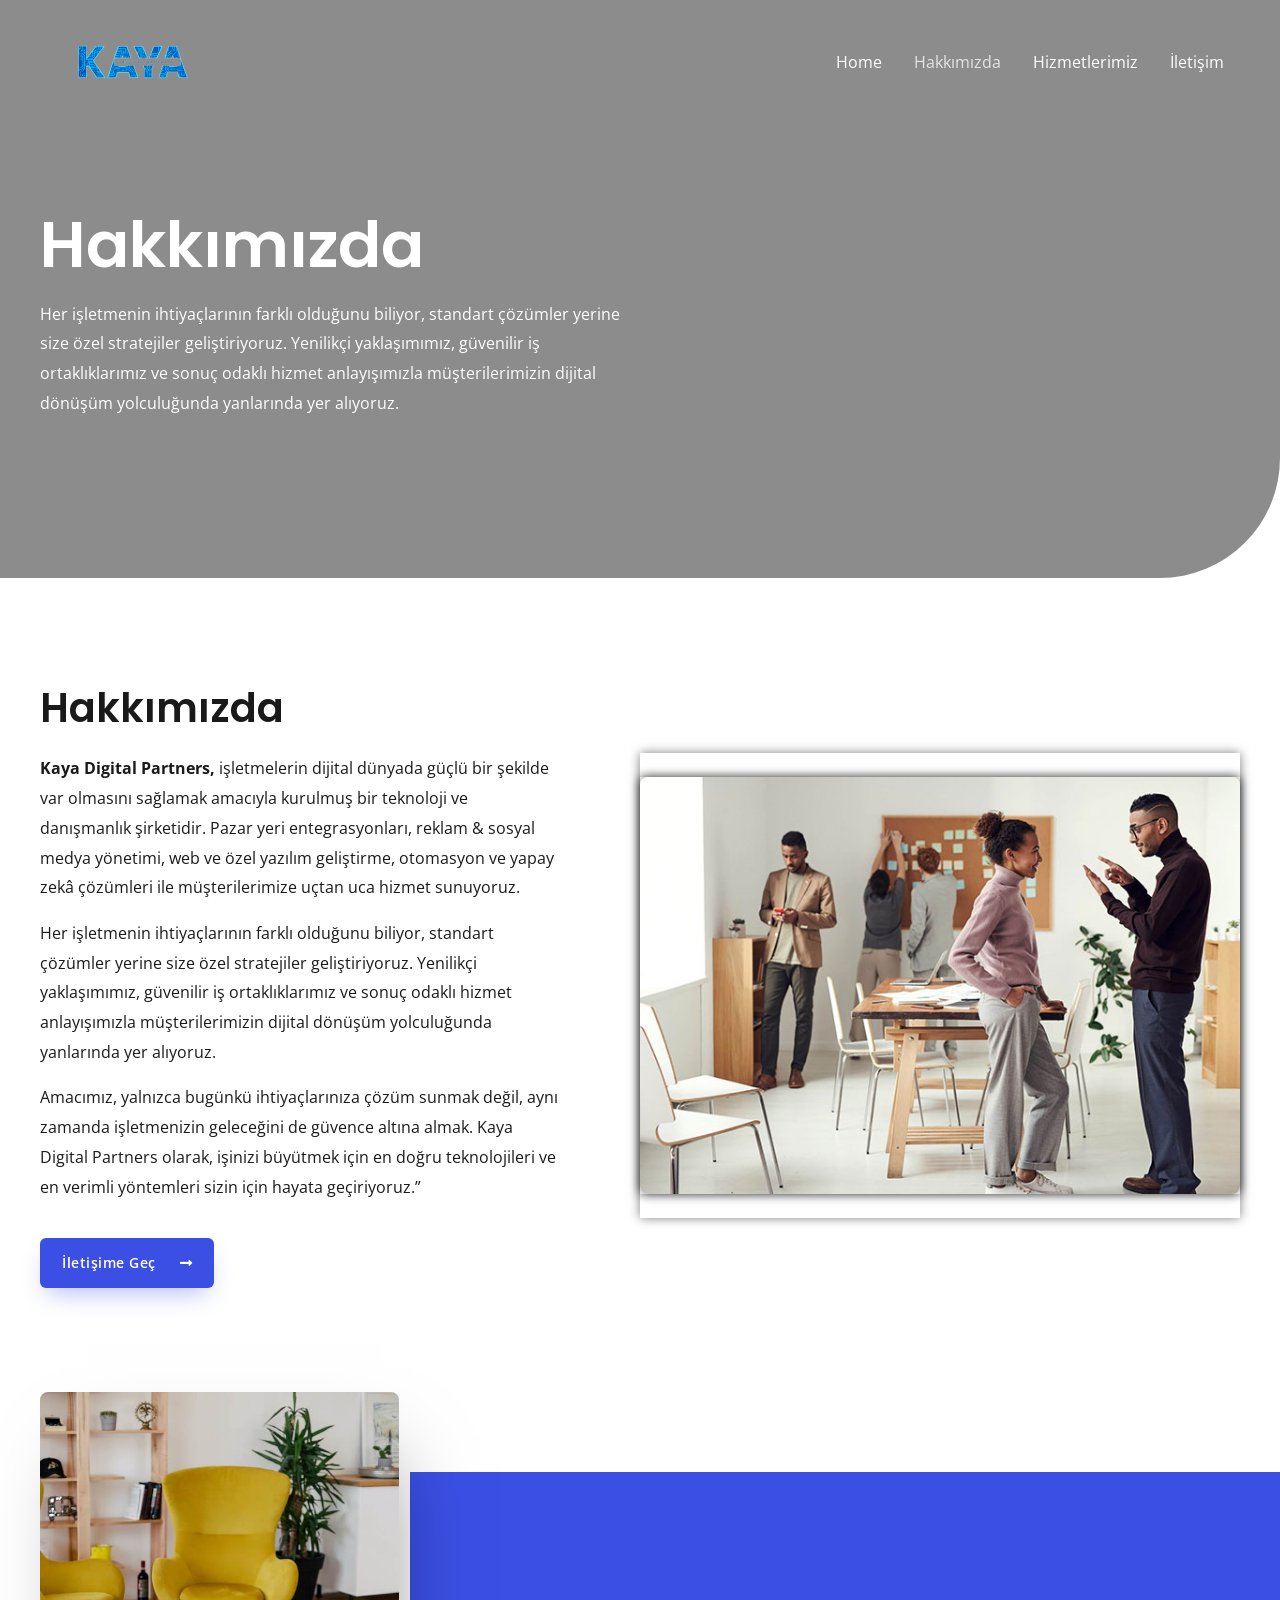
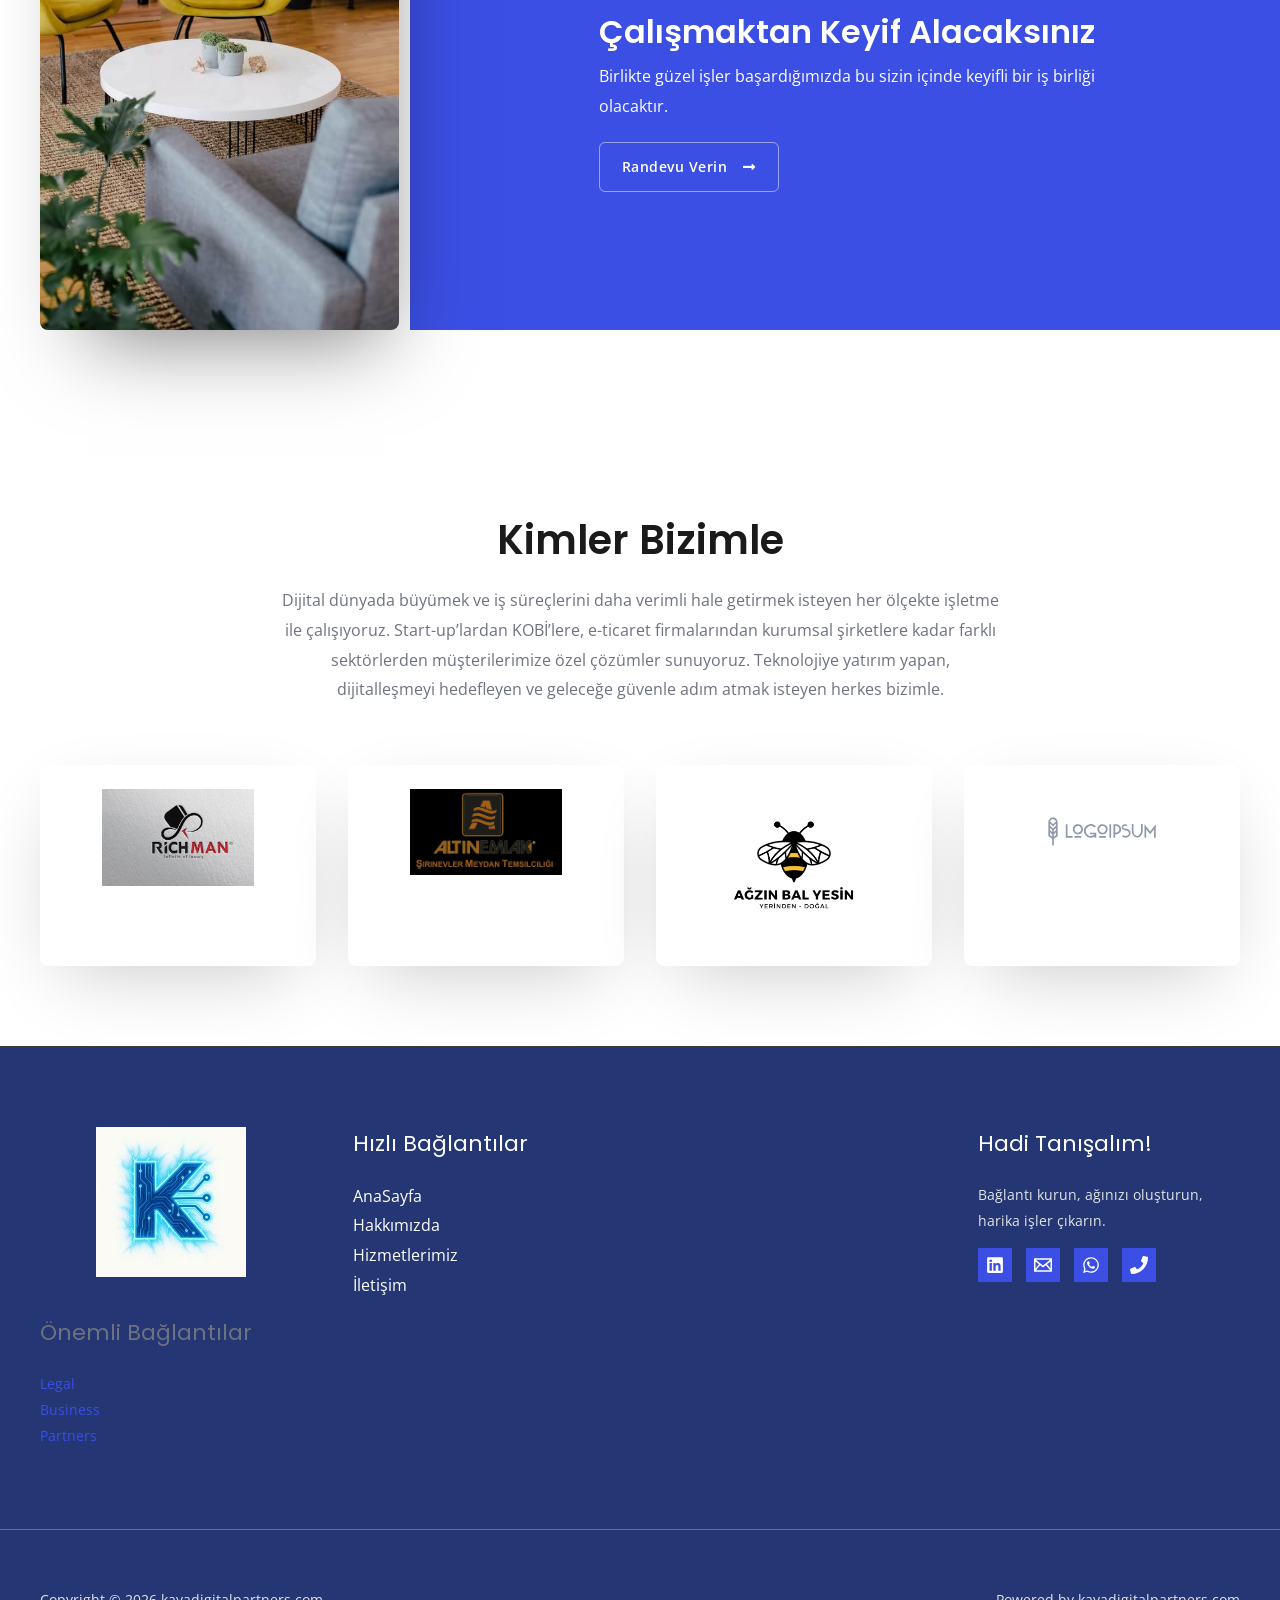
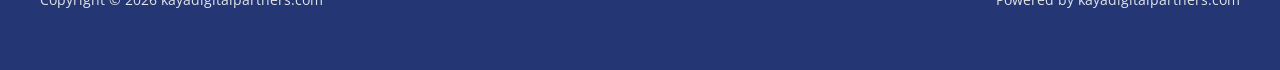
<file: about-us.html>
<!DOCTYPE html>
<html lang="tr">
<head>
<meta charset="UTF-8">
<meta name="viewport" content="width=device-width, initial-scale=1">
	<link rel="profile" href="https://gmpg.org/xfn/11"> 
	<title>Hakkımızda - kayadigitalpartners.com</title>
	<style>img:is([sizes="auto" i], [sizes^="auto," i]) { contain-intrinsic-size: 3000px 1500px }</style>
	<link rel='dns-prefetch' href='//fonts.googleapis.com' />
<link rel="alternate" type="application/rss+xml" title="kayadigitalpartners.com &raquo; akışı" href="./feed/" />
<link rel="alternate" type="application/rss+xml" title="kayadigitalpartners.com &raquo; yorum akışı" href="./comments/feed/" />
<!-- SureRank Meta Data -->
<link rel="canonical" href="about-us.html">
<meta name="description" content="Hakkımızda Her işletmenin ihtiyaçlarının farklı olduğunu biliyor, standart çözümler yerine size özel stratejiler geliştiriyoruz. Yenilikçi yaklaşımımız,">
<meta name="robots" content="index, follow">
<meta property="og:url" content="./about-us/">
<meta property="og:site_name" content="kayadigitalpartners.com">
<meta property="og:locale" content="tr_TR">
<meta property="og:type" content="article">
<meta property="og:title" content="Hakkımızda - kayadigitalpartners.com">
<meta property="og:description" content="Hakkımızda Her işletmenin ihtiyaçlarının farklı olduğunu biliyor, standart çözümler yerine size özel stratejiler geliştiriyoruz. Yenilikçi yaklaşımımız,">
<meta property="article:published_time" content="2025-09-23T01:31:39+00:00">
<meta property="article:modified_time" content="2025-09-25T22:53:52+00:00">
<meta name="twitter:card" content="summary_large_image">
<meta name="twitter:title" content="Hakkımızda - kayadigitalpartners.com">
<meta name="twitter:description" content="Hakkımızda Her işletmenin ihtiyaçlarının farklı olduğunu biliyor, standart çözümler yerine size özel stratejiler geliştiriyoruz. Yenilikçi yaklaşımımız,">
<script type="application/ld+json" id="surerank-schema">{"@context":"https://schema.org","@graph":[{"@type":"WebSite","@id":"./#website","name":"kayadigitalpartners.com","description":"Güvenilir dijital çözümler, Güçlü Ortaklıklar","url":"./","potentialAction":{"@id":"./#searchaction"},"publisher":{"@id":"./#organization"}},{"@type":"WebPage","@id":"./about-us#webpage","name":"Hakkımızda","inLanguage":"tr_TR","url":"./about-us","breadcrumb":{"@id":"./about-us#breadcrumblist"},"isPartOf":{"@id":"./#website"},"publisher":{"@id":"./#organization"}},{"@type":"Organization","@id":"./#organization","name":"kayadigitalpartners.com","logo":"./wp-content/uploads/2025/09/cropped-logo_guzel2-1.jpg","slogan":"Güvenilir dijital çözümler, Güçlü Ortaklıklar","url":"./ "},{"@type":"BreadcrumbList","name":"BreadcrumbList","@id":"./about-us#breadcrumblist","itemListElement":[{"@type":"ListItem","position":1,"item":{"@id":"http://kayadigitalpartners.com","name":"Home"}},{"@type":"ListItem","position":2,"item":{"@id":"./about-us/","name":"Hakkımızda"}}]},{"@type":"SearchAction","@id":"./#searchaction","target":"./?s={search_term_string}","query-input":"required name=search_term_string"}]}</script>
<!-- /SureRank Meta Data -->
<script>
window._wpemojiSettings = {"baseUrl":"https:\/\/s.w.org\/images\/core\/emoji\/16.0.1\/72x72\/","ext":".png","svgUrl":"https:\/\/s.w.org\/images\/core\/emoji\/16.0.1\/svg\/","svgExt":".svg","source":{"concatemoji":"http:\/\/kayadigitalpartners.com\/wp-includes\/js\/wp-emoji-release.min.js?ver=6.8.6"}};
/*! This file is auto-generated */
!function(s,n){var o,i,e;function c(e){try{var t={supportTests:e,timestamp:(new Date).valueOf()};sessionStorage.setItem(o,JSON.stringify(t))}catch(e){}}function p(e,t,n){e.clearRect(0,0,e.canvas.width,e.canvas.height),e.fillText(t,0,0);var t=new Uint32Array(e.getImageData(0,0,e.canvas.width,e.canvas.height).data),a=(e.clearRect(0,0,e.canvas.width,e.canvas.height),e.fillText(n,0,0),new Uint32Array(e.getImageData(0,0,e.canvas.width,e.canvas.height).data));return t.every(function(e,t){return e===a[t]})}function u(e,t){e.clearRect(0,0,e.canvas.width,e.canvas.height),e.fillText(t,0,0);for(var n=e.getImageData(16,16,1,1),a=0;a<n.data.length;a++)if(0!==n.data[a])return!1;return!0}function f(e,t,n,a){switch(t){case"flag":return n(e,"\ud83c\udff3\ufe0f\u200d\u26a7\ufe0f","\ud83c\udff3\ufe0f\u200b\u26a7\ufe0f")?!1:!n(e,"\ud83c\udde8\ud83c\uddf6","\ud83c\udde8\u200b\ud83c\uddf6")&&!n(e,"\ud83c\udff4\udb40\udc67\udb40\udc62\udb40\udc65\udb40\udc6e\udb40\udc67\udb40\udc7f","\ud83c\udff4\u200b\udb40\udc67\u200b\udb40\udc62\u200b\udb40\udc65\u200b\udb40\udc6e\u200b\udb40\udc67\u200b\udb40\udc7f");case"emoji":return!a(e,"\ud83e\udedf")}return!1}function g(e,t,n,a){var r="undefined"!=typeof WorkerGlobalScope&&self instanceof WorkerGlobalScope?new OffscreenCanvas(300,150):s.createElement("canvas"),o=r.getContext("2d",{willReadFrequently:!0}),i=(o.textBaseline="top",o.font="600 32px Arial",{});return e.forEach(function(e){i[e]=t(o,e,n,a)}),i}function t(e){var t=s.createElement("script");t.src=e,t.defer=!0,s.head.appendChild(t)}"undefined"!=typeof Promise&&(o="wpEmojiSettingsSupports",i=["flag","emoji"],n.supports={everything:!0,everythingExceptFlag:!0},e=new Promise(function(e){s.addEventListener("DOMContentLoaded",e,{once:!0})}),new Promise(function(t){var n=function(){try{var e=JSON.parse(sessionStorage.getItem(o));if("object"==typeof e&&"number"==typeof e.timestamp&&(new Date).valueOf()<e.timestamp+604800&&"object"==typeof e.supportTests)return e.supportTests}catch(e){}return null}();if(!n){if("undefined"!=typeof Worker&&"undefined"!=typeof OffscreenCanvas&&"undefined"!=typeof URL&&URL.createObjectURL&&"undefined"!=typeof Blob)try{var e="postMessage("+g.toString()+"("+[JSON.stringify(i),f.toString(),p.toString(),u.toString()].join(",")+"));",a=new Blob([e],{type:"text/javascript"}),r=new Worker(URL.createObjectURL(a),{name:"wpTestEmojiSupports"});return void(r.onmessage=function(e){c(n=e.data),r.terminate(),t(n)})}catch(e){}c(n=g(i,f,p,u))}t(n)}).then(function(e){for(var t in e)n.supports[t]=e[t],n.supports.everything=n.supports.everything&&n.supports[t],"flag"!==t&&(n.supports.everythingExceptFlag=n.supports.everythingExceptFlag&&n.supports[t]);n.supports.everythingExceptFlag=n.supports.everythingExceptFlag&&!n.supports.flag,n.DOMReady=!1,n.readyCallback=function(){n.DOMReady=!0}}).then(function(){return e}).then(function(){var e;n.supports.everything||(n.readyCallback(),(e=n.source||{}).concatemoji?t(e.concatemoji):e.wpemoji&&e.twemoji&&(t(e.twemoji),t(e.wpemoji)))}))}((window,document),window._wpemojiSettings);
</script>
<link rel='stylesheet' id='astra-theme-css-css' href='./wp-content/themes/astra/assets/css/minified/main.min.css?ver=4.11.12' media='all' />
<style id='astra-theme-css-inline-css'>
:root{--ast-post-nav-space:0;--ast-container-default-xlg-padding:6.67em;--ast-container-default-lg-padding:5.67em;--ast-container-default-slg-padding:4.34em;--ast-container-default-md-padding:3.34em;--ast-container-default-sm-padding:6.67em;--ast-container-default-xs-padding:2.4em;--ast-container-default-xxs-padding:1.4em;--ast-code-block-background:#EEEEEE;--ast-comment-inputs-background:#FAFAFA;--ast-normal-container-width:1200px;--ast-narrow-container-width:750px;--ast-blog-title-font-weight:normal;--ast-blog-meta-weight:inherit;--ast-global-color-primary:var(--ast-global-color-5);--ast-global-color-secondary:var(--ast-global-color-4);--ast-global-color-alternate-background:var(--ast-global-color-7);--ast-global-color-subtle-background:var(--ast-global-color-6);--ast-bg-style-guide:#F8FAFC;--ast-shadow-style-guide:0px 0px 4px 0 #00000057;--ast-global-dark-bg-style:#fff;--ast-global-dark-lfs:#fbfbfb;--ast-widget-bg-color:#fafafa;--ast-wc-container-head-bg-color:#fbfbfb;--ast-title-layout-bg:#eeeeee;--ast-search-border-color:#e7e7e7;--ast-lifter-hover-bg:#e6e6e6;--ast-gallery-block-color:#000;--srfm-color-input-label:var(--ast-global-color-2);}html{font-size:100%;}a,.page-title{color:var(--ast-global-color-0);}a:hover,a:focus{color:var(--ast-global-color-1);}body,button,input,select,textarea,.ast-button,.ast-custom-button{font-family:'Open Sans',sans-serif;font-weight:400;font-size:16px;font-size:1rem;}blockquote{color:var(--ast-global-color-3);}p,.entry-content p{margin-bottom:1em;}h1,h2,h3,h4,h5,h6,.entry-content :where(h1,h2,h3,h4,h5,h6),.entry-content :where(h1,h2,h3,h4,h5,h6) a,.site-title,.site-title a{font-family:'Poppins',sans-serif;font-weight:600;line-height:1.2em;text-transform:capitalize;}.ast-site-identity .site-title a{color:var(--ast-global-color-2);}.site-title{font-size:35px;font-size:2.1875rem;display:none;}header .custom-logo-link img{max-width:180px;width:180px;}.astra-logo-svg{width:180px;}.site-header .site-description{font-size:15px;font-size:0.9375rem;display:none;}.entry-title{font-size:30px;font-size:1.875rem;}.archive .ast-article-post .ast-article-inner,.blog .ast-article-post .ast-article-inner,.archive .ast-article-post .ast-article-inner:hover,.blog .ast-article-post .ast-article-inner:hover{overflow:hidden;}h1,.entry-content :where(h1),.entry-content :where(h1) a{font-size:64px;font-size:4rem;font-family:'Poppins',sans-serif;line-height:1.4em;text-transform:capitalize;}h2,.entry-content :where(h2),.entry-content :where(h2) a{font-size:40px;font-size:2.5rem;font-family:'Poppins',sans-serif;line-height:1.3em;text-transform:capitalize;}h3,.entry-content :where(h3),.entry-content :where(h3) a{font-size:32px;font-size:2rem;font-family:'Poppins',sans-serif;line-height:1.3em;text-transform:capitalize;}h4,.entry-content :where(h4),.entry-content :where(h4) a{font-size:24px;font-size:1.5rem;line-height:1.2em;font-family:'Poppins',sans-serif;text-transform:capitalize;}h5,.entry-content :where(h5),.entry-content :where(h5) a{font-size:20px;font-size:1.25rem;line-height:1.2em;font-family:'Poppins',sans-serif;text-transform:capitalize;}h6,.entry-content :where(h6),.entry-content :where(h6) a{font-size:16px;font-size:1rem;line-height:1.25em;font-family:'Poppins',sans-serif;text-transform:capitalize;}::selection{background-color:var(--ast-global-color-0);color:#ffffff;}body,h1,h2,h3,h4,h5,h6,.entry-title a,.entry-content :where(h1,h2,h3,h4,h5,h6),.entry-content :where(h1,h2,h3,h4,h5,h6) a{color:var(--ast-global-color-3);}.tagcloud a:hover,.tagcloud a:focus,.tagcloud a.current-item{color:#ffffff;border-color:var(--ast-global-color-0);background-color:var(--ast-global-color-0);}input:focus,input[type="text"]:focus,input[type="email"]:focus,input[type="url"]:focus,input[type="password"]:focus,input[type="reset"]:focus,input[type="search"]:focus,textarea:focus{border-color:var(--ast-global-color-0);}input[type="radio"]:checked,input[type=reset],input[type="checkbox"]:checked,input[type="checkbox"]:hover:checked,input[type="checkbox"]:focus:checked,input[type=range]::-webkit-slider-thumb{border-color:var(--ast-global-color-0);background-color:var(--ast-global-color-0);box-shadow:none;}.site-footer a:hover + .post-count,.site-footer a:focus + .post-count{background:var(--ast-global-color-0);border-color:var(--ast-global-color-0);}.single .nav-links .nav-previous,.single .nav-links .nav-next{color:var(--ast-global-color-0);}.entry-meta,.entry-meta *{line-height:1.45;color:var(--ast-global-color-0);}.entry-meta a:not(.ast-button):hover,.entry-meta a:not(.ast-button):hover *,.entry-meta a:not(.ast-button):focus,.entry-meta a:not(.ast-button):focus *,.page-links > .page-link,.page-links .page-link:hover,.post-navigation a:hover{color:var(--ast-global-color-1);}#cat option,.secondary .calendar_wrap thead a,.secondary .calendar_wrap thead a:visited{color:var(--ast-global-color-0);}.secondary .calendar_wrap #today,.ast-progress-val span{background:var(--ast-global-color-0);}.secondary a:hover + .post-count,.secondary a:focus + .post-count{background:var(--ast-global-color-0);border-color:var(--ast-global-color-0);}.calendar_wrap #today > a{color:#ffffff;}.page-links .page-link,.single .post-navigation a{color:var(--ast-global-color-0);}.ast-search-menu-icon .search-form button.search-submit{padding:0 4px;}.ast-search-menu-icon form.search-form{padding-right:0;}.ast-search-menu-icon.slide-search input.search-field{width:0;}.ast-header-search .ast-search-menu-icon.ast-dropdown-active .search-form,.ast-header-search .ast-search-menu-icon.ast-dropdown-active .search-field:focus{transition:all 0.2s;}.search-form input.search-field:focus{outline:none;}.wp-block-latest-posts > li > a{color:var(--ast-global-color-2);}.widget-title,.widget .wp-block-heading{font-size:22px;font-size:1.375rem;color:var(--ast-global-color-3);}.ast-search-menu-icon.slide-search a:focus-visible:focus-visible,.astra-search-icon:focus-visible,#close:focus-visible,a:focus-visible,.ast-menu-toggle:focus-visible,.site .skip-link:focus-visible,.wp-block-loginout input:focus-visible,.wp-block-search.wp-block-search__button-inside .wp-block-search__inside-wrapper,.ast-header-navigation-arrow:focus-visible,.ast-orders-table__row .ast-orders-table__cell:focus-visible,a#ast-apply-coupon:focus-visible,#ast-apply-coupon:focus-visible,#close:focus-visible,.button.search-submit:focus-visible,#search_submit:focus,.normal-search:focus-visible,.ast-header-account-wrap:focus-visible,.astra-cart-drawer-close:focus,.ast-single-variation:focus,.ast-button:focus{outline-style:dotted;outline-color:inherit;outline-width:thin;}input:focus,input[type="text"]:focus,input[type="email"]:focus,input[type="url"]:focus,input[type="password"]:focus,input[type="reset"]:focus,input[type="search"]:focus,input[type="number"]:focus,textarea:focus,.wp-block-search__input:focus,[data-section="section-header-mobile-trigger"] .ast-button-wrap .ast-mobile-menu-trigger-minimal:focus,.ast-mobile-popup-drawer.active .menu-toggle-close:focus,#ast-scroll-top:focus,#coupon_code:focus,#ast-coupon-code:focus{border-style:dotted;border-color:inherit;border-width:thin;}input{outline:none;}.ast-logo-title-inline .site-logo-img{padding-right:1em;}.site-logo-img img{ transition:all 0.2s linear;}body .ast-oembed-container *{position:absolute;top:0;width:100%;height:100%;left:0;}body .wp-block-embed-pocket-casts .ast-oembed-container *{position:unset;}.ast-single-post-featured-section + article {margin-top: 2em;}.site-content .ast-single-post-featured-section img {width: 100%;overflow: hidden;object-fit: cover;}.site > .ast-single-related-posts-container {margin-top: 0;}@media (min-width: 769px) {.ast-desktop .ast-container--narrow {max-width: var(--ast-narrow-container-width);margin: 0 auto;}}.ast-page-builder-template .hentry {margin: 0;}.ast-page-builder-template .site-content > .ast-container {max-width: 100%;padding: 0;}.ast-page-builder-template .site .site-content #primary {padding: 0;margin: 0;}.ast-page-builder-template .no-results {text-align: center;margin: 4em auto;}.ast-page-builder-template .ast-pagination {padding: 2em;}.ast-page-builder-template .entry-header.ast-no-title.ast-no-thumbnail {margin-top: 0;}.ast-page-builder-template .entry-header.ast-header-without-markup {margin-top: 0;margin-bottom: 0;}.ast-page-builder-template .entry-header.ast-no-title.ast-no-meta {margin-bottom: 0;}.ast-page-builder-template.single .post-navigation {padding-bottom: 2em;}.ast-page-builder-template.single-post .site-content > .ast-container {max-width: 100%;}.ast-page-builder-template .entry-header {margin-top: 4em;margin-left: auto;margin-right: auto;padding-left: 20px;padding-right: 20px;}.single.ast-page-builder-template .entry-header {padding-left: 20px;padding-right: 20px;}.ast-page-builder-template .ast-archive-description {margin: 4em auto 0;padding-left: 20px;padding-right: 20px;}.ast-page-builder-template.ast-no-sidebar .entry-content .alignwide {margin-left: 0;margin-right: 0;}@media (max-width:768.9px){#ast-desktop-header{display:none;}}@media (min-width:769px){#ast-mobile-header{display:none;}}.wp-block-buttons.aligncenter{justify-content:center;}.wp-block-buttons .wp-block-button.is-style-outline .wp-block-button__link.wp-element-button,.ast-outline-button,.wp-block-uagb-buttons-child .uagb-buttons-repeater.ast-outline-button{border-color:var(--ast-global-color-0);border-top-width:2px;border-right-width:2px;border-bottom-width:2px;border-left-width:2px;font-family:inherit;font-weight:600;font-size:14px;font-size:0.875rem;line-height:1em;border-top-left-radius:6px;border-top-right-radius:6px;border-bottom-right-radius:6px;border-bottom-left-radius:6px;}.wp-block-button.is-style-outline .wp-block-button__link:hover,.wp-block-buttons .wp-block-button.is-style-outline .wp-block-button__link:focus,.wp-block-buttons .wp-block-button.is-style-outline > .wp-block-button__link:not(.has-text-color):hover,.wp-block-buttons .wp-block-button.wp-block-button__link.is-style-outline:not(.has-text-color):hover,.ast-outline-button:hover,.ast-outline-button:focus,.wp-block-uagb-buttons-child .uagb-buttons-repeater.ast-outline-button:hover,.wp-block-uagb-buttons-child .uagb-buttons-repeater.ast-outline-button:focus{background-color:var(--ast-global-color-0);}.wp-block-button .wp-block-button__link.wp-element-button.is-style-outline:not(.has-background),.wp-block-button.is-style-outline>.wp-block-button__link.wp-element-button:not(.has-background),.ast-outline-button{background-color:var(--ast-global-color-0);}.entry-content[data-ast-blocks-layout] > figure{margin-bottom:1em;}@media (max-width:768px){.ast-left-sidebar #content > .ast-container{display:flex;flex-direction:column-reverse;width:100%;}.ast-separate-container .ast-article-post,.ast-separate-container .ast-article-single{padding:1.5em 2.14em;}.ast-author-box img.avatar{margin:20px 0 0 0;}}@media (min-width:769px){.ast-separate-container.ast-right-sidebar #primary,.ast-separate-container.ast-left-sidebar #primary{border:0;}.search-no-results.ast-separate-container #primary{margin-bottom:4em;}}.elementor-widget-button .elementor-button{border-style:solid;text-decoration:none;border-top-width:0px;border-right-width:0px;border-left-width:0px;border-bottom-width:0px;}body .elementor-button.elementor-size-sm,body .elementor-button.elementor-size-xs,body .elementor-button.elementor-size-md,body .elementor-button.elementor-size-lg,body .elementor-button.elementor-size-xl,body .elementor-button{border-top-left-radius:6px;border-top-right-radius:6px;border-bottom-right-radius:6px;border-bottom-left-radius:6px;padding-top:18px;padding-right:22px;padding-bottom:18px;padding-left:22px;}.elementor-widget-button .elementor-button{border-color:var(--ast-global-color-0);background-color:var(--ast-global-color-0);}.elementor-widget-button .elementor-button:hover,.elementor-widget-button .elementor-button:focus{color:var(--ast-global-color-5);background-color:var(--ast-global-color-0);border-color:var(--ast-global-color-0);}.wp-block-button .wp-block-button__link ,.elementor-widget-button .elementor-button,.elementor-widget-button .elementor-button:visited{color:var(--ast-global-color-5);}.elementor-widget-button .elementor-button{font-weight:600;font-size:14px;font-size:0.875rem;line-height:1em;text-transform:capitalize;letter-spacing:0.5px;}body .elementor-button.elementor-size-sm,body .elementor-button.elementor-size-xs,body .elementor-button.elementor-size-md,body .elementor-button.elementor-size-lg,body .elementor-button.elementor-size-xl,body .elementor-button{font-size:14px;font-size:0.875rem;}.wp-block-button .wp-block-button__link:hover,.wp-block-button .wp-block-button__link:focus{color:var(--ast-global-color-5);background-color:var(--ast-global-color-0);border-color:var(--ast-global-color-0);}.elementor-widget-heading h1.elementor-heading-title{line-height:1.4em;}.elementor-widget-heading h2.elementor-heading-title{line-height:1.3em;}.elementor-widget-heading h3.elementor-heading-title{line-height:1.3em;}.elementor-widget-heading h4.elementor-heading-title{line-height:1.2em;}.elementor-widget-heading h5.elementor-heading-title{line-height:1.2em;}.elementor-widget-heading h6.elementor-heading-title{line-height:1.25em;}.wp-block-button .wp-block-button__link,.wp-block-search .wp-block-search__button,body .wp-block-file .wp-block-file__button{border-style:solid;border-top-width:0px;border-right-width:0px;border-left-width:0px;border-bottom-width:0px;border-color:var(--ast-global-color-0);background-color:var(--ast-global-color-0);color:var(--ast-global-color-5);font-family:inherit;font-weight:600;line-height:1em;text-transform:capitalize;letter-spacing:0.5px;font-size:14px;font-size:0.875rem;border-top-left-radius:6px;border-top-right-radius:6px;border-bottom-right-radius:6px;border-bottom-left-radius:6px;padding-top:18px;padding-right:22px;padding-bottom:18px;padding-left:22px;}.menu-toggle,button,.ast-button,.ast-custom-button,.button,input#submit,input[type="button"],input[type="submit"],input[type="reset"],form[CLASS*="wp-block-search__"].wp-block-search .wp-block-search__inside-wrapper .wp-block-search__button,body .wp-block-file .wp-block-file__button{border-style:solid;border-top-width:0px;border-right-width:0px;border-left-width:0px;border-bottom-width:0px;color:var(--ast-global-color-5);border-color:var(--ast-global-color-0);background-color:var(--ast-global-color-0);padding-top:18px;padding-right:22px;padding-bottom:18px;padding-left:22px;font-family:inherit;font-weight:600;font-size:14px;font-size:0.875rem;line-height:1em;text-transform:capitalize;letter-spacing:0.5px;border-top-left-radius:6px;border-top-right-radius:6px;border-bottom-right-radius:6px;border-bottom-left-radius:6px;}button:focus,.menu-toggle:hover,button:hover,.ast-button:hover,.ast-custom-button:hover .button:hover,.ast-custom-button:hover ,input[type=reset]:hover,input[type=reset]:focus,input#submit:hover,input#submit:focus,input[type="button"]:hover,input[type="button"]:focus,input[type="submit"]:hover,input[type="submit"]:focus,form[CLASS*="wp-block-search__"].wp-block-search .wp-block-search__inside-wrapper .wp-block-search__button:hover,form[CLASS*="wp-block-search__"].wp-block-search .wp-block-search__inside-wrapper .wp-block-search__button:focus,body .wp-block-file .wp-block-file__button:hover,body .wp-block-file .wp-block-file__button:focus{color:var(--ast-global-color-5);background-color:var(--ast-global-color-0);border-color:var(--ast-global-color-0);}@media (max-width:768px){.ast-mobile-header-stack .main-header-bar .ast-search-menu-icon{display:inline-block;}.ast-header-break-point.ast-header-custom-item-outside .ast-mobile-header-stack .main-header-bar .ast-search-icon{margin:0;}.ast-comment-avatar-wrap img{max-width:2.5em;}.ast-comment-meta{padding:0 1.8888em 1.3333em;}.ast-separate-container .ast-comment-list li.depth-1{padding:1.5em 2.14em;}.ast-separate-container .comment-respond{padding:2em 2.14em;}}@media (min-width:544px){.ast-container{max-width:100%;}}@media (max-width:544px){.ast-separate-container .ast-article-post,.ast-separate-container .ast-article-single,.ast-separate-container .comments-title,.ast-separate-container .ast-archive-description{padding:1.5em 1em;}.ast-separate-container #content .ast-container{padding-left:0.54em;padding-right:0.54em;}.ast-separate-container .ast-comment-list .bypostauthor{padding:.5em;}.ast-search-menu-icon.ast-dropdown-active .search-field{width:170px;}} #ast-mobile-header .ast-site-header-cart-li a{pointer-events:none;}body,.ast-separate-container{background-color:var(--ast-global-color-4);background-image:none;}@media (max-width:768px){.site-title{display:none;}.site-header .site-description{display:none;}h1,.entry-content :where(h1),.entry-content :where(h1) a{font-size:56px;}h2,.entry-content :where(h2),.entry-content :where(h2) a{font-size:32px;}h3,.entry-content :where(h3),.entry-content :where(h3) a{font-size:28px;}h4,.entry-content :where(h4),.entry-content :where(h4) a{font-size:24px;font-size:1.5rem;}h5,.entry-content :where(h5),.entry-content :where(h5) a{font-size:20px;font-size:1.25rem;}h6,.entry-content :where(h6),.entry-content :where(h6) a{font-size:16px;font-size:1rem;}}@media (max-width:544px){.site-title{display:none;}.site-header .site-description{display:none;}h1,.entry-content :where(h1),.entry-content :where(h1) a{font-size:32px;}h2,.entry-content :where(h2),.entry-content :where(h2) a{font-size:24px;}h3,.entry-content :where(h3),.entry-content :where(h3) a{font-size:22px;}h4,.entry-content :where(h4),.entry-content :where(h4) a{font-size:20px;font-size:1.25rem;}h5,.entry-content :where(h5),.entry-content :where(h5) a{font-size:18px;font-size:1.125rem;}h6,.entry-content :where(h6),.entry-content :where(h6) a{font-size:15px;font-size:0.9375rem;}}@media (max-width:768px){html{font-size:91.2%;}}@media (max-width:544px){html{font-size:91.2%;}}@media (min-width:769px){.ast-container{max-width:1240px;}}@media (min-width:769px){.site-content .ast-container{display:flex;}}@media (max-width:768px){.site-content .ast-container{flex-direction:column;}}@media (min-width:769px){.main-header-menu .sub-menu .menu-item.ast-left-align-sub-menu:hover > .sub-menu,.main-header-menu .sub-menu .menu-item.ast-left-align-sub-menu.focus > .sub-menu{margin-left:-2px;}}.ast-theme-transparent-header [data-section="section-header-mobile-trigger"] .ast-button-wrap .ast-mobile-menu-trigger-fill,.ast-theme-transparent-header [data-section="section-header-mobile-trigger"] .ast-button-wrap .ast-mobile-menu-trigger-minimal{border:none;}.site .comments-area{padding-bottom:3em;}.footer-widget-area[data-section^="section-fb-html-"] .ast-builder-html-element{text-align:center;}.wp-block-file {display: flex;align-items: center;flex-wrap: wrap;justify-content: space-between;}.wp-block-pullquote {border: none;}.wp-block-pullquote blockquote::before {content: "\201D";font-family: "Helvetica",sans-serif;display: flex;transform: rotate( 180deg );font-size: 6rem;font-style: normal;line-height: 1;font-weight: bold;align-items: center;justify-content: center;}.has-text-align-right > blockquote::before {justify-content: flex-start;}.has-text-align-left > blockquote::before {justify-content: flex-end;}figure.wp-block-pullquote.is-style-solid-color blockquote {max-width: 100%;text-align: inherit;}:root {--wp--custom--ast-default-block-top-padding: 3em;--wp--custom--ast-default-block-right-padding: 3em;--wp--custom--ast-default-block-bottom-padding: 3em;--wp--custom--ast-default-block-left-padding: 3em;--wp--custom--ast-container-width: 1200px;--wp--custom--ast-content-width-size: 1200px;--wp--custom--ast-wide-width-size: calc(1200px + var(--wp--custom--ast-default-block-left-padding) + var(--wp--custom--ast-default-block-right-padding));}.ast-narrow-container {--wp--custom--ast-content-width-size: 750px;--wp--custom--ast-wide-width-size: 750px;}@media(max-width: 768px) {:root {--wp--custom--ast-default-block-top-padding: 3em;--wp--custom--ast-default-block-right-padding: 2em;--wp--custom--ast-default-block-bottom-padding: 3em;--wp--custom--ast-default-block-left-padding: 2em;}}@media(max-width: 544px) {:root {--wp--custom--ast-default-block-top-padding: 3em;--wp--custom--ast-default-block-right-padding: 1.5em;--wp--custom--ast-default-block-bottom-padding: 3em;--wp--custom--ast-default-block-left-padding: 1.5em;}}.entry-content > .wp-block-group,.entry-content > .wp-block-cover,.entry-content > .wp-block-columns {padding-top: var(--wp--custom--ast-default-block-top-padding);padding-right: var(--wp--custom--ast-default-block-right-padding);padding-bottom: var(--wp--custom--ast-default-block-bottom-padding);padding-left: var(--wp--custom--ast-default-block-left-padding);}.ast-plain-container.ast-no-sidebar .entry-content > .alignfull,.ast-page-builder-template .ast-no-sidebar .entry-content > .alignfull {margin-left: calc( -50vw + 50%);margin-right: calc( -50vw + 50%);max-width: 100vw;width: 100vw;}.ast-plain-container.ast-no-sidebar .entry-content .alignfull .alignfull,.ast-page-builder-template.ast-no-sidebar .entry-content .alignfull .alignfull,.ast-plain-container.ast-no-sidebar .entry-content .alignfull .alignwide,.ast-page-builder-template.ast-no-sidebar .entry-content .alignfull .alignwide,.ast-plain-container.ast-no-sidebar .entry-content .alignwide .alignfull,.ast-page-builder-template.ast-no-sidebar .entry-content .alignwide .alignfull,.ast-plain-container.ast-no-sidebar .entry-content .alignwide .alignwide,.ast-page-builder-template.ast-no-sidebar .entry-content .alignwide .alignwide,.ast-plain-container.ast-no-sidebar .entry-content .wp-block-column .alignfull,.ast-page-builder-template.ast-no-sidebar .entry-content .wp-block-column .alignfull,.ast-plain-container.ast-no-sidebar .entry-content .wp-block-column .alignwide,.ast-page-builder-template.ast-no-sidebar .entry-content .wp-block-column .alignwide {margin-left: auto;margin-right: auto;width: 100%;}[data-ast-blocks-layout] .wp-block-separator:not(.is-style-dots) {height: 0;}[data-ast-blocks-layout] .wp-block-separator {margin: 20px auto;}[data-ast-blocks-layout] .wp-block-separator:not(.is-style-wide):not(.is-style-dots) {max-width: 100px;}[data-ast-blocks-layout] .wp-block-separator.has-background {padding: 0;}.entry-content[data-ast-blocks-layout] > * {max-width: var(--wp--custom--ast-content-width-size);margin-left: auto;margin-right: auto;}.entry-content[data-ast-blocks-layout] > .alignwide {max-width: var(--wp--custom--ast-wide-width-size);}.entry-content[data-ast-blocks-layout] .alignfull {max-width: none;}.entry-content .wp-block-columns {margin-bottom: 0;}blockquote {margin: 1.5em;border-color: rgba(0,0,0,0.05);}.wp-block-quote:not(.has-text-align-right):not(.has-text-align-center) {border-left: 5px solid rgba(0,0,0,0.05);}.has-text-align-right > blockquote,blockquote.has-text-align-right {border-right: 5px solid rgba(0,0,0,0.05);}.has-text-align-left > blockquote,blockquote.has-text-align-left {border-left: 5px solid rgba(0,0,0,0.05);}.wp-block-site-tagline,.wp-block-latest-posts .read-more {margin-top: 15px;}.wp-block-loginout p label {display: block;}.wp-block-loginout p:not(.login-remember):not(.login-submit) input {width: 100%;}.wp-block-loginout input:focus {border-color: transparent;}.wp-block-loginout input:focus {outline: thin dotted;}.entry-content .wp-block-media-text .wp-block-media-text__content {padding: 0 0 0 8%;}.entry-content .wp-block-media-text.has-media-on-the-right .wp-block-media-text__content {padding: 0 8% 0 0;}.entry-content .wp-block-media-text.has-background .wp-block-media-text__content {padding: 8%;}.entry-content .wp-block-cover:not([class*="background-color"]):not(.has-text-color.has-link-color) .wp-block-cover__inner-container,.entry-content .wp-block-cover:not([class*="background-color"]) .wp-block-cover-image-text,.entry-content .wp-block-cover:not([class*="background-color"]) .wp-block-cover-text,.entry-content .wp-block-cover-image:not([class*="background-color"]) .wp-block-cover__inner-container,.entry-content .wp-block-cover-image:not([class*="background-color"]) .wp-block-cover-image-text,.entry-content .wp-block-cover-image:not([class*="background-color"]) .wp-block-cover-text {color: var(--ast-global-color-primary,var(--ast-global-color-5));}.wp-block-loginout .login-remember input {width: 1.1rem;height: 1.1rem;margin: 0 5px 4px 0;vertical-align: middle;}.wp-block-latest-posts > li > *:first-child,.wp-block-latest-posts:not(.is-grid) > li:first-child {margin-top: 0;}.entry-content > .wp-block-buttons,.entry-content > .wp-block-uagb-buttons {margin-bottom: 1.5em;}.wp-block-search__inside-wrapper .wp-block-search__input {padding: 0 10px;color: var(--ast-global-color-3);background: var(--ast-global-color-primary,var(--ast-global-color-5));border-color: var(--ast-border-color);}.wp-block-latest-posts .read-more {margin-bottom: 1.5em;}.wp-block-search__no-button .wp-block-search__inside-wrapper .wp-block-search__input {padding-top: 5px;padding-bottom: 5px;}.wp-block-latest-posts .wp-block-latest-posts__post-date,.wp-block-latest-posts .wp-block-latest-posts__post-author {font-size: 1rem;}.wp-block-latest-posts > li > *,.wp-block-latest-posts:not(.is-grid) > li {margin-top: 12px;margin-bottom: 12px;}.ast-page-builder-template .entry-content[data-ast-blocks-layout] > *,.ast-page-builder-template .entry-content[data-ast-blocks-layout] > .alignfull:where(:not(.wp-block-group):not(.uagb-is-root-container):not(.spectra-is-root-container)) > * {max-width: none;}.ast-page-builder-template .entry-content[data-ast-blocks-layout] > .alignwide:where(:not(.uagb-is-root-container):not(.spectra-is-root-container)) > * {max-width: var(--wp--custom--ast-wide-width-size);}.ast-page-builder-template .entry-content[data-ast-blocks-layout] > .inherit-container-width > *,.ast-page-builder-template .entry-content[data-ast-blocks-layout] > *:not(.wp-block-group):where(:not(.uagb-is-root-container):not(.spectra-is-root-container)) > *,.entry-content[data-ast-blocks-layout] > .wp-block-cover .wp-block-cover__inner-container {max-width: var(--wp--custom--ast-content-width-size) ;margin-left: auto;margin-right: auto;}.entry-content[data-ast-blocks-layout] .wp-block-cover:not(.alignleft):not(.alignright) {width: auto;}@media(max-width: 1200px) {.ast-separate-container .entry-content > .alignfull,.ast-separate-container .entry-content[data-ast-blocks-layout] > .alignwide,.ast-plain-container .entry-content[data-ast-blocks-layout] > .alignwide,.ast-plain-container .entry-content .alignfull {margin-left: calc(-1 * min(var(--ast-container-default-xlg-padding),20px)) ;margin-right: calc(-1 * min(var(--ast-container-default-xlg-padding),20px));}}@media(min-width: 1201px) {.ast-separate-container .entry-content > .alignfull {margin-left: calc(-1 * var(--ast-container-default-xlg-padding) );margin-right: calc(-1 * var(--ast-container-default-xlg-padding) );}.ast-separate-container .entry-content[data-ast-blocks-layout] > .alignwide,.ast-plain-container .entry-content[data-ast-blocks-layout] > .alignwide {margin-left: calc(-1 * var(--wp--custom--ast-default-block-left-padding) );margin-right: calc(-1 * var(--wp--custom--ast-default-block-right-padding) );}}@media(min-width: 768px) {.ast-separate-container .entry-content .wp-block-group.alignwide:not(.inherit-container-width) > :where(:not(.alignleft):not(.alignright)),.ast-plain-container .entry-content .wp-block-group.alignwide:not(.inherit-container-width) > :where(:not(.alignleft):not(.alignright)) {max-width: calc( var(--wp--custom--ast-content-width-size) + 80px );}.ast-plain-container.ast-right-sidebar .entry-content[data-ast-blocks-layout] .alignfull,.ast-plain-container.ast-left-sidebar .entry-content[data-ast-blocks-layout] .alignfull {margin-left: -60px;margin-right: -60px;}}@media(min-width: 544px) {.entry-content > .alignleft {margin-right: 20px;}.entry-content > .alignright {margin-left: 20px;}}@media (max-width:544px){.wp-block-columns .wp-block-column:not(:last-child){margin-bottom:20px;}.wp-block-latest-posts{margin:0;}}@media( max-width: 600px ) {.entry-content .wp-block-media-text .wp-block-media-text__content,.entry-content .wp-block-media-text.has-media-on-the-right .wp-block-media-text__content {padding: 8% 0 0;}.entry-content .wp-block-media-text.has-background .wp-block-media-text__content {padding: 8%;}}.ast-page-builder-template .entry-header {padding-left: 0;}.ast-narrow-container .site-content .wp-block-uagb-image--align-full .wp-block-uagb-image__figure {max-width: 100%;margin-left: auto;margin-right: auto;}:root .has-ast-global-color-0-color{color:var(--ast-global-color-0);}:root .has-ast-global-color-0-background-color{background-color:var(--ast-global-color-0);}:root .wp-block-button .has-ast-global-color-0-color{color:var(--ast-global-color-0);}:root .wp-block-button .has-ast-global-color-0-background-color{background-color:var(--ast-global-color-0);}:root .has-ast-global-color-1-color{color:var(--ast-global-color-1);}:root .has-ast-global-color-1-background-color{background-color:var(--ast-global-color-1);}:root .wp-block-button .has-ast-global-color-1-color{color:var(--ast-global-color-1);}:root .wp-block-button .has-ast-global-color-1-background-color{background-color:var(--ast-global-color-1);}:root .has-ast-global-color-2-color{color:var(--ast-global-color-2);}:root .has-ast-global-color-2-background-color{background-color:var(--ast-global-color-2);}:root .wp-block-button .has-ast-global-color-2-color{color:var(--ast-global-color-2);}:root .wp-block-button .has-ast-global-color-2-background-color{background-color:var(--ast-global-color-2);}:root .has-ast-global-color-3-color{color:var(--ast-global-color-3);}:root .has-ast-global-color-3-background-color{background-color:var(--ast-global-color-3);}:root .wp-block-button .has-ast-global-color-3-color{color:var(--ast-global-color-3);}:root .wp-block-button .has-ast-global-color-3-background-color{background-color:var(--ast-global-color-3);}:root .has-ast-global-color-4-color{color:var(--ast-global-color-4);}:root .has-ast-global-color-4-background-color{background-color:var(--ast-global-color-4);}:root .wp-block-button .has-ast-global-color-4-color{color:var(--ast-global-color-4);}:root .wp-block-button .has-ast-global-color-4-background-color{background-color:var(--ast-global-color-4);}:root .has-ast-global-color-5-color{color:var(--ast-global-color-5);}:root .has-ast-global-color-5-background-color{background-color:var(--ast-global-color-5);}:root .wp-block-button .has-ast-global-color-5-color{color:var(--ast-global-color-5);}:root .wp-block-button .has-ast-global-color-5-background-color{background-color:var(--ast-global-color-5);}:root .has-ast-global-color-6-color{color:var(--ast-global-color-6);}:root .has-ast-global-color-6-background-color{background-color:var(--ast-global-color-6);}:root .wp-block-button .has-ast-global-color-6-color{color:var(--ast-global-color-6);}:root .wp-block-button .has-ast-global-color-6-background-color{background-color:var(--ast-global-color-6);}:root .has-ast-global-color-7-color{color:var(--ast-global-color-7);}:root .has-ast-global-color-7-background-color{background-color:var(--ast-global-color-7);}:root .wp-block-button .has-ast-global-color-7-color{color:var(--ast-global-color-7);}:root .wp-block-button .has-ast-global-color-7-background-color{background-color:var(--ast-global-color-7);}:root .has-ast-global-color-8-color{color:var(--ast-global-color-8);}:root .has-ast-global-color-8-background-color{background-color:var(--ast-global-color-8);}:root .wp-block-button .has-ast-global-color-8-color{color:var(--ast-global-color-8);}:root .wp-block-button .has-ast-global-color-8-background-color{background-color:var(--ast-global-color-8);}:root{--ast-global-color-0:#3b4fe4;--ast-global-color-1:#243673;--ast-global-color-2:#1a1a1a;--ast-global-color-3:#6e7180;--ast-global-color-4:#e2e5e7;--ast-global-color-5:#ffffff;--ast-global-color-6:#3c3c3c;--ast-global-color-7:#1a1a1a;--ast-global-color-8:#000000;}:root {--ast-border-color : #dddddd;}.ast-single-entry-banner {-js-display: flex;display: flex;flex-direction: column;justify-content: center;text-align: center;position: relative;background: var(--ast-title-layout-bg);}.ast-single-entry-banner[data-banner-layout="layout-1"] {max-width: 1200px;background: inherit;padding: 20px 0;}.ast-single-entry-banner[data-banner-width-type="custom"] {margin: 0 auto;width: 100%;}.ast-single-entry-banner + .site-content .entry-header {margin-bottom: 0;}.site .ast-author-avatar {--ast-author-avatar-size: ;}a.ast-underline-text {text-decoration: underline;}.ast-container > .ast-terms-link {position: relative;display: block;}a.ast-button.ast-badge-tax {padding: 4px 8px;border-radius: 3px;font-size: inherit;}header.entry-header{text-align:left;}header.entry-header .entry-title{font-size:30px;font-size:1.875rem;}header.entry-header > *:not(:last-child){margin-bottom:10px;}@media (max-width:768px){header.entry-header{text-align:left;}}@media (max-width:544px){header.entry-header{text-align:left;}}.ast-archive-entry-banner {-js-display: flex;display: flex;flex-direction: column;justify-content: center;text-align: center;position: relative;background: var(--ast-title-layout-bg);}.ast-archive-entry-banner[data-banner-width-type="custom"] {margin: 0 auto;width: 100%;}.ast-archive-entry-banner[data-banner-layout="layout-1"] {background: inherit;padding: 20px 0;text-align: left;}body.archive .ast-archive-description{max-width:1200px;width:100%;text-align:left;padding-top:3em;padding-right:3em;padding-bottom:3em;padding-left:3em;}body.archive .ast-archive-description .ast-archive-title,body.archive .ast-archive-description .ast-archive-title *{font-size:40px;font-size:2.5rem;}body.archive .ast-archive-description > *:not(:last-child){margin-bottom:10px;}@media (max-width:768px){body.archive .ast-archive-description{text-align:left;}}@media (max-width:544px){body.archive .ast-archive-description{text-align:left;}}.ast-theme-transparent-header #masthead .site-logo-img .transparent-custom-logo .astra-logo-svg{width:262px;}.ast-theme-transparent-header #masthead .site-logo-img .transparent-custom-logo img{ max-width:262px; width:262px;}@media (min-width:768px){.ast-theme-transparent-header #masthead{position:absolute;left:0;right:0;}.ast-theme-transparent-header .main-header-bar,.ast-theme-transparent-header.ast-header-break-point .main-header-bar{background:none;}body.elementor-editor-active.ast-theme-transparent-header #masthead,.fl-builder-edit .ast-theme-transparent-header #masthead,body.vc_editor.ast-theme-transparent-header #masthead,body.brz-ed.ast-theme-transparent-header #masthead{z-index:0;}.ast-header-break-point.ast-replace-site-logo-transparent.ast-theme-transparent-header .custom-mobile-logo-link{display:none;}.ast-header-break-point.ast-replace-site-logo-transparent.ast-theme-transparent-header .transparent-custom-logo{display:inline-block;}.ast-theme-transparent-header .ast-above-header,.ast-theme-transparent-header .ast-above-header.ast-above-header-bar{background-image:none;background-color:transparent;}.ast-theme-transparent-header .ast-below-header,.ast-theme-transparent-header .ast-below-header.ast-below-header-bar{background-image:none;background-color:transparent;}}.ast-theme-transparent-header .ast-builder-menu .main-header-menu,.ast-theme-transparent-header .ast-builder-menu .main-header-menu .menu-link,.ast-theme-transparent-header [CLASS*="ast-builder-menu-"] .main-header-menu .menu-item > .menu-link,.ast-theme-transparent-header .ast-masthead-custom-menu-items,.ast-theme-transparent-header .ast-masthead-custom-menu-items a,.ast-theme-transparent-header .ast-builder-menu .main-header-menu .menu-item > .ast-menu-toggle,.ast-theme-transparent-header .ast-builder-menu .main-header-menu .menu-item > .ast-menu-toggle,.ast-theme-transparent-header .ast-above-header-navigation a,.ast-header-break-point.ast-theme-transparent-header .ast-above-header-navigation a,.ast-header-break-point.ast-theme-transparent-header .ast-above-header-navigation > ul.ast-above-header-menu > .menu-item-has-children:not(.current-menu-item) > .ast-menu-toggle,.ast-theme-transparent-header .ast-below-header-menu,.ast-theme-transparent-header .ast-below-header-menu a,.ast-header-break-point.ast-theme-transparent-header .ast-below-header-menu a,.ast-header-break-point.ast-theme-transparent-header .ast-below-header-menu,.ast-theme-transparent-header .main-header-menu .menu-link{color:#ffffff;}.ast-theme-transparent-header .ast-builder-menu .main-header-menu .menu-item:hover > .menu-link,.ast-theme-transparent-header .ast-builder-menu .main-header-menu .menu-item:hover > .ast-menu-toggle,.ast-theme-transparent-header .ast-builder-menu .main-header-menu .ast-masthead-custom-menu-items a:hover,.ast-theme-transparent-header .ast-builder-menu .main-header-menu .focus > .menu-link,.ast-theme-transparent-header .ast-builder-menu .main-header-menu .focus > .ast-menu-toggle,.ast-theme-transparent-header .ast-builder-menu .main-header-menu .current-menu-item > .menu-link,.ast-theme-transparent-header .ast-builder-menu .main-header-menu .current-menu-ancestor > .menu-link,.ast-theme-transparent-header .ast-builder-menu .main-header-menu .current-menu-item > .ast-menu-toggle,.ast-theme-transparent-header .ast-builder-menu .main-header-menu .current-menu-ancestor > .ast-menu-toggle,.ast-theme-transparent-header [CLASS*="ast-builder-menu-"] .main-header-menu .current-menu-item > .menu-link,.ast-theme-transparent-header [CLASS*="ast-builder-menu-"] .main-header-menu .current-menu-ancestor > .menu-link,.ast-theme-transparent-header [CLASS*="ast-builder-menu-"] .main-header-menu .current-menu-item > .ast-menu-toggle,.ast-theme-transparent-header [CLASS*="ast-builder-menu-"] .main-header-menu .current-menu-ancestor > .ast-menu-toggle,.ast-theme-transparent-header .main-header-menu .menu-item:hover > .menu-link,.ast-theme-transparent-header .main-header-menu .current-menu-item > .menu-link,.ast-theme-transparent-header .main-header-menu .current-menu-ancestor > .menu-link{color:#e2e5e7;}.ast-theme-transparent-header .ast-builder-menu .main-header-menu .menu-item .sub-menu .menu-link,.ast-theme-transparent-header .main-header-menu .menu-item .sub-menu .menu-link{background-color:transparent;}@media (max-width:768px){.ast-theme-transparent-header #masthead{position:absolute;left:0;right:0;}.ast-theme-transparent-header .main-header-bar,.ast-theme-transparent-header.ast-header-break-point .main-header-bar{background:none;}body.elementor-editor-active.ast-theme-transparent-header #masthead,.fl-builder-edit .ast-theme-transparent-header #masthead,body.vc_editor.ast-theme-transparent-header #masthead,body.brz-ed.ast-theme-transparent-header #masthead{z-index:0;}.ast-header-break-point.ast-replace-site-logo-transparent.ast-theme-transparent-header .custom-mobile-logo-link{display:none;}.ast-header-break-point.ast-replace-site-logo-transparent.ast-theme-transparent-header .transparent-custom-logo{display:inline-block;}.ast-theme-transparent-header .ast-above-header,.ast-theme-transparent-header .ast-above-header.ast-above-header-bar{background-image:none;background-color:transparent;}.ast-theme-transparent-header .ast-below-header,.ast-theme-transparent-header .ast-below-header.ast-below-header-bar{background-image:none;background-color:transparent;}}@media (max-width:768px){.ast-theme-transparent-header.ast-header-break-point .ast-builder-menu .main-header-menu,.ast-theme-transparent-header.ast-header-break-point .ast-builder-menu.main-header-menu .sub-menu,.ast-theme-transparent-header.ast-header-break-point .ast-builder-menu.main-header-menu,.ast-theme-transparent-header.ast-header-break-point .ast-builder-menu .main-header-bar-wrap .main-header-menu,.ast-flyout-menu-enable.ast-header-break-point.ast-theme-transparent-header .main-header-bar-navigation .site-navigation,.ast-fullscreen-menu-enable.ast-header-break-point.ast-theme-transparent-header .main-header-bar-navigation .site-navigation,.ast-flyout-above-menu-enable.ast-header-break-point.ast-theme-transparent-header .ast-above-header-navigation-wrap .ast-above-header-navigation,.ast-flyout-below-menu-enable.ast-header-break-point.ast-theme-transparent-header .ast-below-header-navigation-wrap .ast-below-header-actual-nav,.ast-fullscreen-above-menu-enable.ast-header-break-point.ast-theme-transparent-header .ast-above-header-navigation-wrap,.ast-fullscreen-below-menu-enable.ast-header-break-point.ast-theme-transparent-header .ast-below-header-navigation-wrap,.ast-theme-transparent-header .main-header-menu .menu-link{background-color:var(--ast-global-color-5);}.ast-theme-transparent-header .ast-builder-menu .main-header-menu,.ast-theme-transparent-header .ast-builder-menu .main-header-menu .menu-link,.ast-theme-transparent-header [CLASS*="ast-builder-menu-"] .main-header-menu .menu-item > .menu-link,.ast-theme-transparent-header .ast-masthead-custom-menu-items,.ast-theme-transparent-header .ast-masthead-custom-menu-items a,.ast-theme-transparent-header .ast-builder-menu .main-header-menu .menu-item > .ast-menu-toggle,.ast-theme-transparent-header .ast-builder-menu .main-header-menu .menu-item > .ast-menu-toggle,.ast-theme-transparent-header .main-header-menu .menu-link{color:var(--ast-global-color-2);}.ast-theme-transparent-header .ast-builder-menu .main-header-menu .menu-item:hover > .menu-link,.ast-theme-transparent-header .ast-builder-menu .main-header-menu .menu-item:hover > .ast-menu-toggle,.ast-theme-transparent-header .ast-builder-menu .main-header-menu .ast-masthead-custom-menu-items a:hover,.ast-theme-transparent-header .ast-builder-menu .main-header-menu .focus > .menu-link,.ast-theme-transparent-header .ast-builder-menu .main-header-menu .focus > .ast-menu-toggle,.ast-theme-transparent-header .ast-builder-menu .main-header-menu .current-menu-item > .menu-link,.ast-theme-transparent-header .ast-builder-menu .main-header-menu .current-menu-ancestor > .menu-link,.ast-theme-transparent-header .ast-builder-menu .main-header-menu .current-menu-item > .ast-menu-toggle,.ast-theme-transparent-header .ast-builder-menu .main-header-menu .current-menu-ancestor > .ast-menu-toggle,.ast-theme-transparent-header [CLASS*="ast-builder-menu-"] .main-header-menu .current-menu-item > .menu-link,.ast-theme-transparent-header [CLASS*="ast-builder-menu-"] .main-header-menu .current-menu-ancestor > .menu-link,.ast-theme-transparent-header [CLASS*="ast-builder-menu-"] .main-header-menu .current-menu-item > .ast-menu-toggle,.ast-theme-transparent-header [CLASS*="ast-builder-menu-"] .main-header-menu .current-menu-ancestor > .ast-menu-toggle,.ast-theme-transparent-header .main-header-menu .menu-item:hover > .menu-link,.ast-theme-transparent-header .main-header-menu .current-menu-item > .menu-link,.ast-theme-transparent-header .main-header-menu .current-menu-ancestor > .menu-link{color:var(--ast-global-color-1);}}.ast-theme-transparent-header #ast-desktop-header > .ast-main-header-wrap > .main-header-bar,.ast-theme-transparent-header.ast-header-break-point #ast-mobile-header > .ast-main-header-wrap > .main-header-bar{border-bottom-width:0;border-bottom-style:solid;}.ast-breadcrumbs .trail-browse,.ast-breadcrumbs .trail-items,.ast-breadcrumbs .trail-items li{display:inline-block;margin:0;padding:0;border:none;background:inherit;text-indent:0;text-decoration:none;}.ast-breadcrumbs .trail-browse{font-size:inherit;font-style:inherit;font-weight:inherit;color:inherit;}.ast-breadcrumbs .trail-items{list-style:none;}.trail-items li::after{padding:0 0.3em;content:"\00bb";}.trail-items li:last-of-type::after{display:none;}h1,h2,h3,h4,h5,h6,.entry-content :where(h1,h2,h3,h4,h5,h6){color:var(--ast-global-color-2);}@media (max-width:768px){.ast-builder-grid-row-container.ast-builder-grid-row-tablet-3-firstrow .ast-builder-grid-row > *:first-child,.ast-builder-grid-row-container.ast-builder-grid-row-tablet-3-lastrow .ast-builder-grid-row > *:last-child{grid-column:1 / -1;}}@media (max-width:544px){.ast-builder-grid-row-container.ast-builder-grid-row-mobile-3-firstrow .ast-builder-grid-row > *:first-child,.ast-builder-grid-row-container.ast-builder-grid-row-mobile-3-lastrow .ast-builder-grid-row > *:last-child{grid-column:1 / -1;}}.ast-builder-layout-element[data-section="title_tagline"]{display:flex;}@media (max-width:768px){.ast-header-break-point .ast-builder-layout-element[data-section="title_tagline"]{display:flex;}}@media (max-width:544px){.ast-header-break-point .ast-builder-layout-element[data-section="title_tagline"]{display:flex;}}.ast-builder-menu-1{font-family:inherit;font-weight:inherit;}.ast-builder-menu-1 .sub-menu,.ast-builder-menu-1 .inline-on-mobile .sub-menu{border-top-width:1px;border-bottom-width:1px;border-right-width:1px;border-left-width:1px;border-color:var(--ast-global-color-5);border-style:solid;}.ast-builder-menu-1 .sub-menu .sub-menu{top:-1px;}.ast-builder-menu-1 .main-header-menu > .menu-item > .sub-menu,.ast-builder-menu-1 .main-header-menu > .menu-item > .astra-full-megamenu-wrapper{margin-top:0;}.ast-desktop .ast-builder-menu-1 .main-header-menu > .menu-item > .sub-menu:before,.ast-desktop .ast-builder-menu-1 .main-header-menu > .menu-item > .astra-full-megamenu-wrapper:before{height:calc( 0px + 1px + 5px );}.ast-desktop .ast-builder-menu-1 .menu-item .sub-menu .menu-link{border-style:none;}@media (max-width:768px){.ast-header-break-point .ast-builder-menu-1 .menu-item.menu-item-has-children > .ast-menu-toggle{top:0;}.ast-builder-menu-1 .inline-on-mobile .menu-item.menu-item-has-children > .ast-menu-toggle{right:-15px;}.ast-builder-menu-1 .menu-item-has-children > .menu-link:after{content:unset;}.ast-builder-menu-1 .main-header-menu > .menu-item > .sub-menu,.ast-builder-menu-1 .main-header-menu > .menu-item > .astra-full-megamenu-wrapper{margin-top:0;}}@media (max-width:544px){.ast-header-break-point .ast-builder-menu-1 .menu-item.menu-item-has-children > .ast-menu-toggle{top:0;}.ast-builder-menu-1 .main-header-menu > .menu-item > .sub-menu,.ast-builder-menu-1 .main-header-menu > .menu-item > .astra-full-megamenu-wrapper{margin-top:0;}}.ast-builder-menu-1{display:flex;}@media (max-width:768px){.ast-header-break-point .ast-builder-menu-1{display:flex;}}@media (max-width:544px){.ast-header-break-point .ast-builder-menu-1{display:flex;}}.site-below-footer-wrap{padding-top:20px;padding-bottom:20px;}.site-below-footer-wrap[data-section="section-below-footer-builder"]{background-image:none;min-height:80px;border-style:solid;border-width:0px;border-top-width:1px;border-top-color:var(--ast-global-color-3);}.site-below-footer-wrap[data-section="section-below-footer-builder"] .ast-builder-grid-row{max-width:1200px;min-height:80px;margin-left:auto;margin-right:auto;}.site-below-footer-wrap[data-section="section-below-footer-builder"] .ast-builder-grid-row,.site-below-footer-wrap[data-section="section-below-footer-builder"] .site-footer-section{align-items:center;}.site-below-footer-wrap[data-section="section-below-footer-builder"].ast-footer-row-inline .site-footer-section{display:flex;margin-bottom:0;}.ast-builder-grid-row-2-equal .ast-builder-grid-row{grid-template-columns:repeat( 2,1fr );}@media (max-width:768px){.site-below-footer-wrap[data-section="section-below-footer-builder"].ast-footer-row-tablet-inline .site-footer-section{display:flex;margin-bottom:0;}.site-below-footer-wrap[data-section="section-below-footer-builder"].ast-footer-row-tablet-stack .site-footer-section{display:block;margin-bottom:10px;}.ast-builder-grid-row-container.ast-builder-grid-row-tablet-2-equal .ast-builder-grid-row{grid-template-columns:repeat( 2,1fr );}}@media (max-width:544px){.site-below-footer-wrap[data-section="section-below-footer-builder"].ast-footer-row-mobile-inline .site-footer-section{display:flex;margin-bottom:0;}.site-below-footer-wrap[data-section="section-below-footer-builder"].ast-footer-row-mobile-stack .site-footer-section{display:block;margin-bottom:10px;}.ast-builder-grid-row-container.ast-builder-grid-row-mobile-full .ast-builder-grid-row{grid-template-columns:1fr;}}.site-below-footer-wrap[data-section="section-below-footer-builder"]{padding-top:30px;padding-bottom:30px;}@media (max-width:768px){.site-below-footer-wrap[data-section="section-below-footer-builder"]{padding-left:30px;padding-right:30px;}}.site-below-footer-wrap[data-section="section-below-footer-builder"]{display:grid;}@media (max-width:768px){.ast-header-break-point .site-below-footer-wrap[data-section="section-below-footer-builder"]{display:grid;}}@media (max-width:544px){.ast-header-break-point .site-below-footer-wrap[data-section="section-below-footer-builder"]{display:grid;}}.ast-builder-html-element img.alignnone{display:inline-block;}.ast-builder-html-element p:first-child{margin-top:0;}.ast-builder-html-element p:last-child{margin-bottom:0;}.ast-header-break-point .main-header-bar .ast-builder-html-element{line-height:1.85714285714286;}.footer-widget-area[data-section="section-fb-html-1"] .ast-builder-html-element{color:#e2e5e7;font-size:14px;font-size:0.875rem;}.footer-widget-area[data-section="section-fb-html-1"]{font-size:14px;font-size:0.875rem;}.footer-widget-area[data-section="section-fb-html-1"]{display:block;}@media (max-width:768px){.ast-header-break-point .footer-widget-area[data-section="section-fb-html-1"]{display:block;}}@media (max-width:544px){.ast-header-break-point .footer-widget-area[data-section="section-fb-html-1"]{display:block;}}.footer-widget-area[data-section="section-fb-html-1"] .ast-builder-html-element{text-align:right;}@media (max-width:768px){.footer-widget-area[data-section="section-fb-html-1"] .ast-builder-html-element{text-align:right;}}@media (max-width:544px){.footer-widget-area[data-section="section-fb-html-1"] .ast-builder-html-element{text-align:center;}}.ast-footer-copyright{text-align:left;}.ast-footer-copyright.site-footer-focus-item {color:#e2e5e7;}@media (max-width:768px){.ast-footer-copyright{text-align:left;}}@media (max-width:544px){.ast-footer-copyright{text-align:center;}}.ast-footer-copyright.site-footer-focus-item {font-size:14px;font-size:0.875rem;}.ast-footer-copyright.ast-builder-layout-element{display:flex;}@media (max-width:768px){.ast-header-break-point .ast-footer-copyright.ast-builder-layout-element{display:flex;}}@media (max-width:544px){.ast-header-break-point .ast-footer-copyright.ast-builder-layout-element{display:flex;}}.ast-social-stack-desktop .ast-builder-social-element,.ast-social-stack-tablet .ast-builder-social-element,.ast-social-stack-mobile .ast-builder-social-element {margin-top: 6px;margin-bottom: 6px;}.social-show-label-true .ast-builder-social-element {width: auto;padding: 0 0.4em;}[data-section^="section-fb-social-icons-"] .footer-social-inner-wrap {text-align: center;}.ast-footer-social-wrap {width: 100%;}.ast-footer-social-wrap .ast-builder-social-element:first-child {margin-left: 0;}.ast-footer-social-wrap .ast-builder-social-element:last-child {margin-right: 0;}.ast-header-social-wrap .ast-builder-social-element:first-child {margin-left: 0;}.ast-header-social-wrap .ast-builder-social-element:last-child {margin-right: 0;}.ast-builder-social-element {line-height: 1;color: var(--ast-global-color-2);background: transparent;vertical-align: middle;transition: all 0.01s;margin-left: 6px;margin-right: 6px;justify-content: center;align-items: center;}.ast-builder-social-element .social-item-label {padding-left: 6px;}.ast-footer-social-1-wrap .ast-builder-social-element,.ast-footer-social-1-wrap .social-show-label-true .ast-builder-social-element{margin-left:7px;margin-right:7px;padding:8px;}.ast-footer-social-1-wrap .ast-builder-social-element svg{width:18px;height:18px;}.ast-footer-social-1-wrap .ast-social-icon-image-wrap{margin:8px;}.ast-footer-social-1-wrap .ast-social-color-type-custom svg{fill:#ffffff;}.ast-footer-social-1-wrap .ast-builder-social-element{background:var(--ast-global-color-0);}.ast-footer-social-1-wrap .ast-social-color-type-custom .ast-builder-social-element:hover{color:#ffffff;background:var(--ast-global-color-1);}.ast-footer-social-1-wrap .ast-social-color-type-custom .ast-builder-social-element:hover svg{fill:#ffffff;}.ast-footer-social-1-wrap .ast-social-color-type-custom .social-item-label{color:#ffffff;}.ast-footer-social-1-wrap .ast-builder-social-element:hover .social-item-label{color:#ffffff;}[data-section="section-fb-social-icons-1"] .footer-social-inner-wrap{text-align:left;}@media (max-width:768px){.ast-footer-social-1-wrap{margin-left:0px;}[data-section="section-fb-social-icons-1"] .footer-social-inner-wrap{text-align:left;}}@media (max-width:544px){.ast-footer-social-1-wrap{margin-left:0px;}[data-section="section-fb-social-icons-1"] .footer-social-inner-wrap{text-align:left;}}.ast-builder-layout-element[data-section="section-fb-social-icons-1"]{display:flex;}@media (max-width:768px){.ast-header-break-point .ast-builder-layout-element[data-section="section-fb-social-icons-1"]{display:flex;}}@media (max-width:544px){.ast-header-break-point .ast-builder-layout-element[data-section="section-fb-social-icons-1"]{display:flex;}}.site-footer{background-color:var(--ast-global-color-1);background-image:none;}.site-primary-footer-wrap{padding-top:45px;padding-bottom:45px;}.site-primary-footer-wrap[data-section="section-primary-footer-builder"]{background-image:none;border-style:solid;border-width:0px;border-top-width:1px;border-top-color:var( --ast-global-color-subtle-background,--ast-global-color-7 );}.site-primary-footer-wrap[data-section="section-primary-footer-builder"] .ast-builder-grid-row{max-width:1200px;margin-left:auto;margin-right:auto;}.site-primary-footer-wrap[data-section="section-primary-footer-builder"] .ast-builder-grid-row,.site-primary-footer-wrap[data-section="section-primary-footer-builder"] .site-footer-section{align-items:flex-start;}.site-primary-footer-wrap[data-section="section-primary-footer-builder"].ast-footer-row-inline .site-footer-section{display:flex;margin-bottom:0;}.ast-builder-grid-row-4-equal .ast-builder-grid-row{grid-template-columns:repeat( 4,1fr );}@media (max-width:768px){.site-primary-footer-wrap[data-section="section-primary-footer-builder"].ast-footer-row-tablet-inline .site-footer-section{display:flex;margin-bottom:0;}.site-primary-footer-wrap[data-section="section-primary-footer-builder"].ast-footer-row-tablet-stack .site-footer-section{display:block;margin-bottom:10px;}.ast-builder-grid-row-container.ast-builder-grid-row-tablet-2-equal .ast-builder-grid-row{grid-template-columns:repeat( 2,1fr );}}@media (max-width:544px){.site-primary-footer-wrap[data-section="section-primary-footer-builder"].ast-footer-row-mobile-inline .site-footer-section{display:flex;margin-bottom:0;}.site-primary-footer-wrap[data-section="section-primary-footer-builder"].ast-footer-row-mobile-stack .site-footer-section{display:block;margin-bottom:10px;}.ast-builder-grid-row-container.ast-builder-grid-row-mobile-full .ast-builder-grid-row{grid-template-columns:1fr;}}.site-primary-footer-wrap[data-section="section-primary-footer-builder"]{padding-top:80px;padding-bottom:80px;}@media (max-width:768px){.site-primary-footer-wrap[data-section="section-primary-footer-builder"]{padding-top:50px;padding-bottom:50px;padding-left:30px;padding-right:60px;}}.site-primary-footer-wrap[data-section="section-primary-footer-builder"]{display:grid;}@media (max-width:768px){.ast-header-break-point .site-primary-footer-wrap[data-section="section-primary-footer-builder"]{display:grid;}}@media (max-width:544px){.ast-header-break-point .site-primary-footer-wrap[data-section="section-primary-footer-builder"]{display:grid;}}.footer-widget-area[data-section="sidebar-widgets-footer-widget-1"].footer-widget-area-inner{text-align:left;}@media (max-width:768px){.footer-widget-area[data-section="sidebar-widgets-footer-widget-1"].footer-widget-area-inner{text-align:left;}}@media (max-width:544px){.footer-widget-area[data-section="sidebar-widgets-footer-widget-1"].footer-widget-area-inner{text-align:left;}}.footer-widget-area[data-section="sidebar-widgets-footer-widget-2"].footer-widget-area-inner{text-align:left;}@media (max-width:768px){.footer-widget-area[data-section="sidebar-widgets-footer-widget-2"].footer-widget-area-inner{text-align:left;}}@media (max-width:544px){.footer-widget-area[data-section="sidebar-widgets-footer-widget-2"].footer-widget-area-inner{text-align:left;}}.footer-widget-area[data-section="sidebar-widgets-footer-widget-4"].footer-widget-area-inner{text-align:left;}@media (max-width:768px){.footer-widget-area[data-section="sidebar-widgets-footer-widget-4"].footer-widget-area-inner{text-align:left;}}@media (max-width:544px){.footer-widget-area[data-section="sidebar-widgets-footer-widget-4"].footer-widget-area-inner{text-align:left;}}.footer-widget-area[data-section="sidebar-widgets-footer-widget-1"].footer-widget-area-inner{color:#ffffff;font-size:14px;font-size:0.875rem;}.footer-widget-area[data-section="sidebar-widgets-footer-widget-1"]{display:block;}@media (max-width:768px){.ast-header-break-point .footer-widget-area[data-section="sidebar-widgets-footer-widget-1"]{display:block;}}@media (max-width:544px){.ast-header-break-point .footer-widget-area[data-section="sidebar-widgets-footer-widget-1"]{display:block;}}.footer-widget-area[data-section="sidebar-widgets-footer-widget-2"].footer-widget-area-inner a{color:#ffffff;}.footer-widget-area[data-section="sidebar-widgets-footer-widget-2"].footer-widget-area-inner a:hover{color:#e2e5e7;}.footer-widget-area[data-section="sidebar-widgets-footer-widget-2"] .widget-title,.footer-widget-area[data-section="sidebar-widgets-footer-widget-2"] h1,.footer-widget-area[data-section="sidebar-widgets-footer-widget-2"] .widget-area h1,.footer-widget-area[data-section="sidebar-widgets-footer-widget-2"] h2,.footer-widget-area[data-section="sidebar-widgets-footer-widget-2"] .widget-area h2,.footer-widget-area[data-section="sidebar-widgets-footer-widget-2"] h3,.footer-widget-area[data-section="sidebar-widgets-footer-widget-2"] .widget-area h3,.footer-widget-area[data-section="sidebar-widgets-footer-widget-2"] h4,.footer-widget-area[data-section="sidebar-widgets-footer-widget-2"] .widget-area h4,.footer-widget-area[data-section="sidebar-widgets-footer-widget-2"] h5,.footer-widget-area[data-section="sidebar-widgets-footer-widget-2"] .widget-area h5,.footer-widget-area[data-section="sidebar-widgets-footer-widget-2"] h6,.footer-widget-area[data-section="sidebar-widgets-footer-widget-2"] .widget-area h6{color:#ffffff;}.footer-widget-area[data-section="sidebar-widgets-footer-widget-2"]{display:block;}@media (max-width:768px){.ast-header-break-point .footer-widget-area[data-section="sidebar-widgets-footer-widget-2"]{display:block;}}@media (max-width:544px){.ast-header-break-point .footer-widget-area[data-section="sidebar-widgets-footer-widget-2"]{display:block;}}.footer-widget-area[data-section="sidebar-widgets-footer-widget-4"].footer-widget-area-inner{color:#e2e5e7;font-size:14px;font-size:0.875rem;}.footer-widget-area[data-section="sidebar-widgets-footer-widget-4"] .widget-title,.footer-widget-area[data-section="sidebar-widgets-footer-widget-4"] h1,.footer-widget-area[data-section="sidebar-widgets-footer-widget-4"] .widget-area h1,.footer-widget-area[data-section="sidebar-widgets-footer-widget-4"] h2,.footer-widget-area[data-section="sidebar-widgets-footer-widget-4"] .widget-area h2,.footer-widget-area[data-section="sidebar-widgets-footer-widget-4"] h3,.footer-widget-area[data-section="sidebar-widgets-footer-widget-4"] .widget-area h3,.footer-widget-area[data-section="sidebar-widgets-footer-widget-4"] h4,.footer-widget-area[data-section="sidebar-widgets-footer-widget-4"] .widget-area h4,.footer-widget-area[data-section="sidebar-widgets-footer-widget-4"] h5,.footer-widget-area[data-section="sidebar-widgets-footer-widget-4"] .widget-area h5,.footer-widget-area[data-section="sidebar-widgets-footer-widget-4"] h6,.footer-widget-area[data-section="sidebar-widgets-footer-widget-4"] .widget-area h6{color:#ffffff;}.footer-widget-area[data-section="sidebar-widgets-footer-widget-4"]{display:block;}@media (max-width:768px){.ast-header-break-point .footer-widget-area[data-section="sidebar-widgets-footer-widget-4"]{display:block;}}@media (max-width:544px){.ast-header-break-point .footer-widget-area[data-section="sidebar-widgets-footer-widget-4"]{display:block;}}.elementor-widget-heading .elementor-heading-title{margin:0;}.elementor-page .ast-menu-toggle{color:unset !important;background:unset !important;}.elementor-post.elementor-grid-item.hentry{margin-bottom:0;}.woocommerce div.product .elementor-element.elementor-products-grid .related.products ul.products li.product,.elementor-element .elementor-wc-products .woocommerce[class*='columns-'] ul.products li.product{width:auto;margin:0;float:none;}body .elementor hr{background-color:#ccc;margin:0;}.ast-left-sidebar .elementor-section.elementor-section-stretched,.ast-right-sidebar .elementor-section.elementor-section-stretched{max-width:100%;left:0 !important;}.elementor-posts-container [CLASS*="ast-width-"]{width:100%;}.elementor-template-full-width .ast-container{display:block;}.elementor-screen-only,.screen-reader-text,.screen-reader-text span,.ui-helper-hidden-accessible{top:0 !important;}@media (max-width:544px){.elementor-element .elementor-wc-products .woocommerce[class*="columns-"] ul.products li.product{width:auto;margin:0;}.elementor-element .woocommerce .woocommerce-result-count{float:none;}}.ast-header-break-point .main-header-bar{border-bottom-width:0;}@media (min-width:769px){.main-header-bar{border-bottom-width:0;}}.ast-flex{-webkit-align-content:center;-ms-flex-line-pack:center;align-content:center;-webkit-box-align:center;-webkit-align-items:center;-moz-box-align:center;-ms-flex-align:center;align-items:center;}.main-header-bar{padding:1em 0;}.ast-site-identity{padding:0;}.header-main-layout-1 .ast-flex.main-header-container, .header-main-layout-3 .ast-flex.main-header-container{-webkit-align-content:center;-ms-flex-line-pack:center;align-content:center;-webkit-box-align:center;-webkit-align-items:center;-moz-box-align:center;-ms-flex-align:center;align-items:center;}.header-main-layout-1 .ast-flex.main-header-container, .header-main-layout-3 .ast-flex.main-header-container{-webkit-align-content:center;-ms-flex-line-pack:center;align-content:center;-webkit-box-align:center;-webkit-align-items:center;-moz-box-align:center;-ms-flex-align:center;align-items:center;}.ast-header-break-point .main-navigation ul .menu-item .menu-link .icon-arrow:first-of-type svg{top:.2em;margin-top:0px;margin-left:0px;width:.65em;transform:translate(0, -2px) rotateZ(270deg);}.ast-mobile-popup-content .ast-submenu-expanded > .ast-menu-toggle{transform:rotateX(180deg);overflow-y:auto;}@media (min-width:769px){.ast-builder-menu .main-navigation > ul > li:last-child a{margin-right:0;}}.ast-separate-container .ast-article-inner{background-color:transparent;background-image:none;}.ast-separate-container .ast-article-post{background-color:var(--ast-global-color-5);background-image:none;}.ast-separate-container .ast-article-single:not(.ast-related-post), .ast-separate-container .error-404, .ast-separate-container .no-results, .single.ast-separate-container  .ast-author-meta, .ast-separate-container .related-posts-title-wrapper, .ast-separate-container .comments-count-wrapper, .ast-box-layout.ast-plain-container .site-content, .ast-padded-layout.ast-plain-container .site-content, .ast-separate-container .ast-archive-description, .ast-separate-container .comments-area .comment-respond, .ast-separate-container .comments-area .ast-comment-list li, .ast-separate-container .comments-area .comments-title{background-color:var(--ast-global-color-5);background-image:none;}.ast-separate-container.ast-two-container #secondary .widget{background-color:var(--ast-global-color-5);background-image:none;}.ast-mobile-header-content > *,.ast-desktop-header-content > * {padding: 10px 0;height: auto;}.ast-mobile-header-content > *:first-child,.ast-desktop-header-content > *:first-child {padding-top: 10px;}.ast-mobile-header-content > .ast-builder-menu,.ast-desktop-header-content > .ast-builder-menu {padding-top: 0;}.ast-mobile-header-content > *:last-child,.ast-desktop-header-content > *:last-child {padding-bottom: 0;}.ast-mobile-header-content .ast-search-menu-icon.ast-inline-search label,.ast-desktop-header-content .ast-search-menu-icon.ast-inline-search label {width: 100%;}.ast-desktop-header-content .main-header-bar-navigation .ast-submenu-expanded > .ast-menu-toggle::before {transform: rotateX(180deg);}#ast-desktop-header .ast-desktop-header-content,.ast-mobile-header-content .ast-search-icon,.ast-desktop-header-content .ast-search-icon,.ast-mobile-header-wrap .ast-mobile-header-content,.ast-main-header-nav-open.ast-popup-nav-open .ast-mobile-header-wrap .ast-mobile-header-content,.ast-main-header-nav-open.ast-popup-nav-open .ast-desktop-header-content {display: none;}.ast-main-header-nav-open.ast-header-break-point #ast-desktop-header .ast-desktop-header-content,.ast-main-header-nav-open.ast-header-break-point .ast-mobile-header-wrap .ast-mobile-header-content {display: block;}.ast-desktop .ast-desktop-header-content .astra-menu-animation-slide-up > .menu-item > .sub-menu,.ast-desktop .ast-desktop-header-content .astra-menu-animation-slide-up > .menu-item .menu-item > .sub-menu,.ast-desktop .ast-desktop-header-content .astra-menu-animation-slide-down > .menu-item > .sub-menu,.ast-desktop .ast-desktop-header-content .astra-menu-animation-slide-down > .menu-item .menu-item > .sub-menu,.ast-desktop .ast-desktop-header-content .astra-menu-animation-fade > .menu-item > .sub-menu,.ast-desktop .ast-desktop-header-content .astra-menu-animation-fade > .menu-item .menu-item > .sub-menu {opacity: 1;visibility: visible;}.ast-hfb-header.ast-default-menu-enable.ast-header-break-point .ast-mobile-header-wrap .ast-mobile-header-content .main-header-bar-navigation {width: unset;margin: unset;}.ast-mobile-header-content.content-align-flex-end .main-header-bar-navigation .menu-item-has-children > .ast-menu-toggle,.ast-desktop-header-content.content-align-flex-end .main-header-bar-navigation .menu-item-has-children > .ast-menu-toggle {left: calc( 20px - 0.907em);right: auto;}.ast-mobile-header-content .ast-search-menu-icon,.ast-mobile-header-content .ast-search-menu-icon.slide-search,.ast-desktop-header-content .ast-search-menu-icon,.ast-desktop-header-content .ast-search-menu-icon.slide-search {width: 100%;position: relative;display: block;right: auto;transform: none;}.ast-mobile-header-content .ast-search-menu-icon.slide-search .search-form,.ast-mobile-header-content .ast-search-menu-icon .search-form,.ast-desktop-header-content .ast-search-menu-icon.slide-search .search-form,.ast-desktop-header-content .ast-search-menu-icon .search-form {right: 0;visibility: visible;opacity: 1;position: relative;top: auto;transform: none;padding: 0;display: block;overflow: hidden;}.ast-mobile-header-content .ast-search-menu-icon.ast-inline-search .search-field,.ast-mobile-header-content .ast-search-menu-icon .search-field,.ast-desktop-header-content .ast-search-menu-icon.ast-inline-search .search-field,.ast-desktop-header-content .ast-search-menu-icon .search-field {width: 100%;padding-right: 5.5em;}.ast-mobile-header-content .ast-search-menu-icon .search-submit,.ast-desktop-header-content .ast-search-menu-icon .search-submit {display: block;position: absolute;height: 100%;top: 0;right: 0;padding: 0 1em;border-radius: 0;}.ast-hfb-header.ast-default-menu-enable.ast-header-break-point .ast-mobile-header-wrap .ast-mobile-header-content .main-header-bar-navigation ul .sub-menu .menu-link {padding-left: 30px;}.ast-hfb-header.ast-default-menu-enable.ast-header-break-point .ast-mobile-header-wrap .ast-mobile-header-content .main-header-bar-navigation .sub-menu .menu-item .menu-item .menu-link {padding-left: 40px;}.ast-mobile-popup-drawer.active .ast-mobile-popup-inner{background-color:;;}.ast-mobile-header-wrap .ast-mobile-header-content, .ast-desktop-header-content{background-color:;;}.ast-mobile-popup-content > *, .ast-mobile-header-content > *, .ast-desktop-popup-content > *, .ast-desktop-header-content > *{padding-top:0;padding-bottom:0;}.content-align-flex-start .ast-builder-layout-element{justify-content:flex-start;}.content-align-flex-start .main-header-menu{text-align:left;}.ast-mobile-popup-drawer.active .menu-toggle-close{color:#3a3a3a;}.ast-mobile-header-wrap .ast-primary-header-bar,.ast-primary-header-bar .site-primary-header-wrap{min-height:70px;}.ast-desktop .ast-primary-header-bar .main-header-menu > .menu-item{line-height:70px;}.ast-header-break-point #masthead .ast-mobile-header-wrap .ast-primary-header-bar,.ast-header-break-point #masthead .ast-mobile-header-wrap .ast-below-header-bar,.ast-header-break-point #masthead .ast-mobile-header-wrap .ast-above-header-bar{padding-left:20px;padding-right:20px;}.ast-header-break-point .ast-primary-header-bar{border-bottom-width:0;border-bottom-style:solid;}@media (min-width:769px){.ast-primary-header-bar{border-bottom-width:0;border-bottom-style:solid;}}.ast-primary-header-bar{display:block;}@media (max-width:768px){.ast-header-break-point .ast-primary-header-bar{display:grid;}}@media (max-width:544px){.ast-header-break-point .ast-primary-header-bar{display:grid;}}[data-section="section-header-mobile-trigger"] .ast-button-wrap .ast-mobile-menu-trigger-fill{color:var(--ast-global-color-5);border:none;background:var(--ast-global-color-0);}[data-section="section-header-mobile-trigger"] .ast-button-wrap .mobile-menu-toggle-icon .ast-mobile-svg{width:20px;height:20px;fill:var(--ast-global-color-5);}[data-section="section-header-mobile-trigger"] .ast-button-wrap .mobile-menu-wrap .mobile-menu{color:var(--ast-global-color-5);}:root{--e-global-color-astglobalcolor0:#3b4fe4;--e-global-color-astglobalcolor1:#243673;--e-global-color-astglobalcolor2:#1a1a1a;--e-global-color-astglobalcolor3:#6e7180;--e-global-color-astglobalcolor4:#e2e5e7;--e-global-color-astglobalcolor5:#ffffff;--e-global-color-astglobalcolor6:#3c3c3c;--e-global-color-astglobalcolor7:#1a1a1a;--e-global-color-astglobalcolor8:#000000;}
</style>
<link rel='stylesheet' id='astra-google-fonts-css' href='https://fonts.googleapis.com/css?family=Open+Sans%3A400%7CPoppins%3A600&#038;display=fallback&#038;ver=4.11.12' media='all' />
<link rel='stylesheet' id='hfe-widgets-style-css' href='./wp-content/plugins/header-footer-elementor/inc/widgets-css/frontend.css?ver=2.5.2' media='all' />
<style id='wp-emoji-styles-inline-css'>

	img.wp-smiley, img.emoji {
		display: inline !important;
		border: none !important;
		box-shadow: none !important;
		height: 1em !important;
		width: 1em !important;
		margin: 0 0.07em !important;
		vertical-align: -0.1em !important;
		background: none !important;
		padding: 0 !important;
	}
</style>
<style id='global-styles-inline-css'>
:root{--wp--preset--aspect-ratio--square: 1;--wp--preset--aspect-ratio--4-3: 4/3;--wp--preset--aspect-ratio--3-4: 3/4;--wp--preset--aspect-ratio--3-2: 3/2;--wp--preset--aspect-ratio--2-3: 2/3;--wp--preset--aspect-ratio--16-9: 16/9;--wp--preset--aspect-ratio--9-16: 9/16;--wp--preset--color--black: #000000;--wp--preset--color--cyan-bluish-gray: #abb8c3;--wp--preset--color--white: #ffffff;--wp--preset--color--pale-pink: #f78da7;--wp--preset--color--vivid-red: #cf2e2e;--wp--preset--color--luminous-vivid-orange: #ff6900;--wp--preset--color--luminous-vivid-amber: #fcb900;--wp--preset--color--light-green-cyan: #7bdcb5;--wp--preset--color--vivid-green-cyan: #00d084;--wp--preset--color--pale-cyan-blue: #8ed1fc;--wp--preset--color--vivid-cyan-blue: #0693e3;--wp--preset--color--vivid-purple: #9b51e0;--wp--preset--color--ast-global-color-0: var(--ast-global-color-0);--wp--preset--color--ast-global-color-1: var(--ast-global-color-1);--wp--preset--color--ast-global-color-2: var(--ast-global-color-2);--wp--preset--color--ast-global-color-3: var(--ast-global-color-3);--wp--preset--color--ast-global-color-4: var(--ast-global-color-4);--wp--preset--color--ast-global-color-5: var(--ast-global-color-5);--wp--preset--color--ast-global-color-6: var(--ast-global-color-6);--wp--preset--color--ast-global-color-7: var(--ast-global-color-7);--wp--preset--color--ast-global-color-8: var(--ast-global-color-8);--wp--preset--gradient--vivid-cyan-blue-to-vivid-purple: linear-gradient(135deg,rgba(6,147,227,1) 0%,rgb(155,81,224) 100%);--wp--preset--gradient--light-green-cyan-to-vivid-green-cyan: linear-gradient(135deg,rgb(122,220,180) 0%,rgb(0,208,130) 100%);--wp--preset--gradient--luminous-vivid-amber-to-luminous-vivid-orange: linear-gradient(135deg,rgba(252,185,0,1) 0%,rgba(255,105,0,1) 100%);--wp--preset--gradient--luminous-vivid-orange-to-vivid-red: linear-gradient(135deg,rgba(255,105,0,1) 0%,rgb(207,46,46) 100%);--wp--preset--gradient--very-light-gray-to-cyan-bluish-gray: linear-gradient(135deg,rgb(238,238,238) 0%,rgb(169,184,195) 100%);--wp--preset--gradient--cool-to-warm-spectrum: linear-gradient(135deg,rgb(74,234,220) 0%,rgb(151,120,209) 20%,rgb(207,42,186) 40%,rgb(238,44,130) 60%,rgb(251,105,98) 80%,rgb(254,248,76) 100%);--wp--preset--gradient--blush-light-purple: linear-gradient(135deg,rgb(255,206,236) 0%,rgb(152,150,240) 100%);--wp--preset--gradient--blush-bordeaux: linear-gradient(135deg,rgb(254,205,165) 0%,rgb(254,45,45) 50%,rgb(107,0,62) 100%);--wp--preset--gradient--luminous-dusk: linear-gradient(135deg,rgb(255,203,112) 0%,rgb(199,81,192) 50%,rgb(65,88,208) 100%);--wp--preset--gradient--pale-ocean: linear-gradient(135deg,rgb(255,245,203) 0%,rgb(182,227,212) 50%,rgb(51,167,181) 100%);--wp--preset--gradient--electric-grass: linear-gradient(135deg,rgb(202,248,128) 0%,rgb(113,206,126) 100%);--wp--preset--gradient--midnight: linear-gradient(135deg,rgb(2,3,129) 0%,rgb(40,116,252) 100%);--wp--preset--font-size--small: 13px;--wp--preset--font-size--medium: 20px;--wp--preset--font-size--large: 36px;--wp--preset--font-size--x-large: 42px;--wp--preset--spacing--20: 0.44rem;--wp--preset--spacing--30: 0.67rem;--wp--preset--spacing--40: 1rem;--wp--preset--spacing--50: 1.5rem;--wp--preset--spacing--60: 2.25rem;--wp--preset--spacing--70: 3.38rem;--wp--preset--spacing--80: 5.06rem;--wp--preset--shadow--natural: 6px 6px 9px rgba(0, 0, 0, 0.2);--wp--preset--shadow--deep: 12px 12px 50px rgba(0, 0, 0, 0.4);--wp--preset--shadow--sharp: 6px 6px 0px rgba(0, 0, 0, 0.2);--wp--preset--shadow--outlined: 6px 6px 0px -3px rgba(255, 255, 255, 1), 6px 6px rgba(0, 0, 0, 1);--wp--preset--shadow--crisp: 6px 6px 0px rgba(0, 0, 0, 1);}:root { --wp--style--global--content-size: var(--wp--custom--ast-content-width-size);--wp--style--global--wide-size: var(--wp--custom--ast-wide-width-size); }:where(body) { margin: 0; }.wp-site-blocks > .alignleft { float: left; margin-right: 2em; }.wp-site-blocks > .alignright { float: right; margin-left: 2em; }.wp-site-blocks > .aligncenter { justify-content: center; margin-left: auto; margin-right: auto; }:where(.wp-site-blocks) > * { margin-block-start: 24px; margin-block-end: 0; }:where(.wp-site-blocks) > :first-child { margin-block-start: 0; }:where(.wp-site-blocks) > :last-child { margin-block-end: 0; }:root { --wp--style--block-gap: 24px; }:root :where(.is-layout-flow) > :first-child{margin-block-start: 0;}:root :where(.is-layout-flow) > :last-child{margin-block-end: 0;}:root :where(.is-layout-flow) > *{margin-block-start: 24px;margin-block-end: 0;}:root :where(.is-layout-constrained) > :first-child{margin-block-start: 0;}:root :where(.is-layout-constrained) > :last-child{margin-block-end: 0;}:root :where(.is-layout-constrained) > *{margin-block-start: 24px;margin-block-end: 0;}:root :where(.is-layout-flex){gap: 24px;}:root :where(.is-layout-grid){gap: 24px;}.is-layout-flow > .alignleft{float: left;margin-inline-start: 0;margin-inline-end: 2em;}.is-layout-flow > .alignright{float: right;margin-inline-start: 2em;margin-inline-end: 0;}.is-layout-flow > .aligncenter{margin-left: auto !important;margin-right: auto !important;}.is-layout-constrained > .alignleft{float: left;margin-inline-start: 0;margin-inline-end: 2em;}.is-layout-constrained > .alignright{float: right;margin-inline-start: 2em;margin-inline-end: 0;}.is-layout-constrained > .aligncenter{margin-left: auto !important;margin-right: auto !important;}.is-layout-constrained > :where(:not(.alignleft):not(.alignright):not(.alignfull)){max-width: var(--wp--style--global--content-size);margin-left: auto !important;margin-right: auto !important;}.is-layout-constrained > .alignwide{max-width: var(--wp--style--global--wide-size);}body .is-layout-flex{display: flex;}.is-layout-flex{flex-wrap: wrap;align-items: center;}.is-layout-flex > :is(*, div){margin: 0;}body .is-layout-grid{display: grid;}.is-layout-grid > :is(*, div){margin: 0;}body{padding-top: 0px;padding-right: 0px;padding-bottom: 0px;padding-left: 0px;}a:where(:not(.wp-element-button)){text-decoration: none;}:root :where(.wp-element-button, .wp-block-button__link){background-color: #32373c;border-width: 0;color: #fff;font-family: inherit;font-size: inherit;line-height: inherit;padding: calc(0.667em + 2px) calc(1.333em + 2px);text-decoration: none;}.has-black-color{color: var(--wp--preset--color--black) !important;}.has-cyan-bluish-gray-color{color: var(--wp--preset--color--cyan-bluish-gray) !important;}.has-white-color{color: var(--wp--preset--color--white) !important;}.has-pale-pink-color{color: var(--wp--preset--color--pale-pink) !important;}.has-vivid-red-color{color: var(--wp--preset--color--vivid-red) !important;}.has-luminous-vivid-orange-color{color: var(--wp--preset--color--luminous-vivid-orange) !important;}.has-luminous-vivid-amber-color{color: var(--wp--preset--color--luminous-vivid-amber) !important;}.has-light-green-cyan-color{color: var(--wp--preset--color--light-green-cyan) !important;}.has-vivid-green-cyan-color{color: var(--wp--preset--color--vivid-green-cyan) !important;}.has-pale-cyan-blue-color{color: var(--wp--preset--color--pale-cyan-blue) !important;}.has-vivid-cyan-blue-color{color: var(--wp--preset--color--vivid-cyan-blue) !important;}.has-vivid-purple-color{color: var(--wp--preset--color--vivid-purple) !important;}.has-ast-global-color-0-color{color: var(--wp--preset--color--ast-global-color-0) !important;}.has-ast-global-color-1-color{color: var(--wp--preset--color--ast-global-color-1) !important;}.has-ast-global-color-2-color{color: var(--wp--preset--color--ast-global-color-2) !important;}.has-ast-global-color-3-color{color: var(--wp--preset--color--ast-global-color-3) !important;}.has-ast-global-color-4-color{color: var(--wp--preset--color--ast-global-color-4) !important;}.has-ast-global-color-5-color{color: var(--wp--preset--color--ast-global-color-5) !important;}.has-ast-global-color-6-color{color: var(--wp--preset--color--ast-global-color-6) !important;}.has-ast-global-color-7-color{color: var(--wp--preset--color--ast-global-color-7) !important;}.has-ast-global-color-8-color{color: var(--wp--preset--color--ast-global-color-8) !important;}.has-black-background-color{background-color: var(--wp--preset--color--black) !important;}.has-cyan-bluish-gray-background-color{background-color: var(--wp--preset--color--cyan-bluish-gray) !important;}.has-white-background-color{background-color: var(--wp--preset--color--white) !important;}.has-pale-pink-background-color{background-color: var(--wp--preset--color--pale-pink) !important;}.has-vivid-red-background-color{background-color: var(--wp--preset--color--vivid-red) !important;}.has-luminous-vivid-orange-background-color{background-color: var(--wp--preset--color--luminous-vivid-orange) !important;}.has-luminous-vivid-amber-background-color{background-color: var(--wp--preset--color--luminous-vivid-amber) !important;}.has-light-green-cyan-background-color{background-color: var(--wp--preset--color--light-green-cyan) !important;}.has-vivid-green-cyan-background-color{background-color: var(--wp--preset--color--vivid-green-cyan) !important;}.has-pale-cyan-blue-background-color{background-color: var(--wp--preset--color--pale-cyan-blue) !important;}.has-vivid-cyan-blue-background-color{background-color: var(--wp--preset--color--vivid-cyan-blue) !important;}.has-vivid-purple-background-color{background-color: var(--wp--preset--color--vivid-purple) !important;}.has-ast-global-color-0-background-color{background-color: var(--wp--preset--color--ast-global-color-0) !important;}.has-ast-global-color-1-background-color{background-color: var(--wp--preset--color--ast-global-color-1) !important;}.has-ast-global-color-2-background-color{background-color: var(--wp--preset--color--ast-global-color-2) !important;}.has-ast-global-color-3-background-color{background-color: var(--wp--preset--color--ast-global-color-3) !important;}.has-ast-global-color-4-background-color{background-color: var(--wp--preset--color--ast-global-color-4) !important;}.has-ast-global-color-5-background-color{background-color: var(--wp--preset--color--ast-global-color-5) !important;}.has-ast-global-color-6-background-color{background-color: var(--wp--preset--color--ast-global-color-6) !important;}.has-ast-global-color-7-background-color{background-color: var(--wp--preset--color--ast-global-color-7) !important;}.has-ast-global-color-8-background-color{background-color: var(--wp--preset--color--ast-global-color-8) !important;}.has-black-border-color{border-color: var(--wp--preset--color--black) !important;}.has-cyan-bluish-gray-border-color{border-color: var(--wp--preset--color--cyan-bluish-gray) !important;}.has-white-border-color{border-color: var(--wp--preset--color--white) !important;}.has-pale-pink-border-color{border-color: var(--wp--preset--color--pale-pink) !important;}.has-vivid-red-border-color{border-color: var(--wp--preset--color--vivid-red) !important;}.has-luminous-vivid-orange-border-color{border-color: var(--wp--preset--color--luminous-vivid-orange) !important;}.has-luminous-vivid-amber-border-color{border-color: var(--wp--preset--color--luminous-vivid-amber) !important;}.has-light-green-cyan-border-color{border-color: var(--wp--preset--color--light-green-cyan) !important;}.has-vivid-green-cyan-border-color{border-color: var(--wp--preset--color--vivid-green-cyan) !important;}.has-pale-cyan-blue-border-color{border-color: var(--wp--preset--color--pale-cyan-blue) !important;}.has-vivid-cyan-blue-border-color{border-color: var(--wp--preset--color--vivid-cyan-blue) !important;}.has-vivid-purple-border-color{border-color: var(--wp--preset--color--vivid-purple) !important;}.has-ast-global-color-0-border-color{border-color: var(--wp--preset--color--ast-global-color-0) !important;}.has-ast-global-color-1-border-color{border-color: var(--wp--preset--color--ast-global-color-1) !important;}.has-ast-global-color-2-border-color{border-color: var(--wp--preset--color--ast-global-color-2) !important;}.has-ast-global-color-3-border-color{border-color: var(--wp--preset--color--ast-global-color-3) !important;}.has-ast-global-color-4-border-color{border-color: var(--wp--preset--color--ast-global-color-4) !important;}.has-ast-global-color-5-border-color{border-color: var(--wp--preset--color--ast-global-color-5) !important;}.has-ast-global-color-6-border-color{border-color: var(--wp--preset--color--ast-global-color-6) !important;}.has-ast-global-color-7-border-color{border-color: var(--wp--preset--color--ast-global-color-7) !important;}.has-ast-global-color-8-border-color{border-color: var(--wp--preset--color--ast-global-color-8) !important;}.has-vivid-cyan-blue-to-vivid-purple-gradient-background{background: var(--wp--preset--gradient--vivid-cyan-blue-to-vivid-purple) !important;}.has-light-green-cyan-to-vivid-green-cyan-gradient-background{background: var(--wp--preset--gradient--light-green-cyan-to-vivid-green-cyan) !important;}.has-luminous-vivid-amber-to-luminous-vivid-orange-gradient-background{background: var(--wp--preset--gradient--luminous-vivid-amber-to-luminous-vivid-orange) !important;}.has-luminous-vivid-orange-to-vivid-red-gradient-background{background: var(--wp--preset--gradient--luminous-vivid-orange-to-vivid-red) !important;}.has-very-light-gray-to-cyan-bluish-gray-gradient-background{background: var(--wp--preset--gradient--very-light-gray-to-cyan-bluish-gray) !important;}.has-cool-to-warm-spectrum-gradient-background{background: var(--wp--preset--gradient--cool-to-warm-spectrum) !important;}.has-blush-light-purple-gradient-background{background: var(--wp--preset--gradient--blush-light-purple) !important;}.has-blush-bordeaux-gradient-background{background: var(--wp--preset--gradient--blush-bordeaux) !important;}.has-luminous-dusk-gradient-background{background: var(--wp--preset--gradient--luminous-dusk) !important;}.has-pale-ocean-gradient-background{background: var(--wp--preset--gradient--pale-ocean) !important;}.has-electric-grass-gradient-background{background: var(--wp--preset--gradient--electric-grass) !important;}.has-midnight-gradient-background{background: var(--wp--preset--gradient--midnight) !important;}.has-small-font-size{font-size: var(--wp--preset--font-size--small) !important;}.has-medium-font-size{font-size: var(--wp--preset--font-size--medium) !important;}.has-large-font-size{font-size: var(--wp--preset--font-size--large) !important;}.has-x-large-font-size{font-size: var(--wp--preset--font-size--x-large) !important;}
:root :where(.wp-block-pullquote){font-size: 1.5em;line-height: 1.6;}
</style>
<link rel='stylesheet' id='wp-live-chat-support-css' href='./wp-content/plugins/wp-live-chat-support/public/css/wplc-plugin-public.css?ver=10.0.17' media='all' />
<link rel='stylesheet' id='hfe-style-css' href='./wp-content/plugins/header-footer-elementor/assets/css/header-footer-elementor.css?ver=2.5.2' media='all' />
<link rel='stylesheet' id='elementor-icons-css' href='./wp-content/plugins/elementor/assets/lib/eicons/css/elementor-icons.min.css?ver=5.44.0' media='all' />
<link rel='stylesheet' id='elementor-frontend-css' href='./wp-content/plugins/elementor/assets/css/frontend.min.css?ver=3.32.2' media='all' />
<link rel='stylesheet' id='elementor-post-532-css' href='./wp-content/uploads/elementor/css/post-532.css?ver=1785575030' media='all' />
<link rel='stylesheet' id='font-awesome-5-all-css' href='./wp-content/plugins/elementor/assets/lib/font-awesome/css/all.min.css?ver=3.32.2' media='all' />
<link rel='stylesheet' id='font-awesome-4-shim-css' href='./wp-content/plugins/elementor/assets/lib/font-awesome/css/v4-shims.min.css?ver=3.32.2' media='all' />
<link rel='stylesheet' id='widget-heading-css' href='./wp-content/plugins/elementor/assets/css/widget-heading.min.css?ver=3.32.2' media='all' />
<link rel='stylesheet' id='widget-image-css' href='./wp-content/plugins/elementor/assets/css/widget-image.min.css?ver=3.32.2' media='all' />
<link rel='stylesheet' id='elementor-post-1184-css' href='./wp-content/uploads/elementor/css/post-1184.css?ver=1785738569' media='all' />
<link rel='stylesheet' id='hfe-elementor-icons-css' href='./wp-content/plugins/elementor/assets/lib/eicons/css/elementor-icons.min.css?ver=5.34.0' media='all' />
<link rel='stylesheet' id='hfe-icons-list-css' href='./wp-content/plugins/elementor/assets/css/widget-icon-list.min.css?ver=3.24.3' media='all' />
<link rel='stylesheet' id='hfe-social-icons-css' href='./wp-content/plugins/elementor/assets/css/widget-social-icons.min.css?ver=3.24.0' media='all' />
<link rel='stylesheet' id='hfe-social-share-icons-brands-css' href='./wp-content/plugins/elementor/assets/lib/font-awesome/css/brands.css?ver=5.15.3' media='all' />
<link rel='stylesheet' id='hfe-social-share-icons-fontawesome-css' href='./wp-content/plugins/elementor/assets/lib/font-awesome/css/fontawesome.css?ver=5.15.3' media='all' />
<link rel='stylesheet' id='hfe-nav-menu-icons-css' href='./wp-content/plugins/elementor/assets/lib/font-awesome/css/solid.css?ver=5.15.3' media='all' />
<link rel='stylesheet' id='elementor-gf-roboto-css' href='https://fonts.googleapis.com/css?family=Roboto:100,100italic,200,200italic,300,300italic,400,400italic,500,500italic,600,600italic,700,700italic,800,800italic,900,900italic&#038;display=swap&#038;subset=latin-ext' media='all' />
<link rel='stylesheet' id='elementor-gf-robotoslab-css' href='https://fonts.googleapis.com/css?family=Roboto+Slab:100,100italic,200,200italic,300,300italic,400,400italic,500,500italic,600,600italic,700,700italic,800,800italic,900,900italic&#038;display=swap&#038;subset=latin-ext' media='all' />
<link rel='stylesheet' id='elementor-icons-shared-0-css' href='./wp-content/plugins/elementor/assets/lib/font-awesome/css/fontawesome.min.css?ver=5.15.3' media='all' />
<link rel='stylesheet' id='elementor-icons-fa-solid-css' href='./wp-content/plugins/elementor/assets/lib/font-awesome/css/solid.min.css?ver=5.15.3' media='all' />
<!--[if IE]>
<script src="./wp-content/themes/astra/assets/js/minified/flexibility.min.js?ver=4.11.12" id="astra-flexibility-js"></script>
<script id="astra-flexibility-js-after">
flexibility(document.documentElement);
</script>
<![endif]-->
<script src="./wp-content/plugins/elementor/assets/lib/font-awesome/js/v4-shims.min.js?ver=3.32.2" id="font-awesome-4-shim-js"></script>
<script src="./wp-includes/js/jquery/jquery.min.js?ver=3.7.1" id="jquery-core-js"></script>
<script src="./wp-includes/js/jquery/jquery-migrate.min.js?ver=3.4.1" id="jquery-migrate-js"></script>
<script id="jquery-js-after">
!function($){"use strict";$(document).ready(function(){$(this).scrollTop()>100&&$(".hfe-scroll-to-top-wrap").removeClass("hfe-scroll-to-top-hide"),$(window).scroll(function(){$(this).scrollTop()<100?$(".hfe-scroll-to-top-wrap").fadeOut(300):$(".hfe-scroll-to-top-wrap").fadeIn(300)}),$(".hfe-scroll-to-top-wrap").on("click",function(){$("html, body").animate({scrollTop:0},300);return!1})})}(jQuery);
!function($){'use strict';$(document).ready(function(){var bar=$('.hfe-reading-progress-bar');if(!bar.length)return;$(window).on('scroll',function(){var s=$(window).scrollTop(),d=$(document).height()-$(window).height(),p=d? s/d*100:0;bar.css('width',p+'%')});});}(jQuery);
</script>
<link rel="https://api.w.org/" href="./wp-json/" /><link rel="alternate" title="JSON" type="application/json" href="./wp-json/wp/v2/pages/1184" /><link rel="EditURI" type="application/rsd+xml" title="RSD" href="./xmlrpc.php?rsd" />
<meta name="generator" content="WordPress 6.8.6" />
<link rel='shortlink' href='./?p=1184' />
<link rel="alternate" title="oEmbed (JSON)" type="application/json+oembed" href="./wp-json/oembed/1.0/embed?url=http%3A%2F%2Fkayadigitalpartners.com%2Fabout-us%2F" />
<link rel="alternate" title="oEmbed (XML)" type="text/xml+oembed" href="./wp-json/oembed/1.0/embed?url=http%3A%2F%2Fkayadigitalpartners.com%2Fabout-us%2F&#038;format=xml" />
<meta name="generator" content="Elementor 3.32.2; features: additional_custom_breakpoints; settings: css_print_method-external, google_font-enabled, font_display-swap">
<style>.recentcomments a{display:inline !important;padding:0 !important;margin:0 !important;}</style>			<style>
				.e-con.e-parent:nth-of-type(n+4):not(.e-lazyloaded):not(.e-no-lazyload),
				.e-con.e-parent:nth-of-type(n+4):not(.e-lazyloaded):not(.e-no-lazyload) * {
					background-image: none !important;
				}
				@media screen and (max-height: 1024px) {
					.e-con.e-parent:nth-of-type(n+3):not(.e-lazyloaded):not(.e-no-lazyload),
					.e-con.e-parent:nth-of-type(n+3):not(.e-lazyloaded):not(.e-no-lazyload) * {
						background-image: none !important;
					}
				}
				@media screen and (max-height: 640px) {
					.e-con.e-parent:nth-of-type(n+2):not(.e-lazyloaded):not(.e-no-lazyload),
					.e-con.e-parent:nth-of-type(n+2):not(.e-lazyloaded):not(.e-no-lazyload) * {
						background-image: none !important;
					}
				}
			</style>
			<link rel="icon" href="./wp-content/uploads/2025/09/cropped-logo_guzel2-1-32x32.jpg" sizes="32x32" />
<link rel="icon" href="./wp-content/uploads/2025/09/cropped-logo_guzel2-1-192x192.jpg" sizes="192x192" />
<link rel="apple-touch-icon" href="./wp-content/uploads/2025/09/cropped-logo_guzel2-1-180x180.jpg" />
<meta name="msapplication-TileImage" content="./wp-content/uploads/2025/09/cropped-logo_guzel2-1-270x270.jpg" />
</head>

<body itemtype='https://schema.org/WebPage' itemscope='itemscope' class="wp-singular page-template-default page page-id-1184 wp-custom-logo wp-theme-astra ehf-template-astra ehf-stylesheet-astra ast-desktop ast-page-builder-template ast-no-sidebar astra-4.11.12 ast-single-post ast-replace-site-logo-transparent ast-inherit-site-logo-transparent ast-theme-transparent-header ast-hfb-header elementor-default elementor-kit-532 elementor-page elementor-page-1184">

<a
	class="skip-link screen-reader-text"
	href="#content"
	title="İçeriğe atla">
		İçeriğe atla</a>

<div
class="hfeed site" id="page">
			<header
		class="site-header header-main-layout-1 ast-primary-menu-enabled ast-logo-title-inline ast-hide-custom-menu-mobile ast-builder-menu-toggle-icon ast-mobile-header-inline" id="masthead" itemtype="https://schema.org/WPHeader" itemscope="itemscope" itemid="#masthead"		>
			<div id="ast-desktop-header" data-toggle-type="dropdown">
		<div class="ast-main-header-wrap main-header-bar-wrap ">
		<div class="ast-primary-header-bar ast-primary-header main-header-bar site-header-focus-item" data-section="section-primary-header-builder">
						<div class="site-primary-header-wrap ast-builder-grid-row-container site-header-focus-item ast-container" data-section="section-primary-header-builder">
				<div class="ast-builder-grid-row ast-builder-grid-row-has-sides ast-builder-grid-row-no-center">
											<div class="site-header-primary-section-left site-header-section ast-flex site-header-section-left">
									<div class="ast-builder-layout-element ast-flex site-header-focus-item" data-section="title_tagline">
							<div
				class="site-branding ast-site-identity" itemtype="https://schema.org/Organization" itemscope="itemscope"				>
					<span class="site-logo-img"><a href="index.html" class="custom-logo-link" rel="home"><img width="180" height="60" src="./wp-content/uploads/2025/09/cropped-kaya_digital_logo-1-180x60.png" class="custom-logo" alt="kaya digital logo" decoding="async" srcset="./wp-content/uploads/2025/09/cropped-kaya_digital_logo-1-180x60.png 180w, ./wp-content/uploads/2025/09/cropped-kaya_digital_logo-1-300x100.png 300w, ./wp-content/uploads/2025/09/cropped-kaya_digital_logo-1-1024x341.png 1024w, ./wp-content/uploads/2025/09/cropped-kaya_digital_logo-1-768x256.png 768w, ./wp-content/uploads/2025/09/cropped-kaya_digital_logo-1-1536x512.png 1536w, ./wp-content/uploads/2025/09/cropped-kaya_digital_logo-1.png 1599w" sizes="(max-width: 180px) 100vw, 180px" /></a></span>				</div>
			<!-- .site-branding -->
					</div>
								</div>
																								<div class="site-header-primary-section-right site-header-section ast-flex ast-grid-right-section">
										<div class="ast-builder-menu-1 ast-builder-menu ast-flex ast-builder-menu-1-focus-item ast-builder-layout-element site-header-focus-item" data-section="section-hb-menu-1">
			<div class="ast-main-header-bar-alignment"><div class="main-header-bar-navigation"><nav class="site-navigation ast-flex-grow-1 navigation-accessibility site-header-focus-item" id="primary-site-navigation-desktop" aria-label="Primary Site Navigation" itemtype="https://schema.org/SiteNavigationElement" itemscope="itemscope"><div class="main-navigation ast-inline-flex"><ul id="ast-hf-menu-1" class="main-header-menu ast-menu-shadow ast-nav-menu ast-flex  submenu-with-border stack-on-mobile"><li id="menu-item-16" class="menu-item menu-item-type-post_type menu-item-object-page menu-item-home menu-item-16"><a href="index.html" class="menu-link">Home</a></li>
<li id="menu-item-17" class="menu-item menu-item-type-post_type menu-item-object-page current-menu-item page_item page-item-1184 current_page_item menu-item-17"><a href="about-us.html" aria-current="page" class="menu-link">Hakkımızda</a></li>
<li id="menu-item-18" class="menu-item menu-item-type-post_type menu-item-object-page menu-item-18"><a href="amenities.html" class="menu-link">Hizmetlerimiz</a></li>
<li id="menu-item-20" class="menu-item menu-item-type-post_type menu-item-object-page menu-item-20"><a href="contact.html" class="menu-link">İletişim</a></li>
</ul></div></nav></div></div>		</div>
									</div>
												</div>
					</div>
								</div>
			</div>
	</div> <!-- Main Header Bar Wrap -->
<div id="ast-mobile-header" class="ast-mobile-header-wrap " data-type="dropdown">
		<div class="ast-main-header-wrap main-header-bar-wrap" >
		<div class="ast-primary-header-bar ast-primary-header main-header-bar site-primary-header-wrap site-header-focus-item ast-builder-grid-row-layout-default ast-builder-grid-row-tablet-layout-default ast-builder-grid-row-mobile-layout-default" data-section="section-primary-header-builder">
									<div class="ast-builder-grid-row ast-builder-grid-row-has-sides ast-builder-grid-row-no-center">
													<div class="site-header-primary-section-left site-header-section ast-flex site-header-section-left">
										<div class="ast-builder-layout-element ast-flex site-header-focus-item" data-section="title_tagline">
							<div
				class="site-branding ast-site-identity" itemtype="https://schema.org/Organization" itemscope="itemscope"				>
					<span class="site-logo-img"><a href="index.html" class="custom-logo-link" rel="home"><img width="180" height="60" src="./wp-content/uploads/2025/09/cropped-kaya_digital_logo-1-180x60.png" class="custom-logo" alt="kaya digital logo" decoding="async" srcset="./wp-content/uploads/2025/09/cropped-kaya_digital_logo-1-180x60.png 180w, ./wp-content/uploads/2025/09/cropped-kaya_digital_logo-1-300x100.png 300w, ./wp-content/uploads/2025/09/cropped-kaya_digital_logo-1-1024x341.png 1024w, ./wp-content/uploads/2025/09/cropped-kaya_digital_logo-1-768x256.png 768w, ./wp-content/uploads/2025/09/cropped-kaya_digital_logo-1-1536x512.png 1536w, ./wp-content/uploads/2025/09/cropped-kaya_digital_logo-1.png 1599w" sizes="(max-width: 180px) 100vw, 180px" /></a></span>				</div>
			<!-- .site-branding -->
					</div>
									</div>
																									<div class="site-header-primary-section-right site-header-section ast-flex ast-grid-right-section">
										<div class="ast-builder-layout-element ast-flex site-header-focus-item" data-section="section-header-mobile-trigger">
						<div class="ast-button-wrap">
				<button type="button" class="menu-toggle main-header-menu-toggle ast-mobile-menu-trigger-fill"   aria-expanded="false" aria-label="Main menu toggle">
					<span class="screen-reader-text">Main Menu</span>
					<span class="mobile-menu-toggle-icon">
						<span aria-hidden="true" class="ahfb-svg-iconset ast-inline-flex svg-baseline"><svg class='ast-mobile-svg ast-menu-svg' fill='currentColor' version='1.1' xmlns='http://www.w3.org/2000/svg' width='24' height='24' viewBox='0 0 24 24'><path d='M3 13h18c0.552 0 1-0.448 1-1s-0.448-1-1-1h-18c-0.552 0-1 0.448-1 1s0.448 1 1 1zM3 7h18c0.552 0 1-0.448 1-1s-0.448-1-1-1h-18c-0.552 0-1 0.448-1 1s0.448 1 1 1zM3 19h18c0.552 0 1-0.448 1-1s-0.448-1-1-1h-18c-0.552 0-1 0.448-1 1s0.448 1 1 1z'></path></svg></span><span aria-hidden="true" class="ahfb-svg-iconset ast-inline-flex svg-baseline"><svg class='ast-mobile-svg ast-close-svg' fill='currentColor' version='1.1' xmlns='http://www.w3.org/2000/svg' width='24' height='24' viewBox='0 0 24 24'><path d='M5.293 6.707l5.293 5.293-5.293 5.293c-0.391 0.391-0.391 1.024 0 1.414s1.024 0.391 1.414 0l5.293-5.293 5.293 5.293c0.391 0.391 1.024 0.391 1.414 0s0.391-1.024 0-1.414l-5.293-5.293 5.293-5.293c0.391-0.391 0.391-1.024 0-1.414s-1.024-0.391-1.414 0l-5.293 5.293-5.293-5.293c-0.391-0.391-1.024-0.391-1.414 0s-0.391 1.024 0 1.414z'></path></svg></span>					</span>
									</button>
			</div>
					</div>
									</div>
											</div>
						</div>
	</div>
				<div class="ast-mobile-header-content content-align-flex-start ">
						<div class="ast-builder-menu-1 ast-builder-menu ast-flex ast-builder-menu-1-focus-item ast-builder-layout-element site-header-focus-item" data-section="section-hb-menu-1">
			<div class="ast-main-header-bar-alignment"><div class="main-header-bar-navigation"><nav class="site-navigation ast-flex-grow-1 navigation-accessibility site-header-focus-item" id="primary-site-navigation-mobile" aria-label="Primary Site Navigation" itemtype="https://schema.org/SiteNavigationElement" itemscope="itemscope"><div class="main-navigation ast-inline-flex"><ul id="ast-hf-menu-1-mobile" class="main-header-menu ast-menu-shadow ast-nav-menu ast-flex  submenu-with-border stack-on-mobile"><li class="menu-item menu-item-type-post_type menu-item-object-page menu-item-home menu-item-16"><a href="index.html" class="menu-link">Home</a></li>
<li class="menu-item menu-item-type-post_type menu-item-object-page current-menu-item page_item page-item-1184 current_page_item menu-item-17"><a href="about-us.html" aria-current="page" class="menu-link">Hakkımızda</a></li>
<li class="menu-item menu-item-type-post_type menu-item-object-page menu-item-18"><a href="amenities.html" class="menu-link">Hizmetlerimiz</a></li>
<li class="menu-item menu-item-type-post_type menu-item-object-page menu-item-20"><a href="contact.html" class="menu-link">İletişim</a></li>
</ul></div></nav></div></div>		</div>
					</div>
			</div>
		</header><!-- #masthead -->
			<div id="content" class="site-content">
		<div class="ast-container">
		

	<div id="primary" class="content-area primary">

		
					<main id="main" class="site-main">
				<article
class="post-1184 page type-page status-publish ast-article-single" id="post-1184" itemtype="https://schema.org/CreativeWork" itemscope="itemscope">
	
				<header class="entry-header ast-no-title ast-header-without-markup">
							</header> <!-- .entry-header -->
		
<div class="entry-content clear"
	itemprop="text">

	
			<div data-elementor-type="wp-post" data-elementor-id="1184" class="elementor elementor-1184">
				<div class="elementor-element elementor-element-a77760e e-flex e-con-boxed e-con e-parent" data-id="a77760e" data-element_type="container" data-settings="{&quot;background_background&quot;:&quot;classic&quot;}">
					<div class="e-con-inner">
		<div class="elementor-element elementor-element-c983c45 e-con-full e-flex e-con e-child" data-id="c983c45" data-element_type="container">
				<div class="elementor-element elementor-element-56d6c69 elementor-widget elementor-widget-hfe-infocard" data-id="56d6c69" data-element_type="widget" data-widget_type="hfe-infocard.default">
				<div class="elementor-widget-container">
					
		<div class="hfe-infocard">
									<div class="hfe-infocard-title-wrap">
				<h1 class="hfe-infocard-title elementor-inline-editing" data-elementor-setting-key="infocard_title" data-elementor-inline-editing-toolbar="basic" >Hakkımızda</h1>			</div>
						<div class="hfe-infocard-text-wrap">
				<div class="hfe-infocard-text elementor-inline-editing" data-elementor-setting-key="infocard_description" data-elementor-inline-editing-toolbar="advanced">
					Her işletmenin ihtiyaçlarının farklı olduğunu biliyor, standart çözümler yerine size özel stratejiler geliştiriyoruz. Yenilikçi yaklaşımımız, güvenilir iş ortaklıklarımız ve sonuç odaklı hizmet anlayışımızla müşterilerimizin dijital dönüşüm yolculuğunda yanlarında yer alıyoruz.				</div>
							</div>
		</div>

						</div>
				</div>
				</div>
					</div>
				</div>
		<div class="elementor-element elementor-element-6929996 e-flex e-con-boxed e-con e-parent" data-id="6929996" data-element_type="container" data-settings="{&quot;background_background&quot;:&quot;classic&quot;}">
					<div class="e-con-inner">
		<div class="elementor-element elementor-element-64648da e-con-full e-flex e-con e-child" data-id="64648da" data-element_type="container">
				<div class="elementor-element elementor-element-a94bef4 elementor-widget elementor-widget-heading" data-id="a94bef4" data-element_type="widget" data-widget_type="heading.default">
				<div class="elementor-widget-container">
					<h2 class="elementor-heading-title elementor-size-default">Hakkımızda</h2>				</div>
				</div>
				<div class="elementor-element elementor-element-9e52f4a elementor-widget elementor-widget-text-editor" data-id="9e52f4a" data-element_type="widget" data-widget_type="text-editor.default">
				<div class="elementor-widget-container">
									<p data-start="140" data-end="471"><strong>Kaya Digital Partners,</strong> işletmelerin dijital dünyada güçlü bir şekilde var olmasını sağlamak amacıyla kurulmuş bir teknoloji ve danışmanlık şirketidir. Pazar yeri entegrasyonları, reklam &amp; sosyal medya yönetimi, web ve özel yazılım geliştirme, otomasyon ve yapay zekâ çözümleri ile müşterilerimize uçtan uca hizmet sunuyoruz.</p><p data-start="473" data-end="753">Her işletmenin ihtiyaçlarının farklı olduğunu biliyor, standart çözümler yerine size özel stratejiler geliştiriyoruz. Yenilikçi yaklaşımımız, güvenilir iş ortaklıklarımız ve sonuç odaklı hizmet anlayışımızla müşterilerimizin dijital dönüşüm yolculuğunda yanlarında yer alıyoruz.</p><p data-start="755" data-end="1013">Amacımız, yalnızca bugünkü ihtiyaçlarınıza çözüm sunmak değil, aynı zamanda işletmenizin geleceğini de güvence altına almak. Kaya Digital Partners olarak, işinizi büyütmek için en doğru teknolojileri ve en verimli yöntemleri sizin için hayata geçiriyoruz.”</p>								</div>
				</div>
				<div class="elementor-element elementor-element-00d4026 elementor-mobile-align-left elementor-widget elementor-widget-button" data-id="00d4026" data-element_type="widget" data-widget_type="button.default">
				<div class="elementor-widget-container">
									<div class="elementor-button-wrapper">
					<a class="elementor-button elementor-button-link elementor-size-sm" href="#">
						<span class="elementor-button-content-wrapper">
						<span class="elementor-button-icon">
				<i aria-hidden="true" class="fas fa-long-arrow-alt-right"></i>			</span>
									<span class="elementor-button-text">İletişime Geç</span>
					</span>
					</a>
				</div>
								</div>
				</div>
				</div>
		<div class="elementor-element elementor-element-5c0a501 e-con-full e-flex e-con e-child" data-id="5c0a501" data-element_type="container" data-settings="{&quot;background_background&quot;:&quot;classic&quot;}">
				<div class="elementor-element elementor-element-2a7c0c4 elementor-widget elementor-widget-image" data-id="2a7c0c4" data-element_type="widget" data-widget_type="image.default">
				<div class="elementor-widget-container">
															<img fetchpriority="high" decoding="async" width="640" height="445" src="./wp-content/uploads/2020/07/about-1.jpg" class="attachment-full size-full wp-image-1098" alt="about 1" srcset="./wp-content/uploads/2020/07/about-1.jpg 640w, ./wp-content/uploads/2020/07/about-1-300x209.jpg 300w" sizes="(max-width: 640px) 100vw, 640px" />															</div>
				</div>
				</div>
					</div>
				</div>
		<div class="elementor-element elementor-element-c05b6aa e-flex e-con-boxed e-con e-parent" data-id="c05b6aa" data-element_type="container" data-settings="{&quot;background_background&quot;:&quot;gradient&quot;}">
					<div class="e-con-inner">
		<div class="elementor-element elementor-element-43f8782 e-con-full e-flex e-con e-child" data-id="43f8782" data-element_type="container" data-settings="{&quot;background_background&quot;:&quot;classic&quot;}">
				<div class="elementor-element elementor-element-322cc96 elementor-widget elementor-widget-image" data-id="322cc96" data-element_type="widget" data-widget_type="image.default">
				<div class="elementor-widget-container">
															<img decoding="async" width="640" height="960" src="./wp-content/uploads/2020/07/furniture.jpg" class="attachment-large size-large wp-image-1089" alt="furniture" srcset="./wp-content/uploads/2020/07/furniture.jpg 640w, ./wp-content/uploads/2020/07/furniture-200x300.jpg 200w" sizes="(max-width: 640px) 100vw, 640px" />															</div>
				</div>
				</div>
		<div class="elementor-element elementor-element-6697822 e-con-full e-flex e-con e-child" data-id="6697822" data-element_type="container" data-settings="{&quot;background_background&quot;:&quot;classic&quot;}">
				<div class="elementor-element elementor-element-9c86e59 elementor-widget elementor-widget-hfe-infocard" data-id="9c86e59" data-element_type="widget" data-widget_type="hfe-infocard.default">
				<div class="elementor-widget-container">
					
		<div class="hfe-infocard">
									<div class="hfe-infocard-title-wrap">
				<h3 class="hfe-infocard-title elementor-inline-editing" data-elementor-setting-key="infocard_title" data-elementor-inline-editing-toolbar="basic" >Çalışmaktan Keyif Alacaksınız</h3>			</div>
						<div class="hfe-infocard-text-wrap">
				<div class="hfe-infocard-text elementor-inline-editing" data-elementor-setting-key="infocard_description" data-elementor-inline-editing-toolbar="advanced">
					Birlikte güzel işler başardığımızda bu sizin içinde keyifli bir iş birliği olacaktır. 				</div>
							</div>
		</div>

						</div>
				</div>
				<div class="elementor-element elementor-element-66b014c elementor-widget elementor-widget-button" data-id="66b014c" data-element_type="widget" data-widget_type="button.default">
				<div class="elementor-widget-container">
									<div class="elementor-button-wrapper">
					<a class="elementor-button elementor-button-link elementor-size-sm" href="#">
						<span class="elementor-button-content-wrapper">
						<span class="elementor-button-icon">
				<i aria-hidden="true" class="fas fa-long-arrow-alt-right"></i>			</span>
									<span class="elementor-button-text">Randevu Verin</span>
					</span>
					</a>
				</div>
								</div>
				</div>
				</div>
					</div>
				</div>
		<div class="elementor-element elementor-element-cb739e9 e-flex e-con-boxed e-con e-parent" data-id="cb739e9" data-element_type="container" data-settings="{&quot;background_background&quot;:&quot;classic&quot;}">
					<div class="e-con-inner">
		<div class="elementor-element elementor-element-f497b0d e-con-full e-flex e-con e-child" data-id="f497b0d" data-element_type="container">
				<div class="elementor-element elementor-element-8b208f6 elementor-widget elementor-widget-heading" data-id="8b208f6" data-element_type="widget" data-widget_type="heading.default">
				<div class="elementor-widget-container">
					<h2 class="elementor-heading-title elementor-size-default">Kimler Bizimle</h2>				</div>
				</div>
				<div class="elementor-element elementor-element-4c259a6 elementor-widget elementor-widget-text-editor" data-id="4c259a6" data-element_type="widget" data-widget_type="text-editor.default">
				<div class="elementor-widget-container">
									<p>Dijital dünyada büyümek ve iş süreçlerini daha verimli hale getirmek isteyen her ölçekte işletme ile çalışıyoruz. Start-up’lardan KOBİ’lere, e-ticaret firmalarından kurumsal şirketlere kadar farklı sektörlerden müşterilerimize özel çözümler sunuyoruz. Teknolojiye yatırım yapan, dijitalleşmeyi hedefleyen ve geleceğe güvenle adım atmak isteyen herkes bizimle.</p>								</div>
				</div>
		<div class="elementor-element elementor-element-adfd06d e-flex e-con-boxed e-con e-child" data-id="adfd06d" data-element_type="container">
					<div class="e-con-inner">
		<div class="elementor-element elementor-element-39fefbb e-con-full e-flex e-con e-child" data-id="39fefbb" data-element_type="container" data-settings="{&quot;background_background&quot;:&quot;classic&quot;}">
				<div class="elementor-element elementor-element-1eac951 elementor-widget elementor-widget-image" data-id="1eac951" data-element_type="widget" data-widget_type="image.default">
				<div class="elementor-widget-container">
															<img loading="lazy" decoding="async" width="1024" height="654" src="./wp-content/uploads/2025/09/logo-richman-1024x654.jpg" class="attachment-large size-large wp-image-1469" alt="logo richman" srcset="./wp-content/uploads/2025/09/logo-richman-1024x654.jpg 1024w, ./wp-content/uploads/2025/09/logo-richman-300x192.jpg 300w, ./wp-content/uploads/2025/09/logo-richman-768x491.jpg 768w, ./wp-content/uploads/2025/09/logo-richman.jpg 1280w" sizes="(max-width: 1024px) 100vw, 1024px" />															</div>
				</div>
				</div>
		<div class="elementor-element elementor-element-5e5618f e-con-full e-flex e-con e-child" data-id="5e5618f" data-element_type="container" data-settings="{&quot;background_background&quot;:&quot;classic&quot;}">
				<div class="elementor-element elementor-element-78cdca7 elementor-widget elementor-widget-image" data-id="78cdca7" data-element_type="widget" data-widget_type="image.default">
				<div class="elementor-widget-container">
															<img loading="lazy" decoding="async" width="680" height="382" src="./wp-content/uploads/2025/09/altin_emlak_sirinevler_resim.png" class="attachment-medium_large size-medium_large wp-image-1470" alt="altin emlak sirinevler resim" srcset="./wp-content/uploads/2025/09/altin_emlak_sirinevler_resim.png 680w, ./wp-content/uploads/2025/09/altin_emlak_sirinevler_resim-300x169.png 300w" sizes="(max-width: 680px) 100vw, 680px" />															</div>
				</div>
				</div>
		<div class="elementor-element elementor-element-5dce0ef e-con-full e-flex e-con e-child" data-id="5dce0ef" data-element_type="container" data-settings="{&quot;background_background&quot;:&quot;classic&quot;}">
				<div class="elementor-element elementor-element-a48e7b0 elementor-widget elementor-widget-image" data-id="a48e7b0" data-element_type="widget" data-widget_type="image.default">
				<div class="elementor-widget-container">
															<img loading="lazy" decoding="async" width="300" height="300" src="./wp-content/uploads/2025/09/agzin-bal-yesin-300x300.png" class="attachment-medium size-medium wp-image-1471" alt="ağzın bal yesin" srcset="./wp-content/uploads/2025/09/agzin-bal-yesin-300x300.png 300w, ./wp-content/uploads/2025/09/agzin-bal-yesin-150x150.png 150w, ./wp-content/uploads/2025/09/agzin-bal-yesin.png 500w" sizes="(max-width: 300px) 100vw, 300px" />															</div>
				</div>
				</div>
		<div class="elementor-element elementor-element-7feabb0 e-con-full e-flex e-con e-child" data-id="7feabb0" data-element_type="container" data-settings="{&quot;background_background&quot;:&quot;classic&quot;}">
				<div class="elementor-element elementor-element-774acd5 elementor-widget elementor-widget-image" data-id="774acd5" data-element_type="widget" data-widget_type="image.default">
				<div class="elementor-widget-container">
															<img loading="lazy" decoding="async" width="1" height="1" src="./wp-content/uploads/2021/03/logo-3.svg" class="attachment-large size-large wp-image-1181" alt="logo 3" />															</div>
				</div>
				</div>
					</div>
				</div>
				</div>
					</div>
				</div>
				</div>
		
	
	
</div><!-- .entry-content .clear -->

	
	
</article><!-- #post-## -->

			</main><!-- #main -->
			
		
	</div><!-- #primary -->


	</div> <!-- ast-container -->
	</div><!-- #content -->
<footer
class="site-footer" id="colophon" itemtype="https://schema.org/WPFooter" itemscope="itemscope" itemid="#colophon">
			<div class="site-primary-footer-wrap ast-builder-grid-row-container site-footer-focus-item ast-builder-grid-row-4-equal ast-builder-grid-row-tablet-2-equal ast-builder-grid-row-mobile-full ast-footer-row-stack ast-footer-row-tablet-stack ast-footer-row-mobile-stack" data-section="section-primary-footer-builder">
	<div class="ast-builder-grid-row-container-inner">
					<div class="ast-builder-footer-grid-columns site-primary-footer-inner-wrap ast-builder-grid-row">
											<div class="site-footer-primary-section-1 site-footer-section site-footer-section-1">
							<aside
		class="footer-widget-area widget-area site-footer-focus-item footer-widget-area-inner" data-section="sidebar-widgets-footer-widget-1" aria-label="Footer Widget 1" role="region"				>
			<section id="text-1" class="widget widget_text">			<div class="textwidget"><p><img loading="lazy" decoding="async" class="aligncenter wp-image-1499 size-thumbnail" src="./wp-content/uploads/2025/09/logo_guzel2-1-150x150.jpg" alt="logo guzel2" width="150" height="150" srcset="./wp-content/uploads/2025/09/logo_guzel2-1-150x150.jpg 150w, ./wp-content/uploads/2025/09/logo_guzel2-1-300x300.jpg 300w, ./wp-content/uploads/2025/09/logo_guzel2-1-768x768.jpg 768w, ./wp-content/uploads/2025/09/logo_guzel2-1.jpg 1024w" sizes="(max-width: 150px) 100vw, 150px" /></p>
</div>
		</section><section id="nav_menu-2" class="widget widget_nav_menu"><h2 class="widget-title">Önemli Bağlantılar</h2><nav class="menu-onemli-baglantilar-container" aria-label="Önemli Bağlantılar"><ul id="menu-onemli-baglantilar" class="menu"><li id="menu-item-1168" class="menu-item menu-item-type-custom menu-item-object-custom menu-item-1168"><a href="#" class="menu-link">Legal</a></li>
<li id="menu-item-1169" class="menu-item menu-item-type-custom menu-item-object-custom menu-item-1169"><a href="#" class="menu-link">Business</a></li>
<li id="menu-item-1170" class="menu-item menu-item-type-custom menu-item-object-custom menu-item-1170"><a href="#" class="menu-link">Partners</a></li>
</ul></nav></section>		</aside>
						</div>
											<div class="site-footer-primary-section-2 site-footer-section site-footer-section-2">
							<aside
		class="footer-widget-area widget-area site-footer-focus-item footer-widget-area-inner" data-section="sidebar-widgets-footer-widget-2" aria-label="Footer Widget 2" role="region"		>
			<section id="nav_menu-1" class="widget widget_nav_menu"><h2 class="widget-title">Hızlı Bağlantılar</h2><nav class="menu-hizli-baglantilar-container" aria-label="Hızlı Bağlantılar"><ul id="menu-hizli-baglantilar" class="menu"><li id="menu-item-1162" class="menu-item menu-item-type-custom menu-item-object-custom menu-item-1162"><a href="#" class="menu-link">AnaSayfa</a></li>
<li id="menu-item-1163" class="menu-item menu-item-type-custom menu-item-object-custom menu-item-1163"><a href="#" class="menu-link">Hakkımızda</a></li>
<li id="menu-item-1164" class="menu-item menu-item-type-custom menu-item-object-custom menu-item-1164"><a href="#" class="menu-link">Hizmetlerimiz</a></li>
<li id="menu-item-1166" class="menu-item menu-item-type-custom menu-item-object-custom menu-item-1166"><a href="#" class="menu-link">İletişim</a></li>
</ul></nav></section>		</aside>
						</div>
											<div class="site-footer-primary-section-3 site-footer-section site-footer-section-3">
									</div>
											<div class="site-footer-primary-section-4 site-footer-section site-footer-section-4">
							<aside
		class="footer-widget-area widget-area site-footer-focus-item footer-widget-area-inner" data-section="sidebar-widgets-footer-widget-4" aria-label="Footer Widget 4" role="region"		>
			<section id="text-2" class="widget widget_text"><h2 class="widget-title">Hadi Tanışalım!</h2>			<div class="textwidget"><p>Bağlantı kurun, ağınızı oluşturun, harika işler çıkarın.</p>
</div>
		</section>		</aside>
					<div class="ast-builder-layout-element ast-flex site-footer-focus-item" data-section="section-fb-social-icons-1">
				<div class="ast-footer-social-1-wrap ast-footer-social-wrap"><div class="footer-social-inner-wrap element-social-inner-wrap social-show-label-false ast-social-color-type-custom ast-social-stack-none ast-social-element-style-filled"><a href="https://www.linkedin.com/in/ahmet-kaya-334a4941/" aria-label="Linkedin" target="_blank" rel="noopener noreferrer" style="--color: #1c86c6; --background-color: transparent;" class="ast-builder-social-element ast-inline-flex ast-linkedin footer-social-item"><span aria-hidden="true" class="ahfb-svg-iconset ast-inline-flex svg-baseline"><svg xmlns='http://www.w3.org/2000/svg' viewBox='0 0 448 512'><path d='M416 32H31.9C14.3 32 0 46.5 0 64.3v383.4C0 465.5 14.3 480 31.9 480H416c17.6 0 32-14.5 32-32.3V64.3c0-17.8-14.4-32.3-32-32.3zM135.4 416H69V202.2h66.5V416zm-33.2-243c-21.3 0-38.5-17.3-38.5-38.5S80.9 96 102.2 96c21.2 0 38.5 17.3 38.5 38.5 0 21.3-17.2 38.5-38.5 38.5zm282.1 243h-66.4V312c0-24.8-.5-56.7-34.5-56.7-34.6 0-39.9 27-39.9 54.9V416h-66.4V202.2h63.7v29.2h.9c8.9-16.8 30.6-34.5 62.9-34.5 67.2 0 79.7 44.3 79.7 101.9V416z'></path></svg></span></a><a href="mailto:ahmetkaya.3408@gmail.com" aria-label="Email 1"  style="--color: #ea4335; --background-color: transparent;" class="ast-builder-social-element ast-inline-flex ast-email footer-social-item"><span aria-hidden="true" class="ahfb-svg-iconset ast-inline-flex svg-baseline"><svg xmlns='http://www.w3.org/2000/svg' width='24' height='24' viewBox='0 0 24 24'> <title id='email'> Email </title> <path d='M0 3v18h24v-18h-24zm6.623 7.929l-4.623 5.712v-9.458l4.623 3.746zm-4.141-5.929h19.035l-9.517 7.713-9.518-7.713zm5.694 7.188l3.824 3.099 3.83-3.104 5.612 6.817h-18.779l5.513-6.812zm9.208-1.264l4.616-3.741v9.348l-4.616-5.607z'/></svg></span></a><a href="https://api.whatsapp.com/send?phone=https://api.whatsapp.com/send/?phone=905385824534&#038;text&#038;type=phone_number&#038;app_absent=0" aria-label="WhatsApp" target="_blank" rel="noopener noreferrer" style="--color: #5BBA67; --background-color: transparent;" class="ast-builder-social-element ast-inline-flex ast-whatsapp footer-social-item"><span aria-hidden="true" class="ahfb-svg-iconset ast-inline-flex svg-baseline"><svg xmlns='http://www.w3.org/2000/svg' viewBox='0 0 448 512'><path d='M380.9 97.1C339 55.1 283.2 32 223.9 32c-122.4 0-222 99.6-222 222 0 39.1 10.2 77.3 29.6 111L0 480l117.7-30.9c32.4 17.7 68.9 27 106.1 27h.1c122.3 0 224.1-99.6 224.1-222 0-59.3-25.2-115-67.1-157zm-157 341.6c-33.2 0-65.7-8.9-94-25.7l-6.7-4-69.8 18.3L72 359.2l-4.4-7c-18.5-29.4-28.2-63.3-28.2-98.2 0-101.7 82.8-184.5 184.6-184.5 49.3 0 95.6 19.2 130.4 54.1 34.8 34.9 56.2 81.2 56.1 130.5 0 101.8-84.9 184.6-186.6 184.6zm101.2-138.2c-5.5-2.8-32.8-16.2-37.9-18-5.1-1.9-8.8-2.8-12.5 2.8-3.7 5.6-14.3 18-17.6 21.8-3.2 3.7-6.5 4.2-12 1.4-32.6-16.3-54-29.1-75.5-66-5.7-9.8 5.7-9.1 16.3-30.3 1.8-3.7.9-6.9-.5-9.7-1.4-2.8-12.5-30.1-17.1-41.2-4.5-10.8-9.1-9.3-12.5-9.5-3.2-.2-6.9-.2-10.6-.2-3.7 0-9.7 1.4-14.8 6.9-5.1 5.6-19.4 19-19.4 46.3 0 27.3 19.9 53.7 22.6 57.4 2.8 3.7 39.1 59.7 94.8 83.8 35.2 15.2 49 16.5 66.6 13.9 10.7-1.6 32.8-13.4 37.4-26.4 4.6-13 4.6-24.1 3.2-26.4-1.3-2.5-5-3.9-10.5-6.6z'></path></svg></span></a><a href="tel:90%20538%20582%2045%2034" aria-label="Phone 1"  style="--color: inherit; --background-color: transparent;" class="ast-builder-social-element ast-inline-flex ast-phone footer-social-item"><span aria-hidden="true" class="ahfb-svg-iconset ast-inline-flex svg-baseline"><svg xmlns='http://www.w3.org/2000/svg' viewBox='0 0 512 512'><path d='M493.4 24.6l-104-24c-11.3-2.6-22.9 3.3-27.5 13.9l-48 112c-4.2 9.8-1.4 21.3 6.9 28l60.6 49.6c-36 76.7-98.9 140.5-177.2 177.2l-49.6-60.6c-6.8-8.3-18.2-11.1-28-6.9l-112 48C3.9 366.5-2 378.1.6 389.4l24 104C27.1 504.2 36.7 512 48 512c256.1 0 464-207.5 464-464 0-11.2-7.7-20.9-18.6-23.4z'></path></svg></span></a></div></div>			</div>
						</div>
										</div>
			</div>

</div>
<div class="site-below-footer-wrap ast-builder-grid-row-container site-footer-focus-item ast-builder-grid-row-2-equal ast-builder-grid-row-tablet-2-equal ast-builder-grid-row-mobile-full ast-footer-row-stack ast-footer-row-tablet-stack ast-footer-row-mobile-stack" data-section="section-below-footer-builder">
	<div class="ast-builder-grid-row-container-inner">
					<div class="ast-builder-footer-grid-columns site-below-footer-inner-wrap ast-builder-grid-row">
											<div class="site-footer-below-section-1 site-footer-section site-footer-section-1">
								<div class="ast-builder-layout-element ast-flex site-footer-focus-item ast-footer-copyright" data-section="section-footer-builder">
				<div class="ast-footer-copyright"><p>Copyright © 2026 kayadigitalpartners.com</p>
</div>			</div>
						</div>
											<div class="site-footer-below-section-2 site-footer-section site-footer-section-2">
							<div class="footer-widget-area widget-area site-footer-focus-item ast-footer-html-1" data-section="section-fb-html-1">
			<div class="ast-header-html inner-link-style-"><div class="ast-builder-html-element"><p>Powered by kayadigitalpartners.com</p>
</div></div>		</div>
						</div>
										</div>
			</div>

</div>
	</footer><!-- #colophon -->
	</div><!-- #page -->
<script type="speculationrules">
{"prefetch":[{"source":"document","where":{"and":[{"href_matches":"\/*"},{"not":{"href_matches":["\/wp-*.php","\/wp-admin\/*","\/wp-content\/uploads\/*","\/wp-content\/*","\/wp-content\/plugins\/*","\/wp-content\/themes\/astra\/*","\/*\\?(.+)"]}},{"not":{"selector_matches":"a[rel~=\"nofollow\"]"}},{"not":{"selector_matches":".no-prefetch, .no-prefetch a"}}]},"eagerness":"conservative"}]}
</script>
			<script>
				const lazyloadRunObserver = () => {
					const lazyloadBackgrounds = document.querySelectorAll( `.e-con.e-parent:not(.e-lazyloaded)` );
					const lazyloadBackgroundObserver = new IntersectionObserver( ( entries ) => {
						entries.forEach( ( entry ) => {
							if ( entry.isIntersecting ) {
								let lazyloadBackground = entry.target;
								if( lazyloadBackground ) {
									lazyloadBackground.classList.add( 'e-lazyloaded' );
								}
								lazyloadBackgroundObserver.unobserve( entry.target );
							}
						});
					}, { rootMargin: '200px 0px 200px 0px' } );
					lazyloadBackgrounds.forEach( ( lazyloadBackground ) => {
						lazyloadBackgroundObserver.observe( lazyloadBackground );
					} );
				};
				const events = [
					'DOMContentLoaded',
					'elementor/lazyload/observe',
				];
				events.forEach( ( event ) => {
					document.addEventListener( event, lazyloadRunObserver );
				} );
			</script>
			<script id="astra-theme-js-js-extra">
var astra = {"break_point":"768","isRtl":"","is_scroll_to_id":"","is_scroll_to_top":"","is_header_footer_builder_active":"1","responsive_cart_click":"flyout","is_dark_palette":""};
</script>
<script src="./wp-content/themes/astra/assets/js/minified/frontend.min.js?ver=4.11.12" id="astra-theme-js-js"></script>
<script src="./wp-includes/js/dist/dom-ready.min.js?ver=f77871ff7694fffea381" id="wp-dom-ready-js"></script>
<script id="starter-templates-zip-preview-js-extra">
var starter_templates_zip_preview = {"AstColorPaletteVarPrefix":"--ast-global-color-","AstEleColorPaletteVarPrefix":["ast-global-color-0","ast-global-color-1","ast-global-color-2","ast-global-color-3","ast-global-color-4","ast-global-color-5","ast-global-color-6","ast-global-color-7","ast-global-color-8"]};
</script>
<script src="./wp-content/plugins/astra-sites/inc/lib/onboarding/assets/dist/template-preview/main.js?ver=06758d4d807d9d22c6ea" id="starter-templates-zip-preview-js"></script>
<script src="./wp-content/plugins/elementor/assets/js/webpack.runtime.min.js?ver=3.32.2" id="elementor-webpack-runtime-js"></script>
<script src="./wp-content/plugins/elementor/assets/js/frontend-modules.min.js?ver=3.32.2" id="elementor-frontend-modules-js"></script>
<script src="./wp-includes/js/jquery/ui/core.min.js?ver=1.13.3" id="jquery-ui-core-js"></script>
<script id="elementor-frontend-js-before">
var elementorFrontendConfig = {"environmentMode":{"edit":false,"wpPreview":false,"isScriptDebug":false},"i18n":{"shareOnFacebook":"Facebook\u2019ta payla\u015f","shareOnTwitter":"Twitter\u2019da payla\u015f\u0131n","pinIt":"Sabitle","download":"\u0130ndir","downloadImage":"G\u00f6rseli indir","fullscreen":"Tam Ekran","zoom":"Yak\u0131nla\u015ft\u0131r","share":"Payla\u015f","playVideo":"Videoyu Oynat","previous":"\u00d6nceki","next":"Sonraki","close":"Kapat","a11yCarouselPrevSlideMessage":"\u00d6nceki Slayt","a11yCarouselNextSlideMessage":"Sonraki Slayt","a11yCarouselFirstSlideMessage":"Bu ilk slayt","a11yCarouselLastSlideMessage":"Bu son slayt","a11yCarouselPaginationBulletMessage":"Slayta Git"},"is_rtl":false,"breakpoints":{"xs":0,"sm":480,"md":768,"lg":1025,"xl":1440,"xxl":1600},"responsive":{"breakpoints":{"mobile":{"label":"Mobil Portre","value":767,"default_value":767,"direction":"max","is_enabled":true},"mobile_extra":{"label":"Mobil G\u00f6r\u00fcn\u00fcm\u00fc","value":880,"default_value":880,"direction":"max","is_enabled":false},"tablet":{"label":"Tablet Portresi","value":1024,"default_value":1024,"direction":"max","is_enabled":true},"tablet_extra":{"label":"Tablet G\u00f6r\u00fcn\u00fcm\u00fc","value":1200,"default_value":1200,"direction":"max","is_enabled":false},"laptop":{"label":"Diz\u00fcst\u00fc bilgisayar","value":1366,"default_value":1366,"direction":"max","is_enabled":false},"widescreen":{"label":"Geni\u015f ekran","value":2400,"default_value":2400,"direction":"min","is_enabled":false}},"hasCustomBreakpoints":false},"version":"3.32.2","is_static":false,"experimentalFeatures":{"additional_custom_breakpoints":true,"container":true,"nested-elements":true,"home_screen":true,"global_classes_should_enforce_capabilities":true,"e_variables":true,"cloud-library":true,"e_opt_in_v4_page":true,"import-export-customization":true},"urls":{"assets":"http:\/\/kayadigitalpartners.com\/wp-content\/plugins\/elementor\/assets\/","ajaxurl":"http:\/\/kayadigitalpartners.com\/wp-admin\/admin-ajax.php","uploadUrl":"http:\/\/kayadigitalpartners.com\/wp-content\/uploads"},"nonces":{"floatingButtonsClickTracking":"f5b9ed362d"},"swiperClass":"swiper","settings":{"page":[],"editorPreferences":[]},"kit":{"global_image_lightbox":"yes","active_breakpoints":["viewport_mobile","viewport_tablet"],"lightbox_enable_counter":"yes","lightbox_enable_fullscreen":"yes","lightbox_enable_zoom":"yes","lightbox_enable_share":"yes","lightbox_title_src":"title","lightbox_description_src":"description"},"post":{"id":1184,"title":"Hakk%C4%B1m%C4%B1zda%20-%20kayadigitalpartners.com","excerpt":"","featuredImage":false}};
</script>
<script src="./wp-content/plugins/elementor/assets/js/frontend.min.js?ver=3.32.2" id="elementor-frontend-js"></script>
			<script>
			/(trident|msie)/i.test(navigator.userAgent)&&document.getElementById&&window.addEventListener&&window.addEventListener("hashchange",function(){var t,e=location.hash.substring(1);/^[A-z0-9_-]+$/.test(e)&&(t=document.getElementById(e))&&(/^(?:a|select|input|button|textarea)$/i.test(t.tagName)||(t.tabIndex=-1),t.focus())},!1);
			</script>
				</body>
</html>
</file>
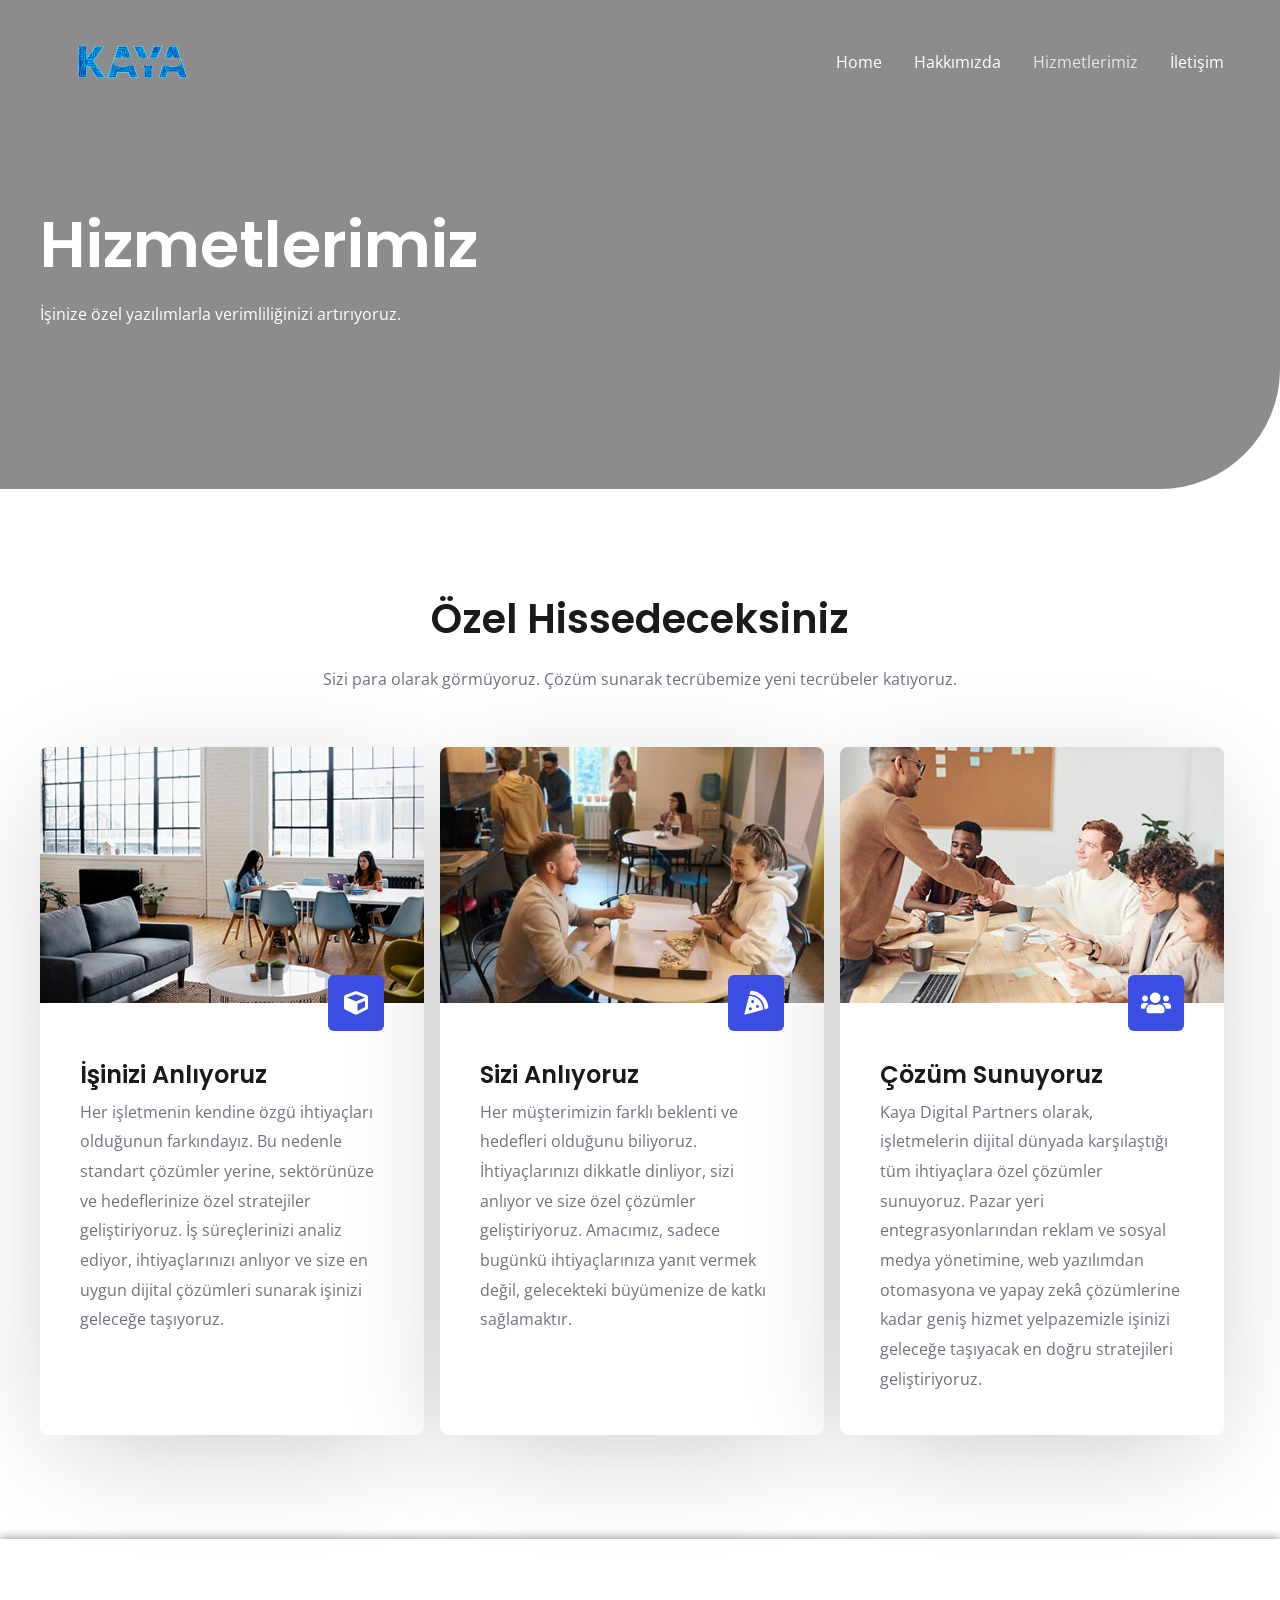
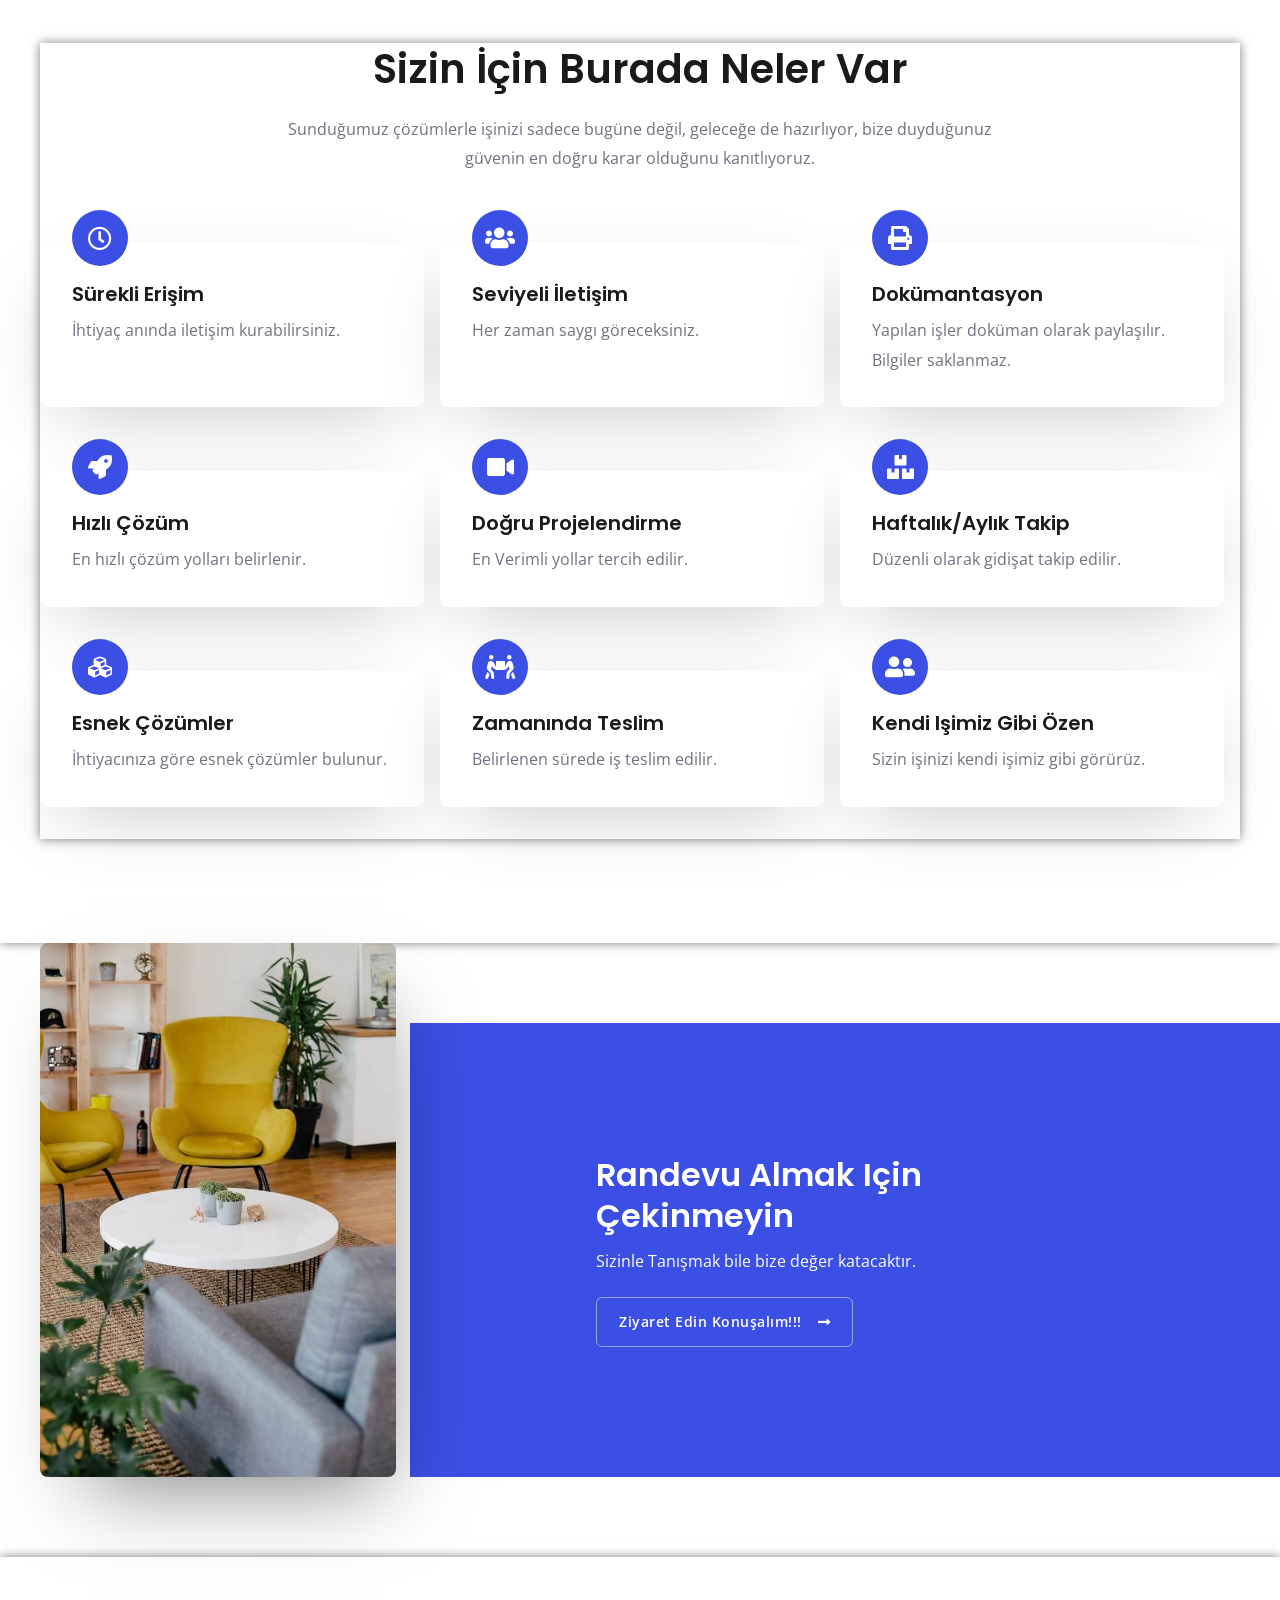
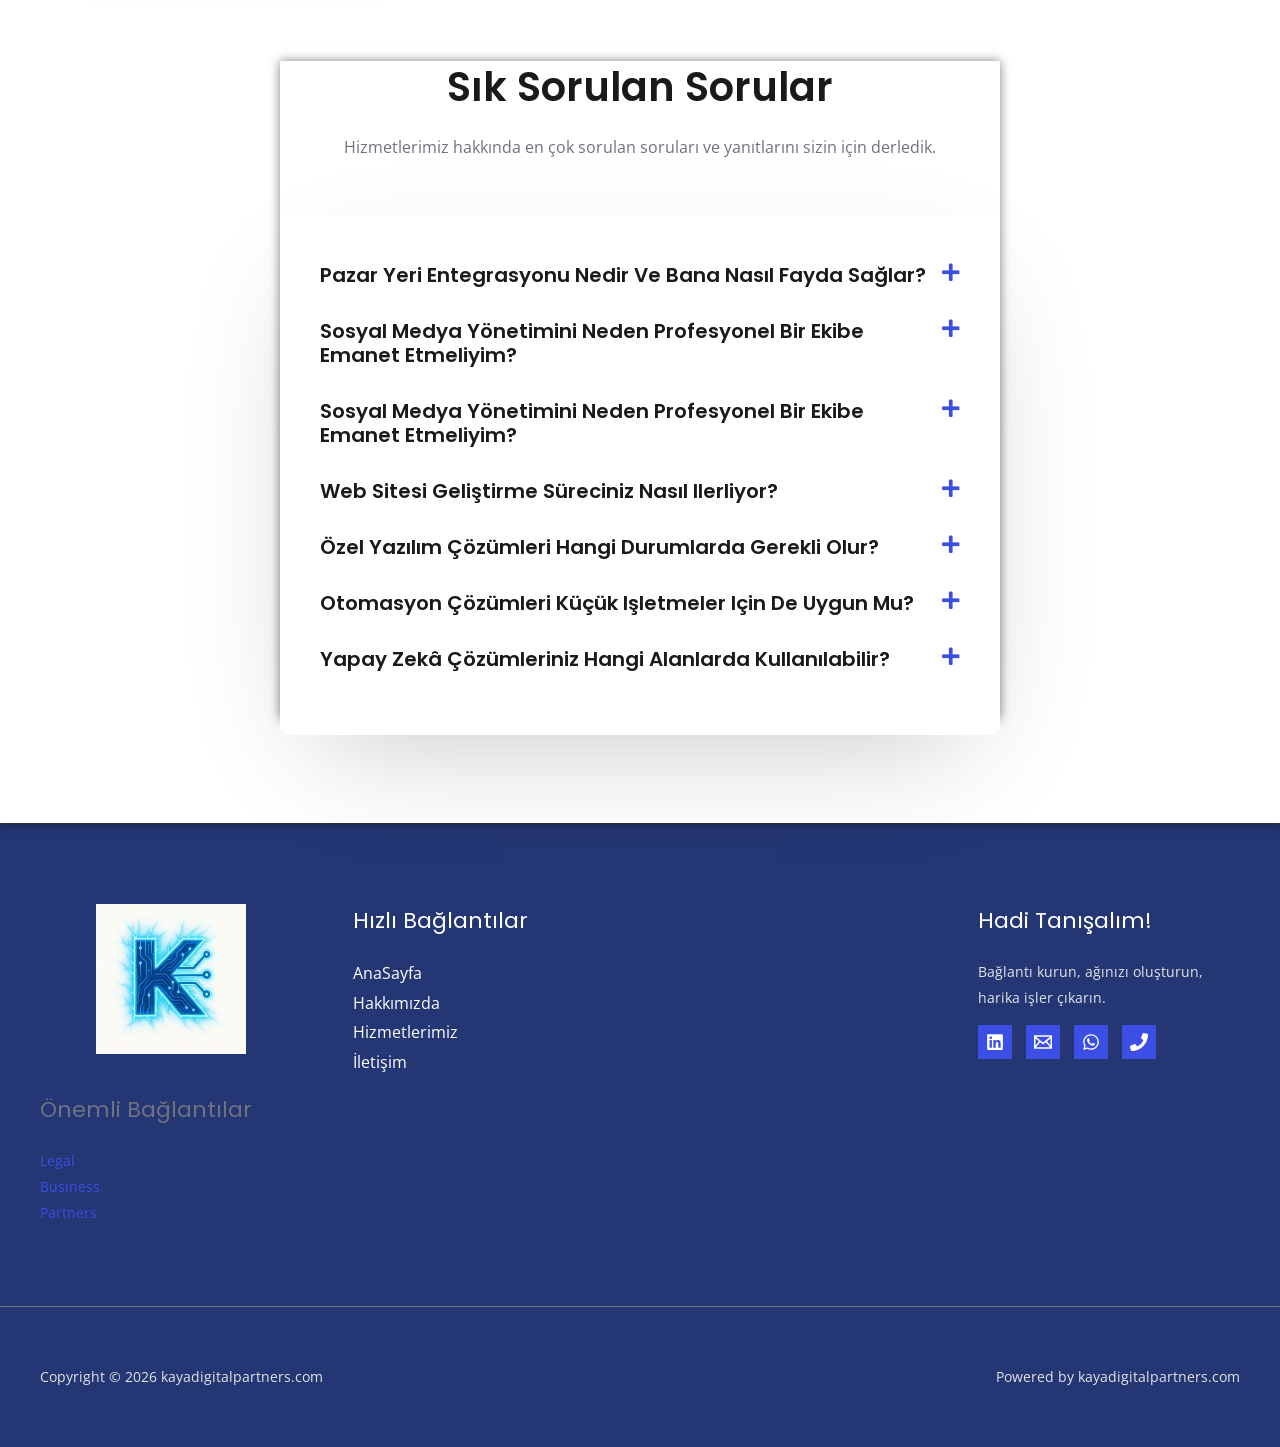
<file: amenities.html>
<!DOCTYPE html>
<html lang="tr">
<head>
<meta charset="UTF-8">
<meta name="viewport" content="width=device-width, initial-scale=1">
	<link rel="profile" href="https://gmpg.org/xfn/11"> 
	<title>Hizmetlerimiz - kayadigitalpartners.com</title>
	<style>img:is([sizes="auto" i], [sizes^="auto," i]) { contain-intrinsic-size: 3000px 1500px }</style>
	<link rel='dns-prefetch' href='//fonts.googleapis.com' />
<link rel="alternate" type="application/rss+xml" title="kayadigitalpartners.com &raquo; akışı" href="./feed/" />
<link rel="alternate" type="application/rss+xml" title="kayadigitalpartners.com &raquo; yorum akışı" href="./comments/feed/" />
<!-- SureRank Meta Data -->
<link rel="canonical" href="amenities.html">
<meta name="description" content="Hizmetlerimiz İşinize özel yazılımlarla verimliliğinizi artırıyoruz. Özel Hissedeceksiniz Sizi para olarak görmüyoruz. Çözüm sunarak tecrübemize yeni">
<meta name="robots" content="index, follow">
<meta property="og:url" content="./amenities/">
<meta property="og:site_name" content="kayadigitalpartners.com">
<meta property="og:locale" content="tr_TR">
<meta property="og:type" content="article">
<meta property="og:title" content="Hizmetlerimiz - kayadigitalpartners.com">
<meta property="og:description" content="Hizmetlerimiz İşinize özel yazılımlarla verimliliğinizi artırıyoruz. Özel Hissedeceksiniz Sizi para olarak görmüyoruz. Çözüm sunarak tecrübemize yeni">
<meta property="article:published_time" content="2025-09-23T01:31:39+00:00">
<meta property="article:modified_time" content="2025-09-23T11:57:14+00:00">
<meta name="twitter:card" content="summary_large_image">
<meta name="twitter:title" content="Hizmetlerimiz - kayadigitalpartners.com">
<meta name="twitter:description" content="Hizmetlerimiz İşinize özel yazılımlarla verimliliğinizi artırıyoruz. Özel Hissedeceksiniz Sizi para olarak görmüyoruz. Çözüm sunarak tecrübemize yeni">
<script type="application/ld+json" id="surerank-schema">{"@context":"https://schema.org","@graph":[{"@type":"WebSite","@id":"./#website","name":"kayadigitalpartners.com","description":"Güvenilir dijital çözümler, Güçlü Ortaklıklar","url":"./","potentialAction":{"@id":"./#searchaction"},"publisher":{"@id":"./#organization"}},{"@type":"WebPage","@id":"./amenities#webpage","name":"Hizmetlerimiz","inLanguage":"tr_TR","url":"./amenities","breadcrumb":{"@id":"./amenities#breadcrumblist"},"isPartOf":{"@id":"./#website"},"publisher":{"@id":"./#organization"}},{"@type":"Organization","@id":"./#organization","name":"kayadigitalpartners.com","logo":"./wp-content/uploads/2025/09/cropped-logo_guzel2-1.jpg","slogan":"Güvenilir dijital çözümler, Güçlü Ortaklıklar","url":"./ "},{"@type":"BreadcrumbList","name":"BreadcrumbList","@id":"./amenities#breadcrumblist","itemListElement":[{"@type":"ListItem","position":1,"item":{"@id":"http://kayadigitalpartners.com","name":"Home"}},{"@type":"ListItem","position":2,"item":{"@id":"./amenities/","name":"Hizmetlerimiz"}}]},{"@type":"SearchAction","@id":"./#searchaction","target":"./?s={search_term_string}","query-input":"required name=search_term_string"}]}</script>
<!-- /SureRank Meta Data -->
<script>
window._wpemojiSettings = {"baseUrl":"https:\/\/s.w.org\/images\/core\/emoji\/16.0.1\/72x72\/","ext":".png","svgUrl":"https:\/\/s.w.org\/images\/core\/emoji\/16.0.1\/svg\/","svgExt":".svg","source":{"concatemoji":"http:\/\/kayadigitalpartners.com\/wp-includes\/js\/wp-emoji-release.min.js?ver=6.8.6"}};
/*! This file is auto-generated */
!function(s,n){var o,i,e;function c(e){try{var t={supportTests:e,timestamp:(new Date).valueOf()};sessionStorage.setItem(o,JSON.stringify(t))}catch(e){}}function p(e,t,n){e.clearRect(0,0,e.canvas.width,e.canvas.height),e.fillText(t,0,0);var t=new Uint32Array(e.getImageData(0,0,e.canvas.width,e.canvas.height).data),a=(e.clearRect(0,0,e.canvas.width,e.canvas.height),e.fillText(n,0,0),new Uint32Array(e.getImageData(0,0,e.canvas.width,e.canvas.height).data));return t.every(function(e,t){return e===a[t]})}function u(e,t){e.clearRect(0,0,e.canvas.width,e.canvas.height),e.fillText(t,0,0);for(var n=e.getImageData(16,16,1,1),a=0;a<n.data.length;a++)if(0!==n.data[a])return!1;return!0}function f(e,t,n,a){switch(t){case"flag":return n(e,"\ud83c\udff3\ufe0f\u200d\u26a7\ufe0f","\ud83c\udff3\ufe0f\u200b\u26a7\ufe0f")?!1:!n(e,"\ud83c\udde8\ud83c\uddf6","\ud83c\udde8\u200b\ud83c\uddf6")&&!n(e,"\ud83c\udff4\udb40\udc67\udb40\udc62\udb40\udc65\udb40\udc6e\udb40\udc67\udb40\udc7f","\ud83c\udff4\u200b\udb40\udc67\u200b\udb40\udc62\u200b\udb40\udc65\u200b\udb40\udc6e\u200b\udb40\udc67\u200b\udb40\udc7f");case"emoji":return!a(e,"\ud83e\udedf")}return!1}function g(e,t,n,a){var r="undefined"!=typeof WorkerGlobalScope&&self instanceof WorkerGlobalScope?new OffscreenCanvas(300,150):s.createElement("canvas"),o=r.getContext("2d",{willReadFrequently:!0}),i=(o.textBaseline="top",o.font="600 32px Arial",{});return e.forEach(function(e){i[e]=t(o,e,n,a)}),i}function t(e){var t=s.createElement("script");t.src=e,t.defer=!0,s.head.appendChild(t)}"undefined"!=typeof Promise&&(o="wpEmojiSettingsSupports",i=["flag","emoji"],n.supports={everything:!0,everythingExceptFlag:!0},e=new Promise(function(e){s.addEventListener("DOMContentLoaded",e,{once:!0})}),new Promise(function(t){var n=function(){try{var e=JSON.parse(sessionStorage.getItem(o));if("object"==typeof e&&"number"==typeof e.timestamp&&(new Date).valueOf()<e.timestamp+604800&&"object"==typeof e.supportTests)return e.supportTests}catch(e){}return null}();if(!n){if("undefined"!=typeof Worker&&"undefined"!=typeof OffscreenCanvas&&"undefined"!=typeof URL&&URL.createObjectURL&&"undefined"!=typeof Blob)try{var e="postMessage("+g.toString()+"("+[JSON.stringify(i),f.toString(),p.toString(),u.toString()].join(",")+"));",a=new Blob([e],{type:"text/javascript"}),r=new Worker(URL.createObjectURL(a),{name:"wpTestEmojiSupports"});return void(r.onmessage=function(e){c(n=e.data),r.terminate(),t(n)})}catch(e){}c(n=g(i,f,p,u))}t(n)}).then(function(e){for(var t in e)n.supports[t]=e[t],n.supports.everything=n.supports.everything&&n.supports[t],"flag"!==t&&(n.supports.everythingExceptFlag=n.supports.everythingExceptFlag&&n.supports[t]);n.supports.everythingExceptFlag=n.supports.everythingExceptFlag&&!n.supports.flag,n.DOMReady=!1,n.readyCallback=function(){n.DOMReady=!0}}).then(function(){return e}).then(function(){var e;n.supports.everything||(n.readyCallback(),(e=n.source||{}).concatemoji?t(e.concatemoji):e.wpemoji&&e.twemoji&&(t(e.twemoji),t(e.wpemoji)))}))}((window,document),window._wpemojiSettings);
</script>
<link rel='stylesheet' id='astra-theme-css-css' href='./wp-content/themes/astra/assets/css/minified/main.min.css?ver=4.11.12' media='all' />
<style id='astra-theme-css-inline-css'>
:root{--ast-post-nav-space:0;--ast-container-default-xlg-padding:6.67em;--ast-container-default-lg-padding:5.67em;--ast-container-default-slg-padding:4.34em;--ast-container-default-md-padding:3.34em;--ast-container-default-sm-padding:6.67em;--ast-container-default-xs-padding:2.4em;--ast-container-default-xxs-padding:1.4em;--ast-code-block-background:#EEEEEE;--ast-comment-inputs-background:#FAFAFA;--ast-normal-container-width:1200px;--ast-narrow-container-width:750px;--ast-blog-title-font-weight:normal;--ast-blog-meta-weight:inherit;--ast-global-color-primary:var(--ast-global-color-5);--ast-global-color-secondary:var(--ast-global-color-4);--ast-global-color-alternate-background:var(--ast-global-color-7);--ast-global-color-subtle-background:var(--ast-global-color-6);--ast-bg-style-guide:#F8FAFC;--ast-shadow-style-guide:0px 0px 4px 0 #00000057;--ast-global-dark-bg-style:#fff;--ast-global-dark-lfs:#fbfbfb;--ast-widget-bg-color:#fafafa;--ast-wc-container-head-bg-color:#fbfbfb;--ast-title-layout-bg:#eeeeee;--ast-search-border-color:#e7e7e7;--ast-lifter-hover-bg:#e6e6e6;--ast-gallery-block-color:#000;--srfm-color-input-label:var(--ast-global-color-2);}html{font-size:100%;}a,.page-title{color:var(--ast-global-color-0);}a:hover,a:focus{color:var(--ast-global-color-1);}body,button,input,select,textarea,.ast-button,.ast-custom-button{font-family:'Open Sans',sans-serif;font-weight:400;font-size:16px;font-size:1rem;}blockquote{color:var(--ast-global-color-3);}p,.entry-content p{margin-bottom:1em;}h1,h2,h3,h4,h5,h6,.entry-content :where(h1,h2,h3,h4,h5,h6),.entry-content :where(h1,h2,h3,h4,h5,h6) a,.site-title,.site-title a{font-family:'Poppins',sans-serif;font-weight:600;line-height:1.2em;text-transform:capitalize;}.ast-site-identity .site-title a{color:var(--ast-global-color-2);}.site-title{font-size:35px;font-size:2.1875rem;display:none;}header .custom-logo-link img{max-width:180px;width:180px;}.astra-logo-svg{width:180px;}.site-header .site-description{font-size:15px;font-size:0.9375rem;display:none;}.entry-title{font-size:30px;font-size:1.875rem;}.archive .ast-article-post .ast-article-inner,.blog .ast-article-post .ast-article-inner,.archive .ast-article-post .ast-article-inner:hover,.blog .ast-article-post .ast-article-inner:hover{overflow:hidden;}h1,.entry-content :where(h1),.entry-content :where(h1) a{font-size:64px;font-size:4rem;font-family:'Poppins',sans-serif;line-height:1.4em;text-transform:capitalize;}h2,.entry-content :where(h2),.entry-content :where(h2) a{font-size:40px;font-size:2.5rem;font-family:'Poppins',sans-serif;line-height:1.3em;text-transform:capitalize;}h3,.entry-content :where(h3),.entry-content :where(h3) a{font-size:32px;font-size:2rem;font-family:'Poppins',sans-serif;line-height:1.3em;text-transform:capitalize;}h4,.entry-content :where(h4),.entry-content :where(h4) a{font-size:24px;font-size:1.5rem;line-height:1.2em;font-family:'Poppins',sans-serif;text-transform:capitalize;}h5,.entry-content :where(h5),.entry-content :where(h5) a{font-size:20px;font-size:1.25rem;line-height:1.2em;font-family:'Poppins',sans-serif;text-transform:capitalize;}h6,.entry-content :where(h6),.entry-content :where(h6) a{font-size:16px;font-size:1rem;line-height:1.25em;font-family:'Poppins',sans-serif;text-transform:capitalize;}::selection{background-color:var(--ast-global-color-0);color:#ffffff;}body,h1,h2,h3,h4,h5,h6,.entry-title a,.entry-content :where(h1,h2,h3,h4,h5,h6),.entry-content :where(h1,h2,h3,h4,h5,h6) a{color:var(--ast-global-color-3);}.tagcloud a:hover,.tagcloud a:focus,.tagcloud a.current-item{color:#ffffff;border-color:var(--ast-global-color-0);background-color:var(--ast-global-color-0);}input:focus,input[type="text"]:focus,input[type="email"]:focus,input[type="url"]:focus,input[type="password"]:focus,input[type="reset"]:focus,input[type="search"]:focus,textarea:focus{border-color:var(--ast-global-color-0);}input[type="radio"]:checked,input[type=reset],input[type="checkbox"]:checked,input[type="checkbox"]:hover:checked,input[type="checkbox"]:focus:checked,input[type=range]::-webkit-slider-thumb{border-color:var(--ast-global-color-0);background-color:var(--ast-global-color-0);box-shadow:none;}.site-footer a:hover + .post-count,.site-footer a:focus + .post-count{background:var(--ast-global-color-0);border-color:var(--ast-global-color-0);}.single .nav-links .nav-previous,.single .nav-links .nav-next{color:var(--ast-global-color-0);}.entry-meta,.entry-meta *{line-height:1.45;color:var(--ast-global-color-0);}.entry-meta a:not(.ast-button):hover,.entry-meta a:not(.ast-button):hover *,.entry-meta a:not(.ast-button):focus,.entry-meta a:not(.ast-button):focus *,.page-links > .page-link,.page-links .page-link:hover,.post-navigation a:hover{color:var(--ast-global-color-1);}#cat option,.secondary .calendar_wrap thead a,.secondary .calendar_wrap thead a:visited{color:var(--ast-global-color-0);}.secondary .calendar_wrap #today,.ast-progress-val span{background:var(--ast-global-color-0);}.secondary a:hover + .post-count,.secondary a:focus + .post-count{background:var(--ast-global-color-0);border-color:var(--ast-global-color-0);}.calendar_wrap #today > a{color:#ffffff;}.page-links .page-link,.single .post-navigation a{color:var(--ast-global-color-0);}.ast-search-menu-icon .search-form button.search-submit{padding:0 4px;}.ast-search-menu-icon form.search-form{padding-right:0;}.ast-search-menu-icon.slide-search input.search-field{width:0;}.ast-header-search .ast-search-menu-icon.ast-dropdown-active .search-form,.ast-header-search .ast-search-menu-icon.ast-dropdown-active .search-field:focus{transition:all 0.2s;}.search-form input.search-field:focus{outline:none;}.wp-block-latest-posts > li > a{color:var(--ast-global-color-2);}.widget-title,.widget .wp-block-heading{font-size:22px;font-size:1.375rem;color:var(--ast-global-color-3);}.ast-search-menu-icon.slide-search a:focus-visible:focus-visible,.astra-search-icon:focus-visible,#close:focus-visible,a:focus-visible,.ast-menu-toggle:focus-visible,.site .skip-link:focus-visible,.wp-block-loginout input:focus-visible,.wp-block-search.wp-block-search__button-inside .wp-block-search__inside-wrapper,.ast-header-navigation-arrow:focus-visible,.ast-orders-table__row .ast-orders-table__cell:focus-visible,a#ast-apply-coupon:focus-visible,#ast-apply-coupon:focus-visible,#close:focus-visible,.button.search-submit:focus-visible,#search_submit:focus,.normal-search:focus-visible,.ast-header-account-wrap:focus-visible,.astra-cart-drawer-close:focus,.ast-single-variation:focus,.ast-button:focus{outline-style:dotted;outline-color:inherit;outline-width:thin;}input:focus,input[type="text"]:focus,input[type="email"]:focus,input[type="url"]:focus,input[type="password"]:focus,input[type="reset"]:focus,input[type="search"]:focus,input[type="number"]:focus,textarea:focus,.wp-block-search__input:focus,[data-section="section-header-mobile-trigger"] .ast-button-wrap .ast-mobile-menu-trigger-minimal:focus,.ast-mobile-popup-drawer.active .menu-toggle-close:focus,#ast-scroll-top:focus,#coupon_code:focus,#ast-coupon-code:focus{border-style:dotted;border-color:inherit;border-width:thin;}input{outline:none;}.ast-logo-title-inline .site-logo-img{padding-right:1em;}.site-logo-img img{ transition:all 0.2s linear;}body .ast-oembed-container *{position:absolute;top:0;width:100%;height:100%;left:0;}body .wp-block-embed-pocket-casts .ast-oembed-container *{position:unset;}.ast-single-post-featured-section + article {margin-top: 2em;}.site-content .ast-single-post-featured-section img {width: 100%;overflow: hidden;object-fit: cover;}.site > .ast-single-related-posts-container {margin-top: 0;}@media (min-width: 769px) {.ast-desktop .ast-container--narrow {max-width: var(--ast-narrow-container-width);margin: 0 auto;}}.ast-page-builder-template .hentry {margin: 0;}.ast-page-builder-template .site-content > .ast-container {max-width: 100%;padding: 0;}.ast-page-builder-template .site .site-content #primary {padding: 0;margin: 0;}.ast-page-builder-template .no-results {text-align: center;margin: 4em auto;}.ast-page-builder-template .ast-pagination {padding: 2em;}.ast-page-builder-template .entry-header.ast-no-title.ast-no-thumbnail {margin-top: 0;}.ast-page-builder-template .entry-header.ast-header-without-markup {margin-top: 0;margin-bottom: 0;}.ast-page-builder-template .entry-header.ast-no-title.ast-no-meta {margin-bottom: 0;}.ast-page-builder-template.single .post-navigation {padding-bottom: 2em;}.ast-page-builder-template.single-post .site-content > .ast-container {max-width: 100%;}.ast-page-builder-template .entry-header {margin-top: 4em;margin-left: auto;margin-right: auto;padding-left: 20px;padding-right: 20px;}.single.ast-page-builder-template .entry-header {padding-left: 20px;padding-right: 20px;}.ast-page-builder-template .ast-archive-description {margin: 4em auto 0;padding-left: 20px;padding-right: 20px;}.ast-page-builder-template.ast-no-sidebar .entry-content .alignwide {margin-left: 0;margin-right: 0;}@media (max-width:768.9px){#ast-desktop-header{display:none;}}@media (min-width:769px){#ast-mobile-header{display:none;}}.wp-block-buttons.aligncenter{justify-content:center;}.wp-block-buttons .wp-block-button.is-style-outline .wp-block-button__link.wp-element-button,.ast-outline-button,.wp-block-uagb-buttons-child .uagb-buttons-repeater.ast-outline-button{border-color:var(--ast-global-color-0);border-top-width:2px;border-right-width:2px;border-bottom-width:2px;border-left-width:2px;font-family:inherit;font-weight:600;font-size:14px;font-size:0.875rem;line-height:1em;border-top-left-radius:6px;border-top-right-radius:6px;border-bottom-right-radius:6px;border-bottom-left-radius:6px;}.wp-block-button.is-style-outline .wp-block-button__link:hover,.wp-block-buttons .wp-block-button.is-style-outline .wp-block-button__link:focus,.wp-block-buttons .wp-block-button.is-style-outline > .wp-block-button__link:not(.has-text-color):hover,.wp-block-buttons .wp-block-button.wp-block-button__link.is-style-outline:not(.has-text-color):hover,.ast-outline-button:hover,.ast-outline-button:focus,.wp-block-uagb-buttons-child .uagb-buttons-repeater.ast-outline-button:hover,.wp-block-uagb-buttons-child .uagb-buttons-repeater.ast-outline-button:focus{background-color:var(--ast-global-color-0);}.wp-block-button .wp-block-button__link.wp-element-button.is-style-outline:not(.has-background),.wp-block-button.is-style-outline>.wp-block-button__link.wp-element-button:not(.has-background),.ast-outline-button{background-color:var(--ast-global-color-0);}.entry-content[data-ast-blocks-layout] > figure{margin-bottom:1em;}@media (max-width:768px){.ast-left-sidebar #content > .ast-container{display:flex;flex-direction:column-reverse;width:100%;}.ast-separate-container .ast-article-post,.ast-separate-container .ast-article-single{padding:1.5em 2.14em;}.ast-author-box img.avatar{margin:20px 0 0 0;}}@media (min-width:769px){.ast-separate-container.ast-right-sidebar #primary,.ast-separate-container.ast-left-sidebar #primary{border:0;}.search-no-results.ast-separate-container #primary{margin-bottom:4em;}}.elementor-widget-button .elementor-button{border-style:solid;text-decoration:none;border-top-width:0px;border-right-width:0px;border-left-width:0px;border-bottom-width:0px;}body .elementor-button.elementor-size-sm,body .elementor-button.elementor-size-xs,body .elementor-button.elementor-size-md,body .elementor-button.elementor-size-lg,body .elementor-button.elementor-size-xl,body .elementor-button{border-top-left-radius:6px;border-top-right-radius:6px;border-bottom-right-radius:6px;border-bottom-left-radius:6px;padding-top:18px;padding-right:22px;padding-bottom:18px;padding-left:22px;}.elementor-widget-button .elementor-button{border-color:var(--ast-global-color-0);background-color:var(--ast-global-color-0);}.elementor-widget-button .elementor-button:hover,.elementor-widget-button .elementor-button:focus{color:var(--ast-global-color-5);background-color:var(--ast-global-color-0);border-color:var(--ast-global-color-0);}.wp-block-button .wp-block-button__link ,.elementor-widget-button .elementor-button,.elementor-widget-button .elementor-button:visited{color:var(--ast-global-color-5);}.elementor-widget-button .elementor-button{font-weight:600;font-size:14px;font-size:0.875rem;line-height:1em;text-transform:capitalize;letter-spacing:0.5px;}body .elementor-button.elementor-size-sm,body .elementor-button.elementor-size-xs,body .elementor-button.elementor-size-md,body .elementor-button.elementor-size-lg,body .elementor-button.elementor-size-xl,body .elementor-button{font-size:14px;font-size:0.875rem;}.wp-block-button .wp-block-button__link:hover,.wp-block-button .wp-block-button__link:focus{color:var(--ast-global-color-5);background-color:var(--ast-global-color-0);border-color:var(--ast-global-color-0);}.elementor-widget-heading h1.elementor-heading-title{line-height:1.4em;}.elementor-widget-heading h2.elementor-heading-title{line-height:1.3em;}.elementor-widget-heading h3.elementor-heading-title{line-height:1.3em;}.elementor-widget-heading h4.elementor-heading-title{line-height:1.2em;}.elementor-widget-heading h5.elementor-heading-title{line-height:1.2em;}.elementor-widget-heading h6.elementor-heading-title{line-height:1.25em;}.wp-block-button .wp-block-button__link,.wp-block-search .wp-block-search__button,body .wp-block-file .wp-block-file__button{border-style:solid;border-top-width:0px;border-right-width:0px;border-left-width:0px;border-bottom-width:0px;border-color:var(--ast-global-color-0);background-color:var(--ast-global-color-0);color:var(--ast-global-color-5);font-family:inherit;font-weight:600;line-height:1em;text-transform:capitalize;letter-spacing:0.5px;font-size:14px;font-size:0.875rem;border-top-left-radius:6px;border-top-right-radius:6px;border-bottom-right-radius:6px;border-bottom-left-radius:6px;padding-top:18px;padding-right:22px;padding-bottom:18px;padding-left:22px;}.menu-toggle,button,.ast-button,.ast-custom-button,.button,input#submit,input[type="button"],input[type="submit"],input[type="reset"],form[CLASS*="wp-block-search__"].wp-block-search .wp-block-search__inside-wrapper .wp-block-search__button,body .wp-block-file .wp-block-file__button{border-style:solid;border-top-width:0px;border-right-width:0px;border-left-width:0px;border-bottom-width:0px;color:var(--ast-global-color-5);border-color:var(--ast-global-color-0);background-color:var(--ast-global-color-0);padding-top:18px;padding-right:22px;padding-bottom:18px;padding-left:22px;font-family:inherit;font-weight:600;font-size:14px;font-size:0.875rem;line-height:1em;text-transform:capitalize;letter-spacing:0.5px;border-top-left-radius:6px;border-top-right-radius:6px;border-bottom-right-radius:6px;border-bottom-left-radius:6px;}button:focus,.menu-toggle:hover,button:hover,.ast-button:hover,.ast-custom-button:hover .button:hover,.ast-custom-button:hover ,input[type=reset]:hover,input[type=reset]:focus,input#submit:hover,input#submit:focus,input[type="button"]:hover,input[type="button"]:focus,input[type="submit"]:hover,input[type="submit"]:focus,form[CLASS*="wp-block-search__"].wp-block-search .wp-block-search__inside-wrapper .wp-block-search__button:hover,form[CLASS*="wp-block-search__"].wp-block-search .wp-block-search__inside-wrapper .wp-block-search__button:focus,body .wp-block-file .wp-block-file__button:hover,body .wp-block-file .wp-block-file__button:focus{color:var(--ast-global-color-5);background-color:var(--ast-global-color-0);border-color:var(--ast-global-color-0);}@media (max-width:768px){.ast-mobile-header-stack .main-header-bar .ast-search-menu-icon{display:inline-block;}.ast-header-break-point.ast-header-custom-item-outside .ast-mobile-header-stack .main-header-bar .ast-search-icon{margin:0;}.ast-comment-avatar-wrap img{max-width:2.5em;}.ast-comment-meta{padding:0 1.8888em 1.3333em;}.ast-separate-container .ast-comment-list li.depth-1{padding:1.5em 2.14em;}.ast-separate-container .comment-respond{padding:2em 2.14em;}}@media (min-width:544px){.ast-container{max-width:100%;}}@media (max-width:544px){.ast-separate-container .ast-article-post,.ast-separate-container .ast-article-single,.ast-separate-container .comments-title,.ast-separate-container .ast-archive-description{padding:1.5em 1em;}.ast-separate-container #content .ast-container{padding-left:0.54em;padding-right:0.54em;}.ast-separate-container .ast-comment-list .bypostauthor{padding:.5em;}.ast-search-menu-icon.ast-dropdown-active .search-field{width:170px;}} #ast-mobile-header .ast-site-header-cart-li a{pointer-events:none;}body,.ast-separate-container{background-color:var(--ast-global-color-4);background-image:none;}@media (max-width:768px){.site-title{display:none;}.site-header .site-description{display:none;}h1,.entry-content :where(h1),.entry-content :where(h1) a{font-size:56px;}h2,.entry-content :where(h2),.entry-content :where(h2) a{font-size:32px;}h3,.entry-content :where(h3),.entry-content :where(h3) a{font-size:28px;}h4,.entry-content :where(h4),.entry-content :where(h4) a{font-size:24px;font-size:1.5rem;}h5,.entry-content :where(h5),.entry-content :where(h5) a{font-size:20px;font-size:1.25rem;}h6,.entry-content :where(h6),.entry-content :where(h6) a{font-size:16px;font-size:1rem;}}@media (max-width:544px){.site-title{display:none;}.site-header .site-description{display:none;}h1,.entry-content :where(h1),.entry-content :where(h1) a{font-size:32px;}h2,.entry-content :where(h2),.entry-content :where(h2) a{font-size:24px;}h3,.entry-content :where(h3),.entry-content :where(h3) a{font-size:22px;}h4,.entry-content :where(h4),.entry-content :where(h4) a{font-size:20px;font-size:1.25rem;}h5,.entry-content :where(h5),.entry-content :where(h5) a{font-size:18px;font-size:1.125rem;}h6,.entry-content :where(h6),.entry-content :where(h6) a{font-size:15px;font-size:0.9375rem;}}@media (max-width:768px){html{font-size:91.2%;}}@media (max-width:544px){html{font-size:91.2%;}}@media (min-width:769px){.ast-container{max-width:1240px;}}@media (min-width:769px){.site-content .ast-container{display:flex;}}@media (max-width:768px){.site-content .ast-container{flex-direction:column;}}@media (min-width:769px){.main-header-menu .sub-menu .menu-item.ast-left-align-sub-menu:hover > .sub-menu,.main-header-menu .sub-menu .menu-item.ast-left-align-sub-menu.focus > .sub-menu{margin-left:-2px;}}.ast-theme-transparent-header [data-section="section-header-mobile-trigger"] .ast-button-wrap .ast-mobile-menu-trigger-fill,.ast-theme-transparent-header [data-section="section-header-mobile-trigger"] .ast-button-wrap .ast-mobile-menu-trigger-minimal{border:none;}.site .comments-area{padding-bottom:3em;}.footer-widget-area[data-section^="section-fb-html-"] .ast-builder-html-element{text-align:center;}.wp-block-file {display: flex;align-items: center;flex-wrap: wrap;justify-content: space-between;}.wp-block-pullquote {border: none;}.wp-block-pullquote blockquote::before {content: "\201D";font-family: "Helvetica",sans-serif;display: flex;transform: rotate( 180deg );font-size: 6rem;font-style: normal;line-height: 1;font-weight: bold;align-items: center;justify-content: center;}.has-text-align-right > blockquote::before {justify-content: flex-start;}.has-text-align-left > blockquote::before {justify-content: flex-end;}figure.wp-block-pullquote.is-style-solid-color blockquote {max-width: 100%;text-align: inherit;}:root {--wp--custom--ast-default-block-top-padding: 3em;--wp--custom--ast-default-block-right-padding: 3em;--wp--custom--ast-default-block-bottom-padding: 3em;--wp--custom--ast-default-block-left-padding: 3em;--wp--custom--ast-container-width: 1200px;--wp--custom--ast-content-width-size: 1200px;--wp--custom--ast-wide-width-size: calc(1200px + var(--wp--custom--ast-default-block-left-padding) + var(--wp--custom--ast-default-block-right-padding));}.ast-narrow-container {--wp--custom--ast-content-width-size: 750px;--wp--custom--ast-wide-width-size: 750px;}@media(max-width: 768px) {:root {--wp--custom--ast-default-block-top-padding: 3em;--wp--custom--ast-default-block-right-padding: 2em;--wp--custom--ast-default-block-bottom-padding: 3em;--wp--custom--ast-default-block-left-padding: 2em;}}@media(max-width: 544px) {:root {--wp--custom--ast-default-block-top-padding: 3em;--wp--custom--ast-default-block-right-padding: 1.5em;--wp--custom--ast-default-block-bottom-padding: 3em;--wp--custom--ast-default-block-left-padding: 1.5em;}}.entry-content > .wp-block-group,.entry-content > .wp-block-cover,.entry-content > .wp-block-columns {padding-top: var(--wp--custom--ast-default-block-top-padding);padding-right: var(--wp--custom--ast-default-block-right-padding);padding-bottom: var(--wp--custom--ast-default-block-bottom-padding);padding-left: var(--wp--custom--ast-default-block-left-padding);}.ast-plain-container.ast-no-sidebar .entry-content > .alignfull,.ast-page-builder-template .ast-no-sidebar .entry-content > .alignfull {margin-left: calc( -50vw + 50%);margin-right: calc( -50vw + 50%);max-width: 100vw;width: 100vw;}.ast-plain-container.ast-no-sidebar .entry-content .alignfull .alignfull,.ast-page-builder-template.ast-no-sidebar .entry-content .alignfull .alignfull,.ast-plain-container.ast-no-sidebar .entry-content .alignfull .alignwide,.ast-page-builder-template.ast-no-sidebar .entry-content .alignfull .alignwide,.ast-plain-container.ast-no-sidebar .entry-content .alignwide .alignfull,.ast-page-builder-template.ast-no-sidebar .entry-content .alignwide .alignfull,.ast-plain-container.ast-no-sidebar .entry-content .alignwide .alignwide,.ast-page-builder-template.ast-no-sidebar .entry-content .alignwide .alignwide,.ast-plain-container.ast-no-sidebar .entry-content .wp-block-column .alignfull,.ast-page-builder-template.ast-no-sidebar .entry-content .wp-block-column .alignfull,.ast-plain-container.ast-no-sidebar .entry-content .wp-block-column .alignwide,.ast-page-builder-template.ast-no-sidebar .entry-content .wp-block-column .alignwide {margin-left: auto;margin-right: auto;width: 100%;}[data-ast-blocks-layout] .wp-block-separator:not(.is-style-dots) {height: 0;}[data-ast-blocks-layout] .wp-block-separator {margin: 20px auto;}[data-ast-blocks-layout] .wp-block-separator:not(.is-style-wide):not(.is-style-dots) {max-width: 100px;}[data-ast-blocks-layout] .wp-block-separator.has-background {padding: 0;}.entry-content[data-ast-blocks-layout] > * {max-width: var(--wp--custom--ast-content-width-size);margin-left: auto;margin-right: auto;}.entry-content[data-ast-blocks-layout] > .alignwide {max-width: var(--wp--custom--ast-wide-width-size);}.entry-content[data-ast-blocks-layout] .alignfull {max-width: none;}.entry-content .wp-block-columns {margin-bottom: 0;}blockquote {margin: 1.5em;border-color: rgba(0,0,0,0.05);}.wp-block-quote:not(.has-text-align-right):not(.has-text-align-center) {border-left: 5px solid rgba(0,0,0,0.05);}.has-text-align-right > blockquote,blockquote.has-text-align-right {border-right: 5px solid rgba(0,0,0,0.05);}.has-text-align-left > blockquote,blockquote.has-text-align-left {border-left: 5px solid rgba(0,0,0,0.05);}.wp-block-site-tagline,.wp-block-latest-posts .read-more {margin-top: 15px;}.wp-block-loginout p label {display: block;}.wp-block-loginout p:not(.login-remember):not(.login-submit) input {width: 100%;}.wp-block-loginout input:focus {border-color: transparent;}.wp-block-loginout input:focus {outline: thin dotted;}.entry-content .wp-block-media-text .wp-block-media-text__content {padding: 0 0 0 8%;}.entry-content .wp-block-media-text.has-media-on-the-right .wp-block-media-text__content {padding: 0 8% 0 0;}.entry-content .wp-block-media-text.has-background .wp-block-media-text__content {padding: 8%;}.entry-content .wp-block-cover:not([class*="background-color"]):not(.has-text-color.has-link-color) .wp-block-cover__inner-container,.entry-content .wp-block-cover:not([class*="background-color"]) .wp-block-cover-image-text,.entry-content .wp-block-cover:not([class*="background-color"]) .wp-block-cover-text,.entry-content .wp-block-cover-image:not([class*="background-color"]) .wp-block-cover__inner-container,.entry-content .wp-block-cover-image:not([class*="background-color"]) .wp-block-cover-image-text,.entry-content .wp-block-cover-image:not([class*="background-color"]) .wp-block-cover-text {color: var(--ast-global-color-primary,var(--ast-global-color-5));}.wp-block-loginout .login-remember input {width: 1.1rem;height: 1.1rem;margin: 0 5px 4px 0;vertical-align: middle;}.wp-block-latest-posts > li > *:first-child,.wp-block-latest-posts:not(.is-grid) > li:first-child {margin-top: 0;}.entry-content > .wp-block-buttons,.entry-content > .wp-block-uagb-buttons {margin-bottom: 1.5em;}.wp-block-search__inside-wrapper .wp-block-search__input {padding: 0 10px;color: var(--ast-global-color-3);background: var(--ast-global-color-primary,var(--ast-global-color-5));border-color: var(--ast-border-color);}.wp-block-latest-posts .read-more {margin-bottom: 1.5em;}.wp-block-search__no-button .wp-block-search__inside-wrapper .wp-block-search__input {padding-top: 5px;padding-bottom: 5px;}.wp-block-latest-posts .wp-block-latest-posts__post-date,.wp-block-latest-posts .wp-block-latest-posts__post-author {font-size: 1rem;}.wp-block-latest-posts > li > *,.wp-block-latest-posts:not(.is-grid) > li {margin-top: 12px;margin-bottom: 12px;}.ast-page-builder-template .entry-content[data-ast-blocks-layout] > *,.ast-page-builder-template .entry-content[data-ast-blocks-layout] > .alignfull:where(:not(.wp-block-group):not(.uagb-is-root-container):not(.spectra-is-root-container)) > * {max-width: none;}.ast-page-builder-template .entry-content[data-ast-blocks-layout] > .alignwide:where(:not(.uagb-is-root-container):not(.spectra-is-root-container)) > * {max-width: var(--wp--custom--ast-wide-width-size);}.ast-page-builder-template .entry-content[data-ast-blocks-layout] > .inherit-container-width > *,.ast-page-builder-template .entry-content[data-ast-blocks-layout] > *:not(.wp-block-group):where(:not(.uagb-is-root-container):not(.spectra-is-root-container)) > *,.entry-content[data-ast-blocks-layout] > .wp-block-cover .wp-block-cover__inner-container {max-width: var(--wp--custom--ast-content-width-size) ;margin-left: auto;margin-right: auto;}.entry-content[data-ast-blocks-layout] .wp-block-cover:not(.alignleft):not(.alignright) {width: auto;}@media(max-width: 1200px) {.ast-separate-container .entry-content > .alignfull,.ast-separate-container .entry-content[data-ast-blocks-layout] > .alignwide,.ast-plain-container .entry-content[data-ast-blocks-layout] > .alignwide,.ast-plain-container .entry-content .alignfull {margin-left: calc(-1 * min(var(--ast-container-default-xlg-padding),20px)) ;margin-right: calc(-1 * min(var(--ast-container-default-xlg-padding),20px));}}@media(min-width: 1201px) {.ast-separate-container .entry-content > .alignfull {margin-left: calc(-1 * var(--ast-container-default-xlg-padding) );margin-right: calc(-1 * var(--ast-container-default-xlg-padding) );}.ast-separate-container .entry-content[data-ast-blocks-layout] > .alignwide,.ast-plain-container .entry-content[data-ast-blocks-layout] > .alignwide {margin-left: calc(-1 * var(--wp--custom--ast-default-block-left-padding) );margin-right: calc(-1 * var(--wp--custom--ast-default-block-right-padding) );}}@media(min-width: 768px) {.ast-separate-container .entry-content .wp-block-group.alignwide:not(.inherit-container-width) > :where(:not(.alignleft):not(.alignright)),.ast-plain-container .entry-content .wp-block-group.alignwide:not(.inherit-container-width) > :where(:not(.alignleft):not(.alignright)) {max-width: calc( var(--wp--custom--ast-content-width-size) + 80px );}.ast-plain-container.ast-right-sidebar .entry-content[data-ast-blocks-layout] .alignfull,.ast-plain-container.ast-left-sidebar .entry-content[data-ast-blocks-layout] .alignfull {margin-left: -60px;margin-right: -60px;}}@media(min-width: 544px) {.entry-content > .alignleft {margin-right: 20px;}.entry-content > .alignright {margin-left: 20px;}}@media (max-width:544px){.wp-block-columns .wp-block-column:not(:last-child){margin-bottom:20px;}.wp-block-latest-posts{margin:0;}}@media( max-width: 600px ) {.entry-content .wp-block-media-text .wp-block-media-text__content,.entry-content .wp-block-media-text.has-media-on-the-right .wp-block-media-text__content {padding: 8% 0 0;}.entry-content .wp-block-media-text.has-background .wp-block-media-text__content {padding: 8%;}}.ast-page-builder-template .entry-header {padding-left: 0;}.ast-narrow-container .site-content .wp-block-uagb-image--align-full .wp-block-uagb-image__figure {max-width: 100%;margin-left: auto;margin-right: auto;}:root .has-ast-global-color-0-color{color:var(--ast-global-color-0);}:root .has-ast-global-color-0-background-color{background-color:var(--ast-global-color-0);}:root .wp-block-button .has-ast-global-color-0-color{color:var(--ast-global-color-0);}:root .wp-block-button .has-ast-global-color-0-background-color{background-color:var(--ast-global-color-0);}:root .has-ast-global-color-1-color{color:var(--ast-global-color-1);}:root .has-ast-global-color-1-background-color{background-color:var(--ast-global-color-1);}:root .wp-block-button .has-ast-global-color-1-color{color:var(--ast-global-color-1);}:root .wp-block-button .has-ast-global-color-1-background-color{background-color:var(--ast-global-color-1);}:root .has-ast-global-color-2-color{color:var(--ast-global-color-2);}:root .has-ast-global-color-2-background-color{background-color:var(--ast-global-color-2);}:root .wp-block-button .has-ast-global-color-2-color{color:var(--ast-global-color-2);}:root .wp-block-button .has-ast-global-color-2-background-color{background-color:var(--ast-global-color-2);}:root .has-ast-global-color-3-color{color:var(--ast-global-color-3);}:root .has-ast-global-color-3-background-color{background-color:var(--ast-global-color-3);}:root .wp-block-button .has-ast-global-color-3-color{color:var(--ast-global-color-3);}:root .wp-block-button .has-ast-global-color-3-background-color{background-color:var(--ast-global-color-3);}:root .has-ast-global-color-4-color{color:var(--ast-global-color-4);}:root .has-ast-global-color-4-background-color{background-color:var(--ast-global-color-4);}:root .wp-block-button .has-ast-global-color-4-color{color:var(--ast-global-color-4);}:root .wp-block-button .has-ast-global-color-4-background-color{background-color:var(--ast-global-color-4);}:root .has-ast-global-color-5-color{color:var(--ast-global-color-5);}:root .has-ast-global-color-5-background-color{background-color:var(--ast-global-color-5);}:root .wp-block-button .has-ast-global-color-5-color{color:var(--ast-global-color-5);}:root .wp-block-button .has-ast-global-color-5-background-color{background-color:var(--ast-global-color-5);}:root .has-ast-global-color-6-color{color:var(--ast-global-color-6);}:root .has-ast-global-color-6-background-color{background-color:var(--ast-global-color-6);}:root .wp-block-button .has-ast-global-color-6-color{color:var(--ast-global-color-6);}:root .wp-block-button .has-ast-global-color-6-background-color{background-color:var(--ast-global-color-6);}:root .has-ast-global-color-7-color{color:var(--ast-global-color-7);}:root .has-ast-global-color-7-background-color{background-color:var(--ast-global-color-7);}:root .wp-block-button .has-ast-global-color-7-color{color:var(--ast-global-color-7);}:root .wp-block-button .has-ast-global-color-7-background-color{background-color:var(--ast-global-color-7);}:root .has-ast-global-color-8-color{color:var(--ast-global-color-8);}:root .has-ast-global-color-8-background-color{background-color:var(--ast-global-color-8);}:root .wp-block-button .has-ast-global-color-8-color{color:var(--ast-global-color-8);}:root .wp-block-button .has-ast-global-color-8-background-color{background-color:var(--ast-global-color-8);}:root{--ast-global-color-0:#3b4fe4;--ast-global-color-1:#243673;--ast-global-color-2:#1a1a1a;--ast-global-color-3:#6e7180;--ast-global-color-4:#e2e5e7;--ast-global-color-5:#ffffff;--ast-global-color-6:#3c3c3c;--ast-global-color-7:#1a1a1a;--ast-global-color-8:#000000;}:root {--ast-border-color : #dddddd;}.ast-single-entry-banner {-js-display: flex;display: flex;flex-direction: column;justify-content: center;text-align: center;position: relative;background: var(--ast-title-layout-bg);}.ast-single-entry-banner[data-banner-layout="layout-1"] {max-width: 1200px;background: inherit;padding: 20px 0;}.ast-single-entry-banner[data-banner-width-type="custom"] {margin: 0 auto;width: 100%;}.ast-single-entry-banner + .site-content .entry-header {margin-bottom: 0;}.site .ast-author-avatar {--ast-author-avatar-size: ;}a.ast-underline-text {text-decoration: underline;}.ast-container > .ast-terms-link {position: relative;display: block;}a.ast-button.ast-badge-tax {padding: 4px 8px;border-radius: 3px;font-size: inherit;}header.entry-header{text-align:left;}header.entry-header .entry-title{font-size:30px;font-size:1.875rem;}header.entry-header > *:not(:last-child){margin-bottom:10px;}@media (max-width:768px){header.entry-header{text-align:left;}}@media (max-width:544px){header.entry-header{text-align:left;}}.ast-archive-entry-banner {-js-display: flex;display: flex;flex-direction: column;justify-content: center;text-align: center;position: relative;background: var(--ast-title-layout-bg);}.ast-archive-entry-banner[data-banner-width-type="custom"] {margin: 0 auto;width: 100%;}.ast-archive-entry-banner[data-banner-layout="layout-1"] {background: inherit;padding: 20px 0;text-align: left;}body.archive .ast-archive-description{max-width:1200px;width:100%;text-align:left;padding-top:3em;padding-right:3em;padding-bottom:3em;padding-left:3em;}body.archive .ast-archive-description .ast-archive-title,body.archive .ast-archive-description .ast-archive-title *{font-size:40px;font-size:2.5rem;}body.archive .ast-archive-description > *:not(:last-child){margin-bottom:10px;}@media (max-width:768px){body.archive .ast-archive-description{text-align:left;}}@media (max-width:544px){body.archive .ast-archive-description{text-align:left;}}.ast-theme-transparent-header #masthead .site-logo-img .transparent-custom-logo .astra-logo-svg{width:262px;}.ast-theme-transparent-header #masthead .site-logo-img .transparent-custom-logo img{ max-width:262px; width:262px;}@media (min-width:768px){.ast-theme-transparent-header #masthead{position:absolute;left:0;right:0;}.ast-theme-transparent-header .main-header-bar,.ast-theme-transparent-header.ast-header-break-point .main-header-bar{background:none;}body.elementor-editor-active.ast-theme-transparent-header #masthead,.fl-builder-edit .ast-theme-transparent-header #masthead,body.vc_editor.ast-theme-transparent-header #masthead,body.brz-ed.ast-theme-transparent-header #masthead{z-index:0;}.ast-header-break-point.ast-replace-site-logo-transparent.ast-theme-transparent-header .custom-mobile-logo-link{display:none;}.ast-header-break-point.ast-replace-site-logo-transparent.ast-theme-transparent-header .transparent-custom-logo{display:inline-block;}.ast-theme-transparent-header .ast-above-header,.ast-theme-transparent-header .ast-above-header.ast-above-header-bar{background-image:none;background-color:transparent;}.ast-theme-transparent-header .ast-below-header,.ast-theme-transparent-header .ast-below-header.ast-below-header-bar{background-image:none;background-color:transparent;}}.ast-theme-transparent-header .ast-builder-menu .main-header-menu,.ast-theme-transparent-header .ast-builder-menu .main-header-menu .menu-link,.ast-theme-transparent-header [CLASS*="ast-builder-menu-"] .main-header-menu .menu-item > .menu-link,.ast-theme-transparent-header .ast-masthead-custom-menu-items,.ast-theme-transparent-header .ast-masthead-custom-menu-items a,.ast-theme-transparent-header .ast-builder-menu .main-header-menu .menu-item > .ast-menu-toggle,.ast-theme-transparent-header .ast-builder-menu .main-header-menu .menu-item > .ast-menu-toggle,.ast-theme-transparent-header .ast-above-header-navigation a,.ast-header-break-point.ast-theme-transparent-header .ast-above-header-navigation a,.ast-header-break-point.ast-theme-transparent-header .ast-above-header-navigation > ul.ast-above-header-menu > .menu-item-has-children:not(.current-menu-item) > .ast-menu-toggle,.ast-theme-transparent-header .ast-below-header-menu,.ast-theme-transparent-header .ast-below-header-menu a,.ast-header-break-point.ast-theme-transparent-header .ast-below-header-menu a,.ast-header-break-point.ast-theme-transparent-header .ast-below-header-menu,.ast-theme-transparent-header .main-header-menu .menu-link{color:#ffffff;}.ast-theme-transparent-header .ast-builder-menu .main-header-menu .menu-item:hover > .menu-link,.ast-theme-transparent-header .ast-builder-menu .main-header-menu .menu-item:hover > .ast-menu-toggle,.ast-theme-transparent-header .ast-builder-menu .main-header-menu .ast-masthead-custom-menu-items a:hover,.ast-theme-transparent-header .ast-builder-menu .main-header-menu .focus > .menu-link,.ast-theme-transparent-header .ast-builder-menu .main-header-menu .focus > .ast-menu-toggle,.ast-theme-transparent-header .ast-builder-menu .main-header-menu .current-menu-item > .menu-link,.ast-theme-transparent-header .ast-builder-menu .main-header-menu .current-menu-ancestor > .menu-link,.ast-theme-transparent-header .ast-builder-menu .main-header-menu .current-menu-item > .ast-menu-toggle,.ast-theme-transparent-header .ast-builder-menu .main-header-menu .current-menu-ancestor > .ast-menu-toggle,.ast-theme-transparent-header [CLASS*="ast-builder-menu-"] .main-header-menu .current-menu-item > .menu-link,.ast-theme-transparent-header [CLASS*="ast-builder-menu-"] .main-header-menu .current-menu-ancestor > .menu-link,.ast-theme-transparent-header [CLASS*="ast-builder-menu-"] .main-header-menu .current-menu-item > .ast-menu-toggle,.ast-theme-transparent-header [CLASS*="ast-builder-menu-"] .main-header-menu .current-menu-ancestor > .ast-menu-toggle,.ast-theme-transparent-header .main-header-menu .menu-item:hover > .menu-link,.ast-theme-transparent-header .main-header-menu .current-menu-item > .menu-link,.ast-theme-transparent-header .main-header-menu .current-menu-ancestor > .menu-link{color:#e2e5e7;}.ast-theme-transparent-header .ast-builder-menu .main-header-menu .menu-item .sub-menu .menu-link,.ast-theme-transparent-header .main-header-menu .menu-item .sub-menu .menu-link{background-color:transparent;}@media (max-width:768px){.ast-theme-transparent-header #masthead{position:absolute;left:0;right:0;}.ast-theme-transparent-header .main-header-bar,.ast-theme-transparent-header.ast-header-break-point .main-header-bar{background:none;}body.elementor-editor-active.ast-theme-transparent-header #masthead,.fl-builder-edit .ast-theme-transparent-header #masthead,body.vc_editor.ast-theme-transparent-header #masthead,body.brz-ed.ast-theme-transparent-header #masthead{z-index:0;}.ast-header-break-point.ast-replace-site-logo-transparent.ast-theme-transparent-header .custom-mobile-logo-link{display:none;}.ast-header-break-point.ast-replace-site-logo-transparent.ast-theme-transparent-header .transparent-custom-logo{display:inline-block;}.ast-theme-transparent-header .ast-above-header,.ast-theme-transparent-header .ast-above-header.ast-above-header-bar{background-image:none;background-color:transparent;}.ast-theme-transparent-header .ast-below-header,.ast-theme-transparent-header .ast-below-header.ast-below-header-bar{background-image:none;background-color:transparent;}}@media (max-width:768px){.ast-theme-transparent-header.ast-header-break-point .ast-builder-menu .main-header-menu,.ast-theme-transparent-header.ast-header-break-point .ast-builder-menu.main-header-menu .sub-menu,.ast-theme-transparent-header.ast-header-break-point .ast-builder-menu.main-header-menu,.ast-theme-transparent-header.ast-header-break-point .ast-builder-menu .main-header-bar-wrap .main-header-menu,.ast-flyout-menu-enable.ast-header-break-point.ast-theme-transparent-header .main-header-bar-navigation .site-navigation,.ast-fullscreen-menu-enable.ast-header-break-point.ast-theme-transparent-header .main-header-bar-navigation .site-navigation,.ast-flyout-above-menu-enable.ast-header-break-point.ast-theme-transparent-header .ast-above-header-navigation-wrap .ast-above-header-navigation,.ast-flyout-below-menu-enable.ast-header-break-point.ast-theme-transparent-header .ast-below-header-navigation-wrap .ast-below-header-actual-nav,.ast-fullscreen-above-menu-enable.ast-header-break-point.ast-theme-transparent-header .ast-above-header-navigation-wrap,.ast-fullscreen-below-menu-enable.ast-header-break-point.ast-theme-transparent-header .ast-below-header-navigation-wrap,.ast-theme-transparent-header .main-header-menu .menu-link{background-color:var(--ast-global-color-5);}.ast-theme-transparent-header .ast-builder-menu .main-header-menu,.ast-theme-transparent-header .ast-builder-menu .main-header-menu .menu-link,.ast-theme-transparent-header [CLASS*="ast-builder-menu-"] .main-header-menu .menu-item > .menu-link,.ast-theme-transparent-header .ast-masthead-custom-menu-items,.ast-theme-transparent-header .ast-masthead-custom-menu-items a,.ast-theme-transparent-header .ast-builder-menu .main-header-menu .menu-item > .ast-menu-toggle,.ast-theme-transparent-header .ast-builder-menu .main-header-menu .menu-item > .ast-menu-toggle,.ast-theme-transparent-header .main-header-menu .menu-link{color:var(--ast-global-color-2);}.ast-theme-transparent-header .ast-builder-menu .main-header-menu .menu-item:hover > .menu-link,.ast-theme-transparent-header .ast-builder-menu .main-header-menu .menu-item:hover > .ast-menu-toggle,.ast-theme-transparent-header .ast-builder-menu .main-header-menu .ast-masthead-custom-menu-items a:hover,.ast-theme-transparent-header .ast-builder-menu .main-header-menu .focus > .menu-link,.ast-theme-transparent-header .ast-builder-menu .main-header-menu .focus > .ast-menu-toggle,.ast-theme-transparent-header .ast-builder-menu .main-header-menu .current-menu-item > .menu-link,.ast-theme-transparent-header .ast-builder-menu .main-header-menu .current-menu-ancestor > .menu-link,.ast-theme-transparent-header .ast-builder-menu .main-header-menu .current-menu-item > .ast-menu-toggle,.ast-theme-transparent-header .ast-builder-menu .main-header-menu .current-menu-ancestor > .ast-menu-toggle,.ast-theme-transparent-header [CLASS*="ast-builder-menu-"] .main-header-menu .current-menu-item > .menu-link,.ast-theme-transparent-header [CLASS*="ast-builder-menu-"] .main-header-menu .current-menu-ancestor > .menu-link,.ast-theme-transparent-header [CLASS*="ast-builder-menu-"] .main-header-menu .current-menu-item > .ast-menu-toggle,.ast-theme-transparent-header [CLASS*="ast-builder-menu-"] .main-header-menu .current-menu-ancestor > .ast-menu-toggle,.ast-theme-transparent-header .main-header-menu .menu-item:hover > .menu-link,.ast-theme-transparent-header .main-header-menu .current-menu-item > .menu-link,.ast-theme-transparent-header .main-header-menu .current-menu-ancestor > .menu-link{color:var(--ast-global-color-1);}}.ast-theme-transparent-header #ast-desktop-header > .ast-main-header-wrap > .main-header-bar,.ast-theme-transparent-header.ast-header-break-point #ast-mobile-header > .ast-main-header-wrap > .main-header-bar{border-bottom-width:0;border-bottom-style:solid;}.ast-breadcrumbs .trail-browse,.ast-breadcrumbs .trail-items,.ast-breadcrumbs .trail-items li{display:inline-block;margin:0;padding:0;border:none;background:inherit;text-indent:0;text-decoration:none;}.ast-breadcrumbs .trail-browse{font-size:inherit;font-style:inherit;font-weight:inherit;color:inherit;}.ast-breadcrumbs .trail-items{list-style:none;}.trail-items li::after{padding:0 0.3em;content:"\00bb";}.trail-items li:last-of-type::after{display:none;}h1,h2,h3,h4,h5,h6,.entry-content :where(h1,h2,h3,h4,h5,h6){color:var(--ast-global-color-2);}@media (max-width:768px){.ast-builder-grid-row-container.ast-builder-grid-row-tablet-3-firstrow .ast-builder-grid-row > *:first-child,.ast-builder-grid-row-container.ast-builder-grid-row-tablet-3-lastrow .ast-builder-grid-row > *:last-child{grid-column:1 / -1;}}@media (max-width:544px){.ast-builder-grid-row-container.ast-builder-grid-row-mobile-3-firstrow .ast-builder-grid-row > *:first-child,.ast-builder-grid-row-container.ast-builder-grid-row-mobile-3-lastrow .ast-builder-grid-row > *:last-child{grid-column:1 / -1;}}.ast-builder-layout-element[data-section="title_tagline"]{display:flex;}@media (max-width:768px){.ast-header-break-point .ast-builder-layout-element[data-section="title_tagline"]{display:flex;}}@media (max-width:544px){.ast-header-break-point .ast-builder-layout-element[data-section="title_tagline"]{display:flex;}}.ast-builder-menu-1{font-family:inherit;font-weight:inherit;}.ast-builder-menu-1 .sub-menu,.ast-builder-menu-1 .inline-on-mobile .sub-menu{border-top-width:1px;border-bottom-width:1px;border-right-width:1px;border-left-width:1px;border-color:var(--ast-global-color-5);border-style:solid;}.ast-builder-menu-1 .sub-menu .sub-menu{top:-1px;}.ast-builder-menu-1 .main-header-menu > .menu-item > .sub-menu,.ast-builder-menu-1 .main-header-menu > .menu-item > .astra-full-megamenu-wrapper{margin-top:0;}.ast-desktop .ast-builder-menu-1 .main-header-menu > .menu-item > .sub-menu:before,.ast-desktop .ast-builder-menu-1 .main-header-menu > .menu-item > .astra-full-megamenu-wrapper:before{height:calc( 0px + 1px + 5px );}.ast-desktop .ast-builder-menu-1 .menu-item .sub-menu .menu-link{border-style:none;}@media (max-width:768px){.ast-header-break-point .ast-builder-menu-1 .menu-item.menu-item-has-children > .ast-menu-toggle{top:0;}.ast-builder-menu-1 .inline-on-mobile .menu-item.menu-item-has-children > .ast-menu-toggle{right:-15px;}.ast-builder-menu-1 .menu-item-has-children > .menu-link:after{content:unset;}.ast-builder-menu-1 .main-header-menu > .menu-item > .sub-menu,.ast-builder-menu-1 .main-header-menu > .menu-item > .astra-full-megamenu-wrapper{margin-top:0;}}@media (max-width:544px){.ast-header-break-point .ast-builder-menu-1 .menu-item.menu-item-has-children > .ast-menu-toggle{top:0;}.ast-builder-menu-1 .main-header-menu > .menu-item > .sub-menu,.ast-builder-menu-1 .main-header-menu > .menu-item > .astra-full-megamenu-wrapper{margin-top:0;}}.ast-builder-menu-1{display:flex;}@media (max-width:768px){.ast-header-break-point .ast-builder-menu-1{display:flex;}}@media (max-width:544px){.ast-header-break-point .ast-builder-menu-1{display:flex;}}.site-below-footer-wrap{padding-top:20px;padding-bottom:20px;}.site-below-footer-wrap[data-section="section-below-footer-builder"]{background-image:none;min-height:80px;border-style:solid;border-width:0px;border-top-width:1px;border-top-color:var(--ast-global-color-3);}.site-below-footer-wrap[data-section="section-below-footer-builder"] .ast-builder-grid-row{max-width:1200px;min-height:80px;margin-left:auto;margin-right:auto;}.site-below-footer-wrap[data-section="section-below-footer-builder"] .ast-builder-grid-row,.site-below-footer-wrap[data-section="section-below-footer-builder"] .site-footer-section{align-items:center;}.site-below-footer-wrap[data-section="section-below-footer-builder"].ast-footer-row-inline .site-footer-section{display:flex;margin-bottom:0;}.ast-builder-grid-row-2-equal .ast-builder-grid-row{grid-template-columns:repeat( 2,1fr );}@media (max-width:768px){.site-below-footer-wrap[data-section="section-below-footer-builder"].ast-footer-row-tablet-inline .site-footer-section{display:flex;margin-bottom:0;}.site-below-footer-wrap[data-section="section-below-footer-builder"].ast-footer-row-tablet-stack .site-footer-section{display:block;margin-bottom:10px;}.ast-builder-grid-row-container.ast-builder-grid-row-tablet-2-equal .ast-builder-grid-row{grid-template-columns:repeat( 2,1fr );}}@media (max-width:544px){.site-below-footer-wrap[data-section="section-below-footer-builder"].ast-footer-row-mobile-inline .site-footer-section{display:flex;margin-bottom:0;}.site-below-footer-wrap[data-section="section-below-footer-builder"].ast-footer-row-mobile-stack .site-footer-section{display:block;margin-bottom:10px;}.ast-builder-grid-row-container.ast-builder-grid-row-mobile-full .ast-builder-grid-row{grid-template-columns:1fr;}}.site-below-footer-wrap[data-section="section-below-footer-builder"]{padding-top:30px;padding-bottom:30px;}@media (max-width:768px){.site-below-footer-wrap[data-section="section-below-footer-builder"]{padding-left:30px;padding-right:30px;}}.site-below-footer-wrap[data-section="section-below-footer-builder"]{display:grid;}@media (max-width:768px){.ast-header-break-point .site-below-footer-wrap[data-section="section-below-footer-builder"]{display:grid;}}@media (max-width:544px){.ast-header-break-point .site-below-footer-wrap[data-section="section-below-footer-builder"]{display:grid;}}.ast-builder-html-element img.alignnone{display:inline-block;}.ast-builder-html-element p:first-child{margin-top:0;}.ast-builder-html-element p:last-child{margin-bottom:0;}.ast-header-break-point .main-header-bar .ast-builder-html-element{line-height:1.85714285714286;}.footer-widget-area[data-section="section-fb-html-1"] .ast-builder-html-element{color:#e2e5e7;font-size:14px;font-size:0.875rem;}.footer-widget-area[data-section="section-fb-html-1"]{font-size:14px;font-size:0.875rem;}.footer-widget-area[data-section="section-fb-html-1"]{display:block;}@media (max-width:768px){.ast-header-break-point .footer-widget-area[data-section="section-fb-html-1"]{display:block;}}@media (max-width:544px){.ast-header-break-point .footer-widget-area[data-section="section-fb-html-1"]{display:block;}}.footer-widget-area[data-section="section-fb-html-1"] .ast-builder-html-element{text-align:right;}@media (max-width:768px){.footer-widget-area[data-section="section-fb-html-1"] .ast-builder-html-element{text-align:right;}}@media (max-width:544px){.footer-widget-area[data-section="section-fb-html-1"] .ast-builder-html-element{text-align:center;}}.ast-footer-copyright{text-align:left;}.ast-footer-copyright.site-footer-focus-item {color:#e2e5e7;}@media (max-width:768px){.ast-footer-copyright{text-align:left;}}@media (max-width:544px){.ast-footer-copyright{text-align:center;}}.ast-footer-copyright.site-footer-focus-item {font-size:14px;font-size:0.875rem;}.ast-footer-copyright.ast-builder-layout-element{display:flex;}@media (max-width:768px){.ast-header-break-point .ast-footer-copyright.ast-builder-layout-element{display:flex;}}@media (max-width:544px){.ast-header-break-point .ast-footer-copyright.ast-builder-layout-element{display:flex;}}.ast-social-stack-desktop .ast-builder-social-element,.ast-social-stack-tablet .ast-builder-social-element,.ast-social-stack-mobile .ast-builder-social-element {margin-top: 6px;margin-bottom: 6px;}.social-show-label-true .ast-builder-social-element {width: auto;padding: 0 0.4em;}[data-section^="section-fb-social-icons-"] .footer-social-inner-wrap {text-align: center;}.ast-footer-social-wrap {width: 100%;}.ast-footer-social-wrap .ast-builder-social-element:first-child {margin-left: 0;}.ast-footer-social-wrap .ast-builder-social-element:last-child {margin-right: 0;}.ast-header-social-wrap .ast-builder-social-element:first-child {margin-left: 0;}.ast-header-social-wrap .ast-builder-social-element:last-child {margin-right: 0;}.ast-builder-social-element {line-height: 1;color: var(--ast-global-color-2);background: transparent;vertical-align: middle;transition: all 0.01s;margin-left: 6px;margin-right: 6px;justify-content: center;align-items: center;}.ast-builder-social-element .social-item-label {padding-left: 6px;}.ast-footer-social-1-wrap .ast-builder-social-element,.ast-footer-social-1-wrap .social-show-label-true .ast-builder-social-element{margin-left:7px;margin-right:7px;padding:8px;}.ast-footer-social-1-wrap .ast-builder-social-element svg{width:18px;height:18px;}.ast-footer-social-1-wrap .ast-social-icon-image-wrap{margin:8px;}.ast-footer-social-1-wrap .ast-social-color-type-custom svg{fill:#ffffff;}.ast-footer-social-1-wrap .ast-builder-social-element{background:var(--ast-global-color-0);}.ast-footer-social-1-wrap .ast-social-color-type-custom .ast-builder-social-element:hover{color:#ffffff;background:var(--ast-global-color-1);}.ast-footer-social-1-wrap .ast-social-color-type-custom .ast-builder-social-element:hover svg{fill:#ffffff;}.ast-footer-social-1-wrap .ast-social-color-type-custom .social-item-label{color:#ffffff;}.ast-footer-social-1-wrap .ast-builder-social-element:hover .social-item-label{color:#ffffff;}[data-section="section-fb-social-icons-1"] .footer-social-inner-wrap{text-align:left;}@media (max-width:768px){.ast-footer-social-1-wrap{margin-left:0px;}[data-section="section-fb-social-icons-1"] .footer-social-inner-wrap{text-align:left;}}@media (max-width:544px){.ast-footer-social-1-wrap{margin-left:0px;}[data-section="section-fb-social-icons-1"] .footer-social-inner-wrap{text-align:left;}}.ast-builder-layout-element[data-section="section-fb-social-icons-1"]{display:flex;}@media (max-width:768px){.ast-header-break-point .ast-builder-layout-element[data-section="section-fb-social-icons-1"]{display:flex;}}@media (max-width:544px){.ast-header-break-point .ast-builder-layout-element[data-section="section-fb-social-icons-1"]{display:flex;}}.site-footer{background-color:var(--ast-global-color-1);background-image:none;}.site-primary-footer-wrap{padding-top:45px;padding-bottom:45px;}.site-primary-footer-wrap[data-section="section-primary-footer-builder"]{background-image:none;border-style:solid;border-width:0px;border-top-width:1px;border-top-color:var( --ast-global-color-subtle-background,--ast-global-color-7 );}.site-primary-footer-wrap[data-section="section-primary-footer-builder"] .ast-builder-grid-row{max-width:1200px;margin-left:auto;margin-right:auto;}.site-primary-footer-wrap[data-section="section-primary-footer-builder"] .ast-builder-grid-row,.site-primary-footer-wrap[data-section="section-primary-footer-builder"] .site-footer-section{align-items:flex-start;}.site-primary-footer-wrap[data-section="section-primary-footer-builder"].ast-footer-row-inline .site-footer-section{display:flex;margin-bottom:0;}.ast-builder-grid-row-4-equal .ast-builder-grid-row{grid-template-columns:repeat( 4,1fr );}@media (max-width:768px){.site-primary-footer-wrap[data-section="section-primary-footer-builder"].ast-footer-row-tablet-inline .site-footer-section{display:flex;margin-bottom:0;}.site-primary-footer-wrap[data-section="section-primary-footer-builder"].ast-footer-row-tablet-stack .site-footer-section{display:block;margin-bottom:10px;}.ast-builder-grid-row-container.ast-builder-grid-row-tablet-2-equal .ast-builder-grid-row{grid-template-columns:repeat( 2,1fr );}}@media (max-width:544px){.site-primary-footer-wrap[data-section="section-primary-footer-builder"].ast-footer-row-mobile-inline .site-footer-section{display:flex;margin-bottom:0;}.site-primary-footer-wrap[data-section="section-primary-footer-builder"].ast-footer-row-mobile-stack .site-footer-section{display:block;margin-bottom:10px;}.ast-builder-grid-row-container.ast-builder-grid-row-mobile-full .ast-builder-grid-row{grid-template-columns:1fr;}}.site-primary-footer-wrap[data-section="section-primary-footer-builder"]{padding-top:80px;padding-bottom:80px;}@media (max-width:768px){.site-primary-footer-wrap[data-section="section-primary-footer-builder"]{padding-top:50px;padding-bottom:50px;padding-left:30px;padding-right:60px;}}.site-primary-footer-wrap[data-section="section-primary-footer-builder"]{display:grid;}@media (max-width:768px){.ast-header-break-point .site-primary-footer-wrap[data-section="section-primary-footer-builder"]{display:grid;}}@media (max-width:544px){.ast-header-break-point .site-primary-footer-wrap[data-section="section-primary-footer-builder"]{display:grid;}}.footer-widget-area[data-section="sidebar-widgets-footer-widget-1"].footer-widget-area-inner{text-align:left;}@media (max-width:768px){.footer-widget-area[data-section="sidebar-widgets-footer-widget-1"].footer-widget-area-inner{text-align:left;}}@media (max-width:544px){.footer-widget-area[data-section="sidebar-widgets-footer-widget-1"].footer-widget-area-inner{text-align:left;}}.footer-widget-area[data-section="sidebar-widgets-footer-widget-2"].footer-widget-area-inner{text-align:left;}@media (max-width:768px){.footer-widget-area[data-section="sidebar-widgets-footer-widget-2"].footer-widget-area-inner{text-align:left;}}@media (max-width:544px){.footer-widget-area[data-section="sidebar-widgets-footer-widget-2"].footer-widget-area-inner{text-align:left;}}.footer-widget-area[data-section="sidebar-widgets-footer-widget-4"].footer-widget-area-inner{text-align:left;}@media (max-width:768px){.footer-widget-area[data-section="sidebar-widgets-footer-widget-4"].footer-widget-area-inner{text-align:left;}}@media (max-width:544px){.footer-widget-area[data-section="sidebar-widgets-footer-widget-4"].footer-widget-area-inner{text-align:left;}}.footer-widget-area[data-section="sidebar-widgets-footer-widget-1"].footer-widget-area-inner{color:#ffffff;font-size:14px;font-size:0.875rem;}.footer-widget-area[data-section="sidebar-widgets-footer-widget-1"]{display:block;}@media (max-width:768px){.ast-header-break-point .footer-widget-area[data-section="sidebar-widgets-footer-widget-1"]{display:block;}}@media (max-width:544px){.ast-header-break-point .footer-widget-area[data-section="sidebar-widgets-footer-widget-1"]{display:block;}}.footer-widget-area[data-section="sidebar-widgets-footer-widget-2"].footer-widget-area-inner a{color:#ffffff;}.footer-widget-area[data-section="sidebar-widgets-footer-widget-2"].footer-widget-area-inner a:hover{color:#e2e5e7;}.footer-widget-area[data-section="sidebar-widgets-footer-widget-2"] .widget-title,.footer-widget-area[data-section="sidebar-widgets-footer-widget-2"] h1,.footer-widget-area[data-section="sidebar-widgets-footer-widget-2"] .widget-area h1,.footer-widget-area[data-section="sidebar-widgets-footer-widget-2"] h2,.footer-widget-area[data-section="sidebar-widgets-footer-widget-2"] .widget-area h2,.footer-widget-area[data-section="sidebar-widgets-footer-widget-2"] h3,.footer-widget-area[data-section="sidebar-widgets-footer-widget-2"] .widget-area h3,.footer-widget-area[data-section="sidebar-widgets-footer-widget-2"] h4,.footer-widget-area[data-section="sidebar-widgets-footer-widget-2"] .widget-area h4,.footer-widget-area[data-section="sidebar-widgets-footer-widget-2"] h5,.footer-widget-area[data-section="sidebar-widgets-footer-widget-2"] .widget-area h5,.footer-widget-area[data-section="sidebar-widgets-footer-widget-2"] h6,.footer-widget-area[data-section="sidebar-widgets-footer-widget-2"] .widget-area h6{color:#ffffff;}.footer-widget-area[data-section="sidebar-widgets-footer-widget-2"]{display:block;}@media (max-width:768px){.ast-header-break-point .footer-widget-area[data-section="sidebar-widgets-footer-widget-2"]{display:block;}}@media (max-width:544px){.ast-header-break-point .footer-widget-area[data-section="sidebar-widgets-footer-widget-2"]{display:block;}}.footer-widget-area[data-section="sidebar-widgets-footer-widget-4"].footer-widget-area-inner{color:#e2e5e7;font-size:14px;font-size:0.875rem;}.footer-widget-area[data-section="sidebar-widgets-footer-widget-4"] .widget-title,.footer-widget-area[data-section="sidebar-widgets-footer-widget-4"] h1,.footer-widget-area[data-section="sidebar-widgets-footer-widget-4"] .widget-area h1,.footer-widget-area[data-section="sidebar-widgets-footer-widget-4"] h2,.footer-widget-area[data-section="sidebar-widgets-footer-widget-4"] .widget-area h2,.footer-widget-area[data-section="sidebar-widgets-footer-widget-4"] h3,.footer-widget-area[data-section="sidebar-widgets-footer-widget-4"] .widget-area h3,.footer-widget-area[data-section="sidebar-widgets-footer-widget-4"] h4,.footer-widget-area[data-section="sidebar-widgets-footer-widget-4"] .widget-area h4,.footer-widget-area[data-section="sidebar-widgets-footer-widget-4"] h5,.footer-widget-area[data-section="sidebar-widgets-footer-widget-4"] .widget-area h5,.footer-widget-area[data-section="sidebar-widgets-footer-widget-4"] h6,.footer-widget-area[data-section="sidebar-widgets-footer-widget-4"] .widget-area h6{color:#ffffff;}.footer-widget-area[data-section="sidebar-widgets-footer-widget-4"]{display:block;}@media (max-width:768px){.ast-header-break-point .footer-widget-area[data-section="sidebar-widgets-footer-widget-4"]{display:block;}}@media (max-width:544px){.ast-header-break-point .footer-widget-area[data-section="sidebar-widgets-footer-widget-4"]{display:block;}}.elementor-widget-heading .elementor-heading-title{margin:0;}.elementor-page .ast-menu-toggle{color:unset !important;background:unset !important;}.elementor-post.elementor-grid-item.hentry{margin-bottom:0;}.woocommerce div.product .elementor-element.elementor-products-grid .related.products ul.products li.product,.elementor-element .elementor-wc-products .woocommerce[class*='columns-'] ul.products li.product{width:auto;margin:0;float:none;}body .elementor hr{background-color:#ccc;margin:0;}.ast-left-sidebar .elementor-section.elementor-section-stretched,.ast-right-sidebar .elementor-section.elementor-section-stretched{max-width:100%;left:0 !important;}.elementor-posts-container [CLASS*="ast-width-"]{width:100%;}.elementor-template-full-width .ast-container{display:block;}.elementor-screen-only,.screen-reader-text,.screen-reader-text span,.ui-helper-hidden-accessible{top:0 !important;}@media (max-width:544px){.elementor-element .elementor-wc-products .woocommerce[class*="columns-"] ul.products li.product{width:auto;margin:0;}.elementor-element .woocommerce .woocommerce-result-count{float:none;}}.ast-header-break-point .main-header-bar{border-bottom-width:0;}@media (min-width:769px){.main-header-bar{border-bottom-width:0;}}.ast-flex{-webkit-align-content:center;-ms-flex-line-pack:center;align-content:center;-webkit-box-align:center;-webkit-align-items:center;-moz-box-align:center;-ms-flex-align:center;align-items:center;}.main-header-bar{padding:1em 0;}.ast-site-identity{padding:0;}.header-main-layout-1 .ast-flex.main-header-container, .header-main-layout-3 .ast-flex.main-header-container{-webkit-align-content:center;-ms-flex-line-pack:center;align-content:center;-webkit-box-align:center;-webkit-align-items:center;-moz-box-align:center;-ms-flex-align:center;align-items:center;}.header-main-layout-1 .ast-flex.main-header-container, .header-main-layout-3 .ast-flex.main-header-container{-webkit-align-content:center;-ms-flex-line-pack:center;align-content:center;-webkit-box-align:center;-webkit-align-items:center;-moz-box-align:center;-ms-flex-align:center;align-items:center;}.ast-header-break-point .main-navigation ul .menu-item .menu-link .icon-arrow:first-of-type svg{top:.2em;margin-top:0px;margin-left:0px;width:.65em;transform:translate(0, -2px) rotateZ(270deg);}.ast-mobile-popup-content .ast-submenu-expanded > .ast-menu-toggle{transform:rotateX(180deg);overflow-y:auto;}@media (min-width:769px){.ast-builder-menu .main-navigation > ul > li:last-child a{margin-right:0;}}.ast-separate-container .ast-article-inner{background-color:transparent;background-image:none;}.ast-separate-container .ast-article-post{background-color:var(--ast-global-color-5);background-image:none;}.ast-separate-container .ast-article-single:not(.ast-related-post), .ast-separate-container .error-404, .ast-separate-container .no-results, .single.ast-separate-container  .ast-author-meta, .ast-separate-container .related-posts-title-wrapper, .ast-separate-container .comments-count-wrapper, .ast-box-layout.ast-plain-container .site-content, .ast-padded-layout.ast-plain-container .site-content, .ast-separate-container .ast-archive-description, .ast-separate-container .comments-area .comment-respond, .ast-separate-container .comments-area .ast-comment-list li, .ast-separate-container .comments-area .comments-title{background-color:var(--ast-global-color-5);background-image:none;}.ast-separate-container.ast-two-container #secondary .widget{background-color:var(--ast-global-color-5);background-image:none;}.ast-mobile-header-content > *,.ast-desktop-header-content > * {padding: 10px 0;height: auto;}.ast-mobile-header-content > *:first-child,.ast-desktop-header-content > *:first-child {padding-top: 10px;}.ast-mobile-header-content > .ast-builder-menu,.ast-desktop-header-content > .ast-builder-menu {padding-top: 0;}.ast-mobile-header-content > *:last-child,.ast-desktop-header-content > *:last-child {padding-bottom: 0;}.ast-mobile-header-content .ast-search-menu-icon.ast-inline-search label,.ast-desktop-header-content .ast-search-menu-icon.ast-inline-search label {width: 100%;}.ast-desktop-header-content .main-header-bar-navigation .ast-submenu-expanded > .ast-menu-toggle::before {transform: rotateX(180deg);}#ast-desktop-header .ast-desktop-header-content,.ast-mobile-header-content .ast-search-icon,.ast-desktop-header-content .ast-search-icon,.ast-mobile-header-wrap .ast-mobile-header-content,.ast-main-header-nav-open.ast-popup-nav-open .ast-mobile-header-wrap .ast-mobile-header-content,.ast-main-header-nav-open.ast-popup-nav-open .ast-desktop-header-content {display: none;}.ast-main-header-nav-open.ast-header-break-point #ast-desktop-header .ast-desktop-header-content,.ast-main-header-nav-open.ast-header-break-point .ast-mobile-header-wrap .ast-mobile-header-content {display: block;}.ast-desktop .ast-desktop-header-content .astra-menu-animation-slide-up > .menu-item > .sub-menu,.ast-desktop .ast-desktop-header-content .astra-menu-animation-slide-up > .menu-item .menu-item > .sub-menu,.ast-desktop .ast-desktop-header-content .astra-menu-animation-slide-down > .menu-item > .sub-menu,.ast-desktop .ast-desktop-header-content .astra-menu-animation-slide-down > .menu-item .menu-item > .sub-menu,.ast-desktop .ast-desktop-header-content .astra-menu-animation-fade > .menu-item > .sub-menu,.ast-desktop .ast-desktop-header-content .astra-menu-animation-fade > .menu-item .menu-item > .sub-menu {opacity: 1;visibility: visible;}.ast-hfb-header.ast-default-menu-enable.ast-header-break-point .ast-mobile-header-wrap .ast-mobile-header-content .main-header-bar-navigation {width: unset;margin: unset;}.ast-mobile-header-content.content-align-flex-end .main-header-bar-navigation .menu-item-has-children > .ast-menu-toggle,.ast-desktop-header-content.content-align-flex-end .main-header-bar-navigation .menu-item-has-children > .ast-menu-toggle {left: calc( 20px - 0.907em);right: auto;}.ast-mobile-header-content .ast-search-menu-icon,.ast-mobile-header-content .ast-search-menu-icon.slide-search,.ast-desktop-header-content .ast-search-menu-icon,.ast-desktop-header-content .ast-search-menu-icon.slide-search {width: 100%;position: relative;display: block;right: auto;transform: none;}.ast-mobile-header-content .ast-search-menu-icon.slide-search .search-form,.ast-mobile-header-content .ast-search-menu-icon .search-form,.ast-desktop-header-content .ast-search-menu-icon.slide-search .search-form,.ast-desktop-header-content .ast-search-menu-icon .search-form {right: 0;visibility: visible;opacity: 1;position: relative;top: auto;transform: none;padding: 0;display: block;overflow: hidden;}.ast-mobile-header-content .ast-search-menu-icon.ast-inline-search .search-field,.ast-mobile-header-content .ast-search-menu-icon .search-field,.ast-desktop-header-content .ast-search-menu-icon.ast-inline-search .search-field,.ast-desktop-header-content .ast-search-menu-icon .search-field {width: 100%;padding-right: 5.5em;}.ast-mobile-header-content .ast-search-menu-icon .search-submit,.ast-desktop-header-content .ast-search-menu-icon .search-submit {display: block;position: absolute;height: 100%;top: 0;right: 0;padding: 0 1em;border-radius: 0;}.ast-hfb-header.ast-default-menu-enable.ast-header-break-point .ast-mobile-header-wrap .ast-mobile-header-content .main-header-bar-navigation ul .sub-menu .menu-link {padding-left: 30px;}.ast-hfb-header.ast-default-menu-enable.ast-header-break-point .ast-mobile-header-wrap .ast-mobile-header-content .main-header-bar-navigation .sub-menu .menu-item .menu-item .menu-link {padding-left: 40px;}.ast-mobile-popup-drawer.active .ast-mobile-popup-inner{background-color:;;}.ast-mobile-header-wrap .ast-mobile-header-content, .ast-desktop-header-content{background-color:;;}.ast-mobile-popup-content > *, .ast-mobile-header-content > *, .ast-desktop-popup-content > *, .ast-desktop-header-content > *{padding-top:0;padding-bottom:0;}.content-align-flex-start .ast-builder-layout-element{justify-content:flex-start;}.content-align-flex-start .main-header-menu{text-align:left;}.ast-mobile-popup-drawer.active .menu-toggle-close{color:#3a3a3a;}.ast-mobile-header-wrap .ast-primary-header-bar,.ast-primary-header-bar .site-primary-header-wrap{min-height:70px;}.ast-desktop .ast-primary-header-bar .main-header-menu > .menu-item{line-height:70px;}.ast-header-break-point #masthead .ast-mobile-header-wrap .ast-primary-header-bar,.ast-header-break-point #masthead .ast-mobile-header-wrap .ast-below-header-bar,.ast-header-break-point #masthead .ast-mobile-header-wrap .ast-above-header-bar{padding-left:20px;padding-right:20px;}.ast-header-break-point .ast-primary-header-bar{border-bottom-width:0;border-bottom-style:solid;}@media (min-width:769px){.ast-primary-header-bar{border-bottom-width:0;border-bottom-style:solid;}}.ast-primary-header-bar{display:block;}@media (max-width:768px){.ast-header-break-point .ast-primary-header-bar{display:grid;}}@media (max-width:544px){.ast-header-break-point .ast-primary-header-bar{display:grid;}}[data-section="section-header-mobile-trigger"] .ast-button-wrap .ast-mobile-menu-trigger-fill{color:var(--ast-global-color-5);border:none;background:var(--ast-global-color-0);}[data-section="section-header-mobile-trigger"] .ast-button-wrap .mobile-menu-toggle-icon .ast-mobile-svg{width:20px;height:20px;fill:var(--ast-global-color-5);}[data-section="section-header-mobile-trigger"] .ast-button-wrap .mobile-menu-wrap .mobile-menu{color:var(--ast-global-color-5);}:root{--e-global-color-astglobalcolor0:#3b4fe4;--e-global-color-astglobalcolor1:#243673;--e-global-color-astglobalcolor2:#1a1a1a;--e-global-color-astglobalcolor3:#6e7180;--e-global-color-astglobalcolor4:#e2e5e7;--e-global-color-astglobalcolor5:#ffffff;--e-global-color-astglobalcolor6:#3c3c3c;--e-global-color-astglobalcolor7:#1a1a1a;--e-global-color-astglobalcolor8:#000000;}
</style>
<link rel='stylesheet' id='astra-google-fonts-css' href='https://fonts.googleapis.com/css?family=Open+Sans%3A400%7CPoppins%3A600&#038;display=fallback&#038;ver=4.11.12' media='all' />
<link rel='stylesheet' id='hfe-widgets-style-css' href='./wp-content/plugins/header-footer-elementor/inc/widgets-css/frontend.css?ver=2.5.2' media='all' />
<style id='wp-emoji-styles-inline-css'>

	img.wp-smiley, img.emoji {
		display: inline !important;
		border: none !important;
		box-shadow: none !important;
		height: 1em !important;
		width: 1em !important;
		margin: 0 0.07em !important;
		vertical-align: -0.1em !important;
		background: none !important;
		padding: 0 !important;
	}
</style>
<style id='global-styles-inline-css'>
:root{--wp--preset--aspect-ratio--square: 1;--wp--preset--aspect-ratio--4-3: 4/3;--wp--preset--aspect-ratio--3-4: 3/4;--wp--preset--aspect-ratio--3-2: 3/2;--wp--preset--aspect-ratio--2-3: 2/3;--wp--preset--aspect-ratio--16-9: 16/9;--wp--preset--aspect-ratio--9-16: 9/16;--wp--preset--color--black: #000000;--wp--preset--color--cyan-bluish-gray: #abb8c3;--wp--preset--color--white: #ffffff;--wp--preset--color--pale-pink: #f78da7;--wp--preset--color--vivid-red: #cf2e2e;--wp--preset--color--luminous-vivid-orange: #ff6900;--wp--preset--color--luminous-vivid-amber: #fcb900;--wp--preset--color--light-green-cyan: #7bdcb5;--wp--preset--color--vivid-green-cyan: #00d084;--wp--preset--color--pale-cyan-blue: #8ed1fc;--wp--preset--color--vivid-cyan-blue: #0693e3;--wp--preset--color--vivid-purple: #9b51e0;--wp--preset--color--ast-global-color-0: var(--ast-global-color-0);--wp--preset--color--ast-global-color-1: var(--ast-global-color-1);--wp--preset--color--ast-global-color-2: var(--ast-global-color-2);--wp--preset--color--ast-global-color-3: var(--ast-global-color-3);--wp--preset--color--ast-global-color-4: var(--ast-global-color-4);--wp--preset--color--ast-global-color-5: var(--ast-global-color-5);--wp--preset--color--ast-global-color-6: var(--ast-global-color-6);--wp--preset--color--ast-global-color-7: var(--ast-global-color-7);--wp--preset--color--ast-global-color-8: var(--ast-global-color-8);--wp--preset--gradient--vivid-cyan-blue-to-vivid-purple: linear-gradient(135deg,rgba(6,147,227,1) 0%,rgb(155,81,224) 100%);--wp--preset--gradient--light-green-cyan-to-vivid-green-cyan: linear-gradient(135deg,rgb(122,220,180) 0%,rgb(0,208,130) 100%);--wp--preset--gradient--luminous-vivid-amber-to-luminous-vivid-orange: linear-gradient(135deg,rgba(252,185,0,1) 0%,rgba(255,105,0,1) 100%);--wp--preset--gradient--luminous-vivid-orange-to-vivid-red: linear-gradient(135deg,rgba(255,105,0,1) 0%,rgb(207,46,46) 100%);--wp--preset--gradient--very-light-gray-to-cyan-bluish-gray: linear-gradient(135deg,rgb(238,238,238) 0%,rgb(169,184,195) 100%);--wp--preset--gradient--cool-to-warm-spectrum: linear-gradient(135deg,rgb(74,234,220) 0%,rgb(151,120,209) 20%,rgb(207,42,186) 40%,rgb(238,44,130) 60%,rgb(251,105,98) 80%,rgb(254,248,76) 100%);--wp--preset--gradient--blush-light-purple: linear-gradient(135deg,rgb(255,206,236) 0%,rgb(152,150,240) 100%);--wp--preset--gradient--blush-bordeaux: linear-gradient(135deg,rgb(254,205,165) 0%,rgb(254,45,45) 50%,rgb(107,0,62) 100%);--wp--preset--gradient--luminous-dusk: linear-gradient(135deg,rgb(255,203,112) 0%,rgb(199,81,192) 50%,rgb(65,88,208) 100%);--wp--preset--gradient--pale-ocean: linear-gradient(135deg,rgb(255,245,203) 0%,rgb(182,227,212) 50%,rgb(51,167,181) 100%);--wp--preset--gradient--electric-grass: linear-gradient(135deg,rgb(202,248,128) 0%,rgb(113,206,126) 100%);--wp--preset--gradient--midnight: linear-gradient(135deg,rgb(2,3,129) 0%,rgb(40,116,252) 100%);--wp--preset--font-size--small: 13px;--wp--preset--font-size--medium: 20px;--wp--preset--font-size--large: 36px;--wp--preset--font-size--x-large: 42px;--wp--preset--spacing--20: 0.44rem;--wp--preset--spacing--30: 0.67rem;--wp--preset--spacing--40: 1rem;--wp--preset--spacing--50: 1.5rem;--wp--preset--spacing--60: 2.25rem;--wp--preset--spacing--70: 3.38rem;--wp--preset--spacing--80: 5.06rem;--wp--preset--shadow--natural: 6px 6px 9px rgba(0, 0, 0, 0.2);--wp--preset--shadow--deep: 12px 12px 50px rgba(0, 0, 0, 0.4);--wp--preset--shadow--sharp: 6px 6px 0px rgba(0, 0, 0, 0.2);--wp--preset--shadow--outlined: 6px 6px 0px -3px rgba(255, 255, 255, 1), 6px 6px rgba(0, 0, 0, 1);--wp--preset--shadow--crisp: 6px 6px 0px rgba(0, 0, 0, 1);}:root { --wp--style--global--content-size: var(--wp--custom--ast-content-width-size);--wp--style--global--wide-size: var(--wp--custom--ast-wide-width-size); }:where(body) { margin: 0; }.wp-site-blocks > .alignleft { float: left; margin-right: 2em; }.wp-site-blocks > .alignright { float: right; margin-left: 2em; }.wp-site-blocks > .aligncenter { justify-content: center; margin-left: auto; margin-right: auto; }:where(.wp-site-blocks) > * { margin-block-start: 24px; margin-block-end: 0; }:where(.wp-site-blocks) > :first-child { margin-block-start: 0; }:where(.wp-site-blocks) > :last-child { margin-block-end: 0; }:root { --wp--style--block-gap: 24px; }:root :where(.is-layout-flow) > :first-child{margin-block-start: 0;}:root :where(.is-layout-flow) > :last-child{margin-block-end: 0;}:root :where(.is-layout-flow) > *{margin-block-start: 24px;margin-block-end: 0;}:root :where(.is-layout-constrained) > :first-child{margin-block-start: 0;}:root :where(.is-layout-constrained) > :last-child{margin-block-end: 0;}:root :where(.is-layout-constrained) > *{margin-block-start: 24px;margin-block-end: 0;}:root :where(.is-layout-flex){gap: 24px;}:root :where(.is-layout-grid){gap: 24px;}.is-layout-flow > .alignleft{float: left;margin-inline-start: 0;margin-inline-end: 2em;}.is-layout-flow > .alignright{float: right;margin-inline-start: 2em;margin-inline-end: 0;}.is-layout-flow > .aligncenter{margin-left: auto !important;margin-right: auto !important;}.is-layout-constrained > .alignleft{float: left;margin-inline-start: 0;margin-inline-end: 2em;}.is-layout-constrained > .alignright{float: right;margin-inline-start: 2em;margin-inline-end: 0;}.is-layout-constrained > .aligncenter{margin-left: auto !important;margin-right: auto !important;}.is-layout-constrained > :where(:not(.alignleft):not(.alignright):not(.alignfull)){max-width: var(--wp--style--global--content-size);margin-left: auto !important;margin-right: auto !important;}.is-layout-constrained > .alignwide{max-width: var(--wp--style--global--wide-size);}body .is-layout-flex{display: flex;}.is-layout-flex{flex-wrap: wrap;align-items: center;}.is-layout-flex > :is(*, div){margin: 0;}body .is-layout-grid{display: grid;}.is-layout-grid > :is(*, div){margin: 0;}body{padding-top: 0px;padding-right: 0px;padding-bottom: 0px;padding-left: 0px;}a:where(:not(.wp-element-button)){text-decoration: none;}:root :where(.wp-element-button, .wp-block-button__link){background-color: #32373c;border-width: 0;color: #fff;font-family: inherit;font-size: inherit;line-height: inherit;padding: calc(0.667em + 2px) calc(1.333em + 2px);text-decoration: none;}.has-black-color{color: var(--wp--preset--color--black) !important;}.has-cyan-bluish-gray-color{color: var(--wp--preset--color--cyan-bluish-gray) !important;}.has-white-color{color: var(--wp--preset--color--white) !important;}.has-pale-pink-color{color: var(--wp--preset--color--pale-pink) !important;}.has-vivid-red-color{color: var(--wp--preset--color--vivid-red) !important;}.has-luminous-vivid-orange-color{color: var(--wp--preset--color--luminous-vivid-orange) !important;}.has-luminous-vivid-amber-color{color: var(--wp--preset--color--luminous-vivid-amber) !important;}.has-light-green-cyan-color{color: var(--wp--preset--color--light-green-cyan) !important;}.has-vivid-green-cyan-color{color: var(--wp--preset--color--vivid-green-cyan) !important;}.has-pale-cyan-blue-color{color: var(--wp--preset--color--pale-cyan-blue) !important;}.has-vivid-cyan-blue-color{color: var(--wp--preset--color--vivid-cyan-blue) !important;}.has-vivid-purple-color{color: var(--wp--preset--color--vivid-purple) !important;}.has-ast-global-color-0-color{color: var(--wp--preset--color--ast-global-color-0) !important;}.has-ast-global-color-1-color{color: var(--wp--preset--color--ast-global-color-1) !important;}.has-ast-global-color-2-color{color: var(--wp--preset--color--ast-global-color-2) !important;}.has-ast-global-color-3-color{color: var(--wp--preset--color--ast-global-color-3) !important;}.has-ast-global-color-4-color{color: var(--wp--preset--color--ast-global-color-4) !important;}.has-ast-global-color-5-color{color: var(--wp--preset--color--ast-global-color-5) !important;}.has-ast-global-color-6-color{color: var(--wp--preset--color--ast-global-color-6) !important;}.has-ast-global-color-7-color{color: var(--wp--preset--color--ast-global-color-7) !important;}.has-ast-global-color-8-color{color: var(--wp--preset--color--ast-global-color-8) !important;}.has-black-background-color{background-color: var(--wp--preset--color--black) !important;}.has-cyan-bluish-gray-background-color{background-color: var(--wp--preset--color--cyan-bluish-gray) !important;}.has-white-background-color{background-color: var(--wp--preset--color--white) !important;}.has-pale-pink-background-color{background-color: var(--wp--preset--color--pale-pink) !important;}.has-vivid-red-background-color{background-color: var(--wp--preset--color--vivid-red) !important;}.has-luminous-vivid-orange-background-color{background-color: var(--wp--preset--color--luminous-vivid-orange) !important;}.has-luminous-vivid-amber-background-color{background-color: var(--wp--preset--color--luminous-vivid-amber) !important;}.has-light-green-cyan-background-color{background-color: var(--wp--preset--color--light-green-cyan) !important;}.has-vivid-green-cyan-background-color{background-color: var(--wp--preset--color--vivid-green-cyan) !important;}.has-pale-cyan-blue-background-color{background-color: var(--wp--preset--color--pale-cyan-blue) !important;}.has-vivid-cyan-blue-background-color{background-color: var(--wp--preset--color--vivid-cyan-blue) !important;}.has-vivid-purple-background-color{background-color: var(--wp--preset--color--vivid-purple) !important;}.has-ast-global-color-0-background-color{background-color: var(--wp--preset--color--ast-global-color-0) !important;}.has-ast-global-color-1-background-color{background-color: var(--wp--preset--color--ast-global-color-1) !important;}.has-ast-global-color-2-background-color{background-color: var(--wp--preset--color--ast-global-color-2) !important;}.has-ast-global-color-3-background-color{background-color: var(--wp--preset--color--ast-global-color-3) !important;}.has-ast-global-color-4-background-color{background-color: var(--wp--preset--color--ast-global-color-4) !important;}.has-ast-global-color-5-background-color{background-color: var(--wp--preset--color--ast-global-color-5) !important;}.has-ast-global-color-6-background-color{background-color: var(--wp--preset--color--ast-global-color-6) !important;}.has-ast-global-color-7-background-color{background-color: var(--wp--preset--color--ast-global-color-7) !important;}.has-ast-global-color-8-background-color{background-color: var(--wp--preset--color--ast-global-color-8) !important;}.has-black-border-color{border-color: var(--wp--preset--color--black) !important;}.has-cyan-bluish-gray-border-color{border-color: var(--wp--preset--color--cyan-bluish-gray) !important;}.has-white-border-color{border-color: var(--wp--preset--color--white) !important;}.has-pale-pink-border-color{border-color: var(--wp--preset--color--pale-pink) !important;}.has-vivid-red-border-color{border-color: var(--wp--preset--color--vivid-red) !important;}.has-luminous-vivid-orange-border-color{border-color: var(--wp--preset--color--luminous-vivid-orange) !important;}.has-luminous-vivid-amber-border-color{border-color: var(--wp--preset--color--luminous-vivid-amber) !important;}.has-light-green-cyan-border-color{border-color: var(--wp--preset--color--light-green-cyan) !important;}.has-vivid-green-cyan-border-color{border-color: var(--wp--preset--color--vivid-green-cyan) !important;}.has-pale-cyan-blue-border-color{border-color: var(--wp--preset--color--pale-cyan-blue) !important;}.has-vivid-cyan-blue-border-color{border-color: var(--wp--preset--color--vivid-cyan-blue) !important;}.has-vivid-purple-border-color{border-color: var(--wp--preset--color--vivid-purple) !important;}.has-ast-global-color-0-border-color{border-color: var(--wp--preset--color--ast-global-color-0) !important;}.has-ast-global-color-1-border-color{border-color: var(--wp--preset--color--ast-global-color-1) !important;}.has-ast-global-color-2-border-color{border-color: var(--wp--preset--color--ast-global-color-2) !important;}.has-ast-global-color-3-border-color{border-color: var(--wp--preset--color--ast-global-color-3) !important;}.has-ast-global-color-4-border-color{border-color: var(--wp--preset--color--ast-global-color-4) !important;}.has-ast-global-color-5-border-color{border-color: var(--wp--preset--color--ast-global-color-5) !important;}.has-ast-global-color-6-border-color{border-color: var(--wp--preset--color--ast-global-color-6) !important;}.has-ast-global-color-7-border-color{border-color: var(--wp--preset--color--ast-global-color-7) !important;}.has-ast-global-color-8-border-color{border-color: var(--wp--preset--color--ast-global-color-8) !important;}.has-vivid-cyan-blue-to-vivid-purple-gradient-background{background: var(--wp--preset--gradient--vivid-cyan-blue-to-vivid-purple) !important;}.has-light-green-cyan-to-vivid-green-cyan-gradient-background{background: var(--wp--preset--gradient--light-green-cyan-to-vivid-green-cyan) !important;}.has-luminous-vivid-amber-to-luminous-vivid-orange-gradient-background{background: var(--wp--preset--gradient--luminous-vivid-amber-to-luminous-vivid-orange) !important;}.has-luminous-vivid-orange-to-vivid-red-gradient-background{background: var(--wp--preset--gradient--luminous-vivid-orange-to-vivid-red) !important;}.has-very-light-gray-to-cyan-bluish-gray-gradient-background{background: var(--wp--preset--gradient--very-light-gray-to-cyan-bluish-gray) !important;}.has-cool-to-warm-spectrum-gradient-background{background: var(--wp--preset--gradient--cool-to-warm-spectrum) !important;}.has-blush-light-purple-gradient-background{background: var(--wp--preset--gradient--blush-light-purple) !important;}.has-blush-bordeaux-gradient-background{background: var(--wp--preset--gradient--blush-bordeaux) !important;}.has-luminous-dusk-gradient-background{background: var(--wp--preset--gradient--luminous-dusk) !important;}.has-pale-ocean-gradient-background{background: var(--wp--preset--gradient--pale-ocean) !important;}.has-electric-grass-gradient-background{background: var(--wp--preset--gradient--electric-grass) !important;}.has-midnight-gradient-background{background: var(--wp--preset--gradient--midnight) !important;}.has-small-font-size{font-size: var(--wp--preset--font-size--small) !important;}.has-medium-font-size{font-size: var(--wp--preset--font-size--medium) !important;}.has-large-font-size{font-size: var(--wp--preset--font-size--large) !important;}.has-x-large-font-size{font-size: var(--wp--preset--font-size--x-large) !important;}
:root :where(.wp-block-pullquote){font-size: 1.5em;line-height: 1.6;}
</style>
<link rel='stylesheet' id='wp-live-chat-support-css' href='./wp-content/plugins/wp-live-chat-support/public/css/wplc-plugin-public.css?ver=10.0.17' media='all' />
<link rel='stylesheet' id='hfe-style-css' href='./wp-content/plugins/header-footer-elementor/assets/css/header-footer-elementor.css?ver=2.5.2' media='all' />
<link rel='stylesheet' id='elementor-icons-css' href='./wp-content/plugins/elementor/assets/lib/eicons/css/elementor-icons.min.css?ver=5.44.0' media='all' />
<link rel='stylesheet' id='elementor-frontend-css' href='./wp-content/plugins/elementor/assets/css/frontend.min.css?ver=3.32.2' media='all' />
<link rel='stylesheet' id='elementor-post-532-css' href='./wp-content/uploads/elementor/css/post-532.css?ver=1785575030' media='all' />
<link rel='stylesheet' id='font-awesome-5-all-css' href='./wp-content/plugins/elementor/assets/lib/font-awesome/css/all.min.css?ver=3.32.2' media='all' />
<link rel='stylesheet' id='font-awesome-4-shim-css' href='./wp-content/plugins/elementor/assets/lib/font-awesome/css/v4-shims.min.css?ver=3.32.2' media='all' />
<link rel='stylesheet' id='e-animation-fadeIn-css' href='./wp-content/plugins/elementor/assets/lib/animations/styles/fadeIn.min.css?ver=3.32.2' media='all' />
<link rel='stylesheet' id='widget-heading-css' href='./wp-content/plugins/elementor/assets/css/widget-heading.min.css?ver=3.32.2' media='all' />
<link rel='stylesheet' id='widget-image-css' href='./wp-content/plugins/elementor/assets/css/widget-image.min.css?ver=3.32.2' media='all' />
<link rel='stylesheet' id='widget-image-box-css' href='./wp-content/plugins/elementor/assets/css/widget-image-box.min.css?ver=3.32.2' media='all' />
<link rel='stylesheet' id='widget-icon-box-css' href='./wp-content/plugins/elementor/assets/css/widget-icon-box.min.css?ver=3.32.2' media='all' />
<link rel='stylesheet' id='widget-accordion-css' href='./wp-content/plugins/elementor/assets/css/widget-accordion.min.css?ver=3.32.2' media='all' />
<link rel='stylesheet' id='elementor-post-12-css' href='./wp-content/uploads/elementor/css/post-12.css?ver=1785742301' media='all' />
<link rel='stylesheet' id='hfe-elementor-icons-css' href='./wp-content/plugins/elementor/assets/lib/eicons/css/elementor-icons.min.css?ver=5.34.0' media='all' />
<link rel='stylesheet' id='hfe-icons-list-css' href='./wp-content/plugins/elementor/assets/css/widget-icon-list.min.css?ver=3.24.3' media='all' />
<link rel='stylesheet' id='hfe-social-icons-css' href='./wp-content/plugins/elementor/assets/css/widget-social-icons.min.css?ver=3.24.0' media='all' />
<link rel='stylesheet' id='hfe-social-share-icons-brands-css' href='./wp-content/plugins/elementor/assets/lib/font-awesome/css/brands.css?ver=5.15.3' media='all' />
<link rel='stylesheet' id='hfe-social-share-icons-fontawesome-css' href='./wp-content/plugins/elementor/assets/lib/font-awesome/css/fontawesome.css?ver=5.15.3' media='all' />
<link rel='stylesheet' id='hfe-nav-menu-icons-css' href='./wp-content/plugins/elementor/assets/lib/font-awesome/css/solid.css?ver=5.15.3' media='all' />
<link rel='stylesheet' id='elementor-gf-roboto-css' href='https://fonts.googleapis.com/css?family=Roboto:100,100italic,200,200italic,300,300italic,400,400italic,500,500italic,600,600italic,700,700italic,800,800italic,900,900italic&#038;display=swap&#038;subset=latin-ext' media='all' />
<link rel='stylesheet' id='elementor-gf-robotoslab-css' href='https://fonts.googleapis.com/css?family=Roboto+Slab:100,100italic,200,200italic,300,300italic,400,400italic,500,500italic,600,600italic,700,700italic,800,800italic,900,900italic&#038;display=swap&#038;subset=latin-ext' media='all' />
<link rel='stylesheet' id='elementor-icons-shared-0-css' href='./wp-content/plugins/elementor/assets/lib/font-awesome/css/fontawesome.min.css?ver=5.15.3' media='all' />
<link rel='stylesheet' id='elementor-icons-fa-solid-css' href='./wp-content/plugins/elementor/assets/lib/font-awesome/css/solid.min.css?ver=5.15.3' media='all' />
<link rel='stylesheet' id='elementor-icons-fa-regular-css' href='./wp-content/plugins/elementor/assets/lib/font-awesome/css/regular.min.css?ver=5.15.3' media='all' />
<!--[if IE]>
<script src="./wp-content/themes/astra/assets/js/minified/flexibility.min.js?ver=4.11.12" id="astra-flexibility-js"></script>
<script id="astra-flexibility-js-after">
flexibility(document.documentElement);
</script>
<![endif]-->
<script src="./wp-content/plugins/elementor/assets/lib/font-awesome/js/v4-shims.min.js?ver=3.32.2" id="font-awesome-4-shim-js"></script>
<script src="./wp-includes/js/jquery/jquery.min.js?ver=3.7.1" id="jquery-core-js"></script>
<script src="./wp-includes/js/jquery/jquery-migrate.min.js?ver=3.4.1" id="jquery-migrate-js"></script>
<script id="jquery-js-after">
!function($){"use strict";$(document).ready(function(){$(this).scrollTop()>100&&$(".hfe-scroll-to-top-wrap").removeClass("hfe-scroll-to-top-hide"),$(window).scroll(function(){$(this).scrollTop()<100?$(".hfe-scroll-to-top-wrap").fadeOut(300):$(".hfe-scroll-to-top-wrap").fadeIn(300)}),$(".hfe-scroll-to-top-wrap").on("click",function(){$("html, body").animate({scrollTop:0},300);return!1})})}(jQuery);
!function($){'use strict';$(document).ready(function(){var bar=$('.hfe-reading-progress-bar');if(!bar.length)return;$(window).on('scroll',function(){var s=$(window).scrollTop(),d=$(document).height()-$(window).height(),p=d? s/d*100:0;bar.css('width',p+'%')});});}(jQuery);
</script>
<link rel="https://api.w.org/" href="./wp-json/" /><link rel="alternate" title="JSON" type="application/json" href="./wp-json/wp/v2/pages/12" /><link rel="EditURI" type="application/rsd+xml" title="RSD" href="./xmlrpc.php?rsd" />
<meta name="generator" content="WordPress 6.8.6" />
<link rel='shortlink' href='./?p=12' />
<link rel="alternate" title="oEmbed (JSON)" type="application/json+oembed" href="./wp-json/oembed/1.0/embed?url=http%3A%2F%2Fkayadigitalpartners.com%2Famenities%2F" />
<link rel="alternate" title="oEmbed (XML)" type="text/xml+oembed" href="./wp-json/oembed/1.0/embed?url=http%3A%2F%2Fkayadigitalpartners.com%2Famenities%2F&#038;format=xml" />
<meta name="generator" content="Elementor 3.32.2; features: additional_custom_breakpoints; settings: css_print_method-external, google_font-enabled, font_display-swap">
<style>.recentcomments a{display:inline !important;padding:0 !important;margin:0 !important;}</style>			<style>
				.e-con.e-parent:nth-of-type(n+4):not(.e-lazyloaded):not(.e-no-lazyload),
				.e-con.e-parent:nth-of-type(n+4):not(.e-lazyloaded):not(.e-no-lazyload) * {
					background-image: none !important;
				}
				@media screen and (max-height: 1024px) {
					.e-con.e-parent:nth-of-type(n+3):not(.e-lazyloaded):not(.e-no-lazyload),
					.e-con.e-parent:nth-of-type(n+3):not(.e-lazyloaded):not(.e-no-lazyload) * {
						background-image: none !important;
					}
				}
				@media screen and (max-height: 640px) {
					.e-con.e-parent:nth-of-type(n+2):not(.e-lazyloaded):not(.e-no-lazyload),
					.e-con.e-parent:nth-of-type(n+2):not(.e-lazyloaded):not(.e-no-lazyload) * {
						background-image: none !important;
					}
				}
			</style>
			<link rel="icon" href="./wp-content/uploads/2025/09/cropped-logo_guzel2-1-32x32.jpg" sizes="32x32" />
<link rel="icon" href="./wp-content/uploads/2025/09/cropped-logo_guzel2-1-192x192.jpg" sizes="192x192" />
<link rel="apple-touch-icon" href="./wp-content/uploads/2025/09/cropped-logo_guzel2-1-180x180.jpg" />
<meta name="msapplication-TileImage" content="./wp-content/uploads/2025/09/cropped-logo_guzel2-1-270x270.jpg" />
</head>

<body itemtype='https://schema.org/WebPage' itemscope='itemscope' class="wp-singular page-template-default page page-id-12 wp-custom-logo wp-theme-astra ehf-template-astra ehf-stylesheet-astra ast-desktop ast-page-builder-template ast-no-sidebar astra-4.11.12 ast-single-post ast-replace-site-logo-transparent ast-inherit-site-logo-transparent ast-theme-transparent-header ast-hfb-header elementor-default elementor-kit-532 elementor-page elementor-page-12">

<a
	class="skip-link screen-reader-text"
	href="#content"
	title="İçeriğe atla">
		İçeriğe atla</a>

<div
class="hfeed site" id="page">
			<header
		class="site-header header-main-layout-1 ast-primary-menu-enabled ast-logo-title-inline ast-hide-custom-menu-mobile ast-builder-menu-toggle-icon ast-mobile-header-inline" id="masthead" itemtype="https://schema.org/WPHeader" itemscope="itemscope" itemid="#masthead"		>
			<div id="ast-desktop-header" data-toggle-type="dropdown">
		<div class="ast-main-header-wrap main-header-bar-wrap ">
		<div class="ast-primary-header-bar ast-primary-header main-header-bar site-header-focus-item" data-section="section-primary-header-builder">
						<div class="site-primary-header-wrap ast-builder-grid-row-container site-header-focus-item ast-container" data-section="section-primary-header-builder">
				<div class="ast-builder-grid-row ast-builder-grid-row-has-sides ast-builder-grid-row-no-center">
											<div class="site-header-primary-section-left site-header-section ast-flex site-header-section-left">
									<div class="ast-builder-layout-element ast-flex site-header-focus-item" data-section="title_tagline">
							<div
				class="site-branding ast-site-identity" itemtype="https://schema.org/Organization" itemscope="itemscope"				>
					<span class="site-logo-img"><a href="index.html" class="custom-logo-link" rel="home"><img width="180" height="60" src="./wp-content/uploads/2025/09/cropped-kaya_digital_logo-1-180x60.png" class="custom-logo" alt="kaya digital logo" decoding="async" srcset="./wp-content/uploads/2025/09/cropped-kaya_digital_logo-1-180x60.png 180w, ./wp-content/uploads/2025/09/cropped-kaya_digital_logo-1-300x100.png 300w, ./wp-content/uploads/2025/09/cropped-kaya_digital_logo-1-1024x341.png 1024w, ./wp-content/uploads/2025/09/cropped-kaya_digital_logo-1-768x256.png 768w, ./wp-content/uploads/2025/09/cropped-kaya_digital_logo-1-1536x512.png 1536w, ./wp-content/uploads/2025/09/cropped-kaya_digital_logo-1.png 1599w" sizes="(max-width: 180px) 100vw, 180px" /></a></span>				</div>
			<!-- .site-branding -->
					</div>
								</div>
																								<div class="site-header-primary-section-right site-header-section ast-flex ast-grid-right-section">
										<div class="ast-builder-menu-1 ast-builder-menu ast-flex ast-builder-menu-1-focus-item ast-builder-layout-element site-header-focus-item" data-section="section-hb-menu-1">
			<div class="ast-main-header-bar-alignment"><div class="main-header-bar-navigation"><nav class="site-navigation ast-flex-grow-1 navigation-accessibility site-header-focus-item" id="primary-site-navigation-desktop" aria-label="Primary Site Navigation" itemtype="https://schema.org/SiteNavigationElement" itemscope="itemscope"><div class="main-navigation ast-inline-flex"><ul id="ast-hf-menu-1" class="main-header-menu ast-menu-shadow ast-nav-menu ast-flex  submenu-with-border stack-on-mobile"><li id="menu-item-16" class="menu-item menu-item-type-post_type menu-item-object-page menu-item-home menu-item-16"><a href="index.html" class="menu-link">Home</a></li>
<li id="menu-item-17" class="menu-item menu-item-type-post_type menu-item-object-page menu-item-17"><a href="about-us.html" class="menu-link">Hakkımızda</a></li>
<li id="menu-item-18" class="menu-item menu-item-type-post_type menu-item-object-page current-menu-item page_item page-item-12 current_page_item menu-item-18"><a href="amenities.html" aria-current="page" class="menu-link">Hizmetlerimiz</a></li>
<li id="menu-item-20" class="menu-item menu-item-type-post_type menu-item-object-page menu-item-20"><a href="contact.html" class="menu-link">İletişim</a></li>
</ul></div></nav></div></div>		</div>
									</div>
												</div>
					</div>
								</div>
			</div>
	</div> <!-- Main Header Bar Wrap -->
<div id="ast-mobile-header" class="ast-mobile-header-wrap " data-type="dropdown">
		<div class="ast-main-header-wrap main-header-bar-wrap" >
		<div class="ast-primary-header-bar ast-primary-header main-header-bar site-primary-header-wrap site-header-focus-item ast-builder-grid-row-layout-default ast-builder-grid-row-tablet-layout-default ast-builder-grid-row-mobile-layout-default" data-section="section-primary-header-builder">
									<div class="ast-builder-grid-row ast-builder-grid-row-has-sides ast-builder-grid-row-no-center">
													<div class="site-header-primary-section-left site-header-section ast-flex site-header-section-left">
										<div class="ast-builder-layout-element ast-flex site-header-focus-item" data-section="title_tagline">
							<div
				class="site-branding ast-site-identity" itemtype="https://schema.org/Organization" itemscope="itemscope"				>
					<span class="site-logo-img"><a href="index.html" class="custom-logo-link" rel="home"><img width="180" height="60" src="./wp-content/uploads/2025/09/cropped-kaya_digital_logo-1-180x60.png" class="custom-logo" alt="kaya digital logo" decoding="async" srcset="./wp-content/uploads/2025/09/cropped-kaya_digital_logo-1-180x60.png 180w, ./wp-content/uploads/2025/09/cropped-kaya_digital_logo-1-300x100.png 300w, ./wp-content/uploads/2025/09/cropped-kaya_digital_logo-1-1024x341.png 1024w, ./wp-content/uploads/2025/09/cropped-kaya_digital_logo-1-768x256.png 768w, ./wp-content/uploads/2025/09/cropped-kaya_digital_logo-1-1536x512.png 1536w, ./wp-content/uploads/2025/09/cropped-kaya_digital_logo-1.png 1599w" sizes="(max-width: 180px) 100vw, 180px" /></a></span>				</div>
			<!-- .site-branding -->
					</div>
									</div>
																									<div class="site-header-primary-section-right site-header-section ast-flex ast-grid-right-section">
										<div class="ast-builder-layout-element ast-flex site-header-focus-item" data-section="section-header-mobile-trigger">
						<div class="ast-button-wrap">
				<button type="button" class="menu-toggle main-header-menu-toggle ast-mobile-menu-trigger-fill"   aria-expanded="false" aria-label="Main menu toggle">
					<span class="screen-reader-text">Main Menu</span>
					<span class="mobile-menu-toggle-icon">
						<span aria-hidden="true" class="ahfb-svg-iconset ast-inline-flex svg-baseline"><svg class='ast-mobile-svg ast-menu-svg' fill='currentColor' version='1.1' xmlns='http://www.w3.org/2000/svg' width='24' height='24' viewBox='0 0 24 24'><path d='M3 13h18c0.552 0 1-0.448 1-1s-0.448-1-1-1h-18c-0.552 0-1 0.448-1 1s0.448 1 1 1zM3 7h18c0.552 0 1-0.448 1-1s-0.448-1-1-1h-18c-0.552 0-1 0.448-1 1s0.448 1 1 1zM3 19h18c0.552 0 1-0.448 1-1s-0.448-1-1-1h-18c-0.552 0-1 0.448-1 1s0.448 1 1 1z'></path></svg></span><span aria-hidden="true" class="ahfb-svg-iconset ast-inline-flex svg-baseline"><svg class='ast-mobile-svg ast-close-svg' fill='currentColor' version='1.1' xmlns='http://www.w3.org/2000/svg' width='24' height='24' viewBox='0 0 24 24'><path d='M5.293 6.707l5.293 5.293-5.293 5.293c-0.391 0.391-0.391 1.024 0 1.414s1.024 0.391 1.414 0l5.293-5.293 5.293 5.293c0.391 0.391 1.024 0.391 1.414 0s0.391-1.024 0-1.414l-5.293-5.293 5.293-5.293c0.391-0.391 0.391-1.024 0-1.414s-1.024-0.391-1.414 0l-5.293 5.293-5.293-5.293c-0.391-0.391-1.024-0.391-1.414 0s-0.391 1.024 0 1.414z'></path></svg></span>					</span>
									</button>
			</div>
					</div>
									</div>
											</div>
						</div>
	</div>
				<div class="ast-mobile-header-content content-align-flex-start ">
						<div class="ast-builder-menu-1 ast-builder-menu ast-flex ast-builder-menu-1-focus-item ast-builder-layout-element site-header-focus-item" data-section="section-hb-menu-1">
			<div class="ast-main-header-bar-alignment"><div class="main-header-bar-navigation"><nav class="site-navigation ast-flex-grow-1 navigation-accessibility site-header-focus-item" id="primary-site-navigation-mobile" aria-label="Primary Site Navigation" itemtype="https://schema.org/SiteNavigationElement" itemscope="itemscope"><div class="main-navigation ast-inline-flex"><ul id="ast-hf-menu-1-mobile" class="main-header-menu ast-menu-shadow ast-nav-menu ast-flex  submenu-with-border stack-on-mobile"><li class="menu-item menu-item-type-post_type menu-item-object-page menu-item-home menu-item-16"><a href="index.html" class="menu-link">Home</a></li>
<li class="menu-item menu-item-type-post_type menu-item-object-page menu-item-17"><a href="about-us.html" class="menu-link">Hakkımızda</a></li>
<li class="menu-item menu-item-type-post_type menu-item-object-page current-menu-item page_item page-item-12 current_page_item menu-item-18"><a href="amenities.html" aria-current="page" class="menu-link">Hizmetlerimiz</a></li>
<li class="menu-item menu-item-type-post_type menu-item-object-page menu-item-20"><a href="contact.html" class="menu-link">İletişim</a></li>
</ul></div></nav></div></div>		</div>
					</div>
			</div>
		</header><!-- #masthead -->
			<div id="content" class="site-content">
		<div class="ast-container">
		

	<div id="primary" class="content-area primary">

		
					<main id="main" class="site-main">
				<article
class="post-12 page type-page status-publish ast-article-single" id="post-12" itemtype="https://schema.org/CreativeWork" itemscope="itemscope">
	
				<header class="entry-header ast-no-title ast-header-without-markup">
							</header> <!-- .entry-header -->
		
<div class="entry-content clear"
	itemprop="text">

	
			<div data-elementor-type="wp-post" data-elementor-id="12" class="elementor elementor-12">
				<div class="elementor-element elementor-element-1eed5a7 e-flex e-con-boxed e-con e-parent" data-id="1eed5a7" data-element_type="container" data-settings="{&quot;background_background&quot;:&quot;classic&quot;}">
					<div class="e-con-inner">
		<div class="elementor-element elementor-element-1f55a68 e-con-full e-flex e-con e-child" data-id="1f55a68" data-element_type="container">
				<div class="elementor-element elementor-element-f107acf elementor-widget elementor-widget-hfe-infocard" data-id="f107acf" data-element_type="widget" data-widget_type="hfe-infocard.default">
				<div class="elementor-widget-container">
					
		<div class="hfe-infocard">
									<div class="hfe-infocard-title-wrap">
				<h1 class="hfe-infocard-title elementor-inline-editing" data-elementor-setting-key="infocard_title" data-elementor-inline-editing-toolbar="basic" >Hizmetlerimiz</h1>			</div>
						<div class="hfe-infocard-text-wrap">
				<div class="hfe-infocard-text elementor-inline-editing" data-elementor-setting-key="infocard_description" data-elementor-inline-editing-toolbar="advanced">
					İşinize özel yazılımlarla verimliliğinizi artırıyoruz.				</div>
							</div>
		</div>

						</div>
				</div>
				</div>
					</div>
				</div>
		<div class="elementor-element elementor-element-a21bb42 e-flex e-con-boxed e-con e-parent" data-id="a21bb42" data-element_type="container" data-settings="{&quot;background_background&quot;:&quot;classic&quot;}">
					<div class="e-con-inner">
		<div class="elementor-element elementor-element-db6316b e-con-full e-flex e-con e-child" data-id="db6316b" data-element_type="container">
				<div class="elementor-element elementor-element-6b477c2 elementor-invisible elementor-widget elementor-widget-heading" data-id="6b477c2" data-element_type="widget" data-settings="{&quot;_animation&quot;:&quot;fadeIn&quot;}" data-widget_type="heading.default">
				<div class="elementor-widget-container">
					<h2 class="elementor-heading-title elementor-size-default">Özel Hissedeceksiniz</h2>				</div>
				</div>
				<div class="elementor-element elementor-element-7ef3d19 elementor-widget elementor-widget-text-editor" data-id="7ef3d19" data-element_type="widget" data-widget_type="text-editor.default">
				<div class="elementor-widget-container">
									<p>Sizi para olarak görmüyoruz. Çözüm sunarak tecrübemize yeni tecrübeler katıyoruz.</p>								</div>
				</div>
		<div class="elementor-element elementor-element-afe9037 e-flex e-con-boxed e-con e-child" data-id="afe9037" data-element_type="container">
					<div class="e-con-inner">
		<div class="elementor-element elementor-element-b077cec e-con-full e-flex e-con e-child" data-id="b077cec" data-element_type="container" data-settings="{&quot;background_background&quot;:&quot;classic&quot;}">
				<div class="elementor-element elementor-element-38647e4 elementor-widget elementor-widget-image" data-id="38647e4" data-element_type="widget" data-widget_type="image.default">
				<div class="elementor-widget-container">
															<img fetchpriority="high" decoding="async" width="480" height="320" src="./wp-content/uploads/2020/07/work-floor.jpg" class="attachment-large size-large wp-image-1101" alt="work floor" srcset="./wp-content/uploads/2020/07/work-floor.jpg 480w, ./wp-content/uploads/2020/07/work-floor-300x200.jpg 300w" sizes="(max-width: 480px) 100vw, 480px" />															</div>
				</div>
				<div class="elementor-element elementor-element-e71577e elementor-view-stacked elementor-shape-square elementor-widget elementor-widget-icon" data-id="e71577e" data-element_type="widget" data-widget_type="icon.default">
				<div class="elementor-widget-container">
							<div class="elementor-icon-wrapper">
			<div class="elementor-icon">
			<i aria-hidden="true" class="fas fa-cube"></i>			</div>
		</div>
						</div>
				</div>
				<div class="elementor-element elementor-element-6175bf5 elementor-widget elementor-widget-image-box" data-id="6175bf5" data-element_type="widget" data-widget_type="image-box.default">
				<div class="elementor-widget-container">
					<div class="elementor-image-box-wrapper"><div class="elementor-image-box-content"><h4 class="elementor-image-box-title">İşinizi Anlıyoruz</h4><p class="elementor-image-box-description">Her işletmenin kendine özgü ihtiyaçları olduğunun farkındayız. Bu nedenle standart çözümler yerine, sektörünüze ve hedeflerinize özel stratejiler geliştiriyoruz. İş süreçlerinizi analiz ediyor, ihtiyaçlarınızı anlıyor ve size en uygun dijital çözümleri sunarak işinizi geleceğe taşıyoruz.</p></div></div>				</div>
				</div>
				</div>
		<div class="elementor-element elementor-element-40c0401 e-con-full e-flex e-con e-child" data-id="40c0401" data-element_type="container" data-settings="{&quot;background_background&quot;:&quot;classic&quot;}">
				<div class="elementor-element elementor-element-2794720 elementor-widget elementor-widget-image" data-id="2794720" data-element_type="widget" data-widget_type="image.default">
				<div class="elementor-widget-container">
															<img decoding="async" width="480" height="320" src="./wp-content/uploads/2020/07/full-kitchen.jpg" class="attachment-large size-large wp-image-1102" alt="full kitchen" srcset="./wp-content/uploads/2020/07/full-kitchen.jpg 480w, ./wp-content/uploads/2020/07/full-kitchen-300x200.jpg 300w" sizes="(max-width: 480px) 100vw, 480px" />															</div>
				</div>
				<div class="elementor-element elementor-element-9d73b7f elementor-view-stacked elementor-shape-square elementor-widget elementor-widget-icon" data-id="9d73b7f" data-element_type="widget" data-widget_type="icon.default">
				<div class="elementor-widget-container">
							<div class="elementor-icon-wrapper">
			<div class="elementor-icon">
			<i aria-hidden="true" class="fas fa-pizza-slice"></i>			</div>
		</div>
						</div>
				</div>
				<div class="elementor-element elementor-element-ae71c3a elementor-widget elementor-widget-image-box" data-id="ae71c3a" data-element_type="widget" data-widget_type="image-box.default">
				<div class="elementor-widget-container">
					<div class="elementor-image-box-wrapper"><div class="elementor-image-box-content"><h4 class="elementor-image-box-title">Sizi Anlıyoruz</h4><p class="elementor-image-box-description">Her müşterimizin farklı beklenti ve hedefleri olduğunu biliyoruz. İhtiyaçlarınızı dikkatle dinliyor, sizi anlıyor ve size özel çözümler geliştiriyoruz. Amacımız, sadece bugünkü ihtiyaçlarınıza yanıt vermek değil, gelecekteki büyümenize de katkı sağlamaktır.</p></div></div>				</div>
				</div>
				</div>
		<div class="elementor-element elementor-element-89bed98 e-con-full e-flex e-con e-child" data-id="89bed98" data-element_type="container" data-settings="{&quot;background_background&quot;:&quot;classic&quot;}">
				<div class="elementor-element elementor-element-364b5e2 elementor-widget elementor-widget-image" data-id="364b5e2" data-element_type="widget" data-widget_type="image.default">
				<div class="elementor-widget-container">
															<img loading="lazy" decoding="async" width="480" height="320" src="./wp-content/uploads/2020/07/conf-room.jpg" class="attachment-large size-large wp-image-1103" alt="conf room" srcset="./wp-content/uploads/2020/07/conf-room.jpg 480w, ./wp-content/uploads/2020/07/conf-room-300x200.jpg 300w" sizes="(max-width: 480px) 100vw, 480px" />															</div>
				</div>
				<div class="elementor-element elementor-element-2d15612 elementor-view-stacked elementor-shape-square elementor-widget elementor-widget-icon" data-id="2d15612" data-element_type="widget" data-widget_type="icon.default">
				<div class="elementor-widget-container">
							<div class="elementor-icon-wrapper">
			<div class="elementor-icon">
			<i aria-hidden="true" class="fas fa-users"></i>			</div>
		</div>
						</div>
				</div>
				<div class="elementor-element elementor-element-32998e9 elementor-widget elementor-widget-image-box" data-id="32998e9" data-element_type="widget" data-widget_type="image-box.default">
				<div class="elementor-widget-container">
					<div class="elementor-image-box-wrapper"><div class="elementor-image-box-content"><h4 class="elementor-image-box-title">Çözüm Sunuyoruz</h4><p class="elementor-image-box-description">Kaya Digital Partners olarak, işletmelerin dijital dünyada karşılaştığı tüm ihtiyaçlara özel çözümler sunuyoruz. Pazar yeri entegrasyonlarından reklam ve sosyal medya yönetimine, web yazılımdan otomasyona ve yapay zekâ çözümlerine kadar geniş hizmet yelpazemizle işinizi geleceğe taşıyacak en doğru stratejileri geliştiriyoruz.</p></div></div>				</div>
				</div>
				</div>
					</div>
				</div>
				</div>
					</div>
				</div>
		<div class="elementor-element elementor-element-80462f0 e-flex e-con-boxed e-con e-parent" data-id="80462f0" data-element_type="container" data-settings="{&quot;background_background&quot;:&quot;classic&quot;}">
					<div class="e-con-inner">
		<div class="elementor-element elementor-element-65f3d48 e-con-full e-flex e-con e-child" data-id="65f3d48" data-element_type="container">
				<div class="elementor-element elementor-element-2a66499 elementor-invisible elementor-widget elementor-widget-heading" data-id="2a66499" data-element_type="widget" data-settings="{&quot;_animation&quot;:&quot;fadeIn&quot;}" data-widget_type="heading.default">
				<div class="elementor-widget-container">
					<h2 class="elementor-heading-title elementor-size-default">Sizin İçin Burada Neler Var</h2>				</div>
				</div>
				<div class="elementor-element elementor-element-ba28ebe elementor-widget elementor-widget-text-editor" data-id="ba28ebe" data-element_type="widget" data-widget_type="text-editor.default">
				<div class="elementor-widget-container">
									<p>Sunduğumuz çözümlerle işinizi sadece bugüne değil, geleceğe de hazırlıyor, bize duyduğunuz güvenin en doğru karar olduğunu kanıtlıyoruz.</p>								</div>
				</div>
		<div class="elementor-element elementor-element-449cf9a e-flex e-con-boxed e-con e-child" data-id="449cf9a" data-element_type="container">
					<div class="e-con-inner">
		<div class="elementor-element elementor-element-ae4c72a e-con-full e-flex e-con e-child" data-id="ae4c72a" data-element_type="container" data-settings="{&quot;background_background&quot;:&quot;classic&quot;}">
				<div class="elementor-element elementor-element-ac4b6e8 elementor-view-stacked elementor-shape-circle elementor-position-top elementor-mobile-position-top elementor-widget elementor-widget-icon-box" data-id="ac4b6e8" data-element_type="widget" data-widget_type="icon-box.default">
				<div class="elementor-widget-container">
							<div class="elementor-icon-box-wrapper">

						<div class="elementor-icon-box-icon">
				<span  class="elementor-icon">
				<i aria-hidden="true" class="far fa-clock"></i>				</span>
			</div>
			
						<div class="elementor-icon-box-content">

									<h5 class="elementor-icon-box-title">
						<span  >
							Sürekli Erişim						</span>
					</h5>
				
									<p class="elementor-icon-box-description">
						İhtiyaç anında iletişim kurabilirsiniz.					</p>
				
			</div>
			
		</div>
						</div>
				</div>
				</div>
		<div class="elementor-element elementor-element-0e5a25e e-con-full e-flex e-con e-child" data-id="0e5a25e" data-element_type="container" data-settings="{&quot;background_background&quot;:&quot;classic&quot;}">
				<div class="elementor-element elementor-element-5d1fda0 elementor-view-stacked elementor-shape-circle elementor-position-top elementor-mobile-position-top elementor-widget elementor-widget-icon-box" data-id="5d1fda0" data-element_type="widget" data-widget_type="icon-box.default">
				<div class="elementor-widget-container">
							<div class="elementor-icon-box-wrapper">

						<div class="elementor-icon-box-icon">
				<span  class="elementor-icon">
				<i aria-hidden="true" class="fas fa-users"></i>				</span>
			</div>
			
						<div class="elementor-icon-box-content">

									<h5 class="elementor-icon-box-title">
						<span  >
							Seviyeli İletişim						</span>
					</h5>
				
									<p class="elementor-icon-box-description">
						Her zaman saygı göreceksiniz.					</p>
				
			</div>
			
		</div>
						</div>
				</div>
				</div>
		<div class="elementor-element elementor-element-0f48a94 e-con-full e-flex e-con e-child" data-id="0f48a94" data-element_type="container" data-settings="{&quot;background_background&quot;:&quot;classic&quot;}">
				<div class="elementor-element elementor-element-a40196b elementor-view-stacked elementor-shape-circle elementor-position-top elementor-mobile-position-top elementor-widget elementor-widget-icon-box" data-id="a40196b" data-element_type="widget" data-widget_type="icon-box.default">
				<div class="elementor-widget-container">
							<div class="elementor-icon-box-wrapper">

						<div class="elementor-icon-box-icon">
				<span  class="elementor-icon">
				<i aria-hidden="true" class="fas fa-print"></i>				</span>
			</div>
			
						<div class="elementor-icon-box-content">

									<h5 class="elementor-icon-box-title">
						<span  >
							Dokümantasyon						</span>
					</h5>
				
									<p class="elementor-icon-box-description">
						Yapılan işler doküman olarak paylaşılır. Bilgiler saklanmaz.					</p>
				
			</div>
			
		</div>
						</div>
				</div>
				</div>
					</div>
				</div>
		<div class="elementor-element elementor-element-fff3f50 e-flex e-con-boxed e-con e-child" data-id="fff3f50" data-element_type="container">
					<div class="e-con-inner">
		<div class="elementor-element elementor-element-c39613c e-con-full e-flex e-con e-child" data-id="c39613c" data-element_type="container" data-settings="{&quot;background_background&quot;:&quot;classic&quot;}">
				<div class="elementor-element elementor-element-87c9a17 elementor-view-stacked elementor-shape-circle elementor-position-top elementor-mobile-position-top elementor-widget elementor-widget-icon-box" data-id="87c9a17" data-element_type="widget" data-widget_type="icon-box.default">
				<div class="elementor-widget-container">
							<div class="elementor-icon-box-wrapper">

						<div class="elementor-icon-box-icon">
				<span  class="elementor-icon">
				<i aria-hidden="true" class="fas fa-rocket"></i>				</span>
			</div>
			
						<div class="elementor-icon-box-content">

									<h5 class="elementor-icon-box-title">
						<span  >
							Hızlı Çözüm						</span>
					</h5>
				
									<p class="elementor-icon-box-description">
						En hızlı çözüm yolları belirlenir.					</p>
				
			</div>
			
		</div>
						</div>
				</div>
				</div>
		<div class="elementor-element elementor-element-260b436 e-con-full e-flex e-con e-child" data-id="260b436" data-element_type="container" data-settings="{&quot;background_background&quot;:&quot;classic&quot;}">
				<div class="elementor-element elementor-element-f11bf98 elementor-view-stacked elementor-shape-circle elementor-position-top elementor-mobile-position-top elementor-widget elementor-widget-icon-box" data-id="f11bf98" data-element_type="widget" data-widget_type="icon-box.default">
				<div class="elementor-widget-container">
							<div class="elementor-icon-box-wrapper">

						<div class="elementor-icon-box-icon">
				<span  class="elementor-icon">
				<i aria-hidden="true" class="fas fa-video"></i>				</span>
			</div>
			
						<div class="elementor-icon-box-content">

									<h5 class="elementor-icon-box-title">
						<span  >
							Doğru Projelendirme						</span>
					</h5>
				
									<p class="elementor-icon-box-description">
						En Verimli yollar tercih edilir.					</p>
				
			</div>
			
		</div>
						</div>
				</div>
				</div>
		<div class="elementor-element elementor-element-dbab3de e-con-full e-flex e-con e-child" data-id="dbab3de" data-element_type="container" data-settings="{&quot;background_background&quot;:&quot;classic&quot;}">
				<div class="elementor-element elementor-element-28f83e5 elementor-view-stacked elementor-shape-circle elementor-position-top elementor-mobile-position-top elementor-widget elementor-widget-icon-box" data-id="28f83e5" data-element_type="widget" data-widget_type="icon-box.default">
				<div class="elementor-widget-container">
							<div class="elementor-icon-box-wrapper">

						<div class="elementor-icon-box-icon">
				<span  class="elementor-icon">
				<i aria-hidden="true" class="fas fa-boxes"></i>				</span>
			</div>
			
						<div class="elementor-icon-box-content">

									<h5 class="elementor-icon-box-title">
						<span  >
							haftalık/aylık Takip						</span>
					</h5>
				
									<p class="elementor-icon-box-description">
						Düzenli olarak gidişat takip edilir.					</p>
				
			</div>
			
		</div>
						</div>
				</div>
				</div>
					</div>
				</div>
		<div class="elementor-element elementor-element-f928b50 e-flex e-con-boxed e-con e-child" data-id="f928b50" data-element_type="container">
					<div class="e-con-inner">
		<div class="elementor-element elementor-element-c9972ec e-con-full e-flex e-con e-child" data-id="c9972ec" data-element_type="container" data-settings="{&quot;background_background&quot;:&quot;classic&quot;}">
				<div class="elementor-element elementor-element-cc0975f elementor-view-stacked elementor-shape-circle elementor-position-top elementor-mobile-position-top elementor-widget elementor-widget-icon-box" data-id="cc0975f" data-element_type="widget" data-widget_type="icon-box.default">
				<div class="elementor-widget-container">
							<div class="elementor-icon-box-wrapper">

						<div class="elementor-icon-box-icon">
				<span  class="elementor-icon">
				<i aria-hidden="true" class="fas fa-cubes"></i>				</span>
			</div>
			
						<div class="elementor-icon-box-content">

									<h5 class="elementor-icon-box-title">
						<span  >
							Esnek Çözümler						</span>
					</h5>
				
									<p class="elementor-icon-box-description">
						İhtiyacınıza göre esnek çözümler bulunur.					</p>
				
			</div>
			
		</div>
						</div>
				</div>
				</div>
		<div class="elementor-element elementor-element-2db85fc e-con-full e-flex e-con e-child" data-id="2db85fc" data-element_type="container" data-settings="{&quot;background_background&quot;:&quot;classic&quot;}">
				<div class="elementor-element elementor-element-12b1307 elementor-view-stacked elementor-shape-circle elementor-position-top elementor-mobile-position-top elementor-widget elementor-widget-icon-box" data-id="12b1307" data-element_type="widget" data-widget_type="icon-box.default">
				<div class="elementor-widget-container">
							<div class="elementor-icon-box-wrapper">

						<div class="elementor-icon-box-icon">
				<span  class="elementor-icon">
				<i aria-hidden="true" class="fas fa-people-carry"></i>				</span>
			</div>
			
						<div class="elementor-icon-box-content">

									<h5 class="elementor-icon-box-title">
						<span  >
							Zamanında Teslim						</span>
					</h5>
				
									<p class="elementor-icon-box-description">
						Belirlenen sürede iş teslim edilir.					</p>
				
			</div>
			
		</div>
						</div>
				</div>
				</div>
		<div class="elementor-element elementor-element-a27f512 e-con-full e-flex e-con e-child" data-id="a27f512" data-element_type="container" data-settings="{&quot;background_background&quot;:&quot;classic&quot;}">
				<div class="elementor-element elementor-element-ff5178f elementor-view-stacked elementor-shape-circle elementor-position-top elementor-mobile-position-top elementor-widget elementor-widget-icon-box" data-id="ff5178f" data-element_type="widget" data-widget_type="icon-box.default">
				<div class="elementor-widget-container">
							<div class="elementor-icon-box-wrapper">

						<div class="elementor-icon-box-icon">
				<span  class="elementor-icon">
				<i aria-hidden="true" class="fas fa-user-friends"></i>				</span>
			</div>
			
						<div class="elementor-icon-box-content">

									<h5 class="elementor-icon-box-title">
						<span  >
							kendi işimiz gibi Özen						</span>
					</h5>
				
									<p class="elementor-icon-box-description">
						Sizin işinizi kendi işimiz gibi görürüz.					</p>
				
			</div>
			
		</div>
						</div>
				</div>
				</div>
					</div>
				</div>
				</div>
					</div>
				</div>
		<div class="elementor-element elementor-element-d221a50 e-flex e-con-boxed e-con e-parent" data-id="d221a50" data-element_type="container" data-settings="{&quot;background_background&quot;:&quot;gradient&quot;}">
					<div class="e-con-inner">
		<div class="elementor-element elementor-element-d26b3c3 e-con-full e-flex e-con e-child" data-id="d26b3c3" data-element_type="container" data-settings="{&quot;background_background&quot;:&quot;classic&quot;}">
				<div class="elementor-element elementor-element-53f29ea elementor-widget elementor-widget-image" data-id="53f29ea" data-element_type="widget" data-widget_type="image.default">
				<div class="elementor-widget-container">
															<img loading="lazy" decoding="async" width="640" height="960" src="./wp-content/uploads/2020/07/furniture.jpg" class="attachment-large size-large wp-image-1089" alt="furniture" srcset="./wp-content/uploads/2020/07/furniture.jpg 640w, ./wp-content/uploads/2020/07/furniture-200x300.jpg 200w" sizes="(max-width: 640px) 100vw, 640px" />															</div>
				</div>
				</div>
		<div class="elementor-element elementor-element-afe6125 e-con-full e-flex e-con e-child" data-id="afe6125" data-element_type="container" data-settings="{&quot;background_background&quot;:&quot;classic&quot;}">
				<div class="elementor-element elementor-element-41b0839 elementor-widget elementor-widget-hfe-infocard" data-id="41b0839" data-element_type="widget" data-widget_type="hfe-infocard.default">
				<div class="elementor-widget-container">
					
		<div class="hfe-infocard">
									<div class="hfe-infocard-title-wrap">
				<h3 class="hfe-infocard-title elementor-inline-editing" data-elementor-setting-key="infocard_title" data-elementor-inline-editing-toolbar="basic" >Randevu almak için <br>Çekinmeyin</h3>			</div>
						<div class="hfe-infocard-text-wrap">
				<div class="hfe-infocard-text elementor-inline-editing" data-elementor-setting-key="infocard_description" data-elementor-inline-editing-toolbar="advanced">
					Sizinle Tanışmak bile bize değer katacaktır.				</div>
							</div>
		</div>

						</div>
				</div>
				<div class="elementor-element elementor-element-2c9e79a elementor-widget elementor-widget-button" data-id="2c9e79a" data-element_type="widget" data-widget_type="button.default">
				<div class="elementor-widget-container">
									<div class="elementor-button-wrapper">
					<a class="elementor-button elementor-button-link elementor-size-sm" href="#">
						<span class="elementor-button-content-wrapper">
						<span class="elementor-button-icon">
				<i aria-hidden="true" class="fas fa-long-arrow-alt-right"></i>			</span>
									<span class="elementor-button-text">Ziyaret Edin Konuşalım!!!</span>
					</span>
					</a>
				</div>
								</div>
				</div>
				</div>
					</div>
				</div>
		<div class="elementor-element elementor-element-423b588 e-flex e-con-boxed e-con e-parent" data-id="423b588" data-element_type="container" data-settings="{&quot;background_background&quot;:&quot;classic&quot;}">
					<div class="e-con-inner">
		<div class="elementor-element elementor-element-9bf87d6 e-con-full e-flex e-con e-child" data-id="9bf87d6" data-element_type="container">
				<div class="elementor-element elementor-element-f2ce605 elementor-invisible elementor-widget elementor-widget-heading" data-id="f2ce605" data-element_type="widget" data-settings="{&quot;_animation&quot;:&quot;fadeIn&quot;}" data-widget_type="heading.default">
				<div class="elementor-widget-container">
					<h2 class="elementor-heading-title elementor-size-default">Sık Sorulan Sorular</h2>				</div>
				</div>
				<div class="elementor-element elementor-element-030434d elementor-widget elementor-widget-text-editor" data-id="030434d" data-element_type="widget" data-widget_type="text-editor.default">
				<div class="elementor-widget-container">
									<p>Hizmetlerimiz hakkında en çok sorulan soruları ve yanıtlarını sizin için derledik.</p>								</div>
				</div>
				<div class="elementor-element elementor-element-63c0c72 elementor-widget elementor-widget-accordion" data-id="63c0c72" data-element_type="widget" data-widget_type="accordion.default">
				<div class="elementor-widget-container">
							<div class="elementor-accordion">
							<div class="elementor-accordion-item">
					<h5 id="elementor-tab-title-1041" class="elementor-tab-title" data-tab="1" role="button" aria-controls="elementor-tab-content-1041" aria-expanded="false">
													<span class="elementor-accordion-icon elementor-accordion-icon-right" aria-hidden="true">
															<span class="elementor-accordion-icon-closed"><i class="fas fa-plus"></i></span>
								<span class="elementor-accordion-icon-opened"><i class="fas fa-minus"></i></span>
														</span>
												<a class="elementor-accordion-title" tabindex="0">Pazar yeri entegrasyonu nedir ve bana nasıl fayda sağlar?</a>
					</h5>
					<div id="elementor-tab-content-1041" class="elementor-tab-content elementor-clearfix" data-tab="1" role="region" aria-labelledby="elementor-tab-title-1041"><p>Pazar yeri entegrasyonu, ürünlerinizi Trendyol, Hepsiburada, Amazon gibi farklı platformlarda tek panel üzerinden yönetmenizi sağlar. Stok, sipariş ve fatura süreçleri otomatikleşir, zaman ve maliyet tasarrufu elde edersiniz.</p></div>
				</div>
							<div class="elementor-accordion-item">
					<h5 id="elementor-tab-title-1042" class="elementor-tab-title" data-tab="2" role="button" aria-controls="elementor-tab-content-1042" aria-expanded="false">
													<span class="elementor-accordion-icon elementor-accordion-icon-right" aria-hidden="true">
															<span class="elementor-accordion-icon-closed"><i class="fas fa-plus"></i></span>
								<span class="elementor-accordion-icon-opened"><i class="fas fa-minus"></i></span>
														</span>
												<a class="elementor-accordion-title" tabindex="0">Sosyal medya yönetimini neden profesyonel bir ekibe emanet etmeliyim?</a>
					</h5>
					<div id="elementor-tab-content-1042" class="elementor-tab-content elementor-clearfix" data-tab="2" role="region" aria-labelledby="elementor-tab-title-1042"><p>Profesyonel ekip, markanız için doğru içerik stratejileri oluşturur, reklam kampanyalarını optimize eder ve doğru kitleye ulaşarak marka bilinirliğinizi artırır.</p></div>
				</div>
							<div class="elementor-accordion-item">
					<h5 id="elementor-tab-title-1043" class="elementor-tab-title" data-tab="3" role="button" aria-controls="elementor-tab-content-1043" aria-expanded="false">
													<span class="elementor-accordion-icon elementor-accordion-icon-right" aria-hidden="true">
															<span class="elementor-accordion-icon-closed"><i class="fas fa-plus"></i></span>
								<span class="elementor-accordion-icon-opened"><i class="fas fa-minus"></i></span>
														</span>
												<a class="elementor-accordion-title" tabindex="0">Sosyal medya yönetimini neden profesyonel bir ekibe emanet etmeliyim?</a>
					</h5>
					<div id="elementor-tab-content-1043" class="elementor-tab-content elementor-clearfix" data-tab="3" role="region" aria-labelledby="elementor-tab-title-1043"><p>Profesyonel ekip, markanız için doğru içerik stratejileri oluşturur, reklam kampanyalarını optimize eder ve doğru kitleye ulaşarak marka bilinirliğinizi artırır.</p></div>
				</div>
							<div class="elementor-accordion-item">
					<h5 id="elementor-tab-title-1044" class="elementor-tab-title" data-tab="4" role="button" aria-controls="elementor-tab-content-1044" aria-expanded="false">
													<span class="elementor-accordion-icon elementor-accordion-icon-right" aria-hidden="true">
															<span class="elementor-accordion-icon-closed"><i class="fas fa-plus"></i></span>
								<span class="elementor-accordion-icon-opened"><i class="fas fa-minus"></i></span>
														</span>
												<a class="elementor-accordion-title" tabindex="0">Web sitesi geliştirme süreciniz nasıl ilerliyor?</a>
					</h5>
					<div id="elementor-tab-content-1044" class="elementor-tab-content elementor-clearfix" data-tab="4" role="region" aria-labelledby="elementor-tab-title-1044"><p>Önce ihtiyaçlarınızı analiz ediyor, ardından tasarım sürecini başlatıyoruz. Kullanıcı dostu, mobil uyumlu ve SEO optimizasyonu yapılmış web sitenizi teslim ediyoruz.</p></div>
				</div>
							<div class="elementor-accordion-item">
					<h5 id="elementor-tab-title-1045" class="elementor-tab-title" data-tab="5" role="button" aria-controls="elementor-tab-content-1045" aria-expanded="false">
													<span class="elementor-accordion-icon elementor-accordion-icon-right" aria-hidden="true">
															<span class="elementor-accordion-icon-closed"><i class="fas fa-plus"></i></span>
								<span class="elementor-accordion-icon-opened"><i class="fas fa-minus"></i></span>
														</span>
												<a class="elementor-accordion-title" tabindex="0">Özel yazılım çözümleri hangi durumlarda gerekli olur?</a>
					</h5>
					<div id="elementor-tab-content-1045" class="elementor-tab-content elementor-clearfix" data-tab="5" role="region" aria-labelledby="elementor-tab-title-1045"><p>Hazır yazılımların karşılamadığı özel ihtiyaçlar için tercih edilir. İş süreçlerinize tamamen uygun, size özel yazılımlar geliştirerek verimliliğinizi artırıyoruz.</p></div>
				</div>
							<div class="elementor-accordion-item">
					<h5 id="elementor-tab-title-1046" class="elementor-tab-title" data-tab="6" role="button" aria-controls="elementor-tab-content-1046" aria-expanded="false">
													<span class="elementor-accordion-icon elementor-accordion-icon-right" aria-hidden="true">
															<span class="elementor-accordion-icon-closed"><i class="fas fa-plus"></i></span>
								<span class="elementor-accordion-icon-opened"><i class="fas fa-minus"></i></span>
														</span>
												<a class="elementor-accordion-title" tabindex="0">Otomasyon çözümleri küçük işletmeler için de uygun mu?</a>
					</h5>
					<div id="elementor-tab-content-1046" class="elementor-tab-content elementor-clearfix" data-tab="6" role="region" aria-labelledby="elementor-tab-title-1046"><p>Evet, otomasyon sadece büyük şirketler için değil, küçük ve orta ölçekli işletmeler için de uygundur. Stok takibi, sipariş yönetimi veya müşteri iletişimi gibi süreçleri kolaylaştırır. Ancak küçük işletmeler için ilk etapta hazır çözümler daha kullanışlı olacaktır.</p></div>
				</div>
							<div class="elementor-accordion-item">
					<h5 id="elementor-tab-title-1047" class="elementor-tab-title" data-tab="7" role="button" aria-controls="elementor-tab-content-1047" aria-expanded="false">
													<span class="elementor-accordion-icon elementor-accordion-icon-right" aria-hidden="true">
															<span class="elementor-accordion-icon-closed"><i class="fas fa-plus"></i></span>
								<span class="elementor-accordion-icon-opened"><i class="fas fa-minus"></i></span>
														</span>
												<a class="elementor-accordion-title" tabindex="0">Yapay zekâ çözümleriniz hangi alanlarda kullanılabilir?</a>
					</h5>
					<div id="elementor-tab-content-1047" class="elementor-tab-content elementor-clearfix" data-tab="7" role="region" aria-labelledby="elementor-tab-title-1047"><p>Veri analizi, tahminleme, chatbot entegrasyonu ve öneri sistemleri gibi birçok alanda yapay zekâ çözümleri sunuyoruz. Bu sayede daha akıllı iş süreçleri ve güçlü müşteri deneyimi sağlıyoruz.</p></div>
				</div>
								</div>
						</div>
				</div>
				</div>
					</div>
				</div>
				</div>
		
	
	
</div><!-- .entry-content .clear -->

	
	
</article><!-- #post-## -->

			</main><!-- #main -->
			
		
	</div><!-- #primary -->


	</div> <!-- ast-container -->
	</div><!-- #content -->
<footer
class="site-footer" id="colophon" itemtype="https://schema.org/WPFooter" itemscope="itemscope" itemid="#colophon">
			<div class="site-primary-footer-wrap ast-builder-grid-row-container site-footer-focus-item ast-builder-grid-row-4-equal ast-builder-grid-row-tablet-2-equal ast-builder-grid-row-mobile-full ast-footer-row-stack ast-footer-row-tablet-stack ast-footer-row-mobile-stack" data-section="section-primary-footer-builder">
	<div class="ast-builder-grid-row-container-inner">
					<div class="ast-builder-footer-grid-columns site-primary-footer-inner-wrap ast-builder-grid-row">
											<div class="site-footer-primary-section-1 site-footer-section site-footer-section-1">
							<aside
		class="footer-widget-area widget-area site-footer-focus-item footer-widget-area-inner" data-section="sidebar-widgets-footer-widget-1" aria-label="Footer Widget 1" role="region"				>
			<section id="text-1" class="widget widget_text">			<div class="textwidget"><p><img loading="lazy" decoding="async" class="aligncenter wp-image-1499 size-thumbnail" src="./wp-content/uploads/2025/09/logo_guzel2-1-150x150.jpg" alt="logo guzel2" width="150" height="150" srcset="./wp-content/uploads/2025/09/logo_guzel2-1-150x150.jpg 150w, ./wp-content/uploads/2025/09/logo_guzel2-1-300x300.jpg 300w, ./wp-content/uploads/2025/09/logo_guzel2-1-768x768.jpg 768w, ./wp-content/uploads/2025/09/logo_guzel2-1.jpg 1024w" sizes="(max-width: 150px) 100vw, 150px" /></p>
</div>
		</section><section id="nav_menu-2" class="widget widget_nav_menu"><h2 class="widget-title">Önemli Bağlantılar</h2><nav class="menu-onemli-baglantilar-container" aria-label="Önemli Bağlantılar"><ul id="menu-onemli-baglantilar" class="menu"><li id="menu-item-1168" class="menu-item menu-item-type-custom menu-item-object-custom menu-item-1168"><a href="#" class="menu-link">Legal</a></li>
<li id="menu-item-1169" class="menu-item menu-item-type-custom menu-item-object-custom menu-item-1169"><a href="#" class="menu-link">Business</a></li>
<li id="menu-item-1170" class="menu-item menu-item-type-custom menu-item-object-custom menu-item-1170"><a href="#" class="menu-link">Partners</a></li>
</ul></nav></section>		</aside>
						</div>
											<div class="site-footer-primary-section-2 site-footer-section site-footer-section-2">
							<aside
		class="footer-widget-area widget-area site-footer-focus-item footer-widget-area-inner" data-section="sidebar-widgets-footer-widget-2" aria-label="Footer Widget 2" role="region"		>
			<section id="nav_menu-1" class="widget widget_nav_menu"><h2 class="widget-title">Hızlı Bağlantılar</h2><nav class="menu-hizli-baglantilar-container" aria-label="Hızlı Bağlantılar"><ul id="menu-hizli-baglantilar" class="menu"><li id="menu-item-1162" class="menu-item menu-item-type-custom menu-item-object-custom menu-item-1162"><a href="#" class="menu-link">AnaSayfa</a></li>
<li id="menu-item-1163" class="menu-item menu-item-type-custom menu-item-object-custom menu-item-1163"><a href="#" class="menu-link">Hakkımızda</a></li>
<li id="menu-item-1164" class="menu-item menu-item-type-custom menu-item-object-custom menu-item-1164"><a href="#" class="menu-link">Hizmetlerimiz</a></li>
<li id="menu-item-1166" class="menu-item menu-item-type-custom menu-item-object-custom menu-item-1166"><a href="#" class="menu-link">İletişim</a></li>
</ul></nav></section>		</aside>
						</div>
											<div class="site-footer-primary-section-3 site-footer-section site-footer-section-3">
									</div>
											<div class="site-footer-primary-section-4 site-footer-section site-footer-section-4">
							<aside
		class="footer-widget-area widget-area site-footer-focus-item footer-widget-area-inner" data-section="sidebar-widgets-footer-widget-4" aria-label="Footer Widget 4" role="region"		>
			<section id="text-2" class="widget widget_text"><h2 class="widget-title">Hadi Tanışalım!</h2>			<div class="textwidget"><p>Bağlantı kurun, ağınızı oluşturun, harika işler çıkarın.</p>
</div>
		</section>		</aside>
					<div class="ast-builder-layout-element ast-flex site-footer-focus-item" data-section="section-fb-social-icons-1">
				<div class="ast-footer-social-1-wrap ast-footer-social-wrap"><div class="footer-social-inner-wrap element-social-inner-wrap social-show-label-false ast-social-color-type-custom ast-social-stack-none ast-social-element-style-filled"><a href="https://www.linkedin.com/in/ahmet-kaya-334a4941/" aria-label="Linkedin" target="_blank" rel="noopener noreferrer" style="--color: #1c86c6; --background-color: transparent;" class="ast-builder-social-element ast-inline-flex ast-linkedin footer-social-item"><span aria-hidden="true" class="ahfb-svg-iconset ast-inline-flex svg-baseline"><svg xmlns='http://www.w3.org/2000/svg' viewBox='0 0 448 512'><path d='M416 32H31.9C14.3 32 0 46.5 0 64.3v383.4C0 465.5 14.3 480 31.9 480H416c17.6 0 32-14.5 32-32.3V64.3c0-17.8-14.4-32.3-32-32.3zM135.4 416H69V202.2h66.5V416zm-33.2-243c-21.3 0-38.5-17.3-38.5-38.5S80.9 96 102.2 96c21.2 0 38.5 17.3 38.5 38.5 0 21.3-17.2 38.5-38.5 38.5zm282.1 243h-66.4V312c0-24.8-.5-56.7-34.5-56.7-34.6 0-39.9 27-39.9 54.9V416h-66.4V202.2h63.7v29.2h.9c8.9-16.8 30.6-34.5 62.9-34.5 67.2 0 79.7 44.3 79.7 101.9V416z'></path></svg></span></a><a href="mailto:ahmetkaya.3408@gmail.com" aria-label="Email 1"  style="--color: #ea4335; --background-color: transparent;" class="ast-builder-social-element ast-inline-flex ast-email footer-social-item"><span aria-hidden="true" class="ahfb-svg-iconset ast-inline-flex svg-baseline"><svg xmlns='http://www.w3.org/2000/svg' width='24' height='24' viewBox='0 0 24 24'> <title id='email'> Email </title> <path d='M0 3v18h24v-18h-24zm6.623 7.929l-4.623 5.712v-9.458l4.623 3.746zm-4.141-5.929h19.035l-9.517 7.713-9.518-7.713zm5.694 7.188l3.824 3.099 3.83-3.104 5.612 6.817h-18.779l5.513-6.812zm9.208-1.264l4.616-3.741v9.348l-4.616-5.607z'/></svg></span></a><a href="https://api.whatsapp.com/send?phone=https://api.whatsapp.com/send/?phone=905385824534&#038;text&#038;type=phone_number&#038;app_absent=0" aria-label="WhatsApp" target="_blank" rel="noopener noreferrer" style="--color: #5BBA67; --background-color: transparent;" class="ast-builder-social-element ast-inline-flex ast-whatsapp footer-social-item"><span aria-hidden="true" class="ahfb-svg-iconset ast-inline-flex svg-baseline"><svg xmlns='http://www.w3.org/2000/svg' viewBox='0 0 448 512'><path d='M380.9 97.1C339 55.1 283.2 32 223.9 32c-122.4 0-222 99.6-222 222 0 39.1 10.2 77.3 29.6 111L0 480l117.7-30.9c32.4 17.7 68.9 27 106.1 27h.1c122.3 0 224.1-99.6 224.1-222 0-59.3-25.2-115-67.1-157zm-157 341.6c-33.2 0-65.7-8.9-94-25.7l-6.7-4-69.8 18.3L72 359.2l-4.4-7c-18.5-29.4-28.2-63.3-28.2-98.2 0-101.7 82.8-184.5 184.6-184.5 49.3 0 95.6 19.2 130.4 54.1 34.8 34.9 56.2 81.2 56.1 130.5 0 101.8-84.9 184.6-186.6 184.6zm101.2-138.2c-5.5-2.8-32.8-16.2-37.9-18-5.1-1.9-8.8-2.8-12.5 2.8-3.7 5.6-14.3 18-17.6 21.8-3.2 3.7-6.5 4.2-12 1.4-32.6-16.3-54-29.1-75.5-66-5.7-9.8 5.7-9.1 16.3-30.3 1.8-3.7.9-6.9-.5-9.7-1.4-2.8-12.5-30.1-17.1-41.2-4.5-10.8-9.1-9.3-12.5-9.5-3.2-.2-6.9-.2-10.6-.2-3.7 0-9.7 1.4-14.8 6.9-5.1 5.6-19.4 19-19.4 46.3 0 27.3 19.9 53.7 22.6 57.4 2.8 3.7 39.1 59.7 94.8 83.8 35.2 15.2 49 16.5 66.6 13.9 10.7-1.6 32.8-13.4 37.4-26.4 4.6-13 4.6-24.1 3.2-26.4-1.3-2.5-5-3.9-10.5-6.6z'></path></svg></span></a><a href="tel:90%20538%20582%2045%2034" aria-label="Phone 1"  style="--color: inherit; --background-color: transparent;" class="ast-builder-social-element ast-inline-flex ast-phone footer-social-item"><span aria-hidden="true" class="ahfb-svg-iconset ast-inline-flex svg-baseline"><svg xmlns='http://www.w3.org/2000/svg' viewBox='0 0 512 512'><path d='M493.4 24.6l-104-24c-11.3-2.6-22.9 3.3-27.5 13.9l-48 112c-4.2 9.8-1.4 21.3 6.9 28l60.6 49.6c-36 76.7-98.9 140.5-177.2 177.2l-49.6-60.6c-6.8-8.3-18.2-11.1-28-6.9l-112 48C3.9 366.5-2 378.1.6 389.4l24 104C27.1 504.2 36.7 512 48 512c256.1 0 464-207.5 464-464 0-11.2-7.7-20.9-18.6-23.4z'></path></svg></span></a></div></div>			</div>
						</div>
										</div>
			</div>

</div>
<div class="site-below-footer-wrap ast-builder-grid-row-container site-footer-focus-item ast-builder-grid-row-2-equal ast-builder-grid-row-tablet-2-equal ast-builder-grid-row-mobile-full ast-footer-row-stack ast-footer-row-tablet-stack ast-footer-row-mobile-stack" data-section="section-below-footer-builder">
	<div class="ast-builder-grid-row-container-inner">
					<div class="ast-builder-footer-grid-columns site-below-footer-inner-wrap ast-builder-grid-row">
											<div class="site-footer-below-section-1 site-footer-section site-footer-section-1">
								<div class="ast-builder-layout-element ast-flex site-footer-focus-item ast-footer-copyright" data-section="section-footer-builder">
				<div class="ast-footer-copyright"><p>Copyright © 2026 kayadigitalpartners.com</p>
</div>			</div>
						</div>
											<div class="site-footer-below-section-2 site-footer-section site-footer-section-2">
							<div class="footer-widget-area widget-area site-footer-focus-item ast-footer-html-1" data-section="section-fb-html-1">
			<div class="ast-header-html inner-link-style-"><div class="ast-builder-html-element"><p>Powered by kayadigitalpartners.com</p>
</div></div>		</div>
						</div>
										</div>
			</div>

</div>
	</footer><!-- #colophon -->
	</div><!-- #page -->
<script type="speculationrules">
{"prefetch":[{"source":"document","where":{"and":[{"href_matches":"\/*"},{"not":{"href_matches":["\/wp-*.php","\/wp-admin\/*","\/wp-content\/uploads\/*","\/wp-content\/*","\/wp-content\/plugins\/*","\/wp-content\/themes\/astra\/*","\/*\\?(.+)"]}},{"not":{"selector_matches":"a[rel~=\"nofollow\"]"}},{"not":{"selector_matches":".no-prefetch, .no-prefetch a"}}]},"eagerness":"conservative"}]}
</script>
			<script>
				const lazyloadRunObserver = () => {
					const lazyloadBackgrounds = document.querySelectorAll( `.e-con.e-parent:not(.e-lazyloaded)` );
					const lazyloadBackgroundObserver = new IntersectionObserver( ( entries ) => {
						entries.forEach( ( entry ) => {
							if ( entry.isIntersecting ) {
								let lazyloadBackground = entry.target;
								if( lazyloadBackground ) {
									lazyloadBackground.classList.add( 'e-lazyloaded' );
								}
								lazyloadBackgroundObserver.unobserve( entry.target );
							}
						});
					}, { rootMargin: '200px 0px 200px 0px' } );
					lazyloadBackgrounds.forEach( ( lazyloadBackground ) => {
						lazyloadBackgroundObserver.observe( lazyloadBackground );
					} );
				};
				const events = [
					'DOMContentLoaded',
					'elementor/lazyload/observe',
				];
				events.forEach( ( event ) => {
					document.addEventListener( event, lazyloadRunObserver );
				} );
			</script>
			<script id="astra-theme-js-js-extra">
var astra = {"break_point":"768","isRtl":"","is_scroll_to_id":"","is_scroll_to_top":"","is_header_footer_builder_active":"1","responsive_cart_click":"flyout","is_dark_palette":""};
</script>
<script src="./wp-content/themes/astra/assets/js/minified/frontend.min.js?ver=4.11.12" id="astra-theme-js-js"></script>
<script src="./wp-includes/js/dist/dom-ready.min.js?ver=f77871ff7694fffea381" id="wp-dom-ready-js"></script>
<script id="starter-templates-zip-preview-js-extra">
var starter_templates_zip_preview = {"AstColorPaletteVarPrefix":"--ast-global-color-","AstEleColorPaletteVarPrefix":["ast-global-color-0","ast-global-color-1","ast-global-color-2","ast-global-color-3","ast-global-color-4","ast-global-color-5","ast-global-color-6","ast-global-color-7","ast-global-color-8"]};
</script>
<script src="./wp-content/plugins/astra-sites/inc/lib/onboarding/assets/dist/template-preview/main.js?ver=06758d4d807d9d22c6ea" id="starter-templates-zip-preview-js"></script>
<script src="./wp-content/plugins/elementor/assets/js/webpack.runtime.min.js?ver=3.32.2" id="elementor-webpack-runtime-js"></script>
<script src="./wp-content/plugins/elementor/assets/js/frontend-modules.min.js?ver=3.32.2" id="elementor-frontend-modules-js"></script>
<script src="./wp-includes/js/jquery/ui/core.min.js?ver=1.13.3" id="jquery-ui-core-js"></script>
<script id="elementor-frontend-js-before">
var elementorFrontendConfig = {"environmentMode":{"edit":false,"wpPreview":false,"isScriptDebug":false},"i18n":{"shareOnFacebook":"Facebook\u2019ta payla\u015f","shareOnTwitter":"Twitter\u2019da payla\u015f\u0131n","pinIt":"Sabitle","download":"\u0130ndir","downloadImage":"G\u00f6rseli indir","fullscreen":"Tam Ekran","zoom":"Yak\u0131nla\u015ft\u0131r","share":"Payla\u015f","playVideo":"Videoyu Oynat","previous":"\u00d6nceki","next":"Sonraki","close":"Kapat","a11yCarouselPrevSlideMessage":"\u00d6nceki Slayt","a11yCarouselNextSlideMessage":"Sonraki Slayt","a11yCarouselFirstSlideMessage":"Bu ilk slayt","a11yCarouselLastSlideMessage":"Bu son slayt","a11yCarouselPaginationBulletMessage":"Slayta Git"},"is_rtl":false,"breakpoints":{"xs":0,"sm":480,"md":768,"lg":1025,"xl":1440,"xxl":1600},"responsive":{"breakpoints":{"mobile":{"label":"Mobil Portre","value":767,"default_value":767,"direction":"max","is_enabled":true},"mobile_extra":{"label":"Mobil G\u00f6r\u00fcn\u00fcm\u00fc","value":880,"default_value":880,"direction":"max","is_enabled":false},"tablet":{"label":"Tablet Portresi","value":1024,"default_value":1024,"direction":"max","is_enabled":true},"tablet_extra":{"label":"Tablet G\u00f6r\u00fcn\u00fcm\u00fc","value":1200,"default_value":1200,"direction":"max","is_enabled":false},"laptop":{"label":"Diz\u00fcst\u00fc bilgisayar","value":1366,"default_value":1366,"direction":"max","is_enabled":false},"widescreen":{"label":"Geni\u015f ekran","value":2400,"default_value":2400,"direction":"min","is_enabled":false}},"hasCustomBreakpoints":false},"version":"3.32.2","is_static":false,"experimentalFeatures":{"additional_custom_breakpoints":true,"container":true,"nested-elements":true,"home_screen":true,"global_classes_should_enforce_capabilities":true,"e_variables":true,"cloud-library":true,"e_opt_in_v4_page":true,"import-export-customization":true},"urls":{"assets":"http:\/\/kayadigitalpartners.com\/wp-content\/plugins\/elementor\/assets\/","ajaxurl":"http:\/\/kayadigitalpartners.com\/wp-admin\/admin-ajax.php","uploadUrl":"http:\/\/kayadigitalpartners.com\/wp-content\/uploads"},"nonces":{"floatingButtonsClickTracking":"f5b9ed362d"},"swiperClass":"swiper","settings":{"page":[],"editorPreferences":[]},"kit":{"global_image_lightbox":"yes","active_breakpoints":["viewport_mobile","viewport_tablet"],"lightbox_enable_counter":"yes","lightbox_enable_fullscreen":"yes","lightbox_enable_zoom":"yes","lightbox_enable_share":"yes","lightbox_title_src":"title","lightbox_description_src":"description"},"post":{"id":12,"title":"Hizmetlerimiz%20-%20kayadigitalpartners.com","excerpt":"","featuredImage":false}};
</script>
<script src="./wp-content/plugins/elementor/assets/js/frontend.min.js?ver=3.32.2" id="elementor-frontend-js"></script>
			<script>
			/(trident|msie)/i.test(navigator.userAgent)&&document.getElementById&&window.addEventListener&&window.addEventListener("hashchange",function(){var t,e=location.hash.substring(1);/^[A-z0-9_-]+$/.test(e)&&(t=document.getElementById(e))&&(/^(?:a|select|input|button|textarea)$/i.test(t.tagName)||(t.tabIndex=-1),t.focus())},!1);
			</script>
				</body>
</html>
</file>
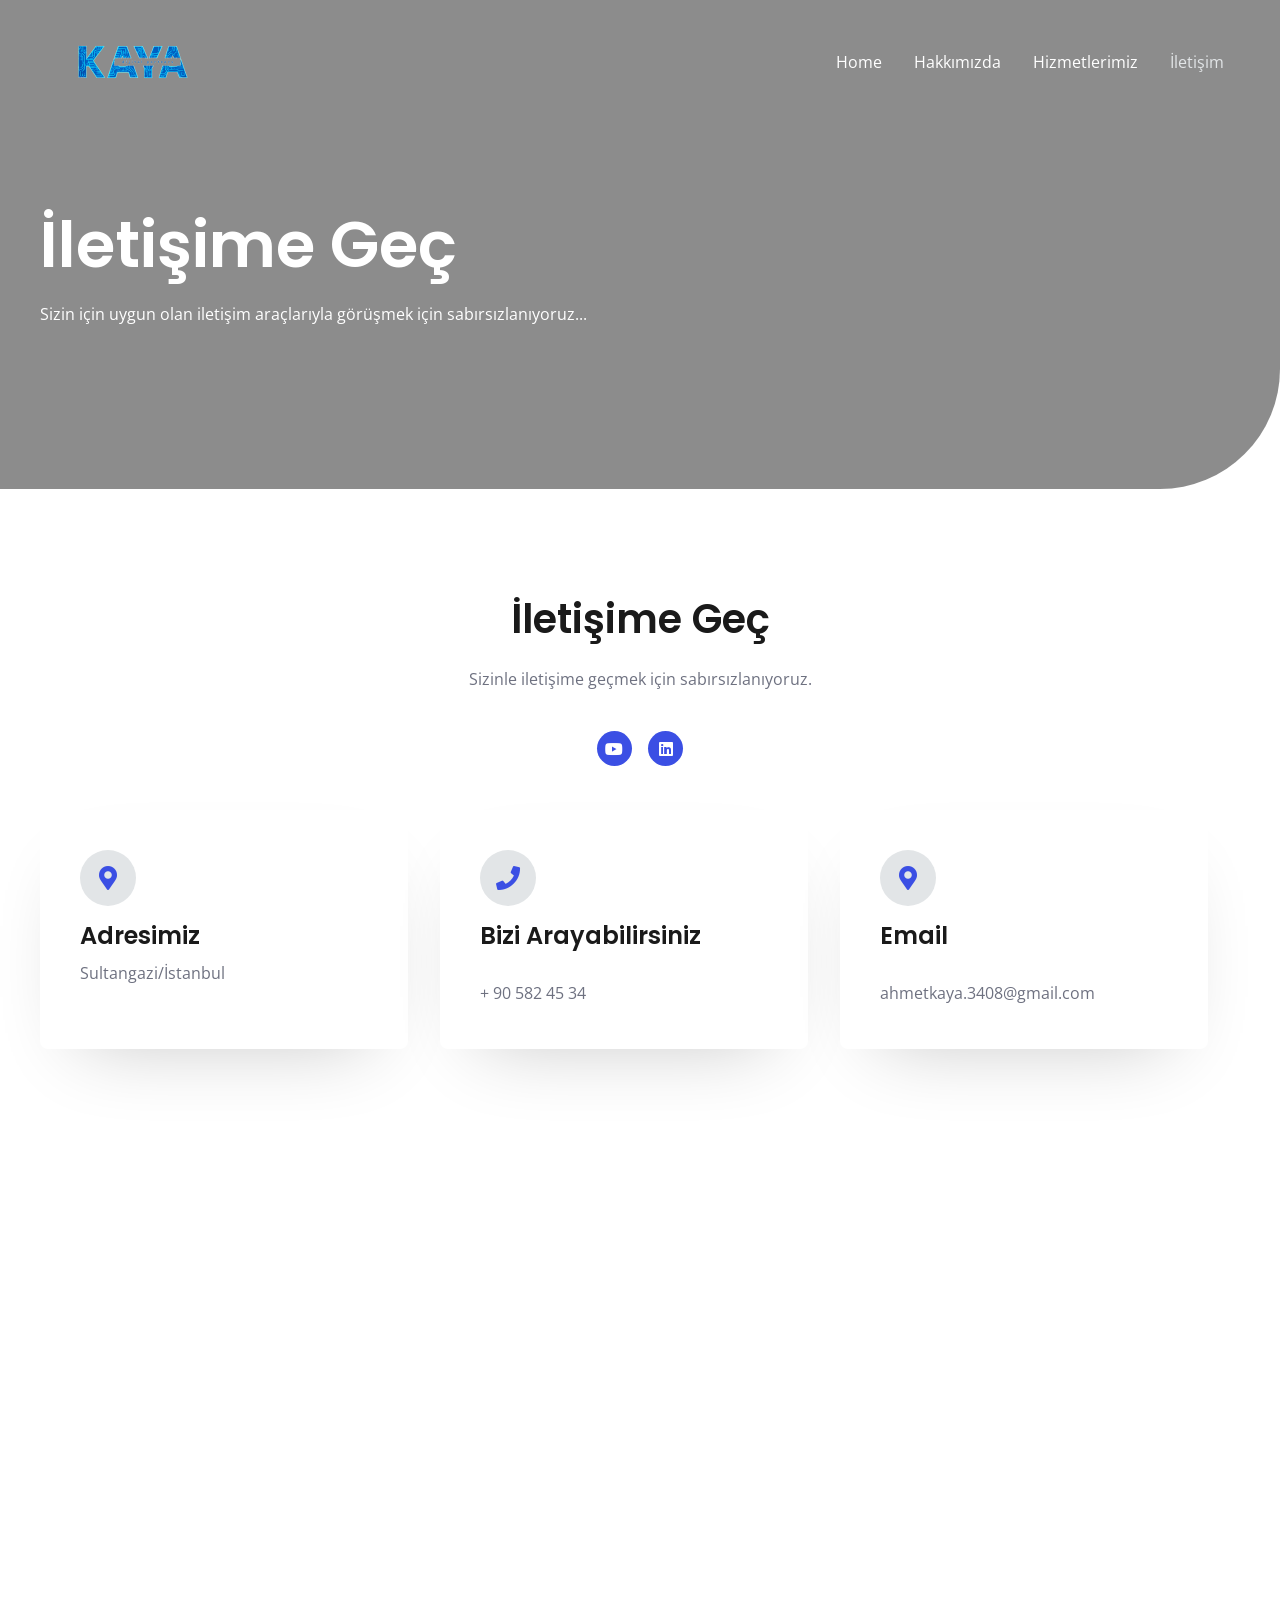
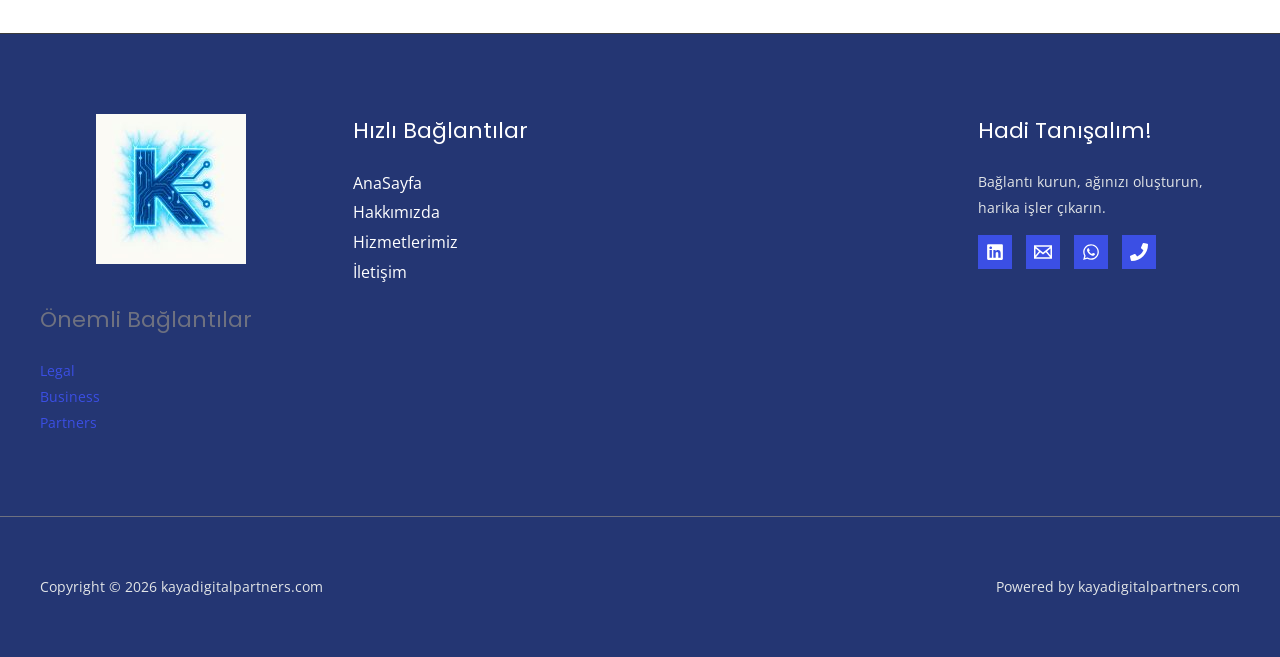
<file: contact.html>
<!DOCTYPE html>
<html lang="tr">
<head>
<meta charset="UTF-8">
<meta name="viewport" content="width=device-width, initial-scale=1">
	<link rel="profile" href="https://gmpg.org/xfn/11"> 
	<title>İletişim - kayadigitalpartners.com</title>
	<style>img:is([sizes="auto" i], [sizes^="auto," i]) { contain-intrinsic-size: 3000px 1500px }</style>
	<link rel='dns-prefetch' href='//fonts.googleapis.com' />
<link rel="alternate" type="application/rss+xml" title="kayadigitalpartners.com &raquo; akışı" href="./feed/" />
<link rel="alternate" type="application/rss+xml" title="kayadigitalpartners.com &raquo; yorum akışı" href="./comments/feed/" />
<!-- SureRank Meta Data -->
<link rel="canonical" href="contact.html">
<meta name="description" content="İletişime Geç Sizin için uygun olan iletişim araçlarıyla görüşmek için sabırsızlanıyoruz... İletişime Geç Sizinle iletişime geçmek için sabırsızlanıyoruz.">
<meta name="robots" content="index, follow">
<meta property="og:url" content="./contact/">
<meta property="og:site_name" content="kayadigitalpartners.com">
<meta property="og:locale" content="tr_TR">
<meta property="og:type" content="article">
<meta property="og:title" content="İletişim - kayadigitalpartners.com">
<meta property="og:description" content="İletişime Geç Sizin için uygun olan iletişim araçlarıyla görüşmek için sabırsızlanıyoruz... İletişime Geç Sizinle iletişime geçmek için sabırsızlanıyoruz.">
<meta property="article:published_time" content="2025-09-23T01:31:39+00:00">
<meta property="article:modified_time" content="2025-09-26T09:56:00+00:00">
<meta name="twitter:card" content="summary_large_image">
<meta name="twitter:title" content="İletişim - kayadigitalpartners.com">
<meta name="twitter:description" content="İletişime Geç Sizin için uygun olan iletişim araçlarıyla görüşmek için sabırsızlanıyoruz... İletişime Geç Sizinle iletişime geçmek için sabırsızlanıyoruz.">
<script type="application/ld+json" id="surerank-schema">{"@context":"https://schema.org","@graph":[{"@type":"WebSite","@id":"./#website","name":"kayadigitalpartners.com","description":"Güvenilir dijital çözümler, Güçlü Ortaklıklar","url":"./","potentialAction":{"@id":"./#searchaction"},"publisher":{"@id":"./#organization"}},{"@type":"WebPage","@id":"./contact#webpage","name":"İletişim","inLanguage":"tr_TR","url":"./contact","breadcrumb":{"@id":"./contact#breadcrumblist"},"isPartOf":{"@id":"./#website"},"publisher":{"@id":"./#organization"}},{"@type":"Organization","@id":"./#organization","name":"kayadigitalpartners.com","logo":"./wp-content/uploads/2025/09/cropped-logo_guzel2-1.jpg","slogan":"Güvenilir dijital çözümler, Güçlü Ortaklıklar","url":"./ "},{"@type":"BreadcrumbList","name":"BreadcrumbList","@id":"./contact#breadcrumblist","itemListElement":[{"@type":"ListItem","position":1,"item":{"@id":"http://kayadigitalpartners.com","name":"Home"}},{"@type":"ListItem","position":2,"item":{"@id":"./contact/","name":"İletişim"}}]},{"@type":"SearchAction","@id":"./#searchaction","target":"./?s={search_term_string}","query-input":"required name=search_term_string"}]}</script>
<!-- /SureRank Meta Data -->
<script>
window._wpemojiSettings = {"baseUrl":"https:\/\/s.w.org\/images\/core\/emoji\/16.0.1\/72x72\/","ext":".png","svgUrl":"https:\/\/s.w.org\/images\/core\/emoji\/16.0.1\/svg\/","svgExt":".svg","source":{"concatemoji":"http:\/\/kayadigitalpartners.com\/wp-includes\/js\/wp-emoji-release.min.js?ver=6.8.6"}};
/*! This file is auto-generated */
!function(s,n){var o,i,e;function c(e){try{var t={supportTests:e,timestamp:(new Date).valueOf()};sessionStorage.setItem(o,JSON.stringify(t))}catch(e){}}function p(e,t,n){e.clearRect(0,0,e.canvas.width,e.canvas.height),e.fillText(t,0,0);var t=new Uint32Array(e.getImageData(0,0,e.canvas.width,e.canvas.height).data),a=(e.clearRect(0,0,e.canvas.width,e.canvas.height),e.fillText(n,0,0),new Uint32Array(e.getImageData(0,0,e.canvas.width,e.canvas.height).data));return t.every(function(e,t){return e===a[t]})}function u(e,t){e.clearRect(0,0,e.canvas.width,e.canvas.height),e.fillText(t,0,0);for(var n=e.getImageData(16,16,1,1),a=0;a<n.data.length;a++)if(0!==n.data[a])return!1;return!0}function f(e,t,n,a){switch(t){case"flag":return n(e,"\ud83c\udff3\ufe0f\u200d\u26a7\ufe0f","\ud83c\udff3\ufe0f\u200b\u26a7\ufe0f")?!1:!n(e,"\ud83c\udde8\ud83c\uddf6","\ud83c\udde8\u200b\ud83c\uddf6")&&!n(e,"\ud83c\udff4\udb40\udc67\udb40\udc62\udb40\udc65\udb40\udc6e\udb40\udc67\udb40\udc7f","\ud83c\udff4\u200b\udb40\udc67\u200b\udb40\udc62\u200b\udb40\udc65\u200b\udb40\udc6e\u200b\udb40\udc67\u200b\udb40\udc7f");case"emoji":return!a(e,"\ud83e\udedf")}return!1}function g(e,t,n,a){var r="undefined"!=typeof WorkerGlobalScope&&self instanceof WorkerGlobalScope?new OffscreenCanvas(300,150):s.createElement("canvas"),o=r.getContext("2d",{willReadFrequently:!0}),i=(o.textBaseline="top",o.font="600 32px Arial",{});return e.forEach(function(e){i[e]=t(o,e,n,a)}),i}function t(e){var t=s.createElement("script");t.src=e,t.defer=!0,s.head.appendChild(t)}"undefined"!=typeof Promise&&(o="wpEmojiSettingsSupports",i=["flag","emoji"],n.supports={everything:!0,everythingExceptFlag:!0},e=new Promise(function(e){s.addEventListener("DOMContentLoaded",e,{once:!0})}),new Promise(function(t){var n=function(){try{var e=JSON.parse(sessionStorage.getItem(o));if("object"==typeof e&&"number"==typeof e.timestamp&&(new Date).valueOf()<e.timestamp+604800&&"object"==typeof e.supportTests)return e.supportTests}catch(e){}return null}();if(!n){if("undefined"!=typeof Worker&&"undefined"!=typeof OffscreenCanvas&&"undefined"!=typeof URL&&URL.createObjectURL&&"undefined"!=typeof Blob)try{var e="postMessage("+g.toString()+"("+[JSON.stringify(i),f.toString(),p.toString(),u.toString()].join(",")+"));",a=new Blob([e],{type:"text/javascript"}),r=new Worker(URL.createObjectURL(a),{name:"wpTestEmojiSupports"});return void(r.onmessage=function(e){c(n=e.data),r.terminate(),t(n)})}catch(e){}c(n=g(i,f,p,u))}t(n)}).then(function(e){for(var t in e)n.supports[t]=e[t],n.supports.everything=n.supports.everything&&n.supports[t],"flag"!==t&&(n.supports.everythingExceptFlag=n.supports.everythingExceptFlag&&n.supports[t]);n.supports.everythingExceptFlag=n.supports.everythingExceptFlag&&!n.supports.flag,n.DOMReady=!1,n.readyCallback=function(){n.DOMReady=!0}}).then(function(){return e}).then(function(){var e;n.supports.everything||(n.readyCallback(),(e=n.source||{}).concatemoji?t(e.concatemoji):e.wpemoji&&e.twemoji&&(t(e.twemoji),t(e.wpemoji)))}))}((window,document),window._wpemojiSettings);
</script>
<link rel='stylesheet' id='astra-theme-css-css' href='./wp-content/themes/astra/assets/css/minified/main.min.css?ver=4.11.12' media='all' />
<style id='astra-theme-css-inline-css'>
:root{--ast-post-nav-space:0;--ast-container-default-xlg-padding:6.67em;--ast-container-default-lg-padding:5.67em;--ast-container-default-slg-padding:4.34em;--ast-container-default-md-padding:3.34em;--ast-container-default-sm-padding:6.67em;--ast-container-default-xs-padding:2.4em;--ast-container-default-xxs-padding:1.4em;--ast-code-block-background:#EEEEEE;--ast-comment-inputs-background:#FAFAFA;--ast-normal-container-width:1200px;--ast-narrow-container-width:750px;--ast-blog-title-font-weight:normal;--ast-blog-meta-weight:inherit;--ast-global-color-primary:var(--ast-global-color-5);--ast-global-color-secondary:var(--ast-global-color-4);--ast-global-color-alternate-background:var(--ast-global-color-7);--ast-global-color-subtle-background:var(--ast-global-color-6);--ast-bg-style-guide:#F8FAFC;--ast-shadow-style-guide:0px 0px 4px 0 #00000057;--ast-global-dark-bg-style:#fff;--ast-global-dark-lfs:#fbfbfb;--ast-widget-bg-color:#fafafa;--ast-wc-container-head-bg-color:#fbfbfb;--ast-title-layout-bg:#eeeeee;--ast-search-border-color:#e7e7e7;--ast-lifter-hover-bg:#e6e6e6;--ast-gallery-block-color:#000;--srfm-color-input-label:var(--ast-global-color-2);}html{font-size:100%;}a,.page-title{color:var(--ast-global-color-0);}a:hover,a:focus{color:var(--ast-global-color-1);}body,button,input,select,textarea,.ast-button,.ast-custom-button{font-family:'Open Sans',sans-serif;font-weight:400;font-size:16px;font-size:1rem;}blockquote{color:var(--ast-global-color-3);}p,.entry-content p{margin-bottom:1em;}h1,h2,h3,h4,h5,h6,.entry-content :where(h1,h2,h3,h4,h5,h6),.entry-content :where(h1,h2,h3,h4,h5,h6) a,.site-title,.site-title a{font-family:'Poppins',sans-serif;font-weight:600;line-height:1.2em;text-transform:capitalize;}.ast-site-identity .site-title a{color:var(--ast-global-color-2);}.site-title{font-size:35px;font-size:2.1875rem;display:none;}header .custom-logo-link img{max-width:180px;width:180px;}.astra-logo-svg{width:180px;}.site-header .site-description{font-size:15px;font-size:0.9375rem;display:none;}.entry-title{font-size:30px;font-size:1.875rem;}.archive .ast-article-post .ast-article-inner,.blog .ast-article-post .ast-article-inner,.archive .ast-article-post .ast-article-inner:hover,.blog .ast-article-post .ast-article-inner:hover{overflow:hidden;}h1,.entry-content :where(h1),.entry-content :where(h1) a{font-size:64px;font-size:4rem;font-family:'Poppins',sans-serif;line-height:1.4em;text-transform:capitalize;}h2,.entry-content :where(h2),.entry-content :where(h2) a{font-size:40px;font-size:2.5rem;font-family:'Poppins',sans-serif;line-height:1.3em;text-transform:capitalize;}h3,.entry-content :where(h3),.entry-content :where(h3) a{font-size:32px;font-size:2rem;font-family:'Poppins',sans-serif;line-height:1.3em;text-transform:capitalize;}h4,.entry-content :where(h4),.entry-content :where(h4) a{font-size:24px;font-size:1.5rem;line-height:1.2em;font-family:'Poppins',sans-serif;text-transform:capitalize;}h5,.entry-content :where(h5),.entry-content :where(h5) a{font-size:20px;font-size:1.25rem;line-height:1.2em;font-family:'Poppins',sans-serif;text-transform:capitalize;}h6,.entry-content :where(h6),.entry-content :where(h6) a{font-size:16px;font-size:1rem;line-height:1.25em;font-family:'Poppins',sans-serif;text-transform:capitalize;}::selection{background-color:var(--ast-global-color-0);color:#ffffff;}body,h1,h2,h3,h4,h5,h6,.entry-title a,.entry-content :where(h1,h2,h3,h4,h5,h6),.entry-content :where(h1,h2,h3,h4,h5,h6) a{color:var(--ast-global-color-3);}.tagcloud a:hover,.tagcloud a:focus,.tagcloud a.current-item{color:#ffffff;border-color:var(--ast-global-color-0);background-color:var(--ast-global-color-0);}input:focus,input[type="text"]:focus,input[type="email"]:focus,input[type="url"]:focus,input[type="password"]:focus,input[type="reset"]:focus,input[type="search"]:focus,textarea:focus{border-color:var(--ast-global-color-0);}input[type="radio"]:checked,input[type=reset],input[type="checkbox"]:checked,input[type="checkbox"]:hover:checked,input[type="checkbox"]:focus:checked,input[type=range]::-webkit-slider-thumb{border-color:var(--ast-global-color-0);background-color:var(--ast-global-color-0);box-shadow:none;}.site-footer a:hover + .post-count,.site-footer a:focus + .post-count{background:var(--ast-global-color-0);border-color:var(--ast-global-color-0);}.single .nav-links .nav-previous,.single .nav-links .nav-next{color:var(--ast-global-color-0);}.entry-meta,.entry-meta *{line-height:1.45;color:var(--ast-global-color-0);}.entry-meta a:not(.ast-button):hover,.entry-meta a:not(.ast-button):hover *,.entry-meta a:not(.ast-button):focus,.entry-meta a:not(.ast-button):focus *,.page-links > .page-link,.page-links .page-link:hover,.post-navigation a:hover{color:var(--ast-global-color-1);}#cat option,.secondary .calendar_wrap thead a,.secondary .calendar_wrap thead a:visited{color:var(--ast-global-color-0);}.secondary .calendar_wrap #today,.ast-progress-val span{background:var(--ast-global-color-0);}.secondary a:hover + .post-count,.secondary a:focus + .post-count{background:var(--ast-global-color-0);border-color:var(--ast-global-color-0);}.calendar_wrap #today > a{color:#ffffff;}.page-links .page-link,.single .post-navigation a{color:var(--ast-global-color-0);}.ast-search-menu-icon .search-form button.search-submit{padding:0 4px;}.ast-search-menu-icon form.search-form{padding-right:0;}.ast-search-menu-icon.slide-search input.search-field{width:0;}.ast-header-search .ast-search-menu-icon.ast-dropdown-active .search-form,.ast-header-search .ast-search-menu-icon.ast-dropdown-active .search-field:focus{transition:all 0.2s;}.search-form input.search-field:focus{outline:none;}.wp-block-latest-posts > li > a{color:var(--ast-global-color-2);}.widget-title,.widget .wp-block-heading{font-size:22px;font-size:1.375rem;color:var(--ast-global-color-3);}.ast-search-menu-icon.slide-search a:focus-visible:focus-visible,.astra-search-icon:focus-visible,#close:focus-visible,a:focus-visible,.ast-menu-toggle:focus-visible,.site .skip-link:focus-visible,.wp-block-loginout input:focus-visible,.wp-block-search.wp-block-search__button-inside .wp-block-search__inside-wrapper,.ast-header-navigation-arrow:focus-visible,.ast-orders-table__row .ast-orders-table__cell:focus-visible,a#ast-apply-coupon:focus-visible,#ast-apply-coupon:focus-visible,#close:focus-visible,.button.search-submit:focus-visible,#search_submit:focus,.normal-search:focus-visible,.ast-header-account-wrap:focus-visible,.astra-cart-drawer-close:focus,.ast-single-variation:focus,.ast-button:focus{outline-style:dotted;outline-color:inherit;outline-width:thin;}input:focus,input[type="text"]:focus,input[type="email"]:focus,input[type="url"]:focus,input[type="password"]:focus,input[type="reset"]:focus,input[type="search"]:focus,input[type="number"]:focus,textarea:focus,.wp-block-search__input:focus,[data-section="section-header-mobile-trigger"] .ast-button-wrap .ast-mobile-menu-trigger-minimal:focus,.ast-mobile-popup-drawer.active .menu-toggle-close:focus,#ast-scroll-top:focus,#coupon_code:focus,#ast-coupon-code:focus{border-style:dotted;border-color:inherit;border-width:thin;}input{outline:none;}.ast-logo-title-inline .site-logo-img{padding-right:1em;}.site-logo-img img{ transition:all 0.2s linear;}body .ast-oembed-container *{position:absolute;top:0;width:100%;height:100%;left:0;}body .wp-block-embed-pocket-casts .ast-oembed-container *{position:unset;}.ast-single-post-featured-section + article {margin-top: 2em;}.site-content .ast-single-post-featured-section img {width: 100%;overflow: hidden;object-fit: cover;}.site > .ast-single-related-posts-container {margin-top: 0;}@media (min-width: 769px) {.ast-desktop .ast-container--narrow {max-width: var(--ast-narrow-container-width);margin: 0 auto;}}.ast-page-builder-template .hentry {margin: 0;}.ast-page-builder-template .site-content > .ast-container {max-width: 100%;padding: 0;}.ast-page-builder-template .site .site-content #primary {padding: 0;margin: 0;}.ast-page-builder-template .no-results {text-align: center;margin: 4em auto;}.ast-page-builder-template .ast-pagination {padding: 2em;}.ast-page-builder-template .entry-header.ast-no-title.ast-no-thumbnail {margin-top: 0;}.ast-page-builder-template .entry-header.ast-header-without-markup {margin-top: 0;margin-bottom: 0;}.ast-page-builder-template .entry-header.ast-no-title.ast-no-meta {margin-bottom: 0;}.ast-page-builder-template.single .post-navigation {padding-bottom: 2em;}.ast-page-builder-template.single-post .site-content > .ast-container {max-width: 100%;}.ast-page-builder-template .entry-header {margin-top: 4em;margin-left: auto;margin-right: auto;padding-left: 20px;padding-right: 20px;}.single.ast-page-builder-template .entry-header {padding-left: 20px;padding-right: 20px;}.ast-page-builder-template .ast-archive-description {margin: 4em auto 0;padding-left: 20px;padding-right: 20px;}.ast-page-builder-template.ast-no-sidebar .entry-content .alignwide {margin-left: 0;margin-right: 0;}@media (max-width:768.9px){#ast-desktop-header{display:none;}}@media (min-width:769px){#ast-mobile-header{display:none;}}.wp-block-buttons.aligncenter{justify-content:center;}.wp-block-buttons .wp-block-button.is-style-outline .wp-block-button__link.wp-element-button,.ast-outline-button,.wp-block-uagb-buttons-child .uagb-buttons-repeater.ast-outline-button{border-color:var(--ast-global-color-0);border-top-width:2px;border-right-width:2px;border-bottom-width:2px;border-left-width:2px;font-family:inherit;font-weight:600;font-size:14px;font-size:0.875rem;line-height:1em;border-top-left-radius:6px;border-top-right-radius:6px;border-bottom-right-radius:6px;border-bottom-left-radius:6px;}.wp-block-button.is-style-outline .wp-block-button__link:hover,.wp-block-buttons .wp-block-button.is-style-outline .wp-block-button__link:focus,.wp-block-buttons .wp-block-button.is-style-outline > .wp-block-button__link:not(.has-text-color):hover,.wp-block-buttons .wp-block-button.wp-block-button__link.is-style-outline:not(.has-text-color):hover,.ast-outline-button:hover,.ast-outline-button:focus,.wp-block-uagb-buttons-child .uagb-buttons-repeater.ast-outline-button:hover,.wp-block-uagb-buttons-child .uagb-buttons-repeater.ast-outline-button:focus{background-color:var(--ast-global-color-0);}.wp-block-button .wp-block-button__link.wp-element-button.is-style-outline:not(.has-background),.wp-block-button.is-style-outline>.wp-block-button__link.wp-element-button:not(.has-background),.ast-outline-button{background-color:var(--ast-global-color-0);}.entry-content[data-ast-blocks-layout] > figure{margin-bottom:1em;}@media (max-width:768px){.ast-left-sidebar #content > .ast-container{display:flex;flex-direction:column-reverse;width:100%;}.ast-separate-container .ast-article-post,.ast-separate-container .ast-article-single{padding:1.5em 2.14em;}.ast-author-box img.avatar{margin:20px 0 0 0;}}@media (min-width:769px){.ast-separate-container.ast-right-sidebar #primary,.ast-separate-container.ast-left-sidebar #primary{border:0;}.search-no-results.ast-separate-container #primary{margin-bottom:4em;}}.elementor-widget-button .elementor-button{border-style:solid;text-decoration:none;border-top-width:0px;border-right-width:0px;border-left-width:0px;border-bottom-width:0px;}body .elementor-button.elementor-size-sm,body .elementor-button.elementor-size-xs,body .elementor-button.elementor-size-md,body .elementor-button.elementor-size-lg,body .elementor-button.elementor-size-xl,body .elementor-button{border-top-left-radius:6px;border-top-right-radius:6px;border-bottom-right-radius:6px;border-bottom-left-radius:6px;padding-top:18px;padding-right:22px;padding-bottom:18px;padding-left:22px;}.elementor-widget-button .elementor-button{border-color:var(--ast-global-color-0);background-color:var(--ast-global-color-0);}.elementor-widget-button .elementor-button:hover,.elementor-widget-button .elementor-button:focus{color:var(--ast-global-color-5);background-color:var(--ast-global-color-0);border-color:var(--ast-global-color-0);}.wp-block-button .wp-block-button__link ,.elementor-widget-button .elementor-button,.elementor-widget-button .elementor-button:visited{color:var(--ast-global-color-5);}.elementor-widget-button .elementor-button{font-weight:600;font-size:14px;font-size:0.875rem;line-height:1em;text-transform:capitalize;letter-spacing:0.5px;}body .elementor-button.elementor-size-sm,body .elementor-button.elementor-size-xs,body .elementor-button.elementor-size-md,body .elementor-button.elementor-size-lg,body .elementor-button.elementor-size-xl,body .elementor-button{font-size:14px;font-size:0.875rem;}.wp-block-button .wp-block-button__link:hover,.wp-block-button .wp-block-button__link:focus{color:var(--ast-global-color-5);background-color:var(--ast-global-color-0);border-color:var(--ast-global-color-0);}.elementor-widget-heading h1.elementor-heading-title{line-height:1.4em;}.elementor-widget-heading h2.elementor-heading-title{line-height:1.3em;}.elementor-widget-heading h3.elementor-heading-title{line-height:1.3em;}.elementor-widget-heading h4.elementor-heading-title{line-height:1.2em;}.elementor-widget-heading h5.elementor-heading-title{line-height:1.2em;}.elementor-widget-heading h6.elementor-heading-title{line-height:1.25em;}.wp-block-button .wp-block-button__link,.wp-block-search .wp-block-search__button,body .wp-block-file .wp-block-file__button{border-style:solid;border-top-width:0px;border-right-width:0px;border-left-width:0px;border-bottom-width:0px;border-color:var(--ast-global-color-0);background-color:var(--ast-global-color-0);color:var(--ast-global-color-5);font-family:inherit;font-weight:600;line-height:1em;text-transform:capitalize;letter-spacing:0.5px;font-size:14px;font-size:0.875rem;border-top-left-radius:6px;border-top-right-radius:6px;border-bottom-right-radius:6px;border-bottom-left-radius:6px;padding-top:18px;padding-right:22px;padding-bottom:18px;padding-left:22px;}.menu-toggle,button,.ast-button,.ast-custom-button,.button,input#submit,input[type="button"],input[type="submit"],input[type="reset"],form[CLASS*="wp-block-search__"].wp-block-search .wp-block-search__inside-wrapper .wp-block-search__button,body .wp-block-file .wp-block-file__button{border-style:solid;border-top-width:0px;border-right-width:0px;border-left-width:0px;border-bottom-width:0px;color:var(--ast-global-color-5);border-color:var(--ast-global-color-0);background-color:var(--ast-global-color-0);padding-top:18px;padding-right:22px;padding-bottom:18px;padding-left:22px;font-family:inherit;font-weight:600;font-size:14px;font-size:0.875rem;line-height:1em;text-transform:capitalize;letter-spacing:0.5px;border-top-left-radius:6px;border-top-right-radius:6px;border-bottom-right-radius:6px;border-bottom-left-radius:6px;}button:focus,.menu-toggle:hover,button:hover,.ast-button:hover,.ast-custom-button:hover .button:hover,.ast-custom-button:hover ,input[type=reset]:hover,input[type=reset]:focus,input#submit:hover,input#submit:focus,input[type="button"]:hover,input[type="button"]:focus,input[type="submit"]:hover,input[type="submit"]:focus,form[CLASS*="wp-block-search__"].wp-block-search .wp-block-search__inside-wrapper .wp-block-search__button:hover,form[CLASS*="wp-block-search__"].wp-block-search .wp-block-search__inside-wrapper .wp-block-search__button:focus,body .wp-block-file .wp-block-file__button:hover,body .wp-block-file .wp-block-file__button:focus{color:var(--ast-global-color-5);background-color:var(--ast-global-color-0);border-color:var(--ast-global-color-0);}@media (max-width:768px){.ast-mobile-header-stack .main-header-bar .ast-search-menu-icon{display:inline-block;}.ast-header-break-point.ast-header-custom-item-outside .ast-mobile-header-stack .main-header-bar .ast-search-icon{margin:0;}.ast-comment-avatar-wrap img{max-width:2.5em;}.ast-comment-meta{padding:0 1.8888em 1.3333em;}.ast-separate-container .ast-comment-list li.depth-1{padding:1.5em 2.14em;}.ast-separate-container .comment-respond{padding:2em 2.14em;}}@media (min-width:544px){.ast-container{max-width:100%;}}@media (max-width:544px){.ast-separate-container .ast-article-post,.ast-separate-container .ast-article-single,.ast-separate-container .comments-title,.ast-separate-container .ast-archive-description{padding:1.5em 1em;}.ast-separate-container #content .ast-container{padding-left:0.54em;padding-right:0.54em;}.ast-separate-container .ast-comment-list .bypostauthor{padding:.5em;}.ast-search-menu-icon.ast-dropdown-active .search-field{width:170px;}} #ast-mobile-header .ast-site-header-cart-li a{pointer-events:none;}body,.ast-separate-container{background-color:var(--ast-global-color-4);background-image:none;}@media (max-width:768px){.site-title{display:none;}.site-header .site-description{display:none;}h1,.entry-content :where(h1),.entry-content :where(h1) a{font-size:56px;}h2,.entry-content :where(h2),.entry-content :where(h2) a{font-size:32px;}h3,.entry-content :where(h3),.entry-content :where(h3) a{font-size:28px;}h4,.entry-content :where(h4),.entry-content :where(h4) a{font-size:24px;font-size:1.5rem;}h5,.entry-content :where(h5),.entry-content :where(h5) a{font-size:20px;font-size:1.25rem;}h6,.entry-content :where(h6),.entry-content :where(h6) a{font-size:16px;font-size:1rem;}}@media (max-width:544px){.site-title{display:none;}.site-header .site-description{display:none;}h1,.entry-content :where(h1),.entry-content :where(h1) a{font-size:32px;}h2,.entry-content :where(h2),.entry-content :where(h2) a{font-size:24px;}h3,.entry-content :where(h3),.entry-content :where(h3) a{font-size:22px;}h4,.entry-content :where(h4),.entry-content :where(h4) a{font-size:20px;font-size:1.25rem;}h5,.entry-content :where(h5),.entry-content :where(h5) a{font-size:18px;font-size:1.125rem;}h6,.entry-content :where(h6),.entry-content :where(h6) a{font-size:15px;font-size:0.9375rem;}}@media (max-width:768px){html{font-size:91.2%;}}@media (max-width:544px){html{font-size:91.2%;}}@media (min-width:769px){.ast-container{max-width:1240px;}}@media (min-width:769px){.site-content .ast-container{display:flex;}}@media (max-width:768px){.site-content .ast-container{flex-direction:column;}}@media (min-width:769px){.main-header-menu .sub-menu .menu-item.ast-left-align-sub-menu:hover > .sub-menu,.main-header-menu .sub-menu .menu-item.ast-left-align-sub-menu.focus > .sub-menu{margin-left:-2px;}}.ast-theme-transparent-header [data-section="section-header-mobile-trigger"] .ast-button-wrap .ast-mobile-menu-trigger-fill,.ast-theme-transparent-header [data-section="section-header-mobile-trigger"] .ast-button-wrap .ast-mobile-menu-trigger-minimal{border:none;}.site .comments-area{padding-bottom:3em;}.footer-widget-area[data-section^="section-fb-html-"] .ast-builder-html-element{text-align:center;}.wp-block-file {display: flex;align-items: center;flex-wrap: wrap;justify-content: space-between;}.wp-block-pullquote {border: none;}.wp-block-pullquote blockquote::before {content: "\201D";font-family: "Helvetica",sans-serif;display: flex;transform: rotate( 180deg );font-size: 6rem;font-style: normal;line-height: 1;font-weight: bold;align-items: center;justify-content: center;}.has-text-align-right > blockquote::before {justify-content: flex-start;}.has-text-align-left > blockquote::before {justify-content: flex-end;}figure.wp-block-pullquote.is-style-solid-color blockquote {max-width: 100%;text-align: inherit;}:root {--wp--custom--ast-default-block-top-padding: 3em;--wp--custom--ast-default-block-right-padding: 3em;--wp--custom--ast-default-block-bottom-padding: 3em;--wp--custom--ast-default-block-left-padding: 3em;--wp--custom--ast-container-width: 1200px;--wp--custom--ast-content-width-size: 1200px;--wp--custom--ast-wide-width-size: calc(1200px + var(--wp--custom--ast-default-block-left-padding) + var(--wp--custom--ast-default-block-right-padding));}.ast-narrow-container {--wp--custom--ast-content-width-size: 750px;--wp--custom--ast-wide-width-size: 750px;}@media(max-width: 768px) {:root {--wp--custom--ast-default-block-top-padding: 3em;--wp--custom--ast-default-block-right-padding: 2em;--wp--custom--ast-default-block-bottom-padding: 3em;--wp--custom--ast-default-block-left-padding: 2em;}}@media(max-width: 544px) {:root {--wp--custom--ast-default-block-top-padding: 3em;--wp--custom--ast-default-block-right-padding: 1.5em;--wp--custom--ast-default-block-bottom-padding: 3em;--wp--custom--ast-default-block-left-padding: 1.5em;}}.entry-content > .wp-block-group,.entry-content > .wp-block-cover,.entry-content > .wp-block-columns {padding-top: var(--wp--custom--ast-default-block-top-padding);padding-right: var(--wp--custom--ast-default-block-right-padding);padding-bottom: var(--wp--custom--ast-default-block-bottom-padding);padding-left: var(--wp--custom--ast-default-block-left-padding);}.ast-plain-container.ast-no-sidebar .entry-content > .alignfull,.ast-page-builder-template .ast-no-sidebar .entry-content > .alignfull {margin-left: calc( -50vw + 50%);margin-right: calc( -50vw + 50%);max-width: 100vw;width: 100vw;}.ast-plain-container.ast-no-sidebar .entry-content .alignfull .alignfull,.ast-page-builder-template.ast-no-sidebar .entry-content .alignfull .alignfull,.ast-plain-container.ast-no-sidebar .entry-content .alignfull .alignwide,.ast-page-builder-template.ast-no-sidebar .entry-content .alignfull .alignwide,.ast-plain-container.ast-no-sidebar .entry-content .alignwide .alignfull,.ast-page-builder-template.ast-no-sidebar .entry-content .alignwide .alignfull,.ast-plain-container.ast-no-sidebar .entry-content .alignwide .alignwide,.ast-page-builder-template.ast-no-sidebar .entry-content .alignwide .alignwide,.ast-plain-container.ast-no-sidebar .entry-content .wp-block-column .alignfull,.ast-page-builder-template.ast-no-sidebar .entry-content .wp-block-column .alignfull,.ast-plain-container.ast-no-sidebar .entry-content .wp-block-column .alignwide,.ast-page-builder-template.ast-no-sidebar .entry-content .wp-block-column .alignwide {margin-left: auto;margin-right: auto;width: 100%;}[data-ast-blocks-layout] .wp-block-separator:not(.is-style-dots) {height: 0;}[data-ast-blocks-layout] .wp-block-separator {margin: 20px auto;}[data-ast-blocks-layout] .wp-block-separator:not(.is-style-wide):not(.is-style-dots) {max-width: 100px;}[data-ast-blocks-layout] .wp-block-separator.has-background {padding: 0;}.entry-content[data-ast-blocks-layout] > * {max-width: var(--wp--custom--ast-content-width-size);margin-left: auto;margin-right: auto;}.entry-content[data-ast-blocks-layout] > .alignwide {max-width: var(--wp--custom--ast-wide-width-size);}.entry-content[data-ast-blocks-layout] .alignfull {max-width: none;}.entry-content .wp-block-columns {margin-bottom: 0;}blockquote {margin: 1.5em;border-color: rgba(0,0,0,0.05);}.wp-block-quote:not(.has-text-align-right):not(.has-text-align-center) {border-left: 5px solid rgba(0,0,0,0.05);}.has-text-align-right > blockquote,blockquote.has-text-align-right {border-right: 5px solid rgba(0,0,0,0.05);}.has-text-align-left > blockquote,blockquote.has-text-align-left {border-left: 5px solid rgba(0,0,0,0.05);}.wp-block-site-tagline,.wp-block-latest-posts .read-more {margin-top: 15px;}.wp-block-loginout p label {display: block;}.wp-block-loginout p:not(.login-remember):not(.login-submit) input {width: 100%;}.wp-block-loginout input:focus {border-color: transparent;}.wp-block-loginout input:focus {outline: thin dotted;}.entry-content .wp-block-media-text .wp-block-media-text__content {padding: 0 0 0 8%;}.entry-content .wp-block-media-text.has-media-on-the-right .wp-block-media-text__content {padding: 0 8% 0 0;}.entry-content .wp-block-media-text.has-background .wp-block-media-text__content {padding: 8%;}.entry-content .wp-block-cover:not([class*="background-color"]):not(.has-text-color.has-link-color) .wp-block-cover__inner-container,.entry-content .wp-block-cover:not([class*="background-color"]) .wp-block-cover-image-text,.entry-content .wp-block-cover:not([class*="background-color"]) .wp-block-cover-text,.entry-content .wp-block-cover-image:not([class*="background-color"]) .wp-block-cover__inner-container,.entry-content .wp-block-cover-image:not([class*="background-color"]) .wp-block-cover-image-text,.entry-content .wp-block-cover-image:not([class*="background-color"]) .wp-block-cover-text {color: var(--ast-global-color-primary,var(--ast-global-color-5));}.wp-block-loginout .login-remember input {width: 1.1rem;height: 1.1rem;margin: 0 5px 4px 0;vertical-align: middle;}.wp-block-latest-posts > li > *:first-child,.wp-block-latest-posts:not(.is-grid) > li:first-child {margin-top: 0;}.entry-content > .wp-block-buttons,.entry-content > .wp-block-uagb-buttons {margin-bottom: 1.5em;}.wp-block-search__inside-wrapper .wp-block-search__input {padding: 0 10px;color: var(--ast-global-color-3);background: var(--ast-global-color-primary,var(--ast-global-color-5));border-color: var(--ast-border-color);}.wp-block-latest-posts .read-more {margin-bottom: 1.5em;}.wp-block-search__no-button .wp-block-search__inside-wrapper .wp-block-search__input {padding-top: 5px;padding-bottom: 5px;}.wp-block-latest-posts .wp-block-latest-posts__post-date,.wp-block-latest-posts .wp-block-latest-posts__post-author {font-size: 1rem;}.wp-block-latest-posts > li > *,.wp-block-latest-posts:not(.is-grid) > li {margin-top: 12px;margin-bottom: 12px;}.ast-page-builder-template .entry-content[data-ast-blocks-layout] > *,.ast-page-builder-template .entry-content[data-ast-blocks-layout] > .alignfull:where(:not(.wp-block-group):not(.uagb-is-root-container):not(.spectra-is-root-container)) > * {max-width: none;}.ast-page-builder-template .entry-content[data-ast-blocks-layout] > .alignwide:where(:not(.uagb-is-root-container):not(.spectra-is-root-container)) > * {max-width: var(--wp--custom--ast-wide-width-size);}.ast-page-builder-template .entry-content[data-ast-blocks-layout] > .inherit-container-width > *,.ast-page-builder-template .entry-content[data-ast-blocks-layout] > *:not(.wp-block-group):where(:not(.uagb-is-root-container):not(.spectra-is-root-container)) > *,.entry-content[data-ast-blocks-layout] > .wp-block-cover .wp-block-cover__inner-container {max-width: var(--wp--custom--ast-content-width-size) ;margin-left: auto;margin-right: auto;}.entry-content[data-ast-blocks-layout] .wp-block-cover:not(.alignleft):not(.alignright) {width: auto;}@media(max-width: 1200px) {.ast-separate-container .entry-content > .alignfull,.ast-separate-container .entry-content[data-ast-blocks-layout] > .alignwide,.ast-plain-container .entry-content[data-ast-blocks-layout] > .alignwide,.ast-plain-container .entry-content .alignfull {margin-left: calc(-1 * min(var(--ast-container-default-xlg-padding),20px)) ;margin-right: calc(-1 * min(var(--ast-container-default-xlg-padding),20px));}}@media(min-width: 1201px) {.ast-separate-container .entry-content > .alignfull {margin-left: calc(-1 * var(--ast-container-default-xlg-padding) );margin-right: calc(-1 * var(--ast-container-default-xlg-padding) );}.ast-separate-container .entry-content[data-ast-blocks-layout] > .alignwide,.ast-plain-container .entry-content[data-ast-blocks-layout] > .alignwide {margin-left: calc(-1 * var(--wp--custom--ast-default-block-left-padding) );margin-right: calc(-1 * var(--wp--custom--ast-default-block-right-padding) );}}@media(min-width: 768px) {.ast-separate-container .entry-content .wp-block-group.alignwide:not(.inherit-container-width) > :where(:not(.alignleft):not(.alignright)),.ast-plain-container .entry-content .wp-block-group.alignwide:not(.inherit-container-width) > :where(:not(.alignleft):not(.alignright)) {max-width: calc( var(--wp--custom--ast-content-width-size) + 80px );}.ast-plain-container.ast-right-sidebar .entry-content[data-ast-blocks-layout] .alignfull,.ast-plain-container.ast-left-sidebar .entry-content[data-ast-blocks-layout] .alignfull {margin-left: -60px;margin-right: -60px;}}@media(min-width: 544px) {.entry-content > .alignleft {margin-right: 20px;}.entry-content > .alignright {margin-left: 20px;}}@media (max-width:544px){.wp-block-columns .wp-block-column:not(:last-child){margin-bottom:20px;}.wp-block-latest-posts{margin:0;}}@media( max-width: 600px ) {.entry-content .wp-block-media-text .wp-block-media-text__content,.entry-content .wp-block-media-text.has-media-on-the-right .wp-block-media-text__content {padding: 8% 0 0;}.entry-content .wp-block-media-text.has-background .wp-block-media-text__content {padding: 8%;}}.ast-page-builder-template .entry-header {padding-left: 0;}.ast-narrow-container .site-content .wp-block-uagb-image--align-full .wp-block-uagb-image__figure {max-width: 100%;margin-left: auto;margin-right: auto;}:root .has-ast-global-color-0-color{color:var(--ast-global-color-0);}:root .has-ast-global-color-0-background-color{background-color:var(--ast-global-color-0);}:root .wp-block-button .has-ast-global-color-0-color{color:var(--ast-global-color-0);}:root .wp-block-button .has-ast-global-color-0-background-color{background-color:var(--ast-global-color-0);}:root .has-ast-global-color-1-color{color:var(--ast-global-color-1);}:root .has-ast-global-color-1-background-color{background-color:var(--ast-global-color-1);}:root .wp-block-button .has-ast-global-color-1-color{color:var(--ast-global-color-1);}:root .wp-block-button .has-ast-global-color-1-background-color{background-color:var(--ast-global-color-1);}:root .has-ast-global-color-2-color{color:var(--ast-global-color-2);}:root .has-ast-global-color-2-background-color{background-color:var(--ast-global-color-2);}:root .wp-block-button .has-ast-global-color-2-color{color:var(--ast-global-color-2);}:root .wp-block-button .has-ast-global-color-2-background-color{background-color:var(--ast-global-color-2);}:root .has-ast-global-color-3-color{color:var(--ast-global-color-3);}:root .has-ast-global-color-3-background-color{background-color:var(--ast-global-color-3);}:root .wp-block-button .has-ast-global-color-3-color{color:var(--ast-global-color-3);}:root .wp-block-button .has-ast-global-color-3-background-color{background-color:var(--ast-global-color-3);}:root .has-ast-global-color-4-color{color:var(--ast-global-color-4);}:root .has-ast-global-color-4-background-color{background-color:var(--ast-global-color-4);}:root .wp-block-button .has-ast-global-color-4-color{color:var(--ast-global-color-4);}:root .wp-block-button .has-ast-global-color-4-background-color{background-color:var(--ast-global-color-4);}:root .has-ast-global-color-5-color{color:var(--ast-global-color-5);}:root .has-ast-global-color-5-background-color{background-color:var(--ast-global-color-5);}:root .wp-block-button .has-ast-global-color-5-color{color:var(--ast-global-color-5);}:root .wp-block-button .has-ast-global-color-5-background-color{background-color:var(--ast-global-color-5);}:root .has-ast-global-color-6-color{color:var(--ast-global-color-6);}:root .has-ast-global-color-6-background-color{background-color:var(--ast-global-color-6);}:root .wp-block-button .has-ast-global-color-6-color{color:var(--ast-global-color-6);}:root .wp-block-button .has-ast-global-color-6-background-color{background-color:var(--ast-global-color-6);}:root .has-ast-global-color-7-color{color:var(--ast-global-color-7);}:root .has-ast-global-color-7-background-color{background-color:var(--ast-global-color-7);}:root .wp-block-button .has-ast-global-color-7-color{color:var(--ast-global-color-7);}:root .wp-block-button .has-ast-global-color-7-background-color{background-color:var(--ast-global-color-7);}:root .has-ast-global-color-8-color{color:var(--ast-global-color-8);}:root .has-ast-global-color-8-background-color{background-color:var(--ast-global-color-8);}:root .wp-block-button .has-ast-global-color-8-color{color:var(--ast-global-color-8);}:root .wp-block-button .has-ast-global-color-8-background-color{background-color:var(--ast-global-color-8);}:root{--ast-global-color-0:#3b4fe4;--ast-global-color-1:#243673;--ast-global-color-2:#1a1a1a;--ast-global-color-3:#6e7180;--ast-global-color-4:#e2e5e7;--ast-global-color-5:#ffffff;--ast-global-color-6:#3c3c3c;--ast-global-color-7:#1a1a1a;--ast-global-color-8:#000000;}:root {--ast-border-color : #dddddd;}.ast-single-entry-banner {-js-display: flex;display: flex;flex-direction: column;justify-content: center;text-align: center;position: relative;background: var(--ast-title-layout-bg);}.ast-single-entry-banner[data-banner-layout="layout-1"] {max-width: 1200px;background: inherit;padding: 20px 0;}.ast-single-entry-banner[data-banner-width-type="custom"] {margin: 0 auto;width: 100%;}.ast-single-entry-banner + .site-content .entry-header {margin-bottom: 0;}.site .ast-author-avatar {--ast-author-avatar-size: ;}a.ast-underline-text {text-decoration: underline;}.ast-container > .ast-terms-link {position: relative;display: block;}a.ast-button.ast-badge-tax {padding: 4px 8px;border-radius: 3px;font-size: inherit;}header.entry-header{text-align:left;}header.entry-header .entry-title{font-size:30px;font-size:1.875rem;}header.entry-header > *:not(:last-child){margin-bottom:10px;}@media (max-width:768px){header.entry-header{text-align:left;}}@media (max-width:544px){header.entry-header{text-align:left;}}.ast-archive-entry-banner {-js-display: flex;display: flex;flex-direction: column;justify-content: center;text-align: center;position: relative;background: var(--ast-title-layout-bg);}.ast-archive-entry-banner[data-banner-width-type="custom"] {margin: 0 auto;width: 100%;}.ast-archive-entry-banner[data-banner-layout="layout-1"] {background: inherit;padding: 20px 0;text-align: left;}body.archive .ast-archive-description{max-width:1200px;width:100%;text-align:left;padding-top:3em;padding-right:3em;padding-bottom:3em;padding-left:3em;}body.archive .ast-archive-description .ast-archive-title,body.archive .ast-archive-description .ast-archive-title *{font-size:40px;font-size:2.5rem;}body.archive .ast-archive-description > *:not(:last-child){margin-bottom:10px;}@media (max-width:768px){body.archive .ast-archive-description{text-align:left;}}@media (max-width:544px){body.archive .ast-archive-description{text-align:left;}}.ast-theme-transparent-header #masthead .site-logo-img .transparent-custom-logo .astra-logo-svg{width:262px;}.ast-theme-transparent-header #masthead .site-logo-img .transparent-custom-logo img{ max-width:262px; width:262px;}@media (min-width:768px){.ast-theme-transparent-header #masthead{position:absolute;left:0;right:0;}.ast-theme-transparent-header .main-header-bar,.ast-theme-transparent-header.ast-header-break-point .main-header-bar{background:none;}body.elementor-editor-active.ast-theme-transparent-header #masthead,.fl-builder-edit .ast-theme-transparent-header #masthead,body.vc_editor.ast-theme-transparent-header #masthead,body.brz-ed.ast-theme-transparent-header #masthead{z-index:0;}.ast-header-break-point.ast-replace-site-logo-transparent.ast-theme-transparent-header .custom-mobile-logo-link{display:none;}.ast-header-break-point.ast-replace-site-logo-transparent.ast-theme-transparent-header .transparent-custom-logo{display:inline-block;}.ast-theme-transparent-header .ast-above-header,.ast-theme-transparent-header .ast-above-header.ast-above-header-bar{background-image:none;background-color:transparent;}.ast-theme-transparent-header .ast-below-header,.ast-theme-transparent-header .ast-below-header.ast-below-header-bar{background-image:none;background-color:transparent;}}.ast-theme-transparent-header .ast-builder-menu .main-header-menu,.ast-theme-transparent-header .ast-builder-menu .main-header-menu .menu-link,.ast-theme-transparent-header [CLASS*="ast-builder-menu-"] .main-header-menu .menu-item > .menu-link,.ast-theme-transparent-header .ast-masthead-custom-menu-items,.ast-theme-transparent-header .ast-masthead-custom-menu-items a,.ast-theme-transparent-header .ast-builder-menu .main-header-menu .menu-item > .ast-menu-toggle,.ast-theme-transparent-header .ast-builder-menu .main-header-menu .menu-item > .ast-menu-toggle,.ast-theme-transparent-header .ast-above-header-navigation a,.ast-header-break-point.ast-theme-transparent-header .ast-above-header-navigation a,.ast-header-break-point.ast-theme-transparent-header .ast-above-header-navigation > ul.ast-above-header-menu > .menu-item-has-children:not(.current-menu-item) > .ast-menu-toggle,.ast-theme-transparent-header .ast-below-header-menu,.ast-theme-transparent-header .ast-below-header-menu a,.ast-header-break-point.ast-theme-transparent-header .ast-below-header-menu a,.ast-header-break-point.ast-theme-transparent-header .ast-below-header-menu,.ast-theme-transparent-header .main-header-menu .menu-link{color:#ffffff;}.ast-theme-transparent-header .ast-builder-menu .main-header-menu .menu-item:hover > .menu-link,.ast-theme-transparent-header .ast-builder-menu .main-header-menu .menu-item:hover > .ast-menu-toggle,.ast-theme-transparent-header .ast-builder-menu .main-header-menu .ast-masthead-custom-menu-items a:hover,.ast-theme-transparent-header .ast-builder-menu .main-header-menu .focus > .menu-link,.ast-theme-transparent-header .ast-builder-menu .main-header-menu .focus > .ast-menu-toggle,.ast-theme-transparent-header .ast-builder-menu .main-header-menu .current-menu-item > .menu-link,.ast-theme-transparent-header .ast-builder-menu .main-header-menu .current-menu-ancestor > .menu-link,.ast-theme-transparent-header .ast-builder-menu .main-header-menu .current-menu-item > .ast-menu-toggle,.ast-theme-transparent-header .ast-builder-menu .main-header-menu .current-menu-ancestor > .ast-menu-toggle,.ast-theme-transparent-header [CLASS*="ast-builder-menu-"] .main-header-menu .current-menu-item > .menu-link,.ast-theme-transparent-header [CLASS*="ast-builder-menu-"] .main-header-menu .current-menu-ancestor > .menu-link,.ast-theme-transparent-header [CLASS*="ast-builder-menu-"] .main-header-menu .current-menu-item > .ast-menu-toggle,.ast-theme-transparent-header [CLASS*="ast-builder-menu-"] .main-header-menu .current-menu-ancestor > .ast-menu-toggle,.ast-theme-transparent-header .main-header-menu .menu-item:hover > .menu-link,.ast-theme-transparent-header .main-header-menu .current-menu-item > .menu-link,.ast-theme-transparent-header .main-header-menu .current-menu-ancestor > .menu-link{color:#e2e5e7;}.ast-theme-transparent-header .ast-builder-menu .main-header-menu .menu-item .sub-menu .menu-link,.ast-theme-transparent-header .main-header-menu .menu-item .sub-menu .menu-link{background-color:transparent;}@media (max-width:768px){.ast-theme-transparent-header #masthead{position:absolute;left:0;right:0;}.ast-theme-transparent-header .main-header-bar,.ast-theme-transparent-header.ast-header-break-point .main-header-bar{background:none;}body.elementor-editor-active.ast-theme-transparent-header #masthead,.fl-builder-edit .ast-theme-transparent-header #masthead,body.vc_editor.ast-theme-transparent-header #masthead,body.brz-ed.ast-theme-transparent-header #masthead{z-index:0;}.ast-header-break-point.ast-replace-site-logo-transparent.ast-theme-transparent-header .custom-mobile-logo-link{display:none;}.ast-header-break-point.ast-replace-site-logo-transparent.ast-theme-transparent-header .transparent-custom-logo{display:inline-block;}.ast-theme-transparent-header .ast-above-header,.ast-theme-transparent-header .ast-above-header.ast-above-header-bar{background-image:none;background-color:transparent;}.ast-theme-transparent-header .ast-below-header,.ast-theme-transparent-header .ast-below-header.ast-below-header-bar{background-image:none;background-color:transparent;}}@media (max-width:768px){.ast-theme-transparent-header.ast-header-break-point .ast-builder-menu .main-header-menu,.ast-theme-transparent-header.ast-header-break-point .ast-builder-menu.main-header-menu .sub-menu,.ast-theme-transparent-header.ast-header-break-point .ast-builder-menu.main-header-menu,.ast-theme-transparent-header.ast-header-break-point .ast-builder-menu .main-header-bar-wrap .main-header-menu,.ast-flyout-menu-enable.ast-header-break-point.ast-theme-transparent-header .main-header-bar-navigation .site-navigation,.ast-fullscreen-menu-enable.ast-header-break-point.ast-theme-transparent-header .main-header-bar-navigation .site-navigation,.ast-flyout-above-menu-enable.ast-header-break-point.ast-theme-transparent-header .ast-above-header-navigation-wrap .ast-above-header-navigation,.ast-flyout-below-menu-enable.ast-header-break-point.ast-theme-transparent-header .ast-below-header-navigation-wrap .ast-below-header-actual-nav,.ast-fullscreen-above-menu-enable.ast-header-break-point.ast-theme-transparent-header .ast-above-header-navigation-wrap,.ast-fullscreen-below-menu-enable.ast-header-break-point.ast-theme-transparent-header .ast-below-header-navigation-wrap,.ast-theme-transparent-header .main-header-menu .menu-link{background-color:var(--ast-global-color-5);}.ast-theme-transparent-header .ast-builder-menu .main-header-menu,.ast-theme-transparent-header .ast-builder-menu .main-header-menu .menu-link,.ast-theme-transparent-header [CLASS*="ast-builder-menu-"] .main-header-menu .menu-item > .menu-link,.ast-theme-transparent-header .ast-masthead-custom-menu-items,.ast-theme-transparent-header .ast-masthead-custom-menu-items a,.ast-theme-transparent-header .ast-builder-menu .main-header-menu .menu-item > .ast-menu-toggle,.ast-theme-transparent-header .ast-builder-menu .main-header-menu .menu-item > .ast-menu-toggle,.ast-theme-transparent-header .main-header-menu .menu-link{color:var(--ast-global-color-2);}.ast-theme-transparent-header .ast-builder-menu .main-header-menu .menu-item:hover > .menu-link,.ast-theme-transparent-header .ast-builder-menu .main-header-menu .menu-item:hover > .ast-menu-toggle,.ast-theme-transparent-header .ast-builder-menu .main-header-menu .ast-masthead-custom-menu-items a:hover,.ast-theme-transparent-header .ast-builder-menu .main-header-menu .focus > .menu-link,.ast-theme-transparent-header .ast-builder-menu .main-header-menu .focus > .ast-menu-toggle,.ast-theme-transparent-header .ast-builder-menu .main-header-menu .current-menu-item > .menu-link,.ast-theme-transparent-header .ast-builder-menu .main-header-menu .current-menu-ancestor > .menu-link,.ast-theme-transparent-header .ast-builder-menu .main-header-menu .current-menu-item > .ast-menu-toggle,.ast-theme-transparent-header .ast-builder-menu .main-header-menu .current-menu-ancestor > .ast-menu-toggle,.ast-theme-transparent-header [CLASS*="ast-builder-menu-"] .main-header-menu .current-menu-item > .menu-link,.ast-theme-transparent-header [CLASS*="ast-builder-menu-"] .main-header-menu .current-menu-ancestor > .menu-link,.ast-theme-transparent-header [CLASS*="ast-builder-menu-"] .main-header-menu .current-menu-item > .ast-menu-toggle,.ast-theme-transparent-header [CLASS*="ast-builder-menu-"] .main-header-menu .current-menu-ancestor > .ast-menu-toggle,.ast-theme-transparent-header .main-header-menu .menu-item:hover > .menu-link,.ast-theme-transparent-header .main-header-menu .current-menu-item > .menu-link,.ast-theme-transparent-header .main-header-menu .current-menu-ancestor > .menu-link{color:var(--ast-global-color-1);}}.ast-theme-transparent-header #ast-desktop-header > .ast-main-header-wrap > .main-header-bar,.ast-theme-transparent-header.ast-header-break-point #ast-mobile-header > .ast-main-header-wrap > .main-header-bar{border-bottom-width:0;border-bottom-style:solid;}.ast-breadcrumbs .trail-browse,.ast-breadcrumbs .trail-items,.ast-breadcrumbs .trail-items li{display:inline-block;margin:0;padding:0;border:none;background:inherit;text-indent:0;text-decoration:none;}.ast-breadcrumbs .trail-browse{font-size:inherit;font-style:inherit;font-weight:inherit;color:inherit;}.ast-breadcrumbs .trail-items{list-style:none;}.trail-items li::after{padding:0 0.3em;content:"\00bb";}.trail-items li:last-of-type::after{display:none;}h1,h2,h3,h4,h5,h6,.entry-content :where(h1,h2,h3,h4,h5,h6){color:var(--ast-global-color-2);}@media (max-width:768px){.ast-builder-grid-row-container.ast-builder-grid-row-tablet-3-firstrow .ast-builder-grid-row > *:first-child,.ast-builder-grid-row-container.ast-builder-grid-row-tablet-3-lastrow .ast-builder-grid-row > *:last-child{grid-column:1 / -1;}}@media (max-width:544px){.ast-builder-grid-row-container.ast-builder-grid-row-mobile-3-firstrow .ast-builder-grid-row > *:first-child,.ast-builder-grid-row-container.ast-builder-grid-row-mobile-3-lastrow .ast-builder-grid-row > *:last-child{grid-column:1 / -1;}}.ast-builder-layout-element[data-section="title_tagline"]{display:flex;}@media (max-width:768px){.ast-header-break-point .ast-builder-layout-element[data-section="title_tagline"]{display:flex;}}@media (max-width:544px){.ast-header-break-point .ast-builder-layout-element[data-section="title_tagline"]{display:flex;}}.ast-builder-menu-1{font-family:inherit;font-weight:inherit;}.ast-builder-menu-1 .sub-menu,.ast-builder-menu-1 .inline-on-mobile .sub-menu{border-top-width:1px;border-bottom-width:1px;border-right-width:1px;border-left-width:1px;border-color:var(--ast-global-color-5);border-style:solid;}.ast-builder-menu-1 .sub-menu .sub-menu{top:-1px;}.ast-builder-menu-1 .main-header-menu > .menu-item > .sub-menu,.ast-builder-menu-1 .main-header-menu > .menu-item > .astra-full-megamenu-wrapper{margin-top:0;}.ast-desktop .ast-builder-menu-1 .main-header-menu > .menu-item > .sub-menu:before,.ast-desktop .ast-builder-menu-1 .main-header-menu > .menu-item > .astra-full-megamenu-wrapper:before{height:calc( 0px + 1px + 5px );}.ast-desktop .ast-builder-menu-1 .menu-item .sub-menu .menu-link{border-style:none;}@media (max-width:768px){.ast-header-break-point .ast-builder-menu-1 .menu-item.menu-item-has-children > .ast-menu-toggle{top:0;}.ast-builder-menu-1 .inline-on-mobile .menu-item.menu-item-has-children > .ast-menu-toggle{right:-15px;}.ast-builder-menu-1 .menu-item-has-children > .menu-link:after{content:unset;}.ast-builder-menu-1 .main-header-menu > .menu-item > .sub-menu,.ast-builder-menu-1 .main-header-menu > .menu-item > .astra-full-megamenu-wrapper{margin-top:0;}}@media (max-width:544px){.ast-header-break-point .ast-builder-menu-1 .menu-item.menu-item-has-children > .ast-menu-toggle{top:0;}.ast-builder-menu-1 .main-header-menu > .menu-item > .sub-menu,.ast-builder-menu-1 .main-header-menu > .menu-item > .astra-full-megamenu-wrapper{margin-top:0;}}.ast-builder-menu-1{display:flex;}@media (max-width:768px){.ast-header-break-point .ast-builder-menu-1{display:flex;}}@media (max-width:544px){.ast-header-break-point .ast-builder-menu-1{display:flex;}}.site-below-footer-wrap{padding-top:20px;padding-bottom:20px;}.site-below-footer-wrap[data-section="section-below-footer-builder"]{background-image:none;min-height:80px;border-style:solid;border-width:0px;border-top-width:1px;border-top-color:var(--ast-global-color-3);}.site-below-footer-wrap[data-section="section-below-footer-builder"] .ast-builder-grid-row{max-width:1200px;min-height:80px;margin-left:auto;margin-right:auto;}.site-below-footer-wrap[data-section="section-below-footer-builder"] .ast-builder-grid-row,.site-below-footer-wrap[data-section="section-below-footer-builder"] .site-footer-section{align-items:center;}.site-below-footer-wrap[data-section="section-below-footer-builder"].ast-footer-row-inline .site-footer-section{display:flex;margin-bottom:0;}.ast-builder-grid-row-2-equal .ast-builder-grid-row{grid-template-columns:repeat( 2,1fr );}@media (max-width:768px){.site-below-footer-wrap[data-section="section-below-footer-builder"].ast-footer-row-tablet-inline .site-footer-section{display:flex;margin-bottom:0;}.site-below-footer-wrap[data-section="section-below-footer-builder"].ast-footer-row-tablet-stack .site-footer-section{display:block;margin-bottom:10px;}.ast-builder-grid-row-container.ast-builder-grid-row-tablet-2-equal .ast-builder-grid-row{grid-template-columns:repeat( 2,1fr );}}@media (max-width:544px){.site-below-footer-wrap[data-section="section-below-footer-builder"].ast-footer-row-mobile-inline .site-footer-section{display:flex;margin-bottom:0;}.site-below-footer-wrap[data-section="section-below-footer-builder"].ast-footer-row-mobile-stack .site-footer-section{display:block;margin-bottom:10px;}.ast-builder-grid-row-container.ast-builder-grid-row-mobile-full .ast-builder-grid-row{grid-template-columns:1fr;}}.site-below-footer-wrap[data-section="section-below-footer-builder"]{padding-top:30px;padding-bottom:30px;}@media (max-width:768px){.site-below-footer-wrap[data-section="section-below-footer-builder"]{padding-left:30px;padding-right:30px;}}.site-below-footer-wrap[data-section="section-below-footer-builder"]{display:grid;}@media (max-width:768px){.ast-header-break-point .site-below-footer-wrap[data-section="section-below-footer-builder"]{display:grid;}}@media (max-width:544px){.ast-header-break-point .site-below-footer-wrap[data-section="section-below-footer-builder"]{display:grid;}}.ast-builder-html-element img.alignnone{display:inline-block;}.ast-builder-html-element p:first-child{margin-top:0;}.ast-builder-html-element p:last-child{margin-bottom:0;}.ast-header-break-point .main-header-bar .ast-builder-html-element{line-height:1.85714285714286;}.footer-widget-area[data-section="section-fb-html-1"] .ast-builder-html-element{color:#e2e5e7;font-size:14px;font-size:0.875rem;}.footer-widget-area[data-section="section-fb-html-1"]{font-size:14px;font-size:0.875rem;}.footer-widget-area[data-section="section-fb-html-1"]{display:block;}@media (max-width:768px){.ast-header-break-point .footer-widget-area[data-section="section-fb-html-1"]{display:block;}}@media (max-width:544px){.ast-header-break-point .footer-widget-area[data-section="section-fb-html-1"]{display:block;}}.footer-widget-area[data-section="section-fb-html-1"] .ast-builder-html-element{text-align:right;}@media (max-width:768px){.footer-widget-area[data-section="section-fb-html-1"] .ast-builder-html-element{text-align:right;}}@media (max-width:544px){.footer-widget-area[data-section="section-fb-html-1"] .ast-builder-html-element{text-align:center;}}.ast-footer-copyright{text-align:left;}.ast-footer-copyright.site-footer-focus-item {color:#e2e5e7;}@media (max-width:768px){.ast-footer-copyright{text-align:left;}}@media (max-width:544px){.ast-footer-copyright{text-align:center;}}.ast-footer-copyright.site-footer-focus-item {font-size:14px;font-size:0.875rem;}.ast-footer-copyright.ast-builder-layout-element{display:flex;}@media (max-width:768px){.ast-header-break-point .ast-footer-copyright.ast-builder-layout-element{display:flex;}}@media (max-width:544px){.ast-header-break-point .ast-footer-copyright.ast-builder-layout-element{display:flex;}}.ast-social-stack-desktop .ast-builder-social-element,.ast-social-stack-tablet .ast-builder-social-element,.ast-social-stack-mobile .ast-builder-social-element {margin-top: 6px;margin-bottom: 6px;}.social-show-label-true .ast-builder-social-element {width: auto;padding: 0 0.4em;}[data-section^="section-fb-social-icons-"] .footer-social-inner-wrap {text-align: center;}.ast-footer-social-wrap {width: 100%;}.ast-footer-social-wrap .ast-builder-social-element:first-child {margin-left: 0;}.ast-footer-social-wrap .ast-builder-social-element:last-child {margin-right: 0;}.ast-header-social-wrap .ast-builder-social-element:first-child {margin-left: 0;}.ast-header-social-wrap .ast-builder-social-element:last-child {margin-right: 0;}.ast-builder-social-element {line-height: 1;color: var(--ast-global-color-2);background: transparent;vertical-align: middle;transition: all 0.01s;margin-left: 6px;margin-right: 6px;justify-content: center;align-items: center;}.ast-builder-social-element .social-item-label {padding-left: 6px;}.ast-footer-social-1-wrap .ast-builder-social-element,.ast-footer-social-1-wrap .social-show-label-true .ast-builder-social-element{margin-left:7px;margin-right:7px;padding:8px;}.ast-footer-social-1-wrap .ast-builder-social-element svg{width:18px;height:18px;}.ast-footer-social-1-wrap .ast-social-icon-image-wrap{margin:8px;}.ast-footer-social-1-wrap .ast-social-color-type-custom svg{fill:#ffffff;}.ast-footer-social-1-wrap .ast-builder-social-element{background:var(--ast-global-color-0);}.ast-footer-social-1-wrap .ast-social-color-type-custom .ast-builder-social-element:hover{color:#ffffff;background:var(--ast-global-color-1);}.ast-footer-social-1-wrap .ast-social-color-type-custom .ast-builder-social-element:hover svg{fill:#ffffff;}.ast-footer-social-1-wrap .ast-social-color-type-custom .social-item-label{color:#ffffff;}.ast-footer-social-1-wrap .ast-builder-social-element:hover .social-item-label{color:#ffffff;}[data-section="section-fb-social-icons-1"] .footer-social-inner-wrap{text-align:left;}@media (max-width:768px){.ast-footer-social-1-wrap{margin-left:0px;}[data-section="section-fb-social-icons-1"] .footer-social-inner-wrap{text-align:left;}}@media (max-width:544px){.ast-footer-social-1-wrap{margin-left:0px;}[data-section="section-fb-social-icons-1"] .footer-social-inner-wrap{text-align:left;}}.ast-builder-layout-element[data-section="section-fb-social-icons-1"]{display:flex;}@media (max-width:768px){.ast-header-break-point .ast-builder-layout-element[data-section="section-fb-social-icons-1"]{display:flex;}}@media (max-width:544px){.ast-header-break-point .ast-builder-layout-element[data-section="section-fb-social-icons-1"]{display:flex;}}.site-footer{background-color:var(--ast-global-color-1);background-image:none;}.site-primary-footer-wrap{padding-top:45px;padding-bottom:45px;}.site-primary-footer-wrap[data-section="section-primary-footer-builder"]{background-image:none;border-style:solid;border-width:0px;border-top-width:1px;border-top-color:var( --ast-global-color-subtle-background,--ast-global-color-7 );}.site-primary-footer-wrap[data-section="section-primary-footer-builder"] .ast-builder-grid-row{max-width:1200px;margin-left:auto;margin-right:auto;}.site-primary-footer-wrap[data-section="section-primary-footer-builder"] .ast-builder-grid-row,.site-primary-footer-wrap[data-section="section-primary-footer-builder"] .site-footer-section{align-items:flex-start;}.site-primary-footer-wrap[data-section="section-primary-footer-builder"].ast-footer-row-inline .site-footer-section{display:flex;margin-bottom:0;}.ast-builder-grid-row-4-equal .ast-builder-grid-row{grid-template-columns:repeat( 4,1fr );}@media (max-width:768px){.site-primary-footer-wrap[data-section="section-primary-footer-builder"].ast-footer-row-tablet-inline .site-footer-section{display:flex;margin-bottom:0;}.site-primary-footer-wrap[data-section="section-primary-footer-builder"].ast-footer-row-tablet-stack .site-footer-section{display:block;margin-bottom:10px;}.ast-builder-grid-row-container.ast-builder-grid-row-tablet-2-equal .ast-builder-grid-row{grid-template-columns:repeat( 2,1fr );}}@media (max-width:544px){.site-primary-footer-wrap[data-section="section-primary-footer-builder"].ast-footer-row-mobile-inline .site-footer-section{display:flex;margin-bottom:0;}.site-primary-footer-wrap[data-section="section-primary-footer-builder"].ast-footer-row-mobile-stack .site-footer-section{display:block;margin-bottom:10px;}.ast-builder-grid-row-container.ast-builder-grid-row-mobile-full .ast-builder-grid-row{grid-template-columns:1fr;}}.site-primary-footer-wrap[data-section="section-primary-footer-builder"]{padding-top:80px;padding-bottom:80px;}@media (max-width:768px){.site-primary-footer-wrap[data-section="section-primary-footer-builder"]{padding-top:50px;padding-bottom:50px;padding-left:30px;padding-right:60px;}}.site-primary-footer-wrap[data-section="section-primary-footer-builder"]{display:grid;}@media (max-width:768px){.ast-header-break-point .site-primary-footer-wrap[data-section="section-primary-footer-builder"]{display:grid;}}@media (max-width:544px){.ast-header-break-point .site-primary-footer-wrap[data-section="section-primary-footer-builder"]{display:grid;}}.footer-widget-area[data-section="sidebar-widgets-footer-widget-1"].footer-widget-area-inner{text-align:left;}@media (max-width:768px){.footer-widget-area[data-section="sidebar-widgets-footer-widget-1"].footer-widget-area-inner{text-align:left;}}@media (max-width:544px){.footer-widget-area[data-section="sidebar-widgets-footer-widget-1"].footer-widget-area-inner{text-align:left;}}.footer-widget-area[data-section="sidebar-widgets-footer-widget-2"].footer-widget-area-inner{text-align:left;}@media (max-width:768px){.footer-widget-area[data-section="sidebar-widgets-footer-widget-2"].footer-widget-area-inner{text-align:left;}}@media (max-width:544px){.footer-widget-area[data-section="sidebar-widgets-footer-widget-2"].footer-widget-area-inner{text-align:left;}}.footer-widget-area[data-section="sidebar-widgets-footer-widget-4"].footer-widget-area-inner{text-align:left;}@media (max-width:768px){.footer-widget-area[data-section="sidebar-widgets-footer-widget-4"].footer-widget-area-inner{text-align:left;}}@media (max-width:544px){.footer-widget-area[data-section="sidebar-widgets-footer-widget-4"].footer-widget-area-inner{text-align:left;}}.footer-widget-area[data-section="sidebar-widgets-footer-widget-1"].footer-widget-area-inner{color:#ffffff;font-size:14px;font-size:0.875rem;}.footer-widget-area[data-section="sidebar-widgets-footer-widget-1"]{display:block;}@media (max-width:768px){.ast-header-break-point .footer-widget-area[data-section="sidebar-widgets-footer-widget-1"]{display:block;}}@media (max-width:544px){.ast-header-break-point .footer-widget-area[data-section="sidebar-widgets-footer-widget-1"]{display:block;}}.footer-widget-area[data-section="sidebar-widgets-footer-widget-2"].footer-widget-area-inner a{color:#ffffff;}.footer-widget-area[data-section="sidebar-widgets-footer-widget-2"].footer-widget-area-inner a:hover{color:#e2e5e7;}.footer-widget-area[data-section="sidebar-widgets-footer-widget-2"] .widget-title,.footer-widget-area[data-section="sidebar-widgets-footer-widget-2"] h1,.footer-widget-area[data-section="sidebar-widgets-footer-widget-2"] .widget-area h1,.footer-widget-area[data-section="sidebar-widgets-footer-widget-2"] h2,.footer-widget-area[data-section="sidebar-widgets-footer-widget-2"] .widget-area h2,.footer-widget-area[data-section="sidebar-widgets-footer-widget-2"] h3,.footer-widget-area[data-section="sidebar-widgets-footer-widget-2"] .widget-area h3,.footer-widget-area[data-section="sidebar-widgets-footer-widget-2"] h4,.footer-widget-area[data-section="sidebar-widgets-footer-widget-2"] .widget-area h4,.footer-widget-area[data-section="sidebar-widgets-footer-widget-2"] h5,.footer-widget-area[data-section="sidebar-widgets-footer-widget-2"] .widget-area h5,.footer-widget-area[data-section="sidebar-widgets-footer-widget-2"] h6,.footer-widget-area[data-section="sidebar-widgets-footer-widget-2"] .widget-area h6{color:#ffffff;}.footer-widget-area[data-section="sidebar-widgets-footer-widget-2"]{display:block;}@media (max-width:768px){.ast-header-break-point .footer-widget-area[data-section="sidebar-widgets-footer-widget-2"]{display:block;}}@media (max-width:544px){.ast-header-break-point .footer-widget-area[data-section="sidebar-widgets-footer-widget-2"]{display:block;}}.footer-widget-area[data-section="sidebar-widgets-footer-widget-4"].footer-widget-area-inner{color:#e2e5e7;font-size:14px;font-size:0.875rem;}.footer-widget-area[data-section="sidebar-widgets-footer-widget-4"] .widget-title,.footer-widget-area[data-section="sidebar-widgets-footer-widget-4"] h1,.footer-widget-area[data-section="sidebar-widgets-footer-widget-4"] .widget-area h1,.footer-widget-area[data-section="sidebar-widgets-footer-widget-4"] h2,.footer-widget-area[data-section="sidebar-widgets-footer-widget-4"] .widget-area h2,.footer-widget-area[data-section="sidebar-widgets-footer-widget-4"] h3,.footer-widget-area[data-section="sidebar-widgets-footer-widget-4"] .widget-area h3,.footer-widget-area[data-section="sidebar-widgets-footer-widget-4"] h4,.footer-widget-area[data-section="sidebar-widgets-footer-widget-4"] .widget-area h4,.footer-widget-area[data-section="sidebar-widgets-footer-widget-4"] h5,.footer-widget-area[data-section="sidebar-widgets-footer-widget-4"] .widget-area h5,.footer-widget-area[data-section="sidebar-widgets-footer-widget-4"] h6,.footer-widget-area[data-section="sidebar-widgets-footer-widget-4"] .widget-area h6{color:#ffffff;}.footer-widget-area[data-section="sidebar-widgets-footer-widget-4"]{display:block;}@media (max-width:768px){.ast-header-break-point .footer-widget-area[data-section="sidebar-widgets-footer-widget-4"]{display:block;}}@media (max-width:544px){.ast-header-break-point .footer-widget-area[data-section="sidebar-widgets-footer-widget-4"]{display:block;}}.elementor-widget-heading .elementor-heading-title{margin:0;}.elementor-page .ast-menu-toggle{color:unset !important;background:unset !important;}.elementor-post.elementor-grid-item.hentry{margin-bottom:0;}.woocommerce div.product .elementor-element.elementor-products-grid .related.products ul.products li.product,.elementor-element .elementor-wc-products .woocommerce[class*='columns-'] ul.products li.product{width:auto;margin:0;float:none;}body .elementor hr{background-color:#ccc;margin:0;}.ast-left-sidebar .elementor-section.elementor-section-stretched,.ast-right-sidebar .elementor-section.elementor-section-stretched{max-width:100%;left:0 !important;}.elementor-posts-container [CLASS*="ast-width-"]{width:100%;}.elementor-template-full-width .ast-container{display:block;}.elementor-screen-only,.screen-reader-text,.screen-reader-text span,.ui-helper-hidden-accessible{top:0 !important;}@media (max-width:544px){.elementor-element .elementor-wc-products .woocommerce[class*="columns-"] ul.products li.product{width:auto;margin:0;}.elementor-element .woocommerce .woocommerce-result-count{float:none;}}.ast-header-break-point .main-header-bar{border-bottom-width:0;}@media (min-width:769px){.main-header-bar{border-bottom-width:0;}}.ast-flex{-webkit-align-content:center;-ms-flex-line-pack:center;align-content:center;-webkit-box-align:center;-webkit-align-items:center;-moz-box-align:center;-ms-flex-align:center;align-items:center;}.main-header-bar{padding:1em 0;}.ast-site-identity{padding:0;}.header-main-layout-1 .ast-flex.main-header-container, .header-main-layout-3 .ast-flex.main-header-container{-webkit-align-content:center;-ms-flex-line-pack:center;align-content:center;-webkit-box-align:center;-webkit-align-items:center;-moz-box-align:center;-ms-flex-align:center;align-items:center;}.header-main-layout-1 .ast-flex.main-header-container, .header-main-layout-3 .ast-flex.main-header-container{-webkit-align-content:center;-ms-flex-line-pack:center;align-content:center;-webkit-box-align:center;-webkit-align-items:center;-moz-box-align:center;-ms-flex-align:center;align-items:center;}.ast-header-break-point .main-navigation ul .menu-item .menu-link .icon-arrow:first-of-type svg{top:.2em;margin-top:0px;margin-left:0px;width:.65em;transform:translate(0, -2px) rotateZ(270deg);}.ast-mobile-popup-content .ast-submenu-expanded > .ast-menu-toggle{transform:rotateX(180deg);overflow-y:auto;}@media (min-width:769px){.ast-builder-menu .main-navigation > ul > li:last-child a{margin-right:0;}}.ast-separate-container .ast-article-inner{background-color:transparent;background-image:none;}.ast-separate-container .ast-article-post{background-color:var(--ast-global-color-5);background-image:none;}.ast-separate-container .ast-article-single:not(.ast-related-post), .ast-separate-container .error-404, .ast-separate-container .no-results, .single.ast-separate-container  .ast-author-meta, .ast-separate-container .related-posts-title-wrapper, .ast-separate-container .comments-count-wrapper, .ast-box-layout.ast-plain-container .site-content, .ast-padded-layout.ast-plain-container .site-content, .ast-separate-container .ast-archive-description, .ast-separate-container .comments-area .comment-respond, .ast-separate-container .comments-area .ast-comment-list li, .ast-separate-container .comments-area .comments-title{background-color:var(--ast-global-color-5);background-image:none;}.ast-separate-container.ast-two-container #secondary .widget{background-color:var(--ast-global-color-5);background-image:none;}.ast-mobile-header-content > *,.ast-desktop-header-content > * {padding: 10px 0;height: auto;}.ast-mobile-header-content > *:first-child,.ast-desktop-header-content > *:first-child {padding-top: 10px;}.ast-mobile-header-content > .ast-builder-menu,.ast-desktop-header-content > .ast-builder-menu {padding-top: 0;}.ast-mobile-header-content > *:last-child,.ast-desktop-header-content > *:last-child {padding-bottom: 0;}.ast-mobile-header-content .ast-search-menu-icon.ast-inline-search label,.ast-desktop-header-content .ast-search-menu-icon.ast-inline-search label {width: 100%;}.ast-desktop-header-content .main-header-bar-navigation .ast-submenu-expanded > .ast-menu-toggle::before {transform: rotateX(180deg);}#ast-desktop-header .ast-desktop-header-content,.ast-mobile-header-content .ast-search-icon,.ast-desktop-header-content .ast-search-icon,.ast-mobile-header-wrap .ast-mobile-header-content,.ast-main-header-nav-open.ast-popup-nav-open .ast-mobile-header-wrap .ast-mobile-header-content,.ast-main-header-nav-open.ast-popup-nav-open .ast-desktop-header-content {display: none;}.ast-main-header-nav-open.ast-header-break-point #ast-desktop-header .ast-desktop-header-content,.ast-main-header-nav-open.ast-header-break-point .ast-mobile-header-wrap .ast-mobile-header-content {display: block;}.ast-desktop .ast-desktop-header-content .astra-menu-animation-slide-up > .menu-item > .sub-menu,.ast-desktop .ast-desktop-header-content .astra-menu-animation-slide-up > .menu-item .menu-item > .sub-menu,.ast-desktop .ast-desktop-header-content .astra-menu-animation-slide-down > .menu-item > .sub-menu,.ast-desktop .ast-desktop-header-content .astra-menu-animation-slide-down > .menu-item .menu-item > .sub-menu,.ast-desktop .ast-desktop-header-content .astra-menu-animation-fade > .menu-item > .sub-menu,.ast-desktop .ast-desktop-header-content .astra-menu-animation-fade > .menu-item .menu-item > .sub-menu {opacity: 1;visibility: visible;}.ast-hfb-header.ast-default-menu-enable.ast-header-break-point .ast-mobile-header-wrap .ast-mobile-header-content .main-header-bar-navigation {width: unset;margin: unset;}.ast-mobile-header-content.content-align-flex-end .main-header-bar-navigation .menu-item-has-children > .ast-menu-toggle,.ast-desktop-header-content.content-align-flex-end .main-header-bar-navigation .menu-item-has-children > .ast-menu-toggle {left: calc( 20px - 0.907em);right: auto;}.ast-mobile-header-content .ast-search-menu-icon,.ast-mobile-header-content .ast-search-menu-icon.slide-search,.ast-desktop-header-content .ast-search-menu-icon,.ast-desktop-header-content .ast-search-menu-icon.slide-search {width: 100%;position: relative;display: block;right: auto;transform: none;}.ast-mobile-header-content .ast-search-menu-icon.slide-search .search-form,.ast-mobile-header-content .ast-search-menu-icon .search-form,.ast-desktop-header-content .ast-search-menu-icon.slide-search .search-form,.ast-desktop-header-content .ast-search-menu-icon .search-form {right: 0;visibility: visible;opacity: 1;position: relative;top: auto;transform: none;padding: 0;display: block;overflow: hidden;}.ast-mobile-header-content .ast-search-menu-icon.ast-inline-search .search-field,.ast-mobile-header-content .ast-search-menu-icon .search-field,.ast-desktop-header-content .ast-search-menu-icon.ast-inline-search .search-field,.ast-desktop-header-content .ast-search-menu-icon .search-field {width: 100%;padding-right: 5.5em;}.ast-mobile-header-content .ast-search-menu-icon .search-submit,.ast-desktop-header-content .ast-search-menu-icon .search-submit {display: block;position: absolute;height: 100%;top: 0;right: 0;padding: 0 1em;border-radius: 0;}.ast-hfb-header.ast-default-menu-enable.ast-header-break-point .ast-mobile-header-wrap .ast-mobile-header-content .main-header-bar-navigation ul .sub-menu .menu-link {padding-left: 30px;}.ast-hfb-header.ast-default-menu-enable.ast-header-break-point .ast-mobile-header-wrap .ast-mobile-header-content .main-header-bar-navigation .sub-menu .menu-item .menu-item .menu-link {padding-left: 40px;}.ast-mobile-popup-drawer.active .ast-mobile-popup-inner{background-color:;;}.ast-mobile-header-wrap .ast-mobile-header-content, .ast-desktop-header-content{background-color:;;}.ast-mobile-popup-content > *, .ast-mobile-header-content > *, .ast-desktop-popup-content > *, .ast-desktop-header-content > *{padding-top:0;padding-bottom:0;}.content-align-flex-start .ast-builder-layout-element{justify-content:flex-start;}.content-align-flex-start .main-header-menu{text-align:left;}.ast-mobile-popup-drawer.active .menu-toggle-close{color:#3a3a3a;}.ast-mobile-header-wrap .ast-primary-header-bar,.ast-primary-header-bar .site-primary-header-wrap{min-height:70px;}.ast-desktop .ast-primary-header-bar .main-header-menu > .menu-item{line-height:70px;}.ast-header-break-point #masthead .ast-mobile-header-wrap .ast-primary-header-bar,.ast-header-break-point #masthead .ast-mobile-header-wrap .ast-below-header-bar,.ast-header-break-point #masthead .ast-mobile-header-wrap .ast-above-header-bar{padding-left:20px;padding-right:20px;}.ast-header-break-point .ast-primary-header-bar{border-bottom-width:0;border-bottom-style:solid;}@media (min-width:769px){.ast-primary-header-bar{border-bottom-width:0;border-bottom-style:solid;}}.ast-primary-header-bar{display:block;}@media (max-width:768px){.ast-header-break-point .ast-primary-header-bar{display:grid;}}@media (max-width:544px){.ast-header-break-point .ast-primary-header-bar{display:grid;}}[data-section="section-header-mobile-trigger"] .ast-button-wrap .ast-mobile-menu-trigger-fill{color:var(--ast-global-color-5);border:none;background:var(--ast-global-color-0);}[data-section="section-header-mobile-trigger"] .ast-button-wrap .mobile-menu-toggle-icon .ast-mobile-svg{width:20px;height:20px;fill:var(--ast-global-color-5);}[data-section="section-header-mobile-trigger"] .ast-button-wrap .mobile-menu-wrap .mobile-menu{color:var(--ast-global-color-5);}:root{--e-global-color-astglobalcolor0:#3b4fe4;--e-global-color-astglobalcolor1:#243673;--e-global-color-astglobalcolor2:#1a1a1a;--e-global-color-astglobalcolor3:#6e7180;--e-global-color-astglobalcolor4:#e2e5e7;--e-global-color-astglobalcolor5:#ffffff;--e-global-color-astglobalcolor6:#3c3c3c;--e-global-color-astglobalcolor7:#1a1a1a;--e-global-color-astglobalcolor8:#000000;}
</style>
<link rel='stylesheet' id='astra-google-fonts-css' href='https://fonts.googleapis.com/css?family=Open+Sans%3A400%7CPoppins%3A600&#038;display=fallback&#038;ver=4.11.12' media='all' />
<link rel='stylesheet' id='hfe-widgets-style-css' href='./wp-content/plugins/header-footer-elementor/inc/widgets-css/frontend.css?ver=2.5.2' media='all' />
<style id='wp-emoji-styles-inline-css'>

	img.wp-smiley, img.emoji {
		display: inline !important;
		border: none !important;
		box-shadow: none !important;
		height: 1em !important;
		width: 1em !important;
		margin: 0 0.07em !important;
		vertical-align: -0.1em !important;
		background: none !important;
		padding: 0 !important;
	}
</style>
<style id='global-styles-inline-css'>
:root{--wp--preset--aspect-ratio--square: 1;--wp--preset--aspect-ratio--4-3: 4/3;--wp--preset--aspect-ratio--3-4: 3/4;--wp--preset--aspect-ratio--3-2: 3/2;--wp--preset--aspect-ratio--2-3: 2/3;--wp--preset--aspect-ratio--16-9: 16/9;--wp--preset--aspect-ratio--9-16: 9/16;--wp--preset--color--black: #000000;--wp--preset--color--cyan-bluish-gray: #abb8c3;--wp--preset--color--white: #ffffff;--wp--preset--color--pale-pink: #f78da7;--wp--preset--color--vivid-red: #cf2e2e;--wp--preset--color--luminous-vivid-orange: #ff6900;--wp--preset--color--luminous-vivid-amber: #fcb900;--wp--preset--color--light-green-cyan: #7bdcb5;--wp--preset--color--vivid-green-cyan: #00d084;--wp--preset--color--pale-cyan-blue: #8ed1fc;--wp--preset--color--vivid-cyan-blue: #0693e3;--wp--preset--color--vivid-purple: #9b51e0;--wp--preset--color--ast-global-color-0: var(--ast-global-color-0);--wp--preset--color--ast-global-color-1: var(--ast-global-color-1);--wp--preset--color--ast-global-color-2: var(--ast-global-color-2);--wp--preset--color--ast-global-color-3: var(--ast-global-color-3);--wp--preset--color--ast-global-color-4: var(--ast-global-color-4);--wp--preset--color--ast-global-color-5: var(--ast-global-color-5);--wp--preset--color--ast-global-color-6: var(--ast-global-color-6);--wp--preset--color--ast-global-color-7: var(--ast-global-color-7);--wp--preset--color--ast-global-color-8: var(--ast-global-color-8);--wp--preset--gradient--vivid-cyan-blue-to-vivid-purple: linear-gradient(135deg,rgba(6,147,227,1) 0%,rgb(155,81,224) 100%);--wp--preset--gradient--light-green-cyan-to-vivid-green-cyan: linear-gradient(135deg,rgb(122,220,180) 0%,rgb(0,208,130) 100%);--wp--preset--gradient--luminous-vivid-amber-to-luminous-vivid-orange: linear-gradient(135deg,rgba(252,185,0,1) 0%,rgba(255,105,0,1) 100%);--wp--preset--gradient--luminous-vivid-orange-to-vivid-red: linear-gradient(135deg,rgba(255,105,0,1) 0%,rgb(207,46,46) 100%);--wp--preset--gradient--very-light-gray-to-cyan-bluish-gray: linear-gradient(135deg,rgb(238,238,238) 0%,rgb(169,184,195) 100%);--wp--preset--gradient--cool-to-warm-spectrum: linear-gradient(135deg,rgb(74,234,220) 0%,rgb(151,120,209) 20%,rgb(207,42,186) 40%,rgb(238,44,130) 60%,rgb(251,105,98) 80%,rgb(254,248,76) 100%);--wp--preset--gradient--blush-light-purple: linear-gradient(135deg,rgb(255,206,236) 0%,rgb(152,150,240) 100%);--wp--preset--gradient--blush-bordeaux: linear-gradient(135deg,rgb(254,205,165) 0%,rgb(254,45,45) 50%,rgb(107,0,62) 100%);--wp--preset--gradient--luminous-dusk: linear-gradient(135deg,rgb(255,203,112) 0%,rgb(199,81,192) 50%,rgb(65,88,208) 100%);--wp--preset--gradient--pale-ocean: linear-gradient(135deg,rgb(255,245,203) 0%,rgb(182,227,212) 50%,rgb(51,167,181) 100%);--wp--preset--gradient--electric-grass: linear-gradient(135deg,rgb(202,248,128) 0%,rgb(113,206,126) 100%);--wp--preset--gradient--midnight: linear-gradient(135deg,rgb(2,3,129) 0%,rgb(40,116,252) 100%);--wp--preset--font-size--small: 13px;--wp--preset--font-size--medium: 20px;--wp--preset--font-size--large: 36px;--wp--preset--font-size--x-large: 42px;--wp--preset--spacing--20: 0.44rem;--wp--preset--spacing--30: 0.67rem;--wp--preset--spacing--40: 1rem;--wp--preset--spacing--50: 1.5rem;--wp--preset--spacing--60: 2.25rem;--wp--preset--spacing--70: 3.38rem;--wp--preset--spacing--80: 5.06rem;--wp--preset--shadow--natural: 6px 6px 9px rgba(0, 0, 0, 0.2);--wp--preset--shadow--deep: 12px 12px 50px rgba(0, 0, 0, 0.4);--wp--preset--shadow--sharp: 6px 6px 0px rgba(0, 0, 0, 0.2);--wp--preset--shadow--outlined: 6px 6px 0px -3px rgba(255, 255, 255, 1), 6px 6px rgba(0, 0, 0, 1);--wp--preset--shadow--crisp: 6px 6px 0px rgba(0, 0, 0, 1);}:root { --wp--style--global--content-size: var(--wp--custom--ast-content-width-size);--wp--style--global--wide-size: var(--wp--custom--ast-wide-width-size); }:where(body) { margin: 0; }.wp-site-blocks > .alignleft { float: left; margin-right: 2em; }.wp-site-blocks > .alignright { float: right; margin-left: 2em; }.wp-site-blocks > .aligncenter { justify-content: center; margin-left: auto; margin-right: auto; }:where(.wp-site-blocks) > * { margin-block-start: 24px; margin-block-end: 0; }:where(.wp-site-blocks) > :first-child { margin-block-start: 0; }:where(.wp-site-blocks) > :last-child { margin-block-end: 0; }:root { --wp--style--block-gap: 24px; }:root :where(.is-layout-flow) > :first-child{margin-block-start: 0;}:root :where(.is-layout-flow) > :last-child{margin-block-end: 0;}:root :where(.is-layout-flow) > *{margin-block-start: 24px;margin-block-end: 0;}:root :where(.is-layout-constrained) > :first-child{margin-block-start: 0;}:root :where(.is-layout-constrained) > :last-child{margin-block-end: 0;}:root :where(.is-layout-constrained) > *{margin-block-start: 24px;margin-block-end: 0;}:root :where(.is-layout-flex){gap: 24px;}:root :where(.is-layout-grid){gap: 24px;}.is-layout-flow > .alignleft{float: left;margin-inline-start: 0;margin-inline-end: 2em;}.is-layout-flow > .alignright{float: right;margin-inline-start: 2em;margin-inline-end: 0;}.is-layout-flow > .aligncenter{margin-left: auto !important;margin-right: auto !important;}.is-layout-constrained > .alignleft{float: left;margin-inline-start: 0;margin-inline-end: 2em;}.is-layout-constrained > .alignright{float: right;margin-inline-start: 2em;margin-inline-end: 0;}.is-layout-constrained > .aligncenter{margin-left: auto !important;margin-right: auto !important;}.is-layout-constrained > :where(:not(.alignleft):not(.alignright):not(.alignfull)){max-width: var(--wp--style--global--content-size);margin-left: auto !important;margin-right: auto !important;}.is-layout-constrained > .alignwide{max-width: var(--wp--style--global--wide-size);}body .is-layout-flex{display: flex;}.is-layout-flex{flex-wrap: wrap;align-items: center;}.is-layout-flex > :is(*, div){margin: 0;}body .is-layout-grid{display: grid;}.is-layout-grid > :is(*, div){margin: 0;}body{padding-top: 0px;padding-right: 0px;padding-bottom: 0px;padding-left: 0px;}a:where(:not(.wp-element-button)){text-decoration: none;}:root :where(.wp-element-button, .wp-block-button__link){background-color: #32373c;border-width: 0;color: #fff;font-family: inherit;font-size: inherit;line-height: inherit;padding: calc(0.667em + 2px) calc(1.333em + 2px);text-decoration: none;}.has-black-color{color: var(--wp--preset--color--black) !important;}.has-cyan-bluish-gray-color{color: var(--wp--preset--color--cyan-bluish-gray) !important;}.has-white-color{color: var(--wp--preset--color--white) !important;}.has-pale-pink-color{color: var(--wp--preset--color--pale-pink) !important;}.has-vivid-red-color{color: var(--wp--preset--color--vivid-red) !important;}.has-luminous-vivid-orange-color{color: var(--wp--preset--color--luminous-vivid-orange) !important;}.has-luminous-vivid-amber-color{color: var(--wp--preset--color--luminous-vivid-amber) !important;}.has-light-green-cyan-color{color: var(--wp--preset--color--light-green-cyan) !important;}.has-vivid-green-cyan-color{color: var(--wp--preset--color--vivid-green-cyan) !important;}.has-pale-cyan-blue-color{color: var(--wp--preset--color--pale-cyan-blue) !important;}.has-vivid-cyan-blue-color{color: var(--wp--preset--color--vivid-cyan-blue) !important;}.has-vivid-purple-color{color: var(--wp--preset--color--vivid-purple) !important;}.has-ast-global-color-0-color{color: var(--wp--preset--color--ast-global-color-0) !important;}.has-ast-global-color-1-color{color: var(--wp--preset--color--ast-global-color-1) !important;}.has-ast-global-color-2-color{color: var(--wp--preset--color--ast-global-color-2) !important;}.has-ast-global-color-3-color{color: var(--wp--preset--color--ast-global-color-3) !important;}.has-ast-global-color-4-color{color: var(--wp--preset--color--ast-global-color-4) !important;}.has-ast-global-color-5-color{color: var(--wp--preset--color--ast-global-color-5) !important;}.has-ast-global-color-6-color{color: var(--wp--preset--color--ast-global-color-6) !important;}.has-ast-global-color-7-color{color: var(--wp--preset--color--ast-global-color-7) !important;}.has-ast-global-color-8-color{color: var(--wp--preset--color--ast-global-color-8) !important;}.has-black-background-color{background-color: var(--wp--preset--color--black) !important;}.has-cyan-bluish-gray-background-color{background-color: var(--wp--preset--color--cyan-bluish-gray) !important;}.has-white-background-color{background-color: var(--wp--preset--color--white) !important;}.has-pale-pink-background-color{background-color: var(--wp--preset--color--pale-pink) !important;}.has-vivid-red-background-color{background-color: var(--wp--preset--color--vivid-red) !important;}.has-luminous-vivid-orange-background-color{background-color: var(--wp--preset--color--luminous-vivid-orange) !important;}.has-luminous-vivid-amber-background-color{background-color: var(--wp--preset--color--luminous-vivid-amber) !important;}.has-light-green-cyan-background-color{background-color: var(--wp--preset--color--light-green-cyan) !important;}.has-vivid-green-cyan-background-color{background-color: var(--wp--preset--color--vivid-green-cyan) !important;}.has-pale-cyan-blue-background-color{background-color: var(--wp--preset--color--pale-cyan-blue) !important;}.has-vivid-cyan-blue-background-color{background-color: var(--wp--preset--color--vivid-cyan-blue) !important;}.has-vivid-purple-background-color{background-color: var(--wp--preset--color--vivid-purple) !important;}.has-ast-global-color-0-background-color{background-color: var(--wp--preset--color--ast-global-color-0) !important;}.has-ast-global-color-1-background-color{background-color: var(--wp--preset--color--ast-global-color-1) !important;}.has-ast-global-color-2-background-color{background-color: var(--wp--preset--color--ast-global-color-2) !important;}.has-ast-global-color-3-background-color{background-color: var(--wp--preset--color--ast-global-color-3) !important;}.has-ast-global-color-4-background-color{background-color: var(--wp--preset--color--ast-global-color-4) !important;}.has-ast-global-color-5-background-color{background-color: var(--wp--preset--color--ast-global-color-5) !important;}.has-ast-global-color-6-background-color{background-color: var(--wp--preset--color--ast-global-color-6) !important;}.has-ast-global-color-7-background-color{background-color: var(--wp--preset--color--ast-global-color-7) !important;}.has-ast-global-color-8-background-color{background-color: var(--wp--preset--color--ast-global-color-8) !important;}.has-black-border-color{border-color: var(--wp--preset--color--black) !important;}.has-cyan-bluish-gray-border-color{border-color: var(--wp--preset--color--cyan-bluish-gray) !important;}.has-white-border-color{border-color: var(--wp--preset--color--white) !important;}.has-pale-pink-border-color{border-color: var(--wp--preset--color--pale-pink) !important;}.has-vivid-red-border-color{border-color: var(--wp--preset--color--vivid-red) !important;}.has-luminous-vivid-orange-border-color{border-color: var(--wp--preset--color--luminous-vivid-orange) !important;}.has-luminous-vivid-amber-border-color{border-color: var(--wp--preset--color--luminous-vivid-amber) !important;}.has-light-green-cyan-border-color{border-color: var(--wp--preset--color--light-green-cyan) !important;}.has-vivid-green-cyan-border-color{border-color: var(--wp--preset--color--vivid-green-cyan) !important;}.has-pale-cyan-blue-border-color{border-color: var(--wp--preset--color--pale-cyan-blue) !important;}.has-vivid-cyan-blue-border-color{border-color: var(--wp--preset--color--vivid-cyan-blue) !important;}.has-vivid-purple-border-color{border-color: var(--wp--preset--color--vivid-purple) !important;}.has-ast-global-color-0-border-color{border-color: var(--wp--preset--color--ast-global-color-0) !important;}.has-ast-global-color-1-border-color{border-color: var(--wp--preset--color--ast-global-color-1) !important;}.has-ast-global-color-2-border-color{border-color: var(--wp--preset--color--ast-global-color-2) !important;}.has-ast-global-color-3-border-color{border-color: var(--wp--preset--color--ast-global-color-3) !important;}.has-ast-global-color-4-border-color{border-color: var(--wp--preset--color--ast-global-color-4) !important;}.has-ast-global-color-5-border-color{border-color: var(--wp--preset--color--ast-global-color-5) !important;}.has-ast-global-color-6-border-color{border-color: var(--wp--preset--color--ast-global-color-6) !important;}.has-ast-global-color-7-border-color{border-color: var(--wp--preset--color--ast-global-color-7) !important;}.has-ast-global-color-8-border-color{border-color: var(--wp--preset--color--ast-global-color-8) !important;}.has-vivid-cyan-blue-to-vivid-purple-gradient-background{background: var(--wp--preset--gradient--vivid-cyan-blue-to-vivid-purple) !important;}.has-light-green-cyan-to-vivid-green-cyan-gradient-background{background: var(--wp--preset--gradient--light-green-cyan-to-vivid-green-cyan) !important;}.has-luminous-vivid-amber-to-luminous-vivid-orange-gradient-background{background: var(--wp--preset--gradient--luminous-vivid-amber-to-luminous-vivid-orange) !important;}.has-luminous-vivid-orange-to-vivid-red-gradient-background{background: var(--wp--preset--gradient--luminous-vivid-orange-to-vivid-red) !important;}.has-very-light-gray-to-cyan-bluish-gray-gradient-background{background: var(--wp--preset--gradient--very-light-gray-to-cyan-bluish-gray) !important;}.has-cool-to-warm-spectrum-gradient-background{background: var(--wp--preset--gradient--cool-to-warm-spectrum) !important;}.has-blush-light-purple-gradient-background{background: var(--wp--preset--gradient--blush-light-purple) !important;}.has-blush-bordeaux-gradient-background{background: var(--wp--preset--gradient--blush-bordeaux) !important;}.has-luminous-dusk-gradient-background{background: var(--wp--preset--gradient--luminous-dusk) !important;}.has-pale-ocean-gradient-background{background: var(--wp--preset--gradient--pale-ocean) !important;}.has-electric-grass-gradient-background{background: var(--wp--preset--gradient--electric-grass) !important;}.has-midnight-gradient-background{background: var(--wp--preset--gradient--midnight) !important;}.has-small-font-size{font-size: var(--wp--preset--font-size--small) !important;}.has-medium-font-size{font-size: var(--wp--preset--font-size--medium) !important;}.has-large-font-size{font-size: var(--wp--preset--font-size--large) !important;}.has-x-large-font-size{font-size: var(--wp--preset--font-size--x-large) !important;}
:root :where(.wp-block-pullquote){font-size: 1.5em;line-height: 1.6;}
</style>
<link rel='stylesheet' id='wp-live-chat-support-css' href='./wp-content/plugins/wp-live-chat-support/public/css/wplc-plugin-public.css?ver=10.0.17' media='all' />
<link rel='stylesheet' id='hfe-style-css' href='./wp-content/plugins/header-footer-elementor/assets/css/header-footer-elementor.css?ver=2.5.2' media='all' />
<link rel='stylesheet' id='elementor-icons-css' href='./wp-content/plugins/elementor/assets/lib/eicons/css/elementor-icons.min.css?ver=5.44.0' media='all' />
<link rel='stylesheet' id='elementor-frontend-css' href='./wp-content/plugins/elementor/assets/css/frontend.min.css?ver=3.32.2' media='all' />
<link rel='stylesheet' id='elementor-post-532-css' href='./wp-content/uploads/elementor/css/post-532.css?ver=1785575030' media='all' />
<link rel='stylesheet' id='font-awesome-5-all-css' href='./wp-content/plugins/elementor/assets/lib/font-awesome/css/all.min.css?ver=3.32.2' media='all' />
<link rel='stylesheet' id='font-awesome-4-shim-css' href='./wp-content/plugins/elementor/assets/lib/font-awesome/css/v4-shims.min.css?ver=3.32.2' media='all' />
<link rel='stylesheet' id='widget-heading-css' href='./wp-content/plugins/elementor/assets/css/widget-heading.min.css?ver=3.32.2' media='all' />
<link rel='stylesheet' id='widget-social-icons-css' href='./wp-content/plugins/elementor/assets/css/widget-social-icons.min.css?ver=3.32.2' media='all' />
<link rel='stylesheet' id='e-apple-webkit-css' href='./wp-content/plugins/elementor/assets/css/conditionals/apple-webkit.min.css?ver=3.32.2' media='all' />
<link rel='stylesheet' id='widget-icon-box-css' href='./wp-content/plugins/elementor/assets/css/widget-icon-box.min.css?ver=3.32.2' media='all' />
<link rel='stylesheet' id='widget-icon-list-css' href='./wp-content/plugins/elementor/assets/css/widget-icon-list.min.css?ver=3.32.2' media='all' />
<link rel='stylesheet' id='widget-google_maps-css' href='./wp-content/plugins/elementor/assets/css/widget-google_maps.min.css?ver=3.32.2' media='all' />
<link rel='stylesheet' id='elementor-post-1185-css' href='./wp-content/uploads/elementor/css/post-1185.css?ver=1785742338' media='all' />
<link rel='stylesheet' id='hfe-elementor-icons-css' href='./wp-content/plugins/elementor/assets/lib/eicons/css/elementor-icons.min.css?ver=5.34.0' media='all' />
<link rel='stylesheet' id='hfe-icons-list-css' href='./wp-content/plugins/elementor/assets/css/widget-icon-list.min.css?ver=3.24.3' media='all' />
<link rel='stylesheet' id='hfe-social-icons-css' href='./wp-content/plugins/elementor/assets/css/widget-social-icons.min.css?ver=3.24.0' media='all' />
<link rel='stylesheet' id='hfe-social-share-icons-brands-css' href='./wp-content/plugins/elementor/assets/lib/font-awesome/css/brands.css?ver=5.15.3' media='all' />
<link rel='stylesheet' id='hfe-social-share-icons-fontawesome-css' href='./wp-content/plugins/elementor/assets/lib/font-awesome/css/fontawesome.css?ver=5.15.3' media='all' />
<link rel='stylesheet' id='hfe-nav-menu-icons-css' href='./wp-content/plugins/elementor/assets/lib/font-awesome/css/solid.css?ver=5.15.3' media='all' />
<link rel='stylesheet' id='elementor-gf-roboto-css' href='https://fonts.googleapis.com/css?family=Roboto:100,100italic,200,200italic,300,300italic,400,400italic,500,500italic,600,600italic,700,700italic,800,800italic,900,900italic&#038;display=swap&#038;subset=latin-ext' media='all' />
<link rel='stylesheet' id='elementor-gf-robotoslab-css' href='https://fonts.googleapis.com/css?family=Roboto+Slab:100,100italic,200,200italic,300,300italic,400,400italic,500,500italic,600,600italic,700,700italic,800,800italic,900,900italic&#038;display=swap&#038;subset=latin-ext' media='all' />
<link rel='stylesheet' id='elementor-icons-shared-0-css' href='./wp-content/plugins/elementor/assets/lib/font-awesome/css/fontawesome.min.css?ver=5.15.3' media='all' />
<link rel='stylesheet' id='elementor-icons-fa-solid-css' href='./wp-content/plugins/elementor/assets/lib/font-awesome/css/solid.min.css?ver=5.15.3' media='all' />
<link rel='stylesheet' id='elementor-icons-fa-brands-css' href='./wp-content/plugins/elementor/assets/lib/font-awesome/css/brands.min.css?ver=5.15.3' media='all' />
<!--[if IE]>
<script src="./wp-content/themes/astra/assets/js/minified/flexibility.min.js?ver=4.11.12" id="astra-flexibility-js"></script>
<script id="astra-flexibility-js-after">
flexibility(document.documentElement);
</script>
<![endif]-->
<script src="./wp-content/plugins/elementor/assets/lib/font-awesome/js/v4-shims.min.js?ver=3.32.2" id="font-awesome-4-shim-js"></script>
<script src="./wp-includes/js/jquery/jquery.min.js?ver=3.7.1" id="jquery-core-js"></script>
<script src="./wp-includes/js/jquery/jquery-migrate.min.js?ver=3.4.1" id="jquery-migrate-js"></script>
<script id="jquery-js-after">
!function($){"use strict";$(document).ready(function(){$(this).scrollTop()>100&&$(".hfe-scroll-to-top-wrap").removeClass("hfe-scroll-to-top-hide"),$(window).scroll(function(){$(this).scrollTop()<100?$(".hfe-scroll-to-top-wrap").fadeOut(300):$(".hfe-scroll-to-top-wrap").fadeIn(300)}),$(".hfe-scroll-to-top-wrap").on("click",function(){$("html, body").animate({scrollTop:0},300);return!1})})}(jQuery);
!function($){'use strict';$(document).ready(function(){var bar=$('.hfe-reading-progress-bar');if(!bar.length)return;$(window).on('scroll',function(){var s=$(window).scrollTop(),d=$(document).height()-$(window).height(),p=d? s/d*100:0;bar.css('width',p+'%')});});}(jQuery);
</script>
<link rel="https://api.w.org/" href="./wp-json/" /><link rel="alternate" title="JSON" type="application/json" href="./wp-json/wp/v2/pages/1185" /><link rel="EditURI" type="application/rsd+xml" title="RSD" href="./xmlrpc.php?rsd" />
<meta name="generator" content="WordPress 6.8.6" />
<link rel='shortlink' href='./?p=1185' />
<link rel="alternate" title="oEmbed (JSON)" type="application/json+oembed" href="./wp-json/oembed/1.0/embed?url=http%3A%2F%2Fkayadigitalpartners.com%2Fcontact%2F" />
<link rel="alternate" title="oEmbed (XML)" type="text/xml+oembed" href="./wp-json/oembed/1.0/embed?url=http%3A%2F%2Fkayadigitalpartners.com%2Fcontact%2F&#038;format=xml" />
<meta name="generator" content="Elementor 3.32.2; features: additional_custom_breakpoints; settings: css_print_method-external, google_font-enabled, font_display-swap">
<style>.recentcomments a{display:inline !important;padding:0 !important;margin:0 !important;}</style>			<style>
				.e-con.e-parent:nth-of-type(n+4):not(.e-lazyloaded):not(.e-no-lazyload),
				.e-con.e-parent:nth-of-type(n+4):not(.e-lazyloaded):not(.e-no-lazyload) * {
					background-image: none !important;
				}
				@media screen and (max-height: 1024px) {
					.e-con.e-parent:nth-of-type(n+3):not(.e-lazyloaded):not(.e-no-lazyload),
					.e-con.e-parent:nth-of-type(n+3):not(.e-lazyloaded):not(.e-no-lazyload) * {
						background-image: none !important;
					}
				}
				@media screen and (max-height: 640px) {
					.e-con.e-parent:nth-of-type(n+2):not(.e-lazyloaded):not(.e-no-lazyload),
					.e-con.e-parent:nth-of-type(n+2):not(.e-lazyloaded):not(.e-no-lazyload) * {
						background-image: none !important;
					}
				}
			</style>
			<link rel="icon" href="./wp-content/uploads/2025/09/cropped-logo_guzel2-1-32x32.jpg" sizes="32x32" />
<link rel="icon" href="./wp-content/uploads/2025/09/cropped-logo_guzel2-1-192x192.jpg" sizes="192x192" />
<link rel="apple-touch-icon" href="./wp-content/uploads/2025/09/cropped-logo_guzel2-1-180x180.jpg" />
<meta name="msapplication-TileImage" content="./wp-content/uploads/2025/09/cropped-logo_guzel2-1-270x270.jpg" />
</head>

<body itemtype='https://schema.org/WebPage' itemscope='itemscope' class="wp-singular page-template-default page page-id-1185 wp-custom-logo wp-theme-astra ehf-template-astra ehf-stylesheet-astra ast-desktop ast-page-builder-template ast-no-sidebar astra-4.11.12 ast-single-post ast-replace-site-logo-transparent ast-inherit-site-logo-transparent ast-theme-transparent-header ast-hfb-header elementor-default elementor-kit-532 elementor-page elementor-page-1185">

<a
	class="skip-link screen-reader-text"
	href="#content"
	title="İçeriğe atla">
		İçeriğe atla</a>

<div
class="hfeed site" id="page">
			<header
		class="site-header header-main-layout-1 ast-primary-menu-enabled ast-logo-title-inline ast-hide-custom-menu-mobile ast-builder-menu-toggle-icon ast-mobile-header-inline" id="masthead" itemtype="https://schema.org/WPHeader" itemscope="itemscope" itemid="#masthead"		>
			<div id="ast-desktop-header" data-toggle-type="dropdown">
		<div class="ast-main-header-wrap main-header-bar-wrap ">
		<div class="ast-primary-header-bar ast-primary-header main-header-bar site-header-focus-item" data-section="section-primary-header-builder">
						<div class="site-primary-header-wrap ast-builder-grid-row-container site-header-focus-item ast-container" data-section="section-primary-header-builder">
				<div class="ast-builder-grid-row ast-builder-grid-row-has-sides ast-builder-grid-row-no-center">
											<div class="site-header-primary-section-left site-header-section ast-flex site-header-section-left">
									<div class="ast-builder-layout-element ast-flex site-header-focus-item" data-section="title_tagline">
							<div
				class="site-branding ast-site-identity" itemtype="https://schema.org/Organization" itemscope="itemscope"				>
					<span class="site-logo-img"><a href="index.html" class="custom-logo-link" rel="home"><img width="180" height="60" src="./wp-content/uploads/2025/09/cropped-kaya_digital_logo-1-180x60.png" class="custom-logo" alt="kaya digital logo" decoding="async" srcset="./wp-content/uploads/2025/09/cropped-kaya_digital_logo-1-180x60.png 180w, ./wp-content/uploads/2025/09/cropped-kaya_digital_logo-1-300x100.png 300w, ./wp-content/uploads/2025/09/cropped-kaya_digital_logo-1-1024x341.png 1024w, ./wp-content/uploads/2025/09/cropped-kaya_digital_logo-1-768x256.png 768w, ./wp-content/uploads/2025/09/cropped-kaya_digital_logo-1-1536x512.png 1536w, ./wp-content/uploads/2025/09/cropped-kaya_digital_logo-1.png 1599w" sizes="(max-width: 180px) 100vw, 180px" /></a></span>				</div>
			<!-- .site-branding -->
					</div>
								</div>
																								<div class="site-header-primary-section-right site-header-section ast-flex ast-grid-right-section">
										<div class="ast-builder-menu-1 ast-builder-menu ast-flex ast-builder-menu-1-focus-item ast-builder-layout-element site-header-focus-item" data-section="section-hb-menu-1">
			<div class="ast-main-header-bar-alignment"><div class="main-header-bar-navigation"><nav class="site-navigation ast-flex-grow-1 navigation-accessibility site-header-focus-item" id="primary-site-navigation-desktop" aria-label="Primary Site Navigation" itemtype="https://schema.org/SiteNavigationElement" itemscope="itemscope"><div class="main-navigation ast-inline-flex"><ul id="ast-hf-menu-1" class="main-header-menu ast-menu-shadow ast-nav-menu ast-flex  submenu-with-border stack-on-mobile"><li id="menu-item-16" class="menu-item menu-item-type-post_type menu-item-object-page menu-item-home menu-item-16"><a href="index.html" class="menu-link">Home</a></li>
<li id="menu-item-17" class="menu-item menu-item-type-post_type menu-item-object-page menu-item-17"><a href="about-us.html" class="menu-link">Hakkımızda</a></li>
<li id="menu-item-18" class="menu-item menu-item-type-post_type menu-item-object-page menu-item-18"><a href="amenities.html" class="menu-link">Hizmetlerimiz</a></li>
<li id="menu-item-20" class="menu-item menu-item-type-post_type menu-item-object-page current-menu-item page_item page-item-1185 current_page_item menu-item-20"><a href="contact.html" aria-current="page" class="menu-link">İletişim</a></li>
</ul></div></nav></div></div>		</div>
									</div>
												</div>
					</div>
								</div>
			</div>
	</div> <!-- Main Header Bar Wrap -->
<div id="ast-mobile-header" class="ast-mobile-header-wrap " data-type="dropdown">
		<div class="ast-main-header-wrap main-header-bar-wrap" >
		<div class="ast-primary-header-bar ast-primary-header main-header-bar site-primary-header-wrap site-header-focus-item ast-builder-grid-row-layout-default ast-builder-grid-row-tablet-layout-default ast-builder-grid-row-mobile-layout-default" data-section="section-primary-header-builder">
									<div class="ast-builder-grid-row ast-builder-grid-row-has-sides ast-builder-grid-row-no-center">
													<div class="site-header-primary-section-left site-header-section ast-flex site-header-section-left">
										<div class="ast-builder-layout-element ast-flex site-header-focus-item" data-section="title_tagline">
							<div
				class="site-branding ast-site-identity" itemtype="https://schema.org/Organization" itemscope="itemscope"				>
					<span class="site-logo-img"><a href="index.html" class="custom-logo-link" rel="home"><img width="180" height="60" src="./wp-content/uploads/2025/09/cropped-kaya_digital_logo-1-180x60.png" class="custom-logo" alt="kaya digital logo" decoding="async" srcset="./wp-content/uploads/2025/09/cropped-kaya_digital_logo-1-180x60.png 180w, ./wp-content/uploads/2025/09/cropped-kaya_digital_logo-1-300x100.png 300w, ./wp-content/uploads/2025/09/cropped-kaya_digital_logo-1-1024x341.png 1024w, ./wp-content/uploads/2025/09/cropped-kaya_digital_logo-1-768x256.png 768w, ./wp-content/uploads/2025/09/cropped-kaya_digital_logo-1-1536x512.png 1536w, ./wp-content/uploads/2025/09/cropped-kaya_digital_logo-1.png 1599w" sizes="(max-width: 180px) 100vw, 180px" /></a></span>				</div>
			<!-- .site-branding -->
					</div>
									</div>
																									<div class="site-header-primary-section-right site-header-section ast-flex ast-grid-right-section">
										<div class="ast-builder-layout-element ast-flex site-header-focus-item" data-section="section-header-mobile-trigger">
						<div class="ast-button-wrap">
				<button type="button" class="menu-toggle main-header-menu-toggle ast-mobile-menu-trigger-fill"   aria-expanded="false" aria-label="Main menu toggle">
					<span class="screen-reader-text">Main Menu</span>
					<span class="mobile-menu-toggle-icon">
						<span aria-hidden="true" class="ahfb-svg-iconset ast-inline-flex svg-baseline"><svg class='ast-mobile-svg ast-menu-svg' fill='currentColor' version='1.1' xmlns='http://www.w3.org/2000/svg' width='24' height='24' viewBox='0 0 24 24'><path d='M3 13h18c0.552 0 1-0.448 1-1s-0.448-1-1-1h-18c-0.552 0-1 0.448-1 1s0.448 1 1 1zM3 7h18c0.552 0 1-0.448 1-1s-0.448-1-1-1h-18c-0.552 0-1 0.448-1 1s0.448 1 1 1zM3 19h18c0.552 0 1-0.448 1-1s-0.448-1-1-1h-18c-0.552 0-1 0.448-1 1s0.448 1 1 1z'></path></svg></span><span aria-hidden="true" class="ahfb-svg-iconset ast-inline-flex svg-baseline"><svg class='ast-mobile-svg ast-close-svg' fill='currentColor' version='1.1' xmlns='http://www.w3.org/2000/svg' width='24' height='24' viewBox='0 0 24 24'><path d='M5.293 6.707l5.293 5.293-5.293 5.293c-0.391 0.391-0.391 1.024 0 1.414s1.024 0.391 1.414 0l5.293-5.293 5.293 5.293c0.391 0.391 1.024 0.391 1.414 0s0.391-1.024 0-1.414l-5.293-5.293 5.293-5.293c0.391-0.391 0.391-1.024 0-1.414s-1.024-0.391-1.414 0l-5.293 5.293-5.293-5.293c-0.391-0.391-1.024-0.391-1.414 0s-0.391 1.024 0 1.414z'></path></svg></span>					</span>
									</button>
			</div>
					</div>
									</div>
											</div>
						</div>
	</div>
				<div class="ast-mobile-header-content content-align-flex-start ">
						<div class="ast-builder-menu-1 ast-builder-menu ast-flex ast-builder-menu-1-focus-item ast-builder-layout-element site-header-focus-item" data-section="section-hb-menu-1">
			<div class="ast-main-header-bar-alignment"><div class="main-header-bar-navigation"><nav class="site-navigation ast-flex-grow-1 navigation-accessibility site-header-focus-item" id="primary-site-navigation-mobile" aria-label="Primary Site Navigation" itemtype="https://schema.org/SiteNavigationElement" itemscope="itemscope"><div class="main-navigation ast-inline-flex"><ul id="ast-hf-menu-1-mobile" class="main-header-menu ast-menu-shadow ast-nav-menu ast-flex  submenu-with-border stack-on-mobile"><li class="menu-item menu-item-type-post_type menu-item-object-page menu-item-home menu-item-16"><a href="index.html" class="menu-link">Home</a></li>
<li class="menu-item menu-item-type-post_type menu-item-object-page menu-item-17"><a href="about-us.html" class="menu-link">Hakkımızda</a></li>
<li class="menu-item menu-item-type-post_type menu-item-object-page menu-item-18"><a href="amenities.html" class="menu-link">Hizmetlerimiz</a></li>
<li class="menu-item menu-item-type-post_type menu-item-object-page current-menu-item page_item page-item-1185 current_page_item menu-item-20"><a href="contact.html" aria-current="page" class="menu-link">İletişim</a></li>
</ul></div></nav></div></div>		</div>
					</div>
			</div>
		</header><!-- #masthead -->
			<div id="content" class="site-content">
		<div class="ast-container">
		

	<div id="primary" class="content-area primary">

		
					<main id="main" class="site-main">
				<article
class="post-1185 page type-page status-publish ast-article-single" id="post-1185" itemtype="https://schema.org/CreativeWork" itemscope="itemscope">
	
				<header class="entry-header ast-no-title ast-header-without-markup">
							</header> <!-- .entry-header -->
		
<div class="entry-content clear"
	itemprop="text">

	
			<div data-elementor-type="wp-post" data-elementor-id="1185" class="elementor elementor-1185">
				<div class="elementor-element elementor-element-c53133f e-flex e-con-boxed e-con e-parent" data-id="c53133f" data-element_type="container" data-settings="{&quot;background_background&quot;:&quot;classic&quot;}">
					<div class="e-con-inner">
		<div class="elementor-element elementor-element-293cebb e-con-full e-flex e-con e-child" data-id="293cebb" data-element_type="container">
				<div class="elementor-element elementor-element-5d7cea9 elementor-widget elementor-widget-hfe-infocard" data-id="5d7cea9" data-element_type="widget" data-widget_type="hfe-infocard.default">
				<div class="elementor-widget-container">
					
		<div class="hfe-infocard">
									<div class="hfe-infocard-title-wrap">
				<h1 class="hfe-infocard-title elementor-inline-editing" data-elementor-setting-key="infocard_title" data-elementor-inline-editing-toolbar="basic" >İletişime Geç</h1>			</div>
						<div class="hfe-infocard-text-wrap">
				<div class="hfe-infocard-text elementor-inline-editing" data-elementor-setting-key="infocard_description" data-elementor-inline-editing-toolbar="advanced">
					Sizin için uygun olan iletişim araçlarıyla görüşmek için sabırsızlanıyoruz...				</div>
							</div>
		</div>

						</div>
				</div>
				</div>
					</div>
				</div>
		<div class="elementor-element elementor-element-e51ae98 e-flex e-con-boxed e-con e-parent" data-id="e51ae98" data-element_type="container" data-settings="{&quot;background_background&quot;:&quot;classic&quot;}">
					<div class="e-con-inner">
		<div class="elementor-element elementor-element-b7a5577 e-con-full e-flex e-con e-child" data-id="b7a5577" data-element_type="container">
				<div class="elementor-element elementor-element-aa9dbbf elementor-widget elementor-widget-heading" data-id="aa9dbbf" data-element_type="widget" data-widget_type="heading.default">
				<div class="elementor-widget-container">
					<h2 class="elementor-heading-title elementor-size-default">İletişime Geç</h2>				</div>
				</div>
				<div class="elementor-element elementor-element-fdde55c elementor-widget elementor-widget-text-editor" data-id="fdde55c" data-element_type="widget" data-widget_type="text-editor.default">
				<div class="elementor-widget-container">
									<p>Sizinle iletişime geçmek için sabırsızlanıyoruz.</p>								</div>
				</div>
				<div class="elementor-element elementor-element-fe98bf5 elementor-shape-circle elementor-grid-0 e-grid-align-center elementor-widget elementor-widget-social-icons" data-id="fe98bf5" data-element_type="widget" data-widget_type="social-icons.default">
				<div class="elementor-widget-container">
							<div class="elementor-social-icons-wrapper elementor-grid" role="list">
							<span class="elementor-grid-item" role="listitem">
					<a class="elementor-icon elementor-social-icon elementor-social-icon-youtube elementor-repeater-item-3c98e6c" href="http://ahmetkaya.3408@gmail.com" target="_blank">
						<span class="elementor-screen-only">Youtube</span>
						<i aria-hidden="true" class="fab fa-youtube"></i>					</a>
				</span>
							<span class="elementor-grid-item" role="listitem">
					<a class="elementor-icon elementor-social-icon elementor-social-icon-linkedin elementor-repeater-item-49b5516" href="https://www.linkedin.com/in/ahmet-kaya-334a4941/" target="_blank">
						<span class="elementor-screen-only">Linkedin</span>
						<i aria-hidden="true" class="fab fa-linkedin"></i>					</a>
				</span>
					</div>
						</div>
				</div>
		<div class="elementor-element elementor-element-7276810 e-flex e-con-boxed e-con e-child" data-id="7276810" data-element_type="container">
					<div class="e-con-inner">
		<div class="elementor-element elementor-element-135a07a e-con-full e-flex e-con e-child" data-id="135a07a" data-element_type="container" data-settings="{&quot;background_background&quot;:&quot;classic&quot;}">
				<div class="elementor-element elementor-element-b7a5afa elementor-view-stacked elementor-shape-circle elementor-position-top elementor-mobile-position-top elementor-widget elementor-widget-icon-box" data-id="b7a5afa" data-element_type="widget" data-widget_type="icon-box.default">
				<div class="elementor-widget-container">
							<div class="elementor-icon-box-wrapper">

						<div class="elementor-icon-box-icon">
				<span  class="elementor-icon">
				<i aria-hidden="true" class="fas fa-map-marker-alt"></i>				</span>
			</div>
			
						<div class="elementor-icon-box-content">

									<h4 class="elementor-icon-box-title">
						<span  >
							Adresimiz						</span>
					</h4>
				
									<p class="elementor-icon-box-description">
						Sultangazi/İstanbul					</p>
				
			</div>
			
		</div>
						</div>
				</div>
				</div>
		<div class="elementor-element elementor-element-5149b58 e-con-full e-flex e-con e-child" data-id="5149b58" data-element_type="container" data-settings="{&quot;background_background&quot;:&quot;classic&quot;}">
				<div class="elementor-element elementor-element-8ead81f elementor-view-stacked elementor-shape-circle elementor-position-top elementor-mobile-position-top elementor-widget elementor-widget-icon-box" data-id="8ead81f" data-element_type="widget" data-widget_type="icon-box.default">
				<div class="elementor-widget-container">
							<div class="elementor-icon-box-wrapper">

						<div class="elementor-icon-box-icon">
				<span  class="elementor-icon">
				<i aria-hidden="true" class="fas fa-phone"></i>				</span>
			</div>
			
						<div class="elementor-icon-box-content">

									<h4 class="elementor-icon-box-title">
						<span  >
							Bizi Arayabilirsiniz						</span>
					</h4>
				
				
			</div>
			
		</div>
						</div>
				</div>
				<div class="elementor-element elementor-element-cf41457 elementor-icon-list--layout-traditional elementor-list-item-link-full_width elementor-widget elementor-widget-icon-list" data-id="cf41457" data-element_type="widget" data-widget_type="icon-list.default">
				<div class="elementor-widget-container">
							<ul class="elementor-icon-list-items">
							<li class="elementor-icon-list-item">
										<span class="elementor-icon-list-text">+ 90 582 45 34</span>
									</li>
						</ul>
						</div>
				</div>
				</div>
		<div class="elementor-element elementor-element-caadd3f e-con-full e-flex e-con e-child" data-id="caadd3f" data-element_type="container" data-settings="{&quot;background_background&quot;:&quot;classic&quot;}">
				<div class="elementor-element elementor-element-f8824ff elementor-view-stacked elementor-shape-circle elementor-position-top elementor-mobile-position-top elementor-widget elementor-widget-icon-box" data-id="f8824ff" data-element_type="widget" data-widget_type="icon-box.default">
				<div class="elementor-widget-container">
							<div class="elementor-icon-box-wrapper">

						<div class="elementor-icon-box-icon">
				<span  class="elementor-icon">
				<i aria-hidden="true" class="fas fa-map-marker-alt"></i>				</span>
			</div>
			
						<div class="elementor-icon-box-content">

									<h4 class="elementor-icon-box-title">
						<span  >
							Email						</span>
					</h4>
				
				
			</div>
			
		</div>
						</div>
				</div>
				<div class="elementor-element elementor-element-f4adec7 elementor-icon-list--layout-traditional elementor-list-item-link-full_width elementor-widget elementor-widget-icon-list" data-id="f4adec7" data-element_type="widget" data-widget_type="icon-list.default">
				<div class="elementor-widget-container">
							<ul class="elementor-icon-list-items">
							<li class="elementor-icon-list-item">
										<span class="elementor-icon-list-text">ahmetkaya.3408@gmail.com</span>
									</li>
						</ul>
						</div>
				</div>
				</div>
					</div>
				</div>
				</div>
					</div>
				</div>
		<div class="elementor-element elementor-element-25b6109 e-con-full e-flex e-con e-parent" data-id="25b6109" data-element_type="container">
		<div class="elementor-element elementor-element-146d3b6 e-con-full e-flex e-con e-child" data-id="146d3b6" data-element_type="container">
				<div class="elementor-element elementor-element-473cdee elementor-widget elementor-widget-google_maps" data-id="473cdee" data-element_type="widget" data-widget_type="google_maps.default">
				<div class="elementor-widget-container">
							<div class="elementor-custom-embed">
			<iframe loading="lazy"
					src="https://maps.google.com/maps?q=50.y%C4%B1l%20mahallesi%202029%20sokak%20sultangazi%2Fistanbul&#038;t=m&#038;z=14&#038;output=embed&#038;iwloc=near"
					title="50.yıl mahallesi 2029 sokak sultangazi/istanbul"
					aria-label="50.yıl mahallesi 2029 sokak sultangazi/istanbul"
			></iframe>
		</div>
						</div>
				</div>
				</div>
				</div>
				</div>
		
	
	
</div><!-- .entry-content .clear -->

	
	
</article><!-- #post-## -->

			</main><!-- #main -->
			
		
	</div><!-- #primary -->


	</div> <!-- ast-container -->
	</div><!-- #content -->
<footer
class="site-footer" id="colophon" itemtype="https://schema.org/WPFooter" itemscope="itemscope" itemid="#colophon">
			<div class="site-primary-footer-wrap ast-builder-grid-row-container site-footer-focus-item ast-builder-grid-row-4-equal ast-builder-grid-row-tablet-2-equal ast-builder-grid-row-mobile-full ast-footer-row-stack ast-footer-row-tablet-stack ast-footer-row-mobile-stack" data-section="section-primary-footer-builder">
	<div class="ast-builder-grid-row-container-inner">
					<div class="ast-builder-footer-grid-columns site-primary-footer-inner-wrap ast-builder-grid-row">
											<div class="site-footer-primary-section-1 site-footer-section site-footer-section-1">
							<aside
		class="footer-widget-area widget-area site-footer-focus-item footer-widget-area-inner" data-section="sidebar-widgets-footer-widget-1" aria-label="Footer Widget 1" role="region"				>
			<section id="text-1" class="widget widget_text">			<div class="textwidget"><p><img decoding="async" class="aligncenter wp-image-1499 size-thumbnail" src="./wp-content/uploads/2025/09/logo_guzel2-1-150x150.jpg" alt="logo guzel2" width="150" height="150" srcset="./wp-content/uploads/2025/09/logo_guzel2-1-150x150.jpg 150w, ./wp-content/uploads/2025/09/logo_guzel2-1-300x300.jpg 300w, ./wp-content/uploads/2025/09/logo_guzel2-1-768x768.jpg 768w, ./wp-content/uploads/2025/09/logo_guzel2-1.jpg 1024w" sizes="(max-width: 150px) 100vw, 150px" /></p>
</div>
		</section><section id="nav_menu-2" class="widget widget_nav_menu"><h2 class="widget-title">Önemli Bağlantılar</h2><nav class="menu-onemli-baglantilar-container" aria-label="Önemli Bağlantılar"><ul id="menu-onemli-baglantilar" class="menu"><li id="menu-item-1168" class="menu-item menu-item-type-custom menu-item-object-custom menu-item-1168"><a href="#" class="menu-link">Legal</a></li>
<li id="menu-item-1169" class="menu-item menu-item-type-custom menu-item-object-custom menu-item-1169"><a href="#" class="menu-link">Business</a></li>
<li id="menu-item-1170" class="menu-item menu-item-type-custom menu-item-object-custom menu-item-1170"><a href="#" class="menu-link">Partners</a></li>
</ul></nav></section>		</aside>
						</div>
											<div class="site-footer-primary-section-2 site-footer-section site-footer-section-2">
							<aside
		class="footer-widget-area widget-area site-footer-focus-item footer-widget-area-inner" data-section="sidebar-widgets-footer-widget-2" aria-label="Footer Widget 2" role="region"		>
			<section id="nav_menu-1" class="widget widget_nav_menu"><h2 class="widget-title">Hızlı Bağlantılar</h2><nav class="menu-hizli-baglantilar-container" aria-label="Hızlı Bağlantılar"><ul id="menu-hizli-baglantilar" class="menu"><li id="menu-item-1162" class="menu-item menu-item-type-custom menu-item-object-custom menu-item-1162"><a href="#" class="menu-link">AnaSayfa</a></li>
<li id="menu-item-1163" class="menu-item menu-item-type-custom menu-item-object-custom menu-item-1163"><a href="#" class="menu-link">Hakkımızda</a></li>
<li id="menu-item-1164" class="menu-item menu-item-type-custom menu-item-object-custom menu-item-1164"><a href="#" class="menu-link">Hizmetlerimiz</a></li>
<li id="menu-item-1166" class="menu-item menu-item-type-custom menu-item-object-custom menu-item-1166"><a href="#" class="menu-link">İletişim</a></li>
</ul></nav></section>		</aside>
						</div>
											<div class="site-footer-primary-section-3 site-footer-section site-footer-section-3">
									</div>
											<div class="site-footer-primary-section-4 site-footer-section site-footer-section-4">
							<aside
		class="footer-widget-area widget-area site-footer-focus-item footer-widget-area-inner" data-section="sidebar-widgets-footer-widget-4" aria-label="Footer Widget 4" role="region"		>
			<section id="text-2" class="widget widget_text"><h2 class="widget-title">Hadi Tanışalım!</h2>			<div class="textwidget"><p>Bağlantı kurun, ağınızı oluşturun, harika işler çıkarın.</p>
</div>
		</section>		</aside>
					<div class="ast-builder-layout-element ast-flex site-footer-focus-item" data-section="section-fb-social-icons-1">
				<div class="ast-footer-social-1-wrap ast-footer-social-wrap"><div class="footer-social-inner-wrap element-social-inner-wrap social-show-label-false ast-social-color-type-custom ast-social-stack-none ast-social-element-style-filled"><a href="https://www.linkedin.com/in/ahmet-kaya-334a4941/" aria-label="Linkedin" target="_blank" rel="noopener noreferrer" style="--color: #1c86c6; --background-color: transparent;" class="ast-builder-social-element ast-inline-flex ast-linkedin footer-social-item"><span aria-hidden="true" class="ahfb-svg-iconset ast-inline-flex svg-baseline"><svg xmlns='http://www.w3.org/2000/svg' viewBox='0 0 448 512'><path d='M416 32H31.9C14.3 32 0 46.5 0 64.3v383.4C0 465.5 14.3 480 31.9 480H416c17.6 0 32-14.5 32-32.3V64.3c0-17.8-14.4-32.3-32-32.3zM135.4 416H69V202.2h66.5V416zm-33.2-243c-21.3 0-38.5-17.3-38.5-38.5S80.9 96 102.2 96c21.2 0 38.5 17.3 38.5 38.5 0 21.3-17.2 38.5-38.5 38.5zm282.1 243h-66.4V312c0-24.8-.5-56.7-34.5-56.7-34.6 0-39.9 27-39.9 54.9V416h-66.4V202.2h63.7v29.2h.9c8.9-16.8 30.6-34.5 62.9-34.5 67.2 0 79.7 44.3 79.7 101.9V416z'></path></svg></span></a><a href="mailto:ahmetkaya.3408@gmail.com" aria-label="Email 1"  style="--color: #ea4335; --background-color: transparent;" class="ast-builder-social-element ast-inline-flex ast-email footer-social-item"><span aria-hidden="true" class="ahfb-svg-iconset ast-inline-flex svg-baseline"><svg xmlns='http://www.w3.org/2000/svg' width='24' height='24' viewBox='0 0 24 24'> <title id='email'> Email </title> <path d='M0 3v18h24v-18h-24zm6.623 7.929l-4.623 5.712v-9.458l4.623 3.746zm-4.141-5.929h19.035l-9.517 7.713-9.518-7.713zm5.694 7.188l3.824 3.099 3.83-3.104 5.612 6.817h-18.779l5.513-6.812zm9.208-1.264l4.616-3.741v9.348l-4.616-5.607z'/></svg></span></a><a href="https://api.whatsapp.com/send?phone=https://api.whatsapp.com/send/?phone=905385824534&#038;text&#038;type=phone_number&#038;app_absent=0" aria-label="WhatsApp" target="_blank" rel="noopener noreferrer" style="--color: #5BBA67; --background-color: transparent;" class="ast-builder-social-element ast-inline-flex ast-whatsapp footer-social-item"><span aria-hidden="true" class="ahfb-svg-iconset ast-inline-flex svg-baseline"><svg xmlns='http://www.w3.org/2000/svg' viewBox='0 0 448 512'><path d='M380.9 97.1C339 55.1 283.2 32 223.9 32c-122.4 0-222 99.6-222 222 0 39.1 10.2 77.3 29.6 111L0 480l117.7-30.9c32.4 17.7 68.9 27 106.1 27h.1c122.3 0 224.1-99.6 224.1-222 0-59.3-25.2-115-67.1-157zm-157 341.6c-33.2 0-65.7-8.9-94-25.7l-6.7-4-69.8 18.3L72 359.2l-4.4-7c-18.5-29.4-28.2-63.3-28.2-98.2 0-101.7 82.8-184.5 184.6-184.5 49.3 0 95.6 19.2 130.4 54.1 34.8 34.9 56.2 81.2 56.1 130.5 0 101.8-84.9 184.6-186.6 184.6zm101.2-138.2c-5.5-2.8-32.8-16.2-37.9-18-5.1-1.9-8.8-2.8-12.5 2.8-3.7 5.6-14.3 18-17.6 21.8-3.2 3.7-6.5 4.2-12 1.4-32.6-16.3-54-29.1-75.5-66-5.7-9.8 5.7-9.1 16.3-30.3 1.8-3.7.9-6.9-.5-9.7-1.4-2.8-12.5-30.1-17.1-41.2-4.5-10.8-9.1-9.3-12.5-9.5-3.2-.2-6.9-.2-10.6-.2-3.7 0-9.7 1.4-14.8 6.9-5.1 5.6-19.4 19-19.4 46.3 0 27.3 19.9 53.7 22.6 57.4 2.8 3.7 39.1 59.7 94.8 83.8 35.2 15.2 49 16.5 66.6 13.9 10.7-1.6 32.8-13.4 37.4-26.4 4.6-13 4.6-24.1 3.2-26.4-1.3-2.5-5-3.9-10.5-6.6z'></path></svg></span></a><a href="tel:90%20538%20582%2045%2034" aria-label="Phone 1"  style="--color: inherit; --background-color: transparent;" class="ast-builder-social-element ast-inline-flex ast-phone footer-social-item"><span aria-hidden="true" class="ahfb-svg-iconset ast-inline-flex svg-baseline"><svg xmlns='http://www.w3.org/2000/svg' viewBox='0 0 512 512'><path d='M493.4 24.6l-104-24c-11.3-2.6-22.9 3.3-27.5 13.9l-48 112c-4.2 9.8-1.4 21.3 6.9 28l60.6 49.6c-36 76.7-98.9 140.5-177.2 177.2l-49.6-60.6c-6.8-8.3-18.2-11.1-28-6.9l-112 48C3.9 366.5-2 378.1.6 389.4l24 104C27.1 504.2 36.7 512 48 512c256.1 0 464-207.5 464-464 0-11.2-7.7-20.9-18.6-23.4z'></path></svg></span></a></div></div>			</div>
						</div>
										</div>
			</div>

</div>
<div class="site-below-footer-wrap ast-builder-grid-row-container site-footer-focus-item ast-builder-grid-row-2-equal ast-builder-grid-row-tablet-2-equal ast-builder-grid-row-mobile-full ast-footer-row-stack ast-footer-row-tablet-stack ast-footer-row-mobile-stack" data-section="section-below-footer-builder">
	<div class="ast-builder-grid-row-container-inner">
					<div class="ast-builder-footer-grid-columns site-below-footer-inner-wrap ast-builder-grid-row">
											<div class="site-footer-below-section-1 site-footer-section site-footer-section-1">
								<div class="ast-builder-layout-element ast-flex site-footer-focus-item ast-footer-copyright" data-section="section-footer-builder">
				<div class="ast-footer-copyright"><p>Copyright © 2026 kayadigitalpartners.com</p>
</div>			</div>
						</div>
											<div class="site-footer-below-section-2 site-footer-section site-footer-section-2">
							<div class="footer-widget-area widget-area site-footer-focus-item ast-footer-html-1" data-section="section-fb-html-1">
			<div class="ast-header-html inner-link-style-"><div class="ast-builder-html-element"><p>Powered by kayadigitalpartners.com</p>
</div></div>		</div>
						</div>
										</div>
			</div>

</div>
	</footer><!-- #colophon -->
	</div><!-- #page -->
<script type="speculationrules">
{"prefetch":[{"source":"document","where":{"and":[{"href_matches":"\/*"},{"not":{"href_matches":["\/wp-*.php","\/wp-admin\/*","\/wp-content\/uploads\/*","\/wp-content\/*","\/wp-content\/plugins\/*","\/wp-content\/themes\/astra\/*","\/*\\?(.+)"]}},{"not":{"selector_matches":"a[rel~=\"nofollow\"]"}},{"not":{"selector_matches":".no-prefetch, .no-prefetch a"}}]},"eagerness":"conservative"}]}
</script>
			<script>
				const lazyloadRunObserver = () => {
					const lazyloadBackgrounds = document.querySelectorAll( `.e-con.e-parent:not(.e-lazyloaded)` );
					const lazyloadBackgroundObserver = new IntersectionObserver( ( entries ) => {
						entries.forEach( ( entry ) => {
							if ( entry.isIntersecting ) {
								let lazyloadBackground = entry.target;
								if( lazyloadBackground ) {
									lazyloadBackground.classList.add( 'e-lazyloaded' );
								}
								lazyloadBackgroundObserver.unobserve( entry.target );
							}
						});
					}, { rootMargin: '200px 0px 200px 0px' } );
					lazyloadBackgrounds.forEach( ( lazyloadBackground ) => {
						lazyloadBackgroundObserver.observe( lazyloadBackground );
					} );
				};
				const events = [
					'DOMContentLoaded',
					'elementor/lazyload/observe',
				];
				events.forEach( ( event ) => {
					document.addEventListener( event, lazyloadRunObserver );
				} );
			</script>
			<script id="astra-theme-js-js-extra">
var astra = {"break_point":"768","isRtl":"","is_scroll_to_id":"","is_scroll_to_top":"","is_header_footer_builder_active":"1","responsive_cart_click":"flyout","is_dark_palette":""};
</script>
<script src="./wp-content/themes/astra/assets/js/minified/frontend.min.js?ver=4.11.12" id="astra-theme-js-js"></script>
<script src="./wp-includes/js/dist/dom-ready.min.js?ver=f77871ff7694fffea381" id="wp-dom-ready-js"></script>
<script id="starter-templates-zip-preview-js-extra">
var starter_templates_zip_preview = {"AstColorPaletteVarPrefix":"--ast-global-color-","AstEleColorPaletteVarPrefix":["ast-global-color-0","ast-global-color-1","ast-global-color-2","ast-global-color-3","ast-global-color-4","ast-global-color-5","ast-global-color-6","ast-global-color-7","ast-global-color-8"]};
</script>
<script src="./wp-content/plugins/astra-sites/inc/lib/onboarding/assets/dist/template-preview/main.js?ver=06758d4d807d9d22c6ea" id="starter-templates-zip-preview-js"></script>
<script src="./wp-content/plugins/elementor/assets/js/webpack.runtime.min.js?ver=3.32.2" id="elementor-webpack-runtime-js"></script>
<script src="./wp-content/plugins/elementor/assets/js/frontend-modules.min.js?ver=3.32.2" id="elementor-frontend-modules-js"></script>
<script src="./wp-includes/js/jquery/ui/core.min.js?ver=1.13.3" id="jquery-ui-core-js"></script>
<script id="elementor-frontend-js-before">
var elementorFrontendConfig = {"environmentMode":{"edit":false,"wpPreview":false,"isScriptDebug":false},"i18n":{"shareOnFacebook":"Facebook\u2019ta payla\u015f","shareOnTwitter":"Twitter\u2019da payla\u015f\u0131n","pinIt":"Sabitle","download":"\u0130ndir","downloadImage":"G\u00f6rseli indir","fullscreen":"Tam Ekran","zoom":"Yak\u0131nla\u015ft\u0131r","share":"Payla\u015f","playVideo":"Videoyu Oynat","previous":"\u00d6nceki","next":"Sonraki","close":"Kapat","a11yCarouselPrevSlideMessage":"\u00d6nceki Slayt","a11yCarouselNextSlideMessage":"Sonraki Slayt","a11yCarouselFirstSlideMessage":"Bu ilk slayt","a11yCarouselLastSlideMessage":"Bu son slayt","a11yCarouselPaginationBulletMessage":"Slayta Git"},"is_rtl":false,"breakpoints":{"xs":0,"sm":480,"md":768,"lg":1025,"xl":1440,"xxl":1600},"responsive":{"breakpoints":{"mobile":{"label":"Mobil Portre","value":767,"default_value":767,"direction":"max","is_enabled":true},"mobile_extra":{"label":"Mobil G\u00f6r\u00fcn\u00fcm\u00fc","value":880,"default_value":880,"direction":"max","is_enabled":false},"tablet":{"label":"Tablet Portresi","value":1024,"default_value":1024,"direction":"max","is_enabled":true},"tablet_extra":{"label":"Tablet G\u00f6r\u00fcn\u00fcm\u00fc","value":1200,"default_value":1200,"direction":"max","is_enabled":false},"laptop":{"label":"Diz\u00fcst\u00fc bilgisayar","value":1366,"default_value":1366,"direction":"max","is_enabled":false},"widescreen":{"label":"Geni\u015f ekran","value":2400,"default_value":2400,"direction":"min","is_enabled":false}},"hasCustomBreakpoints":false},"version":"3.32.2","is_static":false,"experimentalFeatures":{"additional_custom_breakpoints":true,"container":true,"nested-elements":true,"home_screen":true,"global_classes_should_enforce_capabilities":true,"e_variables":true,"cloud-library":true,"e_opt_in_v4_page":true,"import-export-customization":true},"urls":{"assets":"http:\/\/kayadigitalpartners.com\/wp-content\/plugins\/elementor\/assets\/","ajaxurl":"http:\/\/kayadigitalpartners.com\/wp-admin\/admin-ajax.php","uploadUrl":"http:\/\/kayadigitalpartners.com\/wp-content\/uploads"},"nonces":{"floatingButtonsClickTracking":"f5b9ed362d"},"swiperClass":"swiper","settings":{"page":[],"editorPreferences":[]},"kit":{"global_image_lightbox":"yes","active_breakpoints":["viewport_mobile","viewport_tablet"],"lightbox_enable_counter":"yes","lightbox_enable_fullscreen":"yes","lightbox_enable_zoom":"yes","lightbox_enable_share":"yes","lightbox_title_src":"title","lightbox_description_src":"description"},"post":{"id":1185,"title":"%C4%B0leti%C5%9Fim%20-%20kayadigitalpartners.com","excerpt":"","featuredImage":false}};
</script>
<script src="./wp-content/plugins/elementor/assets/js/frontend.min.js?ver=3.32.2" id="elementor-frontend-js"></script>
			<script>
			/(trident|msie)/i.test(navigator.userAgent)&&document.getElementById&&window.addEventListener&&window.addEventListener("hashchange",function(){var t,e=location.hash.substring(1);/^[A-z0-9_-]+$/.test(e)&&(t=document.getElementById(e))&&(/^(?:a|select|input|button|textarea)$/i.test(t.tagName)||(t.tabIndex=-1),t.focus())},!1);
			</script>
				</body>
</html>
</file>
<file: wp-content/plugins/header-footer-elementor/inc/widgets-css/frontend.css>
/* Navigation Menu CSS */

ul.hfe-nav-menu,
.hfe-nav-menu li,
.hfe-nav-menu ul {
    list-style: none !important;
    margin: 0;
    padding: 0;
}

.hfe-nav-menu li.menu-item {
    position: relative;
}

.hfe-flyout-container .hfe-nav-menu li.menu-item {
    position: relative;
    background: unset;
}

.hfe-nav-menu .sub-menu li.menu-item {
    position: relative;
    background: inherit;
}
.hfe-nav-menu__theme-icon-yes button.sub-menu-toggle {
    display: none;
}

div.hfe-nav-menu,
.elementor-widget-hfe-nav-menu .elementor-widget-container{
    -js-display: flex;
    display: -webkit-box;
    display: -webkit-flex;
    display: -moz-box;
    display: -ms-flexbox;
    display: flex;
    -webkit-box-orient: vertical;
    -webkit-box-direction: normal;
    -webkit-flex-direction: column;
    -moz-box-orient: vertical;
    -moz-box-direction: normal;
    -ms-flex-direction: column;
    flex-direction: column;
}

.hfe-nav-menu__layout-horizontal,
.hfe-nav-menu__layout-horizontal .hfe-nav-menu {
    -js-display: flex;
    display: -webkit-box;
    display: -webkit-flex;
    display: -moz-box;
    display: -ms-flexbox;
    display: flex;
}

.hfe-nav-menu__layout-horizontal .hfe-nav-menu {
    -webkit-flex-wrap: wrap;
    -ms-flex-wrap: wrap;
    flex-wrap: wrap;
}

.hfe-nav-menu .parent-has-no-child .hfe-menu-toggle {
    display: none;
}

.hfe-nav-menu__layout-horizontal .hfe-nav-menu .sub-menu,
.hfe-submenu-action-hover .hfe-layout-vertical .hfe-nav-menu .sub-menu {
    position: absolute;
    top: 100%;
    left: 0;
    z-index: 16;
    visibility: hidden;
    opacity: 0;
    text-align: left;
    -webkit-transition: all 300ms ease-in;
    transition: all 300ms ease-in;
}

.hfe-nav-menu__layout-horizontal .hfe-nav-menu .menu-item-has-children:hover > .sub-menu,
.hfe-nav-menu__layout-horizontal .hfe-nav-menu .menu-item-has-children:focus > .sub-menu {
    visibility: visible;
    opacity: 1;
}

.hfe-submenu-action-click .hfe-nav-menu .menu-item-has-children:hover > .sub-menu,
.hfe-submenu-action-click .hfe-nav-menu .menu-item-has-children:focus > .sub-menu {
    visibility: hidden;
    opacity: 0;
}

.hfe-nav-menu .menu-item-has-children .sub-menu {
    position: absolute;
    top: 100%;
    left: 0;
    z-index: 9999;
    visibility: hidden;
    opacity: 0;
}

.hfe-flyout-container .hfe-nav-menu .menu-item-has-children .menu-item-has-children .sub-menu {
    top: 0;
    left: 0;
}

.hfe-nav-menu .menu-item-has-children .menu-item-has-children .sub-menu {
    top: 0;
    left: 100%;
}

.hfe-nav-menu__layout-horizontal .hfe-nav-menu .menu-item-has-children:hover > .sub-menu,
.hfe-nav-menu__layout-horizontal .hfe-nav-menu .menu-item-has-children.focus > .sub-menu {
    visibility: visible;
    opacity: 1;
    -webkit-transition: all 300ms ease-out;
    transition: all 300ms ease-out;
}

.hfe-nav-menu:before,
.hfe-nav-menu:after {
    content: '';
    display: table;
    clear: both;
}

/* Alignemnt CSS */
.hfe-nav-menu__align-right .hfe-nav-menu {
  margin-left: auto;
  -webkit-box-pack: end;
      -ms-flex-pack: end;
          -webkit-justify-content: flex-end;
          -moz-box-pack: end;
          justify-content: flex-end; }

.hfe-nav-menu__align-right .hfe-nav-menu__layout-vertical li a.hfe-menu-item,
.hfe-nav-menu__align-right .hfe-nav-menu__layout-vertical li a.hfe-sub-menu-item {
  -webkit-box-pack: end;
      -ms-flex-pack: end;
          -webkit-justify-content: flex-end;
          -moz-box-pack: end;
          justify-content: flex-end; }

.hfe-nav-menu__align-right .hfe-nav-menu__layout-vertical li.hfe-has-submenu .hfe-button-wrapper,
.rtl .hfe-nav-menu__align-left .hfe-nav-menu__layout-vertical li.hfe-has-submenu .hfe-button-wrapper,
.hfe-nav-menu__align-right .hfe-nav-menu__layout-vertical li.hfe-button-wrapper,
.rtl .hfe-nav-menu__align-left .hfe-nav-menu__layout-vertical li.hfe-button-wrapper{
    text-align: right;
}
.hfe-nav-menu__align-left .hfe-nav-menu__layout-vertical li.hfe-has-submenu .hfe-button-wrapper,
.rtl .hfe-nav-menu__align-right .hfe-nav-menu__layout-vertical li.hfe-has-submenu .hfe-button-wrapper,
.hfe-nav-menu__align-left .hfe-nav-menu__layout-vertical li.hfe-button-wrapper,
.rtl .hfe-nav-menu__align-right .hfe-nav-menu__layout-vertical li.hfe-button-wrapper{
    text-align: left;
}
.hfe-nav-menu__align-center .hfe-nav-menu__layout-vertical li.hfe-has-submenu .hfe-button-wrapper,
.hfe-nav-menu__align-center .hfe-nav-menu__layout-vertical li.hfe-button-wrapper{
    text-align: center;
}
.hfe-nav-menu__align-left .hfe-nav-menu {
  margin-right: auto;
  -webkit-box-pack: start;
      -ms-flex-pack: start;
          -webkit-justify-content: flex-start;
          -moz-box-pack: start;
          justify-content: flex-start; }

.hfe-nav-menu__align-left .hfe-nav-menu__layout-vertical li a.hfe-menu-item,
.hfe-nav-menu__align-left .hfe-nav-menu__layout-vertical li a.hfe-sub-menu-item {
  -webkit-box-pack: start;
      -ms-flex-pack: start;
          -webkit-justify-content: flex-start;
          -moz-box-pack: start;
          justify-content: flex-start; }

.hfe-nav-menu__align-center .hfe-nav-menu {
  margin-left: auto;
  margin-right: auto;
  -webkit-box-pack: center;
      -ms-flex-pack: center;
          -webkit-justify-content: center;
          -moz-box-pack: center;
          justify-content: center; }

.hfe-nav-menu__align-center .hfe-nav-menu__layout-vertical li a.hfe-menu-item,
.hfe-nav-menu__align-center .hfe-nav-menu__layout-vertical li a.hfe-sub-menu-item {
  -webkit-box-pack: center;
      -ms-flex-pack: center;
          -webkit-justify-content: center;
          -moz-box-pack: center;
          justify-content: center; }

.hfe-nav-menu__layout-horizontal .hfe-nav-menu {
    -js-display: flex;
    display: -webkit-box;
    display: -webkit-flex;
    display: -moz-box;
    display: -ms-flexbox;
    display: flex;
    -webkit-flex-wrap: wrap;
    -ms-flex-wrap: wrap;
    flex-wrap: wrap; 
}
.hfe-nav-menu__align-justify .hfe-nav-menu__layout-horizontal .hfe-nav-menu {
    width: 100%; 
}
  .hfe-nav-menu__align-justify .hfe-nav-menu__layout-horizontal .hfe-nav-menu li.menu-item {
    -webkit-box-flex: 1;
        -ms-flex-positive: 1;
            -webkit-flex-grow: 1;
            -moz-box-flex: 1;
            flex-grow: 1; }
    .hfe-nav-menu__align-justify .hfe-nav-menu__layout-horizontal .hfe-nav-menu li a.hfe-menu-item {
      -webkit-box-pack: center;
          -ms-flex-pack: center;
              -webkit-justify-content: center;
              -moz-box-pack: center;
              justify-content: center; }

/* Alignment CSS ends */

.hfe-active-menu + nav li:not(:last-child) a.hfe-menu-item,
.hfe-active-menu + nav li:not(:last-child) a.hfe-sub-menu-item {
    border-bottom-width: 0;
}

/*  Horizontal Menu */

.hfe-nav-menu a.hfe-menu-item,
.hfe-nav-menu a.hfe-sub-menu-item {
    line-height: 1;
    text-decoration: none;
    -js-display: flex;
    display: -webkit-box;
    display: -webkit-flex;
    display: -moz-box;
    display: -ms-flexbox;
    display: flex;
    -webkit-box-pack: justify;
    -moz-box-pack: justify;
    -ms-flex-pack: justify;
    -webkit-box-shadow: none;
    box-shadow: none;
    -webkit-box-align: center;
    -webkit-align-items: center;
    -moz-box-align: center;
    -ms-flex-align: center;
    align-items: center;
    -webkit-justify-content: space-between;
    justify-content: space-between;
}

.hfe-nav-menu a.hfe-menu-item:hover,
.hfe-nav-menu a.hfe-sub-menu-item:hover {
    text-decoration: none;
}

.hfe-nav-menu .sub-menu {
    min-width: 220px;
    margin: 0;
    z-index: 9999;
}

.hfe-nav-menu__layout-horizontal {
    font-size: 0;
}

.hfe-nav-menu__layout-horizontal li.menu-item,
.hfe-nav-menu__layout-horizontal > li.menu-item {
    font-size: medium;
}

.hfe-nav-menu__layout-horizontal .hfe-nav-menu .sub-menu{
    -webkit-box-shadow: 0 4px 10px -2px rgba(0, 0, 0, 0.1);
    box-shadow: 0 4px 10px -2px rgba(0, 0, 0, 0.1);
}

/* Icons CSS */
.hfe-submenu-icon-arrow .hfe-nav-menu .parent-has-child .sub-arrow i:before {
    content: ''; 
}
.hfe-submenu-icon-classic .hfe-nav-menu .parent-has-child .sub-arrow i:before {
    content: ''; 
}
.hfe-submenu-icon-plus .hfe-nav-menu .parent-has-child .sub-arrow i:before {
    content: '+'; 
}
.hfe-submenu-icon-none .hfe-nav-menu .parent-has-child .sub-arrow {
    display: none; 
}

.hfe-submenu-icon-arrow .hfe-nav-menu .parent-has-child .sub-menu-active .sub-arrow i:before,.hfe-link-redirect-self_link.hfe-submenu-icon-arrow .hfe-nav-menu .parent-has-child .menu-active .sub-arrow i:before {
    content: ''; 
}
.hfe-submenu-icon-plus .hfe-nav-menu .parent-has-child .sub-menu-active .sub-arrow i:before, .hfe-link-redirect-self_link.hfe-submenu-icon-plus .hfe-nav-menu .parent-has-child .menu-active .sub-arrow i:before {
    content: '-'; 
}
.hfe-submenu-icon-classic .hfe-nav-menu .parent-has-child .sub-menu-active .sub-arrow i:before, .hfe-link-redirect-self_link.hfe-submenu-icon-classic .hfe-nav-menu .parent-has-child .menu-active .sub-arrow i:before {
    content: ''; 
}

.rtl .hfe-submenu-icon-arrow .hfe-nav-menu__layout-horizontal .menu-item-has-children ul a .sub-arrow i:before {
    content: ''; 
}

.rtl .hfe-submenu-icon-classic .hfe-nav-menu__layout-horizontal .menu-item-has-children ul a .sub-arrow i:before {
    content: ''; 
}

.hfe-submenu-icon-arrow .hfe-nav-menu__layout-horizontal .menu-item-has-children ul a .sub-arrow i:before {
    content: ''; 
}

.hfe-submenu-icon-classic .hfe-nav-menu__layout-horizontal .menu-item-has-children ul a .sub-arrow i:before {
    content: ''; 
}
/* Icon CSS ends */

.hfe-nav-menu-icon {
    padding: 0.35em;
    border: 0 solid;
}

.hfe-nav-menu-icon svg {
    width: 25px;
    height: 25px;
    line-height: 25px;
    font-size: 25px;
}

.hfe-nav-menu-icon i:focus {
    outline: 0;
}

.hfe-has-submenu-container a.hfe-menu-item:focus,
.hfe-has-submenu-container a.hfe-sub-menu-item:focus {
    outline: 0;
}
/* Submenus */

.hfe-nav-menu .menu-item-has-children:focus,
.hfe-nav-menu .menu-item-has-children .sub-menu:focus,
.hfe-nav-menu .menu-item-has-children-container:focus {
    outline: 0;
}
.hfe-nav-menu .menu-item-has-children-container {
    position: relative;
}

.hfe-nav-menu__layout-expandible .sub-menu,
.hfe-nav-menu__layout-vertical .sub-menu,
.hfe-flyout-wrapper .sub-menu {
    position: relative;
    height: 0;
}

.hfe-nav-menu__submenu-arrow .hfe-menu-toggle:before,
.hfe-nav-menu__submenu-plus .hfe-menu-toggle:before,
.hfe-nav-menu__submenu-classic .hfe-menu-toggle:before {
    font-family: 'Font Awesome 5 Free';
    z-index: 1;
    font-size: inherit;
    font-weight: inherit;
    line-height: 0;
}

.hfe-menu-item-center .hfe-nav-menu li a.hfe-menu-item,
.hfe-menu-item-center .hfe-nav-menu li a.hfe-sub-menu-item {
    margin-right: 0px;
}

.hfe-nav-menu__submenu-none .hfe-nav-menu li a.hfe-menu-item,
.hfe-nav-menu__submenu-none .hfe-nav-menu li a.hfe-sub-menu-item {
    margin-right: 0px;
}

.hfe-nav-menu__toggle-icon:before {
    content: '\f0c9';
    font-family: 'fontAwesome';
    z-index: 1;
    font-size: 24px;
    font-weight: inherit;
    font-style: normal;
    line-height: 0;
}

.hfe-active-menu .hfe-nav-menu__toggle-icon:before {
    content: '\f00d';
}

.hfe-nav-menu__layout-expandible {
    -webkit-transition-property: display;
    transition-property: display;
    -webkit-transition-duration: .5s;
    transition-duration: .5s;
    -webkit-transition-timing-function: cubic-bezier( 0, 1, 0.5, 1 );
    transition-timing-function: cubic-bezier( 0, 1, 0.5, 1 );
}

.hfe-nav-menu__layout-expandible {
    visibility: hidden;
    opacity: 0; 
}

.hfe-nav-menu__layout-expandible .sub-menu {
    visibility: hidden;
    opacity: 0; 
}

.hfe-active-menu + .hfe-nav-menu__layout-expandible {
    visibility: visible;
    opacity: 1; 
    height: auto;
}

.hfe-active-menu.hfe-active-menu-full-width + .hfe-nav-menu__layout-expandible,
.hfe-active-menu.hfe-active-menu-full-width + .hfe-nav-menu__layout-horizontal,
.hfe-active-menu.hfe-active-menu-full-width + .hfe-nav-menu__layout-vertical {
    position: absolute;
    top: 100%;
}

.hfe-nav-menu__layout-expandible .menu-item-has-children .menu-item-has-children .sub-menu,
.hfe-nav-menu__layout-vertical .menu-item-has-children .menu-item-has-children .sub-menu {
    top: 0;
    left: 0;
}

.hfe-layout-expandible nav {
    height: 0;
}

.hfe-nav-sub-menu-icon, .hfe-nav-menu__icon {
    display: inline-block;
    line-height: 1;
}

.hfe-nav-menu__toggle {
    -js-display: flex;
    display: -webkit-box;
    display: -webkit-flex;
    display: -moz-box;
    display: -ms-flexbox;
    display: flex;
    font-size: 22px;
    cursor: pointer;
    border: 0 solid;
    -webkit-border-radius: 3px;
    border-radius: 3px;
    color: #494c4f;
    position: relative;
    line-height: 1;
}

.hfe-nav-menu__toggle-icon {
    display: inline-block;
    font-size: inherit;
    font-weight: normal;
    font-style: normal;
    font-variant: normal;
    line-height: 1;
    text-rendering: auto;
    -webkit-font-smoothing: antialiased;
    -moz-osx-font-smoothing: grayscale;
}

.hfe-nav-menu .sub-arrow {
    font-size: 14px;
    line-height: 1;
    -js-display: flex;
    display: -webkit-box;
    display: -webkit-flex;
    display: -moz-box;
    display: -ms-flexbox;
    display: flex;
    cursor: pointer;
    margin-top: -10px;
    margin-bottom: -10px;
}

.hfe-nav-menu__layout-horizontal .hfe-nav-menu .sub-arrow {
    margin-left: 10px;
}

.hfe-nav-menu__layout-vertical .hfe-nav-menu .sub-arrow,
.hfe-layout-expandible .sub-arrow,
.hfe-flyout-wrapper .sub-arrow
{
    padding: 10px;
}

.hfe-nav-menu .child-item,
.hfe-nav-menu__layout-vertical .hfe-nav-menu .child-item {
    font-size: 14px;
    line-height: 1;
    padding: 10px 0 10px 10px;
    margin-top: -10px;
    margin-bottom: -10px;
    position: absolute;
    right: 0;
    margin-right: 20px;
}

.hfe-layout-horizontal .hfe-nav-menu__toggle,
.hfe-layout-vertical .hfe-nav-menu__toggle {
    visibility: hidden;
    opacity: 0;
    display: none;
}

.hfe-nav-menu-icon {
    display: inline-block;
    line-height: 1;
    text-align: center;
}

.hfe-nav-menu__layout-expandible .saved-content,
.hfe-nav-menu__layout-expandible .sub-menu,
.hfe-nav-menu__layout-expandible .child,
.hfe-nav-menu__layout-vertical .saved-content,
.hfe-nav-menu__layout-vertical .sub-menu,
.hfe-nav-menu__layout-vertical .child,
.hfe-flyout-container .saved-content,
.hfe-flyout-container .sub-menu,
.hfe-flyout-container .child {
    left: 0 !important;
    width: 100% !important; 
}

.hfe-flyout-container .hfe-nav-menu .sub-menu {
    background: unset;
}

.hfe-nav-menu__layout-vertical .hfe-menu-toggle:hover,
.hfe-nav-menu__layout-expandible .hfe-menu-toggle:hover,
.hfe-flyout-wrapper .hfe-menu-toggle:hover {
    border:1px dotted;
}

.hfe-nav-menu__layout-vertical .hfe-menu-toggle,
.hfe-nav-menu__layout-expandible .hfe-menu-toggle,
.hfe-flyout-wrapper .hfe-menu-toggle {
    border:1px dotted transparent;
}

/* Common Animation CSS */

.hfe-nav-menu .menu-item a:before,
.hfe-nav-menu .menu-item a:after {
  display: block;
  position: absolute;
  -webkit-transition: 0.3s;
  transition: 0.3s;
  -webkit-transition-timing-function: cubic-bezier(0.58, 0.3, 0.005, 1);
          transition-timing-function: cubic-bezier(0.58, 0.3, 0.005, 1); }

.hfe-nav-menu .menu-item a.hfe-menu-item:not(:hover):not(:focus):not(.current-menu-item):not(.highlighted):before, .hfe-nav-menu .menu-item a.hfe-menu-item:not(:hover):not(:focus):not(.current-menu-item):not(.highlighted):after {
  opacity: 0; }

.hfe-nav-menu .menu-item a.hfe-menu-item:hover:before,
.hfe-nav-menu .menu-item a.hfe-menu-item:hover:after,
.hfe-nav-menu .menu-item a.hfe-menu-item:focus:before,
.hfe-nav-menu .menu-item a.hfe-menu-item:focus:after,
.hfe-nav-menu .menu-item a.hfe-menu-item.highlighted:before,
.hfe-nav-menu .menu-item a.hfe-menu-item.highlighted:after,
.hfe-nav-menu .current-menu-item:before,
.hfe-nav-menu .current-menu-item:after {
  -webkit-transform: scale(1);
      -ms-transform: scale(1);
          transform: scale(1);
}

/* Double Line / Underline / Overline Style */

.hfe-pointer__double-line .menu-item.parent a.hfe-menu-item:before, .hfe-pointer__double-line .menu-item.parent a.hfe-menu-item:after, .hfe-pointer__underline .menu-item.parent a.hfe-menu-item:before, .hfe-pointer__underline .menu-item.parent a.hfe-menu-item:after, .hfe-pointer__overline .menu-item.parent a.hfe-menu-item:before, .hfe-pointer__overline .menu-item.parent a.hfe-menu-item:after {
    height: 3px;
    width: 100%;
    left: 0;
    background-color: #55595c;
    z-index: 2;
}

.hfe-pointer__double-line.hfe-animation__grow .menu-item.parent a.hfe-menu-item:not(:hover):not(:focus):not(.current-menu-item):not(.highlighted):before, .hfe-pointer__double-line.hfe-animation__grow .menu-item.parent a.hfe-menu-item:not(:hover):not(:focus):not(.current-menu-item):not(.highlighted):after, .hfe-pointer__underline.hfe-animation__grow .menu-item.parent a.hfe-menu-item:not(:hover):not(:focus):not(.current-menu-item):not(.highlighted):before, .hfe-pointer__underline.hfe-animation__grow .menu-item.parent a.hfe-menu-item:not(:hover):not(:focus):not(.current-menu-item):not(.highlighted):after, .hfe-pointer__overline.hfe-animation__grow .menu-item.parent a.hfe-menu-item:not(:hover):not(:focus):not(.current-menu-item):not(.highlighted):before, .hfe-pointer__overline.hfe-animation__grow .menu-item.parent a.hfe-menu-item:not(:hover):not(:focus):not(.current-menu-item):not(.highlighted):after {
    height: 0;
    width: 0;
    left: 50%;
}

.hfe-pointer__double-line.hfe-animation__drop-out .menu-item.parent a.hfe-menu-item:not(:hover):not(:focus):not(.current-menu-item):not(.highlighted):before, .hfe-pointer__underline.hfe-animation__drop-out .menu-item.parent a.hfe-menu-item:not(:hover):not(:focus):not(.current-menu-item):not(.highlighted):before, .hfe-pointer__overline.hfe-animation__drop-out .menu-item.parent a.hfe-menu-item:not(:hover):not(:focus):not(.current-menu-item):not(.highlighted):before {
    top: 10px;
}

.hfe-pointer__double-line.hfe-animation__drop-out .menu-item.parent a.hfe-menu-item:not(:hover):not(:focus):not(.current-menu-item):not(.highlighted):after, .hfe-pointer__underline.hfe-animation__drop-out .menu-item.parent a.hfe-menu-item:not(:hover):not(:focus):not(.current-menu-item):not(.highlighted):after, .hfe-pointer__overline.hfe-animation__drop-out .menu-item.parent a.hfe-menu-item:not(:hover):not(:focus):not(.current-menu-item):not(.highlighted):after {
    bottom: 10px;
}

.hfe-pointer__double-line.hfe-animation__drop-in .menu-item.parent a.hfe-menu-item:not(:hover):not(:focus):not(.current-menu-item):not(.highlighted):before, .hfe-pointer__underline.hfe-animation__drop-in .menu-item.parent a.hfe-menu-item:not(:hover):not(:focus):not(.current-menu-item):not(.highlighted):before, .hfe-pointer__overline.hfe-animation__drop-in .menu-item.parent a.hfe-menu-item:not(:hover):not(:focus):not(.current-menu-item):not(.highlighted):before {
    top: -10px;
}

.hfe-pointer__double-line.hfe-animation__drop-in .menu-item.parent a.hfe-menu-item:not(:hover):not(:focus):not(.current-menu-item):not(.highlighted):after, .hfe-pointer__underline.hfe-animation__drop-in .menu-item.parent a.hfe-menu-item:not(:hover):not(:focus):not(.current-menu-item):not(.highlighted):after, .hfe-pointer__overline.hfe-animation__drop-in .menu-item.parent a.hfe-menu-item:not(:hover):not(:focus):not(.current-menu-item):not(.highlighted):after {
    bottom: -10px;
}

.hfe-pointer__double-line.hfe-animation__none, .hfe-pointer__double-line.hfe-animation__none .menu-item.parent a.hfe-menu-item, .hfe-pointer__underline.hfe-animation__none, .hfe-pointer__underline.hfe-animation__none .menu-item.parent a.hfe-menu-item, .hfe-pointer__overline.hfe-animation__none, .hfe-pointer__overline.hfe-animation__none .menu-item.parent a.hfe-menu-item {
    -webkit-transition-duration: 0s;
    transition-duration: 0s;
}

.hfe-pointer__double-line.hfe-animation__none:before, .hfe-pointer__double-line.hfe-animation__none:after, .hfe-pointer__double-line.hfe-animation__none:hover, .hfe-pointer__double-line.hfe-animation__none:focus, .hfe-pointer__double-line.hfe-animation__none .menu-item.parent a.hfe-menu-item:before, .hfe-pointer__double-line.hfe-animation__none .menu-item.parent a.hfe-menu-item:after, .hfe-pointer__double-line.hfe-animation__none .menu-item.parent a.hfe-menu-item:hover, .hfe-pointer__double-line.hfe-animation__none .menu-item.parent a.hfe-menu-item:focus, .hfe-pointer__underline.hfe-animation__none:before, .hfe-pointer__underline.hfe-animation__none:after, .hfe-pointer__underline.hfe-animation__none:hover, .hfe-pointer__underline.hfe-animation__none:focus, .hfe-pointer__underline.hfe-animation__none .menu-item.parent a.hfe-menu-item:before, .hfe-pointer__underline.hfe-animation__none .menu-item.parent a.hfe-menu-item:after, .hfe-pointer__underline.hfe-animation__none .menu-item.parent a.hfe-menu-item:hover, .hfe-pointer__underline.hfe-animation__none .menu-item.parent a.hfe-menu-item:focus, .hfe-pointer__overline.hfe-animation__none:before, .hfe-pointer__overline.hfe-animation__none:after, .hfe-pointer__overline.hfe-animation__none:hover, .hfe-pointer__overline.hfe-animation__none:focus, .hfe-pointer__overline.hfe-animation__none .menu-item.parent a.hfe-menu-item:before, .hfe-pointer__overline.hfe-animation__none .menu-item.parent a.hfe-menu-item:after, .hfe-pointer__overline.hfe-animation__none .menu-item.parent a.hfe-menu-item:hover, .hfe-pointer__overline.hfe-animation__none .menu-item.parent a.hfe-menu-item:focus {
    -webkit-transition-duration: 0s;
    transition-duration: 0s;
}

.hfe-pointer__double-line .menu-item.parent a.hfe-menu-item:before, .hfe-pointer__overline .menu-item.parent a.hfe-menu-item:before {
    content: '';
    top: 0;
}

.hfe-pointer__double-line.hfe-animation__slide .menu-item.parent a.hfe-menu-item:not(:hover):not(:focus):not(.current-menu-item):not(.highlighted):before, .hfe-pointer__overline.hfe-animation__slide .menu-item.parent a.hfe-menu-item:not(:hover):not(:focus):not(.current-menu-item):not(.highlighted):before {
    width: 10px;
    left: -20px;
}

.hfe-pointer__double-line .menu-item.parent a.hfe-menu-item:after, .hfe-pointer__underline .menu-item.parent a.hfe-menu-item:after {
    content: '';
    bottom: 0;
}

.hfe-pointer__double-line.hfe-animation__slide .menu-item.parent a.hfe-menu-item:not(:hover):not(:focus):not(.current-menu-item):not(.highlighted):after, .hfe-pointer__underline.hfe-animation__slide .menu-item.parent a.hfe-menu-item:not(:hover):not(:focus):not(.current-menu-item):not(.highlighted):after {
    width: 10px;
    left: -webkit-calc( 100% + 20px);
    left: calc( 100% + 20px);
}


/* Framed Style */

.hfe-pointer__framed .menu-item.parent a.hfe-menu-item:before, .hfe-pointer__framed .menu-item.parent a.hfe-menu-item:after {
    background: transparent;
    left: 0;
    top: 0;
    bottom: 0;
    right: 0;
    border: 3px solid #55595c;
}

.hfe-pointer__framed .menu-item.parent a.hfe-menu-item:before {
    content: '';
}

.hfe-pointer__framed.hfe-animation__grow .menu-item.parent a.hfe-menu-item:not(:hover):not(:focus):not(.current-menu-item):not(.highlighted):before {
    -webkit-transform: scale(0.75);
    -ms-transform: scale(0.75);
    transform: scale(0.75);
}

.hfe-pointer__framed.hfe-animation__shrink .menu-item.parent a.hfe-menu-item:not(:hover):not(:focus):not(.current-menu-item):not(.highlighted):before {
    -webkit-transform: scale(1.25);
    -ms-transform: scale(1.25);
    transform: scale(1.25);
}

.hfe-pointer__framed.hfe-animation__grow .menu-item.parent a.hfe-menu-item:before, .hfe-pointer__framed.hfe-animation__shrink .menu-item.parent a.hfe-menu-item:before {
    -webkit-transition: opacity 0.2s, -webkit-transform 0.4s;
    transition: opacity 0.2s, -webkit-transform 0.4s;
    transition: opacity 0.2s, transform 0.4s;
    transition: opacity 0.2s, transform 0.4s, -webkit-transform 0.4s;
}

.hfe-pointer__framed.hfe-animation__draw .menu-item.parent a.hfe-menu-item:before, .hfe-pointer__framed.hfe-animation__draw .menu-item.parent a.hfe-menu-item:after {
    width: 3px;
    height: 3px;
}

.hfe-pointer__framed.hfe-animation__draw .menu-item.parent a.hfe-menu-item:before {
    border-width: 0 0 3px 3px;
    -webkit-transition: width 0.1s 0.2s, height 0.1s 0.3s, opacity 0.12s 0.22s;
    transition: width 0.1s 0.2s, height 0.1s 0.3s, opacity 0.12s 0.22s;
}

.hfe-pointer__framed.hfe-animation__draw .menu-item.parent a.hfe-menu-item:after {
    content: '';
    top: initial;
    bottom: 0;
    left: initial;
    right: 0;
    border-width: 3px 3px 0 0;
    -webkit-transition: width 0.1s, height 0.1s 0.1s, opacity 0.02s 0.18s;
    transition: width 0.1s, height 0.1s 0.1s, opacity 0.02s 0.18s;
}

.hfe-pointer__framed.hfe-animation__draw .menu-item.parent a.hfe-menu-item:hover:before, .hfe-pointer__framed.hfe-animation__draw .menu-item.parent a.hfe-menu-item:hover:after, .hfe-pointer__framed.hfe-animation__draw .menu-item.parent a.hfe-menu-item:focus:before, .hfe-pointer__framed.hfe-animation__draw .menu-item.parent a.hfe-menu-item:focus:after, .hfe-pointer__framed.hfe-animation__draw .menu-item.parent a.hfe-menu-item.highlighted:before, .hfe-pointer__framed.hfe-animation__draw .menu-item.parent a.hfe-menu-item.highlighted:after, .hfe-pointer__framed.hfe-animation__draw .current-menu-item:before, .hfe-pointer__framed.hfe-animation__draw .current-menu-item:after {
    width: 100%;
    height: 100%;
}

.hfe-pointer__framed.hfe-animation__draw .menu-item.parent a.hfe-menu-item:hover:before, .hfe-pointer__framed.hfe-animation__draw .menu-item.parent a.hfe-menu-item:focus:before, .hfe-pointer__framed.hfe-animation__draw .menu-item.parent a.hfe-menu-item.highlighted:before, .hfe-pointer__framed.hfe-animation__draw .current-menu-item:before {
    -webkit-transition: opacity 0.02s, height 0.1s, width 0.1s 0.1s;
    transition: opacity 0.02s, height 0.1s, width 0.1s 0.1s;
}

.hfe-pointer__framed.hfe-animation__draw .menu-item.parent a.hfe-menu-item:hover:after, .hfe-pointer__framed.hfe-animation__draw .menu-item.parent a.hfe-menu-item:focus:after, .hfe-pointer__framed.hfe-animation__draw .menu-item.parent a.hfe-menu-item.highlighted:after, .hfe-pointer__framed.hfe-animation__draw .current-menu-item:after {
    -webkit-transition: opacity 0.02s 0.2s, height 0.1s 0.2s, width 0.1s 0.3s;
    transition: opacity 0.02s 0.2s, height 0.1s 0.2s, width 0.1s 0.3s;
}

.hfe-pointer__framed.hfe-animation__corners .menu-item.parent a.hfe-menu-item:before, .hfe-pointer__framed.hfe-animation__corners .menu-item.parent a.hfe-menu-item:after {
    width: 3px;
    height: 3px;
}

.hfe-pointer__framed.hfe-animation__corners .menu-item.parent a.hfe-menu-item:before {
    border-width: 3px 0 0 3px;
}

.hfe-pointer__framed.hfe-animation__corners .menu-item.parent a.hfe-menu-item:after {
    content: '';
    top: initial;
    bottom: 0;
    left: initial;
    right: 0;
    border-width: 0 3px 3px 0;
}

.hfe-pointer__framed.hfe-animation__corners .menu-item.parent a.hfe-menu-item:hover:before, .hfe-pointer__framed.hfe-animation__corners .menu-item.parent a.hfe-menu-item:hover:after, .hfe-pointer__framed.hfe-animation__corners .menu-item.parent a.hfe-menu-item:focus:before, .hfe-pointer__framed.hfe-animation__corners .menu-item.parent a.hfe-menu-item:focus:after, .hfe-pointer__framed.hfe-animation__corners .menu-item.parent a.hfe-menu-item.highlighted:before, .hfe-pointer__framed.hfe-animation__corners .menu-item.parent a.hfe-menu-item.highlighted:after, .hfe-pointer__framed.hfe-animation__corners .current-menu-item:before, .hfe-pointer__framed.hfe-animation__corners .current-menu-item:after {
    width: 100%;
    height: 100%;
    -webkit-transition: opacity 0.002s, width 0.4s, height 0.4s;
    transition: opacity 0.002s, width 0.4s, height 0.4s;
}

.hfe-pointer__framed.hfe-animation__none, .hfe-pointer__framed.hfe-animation__none .menu-item.parent a.hfe-menu-item {
    -webkit-transition-duration: 0s;
    transition-duration: 0s;
}

.hfe-pointer__framed.hfe-animation__none:before, .hfe-pointer__framed.hfe-animation__none:after, .hfe-pointer__framed.hfe-animation__none:hover, .hfe-pointer__framed.hfe-animation__none:focus, .hfe-pointer__framed.hfe-animation__none .menu-item.parent a.hfe-menu-item:before, .hfe-pointer__framed.hfe-animation__none .menu-item.parent a.hfe-menu-item:after, .hfe-pointer__framed.hfe-animation__none .menu-item.parent a.hfe-menu-item:hover, .hfe-pointer__framed.hfe-animation__none .menu-item.parent a.hfe-menu-item:focus {
    -webkit-transition-duration: 0s;
    transition-duration: 0s;
}

/* Background Style */

.hfe-pointer__background .menu-item.parent a.hfe-menu-item:before, .hfe-pointer__background .menu-item.parent a.hfe-menu-item:after {
    content: '';
    -webkit-transition: 0.3s;
    transition: 0.3s;
}

.hfe-pointer__background .menu-item.parent a.hfe-menu-item:before {
    top: 0;
    left: 0;
    right: 0;
    bottom: 0;
    background: #55595c;
    z-index: -1;
}

.hfe-pointer__background .menu-item.parent a.hfe-menu-item:hover, .hfe-pointer__background .menu-item.parent a.hfe-menu-item:focus, .hfe-pointer__background .menu-item.parent a.hfe-menu-item.highlighted, .hfe-pointer__background .current-menu-item {
    color: #fff;
}

.hfe-pointer__background.hfe-animation__grow .menu-item.parent a.hfe-menu-item:before {
    -webkit-transform: scale(0.5);
    -ms-transform: scale(0.5);
    transform: scale(0.5);
}

.hfe-pointer__background.hfe-animation__grow .menu-item.parent a.hfe-menu-item:hover:before, .hfe-pointer__background.hfe-animation__grow .menu-item.parent a.hfe-menu-item:focus:before, .hfe-pointer__background.hfe-animation__grow .menu-item.parent a.hfe-menu-item.highlighted:before, .hfe-pointer__background.hfe-animation__grow .current-menu-item:before {
    -webkit-transform: scale(1);
    -ms-transform: scale(1);
    transform: scale(1);
    opacity: 1;
}

.hfe-pointer__background.hfe-animation__shrink .menu-item.parent a.hfe-menu-item:not(:hover):not(:focus):not(.current-menu-item):not(.highlighted):before {
    -webkit-transform: scale(1.2);
    -ms-transform: scale(1.2);
    transform: scale(1.2);
    -webkit-transition: 0.3s;
    transition: 0.3s;
}

.hfe-pointer__background.hfe-animation__shrink .menu-item.parent a.hfe-menu-item:hover:before, .hfe-pointer__background.hfe-animation__shrink .menu-item.parent a.hfe-menu-item:focus:before, .hfe-pointer__background.hfe-animation__shrink .menu-item.parent a.hfe-menu-item.highlighted:before, .hfe-pointer__background.hfe-animation__shrink .current-menu-item:before {
    -webkit-transition: opacity 0.15s, -webkit-transform 0.4s;
    transition: opacity 0.15s, -webkit-transform 0.4s;
    transition: opacity 0.15s, transform 0.4s;
    transition: opacity 0.15s, transform 0.4s, -webkit-transform 0.4s;
}

.hfe-pointer__background.hfe-animation__sweep-left .menu-item.parent a.hfe-menu-item:not(:hover):not(:focus):not(.current-menu-item):not(.highlighted):before {
    left: 100%;
}

.hfe-pointer__background.hfe-animation__sweep-right .menu-item.parent a.hfe-menu-item:not(:hover):not(:focus):not(.current-menu-item):not(.highlighted):before {
    right: 100%;
}

.hfe-pointer__background.hfe-animation__sweep-up .menu-item.parent a.hfe-menu-item:not(:hover):not(:focus):not(.current-menu-item):not(.highlighted):before {
    top: 100%;
}

.hfe-pointer__background.hfe-animation__sweep-down .menu-item.parent a.hfe-menu-item:not(:hover):not(:focus):not(.current-menu-item):not(.highlighted):before {
    bottom: 100%;
}

.hfe-pointer__background.hfe-animation__shutter-out-vertical .menu-item.parent a.hfe-menu-item:not(:hover):not(:focus):not(.current-menu-item):not(.highlighted):before {
    bottom: 50%;
    top: 50%;
}

.hfe-pointer__background.hfe-animation__shutter-out-horizontal .menu-item.parent a.hfe-menu-item:not(:hover):not(:focus):not(.current-menu-item):not(.highlighted):before {
    right: 50%;
    left: 50%;
}

.hfe-pointer__background.hfe-animation__shutter-in-vertical .menu-item.parent a.hfe-menu-item:after, .hfe-pointer__background.hfe-animation__shutter-in-horizontal .menu-item.parent a.hfe-menu-item:after {
    top: 0;
    left: 0;
    right: 0;
    bottom: 0;
    background: #55595c;
    z-index: -1;
}

.hfe-pointer__background.hfe-animation__shutter-in-vertical .menu-item.parent a.hfe-menu-item:before {
    top: 0;
    bottom: 100%;
}

.hfe-pointer__background.hfe-animation__shutter-in-vertical .menu-item.parent a.hfe-menu-item:after {
    top: 100%;
    bottom: 0;
}

.hfe-pointer__background.hfe-animation__shutter-in-vertical .menu-item.parent a.hfe-menu-item:hover:before, .hfe-pointer__background.hfe-animation__shutter-in-vertical .menu-item.parent a.hfe-menu-item:focus:before, .hfe-pointer__background.hfe-animation__shutter-in-vertical .menu-item.parent a.hfe-menu-item.highlighted:before, .hfe-pointer__background.hfe-animation__shutter-in-vertical .current-menu-item:before {
    bottom: 50%;
}

.hfe-pointer__background.hfe-animation__shutter-in-vertical .menu-item.parent a.hfe-menu-item:hover:after, .hfe-pointer__background.hfe-animation__shutter-in-vertical .menu-item.parent a.hfe-menu-item:focus:after, .hfe-pointer__background.hfe-animation__shutter-in-vertical .menu-item.parent a.hfe-menu-item.highlighted:after, .hfe-pointer__background.hfe-animation__shutter-in-vertical .current-menu-item:after {
    top: 50%;
}

.hfe-pointer__background.hfe-animation__shutter-in-horizontal .menu-item.parent a.hfe-menu-item:before {
    right: 0;
    left: 100%;
}

.hfe-pointer__background.hfe-animation__shutter-in-horizontal .menu-item.parent a.hfe-menu-item:after {
    right: 100%;
    left: 0;
}

.hfe-pointer__background.hfe-animation__shutter-in-horizontal .menu-item.parent a.hfe-menu-item:hover:before, .hfe-pointer__background.hfe-animation__shutter-in-horizontal .menu-item.parent a.hfe-menu-item:focus:before, .hfe-pointer__background.hfe-animation__shutter-in-horizontal .menu-item.parent a.hfe-menu-item.highlighted:before, .hfe-pointer__background.hfe-animation__shutter-in-horizontal .current-menu-item:before {
    left: 50%;
}

.hfe-pointer__background.hfe-animation__shutter-in-horizontal .menu-item.parent a.hfe-menu-item:hover:after, .hfe-pointer__background.hfe-animation__shutter-in-horizontal .menu-item.parent a.hfe-menu-item:focus:after, .hfe-pointer__background.hfe-animation__shutter-in-horizontal .menu-item.parent a.hfe-menu-item.highlighted:after, .hfe-pointer__background.hfe-animation__shutter-in-horizontal .current-menu-item:after {
    right: 50%;
}

.hfe-pointer__background.hfe-animation__none, .hfe-pointer__background.hfe-animation__none .menu-item.parent a.hfe-menu-item {
    -webkit-transition-duration: 0s;
    transition-duration: 0s;
}

.hfe-pointer__background.hfe-animation__none:before, .hfe-pointer__background.hfe-animation__none:after, .hfe-pointer__background.hfe-animation__none:hover, .hfe-pointer__background.hfe-animation__none:focus, .hfe-pointer__background.hfe-animation__none .menu-item.parent a.hfe-menu-item:before, .hfe-pointer__background.hfe-animation__none .menu-item.parent a.hfe-menu-item:after, .hfe-pointer__background.hfe-animation__none .menu-item.parent a.hfe-menu-item:hover, .hfe-pointer__background.hfe-animation__none .menu-item.parent a.hfe-menu-item:focus {
    -webkit-transition-duration: 0s;
    transition-duration: 0s;
}

/* Text Style */

.hfe-pointer__text.hfe-animation__skew .menu-item.parent a.hfe-menu-item:hover, .hfe-pointer__text.hfe-animation__skew .menu-item.parent a.hfe-menu-item:focus {
    -webkit-transform: skew(-8deg);
    -ms-transform: skew(-8deg);
    transform: skew(-8deg);
}

.hfe-pointer__text.hfe-animation__grow .menu-item.parent a.hfe-menu-item:hover, .hfe-pointer__text.hfe-animation__grow .menu-item.parent a.hfe-menu-item:focus {
    -webkit-transform: scale(1.2);
    -ms-transform: scale(1.2);
    transform: scale(1.2);
}

.hfe-pointer__text.hfe-animation__shrink .menu-item.parent a.hfe-menu-item:hover, .hfe-pointer__text.hfe-animation__shrink .menu-item.parent a.hfe-menu-item:focus {
    -webkit-transform: scale(0.8);
    -ms-transform: scale(0.8);
    transform: scale(0.8);
}

.hfe-pointer__text.hfe-animation__float .menu-item.parent a.hfe-menu-item:hover, .hfe-pointer__text.hfe-animation__float .menu-item.parent a.hfe-menu-item:focus {
    -webkit-transform: translateY(-8px);
    -ms-transform: translateY(-8px);
    transform: translateY(-8px);
}

.hfe-pointer__text.hfe-animation__sink .menu-item.parent a.hfe-menu-item:hover, .hfe-pointer__text.hfe-animation__sink .menu-item.parent a.hfe-menu-item:focus {
    -webkit-transform: translateY(8px);
    -ms-transform: translateY(8px);
    transform: translateY(8px);
}

.hfe-pointer__text.hfe-animation__rotate .menu-item.parent a.hfe-menu-item:hover, .hfe-pointer__text.hfe-animation__rotate .menu-item.parent a.hfe-menu-item:focus {
    -webkit-transform: rotate(6deg);
    -ms-transform: rotate(6deg);
    transform: rotate(6deg);
}

.hfe-pointer__text.hfe-animation__none, .hfe-pointer__text.hfe-animation__none .menu-item.parent a.hfe-menu-item {
    -webkit-transition-duration: 0s;
    transition-duration: 0s;
}

.hfe-pointer__text.hfe-animation__none:before, .hfe-pointer__text.hfe-animation__none:after, .hfe-pointer__text.hfe-animation__none:hover, .hfe-pointer__text.hfe-animation__none:focus, .hfe-pointer__text.hfe-animation__none .menu-item.parent a.hfe-menu-item:before, .hfe-pointer__text.hfe-animation__none .menu-item.parent a.hfe-menu-item:after, .hfe-pointer__text.hfe-animation__none .menu-item.parent a.hfe-menu-item:hover, .hfe-pointer__text.hfe-animation__none .menu-item.parent a.hfe-menu-item:focus {
    -webkit-transition-duration: 0s;
    transition-duration: 0s;
}

.hfe-flyout-overlay {
    display: none;
    position: fixed;
    top: 0;
    bottom: 0;
    left: 0;
    right: 0;
    z-index: 999998;
    background: rgba(0,0,0,.6);
    cursor: pointer;
    -webkit-backface-visibility: hidden;
}

/* No link hover effect to last menu item */

.hfe-pointer__underline .menu-item.parent a.hfe-menu-item.elementor-button:after,
.hfe-pointer__overline .menu-item.parent a.hfe-menu-item.elementor-button:before,
.hfe-pointer__double-line .menu-item.parent a.hfe-menu-item.elementor-button:after,
.hfe-pointer__double-line .menu-item.parent a.hfe-menu-item.elementor-button:before {
    height: 0px;
}

.hfe-pointer__framed .menu-item.parent a.hfe-menu-item.elementor-button:before,
.hfe-pointer__framed .menu-item.parent a.hfe-menu-item.elementor-button:after{
    border-width: 0px;
}

.hfe-pointer__text.hfe-animation__grow .menu-item.parent a.hfe-menu-item.elementor-button:hover,
.hfe-pointer__text.hfe-animation__grow .menu-item.parent a.hfe-menu-item.elementor-button:focus
{
    -webkit-transform: none;
    transform: none;
}

.hfe-flyout-close,
.hfe-flyout-close svg {
    position: absolute;
    top: 0;
    right: 0;
    margin: 5px;
    width: 23px;
    height: 23px;
    line-height: 23px;
    font-size: 23px;
    display: block;
    cursor: pointer;
}

.hfe-flyout-wrapper .hfe-side.hfe-flyout-left {
    top: 0;
    bottom: 0;
    left: -100%;
    right: auto;
    height: 100%;
    /*height: 100vh;*/
    width: 300px;
    max-width: 100%;
    max-width: 100vw;
}

.hfe-flyout-wrapper .hfe-side {
    display: none;
    position: fixed;
    z-index: 999999;
    padding: 0;
    margin: 0;
    -webkit-overflow-scrolling: touch;
    -webkit-backface-visibility: hidden;
}

.hfe-flyout-wrapper .hfe-side.hfe-flyout-show {
    display: block;
}

.hfe-flyout-content.push {
    color: #ffffff;
}

.hfe-flyout-content ul li {
    color: #ffffff;
}

/* ===========================================================
 *  Flyout Location
 * ======================================================== */

.hfe-flyout-wrapper .hfe-side.hfe-flyout-right {
    top: 0;
    bottom: 0;
    left: auto;
    right: -100%; /* default */
    height: 100%;
    /*height: 100vh;*/
    width: 300px; /* default */
    max-width: 100%;
}

.hfe-flyout-wrapper .hfe-side.hfe-flyout-left {
    top: 0;
    bottom: 0;
    left: -100%; /* default */
    right: auto;
    height: 100%;
    /*height: 100vh;*/
    width: 300px; /* default */
    max-width: 100%;
    max-width: 100vw;
}

.hfe-flyout-wrapper .hfe-side.top {
    top: -100%; /* default */
    bottom: auto;
    left: 0;
    right: 0;
    width: 100%;
    width: 100vw;
    height: 300px; /* default */
    max-height: 100%;
}

.hfe-flyout-wrapper .hfe-side.bottom {
    top: auto;
    bottom: -100%; /* default */
    left: 0;
    right: 0;
    width: 100%;
    width: 100vw;
    height: 300px; /* default */
    max-height: 100%;
}

/* ===========================================================
 *  Flyout Container
 * ======================================================== */

.hfe-flyout-content {
    height: 100%;
    overflow-x: hidden;
    overflow-y: auto;
    line-height: 1.4em;
    color: #fff;
}
/* iOS fix */
@media (max-width:1024px) {
    .hfe-flyout-content {
        -webkit-transform: translateZ(0);
        transform: translateZ(0);
    }
}

.hfe-flyout-content::-webkit-scrollbar {
    display: none;
}

.admin-bar .hfe-side {
    margin-top: 32px;
}

/* Dropdown animation CSS */

.hfe-submenu-animation-slide_up .hfe-layout-horizontal .menu-item-has-children > ul.sub-menu {
    -webkit-transform: translateY(20%);
    -ms-transform: translateY(20%);
    transform: translateY(20%);
    opacity: 0;
    -ms-filter: "progid:DXImageTransform.Microsoft.Alpha(Opacity=0)";
    -webkit-transition: all 0.1s;
    transition: all 0.1s;
}

.hfe-submenu-animation-slide_up .hfe-layout-horizontal .menu-item-has-children:hover > ul.sub-menu {
    -webkit-transform: translateY(0);
    -ms-transform: translateY(0);
    transform: translateY(0);
    opacity: 1;
    -ms-filter: "progid:DXImageTransform.Microsoft.Alpha(Opacity=100)";
}

.hfe-submenu-animation-slide_down .hfe-layout-horizontal .menu-item-has-children > ul.sub-menu {  
    -webkit-transform: translateY(-20%);
    -ms-transform: translateY(-20%);
    transform: translateY(-20%);
    opacity: 0;
    -ms-filter: "progid:DXImageTransform.Microsoft.Alpha(Opacity=0)";
    -webkit-transition: all 0.1s;
    transition: all 0.1s;
}

.hfe-submenu-animation-slide_down .hfe-layout-horizontal .menu-item-has-children:hover > ul.sub-menu {
    -webkit-transform: translateY(0);
    -ms-transform: translateY(0);
    transform: translateY(0);
    opacity: 1;
    -ms-filter: "progid:DXImageTransform.Microsoft.Alpha(Opacity=100)";
}

.hfe-nav-menu .hfe-has-submenu .sub-menu li.menu-item:first-child,
.hfe-nav-menu .hfe-has-submenu .sub-menu li.menu-item:last-child {
    overflow: visible !important;
}

.elementor-widget-navigation-menu:not(.hfe-nav-menu__align-justify):not(.hfe-menu-item-space-between) a.hfe-menu-item.elementor-button {
    display: inline-flex;
} 

.hfe-nav-menu li.hfe-button-wrapper {
    align-self: center;
}

/* Tablet */
@media only screen and ( max-width: 1024px ) {

    .hfe-nav-menu__breakpoint-tablet .hfe-nav-menu__layout-horizontal li,
    .hfe-nav-menu__breakpoint-tablet .hfe-nav-menu{
        width: 100%;
        margin-right:0px;
    }

    .hfe-nav-menu__breakpoint-tablet .hfe-layout-horizontal .hfe-nav-menu__toggle,
    .hfe-nav-menu__breakpoint-tablet .hfe-layout-vertical .hfe-nav-menu__toggle {
        display: block;
    }

    .hfe-nav-menu__breakpoint-tablet .hfe-nav-menu__layout-horizontal .hfe-nav-menu {
        visibility: hidden;
        opacity: 0;
    }

    .hfe-nav-menu__breakpoint-tablet .hfe-active-menu + .hfe-nav-menu__layout-horizontal .hfe-nav-menu {
        visibility: visible;
        opacity: 1;
    }

    .hfe-nav-menu__breakpoint-tablet .hfe-nav-menu__layout-horizontal,
    .hfe-nav-menu__breakpoint-tablet .hfe-nav-menu__layout-vertical {
        visibility: hidden;
        opacity: 0;
        height: 0;
    }

    .hfe-nav-menu__breakpoint-tablet .hfe-active-menu + .hfe-nav-menu__layout-horizontal,
    .hfe-nav-menu__breakpoint-tablet .hfe-active-menu + .hfe-nav-menu__layout-vertical {
        visibility: visible;
        opacity: 1;
        height: auto;
    }

    .hfe-nav-menu__breakpoint-tablet .hfe-active-menu.hfe-active-menu-full-width + .hfe-nav-menu__layout-horizontal .hfe-nav-menu {
        position: relative;
    }

    .hfe-nav-menu__breakpoint-tablet .hfe-active-menu.hfe-active-menu-full-width + .hfe-nav-menu__layout-horizontal,
    .hfe-nav-menu__breakpoint-tablet .hfe-active-menu.hfe-active-menu-full-width + .hfe-nav-menu__layout-vertical {
        position: absolute;
    }

    .hfe-nav-menu__breakpoint-tablet .hfe-nav-menu__layout-horizontal .sub-menu {
        visibility: hidden;
        opacity: 0;
    }

    .hfe-nav-menu__breakpoint-tablet .hfe-nav-menu__layout-horizontal .menu-item-has-children .menu-item-has-children .sub-menu {
        top: 0;
        left: 0;
    }

    .hfe-nav-menu__breakpoint-tablet .hfe-layout-horizontal .hfe-nav-menu__toggle,
    .hfe-nav-menu__breakpoint-tablet .hfe-layout-vertical .hfe-nav-menu__toggle
    {
        visibility: visible;
        opacity: 1;
        display: block;
    }

    .hfe-nav-menu__breakpoint-tablet .hfe-nav-menu__layout-vertical {
        float: none;
    }

    .hfe-nav-menu__breakpoint-tablet .hfe-nav-menu__layout-horizontal .hfe-nav-menu .menu-item-has-children:hover > .sub-menu,
    .hfe-nav-menu__breakpoint-mobile .hfe-nav-menu__layout-horizontal .hfe-nav-menu .menu-item-has-children:hover > .sub-menu,
    .hfe-nav-menu__breakpoint-none .hfe-nav-menu__layout-horizontal .hfe-nav-menu .menu-item-has-children:hover > .sub-menu {
        visibility: hidden;
        opacity: 0;
        -webkit-transition: none;
        transition: none;
    }

    .hfe-nav-menu__breakpoint-tablet .hfe-menu-toggle:hover {
        border:1px dotted;
    }

    .hfe-nav-menu__breakpoint-tablet .hfe-menu-toggle {
        border:1px dotted transparent;
    }

    .hfe-nav-menu__breakpoint-tablet .hfe-nav-menu__layout-horizontal .sub-menu {
        position: relative;
        height: 0;
    }

    .hfe-nav-menu__breakpoint-tablet .hfe-nav-menu__layout-horizontal .sub-menu {
        position: relative;
        height: 0;
        top: 0;
    }

    .hfe-nav-menu__breakpoint-tablet .saved-content,
    .hfe-nav-menu__breakpoint-tablet .sub-menu,
    .hfe-nav-menu__breakpoint-tablet .child {
        left: 0 !important;
        width:auto !important;  
    }

    .hfe-nav-menu .sub-menu {
        min-width: auto;
        margin: 0;
    }

    .hfe-nav-menu__breakpoint-tablet .hfe-nav-menu__layout-horizontal .hfe-nav-menu .sub-arrow {
        padding: 10px;
    }

    .hfe-nav-menu__breakpoint-tablet.hfe-submenu-icon-arrow .hfe-nav-menu__layout-horizontal .menu-item-has-children ul a .sub-arrow i:before{
        content: ''; 
    }

    .hfe-nav-menu__breakpoint-tablet.hfe-submenu-icon-classic .hfe-nav-menu__layout-horizontal .menu-item-has-children ul a .sub-arrow i:before{
        content: ''; 
    }

    .hfe-nav-menu__breakpoint-tablet.hfe-submenu-icon-arrow .hfe-nav-menu__layout-horizontal .menu-item-has-children .sub-menu-active a .sub-arrow i:before{
        content: ''; 
    }

    .hfe-nav-menu__breakpoint-tablet.hfe-submenu-icon-classic .hfe-nav-menu__layout-horizontal .menu-item-has-children .sub-menu-active a .sub-arrow i:before{
        content: ''; 
    }

    .hfe-nav-menu__breakpoint-tablet.hfe-submenu-icon-plus .hfe-nav-menu__layout-horizontal .menu-item-has-children .sub-menu-active a .sub-arrow i:before{
        content: '-'; 
    }

    .hfe-nav-menu__breakpoint-tablet .hfe-nav-menu .sub-menu{
        -webkit-box-shadow: none;
        box-shadow: none;
    }

    .hfe-nav-menu__breakpoint-mobile.hfe-submenu-icon-arrow .hfe-nav-menu__layout-horizontal .menu-item-has-children .sub-menu-active a .sub-arrow i:before,
    .hfe-nav-menu__breakpoint-none.hfe-submenu-icon-arrow .hfe-nav-menu__layout-horizontal .menu-item-has-children .sub-menu-active a .sub-arrow i:before{
        content: ''; 
    }

    .hfe-nav-menu__breakpoint-mobile.hfe-submenu-icon-classic .hfe-nav-menu__layout-horizontal .menu-item-has-children .sub-menu-active a .sub-arrow i:before,
    .hfe-nav-menu__breakpoint-none.hfe-submenu-icon-classic .hfe-nav-menu__layout-horizontal .menu-item-has-children .sub-menu-active a .sub-arrow i:before{
        content: ''
    }

    .hfe-nav-menu__breakpoint-mobile.hfe-submenu-icon-arrow .hfe-nav-menu__layout-horizontal .menu-item-has-children .sub-menu-active a.hfe-menu-item .sub-arrow i:before,
    .hfe-nav-menu__breakpoint-none.hfe-submenu-icon-arrow .hfe-nav-menu__layout-horizontal .menu-item-has-children .sub-menu-active a.hfe-menu-item .sub-arrow i:before{
        content: ''; 
    }

    .hfe-nav-menu__breakpoint-mobile.hfe-submenu-icon-classic .hfe-nav-menu__layout-horizontal .menu-item-has-children .sub-menu-active a.hfe-menu-item .sub-arrow i:before,
    .hfe-nav-menu__breakpoint-none.hfe-submenu-icon-classic .hfe-nav-menu__layout-horizontal .menu-item-has-children .sub-menu-active a.hfe-menu-item .sub-arrow i:before{
        content: ''
    }

    /* Effect 1: Fade in and scale up */
    .hfe-submenu-animation-slide_up .hfe-layout-horizontal .menu-item-has-children ul.sub-menu,
    .hfe-submenu-animation-slide_up .hfe-layout-horizontal .menu-item-has-children:hover ul.sub-menu,
    .hfe-submenu-animation-slide_down .hfe-layout-horizontal .menu-item-has-children ul.sub-menu,
    .hfe-submenu-animation-slide_down .hfe-layout-horizontal .menu-item-has-children:hover ul.sub-menu {
        -webkit-transform: none;
        -ms-transform: none;
        transform: none;
    }
    
    /*.hfe-nav-menu__breakpoint-tablet .hfe-nav-menu__layout-horizontal .hfe-nav-menu ul.sub-menu ul.sub-menu li a{
        border-left: 16px solid transparent;
    }*/

    .elementor-widget-hfe-nav-menu.hfe-nav-menu__breakpoint-tablet .hfe-nav-menu-layout:not(.hfe-pointer__framed) .menu-item.parent a.hfe-menu-item:after,
    .elementor-widget-hfe-nav-menu.hfe-nav-menu__breakpoint-tablet .hfe-nav-menu-layout:not(.hfe-pointer__framed) .menu-item.parent a.hfe-menu-item:before {
         background-color: unset!important; 
    }

    .elementor-widget-hfe-nav-menu.hfe-nav-menu__breakpoint-tablet .hfe-pointer__framed .menu-item.parent a.hfe-menu-item:before{
        border: 0px!important;
    }

    .elementor-widget-hfe-nav-menu.hfe-nav-menu__breakpoint-tablet .hfe-pointer__text .menu-item.parent a.hfe-menu-item:hover, .hfe-pointer__text  .menu-item.parent a.hfe-menu-item:focus{
        -webkit-transform: none!important;
        -ms-transform: none!important;
        transform: none!important;
    }

    .hfe-nav-menu__breakpoint-tablet.hfe-nav-menu__align-justify .hfe-nav-menu__layout-horizontal .hfe-nav-menu li a.hfe-menu-item,
    .hfe-nav-menu__breakpoint-tablet.hfe-nav-menu__align-justify .hfe-nav-menu__layout-horizontal .hfe-nav-menu li a.hfe-sub-menu-item,
    .hfe-nav-menu__breakpoint-tablet.hfe-nav-menu__align-justify .hfe-nav-menu__layout-horizontal .hfe-nav-menu li.hfe-button-wrapper {
        -webkit-box-pack: justify;
        -webkit-justify-content: space-between;
        -moz-box-pack: justify;
        -ms-flex-pack: justify;
        justify-content: space-between; 
    }
}

/* Mobile */
@media only screen and ( max-width: 767px ) {

    .hfe-nav-menu__breakpoint-mobile.hfe-nav-menu__align-justify .hfe-nav-menu__layout-horizontal .hfe-nav-menu li a.hfe-menu-item,
    .hfe-nav-menu__breakpoint-mobile.hfe-nav-menu__align-justify .hfe-nav-menu__layout-horizontal .hfe-nav-menu li a.hfe-sub-menu-item 
    .hfe-nav-menu__breakpoint-tablet.hfe-nav-menu__align-justify .hfe-nav-menu__layout-horizontal .hfe-nav-menu li.hfe-button-wrapper { 
        -webkit-box-pack: justify;
        -webkit-justify-content: space-between;
        -moz-box-pack: justify;
        -ms-flex-pack: justify;
        justify-content: space-between; 
    }

    .hfe-nav-menu__breakpoint-mobile.hfe-nav-toggle-yes .hfe-layout-horizontal .hfe-nav-menu__toggle,
    .hfe-nav-menu__breakpoint-mobile.hfe-nav-toggle-yes .hfe-nav-menu__layout-horizontal .hfe-nav-menu {
        visibility: visible;
        opacity: 1;
        display: block;
    }

    .hfe-nav-menu__breakpoint-mobile .hfe-nav-menu__layout-horizontal li.menu-item,
    .hfe-nav-menu__breakpoint-mobile .hfe-nav-menu {
        width: 100%
    }

    .hfe-nav-menu__breakpoint-mobile.hfe-nav-toggle-yes .hfe-layout-vertical .hfe-nav-menu__toggle {
        display: inline-block;
    }

    .hfe-nav-menu__breakpoint-mobile .hfe-nav-menu__layout-horizontal .sub-menu {
        position: relative;
        height: 0;
        top: 0;
    }

    .hfe-nav-menu .sub-menu {
        min-width: auto;
        margin: 0;
    }

    .hfe-nav-menu__breakpoint-mobile .hfe-nav-menu__layout-horizontal .hfe-nav-menu .menu-item-has-children:hover > .sub-menu,
    .hfe-nav-menu__breakpoint-none .hfe-nav-menu__layout-horizontal .hfe-nav-menu .menu-item-has-children:hover > .sub-menu {
        visibility: hidden;
        opacity: 0;
        -webkit-transition: none;
        transition: none;
    }

    .hfe-nav-menu__breakpoint-tablet .hfe-nav-menu__layout-vertical {
        float: none;
    }

    .hfe-nav-menu__breakpoint-mobile.hfe-nav-toggle-yes .hfe-layout-vertical .hfe-nav-menu__toggle.hfe-active-menu {
        display: block;
    }

    .hfe-nav-menu__breakpoint-mobile.hfe-nav-toggle-yes .hfe-nav-menu__layout-horizontal,
    .hfe-nav-menu__breakpoint-mobile.hfe-nav-toggle-yes .hfe-nav-menu__layout-vertical {
        visibility: hidden;
        opacity: 0;
        height: 0;  
    }

    .hfe-nav-menu__breakpoint-mobile .hfe-layout-horizontal .hfe-nav-menu__toggle,
    .hfe-nav-menu__breakpoint-mobile .hfe-layout-vertical .hfe-nav-menu__toggle
    {
        visibility: visible;
        opacity: 1;
        display: block;
    }

    .hfe-nav-menu__breakpoint-mobile .hfe-nav-menu__layout-horizontal {
        visibility: hidden;
        opacity: 0;
        height: 0;
    }

    .hfe-nav-menu__breakpoint-mobile .hfe-nav-menu__layout-vertical {
        float: none;
    }

    .hfe-nav-menu__breakpoint-mobile .hfe-nav-menu__layout-horizontal .sub-menu {
        visibility: hidden;
        opacity: 0;
    }

    .hfe-nav-menu__breakpoint-mobile .hfe-nav-menu__layout-horizontal .hfe-nav-menu {
        visibility: hidden;
        opacity: 0;
    }

    .hfe-nav-menu__breakpoint-mobile .hfe-active-menu + .hfe-nav-menu__layout-horizontal .hfe-nav-menu {
        visibility: visible;
        opacity: 1;
    }

    .hfe-nav-menu__breakpoint-mobile .hfe-nav-menu__layout-horizontal,
    .hfe-nav-menu__breakpoint-mobile .hfe-nav-menu__layout-vertical {
        visibility: hidden;
        opacity: 0;
        height: 0;
    }

    .hfe-nav-menu__breakpoint-mobile .hfe-active-menu + .hfe-nav-menu__layout-horizontal,
    .hfe-nav-menu__breakpoint-mobile .hfe-active-menu + .hfe-nav-menu__layout-vertical {
        visibility: visible;
        opacity: 1;
        height: auto;
    }

    .hfe-nav-menu__breakpoint-mobile .hfe-active-menu.hfe-active-menu-full-width + .hfe-nav-menu__layout-horizontal .hfe-nav-menu {
        position: relative;
    }

    .hfe-nav-menu__breakpoint-mobile .hfe-active-menu.hfe-active-menu-full-width + .hfe-nav-menu__layout-horizontal,
    .hfe-nav-menu__breakpoint-mobile .hfe-active-menu.hfe-active-menu-full-width + .hfe-nav-menu__layout-vertical {
        position: absolute;
    }

    .hfe-nav-menu__breakpoint-mobile .hfe-nav-menu__layout-horizontal .menu-item-has-children .menu-item-has-children .sub-menu {
        top: 0;
        left: 0;
    }

    .hfe-nav-menu__breakpoint-mobile.hfe-submenu-icon-arrow .hfe-nav-menu__layout-horizontal .menu-item-has-children ul a .sub-arrow i:before{
        content: ''; 
    }

    .hfe-nav-menu__breakpoint-mobile.hfe-submenu-icon-classic .hfe-nav-menu__layout-horizontal .menu-item-has-children ul a .sub-arrow i:before{
        content: ''; 
    }

    .hfe-nav-menu__breakpoint-mobile.hfe-submenu-icon-arrow .hfe-nav-menu__layout-horizontal .menu-item-has-children .sub-menu-active a .sub-arrow i:before{
        content: ''; 
    }

    .hfe-nav-menu__breakpoint-mobile.hfe-submenu-icon-classic .hfe-nav-menu__layout-horizontal .menu-item-has-children .sub-menu-active a .sub-arrow i:before{
        content: ''; 
    }

    .hfe-nav-menu__breakpoint-mobile.hfe-submenu-icon-plus .hfe-nav-menu__layout-horizontal .menu-item-has-children .sub-menu-active a .sub-arrow i:before{
        content: '-'; 
    }

    .hfe-nav-menu__breakpoint-none.hfe-submenu-icon-arrow .hfe-nav-menu__layout-horizontal .menu-item-has-children .sub-menu-active a .sub-arrow i:before{
        content: ''; 
    }

    .hfe-nav-menu__breakpoint-none.hfe-submenu-icon-classic .hfe-nav-menu__layout-horizontal .menu-item-has-children .sub-menu-active a .sub-arrow i:before{
        content: ''
    }

    .hfe-nav-menu__breakpoint-none.hfe-submenu-icon-arrow .hfe-nav-menu__layout-horizontal .menu-item-has-children .sub-menu-active a.hfe-menu-item .sub-arrow i:before{
        content: ''; 
    }

    .hfe-nav-menu__breakpoint-none.hfe-submenu-icon-classic .hfe-nav-menu__layout-horizontal .menu-item-has-children .sub-menu-active a.hfe-menu-item .sub-arrow i:before{
        content: ''
    }

    .hfe-nav-menu__breakpoint-mobile .hfe-menu-toggle:hover{
        border:1px dotted;
    }

    .hfe-nav-menu__breakpoint-mobile .hfe-menu-toggle{
        border:1px dotted transparent;
    }

    .hfe-nav-menu__breakpoint-mobile .hfe-nav-menu .sub-menu{
        -webkit-box-shadow: none;
        box-shadow: none;
    }

    /* Effect 1: Fade in and scale up */
    .hfe-nav-menu__breakpoint-mobile.hfe-nav-toggle-yes .hfe-effect-1 .hfe-nav-menu {
        -webkit-transform: scale(0.7);
        -ms-transform: scale(0.7);
        transform: scale(0.7);
        -ms-filter: "progid:DXImageTransform.Microsoft.Alpha(Opacity=0)";
        -webkit-transition: all 0.3s;
        transition: all 0.3s;
    }

    .hfe-nav-menu__breakpoint-mobile .hfe-nav-menu__layout-horizontal .hfe-nav-menu .sub-arrow {
        padding: 10px;
    }

    .hfe-nav-menu__breakpoint-mobile .menu-is-active.hfe-effect-1 .hfe-nav-menu {
        -webkit-transform: scale(1);
        -ms-transform: scale(1);
        transform: scale(1);
        opacity: 1;
        -ms-filter: "progid:DXImageTransform.Microsoft.Alpha(Opacity=100)";
    }

    /* Effect 2: Slide from the right */
    .hfe-nav-menu__breakpoint-mobile.hfe-nav-toggle-yes .hfe-effect-2 .hfe-nav-menu {
        -webkit-transform: translateX(20%);
        -ms-transform: translateX(20%);
        transform: translateX(20%);
        opacity: 0;
        -ms-filter: "progid:DXImageTransform.Microsoft.Alpha(Opacity=0)";
        -webkit-transition: all 0.3s cubic-bezier(0.25, 0.5, 0.5, 0.9);
        transition: all 0.3s cubic-bezier(0.25, 0.5, 0.5, 0.9);
    }

    .hfe-nav-menu__breakpoint-mobile .menu-is-active.hfe-effect-2 .hfe-nav-menu {
        -webkit-transform: translateX(0);
        -ms-transform: translateX(0);
        transform: translateX(0);
        opacity: 1;
        -ms-filter: "progid:DXImageTransform.Microsoft.Alpha(Opacity=100)";
    }

    /* Effect 3: Slide from the bottom */
    .hfe-nav-menu__breakpoint-mobile.hfe-nav-toggle-yes .hfe-effect-3 .hfe-nav-menu {
        -webkit-transform: translateY(20%);
        -ms-transform: translateY(20%);
        transform: translateY(20%);
        opacity: 0;
        -ms-filter: "progid:DXImageTransform.Microsoft.Alpha(Opacity=0)";
        -webkit-transition: all 0.3s;
        transition: all 0.3s;
    }

    .hfe-nav-menu__breakpoint-mobile .menu-is-active.hfe-effect-3 .hfe-nav-menu {
        -webkit-transform: translateY(0);
        -ms-transform: translateY(0);
        transform: translateY(0);
        opacity: 1;
        -ms-filter: "progid:DXImageTransform.Microsoft.Alpha(Opacity=100)";
    }

    .hfe-nav-menu__breakpoint-mobile .saved-content,
    .hfe-nav-menu__breakpoint-mobile .sub-menu,
    .hfe-nav-menu__breakpoint-mobile .child,
    .hfe-nav-menu__breakpoint-tablet .saved-content,
    .hfe-nav-menu__breakpoint-tablet .sub-menu,
    .hfe-nav-menu__breakpoint-tablet .child{
        left: 0 !important;
        width: auto !important; 
    }

    .hfe-submenu-animation-slide_up .hfe-layout-horizontal .menu-item-has-children ul.sub-menu,
    .hfe-submenu-animation-slide_up .hfe-layout-horizontal .menu-item-has-children:hover ul.sub-menu,
    .hfe-submenu-animation-slide_down .hfe-layout-horizontal .menu-item-has-children ul.sub-menu,
    .hfe-submenu-animation-slide_down .hfe-layout-horizontal .menu-item-has-children:hover ul.sub-menu {
        -webkit-transform: none;
        -ms-transform: none;
        transform: none;
    }   

    .elementor-widget-hfe-nav-menu.hfe-nav-menu__breakpoint-tablet .hfe-nav-menu-layout:not(.hfe-pointer__framed) .menu-item.parent a.hfe-menu-item:after,
    .elementor-widget-hfe-nav-menu.hfe-nav-menu__breakpoint-mobile .hfe-nav-menu-layout:not(.hfe-pointer__framed) .menu-item.parent a.hfe-menu-item:after,
    .elementor-widget-hfe-nav-menu.hfe-nav-menu__breakpoint-tablet .hfe-nav-menu-layout:not(.hfe-pointer__framed) .menu-item.parent a.hfe-menu-item:before,
    .elementor-widget-hfe-nav-menu.hfe-nav-menu__breakpoint-mobile .hfe-nav-menu-layout:not(.hfe-pointer__framed) .menu-item.parent a.hfe-menu-item:before {
        background-color: unset!important; 
    }

    .elementor-widget-hfe-nav-menu.hfe-nav-menu__breakpoint-tablet .hfe-pointer__framed .menu-item.parent a.hfe-menu-item:before,
    .elementor-widget-hfe-nav-menu.hfe-nav-menu__breakpoint-mobile .hfe-pointer__framed .menu-item.parent a.hfe-menu-item:before{
        border: 0px!important;
    }

    .elementor-widget-hfe-nav-menu.hfe-nav-menu__breakpoint-tablet .hfe-pointer__text .menu-item.parent a.hfe-menu-item:hover, .hfe-pointer__text  .menu-item.parent a.hfe-menu-item:focus,
    .elementor-widget-hfe-nav-menu.hfe-nav-menu__breakpoint-mobile .hfe-pointer__text  .menu-item.parent a.hfe-menu-item:hover, .hfe-pointer__text .menu-item.parent a.hfe-menu-item:focus {
        -webkit-transform: none!important;
        -ms-transform: none!important;
        transform: none!important;
    }
}

.hfe-toggle-no .hfe-layout-expandible .hfe-nav-menu__toggle {
    display: none;
}

/* Icon common CSS */

.hfe-icon {
    display: inline-block;
    vertical-align: middle; /* Alignment of icon */
}

/* Icon Svg */
.hfe-icon svg {
    width: 1em;
    height: 1em;
}

/* Menu Cart CSS */

.hfe-cart-menu-wrap-custom {
    display: inline-block;
    line-height: 1;
}

.hfe-cart-menu-wrap-custom .hfe-cart-count, 
.hfe-cart-menu-wrap-custom .hfe-cart-count:after {
    border-color: #75c32c;
    color: #75c32c;
}

.hfe-cart-menu-wrap-custom .hfe-cart-count {
    font-weight: bold;
    position: relative;
    display: inline-block;
    vertical-align: middle;
    text-align: center;
    min-width: 2.1em;
    min-height: 2.1em;
    font-size: 0.860em;
    line-height: 1.8;
    border-radius: 0.3em 0.3em 0.3em 0.3em;
    border-width: 2px;
    border-style: solid;
    padding: 12px 24px;
}

/* Default skin for cart*/
.hfe-cart-menu-wrap-default {
    display: inline-block;
    line-height: 1;
}

.hfe-cart-menu-wrap-default .hfe-cart-count, 
.hfe-cart-menu-wrap-default .hfe-cart-count:after {
    border-color: #75c32c;
    color: #75c32c;
}

.hfe-cart-menu-wrap-default .hfe-cart-count {
    font-weight: bold;
    position: relative;
    display: inline-block;
    vertical-align: middle;
    text-align: center;
    min-width: 2.1em;
    min-height: 2.1em;
    font-size: 0.860em;
    line-height: 1.8;
    border-radius: 0em 0em 0.3em 0.3em;
    border-width: 2px;
    border-style: solid;
    padding: 0 .4em;
}

.hfe-cart-menu-wrap-default .hfe-cart-count:after {
    bottom: 100%;
    margin-bottom: 0;
    height: .8em;
    width: .8em;
    left: 50%;
    transform: translateX(-50%);
    top: -.6em;
    content: ' ';
    position: absolute;
    pointer-events: none;
    border-width: 2px;
    border-style: solid;
    border-top-left-radius: 10em;
    border-top-right-radius: 10em;
    border-bottom: 0;
}

.elementor-widget-hfe-cart:not(.hfe-menu-cart--show-subtotal-yes) .hfe-menu-cart__toggle .elementor-button-text {
    display: none; 
}

.elementor-widget-hfe-cart.toggle-icon--bag-light .hfe-menu-cart__toggle .elementor-button-icon i:before {
    content: '\e8e3'; 
}

.elementor-widget-hfe-cart.toggle-icon--bag-medium .hfe-menu-cart__toggle .elementor-button-icon i:before {
    content: '\e8e4'; 
}

.elementor-widget-hfe-cart.toggle-icon--bag-solid .hfe-menu-cart__toggle .elementor-button-icon i:before {
    content: '\e8e5'; 
}

.hfe-menu-cart__toggle .elementor-button {
    background: transparent;
    border-radius: 0;
    color: #818a91;
    border: 1px solid;
    border-color: inherit;
    display: -webkit-inline-box;
    display: -ms-inline-flexbox;
    display: inline-flex;
    -webkit-box-align: center;
      -ms-flex-align: center;
          align-items: center; 
}

.hfe-menu-cart__toggle .elementor-button-text {
    margin-right: 0.3em; 
}

.hfe-menu-cart__toggle .elementor-button-icon {
    position: relative;
    -webkit-transition: color 0.1s;
    -o-transition: color 0.1s;
    transition: color 0.1s; 
}

.hfe-menu-cart--items-indicator-bubble .hfe-menu-cart__toggle .elementor-button-icon[data-counter]:before {
    content: attr(data-counter);
    display: block;
    position: absolute;
    min-width: 1.6em;
    height: 1.6em;
    line-height: 1.5em;
    top: -0.7em;
    right: -0.7em;
    border-radius: 100%;
    color: #fff;
    background-color: #d9534f;
    text-align: center;
    font-size: 10px; 
}

.hfe-menu-cart--items-indicator-plain .hfe-menu-cart__toggle .elementor-button-icon[data-counter]:before {
    content: attr(data-counter);
    display: inline-block;
    font-weight: normal; 
}

.hfe-menu-cart--empty-indicator-hide .hfe-menu-cart__toggle .elementor-button .elementor-button-icon[data-counter="0"]:before {
    content: none;
    display: none; 
}

.hfe-menu-cart__toggle .elementor-button-icon {
    -webkit-box-ordinal-group: 16;
    -webkit-order: 15;
    -ms-flex-order: 15;
    order: 15;
}

.hfe-menu-cart__toggle.hfe-button-wrapper .elementor-button {
    color:#4d4848;
}

/*Search Box CSS*/

.hfe-search-button-wrapper {
    display: block;
    cursor: pointer;
    vertical-align: middle;
    text-align: right;
}

.hfe-search-form__container {
    display: flex;
    overflow: hidden;
}

.hfe-search-form__input {
    flex-basis: 100%;
}

.hfe-search-icon-toggle i.fa-search {
    display: inline-block;
    position: absolute;
    width: 20px;
    box-sizing: content-box;
    padding: 10px;
}

.hfe-search-icon-toggle i:before {
    vertical-align: middle;
}
/*search icon toggle css*/

.hfe-search-button-wrapper input[type=search] {
    border: 0;
    padding: 10px;
    cursor: pointer;
    border-radius: 0;
    transition: all .5s;
    box-sizing: border-box;
    outline: none;
}

.hfe-search-button-wrapper button {
    border: none;
    border-radius: 0;
    padding: 0;
}

.hfe-search-button-wrapper input[type=search]:focus {
    cursor: auto;
    border: none;
    box-shadow: none;
}

.hfe-search-icon-toggle input:-moz-placeholder,
.hfe-search-icon-toggle input::-webkit-input-placeholder {
    color: transparent;
}

.hfe-search-layout-icon .hfe-search-icon-toggle .hfe-search-form__input {
    background-color: unset;
    height: 100%;
}

.hfe-search-button-wrapper.hfe-input-focus {
    display: flex;
}

.hfe-search-form__container .hfe-search-submit {
    min-width: 3%;
    position:relative;
}

.hfe-search-form__container button#clear,
.hfe-search-icon-toggle button#clear {
    visibility: hidden;
    position: absolute;
    right:0; 
    top:0;
    padding: 0 8px;
    font-style: normal;
    user-select: none;
    cursor: pointer;
    bottom:0;
    margin-right:10px;
    background-color: transparent;
}

.hfe-search-button-wrapper input[type="search"]::-webkit-search-decoration,
.hfe-search-button-wrapper input[type="search"]::-webkit-search-cancel-button,
.hfe-search-button-wrapper input[type="search"]::-webkit-search-results-button,
.hfe-search-button-wrapper input[type="search"]::-webkit-search-results-decoration { 
    display: none; 
}

.hfe-search-form__container button#clear-with-button{
    visibility: hidden;
    position: absolute;
    top: 0;
    padding: 0 8px;
    font-style: normal;
    font-size: 1.2em;
    user-select: none;
    cursor: pointer;
    bottom:0;
    background-color: transparent;
}

.hfe-search-button-wrapper, 
.hfe-search-form__container,
.hfe-search-icon-toggle,
.hfe-search-button-wrapper .hfe-search-icon-toggle i,
.hfe-search-button-wrapper .hfe-search-icon-toggle i:before {
    position: relative;
}

.hfe-search-button-wrapper .hfe-search-icon-toggle .hfe-search-form__input {
    position: absolute;
    width: 0;
    right: 0;
    background-color: transparent;
}

.hfe-search-icon-toggle {
    width: 100%!important;
}

.hfe-search-button-wrapper.hfe-input-focus .hfe-search-icon-toggle .hfe-search-form__input{
    position: absolute;
    width: 250px;
    right: 0;
}

.hfe-search-layout-text .hfe-search-form__container,
.hfe-search-layout-icon_text .hfe-search-form__container,
.hfe-search-layout-text .hfe-search-form__container .hfe-search-form__input,
.hfe-search-layout-icon_text .hfe-search-form__container .hfe-search-form__input {
    width: 100%;
}

.hfe-search-icon-toggle {
    line-height: 1.5;
}

/*-------Navigation menu active parent---------*/
.hfe-pointer__double-line.hfe-animation__slide .menu-item.parent.current-menu-item a.hfe-menu-item:not(:hover):not(:focus):not(.current-menu-item):not(.highlighted):after,.hfe-pointer__double-line.hfe-animation__slide .menu-item.parent.current-menu-item a.hfe-menu-item:not(:hover):not(:focus):not(.current-menu-item):not(.highlighted):before, .hfe-pointer__underline.hfe-animation__slide .menu-item.parent.current-menu-item a.hfe-menu-item:not(:hover):not(:focus):not(.current-menu-item):not(.highlighted):after,
 .hfe-pointer__overline.hfe-animation__slide .menu-item.parent.current-menu-item a.hfe-menu-item:not(:hover):not(:focus):not(.current-menu-item):not(.highlighted):before, .hfe-pointer__overline.hfe-animation__fade .menu-item.parent.current-menu-item a.hfe-menu-item:not(:hover):not(:focus):not(.current-menu-item):not(.highlighted):before  {
    width: 100%;
    left: 0;
    opacity:1;
}

.hfe-pointer__double-line.hfe-animation__drop-out .menu-item.parent.current-menu-item a.hfe-menu-item:not(:hover):not(:focus):not(.current-menu-item):not(.highlighted):after, .hfe-pointer__underline.hfe-animation__drop-out .menu-item.parent.current-menu-item a.hfe-menu-item:not(:hover):not(:focus):not(.current-menu-item):not(.highlighted):after, .hfe-pointer__overline.hfe-animation__drop-out .menu-item.parent.current-menu-item a.hfe-menu-item:not(:hover):not(:focus):not(.current-menu-item):not(.highlighted):after,.hfe-pointer__double-line.hfe-animation__drop-in .menu-item.parent.current-menu-item a.hfe-menu-item:not(:hover):not(:focus):not(.current-menu-item):not(.highlighted):after, .hfe-pointer__underline.hfe-animation__drop-in .menu-item.parent.current-menu-item a.hfe-menu-item:not(:hover):not(:focus):not(.current-menu-item):not(.highlighted):after, .hfe-pointer__overline.hfe-animation__drop-in .menu-item.parent.current-menu-item a.hfe-menu-item:not(:hover):not(:focus):not(.current-menu-item):not(.highlighted):after {
    bottom: 0px;
    opacity:1;
}
.hfe-pointer__double-line.hfe-animation__drop-out .menu-item.parent.current-menu-item a.hfe-menu-item:not(:hover):not(:focus):not(.current-menu-item):not(.highlighted):before, .hfe-pointer__underline.hfe-animation__drop-out .menu-item.parent.current-menu-item a.hfe-menu-item:not(:hover):not(:focus):not(.current-menu-item):not(.highlighted):before, .hfe-pointer__overline.hfe-animation__drop-out .menu-item.parent.current-menu-item a.hfe-menu-item:not(:hover):not(:focus):not(.current-menu-item):not(.highlighted):before, .hfe-pointer__double-line.hfe-animation__drop-in .menu-item.parent.current-menu-item a.hfe-menu-item:not(:hover):not(:focus):not(.current-menu-item):not(.highlighted):before, .hfe-pointer__underline.hfe-animation__drop-in .menu-item.parent.current-menu-item a.hfe-menu-item:not(:hover):not(:focus):not(.current-menu-item):not(.highlighted):before, .hfe-pointer__overline.hfe-animation__drop-in .menu-item.parent.current-menu-item a.hfe-menu-item:not(:hover):not(:focus):not(.current-menu-item):not(.highlighted):before {
    top: 0px;
    opacity: 1;
}

.hfe-pointer__double-line.hfe-animation__grow .menu-item.parent.current-menu-item a.hfe-menu-item:not(:hover):not(:focus):not(.current-menu-item):not(.highlighted):before, .hfe-pointer__double-line.hfe-animation__grow .menu-item.parent.current-menu-item a.hfe-menu-item:not(:hover):not(:focus):not(.current-menu-item):not(.highlighted):after, .hfe-pointer__underline.hfe-animation__grow .menu-item.parent.current-menu-item a.hfe-menu-item:not(:hover):not(:focus):not(.current-menu-item):not(.highlighted):before, .hfe-pointer__underline.hfe-animation__grow .menu-item.parent.current-menu-item a.hfe-menu-item:not(:hover):not(:focus):not(.current-menu-item):not(.highlighted):after, .hfe-pointer__overline.hfe-animation__grow .menu-item.parent.current-menu-item a.hfe-menu-item:not(:hover):not(:focus):not(.current-menu-item):not(.highlighted):before, .hfe-pointer__overline.hfe-animation__grow .menu-item.parent.current-menu-item a.hfe-menu-item:not(:hover):not(:focus):not(.current-menu-item):not(.highlighted):after {
    height: 3px;
    width: 100%;
    left: 0;
    opacity: 1;
}

.hfe-pointer__framed.hfe-animation__grow .menu-item.parent.current-menu-item a.hfe-menu-item:not(:hover):not(:focus):not(.current-menu-item):not(.highlighted):before, .hfe-pointer__framed.hfe-animation__shrink .menu-item.parent.current-menu-item a.hfe-menu-item:not(:hover):not(:focus):not(.current-menu-item):not(.highlighted):before {
    opacity: 1;
    -webkit-transform: scale(1);
    -ms-transform: scale(1);
    transform: scale(1);
}

.hfe-pointer__framed.hfe-animation__fade .menu-item.parent.current-menu-item a.hfe-menu-item:not(:hover):not(:focus):not(.current-menu-item):not(.highlighted):before, .hfe-pointer__framed.hfe-animation__draw .menu-item.parent.current-menu-item a.hfe-menu-item:before, .hfe-pointer__underline.hfe-animation__fade .menu-item.parent.current-menu-item a.hfe-menu-item:not(:hover):not(:focus):not(.current-menu-item):not(.highlighted):after, .hfe-pointer__double-line.hfe-animation__fade .menu-item.parent.current-menu-item a.hfe-menu-item:not(:hover):not(:focus):not(.current-menu-item):not(.highlighted):before, .hfe-pointer__double-line.hfe-animation__fade .menu-item.parent.current-menu-item a.hfe-menu-item:not(:hover):not(:focus):not(.current-menu-item):not(.highlighted):after {
    opacity:1;
}

.hfe-pointer__framed.hfe-animation__corners .menu-item.parent.current-menu-item a.hfe-menu-item:not(:hover):not(:focus):not(.current-menu-item):not(.highlighted):before, 
.hfe-pointer__framed.hfe-animation__corners .menu-item.parent.current-menu-item a.hfe-menu-item:not(:hover):not(:focus):not(.current-menu-item):not(.highlighted):after,
.hfe-pointer__framed.hfe-animation__draw .menu-item.parent.current-menu-item a.hfe-menu-item:not(:hover):not(:focus):not(.current-menu-item):not(.highlighted):before, 
.hfe-pointer__framed.hfe-animation__draw .menu-item.parent.current-menu-item a.hfe-menu-item:not(:hover):not(:focus):not(.current-menu-item):not(.highlighted):after {
    border-width:3px;
    width:100%;
    opacity:1;
    height:100%;
}

/* Scroll to top CSS */
.hfe-scroll-to-top-wrap.hfe-scroll-to-top-hide {
    display: none;
}

.hfe-scroll-to-top-wrap.edit-mode,
.hfe-scroll-to-top-wrap.single-page-off {
    display: none !important;
}

.hfe-scroll-to-top-button {
    position:fixed;
    right:15px;
    bottom:15px;
    z-index:9999;
    display:-webkit-box;
    display:-webkit-flex;
    display:-ms-flexbox;
    display:flex;
    -webkit-box-align:center;
    -webkit-align-items:center;
    align-items:center;
    -ms-flex-align:center;
    -webkit-box-pack:center;
    -ms-flex-pack:center;
    -webkit-justify-content:center;
    justify-content:center;
    width:50px;
    height:50px;
    border-radius:50px;
    background-color:#000000;
    color:#fff;
    text-align:center;
    opacity:1;
    cursor:pointer;
    -webkit-transition:all .3s;
    transition:all .3s;
}

.hfe-scroll-to-top-button i {
    color:#fff;
    font-size:16px;
}
/* Breadcrumbs CSS */

ul.hfe-breadcrumbs {
    display:block;
    margin:0;
    padding:0;
    list-style:none
}

ul.hfe-breadcrumbs li {
    display: inline-block;
    margin-right: 10px;
    vertical-align: middle;
}

ul.hfe-breadcrumbs li:last-child {
    margin:0;
}

ul.hfe-breadcrumbs li a,
ul.hfe-breadcrumbs li span.hfe-breadcrumbs-separator-icon,
ul.hfe-breadcrumbs li span.hfe-breadcrumbs-text{
    display:block;
}

ul.hfe-breadcrumbs li span.hfe-breadcrumbs-text{
    -webkit-transition:all .4s;
    transition:all .4s;
}

span.hfe-breadcrumbs-home-icon{
    margin-right:10px;
    align-content: center;
}

.hfe-breadcrumbs-first a {
    align-content: center;
}

.hfe-breadcrumbs-separator-icon i, 
.hfe-breadcrumbs-separator-icon svg,
.hfe-breadcrumbs-home-icon i,
.hfe-breadcrumbs-home-icon svg {
    width: 1em;
    height: 1em;
    position: relative;
    display: block;
}

ul.hfe-breadcrumbs-show-home li.hfe-breadcrumbs-first {
    display: inline-flex;
}

/* Post Info CSS */

ul.hfe-post-info-items {
    list-style: none;
    margin: 0;
    padding: 0;
}

ul.hfe-post-info-inline.hfe-post-info-items {
    display: -webkit-box;
    display: -webkit-flex;
    display: -ms-flexbox;
    display: flex;
    -webkit-flex-wrap: wrap;
    -ms-flex-wrap: wrap;
    flex-wrap: wrap;
}

li.hfe-post-info-item {
    -webkit-align-content: center;
    -ms-flex-line-pack: center;
    align-content: center;
    -webkit-box-orient: horizontal;
    -webkit-box-direction: normal;
    -webkit-flex-direction: row;
    -ms-flex-direction: row;
    flex-direction: row;
    -webkit-flex-wrap: nowrap;
    -ms-flex-wrap: nowrap;
    flex-wrap: nowrap;
    -webkit-box-pack: center;
    -ms-flex-pack: center;
    -webkit-justify-content: center;
    justify-content: center;
}

li.hfe-post-info-item,
li.hfe-post-info-item > a {
    display: -webkit-box;
    display: -webkit-flex;
    display: -ms-flexbox;
    display: flex;
    -webkit-box-align: center;
    -webkit-align-items: center;
    align-items: center;
    -ms-flex-align: center;
}

.hfe-post-info-inline.hfe-post-info-items .hfe-post-info-item {
    margin-right: 8px;
    margin-left: 8px;
}

.hfe-post-info-inline .hfe-post-info-item:not(:last-child):after {
    position: relative;
    right: -8px;
}

.hfe-post-info-inline.hfe-post-info-items {
    margin-right: -8px;
    margin-left: -8px;
}

.hfe-post-info-icon svg {
    display: block;
}

.hfe-post-info-layout-traditional .hfe-post-info-item:not(:last-child):after {
    position: absolute;
    bottom: 0;
    width: 100%;
    left: 0;
}

.hfe-post-info-layout-traditional .hfe-post-info-item:not(:last-child) {
    position: relative;
}


/* Info Card CSS */
.hfe-icon-wrap .hfe-icon svg {
    height: 100%;
    width: 100%;
}
body .elementor .hfe-button-wrapper a {
    text-decoration: none;
}
.hfe-button-wrapper {
    border-radius: 3px;
}


.hfe-reading-progress-bar{
    height: 4px;
}

/* Basic Posts Widget CSS - Only essential structure, no styling */
.hfe-posts-grid {
    display: grid;
}

.hfe-post-image img {
    width: 100%;
    height: auto;
    display: block;
}

.hfe-post-title a {
    text-decoration: none;
}
.hfe-post-title {
    margin-top: 0px;
}
.hfe-read-more {
    text-decoration: none;
}
.hfe-post-meta {
    font-size: 12px;
    line-height: 1.3em;
}
.hfe-post-title {
    font-size: 20px;
}
</file>
<file: wp-content/plugins/wp-live-chat-support/public/css/wplc-plugin-public.css>
/**
 * All of the CSS for your public-facing functionality should be
 * included in this file.
 */
</file>
<file: wp-content/plugins/header-footer-elementor/assets/css/header-footer-elementor.css>
.footer-width-fixer {
    width: 100%;
}

/* Container fix for genesis themes */

.ehf-template-genesis.ehf-header .site-header .wrap,
.ehf-template-genesis.ehf-footer .site-footer .wrap,
.ehf-template-generatepress.ehf-header .site-header .inside-header {
    width: 100%;
    padding: 0;
    max-width: 100%;
}

/* Container fix for generatepress theme */

.ehf-template-generatepress.ehf-header .site-header,
.ehf-template-generatepress.ehf-footer .site-footer {
    width: 100%;
    padding: 0;
    max-width: 100%;
    background-color: transparent !important; /* override generatepress default white color for header */
}

.bhf-hidden {
    display: none
}

/* Fix: Header hidden below the page content */
.ehf-header #masthead {
	z-index: 99;
    position: relative;
}
</file>
<file: wp-content/uploads/elementor/css/post-532.css>
.elementor-kit-532{--e-global-color-primary:#6EC1E4;--e-global-color-secondary:#54595F;--e-global-color-text:#7A7A7A;--e-global-color-accent:#61CE70;--e-global-color-163a5695:#4054B2;--e-global-color-30350695:#23A455;--e-global-color-2b5b1670:#000;--e-global-color-20858dd6:#FFF;--e-global-typography-primary-font-family:"Roboto";--e-global-typography-primary-font-weight:600;--e-global-typography-secondary-font-family:"Roboto Slab";--e-global-typography-secondary-font-weight:400;--e-global-typography-text-font-family:"Roboto";--e-global-typography-text-font-weight:400;--e-global-typography-accent-font-family:"Roboto";--e-global-typography-accent-font-weight:500;}.elementor-section.elementor-section-boxed > .elementor-container{max-width:1200px;}.e-con{--container-max-width:1200px;}.elementor-widget:not(:last-child){margin-block-end:20px;}.elementor-element{--widgets-spacing:20px 20px;--widgets-spacing-row:20px;--widgets-spacing-column:20px;}{}h1.entry-title{display:var(--page-title-display);}@media(max-width:1024px){.elementor-section.elementor-section-boxed > .elementor-container{max-width:1024px;}.e-con{--container-max-width:1024px;}}@media(max-width:767px){.elementor-section.elementor-section-boxed > .elementor-container{max-width:767px;}.e-con{--container-max-width:767px;}}
</file>
<file: wp-content/uploads/elementor/css/post-1184.css>
.elementor-1184 .elementor-element.elementor-element-a77760e{--display:flex;--flex-direction:row;--container-widget-width:calc( ( 1 - var( --container-widget-flex-grow ) ) * 100% );--container-widget-height:100%;--container-widget-flex-grow:1;--container-widget-align-self:stretch;--flex-wrap-mobile:wrap;--align-items:stretch;--gap:0px 0px;--row-gap:0px;--column-gap:0px;--overlay-opacity:0.5;--border-radius:0px 0px 120px 0px;--padding-top:200px;--padding-bottom:160px;--padding-left:0px;--padding-right:0px;}.elementor-1184 .elementor-element.elementor-element-a77760e:not(.elementor-motion-effects-element-type-background), .elementor-1184 .elementor-element.elementor-element-a77760e > .elementor-motion-effects-container > .elementor-motion-effects-layer{background-image:url("http://kayadigitalpartners.com/wp-content/uploads/2019/11/about-bg.jpg");background-position:center center;background-repeat:no-repeat;background-size:cover;}.elementor-1184 .elementor-element.elementor-element-a77760e::before, .elementor-1184 .elementor-element.elementor-element-a77760e > .elementor-background-video-container::before, .elementor-1184 .elementor-element.elementor-element-a77760e > .e-con-inner > .elementor-background-video-container::before, .elementor-1184 .elementor-element.elementor-element-a77760e > .elementor-background-slideshow::before, .elementor-1184 .elementor-element.elementor-element-a77760e > .e-con-inner > .elementor-background-slideshow::before, .elementor-1184 .elementor-element.elementor-element-a77760e > .elementor-motion-effects-container > .elementor-motion-effects-layer::before{background-color:var( --e-global-color-astglobalcolor7 );--background-overlay:'';}.elementor-1184 .elementor-element.elementor-element-c983c45{--display:flex;--margin-top:0%;--margin-bottom:0%;--margin-left:0%;--margin-right:50%;--padding-top:0px;--padding-bottom:0px;--padding-left:0px;--padding-right:0px;}.elementor-1184 .elementor-element.elementor-element-56d6c69 .hfe-infocard{text-align:left;}.elementor-1184 .elementor-element.elementor-element-56d6c69 .hfe-infocard-title{color:#FFFFFF;margin:0px 0px 10px 0px;}.elementor-1184 .elementor-element.elementor-element-56d6c69 .hfe-infocard-text{color:#FFFFFF;margin:0px 0px 0px 0px;}.elementor-1184 .elementor-element.elementor-element-6929996{--display:flex;--flex-direction:row;--container-widget-width:calc( ( 1 - var( --container-widget-flex-grow ) ) * 100% );--container-widget-height:100%;--container-widget-flex-grow:1;--container-widget-align-self:stretch;--flex-wrap-mobile:wrap;--align-items:center;--gap:0px 0px;--row-gap:0px;--column-gap:0px;--padding-top:104px;--padding-bottom:104px;--padding-left:0px;--padding-right:0px;}.elementor-1184 .elementor-element.elementor-element-6929996:not(.elementor-motion-effects-element-type-background), .elementor-1184 .elementor-element.elementor-element-6929996 > .elementor-motion-effects-container > .elementor-motion-effects-layer{background-image:url("http://kayadigitalpartners.com/wp-content/uploads/2020/06/blob-grad.svg");background-position:center center;background-repeat:no-repeat;}.elementor-1184 .elementor-element.elementor-element-64648da{--display:flex;--margin-top:0px;--margin-bottom:0px;--margin-left:0px;--margin-right:0px;--padding-top:0px;--padding-bottom:0px;--padding-left:0px;--padding-right:80px;}.elementor-1184 .elementor-element.elementor-element-a94bef4 .elementor-heading-title{color:#1A1A1A;}.elementor-1184 .elementor-element.elementor-element-9e52f4a{color:#1A1A1A;}.elementor-1184 .elementor-element.elementor-element-00d4026 .elementor-button-content-wrapper{flex-direction:row-reverse;}.elementor-1184 .elementor-element.elementor-element-00d4026 .elementor-button .elementor-button-content-wrapper{gap:24px;}.elementor-1184 .elementor-element.elementor-element-00d4026 .elementor-button{box-shadow:0px 12px 24px -8px rgba(59, 79, 228, 0.4);}.elementor-1184 .elementor-element.elementor-element-5c0a501{--display:flex;--overlay-opacity:0.8;box-shadow:0px 0px 10px 0px rgba(0,0,0,0.5);--margin-top:0px;--margin-bottom:0px;--margin-left:0px;--margin-right:0px;--padding-top:24px;--padding-bottom:24px;--padding-left:0px;--padding-right:0px;}.elementor-1184 .elementor-element.elementor-element-5c0a501::before, .elementor-1184 .elementor-element.elementor-element-5c0a501 > .elementor-background-video-container::before, .elementor-1184 .elementor-element.elementor-element-5c0a501 > .e-con-inner > .elementor-background-video-container::before, .elementor-1184 .elementor-element.elementor-element-5c0a501 > .elementor-background-slideshow::before, .elementor-1184 .elementor-element.elementor-element-5c0a501 > .e-con-inner > .elementor-background-slideshow::before, .elementor-1184 .elementor-element.elementor-element-5c0a501 > .elementor-motion-effects-container > .elementor-motion-effects-layer::before{background-image:url("http://kayadigitalpartners.com/wp-content/uploads/2020/07/about-1.jpg");--background-overlay:'';background-position:bottom center;background-repeat:no-repeat;background-size:88% auto;}.elementor-1184 .elementor-element.elementor-element-5c0a501::before{filter:brightness( 100% ) contrast( 100% ) saturate( 100% ) blur( 40px ) hue-rotate( 0deg );}.elementor-1184 .elementor-element.elementor-element-2a7c0c4 > .elementor-widget-container{box-shadow:0px 0px 10px 0px rgba(0,0,0,0.5);}.elementor-1184 .elementor-element.elementor-element-2a7c0c4 img{border-radius:8px 8px 8px 8px;box-shadow:0px 0px 10px 0px rgba(0,0,0,0.5);}.elementor-1184 .elementor-element.elementor-element-c05b6aa{--display:flex;--flex-direction:row;--container-widget-width:calc( ( 1 - var( --container-widget-flex-grow ) ) * 100% );--container-widget-height:100%;--container-widget-flex-grow:1;--container-widget-align-self:stretch;--flex-wrap-mobile:wrap;--align-items:center;--gap:0px 0px;--row-gap:0px;--column-gap:0px;--overlay-opacity:1;--margin-top:80px;--margin-bottom:80px;--margin-left:0px;--margin-right:0px;--padding-top:0px;--padding-bottom:0px;--padding-left:0px;--padding-right:0px;}.elementor-1184 .elementor-element.elementor-element-c05b6aa:not(.elementor-motion-effects-element-type-background), .elementor-1184 .elementor-element.elementor-element-c05b6aa > .elementor-motion-effects-container > .elementor-motion-effects-layer{background-color:transparent;background-image:linear-gradient(90deg, #FFFFFF00 32%, var( --e-global-color-astglobalcolor0 ) 32%);}.elementor-1184 .elementor-element.elementor-element-c05b6aa::before, .elementor-1184 .elementor-element.elementor-element-c05b6aa > .elementor-background-video-container::before, .elementor-1184 .elementor-element.elementor-element-c05b6aa > .e-con-inner > .elementor-background-video-container::before, .elementor-1184 .elementor-element.elementor-element-c05b6aa > .elementor-background-slideshow::before, .elementor-1184 .elementor-element.elementor-element-c05b6aa > .e-con-inner > .elementor-background-slideshow::before, .elementor-1184 .elementor-element.elementor-element-c05b6aa > .elementor-motion-effects-container > .elementor-motion-effects-layer::before{background-image:url("http://kayadigitalpartners.com/wp-content/uploads/2020/06/dots.png");--background-overlay:'';background-repeat:no-repeat;}.elementor-1184 .elementor-element.elementor-element-43f8782{--display:flex;--border-radius:8px 8px 8px 8px;--margin-top:0px;--margin-bottom:-80px;--margin-left:120px;--margin-right:0px;--padding-top:0px;--padding-bottom:0px;--padding-left:0px;--padding-right:0px;--z-index:1;}.elementor-1184 .elementor-element.elementor-element-43f8782:not(.elementor-motion-effects-element-type-background), .elementor-1184 .elementor-element.elementor-element-43f8782 > .elementor-motion-effects-container > .elementor-motion-effects-layer{background-image:url("http://kayadigitalpartners.com/wp-content/uploads/2020/07/writing-notepad.jpg");background-repeat:no-repeat;background-size:cover;}.elementor-1184 .elementor-element.elementor-element-322cc96 > .elementor-widget-container{margin:-80px 120px 80px -120px;}.elementor-1184 .elementor-element.elementor-element-322cc96 img{border-radius:8px 8px 8px 8px;box-shadow:16px 40px 80px -32px rgba(0, 0, 0, 0.5);}.elementor-1184 .elementor-element.elementor-element-6697822{--display:flex;--margin-top:0px;--margin-bottom:0px;--margin-left:0px;--margin-right:120px;--padding-top:0px;--padding-bottom:0px;--padding-left:80px;--padding-right:0px;}.elementor-1184 .elementor-element.elementor-element-6697822:not(.elementor-motion-effects-element-type-background), .elementor-1184 .elementor-element.elementor-element-6697822 > .elementor-motion-effects-container > .elementor-motion-effects-layer{background-color:var( --e-global-color-astglobalcolor0 );}.elementor-1184 .elementor-element.elementor-element-9c86e59 .hfe-infocard{text-align:left;}.elementor-1184 .elementor-element.elementor-element-9c86e59 .hfe-infocard-title{color:#FFFFFF;margin:0px 0px 10px 0px;}.elementor-1184 .elementor-element.elementor-element-9c86e59 .hfe-infocard-text{color:#FFFFFF;margin:0px 0px 0px 0px;}.elementor-1184 .elementor-element.elementor-element-66b014c .elementor-button{background-color:rgba(255, 255, 255, 0);fill:#FFFFFF;color:#FFFFFF;box-shadow:0px 0px 0px 0px rgba(0,0,0,0.5);border-style:solid;border-width:1px 1px 1px 1px;border-color:rgba(255, 255, 255, 0.48);padding:17px 22px 17px 22px;}.elementor-1184 .elementor-element.elementor-element-66b014c .elementor-button:hover, .elementor-1184 .elementor-element.elementor-element-66b014c .elementor-button:focus{background-color:#FFFFFF;color:var( --e-global-color-astglobalcolor0 );border-color:#FFFFFF;}.elementor-1184 .elementor-element.elementor-element-66b014c .elementor-button-content-wrapper{flex-direction:row-reverse;}.elementor-1184 .elementor-element.elementor-element-66b014c .elementor-button .elementor-button-content-wrapper{gap:16px;}.elementor-1184 .elementor-element.elementor-element-66b014c .elementor-button:hover svg, .elementor-1184 .elementor-element.elementor-element-66b014c .elementor-button:focus svg{fill:var( --e-global-color-astglobalcolor0 );}.elementor-1184 .elementor-element.elementor-element-cb739e9{--display:flex;--flex-direction:row;--container-widget-width:calc( ( 1 - var( --container-widget-flex-grow ) ) * 100% );--container-widget-height:100%;--container-widget-flex-grow:1;--container-widget-align-self:stretch;--flex-wrap-mobile:wrap;--align-items:stretch;--gap:0px 0px;--row-gap:0px;--column-gap:0px;--padding-top:104px;--padding-bottom:80px;--padding-left:0px;--padding-right:0px;}.elementor-1184 .elementor-element.elementor-element-f497b0d{--display:flex;--padding-top:0px;--padding-bottom:0px;--padding-left:0px;--padding-right:0px;}.elementor-1184 .elementor-element.elementor-element-8b208f6{text-align:center;}.elementor-1184 .elementor-element.elementor-element-8b208f6 .elementor-heading-title{color:#1A1A1A;}.elementor-1184 .elementor-element.elementor-element-4c259a6 > .elementor-widget-container{margin:0px 240px 0px 240px;}.elementor-1184 .elementor-element.elementor-element-4c259a6{text-align:center;color:#6E7180;}.elementor-1184 .elementor-element.elementor-element-adfd06d{--display:flex;--flex-direction:row;--container-widget-width:calc( ( 1 - var( --container-widget-flex-grow ) ) * 100% );--container-widget-height:100%;--container-widget-flex-grow:1;--container-widget-align-self:stretch;--flex-wrap-mobile:wrap;--align-items:stretch;--gap:0px 0px;--row-gap:0px;--column-gap:0px;--margin-top:24px;--margin-bottom:0px;--margin-left:0px;--margin-right:0px;--padding-top:0px;--padding-bottom:0px;--padding-left:0px;--padding-right:0px;}.elementor-1184 .elementor-element.elementor-element-39fefbb{--display:flex;--border-radius:8px 8px 8px 8px;box-shadow:0px 24px 80px -24px rgba(0, 0, 0, 0.24);--margin-top:0px;--margin-bottom:0px;--margin-left:0px;--margin-right:24px;--padding-top:24px;--padding-bottom:24px;--padding-left:32px;--padding-right:32px;}.elementor-1184 .elementor-element.elementor-element-39fefbb:not(.elementor-motion-effects-element-type-background), .elementor-1184 .elementor-element.elementor-element-39fefbb > .elementor-motion-effects-container > .elementor-motion-effects-layer{background-color:#FFFFFF;}.elementor-1184 .elementor-element.elementor-element-1eac951 img{width:72%;}.elementor-1184 .elementor-element.elementor-element-5e5618f{--display:flex;--border-radius:8px 8px 8px 8px;box-shadow:0px 24px 80px -24px rgba(0, 0, 0, 0.24);--margin-top:0px;--margin-bottom:0px;--margin-left:8px;--margin-right:16px;--padding-top:24px;--padding-bottom:24px;--padding-left:32px;--padding-right:32px;}.elementor-1184 .elementor-element.elementor-element-5e5618f:not(.elementor-motion-effects-element-type-background), .elementor-1184 .elementor-element.elementor-element-5e5618f > .elementor-motion-effects-container > .elementor-motion-effects-layer{background-color:#FFFFFF;}.elementor-1184 .elementor-element.elementor-element-78cdca7 img{width:72%;}.elementor-1184 .elementor-element.elementor-element-5dce0ef{--display:flex;--border-radius:8px 8px 8px 8px;box-shadow:0px 24px 80px -24px rgba(0, 0, 0, 0.24);--margin-top:0px;--margin-bottom:0px;--margin-left:16px;--margin-right:8px;--padding-top:24px;--padding-bottom:24px;--padding-left:32px;--padding-right:32px;}.elementor-1184 .elementor-element.elementor-element-5dce0ef:not(.elementor-motion-effects-element-type-background), .elementor-1184 .elementor-element.elementor-element-5dce0ef > .elementor-motion-effects-container > .elementor-motion-effects-layer{background-color:#FFFFFF;}.elementor-1184 .elementor-element.elementor-element-a48e7b0 img{width:72%;}.elementor-1184 .elementor-element.elementor-element-7feabb0{--display:flex;--border-radius:8px 8px 8px 8px;box-shadow:0px 24px 80px -24px rgba(0, 0, 0, 0.24);--margin-top:0px;--margin-bottom:0px;--margin-left:24px;--margin-right:0px;--padding-top:24px;--padding-bottom:24px;--padding-left:32px;--padding-right:32px;}.elementor-1184 .elementor-element.elementor-element-7feabb0:not(.elementor-motion-effects-element-type-background), .elementor-1184 .elementor-element.elementor-element-7feabb0 > .elementor-motion-effects-container > .elementor-motion-effects-layer{background-color:#FFFFFF;}.elementor-1184 .elementor-element.elementor-element-774acd5 img{width:72%;}body.elementor-page-1184:not(.elementor-motion-effects-element-type-background), body.elementor-page-1184 > .elementor-motion-effects-container > .elementor-motion-effects-layer{background-color:#ffffff;}:root{--page-title-display:none;}@media(max-width:1024px){.elementor-1184 .elementor-element.elementor-element-a77760e{--border-radius:0px 0px 80px 0px;--padding-top:160px;--padding-bottom:104px;--padding-left:40px;--padding-right:40px;}.elementor-1184 .elementor-element.elementor-element-c983c45{--margin-top:0%;--margin-bottom:0%;--margin-left:0%;--margin-right:32%;}.elementor-1184 .elementor-element.elementor-element-6929996{--flex-wrap:wrap;--padding-top:80px;--padding-bottom:40px;--padding-left:40px;--padding-right:40px;}.elementor-1184 .elementor-element.elementor-element-5c0a501{--margin-top:40px;--margin-bottom:0px;--margin-left:0px;--margin-right:0px;}.elementor-1184 .elementor-element.elementor-element-2a7c0c4 img{width:100%;}.elementor-1184 .elementor-element.elementor-element-c05b6aa::before, .elementor-1184 .elementor-element.elementor-element-c05b6aa > .elementor-background-video-container::before, .elementor-1184 .elementor-element.elementor-element-c05b6aa > .e-con-inner > .elementor-background-video-container::before, .elementor-1184 .elementor-element.elementor-element-c05b6aa > .elementor-background-slideshow::before, .elementor-1184 .elementor-element.elementor-element-c05b6aa > .e-con-inner > .elementor-background-slideshow::before, .elementor-1184 .elementor-element.elementor-element-c05b6aa > .elementor-motion-effects-container > .elementor-motion-effects-layer::before{background-position:bottom left;}.elementor-1184 .elementor-element.elementor-element-43f8782{--margin-top:0px;--margin-bottom:-65px;--margin-left:120px;--margin-right:0px;}.elementor-1184 .elementor-element.elementor-element-322cc96 > .elementor-widget-container{margin:-70px 120px 80px -120px;padding:0px 0px 0px 0px;}.elementor-1184 .elementor-element.elementor-element-6697822{--margin-top:0px;--margin-bottom:0px;--margin-left:0px;--margin-right:0px;--padding-top:40px;--padding-bottom:40px;--padding-left:40px;--padding-right:40px;}.elementor-1184 .elementor-element.elementor-element-cb739e9{--padding-top:80px;--padding-bottom:80px;--padding-left:40px;--padding-right:40px;}.elementor-1184 .elementor-element.elementor-element-4c259a6 > .elementor-widget-container{margin:0px 120px 0px 120px;}.elementor-1184 .elementor-element.elementor-element-adfd06d{--flex-wrap:wrap;}.elementor-1184 .elementor-element.elementor-element-39fefbb{--margin-top:0px;--margin-bottom:24px;--margin-left:0px;--margin-right:12px;}.elementor-1184 .elementor-element.elementor-element-1eac951 > .elementor-widget-container{margin:0px 0px 0px 0px;}.elementor-1184 .elementor-element.elementor-element-5e5618f{--margin-top:0px;--margin-bottom:24px;--margin-left:12px;--margin-right:0px;}.elementor-1184 .elementor-element.elementor-element-78cdca7 > .elementor-widget-container{margin:0px 0px 0px 0px;}.elementor-1184 .elementor-element.elementor-element-5dce0ef{--margin-top:0px;--margin-bottom:0px;--margin-left:0px;--margin-right:12px;}.elementor-1184 .elementor-element.elementor-element-a48e7b0 > .elementor-widget-container{margin:0px 0px 0px 0px;}.elementor-1184 .elementor-element.elementor-element-7feabb0{--margin-top:0px;--margin-bottom:0px;--margin-left:12px;--margin-right:0px;}.elementor-1184 .elementor-element.elementor-element-774acd5 > .elementor-widget-container{margin:0px 0px 0px 0px;}}@media(max-width:767px){.elementor-1184 .elementor-element.elementor-element-a77760e{--border-radius:0px 0px 40px 0px;--padding-top:160px;--padding-bottom:80px;--padding-left:24px;--padding-right:24px;}.elementor-1184 .elementor-element.elementor-element-c983c45{--margin-top:0px;--margin-bottom:0px;--margin-left:0px;--margin-right:0px;}.elementor-1184 .elementor-element.elementor-element-6929996{--padding-top:64px;--padding-bottom:048px;--padding-left:24px;--padding-right:24px;}.elementor-1184 .elementor-element.elementor-element-64648da{--margin-top:0px;--margin-bottom:0px;--margin-left:0px;--margin-right:0px;--padding-top:0px;--padding-bottom:0px;--padding-left:0px;--padding-right:0px;}.elementor-1184 .elementor-element.elementor-element-5c0a501{--margin-top:0px;--margin-bottom:0px;--margin-left:0px;--margin-right:0px;--padding-top:40px;--padding-bottom:0px;--padding-left:0px;--padding-right:0px;}.elementor-1184 .elementor-element.elementor-element-c05b6aa{--margin-top:80px;--margin-bottom:0px;--margin-left:0px;--margin-right:0px;}.elementor-1184 .elementor-element.elementor-element-6697822{--padding-top:120px;--padding-bottom:64px;--padding-left:24px;--padding-right:40px;}.elementor-1184 .elementor-element.elementor-element-cb739e9{--padding-top:64px;--padding-bottom:64px;--padding-left:24px;--padding-right:24px;}.elementor-1184 .elementor-element.elementor-element-4c259a6 > .elementor-widget-container{margin:0px 0px 0px 0px;}.elementor-1184 .elementor-element.elementor-element-adfd06d{--align-items:stretch;--container-widget-width:calc( ( 1 - var( --container-widget-flex-grow ) ) * 100% );--flex-wrap:wrap;--margin-top:0px;--margin-bottom:0px;--margin-left:0px;--margin-right:0px;--padding-top:0px;--padding-bottom:0px;--padding-left:0px;--padding-right:0px;}.elementor-1184 .elementor-element.elementor-element-39fefbb{--width:100%;--margin-top:0px;--margin-bottom:24px;--margin-left:0px;--margin-right:0px;--padding-top:30px;--padding-bottom:30px;--padding-left:30px;--padding-right:30px;}.elementor-1184 .elementor-element.elementor-element-1eac951 > .elementor-widget-container{padding:24px 24px 24px 24px;}.elementor-1184 .elementor-element.elementor-element-5e5618f{--width:100%;--margin-top:0px;--margin-bottom:24px;--margin-left:0px;--margin-right:0px;--padding-top:30px;--padding-bottom:30px;--padding-left:30px;--padding-right:30px;}.elementor-1184 .elementor-element.elementor-element-78cdca7 > .elementor-widget-container{padding:24px 24px 24px 24px;}.elementor-1184 .elementor-element.elementor-element-5dce0ef{--width:100%;--margin-top:0px;--margin-bottom:24px;--margin-left:0px;--margin-right:0px;--padding-top:30px;--padding-bottom:30px;--padding-left:30px;--padding-right:30px;}.elementor-1184 .elementor-element.elementor-element-a48e7b0 > .elementor-widget-container{padding:24px 24px 24px 24px;}.elementor-1184 .elementor-element.elementor-element-7feabb0{--width:100%;--margin-top:0px;--margin-bottom:24px;--margin-left:0px;--margin-right:0px;--padding-top:30px;--padding-bottom:30px;--padding-left:30px;--padding-right:30px;}.elementor-1184 .elementor-element.elementor-element-774acd5 > .elementor-widget-container{padding:24px 24px 24px 24px;}}@media(min-width:768px){.elementor-1184 .elementor-element.elementor-element-64648da{--width:50%;}.elementor-1184 .elementor-element.elementor-element-5c0a501{--width:50%;}.elementor-1184 .elementor-element.elementor-element-43f8782{--width:38.2%;}.elementor-1184 .elementor-element.elementor-element-6697822{--width:62.2%;}.elementor-1184 .elementor-element.elementor-element-39fefbb{--width:25%;}.elementor-1184 .elementor-element.elementor-element-5e5618f{--width:25%;}.elementor-1184 .elementor-element.elementor-element-5dce0ef{--width:25%;}.elementor-1184 .elementor-element.elementor-element-7feabb0{--width:25%;}}@media(max-width:1024px) and (min-width:768px){.elementor-1184 .elementor-element.elementor-element-64648da{--width:100%;}.elementor-1184 .elementor-element.elementor-element-5c0a501{--width:100%;}.elementor-1184 .elementor-element.elementor-element-43f8782{--width:43%;}.elementor-1184 .elementor-element.elementor-element-6697822{--width:57%;}.elementor-1184 .elementor-element.elementor-element-39fefbb{--width:48.2%;}.elementor-1184 .elementor-element.elementor-element-5e5618f{--width:48.2%;}.elementor-1184 .elementor-element.elementor-element-5dce0ef{--width:48.2%;}.elementor-1184 .elementor-element.elementor-element-7feabb0{--width:48.2%;}}
</file>
<file: wp-content/uploads/elementor/css/post-12.css>
.elementor-12 .elementor-element.elementor-element-1eed5a7{--display:flex;--flex-direction:row;--container-widget-width:calc( ( 1 - var( --container-widget-flex-grow ) ) * 100% );--container-widget-height:100%;--container-widget-flex-grow:1;--container-widget-align-self:stretch;--flex-wrap-mobile:wrap;--align-items:stretch;--gap:0px 0px;--row-gap:0px;--column-gap:0px;--overlay-opacity:0.5;--border-radius:0px 0px 120px 0px;--padding-top:200px;--padding-bottom:160px;--padding-left:0px;--padding-right:0px;}.elementor-12 .elementor-element.elementor-element-1eed5a7:not(.elementor-motion-effects-element-type-background), .elementor-12 .elementor-element.elementor-element-1eed5a7 > .elementor-motion-effects-container > .elementor-motion-effects-layer{background-image:url("http://kayadigitalpartners.com/wp-content/uploads/2020/07/aminities-bg.jpg");background-position:center center;background-repeat:no-repeat;background-size:cover;}.elementor-12 .elementor-element.elementor-element-1eed5a7::before, .elementor-12 .elementor-element.elementor-element-1eed5a7 > .elementor-background-video-container::before, .elementor-12 .elementor-element.elementor-element-1eed5a7 > .e-con-inner > .elementor-background-video-container::before, .elementor-12 .elementor-element.elementor-element-1eed5a7 > .elementor-background-slideshow::before, .elementor-12 .elementor-element.elementor-element-1eed5a7 > .e-con-inner > .elementor-background-slideshow::before, .elementor-12 .elementor-element.elementor-element-1eed5a7 > .elementor-motion-effects-container > .elementor-motion-effects-layer::before{background-color:var( --e-global-color-astglobalcolor7 );--background-overlay:'';}.elementor-12 .elementor-element.elementor-element-1f55a68{--display:flex;--margin-top:0%;--margin-bottom:0%;--margin-left:0%;--margin-right:50%;--padding-top:0px;--padding-bottom:0px;--padding-left:0px;--padding-right:0px;}.elementor-12 .elementor-element.elementor-element-1f55a68.e-con{--flex-grow:0;--flex-shrink:0;}.elementor-12 .elementor-element.elementor-element-f107acf .hfe-infocard{text-align:left;}.elementor-12 .elementor-element.elementor-element-f107acf .hfe-infocard-title{color:#FFFFFF;margin:0px 0px 10px 0px;}.elementor-12 .elementor-element.elementor-element-f107acf .hfe-infocard-text{color:#FFFFFF;margin:0px 0px 0px 0px;}.elementor-12 .elementor-element.elementor-element-a21bb42{--display:flex;--flex-direction:row;--container-widget-width:calc( ( 1 - var( --container-widget-flex-grow ) ) * 100% );--container-widget-height:100%;--container-widget-flex-grow:1;--container-widget-align-self:stretch;--flex-wrap-mobile:wrap;--align-items:stretch;--gap:0px 0px;--row-gap:0px;--column-gap:0px;--padding-top:104px;--padding-bottom:104px;--padding-left:0px;--padding-right:0px;}.elementor-12 .elementor-element.elementor-element-a21bb42:not(.elementor-motion-effects-element-type-background), .elementor-12 .elementor-element.elementor-element-a21bb42 > .elementor-motion-effects-container > .elementor-motion-effects-layer{background-image:url("http://kayadigitalpartners.com/wp-content/uploads/2020/06/blob-grad.svg");background-position:center center;background-repeat:no-repeat;}.elementor-12 .elementor-element.elementor-element-db6316b{--display:flex;--padding-top:0px;--padding-bottom:0px;--padding-left:0px;--padding-right:0px;}.elementor-12 .elementor-element.elementor-element-6b477c2{text-align:center;}.elementor-12 .elementor-element.elementor-element-6b477c2 .elementor-heading-title{color:#1A1A1A;}.elementor-12 .elementor-element.elementor-element-7ef3d19 > .elementor-widget-container{margin:0px 240px 0px 240px;}.elementor-12 .elementor-element.elementor-element-7ef3d19{text-align:center;color:#6E7180;}.elementor-12 .elementor-element.elementor-element-afe9037{--display:flex;--flex-direction:row;--container-widget-width:calc( ( 1 - var( --container-widget-flex-grow ) ) * 100% );--container-widget-height:100%;--container-widget-flex-grow:1;--container-widget-align-self:stretch;--flex-wrap-mobile:wrap;--align-items:stretch;--gap:0px 0px;--row-gap:0px;--column-gap:0px;--margin-top:16px;--margin-bottom:0px;--margin-left:0px;--margin-right:0px;--padding-top:0px;--padding-bottom:0px;--padding-left:0px;--padding-right:0px;}.elementor-12 .elementor-element.elementor-element-b077cec{--display:flex;--border-radius:8px 8px 8px 8px;box-shadow:0px 24px 120px -24px rgba(0, 0, 0, 0.23921568627450981);--margin-top:0px;--margin-bottom:0px;--margin-left:0px;--margin-right:16px;--padding-top:0px;--padding-bottom:0px;--padding-left:0px;--padding-right:0px;}.elementor-12 .elementor-element.elementor-element-b077cec:not(.elementor-motion-effects-element-type-background), .elementor-12 .elementor-element.elementor-element-b077cec > .elementor-motion-effects-container > .elementor-motion-effects-layer{background-color:var( --e-global-color-astglobalcolor5 );}.elementor-12 .elementor-element.elementor-element-38647e4 img{border-radius:8px 8px 0px 0px;}.elementor-12 .elementor-element.elementor-element-e71577e > .elementor-widget-container{margin:-48px 40px 0px 0px;padding:0px 0px 0px 0px;}.elementor-12 .elementor-element.elementor-element-e71577e .elementor-icon-wrapper{text-align:right;}.elementor-12 .elementor-element.elementor-element-e71577e.elementor-view-stacked .elementor-icon{background-color:var( --e-global-color-astglobalcolor0 );color:#FFFFFF;}.elementor-12 .elementor-element.elementor-element-e71577e.elementor-view-framed .elementor-icon, .elementor-12 .elementor-element.elementor-element-e71577e.elementor-view-default .elementor-icon{color:var( --e-global-color-astglobalcolor0 );border-color:var( --e-global-color-astglobalcolor0 );}.elementor-12 .elementor-element.elementor-element-e71577e.elementor-view-framed .elementor-icon, .elementor-12 .elementor-element.elementor-element-e71577e.elementor-view-default .elementor-icon svg{fill:var( --e-global-color-astglobalcolor0 );}.elementor-12 .elementor-element.elementor-element-e71577e.elementor-view-framed .elementor-icon{background-color:#FFFFFF;}.elementor-12 .elementor-element.elementor-element-e71577e.elementor-view-stacked .elementor-icon svg{fill:#FFFFFF;}.elementor-12 .elementor-element.elementor-element-e71577e.elementor-view-stacked .elementor-icon:hover{background-color:var( --e-global-color-astglobalcolor1 );color:#FFFFFF;}.elementor-12 .elementor-element.elementor-element-e71577e.elementor-view-framed .elementor-icon:hover, .elementor-12 .elementor-element.elementor-element-e71577e.elementor-view-default .elementor-icon:hover{color:var( --e-global-color-astglobalcolor1 );border-color:var( --e-global-color-astglobalcolor1 );}.elementor-12 .elementor-element.elementor-element-e71577e.elementor-view-framed .elementor-icon:hover, .elementor-12 .elementor-element.elementor-element-e71577e.elementor-view-default .elementor-icon:hover svg{fill:var( --e-global-color-astglobalcolor1 );}.elementor-12 .elementor-element.elementor-element-e71577e.elementor-view-framed .elementor-icon:hover{background-color:#FFFFFF;}.elementor-12 .elementor-element.elementor-element-e71577e.elementor-view-stacked .elementor-icon:hover svg{fill:#FFFFFF;}.elementor-12 .elementor-element.elementor-element-e71577e .elementor-icon{font-size:24px;padding:16px;border-radius:6px 6px 6px 6px;}.elementor-12 .elementor-element.elementor-element-e71577e .elementor-icon svg{height:24px;}.elementor-12 .elementor-element.elementor-element-6175bf5 > .elementor-widget-container{margin:0px 0px 0px 0px;padding:0px 40px 40px 40px;}.elementor-12 .elementor-element.elementor-element-6175bf5 .elementor-image-box-wrapper{text-align:left;}.elementor-12 .elementor-element.elementor-element-6175bf5 .elementor-image-box-title{margin-bottom:8px;}.elementor-12 .elementor-element.elementor-element-40c0401{--display:flex;--border-radius:8px 8px 8px 8px;box-shadow:0px 24px 120px -24px rgba(0, 0, 0, 0.24);--margin-top:0px;--margin-bottom:0px;--margin-left:0px;--margin-right:16px;--padding-top:0px;--padding-bottom:0px;--padding-left:0px;--padding-right:0px;}.elementor-12 .elementor-element.elementor-element-40c0401:not(.elementor-motion-effects-element-type-background), .elementor-12 .elementor-element.elementor-element-40c0401 > .elementor-motion-effects-container > .elementor-motion-effects-layer{background-color:var( --e-global-color-astglobalcolor5 );}.elementor-12 .elementor-element.elementor-element-2794720 img{border-radius:8px 8px 0px 0px;}.elementor-12 .elementor-element.elementor-element-9d73b7f > .elementor-widget-container{margin:-48px 40px 0px 0px;padding:0px 0px 0px 0px;}.elementor-12 .elementor-element.elementor-element-9d73b7f .elementor-icon-wrapper{text-align:right;}.elementor-12 .elementor-element.elementor-element-9d73b7f.elementor-view-stacked .elementor-icon{background-color:var( --e-global-color-astglobalcolor0 );color:#FFFFFF;}.elementor-12 .elementor-element.elementor-element-9d73b7f.elementor-view-framed .elementor-icon, .elementor-12 .elementor-element.elementor-element-9d73b7f.elementor-view-default .elementor-icon{color:var( --e-global-color-astglobalcolor0 );border-color:var( --e-global-color-astglobalcolor0 );}.elementor-12 .elementor-element.elementor-element-9d73b7f.elementor-view-framed .elementor-icon, .elementor-12 .elementor-element.elementor-element-9d73b7f.elementor-view-default .elementor-icon svg{fill:var( --e-global-color-astglobalcolor0 );}.elementor-12 .elementor-element.elementor-element-9d73b7f.elementor-view-framed .elementor-icon{background-color:#FFFFFF;}.elementor-12 .elementor-element.elementor-element-9d73b7f.elementor-view-stacked .elementor-icon svg{fill:#FFFFFF;}.elementor-12 .elementor-element.elementor-element-9d73b7f.elementor-view-stacked .elementor-icon:hover{background-color:var( --e-global-color-astglobalcolor1 );color:#FFFFFF;}.elementor-12 .elementor-element.elementor-element-9d73b7f.elementor-view-framed .elementor-icon:hover, .elementor-12 .elementor-element.elementor-element-9d73b7f.elementor-view-default .elementor-icon:hover{color:var( --e-global-color-astglobalcolor1 );border-color:var( --e-global-color-astglobalcolor1 );}.elementor-12 .elementor-element.elementor-element-9d73b7f.elementor-view-framed .elementor-icon:hover, .elementor-12 .elementor-element.elementor-element-9d73b7f.elementor-view-default .elementor-icon:hover svg{fill:var( --e-global-color-astglobalcolor1 );}.elementor-12 .elementor-element.elementor-element-9d73b7f.elementor-view-framed .elementor-icon:hover{background-color:#FFFFFF;}.elementor-12 .elementor-element.elementor-element-9d73b7f.elementor-view-stacked .elementor-icon:hover svg{fill:#FFFFFF;}.elementor-12 .elementor-element.elementor-element-9d73b7f .elementor-icon{font-size:24px;padding:16px;border-radius:6px 6px 6px 6px;}.elementor-12 .elementor-element.elementor-element-9d73b7f .elementor-icon svg{height:24px;}.elementor-12 .elementor-element.elementor-element-ae71c3a > .elementor-widget-container{margin:0px 0px 0px 0px;padding:0px 40px 40px 40px;}.elementor-12 .elementor-element.elementor-element-ae71c3a .elementor-image-box-wrapper{text-align:left;}.elementor-12 .elementor-element.elementor-element-ae71c3a .elementor-image-box-title{margin-bottom:8px;}.elementor-12 .elementor-element.elementor-element-89bed98{--display:flex;--border-radius:8px 8px 8px 8px;box-shadow:0px 24px 120px -24px rgba(0, 0, 0, 0.24);--margin-top:0px;--margin-bottom:0px;--margin-left:0px;--margin-right:16px;--padding-top:0px;--padding-bottom:0px;--padding-left:0px;--padding-right:0px;}.elementor-12 .elementor-element.elementor-element-89bed98:not(.elementor-motion-effects-element-type-background), .elementor-12 .elementor-element.elementor-element-89bed98 > .elementor-motion-effects-container > .elementor-motion-effects-layer{background-color:var( --e-global-color-astglobalcolor5 );}.elementor-12 .elementor-element.elementor-element-364b5e2 img{border-radius:8px 8px 0px 0px;}.elementor-12 .elementor-element.elementor-element-2d15612 > .elementor-widget-container{margin:-48px 40px 0px 0px;padding:0px 0px 0px 0px;}.elementor-12 .elementor-element.elementor-element-2d15612 .elementor-icon-wrapper{text-align:right;}.elementor-12 .elementor-element.elementor-element-2d15612.elementor-view-stacked .elementor-icon{background-color:var( --e-global-color-astglobalcolor0 );color:#FFFFFF;}.elementor-12 .elementor-element.elementor-element-2d15612.elementor-view-framed .elementor-icon, .elementor-12 .elementor-element.elementor-element-2d15612.elementor-view-default .elementor-icon{color:var( --e-global-color-astglobalcolor0 );border-color:var( --e-global-color-astglobalcolor0 );}.elementor-12 .elementor-element.elementor-element-2d15612.elementor-view-framed .elementor-icon, .elementor-12 .elementor-element.elementor-element-2d15612.elementor-view-default .elementor-icon svg{fill:var( --e-global-color-astglobalcolor0 );}.elementor-12 .elementor-element.elementor-element-2d15612.elementor-view-framed .elementor-icon{background-color:#FFFFFF;}.elementor-12 .elementor-element.elementor-element-2d15612.elementor-view-stacked .elementor-icon svg{fill:#FFFFFF;}.elementor-12 .elementor-element.elementor-element-2d15612.elementor-view-stacked .elementor-icon:hover{background-color:var( --e-global-color-astglobalcolor1 );color:#FFFFFF;}.elementor-12 .elementor-element.elementor-element-2d15612.elementor-view-framed .elementor-icon:hover, .elementor-12 .elementor-element.elementor-element-2d15612.elementor-view-default .elementor-icon:hover{color:var( --e-global-color-astglobalcolor1 );border-color:var( --e-global-color-astglobalcolor1 );}.elementor-12 .elementor-element.elementor-element-2d15612.elementor-view-framed .elementor-icon:hover, .elementor-12 .elementor-element.elementor-element-2d15612.elementor-view-default .elementor-icon:hover svg{fill:var( --e-global-color-astglobalcolor1 );}.elementor-12 .elementor-element.elementor-element-2d15612.elementor-view-framed .elementor-icon:hover{background-color:#FFFFFF;}.elementor-12 .elementor-element.elementor-element-2d15612.elementor-view-stacked .elementor-icon:hover svg{fill:#FFFFFF;}.elementor-12 .elementor-element.elementor-element-2d15612 .elementor-icon{font-size:24px;padding:16px;border-radius:6px 6px 6px 6px;}.elementor-12 .elementor-element.elementor-element-2d15612 .elementor-icon svg{height:24px;}.elementor-12 .elementor-element.elementor-element-32998e9 > .elementor-widget-container{margin:0px 0px 0px 0px;padding:0px 40px 40px 40px;}.elementor-12 .elementor-element.elementor-element-32998e9 .elementor-image-box-wrapper{text-align:left;}.elementor-12 .elementor-element.elementor-element-32998e9 .elementor-image-box-title{margin-bottom:8px;}.elementor-12 .elementor-element.elementor-element-80462f0{--display:flex;--flex-direction:row;--container-widget-width:calc( ( 1 - var( --container-widget-flex-grow ) ) * 100% );--container-widget-height:100%;--container-widget-flex-grow:1;--container-widget-align-self:stretch;--flex-wrap-mobile:wrap;--align-items:stretch;--gap:0px 0px;--row-gap:0px;--column-gap:0px;box-shadow:0px 0px 10px 0px rgba(0,0,0,0.5);--padding-top:104px;--padding-bottom:104px;--padding-left:0px;--padding-right:0px;}.elementor-12 .elementor-element.elementor-element-80462f0:not(.elementor-motion-effects-element-type-background), .elementor-12 .elementor-element.elementor-element-80462f0 > .elementor-motion-effects-container > .elementor-motion-effects-layer{background-image:url("http://kayadigitalpartners.com/wp-content/uploads/2020/06/bg-blob-gradient.svg");background-repeat:no-repeat;}.elementor-12 .elementor-element.elementor-element-65f3d48{--display:flex;--gap:0px 0px;--row-gap:0px;--column-gap:0px;box-shadow:0px 0px 10px 0px rgba(0,0,0,0.5);--padding-top:0px;--padding-bottom:0px;--padding-left:0px;--padding-right:0px;}.elementor-12 .elementor-element.elementor-element-2a66499 > .elementor-widget-container{padding:0px 0px 20px 0px;}.elementor-12 .elementor-element.elementor-element-2a66499{text-align:center;}.elementor-12 .elementor-element.elementor-element-2a66499 .elementor-heading-title{color:#1A1A1A;}.elementor-12 .elementor-element.elementor-element-ba28ebe > .elementor-widget-container{margin:0px 240px 0px 240px;padding:0px 0px 20px 0px;}.elementor-12 .elementor-element.elementor-element-ba28ebe{text-align:center;color:#6E7180;}.elementor-12 .elementor-element.elementor-element-449cf9a{--display:flex;--flex-direction:row;--container-widget-width:calc( ( 1 - var( --container-widget-flex-grow ) ) * 100% );--container-widget-height:100%;--container-widget-flex-grow:1;--container-widget-align-self:stretch;--flex-wrap-mobile:wrap;--align-items:stretch;--gap:0px 0px;--row-gap:0px;--column-gap:0px;--margin-top:0px;--margin-bottom:32px;--margin-left:0px;--margin-right:0px;--padding-top:0px;--padding-bottom:0px;--padding-left:0px;--padding-right:0px;}.elementor-12 .elementor-element.elementor-element-ae4c72a{--display:flex;--border-radius:8px 8px 8px 8px;box-shadow:0px 24px 80px -24px rgba(0, 0, 0, 0.23921568627450981);--margin-top:32px;--margin-bottom:0px;--margin-left:0px;--margin-right:16px;--padding-top:0px;--padding-bottom:32px;--padding-left:32px;--padding-right:32px;}.elementor-12 .elementor-element.elementor-element-ae4c72a:not(.elementor-motion-effects-element-type-background), .elementor-12 .elementor-element.elementor-element-ae4c72a > .elementor-motion-effects-container > .elementor-motion-effects-layer{background-color:var( --e-global-color-astglobalcolor5 );}.elementor-12 .elementor-element.elementor-element-ac4b6e8 > .elementor-widget-container{margin:-32px 0px 0px 0px;}.elementor-12 .elementor-element.elementor-element-ac4b6e8 .elementor-icon-box-wrapper{text-align:left;}.elementor-12 .elementor-element.elementor-element-ac4b6e8{--icon-box-icon-margin:16px;}.elementor-12 .elementor-element.elementor-element-ac4b6e8 .elementor-icon-box-title{margin-block-end:10px;}.elementor-12 .elementor-element.elementor-element-ac4b6e8.elementor-view-stacked .elementor-icon{background-color:var( --e-global-color-astglobalcolor0 );fill:#FFFFFF;color:#FFFFFF;}.elementor-12 .elementor-element.elementor-element-ac4b6e8.elementor-view-framed .elementor-icon, .elementor-12 .elementor-element.elementor-element-ac4b6e8.elementor-view-default .elementor-icon{fill:var( --e-global-color-astglobalcolor0 );color:var( --e-global-color-astglobalcolor0 );border-color:var( --e-global-color-astglobalcolor0 );}.elementor-12 .elementor-element.elementor-element-ac4b6e8.elementor-view-framed .elementor-icon{background-color:#FFFFFF;}.elementor-12 .elementor-element.elementor-element-ac4b6e8 .elementor-icon{font-size:24px;padding:16px;}.elementor-12 .elementor-element.elementor-element-0e5a25e{--display:flex;--border-radius:8px 8px 8px 8px;box-shadow:0px 24px 80px -24px rgba(0, 0, 0, 0.24);--margin-top:32px;--margin-bottom:0px;--margin-left:0px;--margin-right:16px;--padding-top:0px;--padding-bottom:32px;--padding-left:32px;--padding-right:32px;}.elementor-12 .elementor-element.elementor-element-0e5a25e:not(.elementor-motion-effects-element-type-background), .elementor-12 .elementor-element.elementor-element-0e5a25e > .elementor-motion-effects-container > .elementor-motion-effects-layer{background-color:var( --e-global-color-astglobalcolor5 );}.elementor-12 .elementor-element.elementor-element-5d1fda0 > .elementor-widget-container{margin:-32px 0px 0px 0px;}.elementor-12 .elementor-element.elementor-element-5d1fda0 .elementor-icon-box-wrapper{text-align:left;}.elementor-12 .elementor-element.elementor-element-5d1fda0{--icon-box-icon-margin:16px;}.elementor-12 .elementor-element.elementor-element-5d1fda0 .elementor-icon-box-title{margin-block-end:10px;}.elementor-12 .elementor-element.elementor-element-5d1fda0.elementor-view-stacked .elementor-icon{background-color:var( --e-global-color-astglobalcolor0 );fill:#FFFFFF;color:#FFFFFF;}.elementor-12 .elementor-element.elementor-element-5d1fda0.elementor-view-framed .elementor-icon, .elementor-12 .elementor-element.elementor-element-5d1fda0.elementor-view-default .elementor-icon{fill:var( --e-global-color-astglobalcolor0 );color:var( --e-global-color-astglobalcolor0 );border-color:var( --e-global-color-astglobalcolor0 );}.elementor-12 .elementor-element.elementor-element-5d1fda0.elementor-view-framed .elementor-icon{background-color:#FFFFFF;}.elementor-12 .elementor-element.elementor-element-5d1fda0 .elementor-icon{font-size:24px;padding:16px;}.elementor-12 .elementor-element.elementor-element-0f48a94{--display:flex;--border-radius:8px 8px 8px 8px;box-shadow:0px 24px 80px -24px rgba(0, 0, 0, 0.24);--margin-top:32px;--margin-bottom:0px;--margin-left:0px;--margin-right:16px;--padding-top:0px;--padding-bottom:32px;--padding-left:32px;--padding-right:32px;}.elementor-12 .elementor-element.elementor-element-0f48a94:not(.elementor-motion-effects-element-type-background), .elementor-12 .elementor-element.elementor-element-0f48a94 > .elementor-motion-effects-container > .elementor-motion-effects-layer{background-color:var( --e-global-color-astglobalcolor5 );}.elementor-12 .elementor-element.elementor-element-a40196b > .elementor-widget-container{margin:-32px 0px 0px 0px;}.elementor-12 .elementor-element.elementor-element-a40196b .elementor-icon-box-wrapper{text-align:left;}.elementor-12 .elementor-element.elementor-element-a40196b{--icon-box-icon-margin:16px;}.elementor-12 .elementor-element.elementor-element-a40196b .elementor-icon-box-title{margin-block-end:10px;}.elementor-12 .elementor-element.elementor-element-a40196b.elementor-view-stacked .elementor-icon{background-color:var( --e-global-color-astglobalcolor0 );fill:#FFFFFF;color:#FFFFFF;}.elementor-12 .elementor-element.elementor-element-a40196b.elementor-view-framed .elementor-icon, .elementor-12 .elementor-element.elementor-element-a40196b.elementor-view-default .elementor-icon{fill:var( --e-global-color-astglobalcolor0 );color:var( --e-global-color-astglobalcolor0 );border-color:var( --e-global-color-astglobalcolor0 );}.elementor-12 .elementor-element.elementor-element-a40196b.elementor-view-framed .elementor-icon{background-color:#FFFFFF;}.elementor-12 .elementor-element.elementor-element-a40196b .elementor-icon{font-size:24px;padding:16px;}.elementor-12 .elementor-element.elementor-element-fff3f50{--display:flex;--flex-direction:row;--container-widget-width:calc( ( 1 - var( --container-widget-flex-grow ) ) * 100% );--container-widget-height:100%;--container-widget-flex-grow:1;--container-widget-align-self:stretch;--flex-wrap-mobile:wrap;--align-items:stretch;--gap:0px 0px;--row-gap:0px;--column-gap:0px;--margin-top:0px;--margin-bottom:32px;--margin-left:0px;--margin-right:0px;--padding-top:0px;--padding-bottom:0px;--padding-left:0px;--padding-right:0px;}.elementor-12 .elementor-element.elementor-element-c39613c{--display:flex;--border-radius:8px 8px 8px 8px;box-shadow:0px 24px 80px -24px rgba(0, 0, 0, 0.24);--margin-top:32px;--margin-bottom:0px;--margin-left:0px;--margin-right:16px;--padding-top:0px;--padding-bottom:32px;--padding-left:32px;--padding-right:32px;}.elementor-12 .elementor-element.elementor-element-c39613c:not(.elementor-motion-effects-element-type-background), .elementor-12 .elementor-element.elementor-element-c39613c > .elementor-motion-effects-container > .elementor-motion-effects-layer{background-color:var( --e-global-color-astglobalcolor5 );}.elementor-12 .elementor-element.elementor-element-87c9a17 > .elementor-widget-container{margin:-32px 0px 0px 0px;}.elementor-12 .elementor-element.elementor-element-87c9a17 .elementor-icon-box-wrapper{text-align:left;}.elementor-12 .elementor-element.elementor-element-87c9a17{--icon-box-icon-margin:16px;}.elementor-12 .elementor-element.elementor-element-87c9a17 .elementor-icon-box-title{margin-block-end:10px;}.elementor-12 .elementor-element.elementor-element-87c9a17.elementor-view-stacked .elementor-icon{background-color:var( --e-global-color-astglobalcolor0 );fill:#FFFFFF;color:#FFFFFF;}.elementor-12 .elementor-element.elementor-element-87c9a17.elementor-view-framed .elementor-icon, .elementor-12 .elementor-element.elementor-element-87c9a17.elementor-view-default .elementor-icon{fill:var( --e-global-color-astglobalcolor0 );color:var( --e-global-color-astglobalcolor0 );border-color:var( --e-global-color-astglobalcolor0 );}.elementor-12 .elementor-element.elementor-element-87c9a17.elementor-view-framed .elementor-icon{background-color:#FFFFFF;}.elementor-12 .elementor-element.elementor-element-87c9a17 .elementor-icon{font-size:24px;padding:16px;}.elementor-12 .elementor-element.elementor-element-260b436{--display:flex;--border-radius:8px 8px 8px 8px;box-shadow:0px 24px 80px -24px rgba(0, 0, 0, 0.24);--margin-top:32px;--margin-bottom:0px;--margin-left:0px;--margin-right:16px;--padding-top:0px;--padding-bottom:32px;--padding-left:32px;--padding-right:32px;}.elementor-12 .elementor-element.elementor-element-260b436:not(.elementor-motion-effects-element-type-background), .elementor-12 .elementor-element.elementor-element-260b436 > .elementor-motion-effects-container > .elementor-motion-effects-layer{background-color:var( --e-global-color-astglobalcolor5 );}.elementor-12 .elementor-element.elementor-element-f11bf98 > .elementor-widget-container{margin:-32px 0px 0px 0px;}.elementor-12 .elementor-element.elementor-element-f11bf98 .elementor-icon-box-wrapper{text-align:left;}.elementor-12 .elementor-element.elementor-element-f11bf98{--icon-box-icon-margin:16px;}.elementor-12 .elementor-element.elementor-element-f11bf98 .elementor-icon-box-title{margin-block-end:10px;}.elementor-12 .elementor-element.elementor-element-f11bf98.elementor-view-stacked .elementor-icon{background-color:var( --e-global-color-astglobalcolor0 );fill:#FFFFFF;color:#FFFFFF;}.elementor-12 .elementor-element.elementor-element-f11bf98.elementor-view-framed .elementor-icon, .elementor-12 .elementor-element.elementor-element-f11bf98.elementor-view-default .elementor-icon{fill:var( --e-global-color-astglobalcolor0 );color:var( --e-global-color-astglobalcolor0 );border-color:var( --e-global-color-astglobalcolor0 );}.elementor-12 .elementor-element.elementor-element-f11bf98.elementor-view-framed .elementor-icon{background-color:#FFFFFF;}.elementor-12 .elementor-element.elementor-element-f11bf98 .elementor-icon{font-size:24px;padding:16px;}.elementor-12 .elementor-element.elementor-element-dbab3de{--display:flex;--border-radius:8px 8px 8px 8px;box-shadow:0px 24px 80px -24px rgba(0, 0, 0, 0.24);--margin-top:32px;--margin-bottom:0px;--margin-left:0px;--margin-right:16px;--padding-top:0px;--padding-bottom:32px;--padding-left:32px;--padding-right:32px;}.elementor-12 .elementor-element.elementor-element-dbab3de:not(.elementor-motion-effects-element-type-background), .elementor-12 .elementor-element.elementor-element-dbab3de > .elementor-motion-effects-container > .elementor-motion-effects-layer{background-color:var( --e-global-color-astglobalcolor5 );}.elementor-12 .elementor-element.elementor-element-28f83e5 > .elementor-widget-container{margin:-32px 0px 0px 0px;}.elementor-12 .elementor-element.elementor-element-28f83e5 .elementor-icon-box-wrapper{text-align:left;}.elementor-12 .elementor-element.elementor-element-28f83e5{--icon-box-icon-margin:16px;}.elementor-12 .elementor-element.elementor-element-28f83e5 .elementor-icon-box-title{margin-block-end:10px;}.elementor-12 .elementor-element.elementor-element-28f83e5.elementor-view-stacked .elementor-icon{background-color:var( --e-global-color-astglobalcolor0 );fill:#FFFFFF;color:#FFFFFF;}.elementor-12 .elementor-element.elementor-element-28f83e5.elementor-view-framed .elementor-icon, .elementor-12 .elementor-element.elementor-element-28f83e5.elementor-view-default .elementor-icon{fill:var( --e-global-color-astglobalcolor0 );color:var( --e-global-color-astglobalcolor0 );border-color:var( --e-global-color-astglobalcolor0 );}.elementor-12 .elementor-element.elementor-element-28f83e5.elementor-view-framed .elementor-icon{background-color:#FFFFFF;}.elementor-12 .elementor-element.elementor-element-28f83e5 .elementor-icon{font-size:24px;padding:16px;}.elementor-12 .elementor-element.elementor-element-f928b50{--display:flex;--flex-direction:row;--container-widget-width:calc( ( 1 - var( --container-widget-flex-grow ) ) * 100% );--container-widget-height:100%;--container-widget-flex-grow:1;--container-widget-align-self:stretch;--flex-wrap-mobile:wrap;--align-items:stretch;--gap:0px 0px;--row-gap:0px;--column-gap:0px;--margin-top:0px;--margin-bottom:32px;--margin-left:0px;--margin-right:0px;--padding-top:0px;--padding-bottom:0px;--padding-left:0px;--padding-right:0px;}.elementor-12 .elementor-element.elementor-element-c9972ec{--display:flex;--border-radius:8px 8px 8px 8px;box-shadow:0px 24px 80px -24px rgba(0, 0, 0, 0.24);--margin-top:32px;--margin-bottom:0px;--margin-left:0px;--margin-right:16px;--padding-top:0px;--padding-bottom:32px;--padding-left:32px;--padding-right:32px;}.elementor-12 .elementor-element.elementor-element-c9972ec:not(.elementor-motion-effects-element-type-background), .elementor-12 .elementor-element.elementor-element-c9972ec > .elementor-motion-effects-container > .elementor-motion-effects-layer{background-color:var( --e-global-color-astglobalcolor5 );}.elementor-12 .elementor-element.elementor-element-cc0975f > .elementor-widget-container{margin:-32px 0px 0px 0px;}.elementor-12 .elementor-element.elementor-element-cc0975f .elementor-icon-box-wrapper{text-align:left;}.elementor-12 .elementor-element.elementor-element-cc0975f{--icon-box-icon-margin:16px;}.elementor-12 .elementor-element.elementor-element-cc0975f .elementor-icon-box-title{margin-block-end:10px;}.elementor-12 .elementor-element.elementor-element-cc0975f.elementor-view-stacked .elementor-icon{background-color:var( --e-global-color-astglobalcolor0 );fill:#FFFFFF;color:#FFFFFF;}.elementor-12 .elementor-element.elementor-element-cc0975f.elementor-view-framed .elementor-icon, .elementor-12 .elementor-element.elementor-element-cc0975f.elementor-view-default .elementor-icon{fill:var( --e-global-color-astglobalcolor0 );color:var( --e-global-color-astglobalcolor0 );border-color:var( --e-global-color-astglobalcolor0 );}.elementor-12 .elementor-element.elementor-element-cc0975f.elementor-view-framed .elementor-icon{background-color:#FFFFFF;}.elementor-12 .elementor-element.elementor-element-cc0975f .elementor-icon{font-size:24px;padding:16px;}.elementor-12 .elementor-element.elementor-element-2db85fc{--display:flex;--border-radius:8px 8px 8px 8px;box-shadow:0px 24px 80px -24px rgba(0, 0, 0, 0.24);--margin-top:32px;--margin-bottom:0px;--margin-left:0px;--margin-right:16px;--padding-top:0px;--padding-bottom:32px;--padding-left:32px;--padding-right:32px;}.elementor-12 .elementor-element.elementor-element-2db85fc:not(.elementor-motion-effects-element-type-background), .elementor-12 .elementor-element.elementor-element-2db85fc > .elementor-motion-effects-container > .elementor-motion-effects-layer{background-color:var( --e-global-color-astglobalcolor5 );}.elementor-12 .elementor-element.elementor-element-12b1307 > .elementor-widget-container{margin:-32px 0px 0px 0px;}.elementor-12 .elementor-element.elementor-element-12b1307 .elementor-icon-box-wrapper{text-align:left;}.elementor-12 .elementor-element.elementor-element-12b1307{--icon-box-icon-margin:16px;}.elementor-12 .elementor-element.elementor-element-12b1307 .elementor-icon-box-title{margin-block-end:10px;}.elementor-12 .elementor-element.elementor-element-12b1307.elementor-view-stacked .elementor-icon{background-color:var( --e-global-color-astglobalcolor0 );fill:#FFFFFF;color:#FFFFFF;}.elementor-12 .elementor-element.elementor-element-12b1307.elementor-view-framed .elementor-icon, .elementor-12 .elementor-element.elementor-element-12b1307.elementor-view-default .elementor-icon{fill:var( --e-global-color-astglobalcolor0 );color:var( --e-global-color-astglobalcolor0 );border-color:var( --e-global-color-astglobalcolor0 );}.elementor-12 .elementor-element.elementor-element-12b1307.elementor-view-framed .elementor-icon{background-color:#FFFFFF;}.elementor-12 .elementor-element.elementor-element-12b1307 .elementor-icon{font-size:24px;padding:16px;}.elementor-12 .elementor-element.elementor-element-a27f512{--display:flex;--border-radius:8px 8px 8px 8px;box-shadow:0px 24px 80px -24px rgba(0, 0, 0, 0.24);--margin-top:32px;--margin-bottom:0px;--margin-left:0px;--margin-right:16px;--padding-top:0px;--padding-bottom:32px;--padding-left:32px;--padding-right:32px;}.elementor-12 .elementor-element.elementor-element-a27f512:not(.elementor-motion-effects-element-type-background), .elementor-12 .elementor-element.elementor-element-a27f512 > .elementor-motion-effects-container > .elementor-motion-effects-layer{background-color:var( --e-global-color-astglobalcolor5 );}.elementor-12 .elementor-element.elementor-element-ff5178f > .elementor-widget-container{margin:-32px 0px 0px 0px;}.elementor-12 .elementor-element.elementor-element-ff5178f .elementor-icon-box-wrapper{text-align:left;}.elementor-12 .elementor-element.elementor-element-ff5178f{--icon-box-icon-margin:16px;}.elementor-12 .elementor-element.elementor-element-ff5178f .elementor-icon-box-title{margin-block-end:10px;}.elementor-12 .elementor-element.elementor-element-ff5178f.elementor-view-stacked .elementor-icon{background-color:var( --e-global-color-astglobalcolor0 );fill:#FFFFFF;color:#FFFFFF;}.elementor-12 .elementor-element.elementor-element-ff5178f.elementor-view-framed .elementor-icon, .elementor-12 .elementor-element.elementor-element-ff5178f.elementor-view-default .elementor-icon{fill:var( --e-global-color-astglobalcolor0 );color:var( --e-global-color-astglobalcolor0 );border-color:var( --e-global-color-astglobalcolor0 );}.elementor-12 .elementor-element.elementor-element-ff5178f.elementor-view-framed .elementor-icon{background-color:#FFFFFF;}.elementor-12 .elementor-element.elementor-element-ff5178f .elementor-icon{font-size:24px;padding:16px;}.elementor-12 .elementor-element.elementor-element-d221a50{--display:flex;--flex-direction:row;--container-widget-width:calc( ( 1 - var( --container-widget-flex-grow ) ) * 100% );--container-widget-height:100%;--container-widget-flex-grow:1;--container-widget-align-self:stretch;--flex-wrap-mobile:wrap;--align-items:center;--gap:0px 0px;--row-gap:0px;--column-gap:0px;--overlay-opacity:1;--margin-top:80px;--margin-bottom:80px;--margin-left:0px;--margin-right:0px;--padding-top:0px;--padding-bottom:0px;--padding-left:0px;--padding-right:0px;}.elementor-12 .elementor-element.elementor-element-d221a50:not(.elementor-motion-effects-element-type-background), .elementor-12 .elementor-element.elementor-element-d221a50 > .elementor-motion-effects-container > .elementor-motion-effects-layer{background-color:transparent;background-image:linear-gradient(90deg, #FFFFFF00 32%, var( --e-global-color-astglobalcolor0 ) 32%);}.elementor-12 .elementor-element.elementor-element-d221a50::before, .elementor-12 .elementor-element.elementor-element-d221a50 > .elementor-background-video-container::before, .elementor-12 .elementor-element.elementor-element-d221a50 > .e-con-inner > .elementor-background-video-container::before, .elementor-12 .elementor-element.elementor-element-d221a50 > .elementor-background-slideshow::before, .elementor-12 .elementor-element.elementor-element-d221a50 > .e-con-inner > .elementor-background-slideshow::before, .elementor-12 .elementor-element.elementor-element-d221a50 > .elementor-motion-effects-container > .elementor-motion-effects-layer::before{background-image:url("http://kayadigitalpartners.com/wp-content/uploads/2020/06/dots.png");--background-overlay:'';background-repeat:no-repeat;}.elementor-12 .elementor-element.elementor-element-d26b3c3{--display:flex;--border-radius:8px 8px 8px 8px;--margin-top:0px;--margin-bottom:-80px;--margin-left:120px;--margin-right:0px;--padding-top:0px;--padding-bottom:0px;--padding-left:0px;--padding-right:0px;--z-index:1;}.elementor-12 .elementor-element.elementor-element-d26b3c3:not(.elementor-motion-effects-element-type-background), .elementor-12 .elementor-element.elementor-element-d26b3c3 > .elementor-motion-effects-container > .elementor-motion-effects-layer{background-image:url("http://kayadigitalpartners.com/wp-content/uploads/2020/07/writing-notepad.jpg");background-repeat:no-repeat;background-size:cover;}.elementor-12 .elementor-element.elementor-element-53f29ea > .elementor-widget-container{margin:-80px 120px 80px -120px;}.elementor-12 .elementor-element.elementor-element-53f29ea img{border-radius:8px 8px 8px 8px;box-shadow:16px 40px 80px -32px rgba(0, 0, 0, 0.5);}.elementor-12 .elementor-element.elementor-element-afe6125{--display:flex;--margin-top:0px;--margin-bottom:0px;--margin-left:0px;--margin-right:120px;--padding-top:0px;--padding-bottom:0px;--padding-left:80px;--padding-right:0px;}.elementor-12 .elementor-element.elementor-element-afe6125:not(.elementor-motion-effects-element-type-background), .elementor-12 .elementor-element.elementor-element-afe6125 > .elementor-motion-effects-container > .elementor-motion-effects-layer{background-color:var( --e-global-color-astglobalcolor0 );}.elementor-12 .elementor-element.elementor-element-41b0839 .hfe-infocard{text-align:left;}.elementor-12 .elementor-element.elementor-element-41b0839 .hfe-infocard-title{color:#FFFFFF;margin:0px 0px 10px 0px;}.elementor-12 .elementor-element.elementor-element-41b0839 .hfe-infocard-text{color:#FFFFFF;margin:0px 0px 0px 0px;}.elementor-12 .elementor-element.elementor-element-2c9e79a .elementor-button{background-color:rgba(255, 255, 255, 0);fill:#FFFFFF;color:#FFFFFF;box-shadow:0px 0px 0px 0px rgba(0,0,0,0.5);border-style:solid;border-width:1px 1px 1px 1px;border-color:rgba(255, 255, 255, 0.48);padding:17px 22px 17px 22px;}.elementor-12 .elementor-element.elementor-element-2c9e79a .elementor-button:hover, .elementor-12 .elementor-element.elementor-element-2c9e79a .elementor-button:focus{background-color:#FFFFFF;color:var( --e-global-color-astglobalcolor0 );border-color:#FFFFFF;}.elementor-12 .elementor-element.elementor-element-2c9e79a .elementor-button-content-wrapper{flex-direction:row-reverse;}.elementor-12 .elementor-element.elementor-element-2c9e79a .elementor-button .elementor-button-content-wrapper{gap:16px;}.elementor-12 .elementor-element.elementor-element-2c9e79a .elementor-button:hover svg, .elementor-12 .elementor-element.elementor-element-2c9e79a .elementor-button:focus svg{fill:var( --e-global-color-astglobalcolor0 );}.elementor-12 .elementor-element.elementor-element-423b588{--display:flex;--flex-direction:row;--container-widget-width:calc( ( 1 - var( --container-widget-flex-grow ) ) * 100% );--container-widget-height:100%;--container-widget-flex-grow:1;--container-widget-align-self:stretch;--flex-wrap-mobile:wrap;--align-items:stretch;--gap:0px 0px;--row-gap:0px;--column-gap:0px;box-shadow:0px 0px 10px 0px rgba(0,0,0,0.5);--padding-top:104px;--padding-bottom:104px;--padding-left:0px;--padding-right:0px;}.elementor-12 .elementor-element.elementor-element-423b588:not(.elementor-motion-effects-element-type-background), .elementor-12 .elementor-element.elementor-element-423b588 > .elementor-motion-effects-container > .elementor-motion-effects-layer{background-image:url("http://kayadigitalpartners.com/wp-content/uploads/2020/06/blob-grad.svg");background-repeat:no-repeat;}.elementor-12 .elementor-element.elementor-element-9bf87d6{--display:flex;box-shadow:0px 0px 10px 0px rgba(0,0,0,0.5);--margin-top:0px;--margin-bottom:0px;--margin-left:0px;--margin-right:0px;--padding-top:0px;--padding-bottom:0px;--padding-left:0px;--padding-right:0px;}.elementor-12 .elementor-element.elementor-element-f2ce605{text-align:center;}.elementor-12 .elementor-element.elementor-element-f2ce605 .elementor-heading-title{color:#1A1A1A;}.elementor-12 .elementor-element.elementor-element-030434d{text-align:center;color:#6E7180;}.elementor-12 .elementor-element.elementor-element-63c0c72 > .elementor-widget-container{background-color:var( --e-global-color-astglobalcolor5 );margin:16px 0px 0px 0px;padding:32px 40px 32px 40px;border-radius:8px 8px 8px 8px;box-shadow:0px 40px 120px -40px rgba(0, 0, 0, 0.23921568627450981);}.elementor-12 .elementor-element.elementor-element-63c0c72 .elementor-accordion-item{border-width:0px;}.elementor-12 .elementor-element.elementor-element-63c0c72 .elementor-accordion-item .elementor-tab-content{border-width:0px;}.elementor-12 .elementor-element.elementor-element-63c0c72 .elementor-accordion-item .elementor-tab-title.elementor-active{border-width:0px;}.elementor-12 .elementor-element.elementor-element-63c0c72 .elementor-active .elementor-accordion-icon, .elementor-12 .elementor-element.elementor-element-63c0c72 .elementor-active .elementor-accordion-title{color:var( --e-global-color-astglobalcolor2 );}.elementor-12 .elementor-element.elementor-element-63c0c72 .elementor-active .elementor-accordion-icon svg{fill:var( --e-global-color-astglobalcolor2 );}.elementor-12 .elementor-element.elementor-element-63c0c72 .elementor-tab-title{padding:16px 0px 16px 0px;}.elementor-12 .elementor-element.elementor-element-63c0c72 .elementor-tab-title .elementor-accordion-icon i:before{color:var( --e-global-color-astglobalcolor0 );}.elementor-12 .elementor-element.elementor-element-63c0c72 .elementor-tab-title .elementor-accordion-icon svg{fill:var( --e-global-color-astglobalcolor0 );}.elementor-12 .elementor-element.elementor-element-63c0c72 .elementor-tab-title.elementor-active .elementor-accordion-icon i:before{color:var( --e-global-color-astglobalcolor1 );}.elementor-12 .elementor-element.elementor-element-63c0c72 .elementor-tab-title.elementor-active .elementor-accordion-icon svg{fill:var( --e-global-color-astglobalcolor1 );}.elementor-12 .elementor-element.elementor-element-63c0c72 .elementor-tab-content{padding:0px 104px 24px 0px;}body.elementor-page-12:not(.elementor-motion-effects-element-type-background), body.elementor-page-12 > .elementor-motion-effects-container > .elementor-motion-effects-layer{background-color:#ffffff;}:root{--page-title-display:none;}@media(max-width:1024px){.elementor-12 .elementor-element.elementor-element-1eed5a7{--border-radius:0px 0px 80px 0px;--padding-top:160px;--padding-bottom:104px;--padding-left:40px;--padding-right:40px;}.elementor-12 .elementor-element.elementor-element-1f55a68{--margin-top:0%;--margin-bottom:0%;--margin-left:0%;--margin-right:32%;}.elementor-12 .elementor-element.elementor-element-a21bb42{--padding-top:80px;--padding-bottom:80px;--padding-left:30px;--padding-right:30px;}.elementor-12 .elementor-element.elementor-element-7ef3d19 > .elementor-widget-container{margin:0px 120px 0px 120px;}.elementor-12 .elementor-element.elementor-element-e71577e .elementor-icon{font-size:18px;}.elementor-12 .elementor-element.elementor-element-e71577e .elementor-icon svg{height:18px;}.elementor-12 .elementor-element.elementor-element-6175bf5 > .elementor-widget-container{padding:0px 24px 24px 24px;}.elementor-12 .elementor-element.elementor-element-9d73b7f .elementor-icon{font-size:18px;}.elementor-12 .elementor-element.elementor-element-9d73b7f .elementor-icon svg{height:18px;}.elementor-12 .elementor-element.elementor-element-ae71c3a > .elementor-widget-container{padding:0px 24px 24px 24px;}.elementor-12 .elementor-element.elementor-element-2d15612 .elementor-icon{font-size:18px;}.elementor-12 .elementor-element.elementor-element-2d15612 .elementor-icon svg{height:18px;}.elementor-12 .elementor-element.elementor-element-32998e9 > .elementor-widget-container{padding:0px 24px 24px 24px;}.elementor-12 .elementor-element.elementor-element-80462f0{--padding-top:64px;--padding-bottom:80px;--padding-left:40px;--padding-right:40px;}.elementor-12 .elementor-element.elementor-element-ba28ebe > .elementor-widget-container{margin:0px 120px 0px 120px;}.elementor-12 .elementor-element.elementor-element-ae4c72a{--padding-top:0px;--padding-bottom:24px;--padding-left:24px;--padding-right:24px;}.elementor-12 .elementor-element.elementor-element-ac4b6e8 > .elementor-widget-container{margin:-24px 0px 0px 0px;}.elementor-12 .elementor-element.elementor-element-ac4b6e8 .elementor-icon{font-size:18px;}.elementor-12 .elementor-element.elementor-element-0e5a25e{--padding-top:0px;--padding-bottom:24px;--padding-left:24px;--padding-right:24px;}.elementor-12 .elementor-element.elementor-element-5d1fda0 > .elementor-widget-container{margin:-24px 0px 0px 0px;}.elementor-12 .elementor-element.elementor-element-5d1fda0 .elementor-icon{font-size:18px;}.elementor-12 .elementor-element.elementor-element-0f48a94{--padding-top:0px;--padding-bottom:24px;--padding-left:24px;--padding-right:24px;}.elementor-12 .elementor-element.elementor-element-a40196b > .elementor-widget-container{margin:-24px 0px 0px 0px;}.elementor-12 .elementor-element.elementor-element-a40196b .elementor-icon{font-size:18px;}.elementor-12 .elementor-element.elementor-element-c39613c{--padding-top:0px;--padding-bottom:24px;--padding-left:24px;--padding-right:24px;}.elementor-12 .elementor-element.elementor-element-87c9a17 > .elementor-widget-container{margin:-24px 0px 0px 0px;}.elementor-12 .elementor-element.elementor-element-87c9a17 .elementor-icon{font-size:18px;}.elementor-12 .elementor-element.elementor-element-260b436{--padding-top:0px;--padding-bottom:24px;--padding-left:24px;--padding-right:24px;}.elementor-12 .elementor-element.elementor-element-f11bf98 > .elementor-widget-container{margin:-24px 0px 0px 0px;}.elementor-12 .elementor-element.elementor-element-f11bf98 .elementor-icon{font-size:18px;}.elementor-12 .elementor-element.elementor-element-dbab3de{--padding-top:0px;--padding-bottom:24px;--padding-left:24px;--padding-right:24px;}.elementor-12 .elementor-element.elementor-element-28f83e5 > .elementor-widget-container{margin:-24px 0px 0px 0px;}.elementor-12 .elementor-element.elementor-element-28f83e5 .elementor-icon{font-size:18px;}.elementor-12 .elementor-element.elementor-element-c9972ec{--padding-top:0px;--padding-bottom:24px;--padding-left:24px;--padding-right:24px;}.elementor-12 .elementor-element.elementor-element-cc0975f > .elementor-widget-container{margin:-24px 0px 0px 0px;}.elementor-12 .elementor-element.elementor-element-cc0975f .elementor-icon{font-size:18px;}.elementor-12 .elementor-element.elementor-element-2db85fc{--padding-top:0px;--padding-bottom:24px;--padding-left:24px;--padding-right:24px;}.elementor-12 .elementor-element.elementor-element-12b1307 > .elementor-widget-container{margin:-24px 0px 0px 0px;}.elementor-12 .elementor-element.elementor-element-12b1307 .elementor-icon{font-size:18px;}.elementor-12 .elementor-element.elementor-element-a27f512{--padding-top:0px;--padding-bottom:24px;--padding-left:24px;--padding-right:24px;}.elementor-12 .elementor-element.elementor-element-ff5178f > .elementor-widget-container{margin:-24px 0px 0px 0px;}.elementor-12 .elementor-element.elementor-element-ff5178f .elementor-icon{font-size:18px;}.elementor-12 .elementor-element.elementor-element-d221a50::before, .elementor-12 .elementor-element.elementor-element-d221a50 > .elementor-background-video-container::before, .elementor-12 .elementor-element.elementor-element-d221a50 > .e-con-inner > .elementor-background-video-container::before, .elementor-12 .elementor-element.elementor-element-d221a50 > .elementor-background-slideshow::before, .elementor-12 .elementor-element.elementor-element-d221a50 > .e-con-inner > .elementor-background-slideshow::before, .elementor-12 .elementor-element.elementor-element-d221a50 > .elementor-motion-effects-container > .elementor-motion-effects-layer::before{background-position:bottom left;}.elementor-12 .elementor-element.elementor-element-d26b3c3{--margin-top:0px;--margin-bottom:-65px;--margin-left:120px;--margin-right:0px;}.elementor-12 .elementor-element.elementor-element-53f29ea > .elementor-widget-container{margin:-70px 120px 80px -120px;padding:0px 0px 0px 0px;}.elementor-12 .elementor-element.elementor-element-afe6125{--margin-top:0px;--margin-bottom:0px;--margin-left:0px;--margin-right:0px;--padding-top:40px;--padding-bottom:40px;--padding-left:40px;--padding-right:40px;}.elementor-12 .elementor-element.elementor-element-423b588{--padding-top:80px;--padding-bottom:80px;--padding-left:40px;--padding-right:40px;}.elementor-12 .elementor-element.elementor-element-030434d > .elementor-widget-container{margin:0px 120px 0px 120px;}}@media(max-width:767px){.elementor-12 .elementor-element.elementor-element-1eed5a7{--border-radius:0px 0px 40px 0px;--padding-top:160px;--padding-bottom:80px;--padding-left:24px;--padding-right:24px;}.elementor-12 .elementor-element.elementor-element-1f55a68{--margin-top:0px;--margin-bottom:0px;--margin-left:0px;--margin-right:0px;}.elementor-12 .elementor-element.elementor-element-a21bb42{--padding-top:64px;--padding-bottom:64px;--padding-left:24px;--padding-right:24px;}.elementor-12 .elementor-element.elementor-element-7ef3d19 > .elementor-widget-container{margin:0px 0px 0px 0px;}.elementor-12 .elementor-element.elementor-element-b077cec{--margin-top:0px;--margin-bottom:24px;--margin-left:0px;--margin-right:0px;}.elementor-12 .elementor-element.elementor-element-40c0401{--margin-top:0px;--margin-bottom:24px;--margin-left:0px;--margin-right:0px;}.elementor-12 .elementor-element.elementor-element-89bed98{--margin-top:0px;--margin-bottom:24px;--margin-left:0px;--margin-right:0px;}.elementor-12 .elementor-element.elementor-element-80462f0{--padding-top:64px;--padding-bottom:64px;--padding-left:24px;--padding-right:24px;}.elementor-12 .elementor-element.elementor-element-ba28ebe > .elementor-widget-container{margin:0px 0px 0px 0px;}.elementor-12 .elementor-element.elementor-element-ae4c72a{--margin-top:24px;--margin-bottom:24px;--margin-left:0px;--margin-right:0px;}.elementor-12 .elementor-element.elementor-element-ac4b6e8 > .elementor-widget-container{margin:-24px 0px 0px 0px;}.elementor-12 .elementor-element.elementor-element-0e5a25e{--margin-top:24px;--margin-bottom:24px;--margin-left:0px;--margin-right:0px;}.elementor-12 .elementor-element.elementor-element-5d1fda0 > .elementor-widget-container{margin:-24px 0px 0px 0px;}.elementor-12 .elementor-element.elementor-element-0f48a94{--margin-top:24px;--margin-bottom:24px;--margin-left:0px;--margin-right:0px;}.elementor-12 .elementor-element.elementor-element-a40196b > .elementor-widget-container{margin:-24px 0px 0px 0px;}.elementor-12 .elementor-element.elementor-element-c39613c{--margin-top:24px;--margin-bottom:24px;--margin-left:0px;--margin-right:0px;}.elementor-12 .elementor-element.elementor-element-87c9a17 > .elementor-widget-container{margin:-24px 0px 0px 0px;}.elementor-12 .elementor-element.elementor-element-260b436{--margin-top:24px;--margin-bottom:24px;--margin-left:0px;--margin-right:0px;}.elementor-12 .elementor-element.elementor-element-f11bf98 > .elementor-widget-container{margin:-24px 0px 0px 0px;}.elementor-12 .elementor-element.elementor-element-dbab3de{--margin-top:24px;--margin-bottom:24px;--margin-left:0px;--margin-right:0px;}.elementor-12 .elementor-element.elementor-element-28f83e5 > .elementor-widget-container{margin:-24px 0px 0px 0px;}.elementor-12 .elementor-element.elementor-element-c9972ec{--margin-top:24px;--margin-bottom:24px;--margin-left:0px;--margin-right:0px;}.elementor-12 .elementor-element.elementor-element-cc0975f > .elementor-widget-container{margin:-24px 0px 0px 0px;}.elementor-12 .elementor-element.elementor-element-2db85fc{--margin-top:24px;--margin-bottom:24px;--margin-left:0px;--margin-right:0px;}.elementor-12 .elementor-element.elementor-element-12b1307 > .elementor-widget-container{margin:-24px 0px 0px 0px;}.elementor-12 .elementor-element.elementor-element-a27f512{--margin-top:24px;--margin-bottom:24px;--margin-left:0px;--margin-right:0px;}.elementor-12 .elementor-element.elementor-element-ff5178f > .elementor-widget-container{margin:-24px 0px 0px 0px;}.elementor-12 .elementor-element.elementor-element-d221a50{--margin-top:80px;--margin-bottom:0px;--margin-left:0px;--margin-right:0px;}.elementor-12 .elementor-element.elementor-element-afe6125{--padding-top:120px;--padding-bottom:64px;--padding-left:24px;--padding-right:40px;}.elementor-12 .elementor-element.elementor-element-423b588{--padding-top:64px;--padding-bottom:64px;--padding-left:24px;--padding-right:24px;}.elementor-12 .elementor-element.elementor-element-030434d > .elementor-widget-container{margin:0px 0px 0px 0px;}.elementor-12 .elementor-element.elementor-element-63c0c72 > .elementor-widget-container{padding:24px 24px 24px 24px;}.elementor-12 .elementor-element.elementor-element-63c0c72 .elementor-tab-title{padding:16px 16px 16px 0px;}.elementor-12 .elementor-element.elementor-element-63c0c72 .elementor-tab-content{padding:0px 16px 16px 0px;}}@media(min-width:768px){.elementor-12 .elementor-element.elementor-element-1f55a68{--width:37.259%;}.elementor-12 .elementor-element.elementor-element-b077cec{--width:33.33%;}.elementor-12 .elementor-element.elementor-element-40c0401{--width:33.33%;}.elementor-12 .elementor-element.elementor-element-89bed98{--width:33.33%;}.elementor-12 .elementor-element.elementor-element-ae4c72a{--width:33.33%;}.elementor-12 .elementor-element.elementor-element-0e5a25e{--width:33.33%;}.elementor-12 .elementor-element.elementor-element-0f48a94{--width:33.33%;}.elementor-12 .elementor-element.elementor-element-c39613c{--width:33.33%;}.elementor-12 .elementor-element.elementor-element-260b436{--width:33.33%;}.elementor-12 .elementor-element.elementor-element-dbab3de{--width:33.33%;}.elementor-12 .elementor-element.elementor-element-c9972ec{--width:33.33%;}.elementor-12 .elementor-element.elementor-element-2db85fc{--width:33.33%;}.elementor-12 .elementor-element.elementor-element-a27f512{--width:33.33%;}.elementor-12 .elementor-element.elementor-element-d26b3c3{--width:37.8%;}.elementor-12 .elementor-element.elementor-element-afe6125{--width:62.2%;}.elementor-12 .elementor-element.elementor-element-423b588{--content-width:720px;}}@media(max-width:1024px) and (min-width:768px){.elementor-12 .elementor-element.elementor-element-d26b3c3{--width:43%;}.elementor-12 .elementor-element.elementor-element-afe6125{--width:57%;}}
</file>
<file: wp-content/uploads/elementor/css/post-1185.css>
.elementor-1185 .elementor-element.elementor-element-c53133f{--display:flex;--flex-direction:row;--container-widget-width:calc( ( 1 - var( --container-widget-flex-grow ) ) * 100% );--container-widget-height:100%;--container-widget-flex-grow:1;--container-widget-align-self:stretch;--flex-wrap-mobile:wrap;--align-items:stretch;--gap:0px 0px;--row-gap:0px;--column-gap:0px;--overlay-opacity:0.5;--border-radius:0px 0px 120px 0px;--padding-top:200px;--padding-bottom:160px;--padding-left:0px;--padding-right:0px;}.elementor-1185 .elementor-element.elementor-element-c53133f:not(.elementor-motion-effects-element-type-background), .elementor-1185 .elementor-element.elementor-element-c53133f > .elementor-motion-effects-container > .elementor-motion-effects-layer{background-image:url("http://kayadigitalpartners.com/wp-content/uploads/2020/07/aminities-bg.jpg");background-position:center center;background-repeat:no-repeat;background-size:cover;}.elementor-1185 .elementor-element.elementor-element-c53133f::before, .elementor-1185 .elementor-element.elementor-element-c53133f > .elementor-background-video-container::before, .elementor-1185 .elementor-element.elementor-element-c53133f > .e-con-inner > .elementor-background-video-container::before, .elementor-1185 .elementor-element.elementor-element-c53133f > .elementor-background-slideshow::before, .elementor-1185 .elementor-element.elementor-element-c53133f > .e-con-inner > .elementor-background-slideshow::before, .elementor-1185 .elementor-element.elementor-element-c53133f > .elementor-motion-effects-container > .elementor-motion-effects-layer::before{background-color:var( --e-global-color-astglobalcolor7 );--background-overlay:'';}.elementor-1185 .elementor-element.elementor-element-293cebb{--display:flex;--margin-top:0%;--margin-bottom:0%;--margin-left:0%;--margin-right:50%;--padding-top:0px;--padding-bottom:0px;--padding-left:0px;--padding-right:0px;}.elementor-1185 .elementor-element.elementor-element-5d7cea9 .hfe-infocard{text-align:left;}.elementor-1185 .elementor-element.elementor-element-5d7cea9 .hfe-infocard-title{color:#FFFFFF;margin:0px 0px 10px 0px;}.elementor-1185 .elementor-element.elementor-element-5d7cea9 .hfe-infocard-text{color:#FFFFFF;margin:0px 0px 0px 0px;}.elementor-1185 .elementor-element.elementor-element-e51ae98{--display:flex;--flex-direction:row;--container-widget-width:calc( ( 1 - var( --container-widget-flex-grow ) ) * 100% );--container-widget-height:100%;--container-widget-flex-grow:1;--container-widget-align-self:stretch;--flex-wrap-mobile:wrap;--align-items:stretch;--gap:0px 0px;--row-gap:0px;--column-gap:0px;--padding-top:104px;--padding-bottom:104px;--padding-left:0px;--padding-right:0px;}.elementor-1185 .elementor-element.elementor-element-e51ae98:not(.elementor-motion-effects-element-type-background), .elementor-1185 .elementor-element.elementor-element-e51ae98 > .elementor-motion-effects-container > .elementor-motion-effects-layer{background-image:url("http://kayadigitalpartners.com/wp-content/uploads/2020/06/blob-grad.svg");background-position:center center;background-repeat:no-repeat;}.elementor-1185 .elementor-element.elementor-element-b7a5577{--display:flex;--padding-top:0px;--padding-bottom:0px;--padding-left:0px;--padding-right:0px;}.elementor-1185 .elementor-element.elementor-element-aa9dbbf{text-align:center;}.elementor-1185 .elementor-element.elementor-element-aa9dbbf .elementor-heading-title{color:#1A1A1A;}.elementor-1185 .elementor-element.elementor-element-fdde55c > .elementor-widget-container{margin:0px 320px 0px 320px;}.elementor-1185 .elementor-element.elementor-element-fdde55c{text-align:center;color:#6E7180;}.elementor-1185 .elementor-element.elementor-element-fe98bf5{--grid-template-columns:repeat(0, auto);--icon-size:16px;--grid-column-gap:16px;--grid-row-gap:0px;}.elementor-1185 .elementor-element.elementor-element-fe98bf5 .elementor-widget-container{text-align:center;}.elementor-1185 .elementor-element.elementor-element-fe98bf5 > .elementor-widget-container{margin:0px 0px 0px 0px;}.elementor-1185 .elementor-element.elementor-element-fe98bf5 .elementor-social-icon{background-color:var( --e-global-color-astglobalcolor0 );--icon-padding:0.6em;}.elementor-1185 .elementor-element.elementor-element-fe98bf5 .elementor-social-icon i{color:#FFFFFF;}.elementor-1185 .elementor-element.elementor-element-fe98bf5 .elementor-social-icon svg{fill:#FFFFFF;}.elementor-1185 .elementor-element.elementor-element-7276810{--display:flex;--flex-direction:row;--container-widget-width:calc( ( 1 - var( --container-widget-flex-grow ) ) * 100% );--container-widget-height:100%;--container-widget-flex-grow:1;--container-widget-align-self:stretch;--flex-wrap-mobile:wrap;--align-items:stretch;--gap:0px 0px;--row-gap:0px;--column-gap:0px;--margin-top:24px;--margin-bottom:0px;--margin-left:0px;--margin-right:0px;--padding-top:0px;--padding-bottom:0px;--padding-left:0px;--padding-right:0px;}.elementor-1185 .elementor-element.elementor-element-135a07a{--display:flex;--border-radius:8px 8px 8px 8px;box-shadow:0px 32px 80px -40px rgba(0, 0, 0, 0.23921568627450981);--margin-top:0px;--margin-bottom:0px;--margin-left:0px;--margin-right:32px;--padding-top:40px;--padding-bottom:40px;--padding-left:40px;--padding-right:40px;}.elementor-1185 .elementor-element.elementor-element-135a07a:not(.elementor-motion-effects-element-type-background), .elementor-1185 .elementor-element.elementor-element-135a07a > .elementor-motion-effects-container > .elementor-motion-effects-layer{background-color:var( --e-global-color-astglobalcolor5 );}.elementor-1185 .elementor-element.elementor-element-b7a5afa .elementor-icon-box-wrapper{text-align:left;}.elementor-1185 .elementor-element.elementor-element-b7a5afa{--icon-box-icon-margin:16px;}.elementor-1185 .elementor-element.elementor-element-b7a5afa .elementor-icon-box-title{margin-block-end:8px;}.elementor-1185 .elementor-element.elementor-element-b7a5afa.elementor-view-stacked .elementor-icon{background-color:var( --e-global-color-astglobalcolor4 );fill:var( --e-global-color-astglobalcolor0 );color:var( --e-global-color-astglobalcolor0 );}.elementor-1185 .elementor-element.elementor-element-b7a5afa.elementor-view-framed .elementor-icon, .elementor-1185 .elementor-element.elementor-element-b7a5afa.elementor-view-default .elementor-icon{fill:var( --e-global-color-astglobalcolor4 );color:var( --e-global-color-astglobalcolor4 );border-color:var( --e-global-color-astglobalcolor4 );}.elementor-1185 .elementor-element.elementor-element-b7a5afa.elementor-view-framed .elementor-icon{background-color:var( --e-global-color-astglobalcolor0 );}.elementor-1185 .elementor-element.elementor-element-b7a5afa .elementor-icon{font-size:24px;padding:16px;}.elementor-1185 .elementor-element.elementor-element-5149b58{--display:flex;--border-radius:8px 8px 8px 8px;box-shadow:0px 32px 80px -40px rgba(0, 0, 0, 0.24);--margin-top:0px;--margin-bottom:0px;--margin-left:0px;--margin-right:32px;--padding-top:40px;--padding-bottom:40px;--padding-left:40px;--padding-right:40px;}.elementor-1185 .elementor-element.elementor-element-5149b58:not(.elementor-motion-effects-element-type-background), .elementor-1185 .elementor-element.elementor-element-5149b58 > .elementor-motion-effects-container > .elementor-motion-effects-layer{background-color:var( --e-global-color-astglobalcolor5 );}.elementor-1185 .elementor-element.elementor-element-8ead81f .elementor-icon-box-wrapper{text-align:left;}.elementor-1185 .elementor-element.elementor-element-8ead81f{--icon-box-icon-margin:16px;}.elementor-1185 .elementor-element.elementor-element-8ead81f .elementor-icon-box-title{margin-block-end:8px;}.elementor-1185 .elementor-element.elementor-element-8ead81f.elementor-view-stacked .elementor-icon{background-color:var( --e-global-color-astglobalcolor4 );fill:var( --e-global-color-astglobalcolor0 );color:var( --e-global-color-astglobalcolor0 );}.elementor-1185 .elementor-element.elementor-element-8ead81f.elementor-view-framed .elementor-icon, .elementor-1185 .elementor-element.elementor-element-8ead81f.elementor-view-default .elementor-icon{fill:var( --e-global-color-astglobalcolor4 );color:var( --e-global-color-astglobalcolor4 );border-color:var( --e-global-color-astglobalcolor4 );}.elementor-1185 .elementor-element.elementor-element-8ead81f.elementor-view-framed .elementor-icon{background-color:var( --e-global-color-astglobalcolor0 );}.elementor-1185 .elementor-element.elementor-element-8ead81f .elementor-icon{font-size:24px;padding:16px;}.elementor-1185 .elementor-element.elementor-element-cf41457 .elementor-icon-list-icon i{transition:color 0.3s;}.elementor-1185 .elementor-element.elementor-element-cf41457 .elementor-icon-list-icon svg{transition:fill 0.3s;}.elementor-1185 .elementor-element.elementor-element-cf41457{--e-icon-list-icon-size:14px;--icon-vertical-offset:0px;}.elementor-1185 .elementor-element.elementor-element-cf41457 .elementor-icon-list-text{transition:color 0.3s;}.elementor-1185 .elementor-element.elementor-element-caadd3f{--display:flex;--border-radius:8px 8px 8px 8px;box-shadow:0px 32px 80px -40px rgba(0, 0, 0, 0.24);--margin-top:0px;--margin-bottom:0px;--margin-left:0px;--margin-right:32px;--padding-top:40px;--padding-bottom:40px;--padding-left:40px;--padding-right:40px;}.elementor-1185 .elementor-element.elementor-element-caadd3f:not(.elementor-motion-effects-element-type-background), .elementor-1185 .elementor-element.elementor-element-caadd3f > .elementor-motion-effects-container > .elementor-motion-effects-layer{background-color:var( --e-global-color-astglobalcolor5 );}.elementor-1185 .elementor-element.elementor-element-f8824ff .elementor-icon-box-wrapper{text-align:left;}.elementor-1185 .elementor-element.elementor-element-f8824ff{--icon-box-icon-margin:16px;}.elementor-1185 .elementor-element.elementor-element-f8824ff .elementor-icon-box-title{margin-block-end:8px;}.elementor-1185 .elementor-element.elementor-element-f8824ff.elementor-view-stacked .elementor-icon{background-color:var( --e-global-color-astglobalcolor4 );fill:var( --e-global-color-astglobalcolor0 );color:var( --e-global-color-astglobalcolor0 );}.elementor-1185 .elementor-element.elementor-element-f8824ff.elementor-view-framed .elementor-icon, .elementor-1185 .elementor-element.elementor-element-f8824ff.elementor-view-default .elementor-icon{fill:var( --e-global-color-astglobalcolor4 );color:var( --e-global-color-astglobalcolor4 );border-color:var( --e-global-color-astglobalcolor4 );}.elementor-1185 .elementor-element.elementor-element-f8824ff.elementor-view-framed .elementor-icon{background-color:var( --e-global-color-astglobalcolor0 );}.elementor-1185 .elementor-element.elementor-element-f8824ff .elementor-icon{font-size:24px;padding:16px;}.elementor-1185 .elementor-element.elementor-element-f4adec7 .elementor-icon-list-icon i{transition:color 0.3s;}.elementor-1185 .elementor-element.elementor-element-f4adec7 .elementor-icon-list-icon svg{transition:fill 0.3s;}.elementor-1185 .elementor-element.elementor-element-f4adec7{--e-icon-list-icon-size:14px;--icon-vertical-offset:0px;}.elementor-1185 .elementor-element.elementor-element-f4adec7 .elementor-icon-list-text{transition:color 0.3s;}.elementor-1185 .elementor-element.elementor-element-25b6109{--display:flex;--flex-direction:row;--container-widget-width:calc( ( 1 - var( --container-widget-flex-grow ) ) * 100% );--container-widget-height:100%;--container-widget-flex-grow:1;--container-widget-align-self:stretch;--flex-wrap-mobile:wrap;--align-items:stretch;--gap:0px 0px;--row-gap:0px;--column-gap:0px;--margin-top:0px;--margin-bottom:0px;--margin-left:0px;--margin-right:0px;--padding-top:0px;--padding-bottom:0px;--padding-left:0px;--padding-right:0px;}.elementor-1185 .elementor-element.elementor-element-146d3b6{--display:flex;--margin-top:0px;--margin-bottom:0px;--margin-left:0px;--margin-right:0px;--padding-top:0px;--padding-bottom:0px;--padding-left:0px;--padding-right:0px;}.elementor-1185 .elementor-element.elementor-element-473cdee iframe{height:480px;filter:brightness( 100% ) contrast( 100% ) saturate( 0% ) blur( 0px ) hue-rotate( 338deg );transition-duration:0.2s;}body.elementor-page-1185:not(.elementor-motion-effects-element-type-background), body.elementor-page-1185 > .elementor-motion-effects-container > .elementor-motion-effects-layer{background-color:#ffffff;}:root{--page-title-display:none;}@media(min-width:768px){.elementor-1185 .elementor-element.elementor-element-135a07a{--width:33.33%;}.elementor-1185 .elementor-element.elementor-element-5149b58{--width:33.33%;}.elementor-1185 .elementor-element.elementor-element-caadd3f{--width:33.33%;}}@media(max-width:1024px){.elementor-1185 .elementor-element.elementor-element-c53133f{--border-radius:0px 0px 80px 0px;--padding-top:160px;--padding-bottom:104px;--padding-left:40px;--padding-right:40px;}.elementor-1185 .elementor-element.elementor-element-293cebb{--margin-top:0%;--margin-bottom:0%;--margin-left:0%;--margin-right:32%;}.elementor-1185 .elementor-element.elementor-element-e51ae98{--padding-top:80px;--padding-bottom:80px;--padding-left:40px;--padding-right:40px;}.elementor-1185 .elementor-element.elementor-element-fdde55c > .elementor-widget-container{margin:0px 80px -16px 80px;}.elementor-1185 .elementor-element.elementor-element-135a07a{--margin-top:0px;--margin-bottom:0px;--margin-left:0px;--margin-right:16px;--padding-top:24px;--padding-bottom:24px;--padding-left:24px;--padding-right:24px;}.elementor-1185 .elementor-element.elementor-element-b7a5afa .elementor-icon{font-size:18px;}.elementor-1185 .elementor-element.elementor-element-5149b58{--margin-top:0px;--margin-bottom:0px;--margin-left:0px;--margin-right:16px;--padding-top:24px;--padding-bottom:24px;--padding-left:24px;--padding-right:24px;}.elementor-1185 .elementor-element.elementor-element-8ead81f .elementor-icon{font-size:18px;}.elementor-1185 .elementor-element.elementor-element-caadd3f{--margin-top:0px;--margin-bottom:0px;--margin-left:0px;--margin-right:16px;--padding-top:24px;--padding-bottom:24px;--padding-left:24px;--padding-right:24px;}.elementor-1185 .elementor-element.elementor-element-f8824ff .elementor-icon{font-size:18px;}}@media(max-width:767px){.elementor-1185 .elementor-element.elementor-element-c53133f{--border-radius:0px 0px 40px 0px;--padding-top:160px;--padding-bottom:80px;--padding-left:24px;--padding-right:24px;}.elementor-1185 .elementor-element.elementor-element-293cebb{--margin-top:0px;--margin-bottom:0px;--margin-left:0px;--margin-right:0px;}.elementor-1185 .elementor-element.elementor-element-e51ae98{--padding-top:64px;--padding-bottom:64px;--padding-left:24px;--padding-right:24px;}.elementor-1185 .elementor-element.elementor-element-fdde55c > .elementor-widget-container{margin:0px 0px 0px 0px;padding:0px 0px 0px 0px;}.elementor-1185 .elementor-element.elementor-element-fe98bf5{--grid-column-gap:12px;}.elementor-1185 .elementor-element.elementor-element-135a07a{--margin-top:0px;--margin-bottom:24px;--margin-left:0px;--margin-right:0px;}.elementor-1185 .elementor-element.elementor-element-5149b58{--margin-top:0px;--margin-bottom:24px;--margin-left:0px;--margin-right:0px;}.elementor-1185 .elementor-element.elementor-element-caadd3f{--margin-top:0px;--margin-bottom:24px;--margin-left:0px;--margin-right:0px;}.elementor-1185 .elementor-element.elementor-element-473cdee iframe{height:400px;}}
</file>
<file: wp-content/themes/astra/assets/css/minified/main.min.css>
@charset "UTF-8";address,blockquote,body,dd,dl,dt,fieldset,figure,h1,h2,h3,h4,h5,h6,hr,html,iframe,legend,li,ol,p,pre,textarea,ul{border:0;font-size:100%;font-style:inherit;font-weight:inherit;margin:0;outline:0;padding:0;vertical-align:baseline}html{-webkit-text-size-adjust:100%;-ms-text-size-adjust:100%}body{margin:0}main,nav{display:block}progress{display:inline-block;vertical-align:baseline}a{background-color:transparent}a:active{outline:0}a,a:focus,a:hover,a:visited{text-decoration:none}abbr[title]{border-bottom:1px dotted}b,strong{font-weight:700}dfn{font-style:italic}mark{background:#ff0;color:#000}small{font-size:80%}sub,sup{font-size:75%;line-height:0;position:relative;vertical-align:baseline}sup{top:-.5em}sub{bottom:-.25em}img{border:0}svg:not(:root){overflow:hidden}figure{margin:0}hr{box-sizing:content-box;height:0}pre{overflow:auto}code,kbd,pre,samp{font-size:1em}button,input,optgroup,select,textarea{color:inherit;font:inherit;margin:0}button{overflow:visible}button,select{text-transform:none}button,html input[type=button],input[type=reset],input[type=submit]{-webkit-appearance:button;cursor:pointer}button[disabled],html input[disabled]{cursor:default}button::-moz-focus-inner,input::-moz-focus-inner{border:0;padding:0}input{line-height:normal}input[type=checkbox],input[type=radio]{box-sizing:border-box;padding:0}input[type=number]::-webkit-inner-spin-button,input[type=number]::-webkit-outer-spin-button{height:auto}input[type=search]{-webkit-appearance:textfield;box-sizing:content-box}#comments .submit,.search .search-submit{padding:10px 15px;border-radius:2px;line-height:1.85714285714286;border:0}.archive .no-results .ast-search-submit,.search .site-main .ast-search-submit{display:none}input[type=search]::-webkit-search-cancel-button,input[type=search]::-webkit-search-decoration{-webkit-appearance:none}fieldset{border:1px solid var(--ast-border-color);margin:0 0;padding:.35em .625em .75em}legend{border:0;padding:0}fieldset legend{margin-bottom:1.5em;padding:0 .5em}textarea{overflow:auto}optgroup{font-weight:700}table{border-collapse:collapse;border-spacing:0}td,th{padding:0}/*!
 * Bootstrap v4.0.0-alpha.2 (https://getbootstrap.com)
 */.ast-container{max-width:100%}.ast-container,.ast-container-fluid{margin-left:auto;margin-right:auto;padding-left:20px;padding-right:20px}.ast-row{margin-left:-20px;margin-right:-20px}@media (min-width:768px) and (max-width:921px){.blog-layout-2 .ast-width-md-6,.blog-layout-3 .ast-width-md-6{float:none;width:100%}}@media (min-width:769px) and (max-width:921px){.blog-layout-2,.blog-layout-3{flex-direction:unset}}@media (max-width:768px){.blog-layout-3{flex-direction:column}}.ast-grid-common-col{position:relative;min-height:1px;padding-left:20px;padding-right:20px}.ast-float{float:left}@media (max-width:992px){.ast-width-sm-25{width:25%}.ast-width-md-50{width:50%}}@media (max-width:768px){.ast-width-md-25{width:25%}}.ast-full-width{width:100%}.ast-width-50{width:50%}@media (min-width:768px){.ast-width-md-4{width:33.3333333333%}.ast-width-md-16{width:16.6666666667%}.ast-width-md-6{width:50%;float:left}.ast-width-md-3{width:25%}.ast-width-md-66{width:66.6666666667%}}@media (min-width:769px){.ast-width-md-20{width:20%}}@media (min-width:992px){.ast-width-lg-33{width:33.3333333333%}.ast-width-lg-16{width:16.6666666667%}.ast-width-lg-50{width:50%}.ast-width-lg-66{width:66.6666666667%}}h1,h2,h3,h4,h5,h6{clear:both}.entry-content :where(h1),h1{color:#808285;font-size:2em;line-height:1.2}.entry-content :where(h2),h2{color:#808285;font-size:1.7em;line-height:1.3}.entry-content :where(h3),h3{color:#808285;font-size:1.5em;line-height:1.4}.entry-content :where(h4),h4{color:#808285;line-height:1.5;font-size:1.3em}.entry-content :where(h5),h5{color:#808285;line-height:1.6;font-size:1.2em}.entry-content :where(h6),h6{color:#808285;line-height:1.7;font-size:1.1em}html{box-sizing:border-box}*,:after,:before{box-sizing:inherit}body{color:#808285;background:#fff;font-style:normal}ol,ul{margin:0 0 1.5em 3em}ul{list-style:disc}ol{list-style:decimal}li>ol,li>ul{margin-bottom:0;margin-left:1.5em}dt{font-weight:600}dd{margin:0 1.5em 1em}b,strong{font-weight:700}cite,dfn,em,i{font-style:italic}blockquote,q{quotes:"" ""}blockquote:after,blockquote:before,q:after,q:before{content:""}blockquote{border-left:5px solid var(--ast-border-color);padding:20px;font-size:1.2em;font-style:italic;margin:0 0 1.5em;position:relative}address{margin:0 0 1.5em}address,cite{font-style:italic}abbr,acronym{border-bottom:1px dotted #666;cursor:help}pre{background:var(--ast-code-block-background);font-family:"Courier 10 Pitch",Courier,monospace;margin-bottom:1.6em;overflow:auto;max-width:100%;padding:1.6em}code,kbd,tt,var{font:1em Monaco,Consolas,"Andale Mono","DejaVu Sans Mono",monospace}img{height:auto;max-width:100%}hr{background-color:#ccc;border:0;height:1px;margin-bottom:1.5em}.ast-button,.button,button,input,select,textarea{color:#808285;font-weight:400;font-size:100%;margin:0;vertical-align:baseline}button,input{line-height:normal}.normal-search{margin-right:-5px}big{font-size:125%}ins,mark{background:0 0;text-decoration:none}table,td,th{border:1px solid var(--ast-border-color)}table{border-collapse:separate;border-spacing:0;border-width:1px 0 0 1px;margin:0 0 1.5em;width:100%}th{font-weight:600}td,th{padding:.7em 1em;border-width:0 1px 1px 0}.ast-button,.button,button,input[type=button],input[type=reset],input[type=submit]{border:1px solid;border-color:var(--ast-border-color);border-radius:2px;background:#e6e6e6;padding:.6em 1em .4em;color:#fff}.ast-button:focus,.ast-button:hover,.button:focus,.button:hover,button:focus,button:hover,input[type=button]:focus,input[type=button]:hover,input[type=reset]:focus,input[type=reset]:hover,input[type=submit]:focus,input[type=submit]:hover{color:#fff;border-color:var(--ast-border-color)}.ast-button:active,.ast-button:focus,.button:active,.button:focus,button:active,button:focus,input[type=button]:active,input[type=button]:focus,input[type=reset]:active,input[type=reset]:focus,input[type=submit]:active,input[type=submit]:focus{border-color:var(--ast-border-color);outline:0}input[type=email],input[type=password],input[type=search],input[type=tel],input[type=text],input[type=url],textarea{color:#666;border:1px solid var(--ast-border-color);border-radius:2px;-webkit-appearance:none}input[type=email]:focus,input[type=password]:focus,input[type=search]:focus,input[type=tel]:focus,input[type=text]:focus,input[type=url]:focus,textarea:focus{color:#111}textarea{padding-left:3px;width:100%}a{color:#4169e1}a:focus,a:hover{color:#191970}a:focus{outline:thin dotted}a:hover{outline:0}.screen-reader-text{border:0;clip:rect(1px,1px,1px,1px);height:1px;margin:-1px;overflow:hidden;padding:0;position:absolute;width:1px;word-wrap:normal!important}.screen-reader-text:focus{background-color:#f1f1f1;border-radius:2px;box-shadow:0 0 2px 2px rgba(0,0,0,.6);clip:auto!important;color:#21759b;display:block;font-size:12.25px;font-size:.875rem;height:auto;left:5px;line-height:normal;padding:15px 23px 14px;text-decoration:none;top:5px;width:auto;z-index:100000}.alignleft{display:inline;float:left;margin-right:1.5em}.alignright{display:inline;float:right;margin-left:1.5em}.aligncenter{clear:both;text-align:center;display:block;margin-left:auto;margin-right:auto}.entry-content[data-ast-blocks-layout]>embed,.entry-content[data-ast-blocks-layout]>iframe,.entry-content[data-ast-blocks-layout]>object,embed,iframe,object{max-width:100%}.wp-caption{margin-bottom:1.5em;max-width:100%}.wp-caption img[class*=wp-image-]{display:block;margin-left:auto;margin-right:auto}.wp-caption .wp-caption-text{margin:.8075em 0}.wp-caption-text{text-align:center}::selection{color:#fff;background:#0274be}body{-webkit-font-smoothing:antialiased;-moz-osx-font-smoothing:grayscale}body:not(.logged-in){position:relative}#page{position:relative}a,a:focus{text-decoration:none}.secondary a *,.site-footer a *,.site-header a *,a{transition:all .2s linear}.capitalize{text-transform:uppercase}img{vertical-align:middle}.entry-content :where(h1,h2,h3,h4,h5,h6){margin-bottom:20px}p{margin-bottom:1.75em}blockquote{margin:1.5em 1em 1.5em 3em;font-size:1.1em;line-height:inherit;position:relative}.ast-button,.button,input[type=button],input[type=submit]{border-radius:0;padding:18px 30px;border:0;box-shadow:none;text-shadow:none}.ast-button:hover,.button:hover,input[type=button]:hover,input[type=submit]:hover{box-shadow:none}.ast-button:active,.ast-button:focus,.button:active,.button:focus,input[type=button]:active,input[type=button]:focus,input[type=submit]:active,input[type=submit]:focus{box-shadow:none}.site-title{font-weight:400}.site-description,.site-title{margin-bottom:0}.site-description a,.site-description:focus a,.site-description:hover a,.site-title a,.site-title:focus a,.site-title:hover a{transition:all .2s linear}.site-title a,.site-title a:focus,.site-title a:hover,.site-title a:visited{color:#222}.site-description a,.site-description a:focus,.site-description a:hover,.site-description a:visited{color:#999}.search-form .search-field{outline:0}.ast-search-menu-icon{position:relative;z-index:3}.site .skip-link{background-color:#f1f1f1;box-shadow:0 0 1px 1px rgba(0,0,0,.2);color:#21759b;display:block;font-family:Montserrat,"Helvetica Neue",sans-serif;font-size:14px;font-weight:700;left:-9999em;outline:0;padding:15px 23px 14px;text-decoration:none;text-transform:none;top:-9999em}.site .skip-link:focus{clip:auto;height:auto;left:6px;top:7px;width:auto;z-index:100000;outline:thin dotted}.logged-in .site .skip-link{box-shadow:0 0 2px 2px rgba(0,0,0,.2);font-family:"Open Sans",sans-serif}input,select{line-height:1}.ast-button,.ast-custom-button,body,button,input[type=button],input[type=submit],textarea{line-height:1.85714285714286}.site-title a{line-height:1.2}.site-header .site-description{line-height:1.5}.ast-single-post .entry-title,.ast-single-post .entry-title a{line-height:1.2}.entry-title,.entry-title a{font-weight:var(--ast-blog-title-font-weight,normal)}.ast-oembed-container{position:relative;padding-top:56.25%;height:0;overflow:hidden;max-width:100%;height:auto}.ast-oembed-container embed,.ast-oembed-container iframe,.ast-oembed-container object{position:absolute;top:0;left:0;width:100%;height:100%}.ast-hidden{display:none!important}body{background-color:#fff}#page{display:block}#primary,#secondary{width:100%}#primary{margin:4em 0}.ast-separate-container{background-color:#f5f5f5}.ast-separate-container #primary{padding:4em 0;margin:0;border:0}.ast-separate-container .site-main>.ast-row{margin-left:0;margin-right:0}.ast-separate-container .ast-article-post,.ast-separate-container .ast-article-single:not(.ast-related-post){background-color:#fff}.ast-separate-container .ast-article-post,.ast-separate-container .ast-article-single{border-bottom:1px solid var(--ast-border-color);margin:0;padding:5.34em 6.67em}.ast-separate-container .blog-layout-1{padding:0;border-bottom:0}.ast-separate-container .ast-article-single{border-bottom:0}@media (max-width:1200px){.ast-separate-container .ast-article-post,.ast-separate-container .ast-article-single{margin:0;padding:3.34em 2.4em}}@media (min-width:993px){.ast-separate-container #primary,.ast-separate-container.ast-left-sidebar #primary,.ast-separate-container.ast-right-sidebar #primary{margin:4em 0;padding:0}.ast-right-sidebar #primary{padding-right:60px}.ast-left-sidebar #primary{padding-left:60px}}@media (max-width:992px){.ast-separate-container #primary,.ast-separate-container.ast-left-sidebar #primary,.ast-separate-container.ast-right-sidebar #primary{padding-left:0;padding-right:0}.ast-right-sidebar #primary{padding-right:30px}.ast-left-sidebar #primary{padding-left:30px}}.ast-search-icon .astra-search-icon{font-size:1.3em}.main-navigation{height:100%;-js-display:inline-flex;display:inline-flex}.main-navigation ul{list-style:none;margin:0;padding-left:0;position:relative}.main-header-menu .menu-link,.main-header-menu>a{text-decoration:none;padding:0 1em;display:inline-block;transition:all .2s linear}.main-header-menu .menu-item{position:relative}.main-header-menu .menu-item.focus>.sub-menu,.main-header-menu .menu-item:hover>.sub-menu,.main-header-menu .menu-item>.sub-menu.toggled-on{right:auto;left:0;visibility:visible}.main-header-menu .menu-item.focus>.sub-menu .sub-menu.toggled-on,.main-header-menu .menu-item:hover>.sub-menu .sub-menu.toggled-on,.main-header-menu .menu-item>.sub-menu.toggled-on .sub-menu.toggled-on{left:100%;right:auto;visibility:visible}.main-header-menu .ast-left-align-sub-menu.focus>.sub-menu,.main-header-menu .ast-left-align-sub-menu:hover>.sub-menu{right:0;left:auto}@media (min-width:769px){.main-header-menu .ast-sub-menu-goes-outside.focus>.sub-menu,.main-header-menu .ast-sub-menu-goes-outside:hover>.sub-menu{left:-100%}.main-header-menu .ast-left-align-sub-menu .sub-menu .menu-item.focus>.sub-menu,.main-header-menu .ast-left-align-sub-menu .sub-menu .menu-item:hover>.sub-menu{left:-100%}}.main-header-menu .sub-menu{width:240px;background:#fff;left:-999em;position:absolute;top:100%;z-index:99999;visibility:hidden}@media (min-width:769px){.main-header-menu .sub-menu .menu-item.focus>.sub-menu,.main-header-menu .sub-menu .menu-item:hover>.sub-menu{left:100%;right:auto}.main-header-menu .sub-menu .ast-left-align-sub-menu.focus>.sub-menu,.main-header-menu .sub-menu .ast-left-align-sub-menu:focus * .sub-menu,.main-header-menu .sub-menu .ast-left-align-sub-menu:hover * .sub-menu,.main-header-menu .sub-menu .ast-left-align-sub-menu:hover>.sub-menu{left:-100%}.main-header-menu .sub-menu .main-header-menu .ast-sub-menu-goes-outside.focus>.sub-menu,.main-header-menu .sub-menu .main-header-menu .ast-sub-menu-goes-outside:hover>.sub-menu{left:-100%}}.main-header-menu .sub-menu .menu-link{padding:.9em 1em;display:block;word-wrap:break-word}.main-header-menu .sub-menu .menu-item:not(.menu-item-has-children) .menu-link .icon-arrow:first-of-type{display:none}#ast-desktop-header .main-header-menu .sub-menu .menu-item.menu-item-has-children>.menu-link .icon-arrow{display:none}#ast-desktop-header .main-header-menu .sub-menu .menu-item.menu-item-has-children>.menu-link .ast-header-navigation-arrow{position:absolute;right:.6em;top:50%;transform:translate(0,-50%) rotate(270deg)}#ast-desktop-header .main-header-menu .sub-menu .menu-item.menu-item-has-children>.menu-link .ast-header-navigation-arrow .icon-arrow{display:block}#ast-desktop-header .main-header-menu .sub-menu .menu-item.menu-item-has-children>.menu-link .ast-header-navigation-arrow .icon-arrow svg{margin:0}#ast-desktop-header .account-main-navigation .sub-menu .menu-item.menu-item-has-children>.menu-link .ast-header-navigation-arrow{transform:translate(0,-50%) rotate(360deg)}.main-header-menu .sub-menu .sub-menu{top:0}.submenu-with-border .sub-menu{border-width:1px;border-style:solid}.submenu-with-border .sub-menu .menu-link{border-width:0 0 1px;border-style:solid}.submenu-with-border .sub-menu .sub-menu{top:-2px}.ast-desktop .submenu-with-border .sub-menu>.menu-item:last-child>.menu-link{border-bottom-style:none}.ast-header-break-point .main-navigation{padding-left:0}.ast-header-break-point .main-navigation ul .menu-item .menu-link{padding:0 20px;display:inline-block;width:100%;border:0;border-bottom-width:1px;border-style:solid;border-color:var(--ast-border-color)}.ast-header-break-point .main-navigation ul .menu-item .menu-link .icon-arrow:first-of-type{margin-right:5px}.ast-header-break-point .main-navigation ul .sub-menu .menu-item:not(.menu-item-has-children) .menu-link .icon-arrow:first-of-type{display:inline}.ast-header-break-point .main-navigation .sub-menu .menu-item .menu-link{padding-left:30px}.ast-header-break-point .main-navigation .sub-menu .menu-item .menu-item .menu-link{padding-left:40px}.ast-header-break-point .main-navigation .sub-menu .menu-item .menu-item .menu-item .menu-link{padding-left:50px}.ast-header-break-point .main-navigation .sub-menu .menu-item .menu-item .menu-item .menu-item .menu-link{padding-left:60px}.ast-header-break-point .main-header-menu{background-color:#f9f9f9;border-top-width:0}.ast-header-break-point .main-header-menu .sub-menu{background-color:#f9f9f9;position:static;opacity:1;visibility:visible;border:0;width:auto}.ast-header-break-point .main-header-menu .sub-menu .ast-left-align-sub-menu.focus>.sub-menu,.ast-header-break-point .main-header-menu .sub-menu .ast-left-align-sub-menu:hover>.sub-menu{left:0}.ast-header-break-point .main-header-menu .ast-sub-menu-goes-outside.focus>.sub-menu,.ast-header-break-point .main-header-menu .ast-sub-menu-goes-outside:hover>.sub-menu{left:0}.ast-header-break-point .submenu-with-border .sub-menu{border:0}.ast-header-break-point .dropdown-menu-toggle{display:none}.ast-mobile-menu-buttons{display:none}.ast-button-wrap{display:inline-block}.ast-button-wrap button{box-shadow:none;border:none}.ast-button-wrap .menu-toggle{padding:0;width:2.2em;height:2.1em;font-size:1.5em;font-weight:400;border-radius:2px;-webkit-font-smoothing:antialiased;-moz-osx-font-smoothing:grayscale;border-radius:2px;vertical-align:middle;line-height:1.85714285714286}.ast-button-wrap .menu-toggle.main-header-menu-toggle{padding:0 .5em;width:auto;text-align:center}.ast-button-wrap .menu-toggle.main-header-menu-toggle .mobile-menu{font-size:15px;font-size:1rem;font-weight:600}.ast-button-wrap .menu-toggle .menu-toggle-icon{font-style:normal;display:inline-block;vertical-align:middle;line-height:2.05}.ast-button-wrap .menu-toggle .menu-toggle-icon:before{content:"\e5d2";font-family:Astra;text-decoration:inherit}.ast-button-wrap .menu-toggle .icon-menu-bars svg:nth-child(2){display:none}.ast-button-wrap .menu-toggle.toggled .menu-toggle-icon:before{content:"\e5cd"}.ast-button-wrap .menu-toggle.toggled .icon-menu-bars svg:first-child{display:none}.ast-button-wrap .menu-toggle.toggled .icon-menu-bars svg:nth-child(2){display:block}.ast-button-wrap .menu-toggle .mobile-menu-wrap{display:inline-block}.ast-button-wrap .menu-toggle:focus{outline:thin dotted}.header-main-layout-1 .ast-main-header-bar-alignment{margin-left:auto}.site-navigation{height:100%}.site-header .menu-link *{transition:none}.ast-icon.icon-arrow svg{height:.6em;width:.6em;position:relative;margin-left:10px}.ast-icon.icon-search svg{height:1em;width:.9em;margin-top:3px;margin-right:2px}.ast-header-break-point .user-select{clear:both}.ast-header-break-point .ast-mobile-menu-buttons{display:block;align-self:center}.ast-header-break-point .main-header-bar-navigation{flex:auto}.ast-header-break-point .ast-main-header-bar-alignment{display:block;width:100%;flex:auto;order:4}.ast-header-break-point .ast-icon.icon-arrow svg{height:.85em;width:.95em;position:relative;margin-left:10px}.site-main .comment-navigation,.site-main .post-navigation,.site-main .posts-navigation{margin:0 0 1.5em;overflow:hidden}.comment-navigation .nav-previous,.post-navigation .nav-previous,.posts-navigation .nav-previous{position:relative;text-align:left}.comment-navigation .nav-next,.post-navigation .nav-next,.posts-navigation .nav-next{grid-column-start:2;text-align:right}.ast-icon svg:not([fill]){fill:currentColor}.post-navigation a{background:0 0;font-size:1.06666rem;font-size:1rem;padding:0 var(--ast-post-nav-space,1.5em);height:2.33333em;line-height:calc(2.33333em - 3px)}.sticky{display:block}.hentry{margin:0 0 1.5em}.byline{display:none}.group-blog .byline,.single .byline{display:inline}.page-links{clear:both;margin-top:1em}.page-links a{display:inline-block}.page-links a .page-link{border-color:var(--ast-border-color);background:0 0}.page-links .page-link{padding:0;margin:0 0 .3em .3em;border:2px solid var(--ast-border-color);color:#000;background:0 0;font-size:.8em;width:2.5em;height:2.5em;line-height:calc( 2.5em - 4px);display:inline-block;text-align:center;transition:all .2s linear}.page-links .page-link:focus,.page-links .page-link:hover{color:#000}@media (max-width:768px){.page-links .page-link{margin-bottom:6px}}.entry-content>:last-child,.entry-summary>:last-child,.page-content>:last-child{margin-bottom:0}.wp-block-separator:not(.is-style-wide):not(.is-style-dots){margin:20px auto}.bypostauthor{display:block}body{overflow-x:hidden}.widget-title{font-weight:400;margin-bottom:1em;line-height:1.5}.widget{margin:0 0 2.8em 0}.widget:last-child{margin-bottom:0}.widget select{max-width:100%}.widget ul{margin:0;list-style-type:none}.no-widget-text{margin-bottom:0}.widget_nav_menu ul ul.sub-menu{margin-top:.25em}.widget_nav_menu ul ul.sub-menu li{padding-left:20px}.widget_nav_menu ul ul.sub-menu a:after{left:-20px}.widget_nav_menu ul ul.sub-menu ul a:after{left:-40px}.widget_nav_menu ul ul.sub-menu ul ul a:after{left:-60px}.widget_nav_menu li{transition:all .2s linear}#secondary .wp-block-search__input{line-height:1}#secondary .wp-block-search__button{padding:.7em 1em}.widget_search .search-form{position:relative;padding:0;background:initial;color:inherit}.widget_search .search-form>label{position:relative}.widget_search .search-form i{color:#3a3a3a}.widget_search .search-form button{position:absolute;top:0;right:15px;border:none;padding:0;cursor:pointer;background:0 0}.widget_search .search-form input[type=submit],.widget_search .search-form input[type=submit]:focus,.widget_search .search-form input[type=submit]:hover{padding:13px 20px;border-radius:2px;border:none;top:0;right:0;position:absolute;color:transparent;background:0 0;max-width:45px;z-index:2}.widget_search .search-form .search-field{background:var(--ast-widget-bg-color);border-width:1px;border-color:var(--ast-border-color);border-radius:2px}.widget_search .search-field,.widget_search .search-field:focus{width:100%;padding:12px 45px 12px 15px}.widget_archive ul.children,.widget_categories ul.children,.widget_pages ul.children{position:relative;margin-top:5px;width:100%}.widget_archive ul.children li,.widget_categories ul.children li,.widget_pages ul.children li{padding-left:20px}.widget_archive li ul.children a:after,.widget_categories li ul.children a:after,.widget_pages li ul.children a:after{left:-20px}.widget_archive li ul.children ul a:after,.widget_categories li ul.children ul a:after,.widget_pages li ul.children ul a:after{left:-40px}.widget_tag_cloud .tagcloud{margin-top:10px;display:inline-block}.widget_tag_cloud .tagcloud a{border:1px solid var(--ast-border-color);padding:.5em .9em;display:inline-block;margin-bottom:4px;font-size:14px;margin-right:4px;line-height:1.5;transition:all .2s linear}.widget_calendar table,.widget_calendar td,.widget_calendar th{padding:0;text-align:center}.widget_calendar table,.widget_calendar th{border:none}.widget_calendar td{border-right:none;border-left:none}.widget_calendar caption{line-height:2.7em}.widget_calendar thead{line-height:2.5em}.widget_calendar thead a{color:#0274be;font-size:1rem;vertical-align:middle}.widget_calendar thead td{vertical-align:middle;font-weight:700}.widget_calendar thead>tr>th{line-height:2.5em;border-bottom:2px solid var(--ast-border-color);border-top:2px solid var(--ast-border-color)}.widget_calendar tbody{line-height:2.1em;text-align:center}.widget_calendar tbody>tr>td{width:14.2857%}.widget_calendar tbody>tr:first-child>td{padding-top:3px}.widget_calendar #today{color:#0274be;font-weight:700;border-bottom:2px solid #0274be}.ast-builder-grid-row{display:grid;grid-template-columns:auto auto;align-items:center;grid-column-gap:20px;overflow-wrap:anywhere}.ast-builder-grid-row>.site-header-section{flex-wrap:nowrap}.ast-builder-footer-grid-columns{grid-column-gap:50px}.ast-builder-grid-row.ast-grid-center-col-layout{grid-template-columns:1fr auto 1fr}.ast-builder-layout-element{align-items:center}.ast-builder-grid-row.ast-grid-center-col-layout-only{-js-display:flex;display:flex;height:100%;justify-content:center}.ast-builder-grid-row.ast-grid-center-col-layout-only .ast-grid-section-center{flex-grow:1}.site-header-section{height:100%;min-height:0;align-items:center}.site-header-section>*{padding:0 10px}.site-header-section>div:first-child{padding-left:0}.site-header-section>div:last-child{padding-right:0}.site-header-section .ast-builder-menu{align-items:center}.ast-builder-layout-element.ast-header-search{height:auto}.ast-grid-right-center-section{justify-content:flex-start;flex-grow:1}.ast-grid-right-section{justify-content:flex-end}.ast-grid-right-section .ast-site-identity>:first-child{text-align:right}.ast-grid-right-section .ast-grid-right-center-section .ast-site-identity>:first-child{text-align:left}.ast-grid-left-center-section{justify-content:flex-end;flex-grow:1}.elementor-nav-menu .ast-icon,.et_pb_menu__wrap .ast-icon,.fl-widget .menu-item .ast-icon{display:none}.ast-logo-title-inline .ast-site-identity{padding:1em 0;-js-display:inline-flex;display:inline-flex;vertical-align:middle;align-items:center;transition:all .2s linear}.ast-grid-section-center{justify-content:center}.ast-grid-section-center .ast-site-identity>:first-child{text-align:center}.ast-builder-social-element{line-height:1;color:#3a3a3a;background:0 0;vertical-align:middle;transition:all 10ms;margin-left:6px;margin-right:6px;justify-content:center;align-items:center}.ast-builder-social-element:hover{color:#0274be}.ast-builder-social-element .social-item-label{padding-left:6px}.ast-social-stack-desktop .ast-builder-social-element,.ast-social-stack-mobile .ast-builder-social-element,.ast-social-stack-tablet .ast-builder-social-element{margin-top:6px;margin-bottom:6px}.ahfb-svg-iconset{-js-display:inline-flex;display:inline-flex;align-self:center}.ahfb-svg-iconset svg{width:17px;height:17px;transition:none}.ahfb-svg-iconset svg>*{transition:none}.ast-footer-copyright p{margin-bottom:0}.ast-builder-grid-row-container{display:grid;align-content:center}.main-header-bar .main-header-bar-navigation{height:100%}.ast-nav-menu .sub-menu{line-height:1.45}.ast-builder-menu .main-navigation{padding:0}.ast-builder-menu .main-navigation>ul{align-self:center}.ast-footer-copyright,.ast-footer-social-wrap,.site-footer-focus-item{width:100%}#astra-footer-menu{margin:0;list-style:none;background:inherit}#astra-footer-menu>ul{margin:0;list-style:none;background:inherit}.ast-header-break-point #ast-mobile-header{display:block}.ast-header-break-point .main-header-bar-navigation{line-height:3}.ast-header-break-point .main-header-bar-navigation .menu-item-has-children>.ast-menu-toggle{display:inline-block;position:absolute;font-size:inherit;top:0;right:20px;cursor:pointer;-webkit-font-smoothing:antialiased;-moz-osx-font-smoothing:grayscale;padding:0 .907em;font-weight:400;line-height:inherit}.ast-header-break-point .main-header-bar-navigation .menu-item-has-children>.ast-menu-toggle>.ast-icon.icon-arrow{pointer-events:none}.ast-header-break-point .main-header-bar-navigation .menu-item-has-children .sub-menu{display:none}.ast-header-break-point .ast-mobile-header-wrap .ast-above-header-wrap .main-header-bar-navigation .ast-submenu-expanded>.ast-menu-toggle::before,.ast-header-break-point .ast-mobile-header-wrap .ast-main-header-wrap .main-header-bar-navigation .ast-submenu-expanded>.ast-menu-toggle::before{transform:rotateX(180deg)}.ast-header-break-point .ast-nav-menu .sub-menu{line-height:3}.site-footer-section{justify-content:center}.site-footer-section>*{margin-bottom:10px}.site-footer-section>:last-child{margin-bottom:0}.site-primary-footer-wrap{padding-top:45px;padding-bottom:45px}.site-above-footer-wrap,.site-below-footer-wrap{padding-top:20px;padding-bottom:20px}.ast-hfb-header.ast-header-break-point .main-header-bar-navigation{width:100%;margin:0}.ast-hfb-header .menu-toggle.toggled .ast-mobile-svg{display:none}.ast-hfb-header .menu-toggle.toggled .ast-close-svg{display:block}.menu-toggle .ast-close-svg{display:none}.ast-mobile-header-wrap .menu-toggle .mobile-menu-toggle-icon{-js-display:inline-flex;display:inline-flex;align-self:center}.ast-mobile-header-wrap .menu-toggle .mobile-menu-wrap{-js-display:inline-flex;display:inline-flex;align-self:center;margin-left:.4em}.ast-mobile-header-wrap .ast-button-wrap .menu-toggle.main-header-menu-toggle{-js-display:flex;display:flex;align-items:center;width:auto;height:auto}.menu-toggle .mobile-menu-toggle-icon{-js-display:inline-flex;display:inline-flex;align-self:center}.menu-toggle .mobile-menu-wrap{-js-display:inline-flex;display:inline-flex;align-self:center;margin-left:.4em}.ast-hfb-header .ast-button-wrap .menu-toggle .mobile-menu-wrap{align-items:center;-js-display:flex;display:flex}.ast-button-wrap .menu-toggle.main-header-menu-toggle{padding:.5em;align-items:center;-js-display:flex;display:flex}.ast-search-menu-icon.ast-inline-search .search-field{width:100%;padding:.6em;padding-right:5.5em}.ast-header-account-type-extend-text-profile-type{-js-display:flex;display:flex;gap:10px;align-items:center}@media (min-width:769px){.footer-nav-wrap .astra-footer-horizontal-menu li{margin:0}.footer-nav-wrap .astra-footer-horizontal-menu li:first-child a{padding-left:0}.footer-nav-wrap .astra-footer-horizontal-menu li:last-child a{padding-right:0}.footer-nav-wrap .astra-footer-horizontal-menu a{padding:0 .5em}}.site-header{z-index:99;position:relative}.main-header-container{position:relative}.main-header-bar-wrap{position:relative}.main-header-bar{background-color:#fff;border-bottom-color:var(--ast-border-color);border-bottom-style:solid}.ast-header-break-point .main-header-bar{border:0}.ast-header-break-point .main-header-bar{border-bottom-color:var(--ast-border-color);border-bottom-style:solid}.main-header-bar{margin-left:auto;margin-right:auto}.ast-desktop .main-header-menu.ast-menu-shadow .sub-menu{box-shadow:0 4px 10px -2px rgba(0,0,0,.1)}.ast-header-custom-item-inside .button-custom-menu-item .menu-link{display:none}.ast-header-custom-item-inside.ast-header-break-point .button-custom-menu-item{padding-left:0;padding-right:0;margin-top:0;margin-bottom:0}.ast-header-custom-item-inside.ast-header-break-point .button-custom-menu-item .ast-custom-button-link{display:none}.ast-header-custom-item-inside.ast-header-break-point .button-custom-menu-item .menu-link{display:block}.ast-theme-transparent-header .post-password-form{margin-top:100px}.site-branding{line-height:1;align-self:center}.ast-menu-toggle{display:none;background:0 0;color:inherit;border-style:dotted;border-color:transparent}.ast-menu-toggle:focus,.ast-menu-toggle:hover{background:0 0;border-color:inherit;color:inherit}.ast-menu-toggle:focus{outline:thin dotted}.ast-main-header-nav-open .main-header-bar{padding-bottom:0}.main-header-bar{z-index:4;position:relative}.main-header-bar .main-header-bar-navigation:empty{padding:0}.main-header-bar .main-header-bar-navigation .sub-menu{line-height:1.45}.main-header-bar .main-header-bar-navigation .menu-item-has-children>.menu-link:after{line-height:normal}.custom-mobile-logo-link{display:none}.ast-site-identity{padding:1em 0}.ast-header-break-point .site-header .main-header-bar-wrap .site-branding{flex:1;align-self:center}.ast-header-break-point .ast-site-identity{width:100%}.ast-header-break-point .main-header-bar{display:block;line-height:3}.ast-header-break-point .main-header-bar .main-header-bar-navigation{line-height:3}.ast-header-break-point .main-header-bar .main-header-bar-navigation .sub-menu{line-height:3}.ast-header-break-point .main-header-bar .main-header-bar-navigation .menu-item-has-children .sub-menu{display:none}.ast-header-break-point .main-header-bar .main-header-bar-navigation .menu-item-has-children>.ast-menu-toggle{display:inline-block;position:absolute;font-size:inherit;top:-1px;right:20px;cursor:pointer;-webkit-font-smoothing:antialiased;-moz-osx-font-smoothing:grayscale;padding:0 .907em;font-weight:400;line-height:inherit;transition:all .2s}.ast-header-break-point .main-header-bar .main-header-bar-navigation .ast-submenu-expanded>.ast-menu-toggle::before{transform:rotateX(180deg)}.ast-header-break-point .main-header-bar .main-header-bar-navigation .main-header-menu{border-top-width:0}.ast-header-break-point .main-navigation{display:block;width:100%}.ast-header-break-point .main-navigation ul ul{left:auto;right:auto}.ast-header-break-point .main-navigation .stack-on-mobile li{width:100%}.ast-header-break-point .main-navigation .widget{margin-bottom:1em}.ast-header-break-point .main-navigation .widget li{width:auto}.ast-header-break-point .main-navigation .widget:last-child{margin-bottom:0}.ast-header-break-point .main-header-bar-navigation{width:calc(100% + 40px);margin:0 -20px}.ast-header-break-point .main-header-menu ul ul{top:0}.ast-header-break-point .ast-builder-menu{width:100%}.ast-header-break-point .ast-mobile-header-wrap .ast-flex.stack-on-mobile{flex-wrap:wrap}.ast-desktop .main-header-menu>.menu-item .sub-menu:before{position:absolute;content:'';top:0;left:0;width:100%;transform:translateY(-100%)}input[type=email],input[type=number],input[type=password],input[type=reset],input[type=search],input[type=tel],input[type=text],input[type=url],select,textarea{color:#666;padding:.75em;height:auto;border-width:1px;border-style:solid;border-color:var(--ast-border-color);border-radius:2px;background:var(--ast-comment-inputs-background);box-shadow:none;box-sizing:border-box;transition:all .2s linear}input[type=email]:focus,input[type=password]:focus,input[type=reset]:focus,input[type=search]:focus,input[type=tel]:focus,input[type=text]:focus,input[type=url]:focus,select:focus,textarea:focus{background-color:#fff;border-color:var(--ast-border-color);box-shadow:none}input[type=button],input[type=button]:focus,input[type=button]:hover,input[type=reset],input[type=reset]:focus,input[type=reset]:hover,input[type=submit],input[type=submit]:focus,input[type=submit]:hover{box-shadow:none}textarea{width:100%}input[type=search]:focus{outline:thin dotted}.astra-dark-mode-enable form .form-row textarea,.astra-dark-mode-enable input[type=email],.astra-dark-mode-enable input[type=number],.astra-dark-mode-enable input[type=password],.astra-dark-mode-enable input[type=reset],.astra-dark-mode-enable input[type=search],.astra-dark-mode-enable input[type=tel],.astra-dark-mode-enable input[type=text],.astra-dark-mode-enable input[type=url],.astra-dark-mode-enable textarea{background-color:var(--ast-global-color-secondary,--ast-global-color-5);color:var(--ast-global-color-2)!important;border:1px solid var(--ast-border-color)}.astra-dark-mode-enable form .form-row textarea:focus,.astra-dark-mode-enable input[type=email]:focus,.astra-dark-mode-enable input[type=number]:focus,.astra-dark-mode-enable input[type=password]:focus,.astra-dark-mode-enable input[type=reset]:focus,.astra-dark-mode-enable input[type=search]:focus,.astra-dark-mode-enable input[type=tel]:focus,.astra-dark-mode-enable input[type=text]:focus,.astra-dark-mode-enable input[type=url]:focus,.astra-dark-mode-enable textarea:focus{border:1px solid var(--ast-global-color-0)!important;background-color:var(--ast-global-color-secondary,--ast-global-color-5)!important}.astra-dark-mode-enable .select2-container .select2-selection--single,.astra-dark-mode-enable .select2-dropdown,.astra-dark-mode-enable select{background-color:var(--ast-global-color-secondary,--ast-global-color-5);border-color:var(--ast-border-color);color:var(--ast-global-color-2)}.astra-dark-mode-enable .wc-block-components-form .wc-block-components-text-input input[type=email],.astra-dark-mode-enable .wc-block-components-form .wc-block-components-text-input input[type=number],.astra-dark-mode-enable .wc-block-components-form .wc-block-components-text-input input[type=password],.astra-dark-mode-enable .wc-block-components-form .wc-block-components-text-input input[type=url],.astra-dark-mode-enable .wc-block-components-text-input input[type=email],.astra-dark-mode-enable .wc-block-components-text-input input[type=number],.astra-dark-mode-enable .wc-block-components-text-input input[type=password],.astra-dark-mode-enable .wc-block-components-text-input input[type=tel],.astra-dark-mode-enable .wc-block-components-text-input input[type=text],.astra-dark-mode-enable .wc-block-components-text-input input[type=url],.wc-block-components-form .wc-block-components-text-input input[type=tel],.wc-block-components-form .wc-block-components-text-input input[type=text]{background-color:var(--ast-global-color-secondary,--ast-global-color-5);color:var(--ast-global-color-2)}input[type=range]{-webkit-appearance:none;width:100%;margin:5.7px 0;padding:0;border:none}input[type=range]:focus{outline:0}input[type=range]::-webkit-slider-runnable-track{width:100%;height:8.6px;cursor:pointer;box-shadow:2.6px 2.6px .4px #ccc,0 0 2.6px #d9d9d9;background:rgba(255,255,255,.2);border-radius:13.6px;border:0 solid #fff}input[type=range]::-webkit-slider-thumb{box-shadow:0 0 0 rgba(255,221,0,.37),0 0 0 rgba(255,224,26,.37);border:7.9px solid #0274be;height:20px;width:20px;border-radius:50px;background:#0274be;cursor:pointer;-webkit-appearance:none;margin-top:-5.7px}input[type=range]:focus::-webkit-slider-runnable-track{background:rgba(255,255,255,.2)}input[type=range]::-moz-range-track{width:100%;height:8.6px;cursor:pointer;box-shadow:2.6px 2.6px .4px #ccc,0 0 2.6px #d9d9d9;background:rgba(255,255,255,.2);border-radius:13.6px;border:0 solid #fff}input[type=range]::-moz-range-thumb{box-shadow:0 0 0 rgba(255,221,0,.37),0 0 0 rgba(255,224,26,.37);border:7.9px solid #0274be;height:20px;width:20px;border-radius:50px;background:#0274be;cursor:pointer}input[type=range]::-ms-track{width:100%;height:8.6px;cursor:pointer;background:0 0;border-color:transparent;color:transparent}input[type=range]::-ms-fill-lower{background:rgba(199,199,199,.2);border:0 solid #fff;border-radius:27.2px;box-shadow:2.6px 2.6px .4px #ccc,0 0 2.6px #d9d9d9}input[type=range]::-ms-fill-upper{background:rgba(255,255,255,.2);border:0 solid #fff;border-radius:27.2px;box-shadow:2.6px 2.6px .4px #ccc,0 0 2.6px #d9d9d9}input[type=range]::-ms-thumb{box-shadow:0 0 0 rgba(255,221,0,.37),0 0 0 rgba(255,224,26,.37);border:7.9px solid #0274be;height:20px;width:20px;border-radius:50px;background:#0274be;cursor:pointer;height:8.6px}input[type=range]:focus::-ms-fill-lower{background:rgba(255,255,255,.2)}input[type=range]:focus::-ms-fill-upper{background:rgba(255,255,255,.2)}input[type=color]{border:none;width:100px;padding:0;height:30px;cursor:pointer}input[type=color]::-webkit-color-swatch-wrapper{padding:0;border:none}input[type=color]::-webkit-color-swatch{border:none}.page .entry-header{margin-bottom:1.5em}.search .entry-header{margin-bottom:1em}.ast-single-post .entry-header.ast-header-without-markup,.ast-single-post .entry-header.ast-no-title.ast-no-thumbnail{margin-bottom:0}.entry-header{margin-bottom:1.2em;word-wrap:break-word}.entry-header+.ast-blog-featured-section{margin-top:.5em}.blog-layout-6 .entry-header+.ast-blog-featured-section{margin-top:0}.entry-content{word-wrap:break-word}.entry-content .wp-audio-shortcode,.entry-content .wp-embedded-audio,.entry-content .wp-embedded-video,.entry-content .wp-video,.entry-content p{margin-bottom:1.6em}.entry-content .wp-embedded-audio,.entry-content .wp-embedded-video{display:inline-block}.entry-content::after{display:table;clear:both;content:''}.post-content>.cat-links,.post-content>.read-more,.post-content>.tags-links{display:block;margin-bottom:.8em;font-weight:var(--ast-blog-meta-weight, "")}.ast-excerpt-container>p:last-child{margin-bottom:0}.post-content>.read-more{margin-top:1.5em}.ast-article-inner{width:100%;overflow-wrap:break-word}.read-more{margin-bottom:0}.read-more a{display:inline-block}.read-more .ast-right-arrow{font-size:1em}.ast-no-thumb .ast-blog-featured-section{margin-bottom:0}.ast-no-thumb .entry-header+.ast-blog-featured-section{margin-top:0}.ast-blog-featured-section{margin-bottom:1.5em}.blog-layout-2 .ast-blog-featured-section,.blog-layout-3 .ast-blog-featured-section{margin-bottom:0}.error404 .page-header{margin-bottom:1.5em}.error404 .page-header .page-title{margin-bottom:0}.archive .entry-title,.blog .entry-title,.search .entry-title{line-height:1.3}.archive .format-aside .entry-title,.archive .format-status .entry-title,.blog .format-aside .entry-title,.blog .format-status .entry-title{display:none}.page-title{margin-bottom:1em;font-weight:400}.entry-title{margin-bottom:.2em}.ast-article-post{margin-bottom:2.5em}.ast-article-post:last-child{margin-bottom:0;border-bottom:0}.search .site-content .content-area .search-form{margin-bottom:3em}.blog-layout-1 .post-thumb{padding-left:0;padding-right:0;position:relative}.blog .posted-on{z-index:1}.ast-blog-featured-section .posted-on{width:5.714285714em;height:5.714285714em;padding:.7em}.ast-blog-featured-section .posted-on .date-month,.ast-blog-featured-section .posted-on .date-year{font-size:.8571428571em;line-height:1em}.ast-blog-featured-section .posted-on .date-day{font-size:2.5em;line-height:.9em;font-weight:900;margin:.1em 0}.ast-author-box img.avatar{border-radius:50%;margin:0 0 0 20px}.ast-archive-description{margin-bottom:2.5em;padding-bottom:1.3333em;border-bottom:1px solid var(--ast-border-color)}.ast-archive-description .ast-archive-title{margin-bottom:4px;font-size:40px;font-size:2.85714rem;font-weight:300}.ast-archive-description p{margin-bottom:0;font-size:20px;font-size:1.42857rem;line-height:1.65;font-weight:300}.ast-separate-container .ast-archive-description,.ast-separate-container .ast-author-box{background-color:#eee;padding-bottom:0;border-bottom:0}@media (max-width:1200px){.ast-separate-container .ast-archive-description{margin:0;padding:3.34em 2.4em}}@media (max-width:992px){.ast-separate-container .ast-archive-description{padding:2.14em}}@media (min-width:1201px){.ast-separate-container .ast-archive-description,.ast-separate-container .ast-author-box{margin:0;padding:5em 6.67em 3.33333em}}.single .entry-header{margin-bottom:2em}.single .post-navigation{margin:0;padding:2em 0 0;border-top:1px solid var(--ast-single-post-border,var(--ast-border-color))}@media (max-width:768px){.single .post-navigation{padding-top:1.5em}}.single .post-navigation a{margin:2px;display:inline-block;color:#000}.single .post-navigation a p{white-space:nowrap;text-overflow:ellipsis;overflow:hidden}@media (min-width:421px){.single .post-navigation .nav-links{-js-display:flex;display:flex;width:100%}.single .post-navigation .nav-links:not(:has(.nav-previous)){justify-content:flex-end}.single .post-navigation .nav-links .nav-previous+.nav-next{width:50%}.single .post-navigation .nav-next,.single .post-navigation .nav-previous{width:50%}}@media (max-width:420px){.single .post-navigation .ast-left-arrow,.single .post-navigation .ast-right-arrow{display:none}.single .post-navigation .nav-links:not(:has(.nav-previous)){justify-content:flex-end}.single .post-navigation .nav-next,.single .post-navigation .nav-previous{width:50%}.single .post-navigation .nav-next a,.single .post-navigation .nav-previous a{max-width:95%;width:100%}.single .post-navigation .nav-previous{margin-bottom:1em}}.single .entry-header .post-thumb{margin-bottom:2em}.single .entry-header .post-thumb img{margin-top:0;margin-bottom:0}.page .has-post-thumbnail .post-thumb img{margin-bottom:1.5em}.post-password-form{text-align:center}@media (max-width:420px){.post-password-form input[type=password]{display:block;margin:10px auto}}.post-password-form input[type=submit]{padding:10px 20px;border-radius:2px}.ast-author-avatar{margin:0 5px}.ast-author-avatar img{border-radius:100%;width:var(--ast-author-avatar-size,30px);height:var(--ast-author-avatar-size,30px)}.ast-separate-container .post-navigation{border-top:0;padding-left:var(--ast-post-nav-space,3.33333em);padding-right:var(--ast-post-nav-space,3.33333em)}@media (max-width:420px){.ast-separate-container .post-navigation{padding-left:0;padding-right:0}}@media (max-width:768px){.ast-separate-container .entry-header{margin-bottom:1em}}.ast-404-layout-1{text-align:center;margin:4em auto}.ast-404-layout-1 .page-sub-title{font-size:1.5rem;font-weight:700}.ast-404-layout-1 .widget_search{padding-top:.5em}.ast-404-search{margin-top:1.5em}.ast-404-search .widget_search{max-width:370px;margin:0 auto}.ast-separate-container .error-404,.ast-separate-container .no-results{background-color:#fff}@media (max-width:1200px){.ast-separate-container .ast-404-layout-1,.ast-separate-container .no-results{margin:0;padding:3.34em 2.4em}}@media (max-width:768px){.ast-separate-container .ast-404-layout-1,.ast-separate-container .no-results{padding:1.5em 2.14em}}@media (max-width:544px){.ast-separate-container .ast-404-layout-1,.ast-separate-container .no-results{padding:1.5em 1em}}@media (min-width:1201px){.ast-separate-container .ast-404-layout-1,.ast-separate-container .no-results{margin:0;padding:5.34em 6.67em}}.blog-layout-1{width:100%;display:inline-block;padding-bottom:2em;vertical-align:middle;border-bottom:1px solid var(--ast-border-color)}.blog-layout-1 .posted-on{left:0}.blog-layout-1 .post-content,.blog-layout-1 .post-thumb{padding-left:0;padding-right:0}.ast-flex{-js-display:flex;display:flex;flex-wrap:wrap}.ast-flex-1{flex:1}.ast-inline-flex{-js-display:inline-flex;display:inline-flex;align-items:center;flex-wrap:wrap;align-content:center}.ast-justify-content-flex-start{justify-content:flex-start}.ast-justify-content-flex-end{justify-content:flex-end}.ast-justify-content-center{justify-content:center}.ast-justify-content-space-between{justify-content:space-between}.ast-justify-content-space-around{justify-content:space-around}.ast-align-content-flex-start{align-content:flex-start}.ast-align-content-flex-end{align-content:flex-end}.ast-align-content-center{align-content:center}.ast-align-content-space-between{align-content:space-between}.ast-align-content-space-around{align-content:space-around}.ast-align-content-stretch{align-content:stretch}.ast-flex-grow-1{flex-grow:1}
</file>
<file: wp-content/plugins/elementor/assets/lib/eicons/css/elementor-icons.min.css>
/*! elementor-icons - v5.44.0 - 01-09-2025 */
@font-face{font-family:eicons;src:url(../fonts/eicons.eot?5.44.0);src:url(../fonts/eicons.eot?5.44.0#iefix) format("embedded-opentype"),url(../fonts/eicons.woff2?5.44.0) format("woff2"),url(../fonts/eicons.woff?5.44.0) format("woff"),url(../fonts/eicons.ttf?5.44.0) format("truetype"),url(../fonts/eicons.svg?5.44.0#eicon) format("svg");font-weight:400;font-style:normal}[class*=" eicon-"],[class^=eicon]{display:inline-block;font-family:eicons;font-size:inherit;font-weight:400;font-style:normal;font-variant:normal;line-height:1;text-rendering:auto;-webkit-font-smoothing:antialiased;-moz-osx-font-smoothing:grayscale}@keyframes a{0%{transform:rotate(0deg)}to{transform:rotate(359deg)}}.eicon-animation-spin{animation:a 2s infinite linear}.eicon-editor-link:before{content:"\e800"}.eicon-editor-unlink:before{content:"\e801"}.eicon-editor-external-link:before{content:"\e802"}.eicon-editor-close:before{content:"\e803"}.eicon-editor-list-ol:before{content:"\e804"}.eicon-editor-list-ul:before{content:"\e805"}.eicon-editor-bold:before{content:"\e806"}.eicon-editor-italic:before{content:"\e807"}.eicon-editor-underline:before{content:"\e808"}.eicon-editor-paragraph:before{content:"\e809"}.eicon-editor-h1:before{content:"\e80a"}.eicon-editor-h2:before{content:"\e80b"}.eicon-editor-h3:before{content:"\e80c"}.eicon-editor-h4:before{content:"\e80d"}.eicon-editor-h5:before{content:"\e80e"}.eicon-editor-h6:before{content:"\e80f"}.eicon-editor-quote:before{content:"\e810"}.eicon-editor-code:before{content:"\e811"}.eicon-elementor:before{content:"\e812"}.eicon-elementor-circle:before{content:"\e813"}.eicon-pojome:before{content:"\e814"}.eicon-plus:before{content:"\e815"}.eicon-menu-bar:before{content:"\e816"}.eicon-apps:before{content:"\e817"}.eicon-accordion:before{content:"\e818"}.eicon-alert:before{content:"\e819"}.eicon-animation-text:before{content:"\e81a"}.eicon-animation:before{content:"\e81b"}.eicon-banner:before{content:"\e81c"}.eicon-blockquote:before{content:"\e81d"}.eicon-button:before{content:"\e81e"}.eicon-call-to-action:before{content:"\e81f"}.eicon-captcha:before{content:"\e820"}.eicon-carousel:before{content:"\e821"}.eicon-checkbox:before{content:"\e822"}.eicon-columns:before{content:"\e823"}.eicon-countdown:before{content:"\e824"}.eicon-counter:before{content:"\e825"}.eicon-date:before{content:"\e826"}.eicon-divider-shape:before{content:"\e827"}.eicon-divider:before{content:"\e828"}.eicon-download-button:before{content:"\e829"}.eicon-dual-button:before{content:"\e82a"}.eicon-email-field:before{content:"\e82b"}.eicon-facebook-comments:before{content:"\e82c"}.eicon-facebook-like-box:before{content:"\e82d"}.eicon-form-horizontal:before{content:"\e82e"}.eicon-form-vertical:before{content:"\e82f"}.eicon-gallery-grid:before{content:"\e830"}.eicon-gallery-group:before{content:"\e831"}.eicon-gallery-justified:before{content:"\e832"}.eicon-gallery-masonry:before{content:"\e833"}.eicon-icon-box:before{content:"\e834"}.eicon-image-before-after:before{content:"\e835"}.eicon-image-box:before{content:"\e836"}.eicon-image-hotspot:before{content:"\e837"}.eicon-image-rollover:before{content:"\e838"}.eicon-info-box:before{content:"\e839"}.eicon-inner-section:before{content:"\e83a"}.eicon-mailchimp:before{content:"\e83b"}.eicon-menu-card:before{content:"\e83c"}.eicon-navigation-horizontal:before{content:"\e83d"}.eicon-nav-menu:before{content:"\e83e"}.eicon-navigation-vertical:before{content:"\e83f"}.eicon-number-field:before{content:"\e840"}.eicon-parallax:before{content:"\e841"}.eicon-php7:before{content:"\e842"}.eicon-post-list:before{content:"\e843"}.eicon-post-slider:before{content:"\e844"}.eicon-post:before{content:"\e845"}.eicon-posts-carousel:before{content:"\e846"}.eicon-posts-grid:before{content:"\e847"}.eicon-posts-group:before{content:"\e848"}.eicon-posts-justified:before{content:"\e849"}.eicon-posts-masonry:before{content:"\e84a"}.eicon-posts-ticker:before{content:"\e84b"}.eicon-price-list:before{content:"\e84c"}.eicon-price-table:before{content:"\e84d"}.eicon-radio:before{content:"\e84e"}.eicon-rtl:before{content:"\e84f"}.eicon-scroll:before{content:"\e850"}.eicon-search:before{content:"\e851"}.eicon-select:before{content:"\e852"}.eicon-share:before{content:"\e853"}.eicon-sidebar:before{content:"\e854"}.eicon-skill-bar:before{content:"\e855"}.eicon-slider-3d:before{content:"\e856"}.eicon-slider-album:before{content:"\e857"}.eicon-slider-device:before{content:"\e858"}.eicon-slider-full-screen:before{content:"\e859"}.eicon-slider-push:before{content:"\e85a"}.eicon-slider-vertical:before{content:"\e85b"}.eicon-slider-video:before{content:"\e85c"}.eicon-slides:before{content:"\e85d"}.eicon-social-icons:before{content:"\e85e"}.eicon-spacer:before{content:"\e85f"}.eicon-table:before{content:"\e860"}.eicon-tabs:before{content:"\e861"}.eicon-tel-field:before{content:"\e862"}.eicon-text-area:before{content:"\e863"}.eicon-text-field:before{content:"\e864"}.eicon-thumbnails-down:before{content:"\e865"}.eicon-thumbnails-half:before{content:"\e866"}.eicon-thumbnails-right:before{content:"\e867"}.eicon-time-line:before{content:"\e868"}.eicon-toggle:before{content:"\e869"}.eicon-url:before{content:"\e86a"}.eicon-t-letter:before{content:"\e86b"}.eicon-wordpress:before{content:"\e86c"}.eicon-text:before{content:"\e86d"}.eicon-anchor:before{content:"\e86e"}.eicon-bullet-list:before{content:"\e86f"}.eicon-code:before{content:"\e870"}.eicon-favorite:before{content:"\e871"}.eicon-google-maps:before{content:"\e872"}.eicon-image:before{content:"\e873"}.eicon-photo-library:before{content:"\e874"}.eicon-woocommerce:before{content:"\e875"}.eicon-youtube:before{content:"\e876"}.eicon-flip-box:before{content:"\e877"}.eicon-settings:before{content:"\e878"}.eicon-headphones:before{content:"\e879"}.eicon-testimonial:before{content:"\e87a"}.eicon-counter-circle:before{content:"\e87b"}.eicon-person:before{content:"\e87c"}.eicon-chevron-right:before{content:"\e87d"}.eicon-chevron-left:before{content:"\e87e"}.eicon-close:before{content:"\e87f"}.eicon-file-download:before{content:"\e880"}.eicon-save:before{content:"\e881"}.eicon-zoom-in:before{content:"\e882"}.eicon-shortcode:before{content:"\e883"}.eicon-nerd:before{content:"\e884"}.eicon-device-desktop:before{content:"\e885"}.eicon-device-tablet:before{content:"\e886"}.eicon-device-mobile:before{content:"\e887"}.eicon-document-file:before{content:"\e888"}.eicon-folder-o:before{content:"\e889"}.eicon-hypster:before{content:"\e88a"}.eicon-h-align-left:before{content:"\e88b"}.eicon-h-align-right:before{content:"\e88c"}.eicon-h-align-center:before{content:"\e88d"}.eicon-h-align-stretch:before{content:"\e88e"}.eicon-v-align-top:before{content:"\e88f"}.eicon-v-align-bottom:before{content:"\e890"}.eicon-v-align-middle:before{content:"\e891"}.eicon-v-align-stretch:before{content:"\e892"}.eicon-pro-icon:before{content:"\e893"}.eicon-mail:before{content:"\e894"}.eicon-lock-user:before{content:"\e895"}.eicon-testimonial-carousel:before{content:"\e896"}.eicon-media-carousel:before{content:"\e897"}.eicon-section:before{content:"\e898"}.eicon-column:before{content:"\e899"}.eicon-edit:before{content:"\e89a"}.eicon-clone:before{content:"\e89b"}.eicon-trash:before{content:"\e89c"}.eicon-play:before{content:"\e89d"}.eicon-angle-right:before{content:"\e89e"}.eicon-angle-left:before{content:"\e89f"}.eicon-animated-headline:before{content:"\e8a0"}.eicon-menu-toggle:before{content:"\e8a1"}.eicon-fb-embed:before{content:"\e8a2"}.eicon-fb-feed:before{content:"\e8a3"}.eicon-twitter-embed:before{content:"\e8a4"}.eicon-twitter-feed:before{content:"\e8a5"}.eicon-sync:before{content:"\e8a6"}.eicon-import-export:before{content:"\e8a7"}.eicon-check-circle:before{content:"\e8a8"}.eicon-library-save:before{content:"\e8a9"}.eicon-library-download:before{content:"\e9dd"}.eicon-insert:before{content:"\e8ab"}.eicon-preview-medium:before{content:"\e8ac"}.eicon-sort-down:before{content:"\e8ad"}.eicon-sort-up:before{content:"\e8ae"}.eicon-heading:before{content:"\e8af"}.eicon-logo:before{content:"\e8b0"}.eicon-meta-data:before{content:"\e8b1"}.eicon-post-content:before{content:"\e8b2"}.eicon-post-excerpt:before{content:"\e8b3"}.eicon-post-navigation:before{content:"\e8b4"}.eicon-yoast:before{content:"\e8b5"}.eicon-nerd-chuckle:before{content:"\e8b6"}.eicon-nerd-wink:before{content:"\e8b7"}.eicon-comments:before{content:"\e8b8"}.eicon-download-circle-o:before{content:"\e8b9"}.eicon-library-upload:before{content:"\e8ba"}.eicon-save-o:before{content:"\e8bb"}.eicon-upload-circle-o:before{content:"\e8bc"}.eicon-ellipsis-h:before{content:"\e8bd"}.eicon-ellipsis-v:before{content:"\e8be"}.eicon-arrow-left:before{content:"\e8bf"}.eicon-arrow-right:before{content:"\e8c0"}.eicon-arrow-up:before{content:"\e8c1"}.eicon-arrow-down:before{content:"\e8c2"}.eicon-play-o:before{content:"\e8c3"}.eicon-archive-posts:before{content:"\e8c4"}.eicon-archive-title:before{content:"\e8c5"}.eicon-featured-image:before{content:"\e8c6"}.eicon-post-info:before{content:"\e8c7"}.eicon-post-title:before{content:"\e8c8"}.eicon-site-logo:before{content:"\e8c9"}.eicon-site-search:before{content:"\e8ca"}.eicon-site-title:before{content:"\e8cb"}.eicon-plus-square:before{content:"\e8cc"}.eicon-minus-square:before{content:"\e8cd"}.eicon-cloud-check:before{content:"\e8ce"}.eicon-drag-n-drop:before{content:"\e8cf"}.eicon-welcome:before{content:"\e8d0"}.eicon-handle:before{content:"\e8d1"}.eicon-cart:before{content:"\e8d2"}.eicon-product-add-to-cart:before{content:"\e8d3"}.eicon-product-breadcrumbs:before{content:"\e8d4"}.eicon-product-categories:before{content:"\e8d5"}.eicon-product-description:before{content:"\e8d6"}.eicon-product-images:before{content:"\e8d7"}.eicon-product-info:before{content:"\e8d8"}.eicon-product-meta:before{content:"\e8d9"}.eicon-product-pages:before{content:"\e8da"}.eicon-product-price:before{content:"\e8db"}.eicon-product-rating:before{content:"\e8dc"}.eicon-product-related:before{content:"\e8dd"}.eicon-product-stock:before{content:"\e8de"}.eicon-product-tabs:before{content:"\e8df"}.eicon-product-title:before{content:"\e8e0"}.eicon-product-upsell:before{content:"\e8e1"}.eicon-products:before{content:"\e8e2"}.eicon-bag-light:before{content:"\e8e3"}.eicon-bag-medium:before{content:"\e8e4"}.eicon-bag-solid:before{content:"\e8e5"}.eicon-basket-light:before{content:"\e8e6"}.eicon-basket-medium:before{content:"\e8e7"}.eicon-basket-solid:before{content:"\e8e8"}.eicon-cart-light:before{content:"\e8e9"}.eicon-cart-medium:before{content:"\e8ea"}.eicon-cart-solid:before{content:"\e8eb"}.eicon-exchange:before{content:"\e8ec"}.eicon-preview-thin:before{content:"\e8ed"}.eicon-device-laptop:before{content:"\e8ee"}.eicon-collapse:before{content:"\e8ef"}.eicon-expand:before{content:"\e8f0"}.eicon-navigator:before{content:"\e8f1"}.eicon-plug:before{content:"\e8f2"}.eicon-dashboard:before{content:"\e8f3"}.eicon-typography:before{content:"\e8f4"}.eicon-info-circle-o:before{content:"\e8f5"}.eicon-integration:before{content:"\e8f6"}.eicon-plus-circle-o:before{content:"\e8f7"}.eicon-rating:before{content:"\e8f8"}.eicon-review:before{content:"\e8f9"}.eicon-tools:before{content:"\e8fa"}.eicon-loading:before{content:"\e8fb"}.eicon-sitemap:before{content:"\e8fc"}.eicon-click:before{content:"\e8fd"}.eicon-clock:before{content:"\e8fe"}.eicon-library-open:before{content:"\e8ff"}.eicon-warning:before{content:"\e900"}.eicon-flow:before{content:"\e901"}.eicon-cursor-move:before{content:"\e902"}.eicon-arrow-circle-left:before{content:"\e903"}.eicon-flash:before{content:"\e904"}.eicon-redo:before{content:"\e905"}.eicon-ban:before{content:"\e906"}.eicon-barcode:before{content:"\e907"}.eicon-calendar:before{content:"\e908"}.eicon-caret-left:before{content:"\e909"}.eicon-caret-right:before{content:"\e90a"}.eicon-caret-up:before{content:"\e90b"}.eicon-chain-broken:before{content:"\e90c"}.eicon-check-circle-o:before{content:"\e90d"}.eicon-check:before{content:"\e90e"}.eicon-chevron-double-left:before{content:"\e90f"}.eicon-chevron-double-right:before{content:"\e910"}.eicon-undo:before{content:"\e911"}.eicon-filter:before{content:"\e912"}.eicon-circle-o:before{content:"\e913"}.eicon-circle:before{content:"\e914"}.eicon-clock-o:before{content:"\e915"}.eicon-cog:before{content:"\e916"}.eicon-cogs:before{content:"\e917"}.eicon-commenting-o:before{content:"\e918"}.eicon-copy:before{content:"\e919"}.eicon-database:before{content:"\e91a"}.eicon-dot-circle-o:before{content:"\e91b"}.eicon-envelope:before{content:"\e91c"}.eicon-external-link-square:before{content:"\e91d"}.eicon-eyedropper:before{content:"\e91e"}.eicon-folder:before{content:"\e91f"}.eicon-font:before{content:"\e920"}.eicon-adjust:before{content:"\e921"}.eicon-lightbox:before{content:"\e922"}.eicon-heart-o:before{content:"\e923"}.eicon-history:before{content:"\e924"}.eicon-image-bold:before{content:"\e925"}.eicon-info-circle:before{content:"\e926"}.eicon-link:before{content:"\e927"}.eicon-long-arrow-left:before{content:"\e928"}.eicon-long-arrow-right:before{content:"\e929"}.eicon-caret-down:before{content:"\e92a"}.eicon-paint-brush:before{content:"\e92b"}.eicon-pencil:before{content:"\e92c"}.eicon-plus-circle:before{content:"\e92d"}.eicon-zoom-in-bold:before{content:"\e92e"}.eicon-sort-amount-desc:before{content:"\e92f"}.eicon-sign-out:before{content:"\e930"}.eicon-spinner:before{content:"\e931"}.eicon-square:before{content:"\e932"}.eicon-star-o:before{content:"\e933"}.eicon-star:before{content:"\e934"}.eicon-text-align-justify:before{content:"\e935"}.eicon-text-align-center:before{content:"\e936"}.eicon-tags:before{content:"\e937"}.eicon-text-align-left:before{content:"\e938"}.eicon-text-align-right:before{content:"\e939"}.eicon-close-circle:before{content:"\e93a"}.eicon-trash-o:before{content:"\e93b"}.eicon-font-awesome:before{content:"\e93c"}.eicon-user-circle-o:before{content:"\e93d"}.eicon-video-camera:before{content:"\e93e"}.eicon-heart:before{content:"\e93f"}.eicon-wrench:before{content:"\e940"}.eicon-help:before{content:"\e941"}.eicon-help-o:before{content:"\e942"}.eicon-zoom-out-bold:before{content:"\e943"}.eicon-plus-square-o:before{content:"\e944"}.eicon-minus-square-o:before{content:"\e945"}.eicon-minus-circle:before{content:"\e946"}.eicon-minus-circle-o:before{content:"\e947"}.eicon-code-bold:before{content:"\e948"}.eicon-cloud-upload:before{content:"\e949"}.eicon-search-bold:before{content:"\e94a"}.eicon-map-pin:before{content:"\e94b"}.eicon-meetup:before{content:"\e94c"}.eicon-slideshow:before{content:"\e94d"}.eicon-t-letter-bold:before{content:"\e94e"}.eicon-preferences:before{content:"\e94f"}.eicon-table-of-contents:before{content:"\e950"}.eicon-tv:before{content:"\e951"}.eicon-upload:before{content:"\e952"}.eicon-instagram-comments:before{content:"\e953"}.eicon-instagram-nested-gallery:before{content:"\e954"}.eicon-instagram-post:before{content:"\e955"}.eicon-instagram-video:before{content:"\e956"}.eicon-instagram-gallery:before{content:"\e957"}.eicon-instagram-likes:before{content:"\e958"}.eicon-facebook:before{content:"\e959"}.eicon-twitter:before{content:"\e95a"}.eicon-pinterest:before{content:"\e95b"}.eicon-frame-expand:before{content:"\e95c"}.eicon-frame-minimize:before{content:"\e95d"}.eicon-archive:before{content:"\e95e"}.eicon-colors-typography:before{content:"\e95f"}.eicon-custom:before{content:"\e960"}.eicon-footer:before{content:"\e961"}.eicon-header:before{content:"\e962"}.eicon-layout-settings:before{content:"\e963"}.eicon-lightbox-expand:before{content:"\e964"}.eicon-error-404:before{content:"\e965"}.eicon-theme-style:before{content:"\e966"}.eicon-search-results:before{content:"\e967"}.eicon-single-post:before{content:"\e968"}.eicon-site-identity:before{content:"\e969"}.eicon-theme-builder:before{content:"\e96a"}.eicon-download-bold:before{content:"\e96b"}.eicon-share-arrow:before{content:"\e96c"}.eicon-global-settings:before{content:"\e96d"}.eicon-user-preferences:before{content:"\e96e"}.eicon-lock:before{content:"\e96f"}.eicon-export-kit:before{content:"\e970"}.eicon-import-kit:before{content:"\e971"}.eicon-lottie:before{content:"\e972"}.eicon-products-archive:before{content:"\e973"}.eicon-single-product:before{content:"\e974"}.eicon-disable-trash-o:before{content:"\e975"}.eicon-single-page:before{content:"\e976"}.eicon-wordpress-light:before{content:"\e977"}.eicon-cogs-check:before{content:"\e978"}.eicon-custom-css:before{content:"\e979"}.eicon-global-colors:before{content:"\e97a"}.eicon-globe:before{content:"\e97b"}.eicon-typography-1:before{content:"\e97c"}.eicon-background:before{content:"\e97d"}.eicon-device-responsive:before{content:"\e97e"}.eicon-device-wide:before{content:"\e97f"}.eicon-code-highlight:before{content:"\e980"}.eicon-video-playlist:before{content:"\e981"}.eicon-download-kit:before{content:"\e982"}.eicon-kit-details:before{content:"\e983"}.eicon-kit-parts:before{content:"\e984"}.eicon-kit-upload:before{content:"\e985"}.eicon-kit-plugins:before{content:"\e986"}.eicon-kit-upload-alt:before{content:"\e987"}.eicon-hotspot:before{content:"\e988"}.eicon-paypal-button:before{content:"\e989"}.eicon-shape:before{content:"\e98a"}.eicon-wordart:before{content:"\e98b"}.eicon-checkout:before{content:"\e98c"}.eicon-container:before{content:"\e98d"}.eicon-flip:before{content:"\e98e"}.eicon-info:before{content:"\e98f"}.eicon-my-account:before{content:"\e990"}.eicon-purchase-summary:before{content:"\e991"}.eicon-page-transition:before{content:"\e992"}.eicon-spotify:before{content:"\e993"}.eicon-stripe-button:before{content:"\e994"}.eicon-woo-settings:before{content:"\e995"}.eicon-woo-cart:before{content:"\e996"}.eicon-grow:before{content:"\e997"}.eicon-order-end:before{content:"\e998"}.eicon-nowrap:before{content:"\e999"}.eicon-order-start:before{content:"\e99a"}.eicon-progress-tracker:before{content:"\e99b"}.eicon-shrink:before{content:"\e99c"}.eicon-wrap:before{content:"\e99d"}.eicon-align-center-h:before{content:"\e99e"}.eicon-align-center-v:before{content:"\e99f"}.eicon-align-end-h:before{content:"\e9a0"}.eicon-align-end-v:before{content:"\e9a1"}.eicon-align-start-h:before{content:"\e9a2"}.eicon-align-start-v:before{content:"\e9a3"}.eicon-align-stretch-h:before{content:"\e9a4"}.eicon-align-stretch-v:before{content:"\e9a5"}.eicon-justify-center-h:before{content:"\e9a6"}.eicon-justify-center-v:before{content:"\e9a7"}.eicon-justify-end-h:before{content:"\e9a8"}.eicon-justify-end-v:before{content:"\e9a9"}.eicon-justify-space-around-h:before{content:"\e9aa"}.eicon-justify-space-around-v:before{content:"\e9ab"}.eicon-justify-space-between-h:before{content:"\e9ac"}.eicon-justify-space-between-v:before{content:"\e9ad"}.eicon-justify-space-evenly-h:before{content:"\e9ae"}.eicon-justify-space-evenly-v:before{content:"\e9af"}.eicon-justify-start-h:before{content:"\e9b0"}.eicon-justify-start-v:before{content:"\e9b1"}.eicon-woocommerce-cross-sells:before{content:"\e9b2"}.eicon-woocommerce-notices:before{content:"\e9b3"}.eicon-inner-container:before{content:"\e9b4"}.eicon-warning-full:before{content:"\e9b5"}.eicon-exit:before{content:"\e9b6"}.eicon-loop-builder:before{content:"\e9b7"}.eicon-notes:before{content:"\e9b8"}.eicon-read:before{content:"\e9b9"}.eicon-unread:before{content:"\e9ba"}.eicon-carousel-loop:before{content:"\e9bb"}.eicon-mega-menu:before{content:"\eb78"}.eicon-nested-carousel:before{content:"\e9bd"}.eicon-ai:before{content:"\e9be"}.eicon-taxonomy-filter:before{content:"\eb7d"}.eicon-container-grid:before{content:"\ef02"}.eicon-upgrade:before{content:"\e9c1"}.eicon-advanced:before{content:"\eb84"}.eicon-div-block:before{content:"\eb9b"}.eicon-notification:before{content:"\e9c3"}.eicon-light-mode:before{content:"\e9c4"}.eicon-dark-mode:before{content:"\e9c5"}.eicon-upgrade-crown:before{content:"\e9c6"}.eicon-off-canvas:before{content:"\e9c7"}.eicon-speakerphone:before{content:"\e9c9"}.eicon-ehp-cta:before{content:"\e9cb"}.eicon-ehp-forms:before{content:"\e9bc"}.eicon-ehp-hero:before{content:"\e9ca"}.eicon-ehp-zigzag:before{content:"\e9cc"}.eicon-e-button:before{content:"\e9ce"}.eicon-flexbox:before{content:"\e9d0"}.eicon-paragraph:before{content:"\e9d1"}.eicon-icon:before{content:"\e9d2"}.eicon-e-image:before{content:"\e9d3"}.eicon-video:before{content:"\e9d4"}.eicon-svg:before{content:"\e9d5"}.eicon-e-divider:before{content:"\e9d6"}.eicon-e-heading:before{content:"\e9d7"}.eicon-atomic:before{content:"\ebae"}.eicon-library-delete:before{content:"\e9d8"}.eicon-library-copy:before{content:"\e9d9"}.eicon-library-folder-empty:before{content:"\e9da"}.eicon-library-move:before{content:"\e9db"}.eicon-library-edit:before{content:"\e9dc"}.eicon-library-subscription-upgrade:before{content:"\e9de"}.eicon-library-folder-view:before{content:"\e9df"}.eicon-library-grid:before{content:"\e9e1"}.eicon-library-cloud-connect:before{content:"\e9e2"}.eicon-library-import:before{content:"\e9e3"}.eicon-library-list:before{content:"\e9e4"}.eicon-library-cloud-empty:before{content:"\e9e5"}.eicon-folder-plus:before{content:"\e8aa"}.eicon-library-folder:before{content:"\e9e6"}.eicon-accessibility:before{content:"\e9bf"}.eicon-lock-outline:before{content:"\e9e7"}.eicon-e-youtube:before{content:"\e9e8"}.eicon-contact:before{content:"\ebd2"}.eicon-eye:before{content:"\e8ac"}.eicon-elementor-square:before{content:"\e813"}
</file>
<file: wp-content/plugins/elementor/assets/lib/font-awesome/css/v4-shims.min.css>
/*!
 * Font Awesome Free 5.15.3 by @fontawesome - https://fontawesome.com
 * License - https://fontawesome.com/license/free (Icons: CC BY 4.0, Fonts: SIL OFL 1.1, Code: MIT License)
 */
.fa.fa-glass:before{content:"\f000"}.fa.fa-meetup{font-family:"Font Awesome 5 Brands";font-weight:400}.fa.fa-star-o{font-family:"Font Awesome 5 Free";font-weight:400}.fa.fa-star-o:before{content:"\f005"}.fa.fa-close:before,.fa.fa-remove:before{content:"\f00d"}.fa.fa-gear:before{content:"\f013"}.fa.fa-trash-o{font-family:"Font Awesome 5 Free";font-weight:400}.fa.fa-trash-o:before{content:"\f2ed"}.fa.fa-file-o{font-family:"Font Awesome 5 Free";font-weight:400}.fa.fa-file-o:before{content:"\f15b"}.fa.fa-clock-o{font-family:"Font Awesome 5 Free";font-weight:400}.fa.fa-clock-o:before{content:"\f017"}.fa.fa-arrow-circle-o-down{font-family:"Font Awesome 5 Free";font-weight:400}.fa.fa-arrow-circle-o-down:before{content:"\f358"}.fa.fa-arrow-circle-o-up{font-family:"Font Awesome 5 Free";font-weight:400}.fa.fa-arrow-circle-o-up:before{content:"\f35b"}.fa.fa-play-circle-o{font-family:"Font Awesome 5 Free";font-weight:400}.fa.fa-play-circle-o:before{content:"\f144"}.fa.fa-repeat:before,.fa.fa-rotate-right:before{content:"\f01e"}.fa.fa-refresh:before{content:"\f021"}.fa.fa-list-alt{font-family:"Font Awesome 5 Free";font-weight:400}.fa.fa-dedent:before{content:"\f03b"}.fa.fa-video-camera:before{content:"\f03d"}.fa.fa-picture-o{font-family:"Font Awesome 5 Free";font-weight:400}.fa.fa-picture-o:before{content:"\f03e"}.fa.fa-photo{font-family:"Font Awesome 5 Free";font-weight:400}.fa.fa-photo:before{content:"\f03e"}.fa.fa-image{font-family:"Font Awesome 5 Free";font-weight:400}.fa.fa-image:before{content:"\f03e"}.fa.fa-pencil:before{content:"\f303"}.fa.fa-map-marker:before{content:"\f3c5"}.fa.fa-pencil-square-o{font-family:"Font Awesome 5 Free";font-weight:400}.fa.fa-pencil-square-o:before{content:"\f044"}.fa.fa-share-square-o{font-family:"Font Awesome 5 Free";font-weight:400}.fa.fa-share-square-o:before{content:"\f14d"}.fa.fa-check-square-o{font-family:"Font Awesome 5 Free";font-weight:400}.fa.fa-check-square-o:before{content:"\f14a"}.fa.fa-arrows:before{content:"\f0b2"}.fa.fa-times-circle-o{font-family:"Font Awesome 5 Free";font-weight:400}.fa.fa-times-circle-o:before{content:"\f057"}.fa.fa-check-circle-o{font-family:"Font Awesome 5 Free";font-weight:400}.fa.fa-check-circle-o:before{content:"\f058"}.fa.fa-mail-forward:before{content:"\f064"}.fa.fa-expand:before{content:"\f424"}.fa.fa-compress:before{content:"\f422"}.fa.fa-eye,.fa.fa-eye-slash{font-family:"Font Awesome 5 Free";font-weight:400}.fa.fa-warning:before{content:"\f071"}.fa.fa-calendar:before{content:"\f073"}.fa.fa-arrows-v:before{content:"\f338"}.fa.fa-arrows-h:before{content:"\f337"}.fa.fa-bar-chart{font-family:"Font Awesome 5 Free";font-weight:400}.fa.fa-bar-chart:before{content:"\f080"}.fa.fa-bar-chart-o{font-family:"Font Awesome 5 Free";font-weight:400}.fa.fa-bar-chart-o:before{content:"\f080"}.fa.fa-facebook-square,.fa.fa-twitter-square{font-family:"Font Awesome 5 Brands";font-weight:400}.fa.fa-gears:before{content:"\f085"}.fa.fa-thumbs-o-up{font-family:"Font Awesome 5 Free";font-weight:400}.fa.fa-thumbs-o-up:before{content:"\f164"}.fa.fa-thumbs-o-down{font-family:"Font Awesome 5 Free";font-weight:400}.fa.fa-thumbs-o-down:before{content:"\f165"}.fa.fa-heart-o{font-family:"Font Awesome 5 Free";font-weight:400}.fa.fa-heart-o:before{content:"\f004"}.fa.fa-sign-out:before{content:"\f2f5"}.fa.fa-linkedin-square{font-family:"Font Awesome 5 Brands";font-weight:400}.fa.fa-linkedin-square:before{content:"\f08c"}.fa.fa-thumb-tack:before{content:"\f08d"}.fa.fa-external-link:before{content:"\f35d"}.fa.fa-sign-in:before{content:"\f2f6"}.fa.fa-github-square{font-family:"Font Awesome 5 Brands";font-weight:400}.fa.fa-lemon-o{font-family:"Font Awesome 5 Free";font-weight:400}.fa.fa-lemon-o:before{content:"\f094"}.fa.fa-square-o{font-family:"Font Awesome 5 Free";font-weight:400}.fa.fa-square-o:before{content:"\f0c8"}.fa.fa-bookmark-o{font-family:"Font Awesome 5 Free";font-weight:400}.fa.fa-bookmark-o:before{content:"\f02e"}.fa.fa-facebook,.fa.fa-twitter{font-family:"Font Awesome 5 Brands";font-weight:400}.fa.fa-facebook:before{content:"\f39e"}.fa.fa-facebook-f{font-family:"Font Awesome 5 Brands";font-weight:400}.fa.fa-facebook-f:before{content:"\f39e"}.fa.fa-github{font-family:"Font Awesome 5 Brands";font-weight:400}.fa.fa-credit-card{font-family:"Font Awesome 5 Free";font-weight:400}.fa.fa-feed:before{content:"\f09e"}.fa.fa-hdd-o{font-family:"Font Awesome 5 Free";font-weight:400}.fa.fa-hdd-o:before{content:"\f0a0"}.fa.fa-hand-o-right{font-family:"Font Awesome 5 Free";font-weight:400}.fa.fa-hand-o-right:before{content:"\f0a4"}.fa.fa-hand-o-left{font-family:"Font Awesome 5 Free";font-weight:400}.fa.fa-hand-o-left:before{content:"\f0a5"}.fa.fa-hand-o-up{font-family:"Font Awesome 5 Free";font-weight:400}.fa.fa-hand-o-up:before{content:"\f0a6"}.fa.fa-hand-o-down{font-family:"Font Awesome 5 Free";font-weight:400}.fa.fa-hand-o-down:before{content:"\f0a7"}.fa.fa-arrows-alt:before{content:"\f31e"}.fa.fa-group:before{content:"\f0c0"}.fa.fa-chain:before{content:"\f0c1"}.fa.fa-scissors:before{content:"\f0c4"}.fa.fa-files-o{font-family:"Font Awesome 5 Free";font-weight:400}.fa.fa-files-o:before{content:"\f0c5"}.fa.fa-floppy-o{font-family:"Font Awesome 5 Free";font-weight:400}.fa.fa-floppy-o:before{content:"\f0c7"}.fa.fa-navicon:before,.fa.fa-reorder:before{content:"\f0c9"}.fa.fa-google-plus,.fa.fa-google-plus-square,.fa.fa-pinterest,.fa.fa-pinterest-square{font-family:"Font Awesome 5 Brands";font-weight:400}.fa.fa-google-plus:before{content:"\f0d5"}.fa.fa-money{font-family:"Font Awesome 5 Free";font-weight:400}.fa.fa-money:before{content:"\f3d1"}.fa.fa-unsorted:before{content:"\f0dc"}.fa.fa-sort-desc:before{content:"\f0dd"}.fa.fa-sort-asc:before{content:"\f0de"}.fa.fa-linkedin{font-family:"Font Awesome 5 Brands";font-weight:400}.fa.fa-linkedin:before{content:"\f0e1"}.fa.fa-rotate-left:before{content:"\f0e2"}.fa.fa-legal:before{content:"\f0e3"}.fa.fa-dashboard:before,.fa.fa-tachometer:before{content:"\f3fd"}.fa.fa-comment-o{font-family:"Font Awesome 5 Free";font-weight:400}.fa.fa-comment-o:before{content:"\f075"}.fa.fa-comments-o{font-family:"Font Awesome 5 Free";font-weight:400}.fa.fa-comments-o:before{content:"\f086"}.fa.fa-flash:before{content:"\f0e7"}.fa.fa-clipboard,.fa.fa-paste{font-family:"Font Awesome 5 Free";font-weight:400}.fa.fa-paste:before{content:"\f328"}.fa.fa-lightbulb-o{font-family:"Font Awesome 5 Free";font-weight:400}.fa.fa-lightbulb-o:before{content:"\f0eb"}.fa.fa-exchange:before{content:"\f362"}.fa.fa-cloud-download:before{content:"\f381"}.fa.fa-cloud-upload:before{content:"\f382"}.fa.fa-bell-o{font-family:"Font Awesome 5 Free";font-weight:400}.fa.fa-bell-o:before{content:"\f0f3"}.fa.fa-cutlery:before{content:"\f2e7"}.fa.fa-file-text-o{font-family:"Font Awesome 5 Free";font-weight:400}.fa.fa-file-text-o:before{content:"\f15c"}.fa.fa-building-o{font-family:"Font Awesome 5 Free";font-weight:400}.fa.fa-building-o:before{content:"\f1ad"}.fa.fa-hospital-o{font-family:"Font Awesome 5 Free";font-weight:400}.fa.fa-hospital-o:before{content:"\f0f8"}.fa.fa-tablet:before{content:"\f3fa"}.fa.fa-mobile-phone:before,.fa.fa-mobile:before{content:"\f3cd"}.fa.fa-circle-o{font-family:"Font Awesome 5 Free";font-weight:400}.fa.fa-circle-o:before{content:"\f111"}.fa.fa-mail-reply:before{content:"\f3e5"}.fa.fa-github-alt{font-family:"Font Awesome 5 Brands";font-weight:400}.fa.fa-folder-o{font-family:"Font Awesome 5 Free";font-weight:400}.fa.fa-folder-o:before{content:"\f07b"}.fa.fa-folder-open-o{font-family:"Font Awesome 5 Free";font-weight:400}.fa.fa-folder-open-o:before{content:"\f07c"}.fa.fa-smile-o{font-family:"Font Awesome 5 Free";font-weight:400}.fa.fa-smile-o:before{content:"\f118"}.fa.fa-frown-o{font-family:"Font Awesome 5 Free";font-weight:400}.fa.fa-frown-o:before{content:"\f119"}.fa.fa-meh-o{font-family:"Font Awesome 5 Free";font-weight:400}.fa.fa-meh-o:before{content:"\f11a"}.fa.fa-keyboard-o{font-family:"Font Awesome 5 Free";font-weight:400}.fa.fa-keyboard-o:before{content:"\f11c"}.fa.fa-flag-o{font-family:"Font Awesome 5 Free";font-weight:400}.fa.fa-flag-o:before{content:"\f024"}.fa.fa-mail-reply-all:before{content:"\f122"}.fa.fa-star-half-o{font-family:"Font Awesome 5 Free";font-weight:400}.fa.fa-star-half-o:before{content:"\f089"}.fa.fa-star-half-empty{font-family:"Font Awesome 5 Free";font-weight:400}.fa.fa-star-half-empty:before{content:"\f089"}.fa.fa-star-half-full{font-family:"Font Awesome 5 Free";font-weight:400}.fa.fa-star-half-full:before{content:"\f089"}.fa.fa-code-fork:before{content:"\f126"}.fa.fa-chain-broken:before{content:"\f127"}.fa.fa-shield:before{content:"\f3ed"}.fa.fa-calendar-o{font-family:"Font Awesome 5 Free";font-weight:400}.fa.fa-calendar-o:before{content:"\f133"}.fa.fa-css3,.fa.fa-html5,.fa.fa-maxcdn{font-family:"Font Awesome 5 Brands";font-weight:400}.fa.fa-ticket:before{content:"\f3ff"}.fa.fa-minus-square-o{font-family:"Font Awesome 5 Free";font-weight:400}.fa.fa-minus-square-o:before{content:"\f146"}.fa.fa-level-up:before{content:"\f3bf"}.fa.fa-level-down:before{content:"\f3be"}.fa.fa-pencil-square:before{content:"\f14b"}.fa.fa-external-link-square:before{content:"\f360"}.fa.fa-compass{font-family:"Font Awesome 5 Free";font-weight:400}.fa.fa-caret-square-o-down{font-family:"Font Awesome 5 Free";font-weight:400}.fa.fa-caret-square-o-down:before{content:"\f150"}.fa.fa-toggle-down{font-family:"Font Awesome 5 Free";font-weight:400}.fa.fa-toggle-down:before{content:"\f150"}.fa.fa-caret-square-o-up{font-family:"Font Awesome 5 Free";font-weight:400}.fa.fa-caret-square-o-up:before{content:"\f151"}.fa.fa-toggle-up{font-family:"Font Awesome 5 Free";font-weight:400}.fa.fa-toggle-up:before{content:"\f151"}.fa.fa-caret-square-o-right{font-family:"Font Awesome 5 Free";font-weight:400}.fa.fa-caret-square-o-right:before{content:"\f152"}.fa.fa-toggle-right{font-family:"Font Awesome 5 Free";font-weight:400}.fa.fa-toggle-right:before{content:"\f152"}.fa.fa-eur:before,.fa.fa-euro:before{content:"\f153"}.fa.fa-gbp:before{content:"\f154"}.fa.fa-dollar:before,.fa.fa-usd:before{content:"\f155"}.fa.fa-inr:before,.fa.fa-rupee:before{content:"\f156"}.fa.fa-cny:before,.fa.fa-jpy:before,.fa.fa-rmb:before,.fa.fa-yen:before{content:"\f157"}.fa.fa-rouble:before,.fa.fa-rub:before,.fa.fa-ruble:before{content:"\f158"}.fa.fa-krw:before,.fa.fa-won:before{content:"\f159"}.fa.fa-bitcoin,.fa.fa-btc{font-family:"Font Awesome 5 Brands";font-weight:400}.fa.fa-bitcoin:before{content:"\f15a"}.fa.fa-file-text:before{content:"\f15c"}.fa.fa-sort-alpha-asc:before{content:"\f15d"}.fa.fa-sort-alpha-desc:before{content:"\f881"}.fa.fa-sort-amount-asc:before{content:"\f160"}.fa.fa-sort-amount-desc:before{content:"\f884"}.fa.fa-sort-numeric-asc:before{content:"\f162"}.fa.fa-sort-numeric-desc:before{content:"\f886"}.fa.fa-xing,.fa.fa-xing-square,.fa.fa-youtube,.fa.fa-youtube-play,.fa.fa-youtube-square{font-family:"Font Awesome 5 Brands";font-weight:400}.fa.fa-youtube-play:before{content:"\f167"}.fa.fa-adn,.fa.fa-bitbucket,.fa.fa-bitbucket-square,.fa.fa-dropbox,.fa.fa-flickr,.fa.fa-instagram,.fa.fa-stack-overflow{font-family:"Font Awesome 5 Brands";font-weight:400}.fa.fa-bitbucket-square:before{content:"\f171"}.fa.fa-tumblr,.fa.fa-tumblr-square{font-family:"Font Awesome 5 Brands";font-weight:400}.fa.fa-long-arrow-down:before{content:"\f309"}.fa.fa-long-arrow-up:before{content:"\f30c"}.fa.fa-long-arrow-left:before{content:"\f30a"}.fa.fa-long-arrow-right:before{content:"\f30b"}.fa.fa-android,.fa.fa-apple,.fa.fa-dribbble,.fa.fa-foursquare,.fa.fa-gittip,.fa.fa-gratipay,.fa.fa-linux,.fa.fa-skype,.fa.fa-trello,.fa.fa-windows{font-family:"Font Awesome 5 Brands";font-weight:400}.fa.fa-gittip:before{content:"\f184"}.fa.fa-sun-o{font-family:"Font Awesome 5 Free";font-weight:400}.fa.fa-sun-o:before{content:"\f185"}.fa.fa-moon-o{font-family:"Font Awesome 5 Free";font-weight:400}.fa.fa-moon-o:before{content:"\f186"}.fa.fa-pagelines,.fa.fa-renren,.fa.fa-stack-exchange,.fa.fa-vk,.fa.fa-weibo{font-family:"Font Awesome 5 Brands";font-weight:400}.fa.fa-arrow-circle-o-right{font-family:"Font Awesome 5 Free";font-weight:400}.fa.fa-arrow-circle-o-right:before{content:"\f35a"}.fa.fa-arrow-circle-o-left{font-family:"Font Awesome 5 Free";font-weight:400}.fa.fa-arrow-circle-o-left:before{content:"\f359"}.fa.fa-caret-square-o-left{font-family:"Font Awesome 5 Free";font-weight:400}.fa.fa-caret-square-o-left:before{content:"\f191"}.fa.fa-toggle-left{font-family:"Font Awesome 5 Free";font-weight:400}.fa.fa-toggle-left:before{content:"\f191"}.fa.fa-dot-circle-o{font-family:"Font Awesome 5 Free";font-weight:400}.fa.fa-dot-circle-o:before{content:"\f192"}.fa.fa-vimeo-square{font-family:"Font Awesome 5 Brands";font-weight:400}.fa.fa-try:before,.fa.fa-turkish-lira:before{content:"\f195"}.fa.fa-plus-square-o{font-family:"Font Awesome 5 Free";font-weight:400}.fa.fa-plus-square-o:before{content:"\f0fe"}.fa.fa-openid,.fa.fa-slack,.fa.fa-wordpress{font-family:"Font Awesome 5 Brands";font-weight:400}.fa.fa-bank:before,.fa.fa-institution:before{content:"\f19c"}.fa.fa-mortar-board:before{content:"\f19d"}.fa.fa-delicious,.fa.fa-digg,.fa.fa-drupal,.fa.fa-google,.fa.fa-joomla,.fa.fa-pied-piper-alt,.fa.fa-pied-piper-pp,.fa.fa-reddit,.fa.fa-reddit-square,.fa.fa-stumbleupon,.fa.fa-stumbleupon-circle,.fa.fa-yahoo{font-family:"Font Awesome 5 Brands";font-weight:400}.fa.fa-spoon:before{content:"\f2e5"}.fa.fa-behance,.fa.fa-behance-square,.fa.fa-steam,.fa.fa-steam-square{font-family:"Font Awesome 5 Brands";font-weight:400}.fa.fa-automobile:before{content:"\f1b9"}.fa.fa-envelope-o{font-family:"Font Awesome 5 Free";font-weight:400}.fa.fa-envelope-o:before{content:"\f0e0"}.fa.fa-deviantart,.fa.fa-soundcloud,.fa.fa-spotify{font-family:"Font Awesome 5 Brands";font-weight:400}.fa.fa-file-pdf-o{font-family:"Font Awesome 5 Free";font-weight:400}.fa.fa-file-pdf-o:before{content:"\f1c1"}.fa.fa-file-word-o{font-family:"Font Awesome 5 Free";font-weight:400}.fa.fa-file-word-o:before{content:"\f1c2"}.fa.fa-file-excel-o{font-family:"Font Awesome 5 Free";font-weight:400}.fa.fa-file-excel-o:before{content:"\f1c3"}.fa.fa-file-powerpoint-o{font-family:"Font Awesome 5 Free";font-weight:400}.fa.fa-file-powerpoint-o:before{content:"\f1c4"}.fa.fa-file-image-o{font-family:"Font Awesome 5 Free";font-weight:400}.fa.fa-file-image-o:before{content:"\f1c5"}.fa.fa-file-photo-o{font-family:"Font Awesome 5 Free";font-weight:400}.fa.fa-file-photo-o:before{content:"\f1c5"}.fa.fa-file-picture-o{font-family:"Font Awesome 5 Free";font-weight:400}.fa.fa-file-picture-o:before{content:"\f1c5"}.fa.fa-file-archive-o{font-family:"Font Awesome 5 Free";font-weight:400}.fa.fa-file-archive-o:before{content:"\f1c6"}.fa.fa-file-zip-o{font-family:"Font Awesome 5 Free";font-weight:400}.fa.fa-file-zip-o:before{content:"\f1c6"}.fa.fa-file-audio-o{font-family:"Font Awesome 5 Free";font-weight:400}.fa.fa-file-audio-o:before{content:"\f1c7"}.fa.fa-file-sound-o{font-family:"Font Awesome 5 Free";font-weight:400}.fa.fa-file-sound-o:before{content:"\f1c7"}.fa.fa-file-video-o{font-family:"Font Awesome 5 Free";font-weight:400}.fa.fa-file-video-o:before{content:"\f1c8"}.fa.fa-file-movie-o{font-family:"Font Awesome 5 Free";font-weight:400}.fa.fa-file-movie-o:before{content:"\f1c8"}.fa.fa-file-code-o{font-family:"Font Awesome 5 Free";font-weight:400}.fa.fa-file-code-o:before{content:"\f1c9"}.fa.fa-codepen,.fa.fa-jsfiddle,.fa.fa-vine{font-family:"Font Awesome 5 Brands";font-weight:400}.fa.fa-life-bouy,.fa.fa-life-ring{font-family:"Font Awesome 5 Free";font-weight:400}.fa.fa-life-bouy:before{content:"\f1cd"}.fa.fa-life-buoy{font-family:"Font Awesome 5 Free";font-weight:400}.fa.fa-life-buoy:before{content:"\f1cd"}.fa.fa-life-saver{font-family:"Font Awesome 5 Free";font-weight:400}.fa.fa-life-saver:before{content:"\f1cd"}.fa.fa-support{font-family:"Font Awesome 5 Free";font-weight:400}.fa.fa-support:before{content:"\f1cd"}.fa.fa-circle-o-notch:before{content:"\f1ce"}.fa.fa-ra,.fa.fa-rebel{font-family:"Font Awesome 5 Brands";font-weight:400}.fa.fa-ra:before{content:"\f1d0"}.fa.fa-resistance{font-family:"Font Awesome 5 Brands";font-weight:400}.fa.fa-resistance:before{content:"\f1d0"}.fa.fa-empire,.fa.fa-ge{font-family:"Font Awesome 5 Brands";font-weight:400}.fa.fa-ge:before{content:"\f1d1"}.fa.fa-git,.fa.fa-git-square,.fa.fa-hacker-news,.fa.fa-y-combinator-square{font-family:"Font Awesome 5 Brands";font-weight:400}.fa.fa-y-combinator-square:before{content:"\f1d4"}.fa.fa-yc-square{font-family:"Font Awesome 5 Brands";font-weight:400}.fa.fa-yc-square:before{content:"\f1d4"}.fa.fa-qq,.fa.fa-tencent-weibo,.fa.fa-wechat,.fa.fa-weixin{font-family:"Font Awesome 5 Brands";font-weight:400}.fa.fa-wechat:before{content:"\f1d7"}.fa.fa-send:before{content:"\f1d8"}.fa.fa-paper-plane-o{font-family:"Font Awesome 5 Free";font-weight:400}.fa.fa-paper-plane-o:before{content:"\f1d8"}.fa.fa-send-o{font-family:"Font Awesome 5 Free";font-weight:400}.fa.fa-send-o:before{content:"\f1d8"}.fa.fa-circle-thin{font-family:"Font Awesome 5 Free";font-weight:400}.fa.fa-circle-thin:before{content:"\f111"}.fa.fa-header:before{content:"\f1dc"}.fa.fa-sliders:before{content:"\f1de"}.fa.fa-futbol-o{font-family:"Font Awesome 5 Free";font-weight:400}.fa.fa-futbol-o:before{content:"\f1e3"}.fa.fa-soccer-ball-o{font-family:"Font Awesome 5 Free";font-weight:400}.fa.fa-soccer-ball-o:before{content:"\f1e3"}.fa.fa-slideshare,.fa.fa-twitch,.fa.fa-yelp{font-family:"Font Awesome 5 Brands";font-weight:400}.fa.fa-newspaper-o{font-family:"Font Awesome 5 Free";font-weight:400}.fa.fa-newspaper-o:before{content:"\f1ea"}.fa.fa-cc-amex,.fa.fa-cc-discover,.fa.fa-cc-mastercard,.fa.fa-cc-paypal,.fa.fa-cc-stripe,.fa.fa-cc-visa,.fa.fa-google-wallet,.fa.fa-paypal{font-family:"Font Awesome 5 Brands";font-weight:400}.fa.fa-bell-slash-o{font-family:"Font Awesome 5 Free";font-weight:400}.fa.fa-bell-slash-o:before{content:"\f1f6"}.fa.fa-trash:before{content:"\f2ed"}.fa.fa-copyright{font-family:"Font Awesome 5 Free";font-weight:400}.fa.fa-eyedropper:before{content:"\f1fb"}.fa.fa-area-chart:before{content:"\f1fe"}.fa.fa-pie-chart:before{content:"\f200"}.fa.fa-line-chart:before{content:"\f201"}.fa.fa-angellist,.fa.fa-ioxhost,.fa.fa-lastfm,.fa.fa-lastfm-square{font-family:"Font Awesome 5 Brands";font-weight:400}.fa.fa-cc{font-family:"Font Awesome 5 Free";font-weight:400}.fa.fa-cc:before{content:"\f20a"}.fa.fa-ils:before,.fa.fa-shekel:before,.fa.fa-sheqel:before{content:"\f20b"}.fa.fa-meanpath{font-family:"Font Awesome 5 Brands";font-weight:400}.fa.fa-meanpath:before{content:"\f2b4"}.fa.fa-buysellads,.fa.fa-connectdevelop,.fa.fa-dashcube,.fa.fa-forumbee,.fa.fa-leanpub,.fa.fa-sellsy,.fa.fa-shirtsinbulk,.fa.fa-simplybuilt,.fa.fa-skyatlas{font-family:"Font Awesome 5 Brands";font-weight:400}.fa.fa-diamond{font-family:"Font Awesome 5 Free";font-weight:400}.fa.fa-diamond:before{content:"\f3a5"}.fa.fa-intersex:before{content:"\f224"}.fa.fa-facebook-official{font-family:"Font Awesome 5 Brands";font-weight:400}.fa.fa-facebook-official:before{content:"\f09a"}.fa.fa-pinterest-p,.fa.fa-whatsapp{font-family:"Font Awesome 5 Brands";font-weight:400}.fa.fa-hotel:before{content:"\f236"}.fa.fa-medium,.fa.fa-viacoin,.fa.fa-y-combinator,.fa.fa-yc{font-family:"Font Awesome 5 Brands";font-weight:400}.fa.fa-yc:before{content:"\f23b"}.fa.fa-expeditedssl,.fa.fa-opencart,.fa.fa-optin-monster{font-family:"Font Awesome 5 Brands";font-weight:400}.fa.fa-battery-4:before,.fa.fa-battery:before{content:"\f240"}.fa.fa-battery-3:before{content:"\f241"}.fa.fa-battery-2:before{content:"\f242"}.fa.fa-battery-1:before{content:"\f243"}.fa.fa-battery-0:before{content:"\f244"}.fa.fa-object-group,.fa.fa-object-ungroup,.fa.fa-sticky-note-o{font-family:"Font Awesome 5 Free";font-weight:400}.fa.fa-sticky-note-o:before{content:"\f249"}.fa.fa-cc-diners-club,.fa.fa-cc-jcb{font-family:"Font Awesome 5 Brands";font-weight:400}.fa.fa-clone,.fa.fa-hourglass-o{font-family:"Font Awesome 5 Free";font-weight:400}.fa.fa-hourglass-o:before{content:"\f254"}.fa.fa-hourglass-1:before{content:"\f251"}.fa.fa-hourglass-2:before{content:"\f252"}.fa.fa-hourglass-3:before{content:"\f253"}.fa.fa-hand-rock-o{font-family:"Font Awesome 5 Free";font-weight:400}.fa.fa-hand-rock-o:before{content:"\f255"}.fa.fa-hand-grab-o{font-family:"Font Awesome 5 Free";font-weight:400}.fa.fa-hand-grab-o:before{content:"\f255"}.fa.fa-hand-paper-o{font-family:"Font Awesome 5 Free";font-weight:400}.fa.fa-hand-paper-o:before{content:"\f256"}.fa.fa-hand-stop-o{font-family:"Font Awesome 5 Free";font-weight:400}.fa.fa-hand-stop-o:before{content:"\f256"}.fa.fa-hand-scissors-o{font-family:"Font Awesome 5 Free";font-weight:400}.fa.fa-hand-scissors-o:before{content:"\f257"}.fa.fa-hand-lizard-o{font-family:"Font Awesome 5 Free";font-weight:400}.fa.fa-hand-lizard-o:before{content:"\f258"}.fa.fa-hand-spock-o{font-family:"Font Awesome 5 Free";font-weight:400}.fa.fa-hand-spock-o:before{content:"\f259"}.fa.fa-hand-pointer-o{font-family:"Font Awesome 5 Free";font-weight:400}.fa.fa-hand-pointer-o:before{content:"\f25a"}.fa.fa-hand-peace-o{font-family:"Font Awesome 5 Free";font-weight:400}.fa.fa-hand-peace-o:before{content:"\f25b"}.fa.fa-registered{font-family:"Font Awesome 5 Free";font-weight:400}.fa.fa-chrome,.fa.fa-creative-commons,.fa.fa-firefox,.fa.fa-get-pocket,.fa.fa-gg,.fa.fa-gg-circle,.fa.fa-internet-explorer,.fa.fa-odnoklassniki,.fa.fa-odnoklassniki-square,.fa.fa-opera,.fa.fa-safari,.fa.fa-tripadvisor,.fa.fa-wikipedia-w{font-family:"Font Awesome 5 Brands";font-weight:400}.fa.fa-television:before{content:"\f26c"}.fa.fa-500px,.fa.fa-amazon,.fa.fa-contao{font-family:"Font Awesome 5 Brands";font-weight:400}.fa.fa-calendar-plus-o{font-family:"Font Awesome 5 Free";font-weight:400}.fa.fa-calendar-plus-o:before{content:"\f271"}.fa.fa-calendar-minus-o{font-family:"Font Awesome 5 Free";font-weight:400}.fa.fa-calendar-minus-o:before{content:"\f272"}.fa.fa-calendar-times-o{font-family:"Font Awesome 5 Free";font-weight:400}.fa.fa-calendar-times-o:before{content:"\f273"}.fa.fa-calendar-check-o{font-family:"Font Awesome 5 Free";font-weight:400}.fa.fa-calendar-check-o:before{content:"\f274"}.fa.fa-map-o{font-family:"Font Awesome 5 Free";font-weight:400}.fa.fa-map-o:before{content:"\f279"}.fa.fa-commenting:before{content:"\f4ad"}.fa.fa-commenting-o{font-family:"Font Awesome 5 Free";font-weight:400}.fa.fa-commenting-o:before{content:"\f4ad"}.fa.fa-houzz,.fa.fa-vimeo{font-family:"Font Awesome 5 Brands";font-weight:400}.fa.fa-vimeo:before{content:"\f27d"}.fa.fa-black-tie,.fa.fa-edge,.fa.fa-fonticons,.fa.fa-reddit-alien{font-family:"Font Awesome 5 Brands";font-weight:400}.fa.fa-credit-card-alt:before{content:"\f09d"}.fa.fa-codiepie,.fa.fa-fort-awesome,.fa.fa-mixcloud,.fa.fa-modx,.fa.fa-product-hunt,.fa.fa-scribd,.fa.fa-usb{font-family:"Font Awesome 5 Brands";font-weight:400}.fa.fa-pause-circle-o{font-family:"Font Awesome 5 Free";font-weight:400}.fa.fa-pause-circle-o:before{content:"\f28b"}.fa.fa-stop-circle-o{font-family:"Font Awesome 5 Free";font-weight:400}.fa.fa-stop-circle-o:before{content:"\f28d"}.fa.fa-bluetooth,.fa.fa-bluetooth-b,.fa.fa-envira,.fa.fa-gitlab,.fa.fa-wheelchair-alt,.fa.fa-wpbeginner,.fa.fa-wpforms{font-family:"Font Awesome 5 Brands";font-weight:400}.fa.fa-wheelchair-alt:before{content:"\f368"}.fa.fa-question-circle-o{font-family:"Font Awesome 5 Free";font-weight:400}.fa.fa-question-circle-o:before{content:"\f059"}.fa.fa-volume-control-phone:before{content:"\f2a0"}.fa.fa-asl-interpreting:before{content:"\f2a3"}.fa.fa-deafness:before,.fa.fa-hard-of-hearing:before{content:"\f2a4"}.fa.fa-glide,.fa.fa-glide-g{font-family:"Font Awesome 5 Brands";font-weight:400}.fa.fa-signing:before{content:"\f2a7"}.fa.fa-first-order,.fa.fa-google-plus-official,.fa.fa-pied-piper,.fa.fa-snapchat,.fa.fa-snapchat-ghost,.fa.fa-snapchat-square,.fa.fa-themeisle,.fa.fa-viadeo,.fa.fa-viadeo-square,.fa.fa-yoast{font-family:"Font Awesome 5 Brands";font-weight:400}.fa.fa-google-plus-official:before{content:"\f2b3"}.fa.fa-google-plus-circle{font-family:"Font Awesome 5 Brands";font-weight:400}.fa.fa-google-plus-circle:before{content:"\f2b3"}.fa.fa-fa,.fa.fa-font-awesome{font-family:"Font Awesome 5 Brands";font-weight:400}.fa.fa-fa:before{content:"\f2b4"}.fa.fa-handshake-o{font-family:"Font Awesome 5 Free";font-weight:400}.fa.fa-handshake-o:before{content:"\f2b5"}.fa.fa-envelope-open-o{font-family:"Font Awesome 5 Free";font-weight:400}.fa.fa-envelope-open-o:before{content:"\f2b6"}.fa.fa-linode{font-family:"Font Awesome 5 Brands";font-weight:400}.fa.fa-address-book-o{font-family:"Font Awesome 5 Free";font-weight:400}.fa.fa-address-book-o:before{content:"\f2b9"}.fa.fa-vcard:before{content:"\f2bb"}.fa.fa-address-card-o{font-family:"Font Awesome 5 Free";font-weight:400}.fa.fa-address-card-o:before{content:"\f2bb"}.fa.fa-vcard-o{font-family:"Font Awesome 5 Free";font-weight:400}.fa.fa-vcard-o:before{content:"\f2bb"}.fa.fa-user-circle-o{font-family:"Font Awesome 5 Free";font-weight:400}.fa.fa-user-circle-o:before{content:"\f2bd"}.fa.fa-user-o{font-family:"Font Awesome 5 Free";font-weight:400}.fa.fa-user-o:before{content:"\f007"}.fa.fa-id-badge{font-family:"Font Awesome 5 Free";font-weight:400}.fa.fa-drivers-license:before{content:"\f2c2"}.fa.fa-id-card-o{font-family:"Font Awesome 5 Free";font-weight:400}.fa.fa-id-card-o:before{content:"\f2c2"}.fa.fa-drivers-license-o{font-family:"Font Awesome 5 Free";font-weight:400}.fa.fa-drivers-license-o:before{content:"\f2c2"}.fa.fa-free-code-camp,.fa.fa-quora,.fa.fa-telegram{font-family:"Font Awesome 5 Brands";font-weight:400}.fa.fa-thermometer-4:before,.fa.fa-thermometer:before{content:"\f2c7"}.fa.fa-thermometer-3:before{content:"\f2c8"}.fa.fa-thermometer-2:before{content:"\f2c9"}.fa.fa-thermometer-1:before{content:"\f2ca"}.fa.fa-thermometer-0:before{content:"\f2cb"}.fa.fa-bathtub:before,.fa.fa-s15:before{content:"\f2cd"}.fa.fa-window-maximize,.fa.fa-window-restore{font-family:"Font Awesome 5 Free";font-weight:400}.fa.fa-times-rectangle:before{content:"\f410"}.fa.fa-window-close-o{font-family:"Font Awesome 5 Free";font-weight:400}.fa.fa-window-close-o:before{content:"\f410"}.fa.fa-times-rectangle-o{font-family:"Font Awesome 5 Free";font-weight:400}.fa.fa-times-rectangle-o:before{content:"\f410"}.fa.fa-bandcamp,.fa.fa-eercast,.fa.fa-etsy,.fa.fa-grav,.fa.fa-imdb,.fa.fa-ravelry{font-family:"Font Awesome 5 Brands";font-weight:400}.fa.fa-eercast:before{content:"\f2da"}.fa.fa-snowflake-o{font-family:"Font Awesome 5 Free";font-weight:400}.fa.fa-snowflake-o:before{content:"\f2dc"}.fa.fa-superpowers,.fa.fa-wpexplorer{font-family:"Font Awesome 5 Brands";font-weight:400}.fa.fa-cab:before{content:"\f1ba"}
</file>
<file: wp-content/plugins/elementor/assets/css/widget-heading.min.css>
/*! elementor - v3.32.0 - 18-09-2025 */
.elementor-widget-heading .elementor-heading-title[class*=elementor-size-]>a{color:inherit;font-size:inherit;line-height:inherit}.elementor-widget-heading .elementor-heading-title.elementor-size-small{font-size:15px}.elementor-widget-heading .elementor-heading-title.elementor-size-medium{font-size:19px}.elementor-widget-heading .elementor-heading-title.elementor-size-large{font-size:29px}.elementor-widget-heading .elementor-heading-title.elementor-size-xl{font-size:39px}.elementor-widget-heading .elementor-heading-title.elementor-size-xxl{font-size:59px}
</file>
<file: wp-content/plugins/elementor/assets/css/widget-image.min.css>
/*! elementor - v3.32.0 - 18-09-2025 */
.elementor-widget-image{text-align:center}.elementor-widget-image a{display:inline-block}.elementor-widget-image a img[src$=".svg"]{width:48px}.elementor-widget-image img{display:inline-block;vertical-align:middle}
</file>
<file: wp-content/plugins/elementor/assets/css/widget-icon-list.min.css>
/*! elementor - v3.32.0 - 18-09-2025 */
.elementor-widget.elementor-icon-list--layout-inline .elementor-widget-container,.elementor-widget:not(:has(.elementor-widget-container)) .elementor-widget-container{overflow:hidden}.elementor-widget .elementor-icon-list-items.elementor-inline-items{display:flex;flex-wrap:wrap;margin-inline:-8px}.elementor-widget .elementor-icon-list-items.elementor-inline-items .elementor-inline-item{word-break:break-word}.elementor-widget .elementor-icon-list-items.elementor-inline-items .elementor-icon-list-item{margin-inline:8px}.elementor-widget .elementor-icon-list-items.elementor-inline-items .elementor-icon-list-item:after{border-width:0;border-inline-start-width:1px;border-style:solid;height:100%;inset-inline-end:-8px;inset-inline-start:auto;position:relative;width:auto}.elementor-widget .elementor-icon-list-items{list-style-type:none;margin:0;padding:0}.elementor-widget .elementor-icon-list-item{margin:0;padding:0;position:relative}.elementor-widget .elementor-icon-list-item:after{inset-block-end:0;position:absolute;width:100%}.elementor-widget .elementor-icon-list-item,.elementor-widget .elementor-icon-list-item a{align-items:var(--icon-vertical-align,center);display:flex;font-size:inherit}.elementor-widget .elementor-icon-list-icon+.elementor-icon-list-text{align-self:center;padding-inline-start:5px}.elementor-widget .elementor-icon-list-icon{display:flex;inset-block-start:var(--icon-vertical-offset,initial);position:relative}.elementor-widget .elementor-icon-list-icon svg{height:var(--e-icon-list-icon-size,1em);width:var(--e-icon-list-icon-size,1em)}.elementor-widget .elementor-icon-list-icon i{font-size:var(--e-icon-list-icon-size);width:1.25em}.elementor-widget.elementor-widget-icon-list .elementor-icon-list-icon{text-align:var(--e-icon-list-icon-align)}.elementor-widget.elementor-widget-icon-list .elementor-icon-list-icon svg{margin:var(--e-icon-list-icon-margin,0 calc(var(--e-icon-list-icon-size, 1em) * .25) 0 0)}.elementor-widget.elementor-list-item-link-full_width a{width:100%}.elementor-widget.elementor-align-center .elementor-icon-list-item,.elementor-widget.elementor-align-center .elementor-icon-list-item a{justify-content:center}.elementor-widget.elementor-align-center .elementor-icon-list-item:after{margin:auto}.elementor-widget.elementor-align-center .elementor-inline-items{justify-content:center}.elementor-widget.elementor-align-left .elementor-icon-list-item,.elementor-widget.elementor-align-left .elementor-icon-list-item a{justify-content:flex-start;text-align:left}.elementor-widget.elementor-align-left .elementor-inline-items{justify-content:flex-start}.elementor-widget.elementor-align-right .elementor-icon-list-item,.elementor-widget.elementor-align-right .elementor-icon-list-item a{justify-content:flex-end;text-align:right}.elementor-widget.elementor-align-right .elementor-icon-list-items{justify-content:flex-end}.elementor-widget:not(.elementor-align-right) .elementor-icon-list-item:after{inset-inline-start:0}.elementor-widget:not(.elementor-align-left) .elementor-icon-list-item:after{inset-inline-end:0}@media (min-width:-1){.elementor-widget.elementor-widescreen-align-center .elementor-icon-list-item,.elementor-widget.elementor-widescreen-align-center .elementor-icon-list-item a{justify-content:center}.elementor-widget.elementor-widescreen-align-center .elementor-icon-list-item:after{margin:auto}.elementor-widget.elementor-widescreen-align-center .elementor-inline-items{justify-content:center}.elementor-widget.elementor-widescreen-align-left .elementor-icon-list-item,.elementor-widget.elementor-widescreen-align-left .elementor-icon-list-item a{justify-content:flex-start;text-align:left}.elementor-widget.elementor-widescreen-align-left .elementor-inline-items{justify-content:flex-start}.elementor-widget.elementor-widescreen-align-right .elementor-icon-list-item,.elementor-widget.elementor-widescreen-align-right .elementor-icon-list-item a{justify-content:flex-end;text-align:right}.elementor-widget.elementor-widescreen-align-right .elementor-icon-list-items{justify-content:flex-end}.elementor-widget:not(.elementor-widescreen-align-right) .elementor-icon-list-item:after{inset-inline-start:0}.elementor-widget:not(.elementor-widescreen-align-left) .elementor-icon-list-item:after{inset-inline-end:0}}@media (max-width:-1){.elementor-widget.elementor-laptop-align-center .elementor-icon-list-item,.elementor-widget.elementor-laptop-align-center .elementor-icon-list-item a{justify-content:center}.elementor-widget.elementor-laptop-align-center .elementor-icon-list-item:after{margin:auto}.elementor-widget.elementor-laptop-align-center .elementor-inline-items{justify-content:center}.elementor-widget.elementor-laptop-align-left .elementor-icon-list-item,.elementor-widget.elementor-laptop-align-left .elementor-icon-list-item a{justify-content:flex-start;text-align:left}.elementor-widget.elementor-laptop-align-left .elementor-inline-items{justify-content:flex-start}.elementor-widget.elementor-laptop-align-right .elementor-icon-list-item,.elementor-widget.elementor-laptop-align-right .elementor-icon-list-item a{justify-content:flex-end;text-align:right}.elementor-widget.elementor-laptop-align-right .elementor-icon-list-items{justify-content:flex-end}.elementor-widget:not(.elementor-laptop-align-right) .elementor-icon-list-item:after{inset-inline-start:0}.elementor-widget:not(.elementor-laptop-align-left) .elementor-icon-list-item:after{inset-inline-end:0}.elementor-widget.elementor-tablet_extra-align-center .elementor-icon-list-item,.elementor-widget.elementor-tablet_extra-align-center .elementor-icon-list-item a{justify-content:center}.elementor-widget.elementor-tablet_extra-align-center .elementor-icon-list-item:after{margin:auto}.elementor-widget.elementor-tablet_extra-align-center .elementor-inline-items{justify-content:center}.elementor-widget.elementor-tablet_extra-align-left .elementor-icon-list-item,.elementor-widget.elementor-tablet_extra-align-left .elementor-icon-list-item a{justify-content:flex-start;text-align:left}.elementor-widget.elementor-tablet_extra-align-left .elementor-inline-items{justify-content:flex-start}.elementor-widget.elementor-tablet_extra-align-right .elementor-icon-list-item,.elementor-widget.elementor-tablet_extra-align-right .elementor-icon-list-item a{justify-content:flex-end;text-align:right}.elementor-widget.elementor-tablet_extra-align-right .elementor-icon-list-items{justify-content:flex-end}.elementor-widget:not(.elementor-tablet_extra-align-right) .elementor-icon-list-item:after{inset-inline-start:0}.elementor-widget:not(.elementor-tablet_extra-align-left) .elementor-icon-list-item:after{inset-inline-end:0}}@media (max-width:1024px){.elementor-widget.elementor-tablet-align-center .elementor-icon-list-item,.elementor-widget.elementor-tablet-align-center .elementor-icon-list-item a{justify-content:center}.elementor-widget.elementor-tablet-align-center .elementor-icon-list-item:after{margin:auto}.elementor-widget.elementor-tablet-align-center .elementor-inline-items{justify-content:center}.elementor-widget.elementor-tablet-align-left .elementor-icon-list-item,.elementor-widget.elementor-tablet-align-left .elementor-icon-list-item a{justify-content:flex-start;text-align:left}.elementor-widget.elementor-tablet-align-left .elementor-inline-items{justify-content:flex-start}.elementor-widget.elementor-tablet-align-right .elementor-icon-list-item,.elementor-widget.elementor-tablet-align-right .elementor-icon-list-item a{justify-content:flex-end;text-align:right}.elementor-widget.elementor-tablet-align-right .elementor-icon-list-items{justify-content:flex-end}.elementor-widget:not(.elementor-tablet-align-right) .elementor-icon-list-item:after{inset-inline-start:0}.elementor-widget:not(.elementor-tablet-align-left) .elementor-icon-list-item:after{inset-inline-end:0}}@media (max-width:-1){.elementor-widget.elementor-mobile_extra-align-center .elementor-icon-list-item,.elementor-widget.elementor-mobile_extra-align-center .elementor-icon-list-item a{justify-content:center}.elementor-widget.elementor-mobile_extra-align-center .elementor-icon-list-item:after{margin:auto}.elementor-widget.elementor-mobile_extra-align-center .elementor-inline-items{justify-content:center}.elementor-widget.elementor-mobile_extra-align-left .elementor-icon-list-item,.elementor-widget.elementor-mobile_extra-align-left .elementor-icon-list-item a{justify-content:flex-start;text-align:left}.elementor-widget.elementor-mobile_extra-align-left .elementor-inline-items{justify-content:flex-start}.elementor-widget.elementor-mobile_extra-align-right .elementor-icon-list-item,.elementor-widget.elementor-mobile_extra-align-right .elementor-icon-list-item a{justify-content:flex-end;text-align:right}.elementor-widget.elementor-mobile_extra-align-right .elementor-icon-list-items{justify-content:flex-end}.elementor-widget:not(.elementor-mobile_extra-align-right) .elementor-icon-list-item:after{inset-inline-start:0}.elementor-widget:not(.elementor-mobile_extra-align-left) .elementor-icon-list-item:after{inset-inline-end:0}}@media (max-width:767px){.elementor-widget.elementor-mobile-align-center .elementor-icon-list-item,.elementor-widget.elementor-mobile-align-center .elementor-icon-list-item a{justify-content:center}.elementor-widget.elementor-mobile-align-center .elementor-icon-list-item:after{margin:auto}.elementor-widget.elementor-mobile-align-center .elementor-inline-items{justify-content:center}.elementor-widget.elementor-mobile-align-left .elementor-icon-list-item,.elementor-widget.elementor-mobile-align-left .elementor-icon-list-item a{justify-content:flex-start;text-align:left}.elementor-widget.elementor-mobile-align-left .elementor-inline-items{justify-content:flex-start}.elementor-widget.elementor-mobile-align-right .elementor-icon-list-item,.elementor-widget.elementor-mobile-align-right .elementor-icon-list-item a{justify-content:flex-end;text-align:right}.elementor-widget.elementor-mobile-align-right .elementor-icon-list-items{justify-content:flex-end}.elementor-widget:not(.elementor-mobile-align-right) .elementor-icon-list-item:after{inset-inline-start:0}.elementor-widget:not(.elementor-mobile-align-left) .elementor-icon-list-item:after{inset-inline-end:0}}#left-area ul.elementor-icon-list-items,.elementor .elementor-element ul.elementor-icon-list-items,.elementor-edit-area .elementor-element ul.elementor-icon-list-items{padding:0}
</file>
<file: wp-content/plugins/elementor/assets/css/widget-social-icons.min.css>
/*! elementor - v3.32.0 - 18-09-2025 */
.elementor-widget-social-icons.elementor-grid-0 .elementor-widget-container,.elementor-widget-social-icons.elementor-grid-0:not(:has(.elementor-widget-container)),.elementor-widget-social-icons.elementor-grid-mobile-0 .elementor-widget-container,.elementor-widget-social-icons.elementor-grid-mobile-0:not(:has(.elementor-widget-container)),.elementor-widget-social-icons.elementor-grid-tablet-0 .elementor-widget-container,.elementor-widget-social-icons.elementor-grid-tablet-0:not(:has(.elementor-widget-container)){font-size:0;line-height:1}.elementor-widget-social-icons:not(.elementor-grid-0):not(.elementor-grid-tablet-0):not(.elementor-grid-mobile-0) .elementor-grid{display:inline-grid}.elementor-widget-social-icons .elementor-grid{grid-column-gap:var(--grid-column-gap,5px);grid-row-gap:var(--grid-row-gap,5px);grid-template-columns:var(--grid-template-columns);justify-content:var(--justify-content,center);justify-items:var(--justify-content,center)}.elementor-icon.elementor-social-icon{font-size:var(--icon-size,25px);height:calc(var(--icon-size, 25px) + 2 * var(--icon-padding, .5em));line-height:var(--icon-size,25px);width:calc(var(--icon-size, 25px) + 2 * var(--icon-padding, .5em))}.elementor-social-icon{--e-social-icon-icon-color:#fff;align-items:center;background-color:#69727d;cursor:pointer;display:inline-flex;justify-content:center;text-align:center}.elementor-social-icon i{color:var(--e-social-icon-icon-color)}.elementor-social-icon svg{fill:var(--e-social-icon-icon-color)}.elementor-social-icon:last-child{margin:0}.elementor-social-icon:hover{color:#fff;opacity:.9}.elementor-social-icon-android{background-color:#a4c639}.elementor-social-icon-apple{background-color:#999}.elementor-social-icon-behance{background-color:#1769ff}.elementor-social-icon-bitbucket{background-color:#205081}.elementor-social-icon-codepen{background-color:#000}.elementor-social-icon-delicious{background-color:#39f}.elementor-social-icon-deviantart{background-color:#05cc47}.elementor-social-icon-digg{background-color:#005be2}.elementor-social-icon-dribbble{background-color:#ea4c89}.elementor-social-icon-elementor{background-color:#d30c5c}.elementor-social-icon-envelope{background-color:#ea4335}.elementor-social-icon-facebook,.elementor-social-icon-facebook-f{background-color:#3b5998}.elementor-social-icon-flickr{background-color:#0063dc}.elementor-social-icon-foursquare{background-color:#2d5be3}.elementor-social-icon-free-code-camp,.elementor-social-icon-freecodecamp{background-color:#006400}.elementor-social-icon-github{background-color:#333}.elementor-social-icon-gitlab{background-color:#e24329}.elementor-social-icon-globe{background-color:#69727d}.elementor-social-icon-google-plus,.elementor-social-icon-google-plus-g{background-color:#dd4b39}.elementor-social-icon-houzz{background-color:#7ac142}.elementor-social-icon-instagram{background-color:#262626}.elementor-social-icon-jsfiddle{background-color:#487aa2}.elementor-social-icon-link{background-color:#818a91}.elementor-social-icon-linkedin,.elementor-social-icon-linkedin-in{background-color:#0077b5}.elementor-social-icon-medium{background-color:#00ab6b}.elementor-social-icon-meetup{background-color:#ec1c40}.elementor-social-icon-mixcloud{background-color:#273a4b}.elementor-social-icon-odnoklassniki{background-color:#f4731c}.elementor-social-icon-pinterest{background-color:#bd081c}.elementor-social-icon-product-hunt{background-color:#da552f}.elementor-social-icon-reddit{background-color:#ff4500}.elementor-social-icon-rss{background-color:#f26522}.elementor-social-icon-shopping-cart{background-color:#4caf50}.elementor-social-icon-skype{background-color:#00aff0}.elementor-social-icon-slideshare{background-color:#0077b5}.elementor-social-icon-snapchat{background-color:#fffc00}.elementor-social-icon-soundcloud{background-color:#f80}.elementor-social-icon-spotify{background-color:#2ebd59}.elementor-social-icon-stack-overflow{background-color:#fe7a15}.elementor-social-icon-steam{background-color:#00adee}.elementor-social-icon-stumbleupon{background-color:#eb4924}.elementor-social-icon-telegram{background-color:#2ca5e0}.elementor-social-icon-threads{background-color:#000}.elementor-social-icon-thumb-tack{background-color:#1aa1d8}.elementor-social-icon-tripadvisor{background-color:#589442}.elementor-social-icon-tumblr{background-color:#35465c}.elementor-social-icon-twitch{background-color:#6441a5}.elementor-social-icon-twitter{background-color:#1da1f2}.elementor-social-icon-viber{background-color:#665cac}.elementor-social-icon-vimeo{background-color:#1ab7ea}.elementor-social-icon-vk{background-color:#45668e}.elementor-social-icon-weibo{background-color:#dd2430}.elementor-social-icon-weixin{background-color:#31a918}.elementor-social-icon-whatsapp{background-color:#25d366}.elementor-social-icon-wordpress{background-color:#21759b}.elementor-social-icon-x-twitter{background-color:#000}.elementor-social-icon-xing{background-color:#026466}.elementor-social-icon-yelp{background-color:#af0606}.elementor-social-icon-youtube{background-color:#cd201f}.elementor-social-icon-500px{background-color:#0099e5}
</file>
<file: wp-content/plugins/elementor/assets/lib/font-awesome/css/brands.css>
/*!
 * Font Awesome Free 5.15.3 by @fontawesome - https://fontawesome.com
 * License - https://fontawesome.com/license/free (Icons: CC BY 4.0, Fonts: SIL OFL 1.1, Code: MIT License)
 */
@font-face {
  font-family: 'Font Awesome 5 Brands';
  font-style: normal;
  font-weight: 400;
  font-display: block;
  src: url("../webfonts/fa-brands-400.eot");
  src: url("../webfonts/fa-brands-400.eot?#iefix") format("embedded-opentype"), url("../webfonts/fa-brands-400.woff2") format("woff2"), url("../webfonts/fa-brands-400.woff") format("woff"), url("../webfonts/fa-brands-400.ttf") format("truetype"), url("../webfonts/fa-brands-400.svg#fontawesome") format("svg"); }

.fab {
  font-family: 'Font Awesome 5 Brands';
  font-weight: 400; }
</file>
<file: wp-content/plugins/elementor/assets/lib/font-awesome/css/solid.css>
/*!
 * Font Awesome Free 5.15.3 by @fontawesome - https://fontawesome.com
 * License - https://fontawesome.com/license/free (Icons: CC BY 4.0, Fonts: SIL OFL 1.1, Code: MIT License)
 */
@font-face {
  font-family: 'Font Awesome 5 Free';
  font-style: normal;
  font-weight: 900;
  font-display: block;
  src: url("../webfonts/fa-solid-900.eot");
  src: url("../webfonts/fa-solid-900.eot?#iefix") format("embedded-opentype"), url("../webfonts/fa-solid-900.woff2") format("woff2"), url("../webfonts/fa-solid-900.woff") format("woff"), url("../webfonts/fa-solid-900.ttf") format("truetype"), url("../webfonts/fa-solid-900.svg#fontawesome") format("svg"); }

.fa,
.fas {
  font-family: 'Font Awesome 5 Free';
  font-weight: 900; }
</file>
<file: wp-content/plugins/elementor/assets/lib/font-awesome/css/solid.min.css>
/*!
 * Font Awesome Free 5.15.3 by @fontawesome - https://fontawesome.com
 * License - https://fontawesome.com/license/free (Icons: CC BY 4.0, Fonts: SIL OFL 1.1, Code: MIT License)
 */
@font-face{font-family:"Font Awesome 5 Free";font-style:normal;font-weight:900;font-display:block;src:url(../webfonts/fa-solid-900.eot);src:url(../webfonts/fa-solid-900.eot?#iefix) format("embedded-opentype"),url(../webfonts/fa-solid-900.woff2) format("woff2"),url(../webfonts/fa-solid-900.woff) format("woff"),url(../webfonts/fa-solid-900.ttf) format("truetype"),url(../webfonts/fa-solid-900.svg#fontawesome) format("svg")}.fa,.fas{font-family:"Font Awesome 5 Free";font-weight:900}
</file>
<file: wp-content/plugins/elementor/assets/lib/animations/styles/fadeIn.min.css>
@keyframes fadeIn{from{opacity:0}to{opacity:1}}.fadeIn{animation-name:fadeIn}
</file>
<file: wp-content/plugins/elementor/assets/css/widget-image-box.min.css>
/*! elementor - v3.32.0 - 18-09-2025 */
.elementor-widget-image-box .elementor-image-box-content{width:100%}@media (min-width:768px){.elementor-widget-image-box.elementor-position-left .elementor-image-box-wrapper,.elementor-widget-image-box.elementor-position-right .elementor-image-box-wrapper{display:flex}.elementor-widget-image-box.elementor-position-right .elementor-image-box-wrapper{flex-direction:row-reverse;text-align:end}.elementor-widget-image-box.elementor-position-left .elementor-image-box-wrapper{flex-direction:row;text-align:start}.elementor-widget-image-box.elementor-position-top .elementor-image-box-img{margin:auto}.elementor-widget-image-box.elementor-vertical-align-top .elementor-image-box-wrapper{align-items:flex-start}.elementor-widget-image-box.elementor-vertical-align-middle .elementor-image-box-wrapper{align-items:center}.elementor-widget-image-box.elementor-vertical-align-bottom .elementor-image-box-wrapper{align-items:flex-end}}@media (max-width:767px){.elementor-widget-image-box .elementor-image-box-img{margin-bottom:15px;margin-left:auto!important;margin-right:auto!important}}.elementor-widget-image-box .elementor-image-box-img{display:inline-block}.elementor-widget-image-box .elementor-image-box-img img{display:block;line-height:0}.elementor-widget-image-box .elementor-image-box-title a{color:inherit}.elementor-widget-image-box .elementor-image-box-wrapper{text-align:center}.elementor-widget-image-box .elementor-image-box-description{margin:0}
</file>
<file: wp-content/plugins/elementor/assets/css/widget-icon-box.min.css>
/*! elementor - v3.32.0 - 18-09-2025 */
.elementor-widget-icon-box .elementor-icon-box-wrapper{display:flex;flex-direction:column;gap:var(--icon-box-icon-margin,15px);text-align:center}.elementor-widget-icon-box .elementor-icon-box-icon{display:inline-block;flex:0 0 auto;line-height:0}.elementor-widget-icon-box .elementor-icon-box-content{flex-grow:1;width:100%}.elementor-widget-icon-box .elementor-icon-box-title a{color:inherit}.elementor-widget-icon-box .elementor-icon-box-description{margin:0}.elementor-widget-icon-box.elementor-position-right .elementor-icon-box-wrapper{flex-direction:row-reverse;gap:var(--icon-box-icon-margin,15px);text-align:end}.elementor-widget-icon-box.elementor-position-left .elementor-icon-box-wrapper{flex-direction:row;gap:var(--icon-box-icon-margin,15px);text-align:start}.elementor-widget-icon-box.elementor-position-top .elementor-icon-box-wrapper{align-items:unset!important;flex-direction:column;gap:var(--icon-box-icon-margin,15px);text-align:center}.elementor-widget-icon-box.elementor-position-bottom .elementor-icon-box-wrapper{align-items:unset!important;flex-direction:column-reverse;gap:var(--icon-box-icon-margin,15px);text-align:center}@media (min-width:-1){.elementor-widget-icon-box.elementor-widescreen-position-right .elementor-icon-box-wrapper{flex-direction:row-reverse;gap:var(--icon-box-icon-margin,15px);text-align:end}.elementor-widget-icon-box.elementor-widescreen-position-left .elementor-icon-box-wrapper{flex-direction:row;gap:var(--icon-box-icon-margin,15px);text-align:start}.elementor-widget-icon-box.elementor-widescreen-position-top .elementor-icon-box-wrapper{align-items:unset!important;flex-direction:column;gap:var(--icon-box-icon-margin,15px);text-align:center}.elementor-widget-icon-box.elementor-widescreen-position-bottom .elementor-icon-box-wrapper{align-items:unset!important;flex-direction:column-reverse;gap:var(--icon-box-icon-margin,15px);text-align:center}}@media (max-width:-1){.elementor-widget-icon-box.elementor-laptop-position-right .elementor-icon-box-wrapper{flex-direction:row-reverse;gap:var(--icon-box-icon-margin,15px);text-align:end}.elementor-widget-icon-box.elementor-laptop-position-left .elementor-icon-box-wrapper{flex-direction:row;gap:var(--icon-box-icon-margin,15px);text-align:start}.elementor-widget-icon-box.elementor-laptop-position-top .elementor-icon-box-wrapper{align-items:unset!important;flex-direction:column;gap:var(--icon-box-icon-margin,15px);text-align:center}.elementor-widget-icon-box.elementor-laptop-position-bottom .elementor-icon-box-wrapper{align-items:unset!important;flex-direction:column-reverse;gap:var(--icon-box-icon-margin,15px);text-align:center}.elementor-widget-icon-box.elementor-tablet_extra-position-right .elementor-icon-box-wrapper{flex-direction:row-reverse;gap:var(--icon-box-icon-margin,15px);text-align:end}.elementor-widget-icon-box.elementor-tablet_extra-position-left .elementor-icon-box-wrapper{flex-direction:row;gap:var(--icon-box-icon-margin,15px);text-align:start}.elementor-widget-icon-box.elementor-tablet_extra-position-top .elementor-icon-box-wrapper{align-items:unset!important;flex-direction:column;gap:var(--icon-box-icon-margin,15px);text-align:center}.elementor-widget-icon-box.elementor-tablet_extra-position-bottom .elementor-icon-box-wrapper{align-items:unset!important;flex-direction:column-reverse;gap:var(--icon-box-icon-margin,15px);text-align:center}}@media (max-width:1024px){.elementor-widget-icon-box.elementor-tablet-position-right .elementor-icon-box-wrapper{flex-direction:row-reverse;gap:var(--icon-box-icon-margin,15px);text-align:end}.elementor-widget-icon-box.elementor-tablet-position-left .elementor-icon-box-wrapper{flex-direction:row;gap:var(--icon-box-icon-margin,15px);text-align:start}.elementor-widget-icon-box.elementor-tablet-position-top .elementor-icon-box-wrapper{align-items:unset!important;flex-direction:column;gap:var(--icon-box-icon-margin,15px);text-align:center}.elementor-widget-icon-box.elementor-tablet-position-bottom .elementor-icon-box-wrapper{align-items:unset!important;flex-direction:column-reverse;gap:var(--icon-box-icon-margin,15px);text-align:center}}@media (max-width:-1){.elementor-widget-icon-box.elementor-mobile_extra-position-right .elementor-icon-box-wrapper{flex-direction:row-reverse;gap:var(--icon-box-icon-margin,15px);text-align:end}.elementor-widget-icon-box.elementor-mobile_extra-position-left .elementor-icon-box-wrapper{flex-direction:row;gap:var(--icon-box-icon-margin,15px);text-align:start}.elementor-widget-icon-box.elementor-mobile_extra-position-top .elementor-icon-box-wrapper{align-items:unset!important;flex-direction:column;gap:var(--icon-box-icon-margin,15px);text-align:center}.elementor-widget-icon-box.elementor-mobile_extra-position-bottom .elementor-icon-box-wrapper{align-items:unset!important;flex-direction:column-reverse;gap:var(--icon-box-icon-margin,15px);text-align:center}}@media (max-width:767px){.elementor-widget-icon-box.elementor-mobile-position-right .elementor-icon-box-wrapper{flex-direction:row-reverse;gap:var(--icon-box-icon-margin,15px);text-align:end}.elementor-widget-icon-box.elementor-mobile-position-left .elementor-icon-box-wrapper{flex-direction:row;gap:var(--icon-box-icon-margin,15px);text-align:start}.elementor-widget-icon-box.elementor-mobile-position-top .elementor-icon-box-wrapper{align-items:unset!important;flex-direction:column;gap:var(--icon-box-icon-margin,15px);text-align:center}.elementor-widget-icon-box.elementor-mobile-position-bottom .elementor-icon-box-wrapper{align-items:unset!important;flex-direction:column-reverse;gap:var(--icon-box-icon-margin,15px);text-align:center}.elementor-widget-icon-box.elementor-position-left .elementor-icon-box-icon,.elementor-widget-icon-box.elementor-position-right .elementor-icon-box-icon{flex-direction:column}}
</file>
<file: wp-content/plugins/elementor/assets/css/widget-accordion.min.css>
/*! elementor - v3.32.0 - 18-09-2025 */
.elementor-tab-title a{color:inherit}.elementor-accordion{text-align:start}.elementor-accordion .elementor-accordion-item{border:1px solid #d5d8dc}.elementor-accordion .elementor-accordion-item+.elementor-accordion-item{border-block-start:none}.elementor-accordion .elementor-tab-title{cursor:pointer;font-weight:700;line-height:1;margin:0;outline:none;padding:15px 20px}.elementor-accordion .elementor-tab-title .elementor-accordion-icon{display:inline-block;width:1.5em}.elementor-accordion .elementor-tab-title .elementor-accordion-icon svg{height:1em;width:1em}.elementor-accordion .elementor-tab-title .elementor-accordion-icon.elementor-accordion-icon-right{float:right;text-align:right}.elementor-accordion .elementor-tab-title .elementor-accordion-icon.elementor-accordion-icon-left{float:left;text-align:left}.elementor-accordion .elementor-tab-title .elementor-accordion-icon .elementor-accordion-icon-closed{display:block}.elementor-accordion .elementor-tab-title .elementor-accordion-icon .elementor-accordion-icon-opened,.elementor-accordion .elementor-tab-title.elementor-active .elementor-accordion-icon-closed{display:none}.elementor-accordion .elementor-tab-title.elementor-active .elementor-accordion-icon-opened{display:block}.elementor-accordion .elementor-tab-content{border-block-start:1px solid #d5d8dc;display:none;padding:15px 20px}@media (max-width:767px){.elementor-accordion .elementor-tab-title{padding:12px 15px}.elementor-accordion .elementor-tab-title .elementor-accordion-icon{width:1.2em}.elementor-accordion .elementor-tab-content{padding:7px 15px}}.e-con-inner>.elementor-widget-accordion,.e-con>.elementor-widget-accordion{width:var(--container-widget-width);--flex-grow:var( --container-widget-flex-grow )}
</file>
<file: wp-content/plugins/elementor/assets/lib/font-awesome/css/regular.min.css>
/*!
 * Font Awesome Free 5.15.3 by @fontawesome - https://fontawesome.com
 * License - https://fontawesome.com/license/free (Icons: CC BY 4.0, Fonts: SIL OFL 1.1, Code: MIT License)
 */
@font-face{font-family:"Font Awesome 5 Free";font-style:normal;font-weight:400;font-display:block;src:url(../webfonts/fa-regular-400.eot);src:url(../webfonts/fa-regular-400.eot?#iefix) format("embedded-opentype"),url(../webfonts/fa-regular-400.woff2) format("woff2"),url(../webfonts/fa-regular-400.woff) format("woff"),url(../webfonts/fa-regular-400.ttf) format("truetype"),url(../webfonts/fa-regular-400.svg#fontawesome) format("svg")}.far{font-family:"Font Awesome 5 Free";font-weight:400}
</file>
<file: wp-content/plugins/elementor/assets/css/conditionals/apple-webkit.min.css>
.e--ua-appleWebkit.rtl{--flex-right:flex-start}.e--ua-appleWebkit .elementor-share-buttons--align-right,.e--ua-appleWebkit .elementor-widget-social-icons.e-grid-align-right{--justify-content:var(--flex-right,flex-end)}.e--ua-appleWebkit .elementor-share-buttons--align-center,.e--ua-appleWebkit .elementor-widget-social-icons.e-grid-align-center{--justify-content:center}.e--ua-appleWebkit .elementor-grid-0.elementor-share-buttons--align-center .elementor-grid,.e--ua-appleWebkit .elementor-grid-0.elementor-share-buttons--align-justify .elementor-grid,.e--ua-appleWebkit .elementor-grid-0.elementor-share-buttons--align-right .elementor-grid,.e--ua-appleWebkit .elementor-grid-0.elementor-widget-social-icons.e-grid-align-center .elementor-grid,.e--ua-appleWebkit .elementor-grid-0.elementor-widget-social-icons.e-grid-align-right .elementor-grid{display:flex;flex-wrap:wrap;justify-content:var(--justify-content,space-between);margin-left:calc(-.5 * var(--grid-column-gap));margin-right:calc(-.5 * var(--grid-column-gap));width:auto}.e--ua-appleWebkit .elementor-grid-0.elementor-share-buttons--align-center .elementor-grid-item,.e--ua-appleWebkit .elementor-grid-0.elementor-share-buttons--align-justify .elementor-grid-item,.e--ua-appleWebkit .elementor-grid-0.elementor-share-buttons--align-right .elementor-grid-item,.e--ua-appleWebkit .elementor-grid-0.elementor-widget-social-icons.e-grid-align-center .elementor-grid-item,.e--ua-appleWebkit .elementor-grid-0.elementor-widget-social-icons.e-grid-align-right .elementor-grid-item{margin-left:calc(.5 * var(--grid-column-gap));margin-right:calc(.5 * var(--grid-column-gap))}.e--ua-appleWebkit .elementor-grid-0.elementor-share-buttons--align-left .elementor-grid,.e--ua-appleWebkit .elementor-grid-0.elementor-widget-social-icons.e-grid-align-left .elementor-grid{display:inline-block}.e--ua-appleWebkit .elementor-grid-0.elementor-share-buttons--align-left .elementor-grid,.e--ua-appleWebkit .elementor-grid-0.elementor-share-buttons--align-left .elementor-grid-item,.e--ua-appleWebkit .elementor-grid-0.elementor-widget-social-icons.e-grid-align-left .elementor-grid,.e--ua-appleWebkit .elementor-grid-0.elementor-widget-social-icons.e-grid-align-left .elementor-grid-item{margin-left:0;margin-right:0}@media (max-width:1024px){.e--ua-appleWebkit .elementor-share-buttons-tablet--align-right,.e--ua-appleWebkit .elementor-widget-social-icons.e-grid-align-tablet-right{--justify-content:var(--flex-right,flex-end)}.e--ua-appleWebkit .elementor-share-buttons-tablet--align-center,.e--ua-appleWebkit .elementor-widget-social-icons.e-grid-align-tablet-center{--justify-content:center}.e--ua-appleWebkit .elementor-grid-0.elementor-share-buttons--align-tablet-center .elementor-grid,.e--ua-appleWebkit .elementor-grid-0.elementor-share-buttons--align-tablet-justify .elementor-grid,.e--ua-appleWebkit .elementor-grid-0.elementor-share-buttons--align-tablet-right .elementor-grid,.e--ua-appleWebkit .elementor-grid-0.elementor-widget-social-icons.e-grid-align-tablet-center .elementor-grid,.e--ua-appleWebkit .elementor-grid-0.elementor-widget-social-icons.e-grid-align-tablet-right .elementor-grid{display:flex;flex-wrap:wrap;justify-content:var(--justify-content,space-between);margin-left:calc(-.5 * var(--grid-column-gap));margin-right:calc(-.5 * var(--grid-column-gap));width:auto}.e--ua-appleWebkit .elementor-grid-0.elementor-share-buttons--align-tablet-center .elementor-grid-item,.e--ua-appleWebkit .elementor-grid-0.elementor-share-buttons--align-tablet-justify .elementor-grid-item,.e--ua-appleWebkit .elementor-grid-0.elementor-share-buttons--align-tablet-right .elementor-grid-item,.e--ua-appleWebkit .elementor-grid-0.elementor-widget-social-icons.e-grid-align-tablet-center .elementor-grid-item,.e--ua-appleWebkit .elementor-grid-0.elementor-widget-social-icons.e-grid-align-tablet-right .elementor-grid-item{margin-left:calc(.5 * var(--grid-column-gap));margin-right:calc(.5 * var(--grid-column-gap))}.e--ua-appleWebkit .elementor-grid-0.elementor-share-buttons-tablet--align-left .elementor-grid,.e--ua-appleWebkit .elementor-grid-0.elementor-widget-social-icons.e-grid-align-tablet-left .elementor-grid{display:inline-block}.e--ua-appleWebkit .elementor-grid-0.elementor-share-buttons-tablet--align-left .elementor-grid,.e--ua-appleWebkit .elementor-grid-0.elementor-share-buttons-tablet--align-left .elementor-grid-item,.e--ua-appleWebkit .elementor-grid-0.elementor-widget-social-icons.e-grid-align-tablet-left .elementor-grid,.e--ua-appleWebkit .elementor-grid-0.elementor-widget-social-icons.e-grid-align-tablet-left .elementor-grid-item{margin-left:0;margin-right:0}}@media (max-width:767px){.e--ua-appleWebkit .elementor-share-buttons-mobile--align-right,.e--ua-appleWebkit .elementor-widget-social-icons.e-grid-align-mobile-right{--justify-content:var(--flex-right,flex-end)}.e--ua-appleWebkit .elementor-share-buttons-mobile--align-center,.e--ua-appleWebkit .elementor-widget-social-icons.e-grid-align-mobile-center{--justify-content:center}.e--ua-appleWebkit .elementor-grid-0.elementor-share-buttons--align-mobile-center .elementor-grid,.e--ua-appleWebkit .elementor-grid-0.elementor-share-buttons--align-mobile-justify .elementor-grid,.e--ua-appleWebkit .elementor-grid-0.elementor-share-buttons--align-mobile-right .elementor-grid,.e--ua-appleWebkit .elementor-grid-0.elementor-widget-social-icons.e-grid-align-mobile-center .elementor-grid,.e--ua-appleWebkit .elementor-grid-0.elementor-widget-social-icons.e-grid-align-mobile-right .elementor-grid{display:flex;flex-wrap:wrap;justify-content:var(--justify-content,space-between);margin-left:calc(-.5 * var(--grid-column-gap));margin-right:calc(-.5 * var(--grid-column-gap));width:auto}.e--ua-appleWebkit .elementor-grid-0.elementor-share-buttons--align-mobile-center .elementor-grid-item,.e--ua-appleWebkit .elementor-grid-0.elementor-share-buttons--align-mobile-justify .elementor-grid-item,.e--ua-appleWebkit .elementor-grid-0.elementor-share-buttons--align-mobile-right .elementor-grid-item,.e--ua-appleWebkit .elementor-grid-0.elementor-widget-social-icons.e-grid-align-mobile-center .elementor-grid-item,.e--ua-appleWebkit .elementor-grid-0.elementor-widget-social-icons.e-grid-align-mobile-right .elementor-grid-item{margin-left:calc(.5 * var(--grid-column-gap));margin-right:calc(.5 * var(--grid-column-gap))}.e--ua-appleWebkit .elementor-grid-0.elementor-share-buttons-mobile--align-left .elementor-grid,.e--ua-appleWebkit .elementor-grid-0.elementor-widget-social-icons.e-grid-align-mobile-left .elementor-grid{display:inline-block}.e--ua-appleWebkit .elementor-grid-0.elementor-share-buttons-mobile--align-left .elementor-grid,.e--ua-appleWebkit .elementor-grid-0.elementor-share-buttons-mobile--align-left .elementor-grid-item,.e--ua-appleWebkit .elementor-grid-0.elementor-widget-social-icons.e-grid-align-mobile-left .elementor-grid,.e--ua-appleWebkit .elementor-grid-0.elementor-widget-social-icons.e-grid-align-mobile-left .elementor-grid-item{margin-left:0;margin-right:0}}
</file>
<file: wp-content/plugins/elementor/assets/css/widget-google_maps.min.css>
/*! elementor - v3.32.0 - 18-09-2025 */
.elementor-widget-google_maps .elementor-widget-container,.elementor-widget-google_maps:not(:has(.elementor-widget-container)){overflow:hidden}.elementor-widget-google_maps .elementor-custom-embed{line-height:0}.elementor-widget-google_maps iframe{height:300px}
</file>
<file: wp-content/plugins/elementor/assets/lib/font-awesome/css/brands.min.css>
/*!
 * Font Awesome Free 5.15.3 by @fontawesome - https://fontawesome.com
 * License - https://fontawesome.com/license/free (Icons: CC BY 4.0, Fonts: SIL OFL 1.1, Code: MIT License)
 */
@font-face{font-family:"Font Awesome 5 Brands";font-style:normal;font-weight:400;font-display:block;src:url(../webfonts/fa-brands-400.eot);src:url(../webfonts/fa-brands-400.eot?#iefix) format("embedded-opentype"),url(../webfonts/fa-brands-400.woff2) format("woff2"),url(../webfonts/fa-brands-400.woff) format("woff"),url(../webfonts/fa-brands-400.ttf) format("truetype"),url(../webfonts/fa-brands-400.svg#fontawesome) format("svg")}.fab{font-family:"Font Awesome 5 Brands";font-weight:400}
</file>
